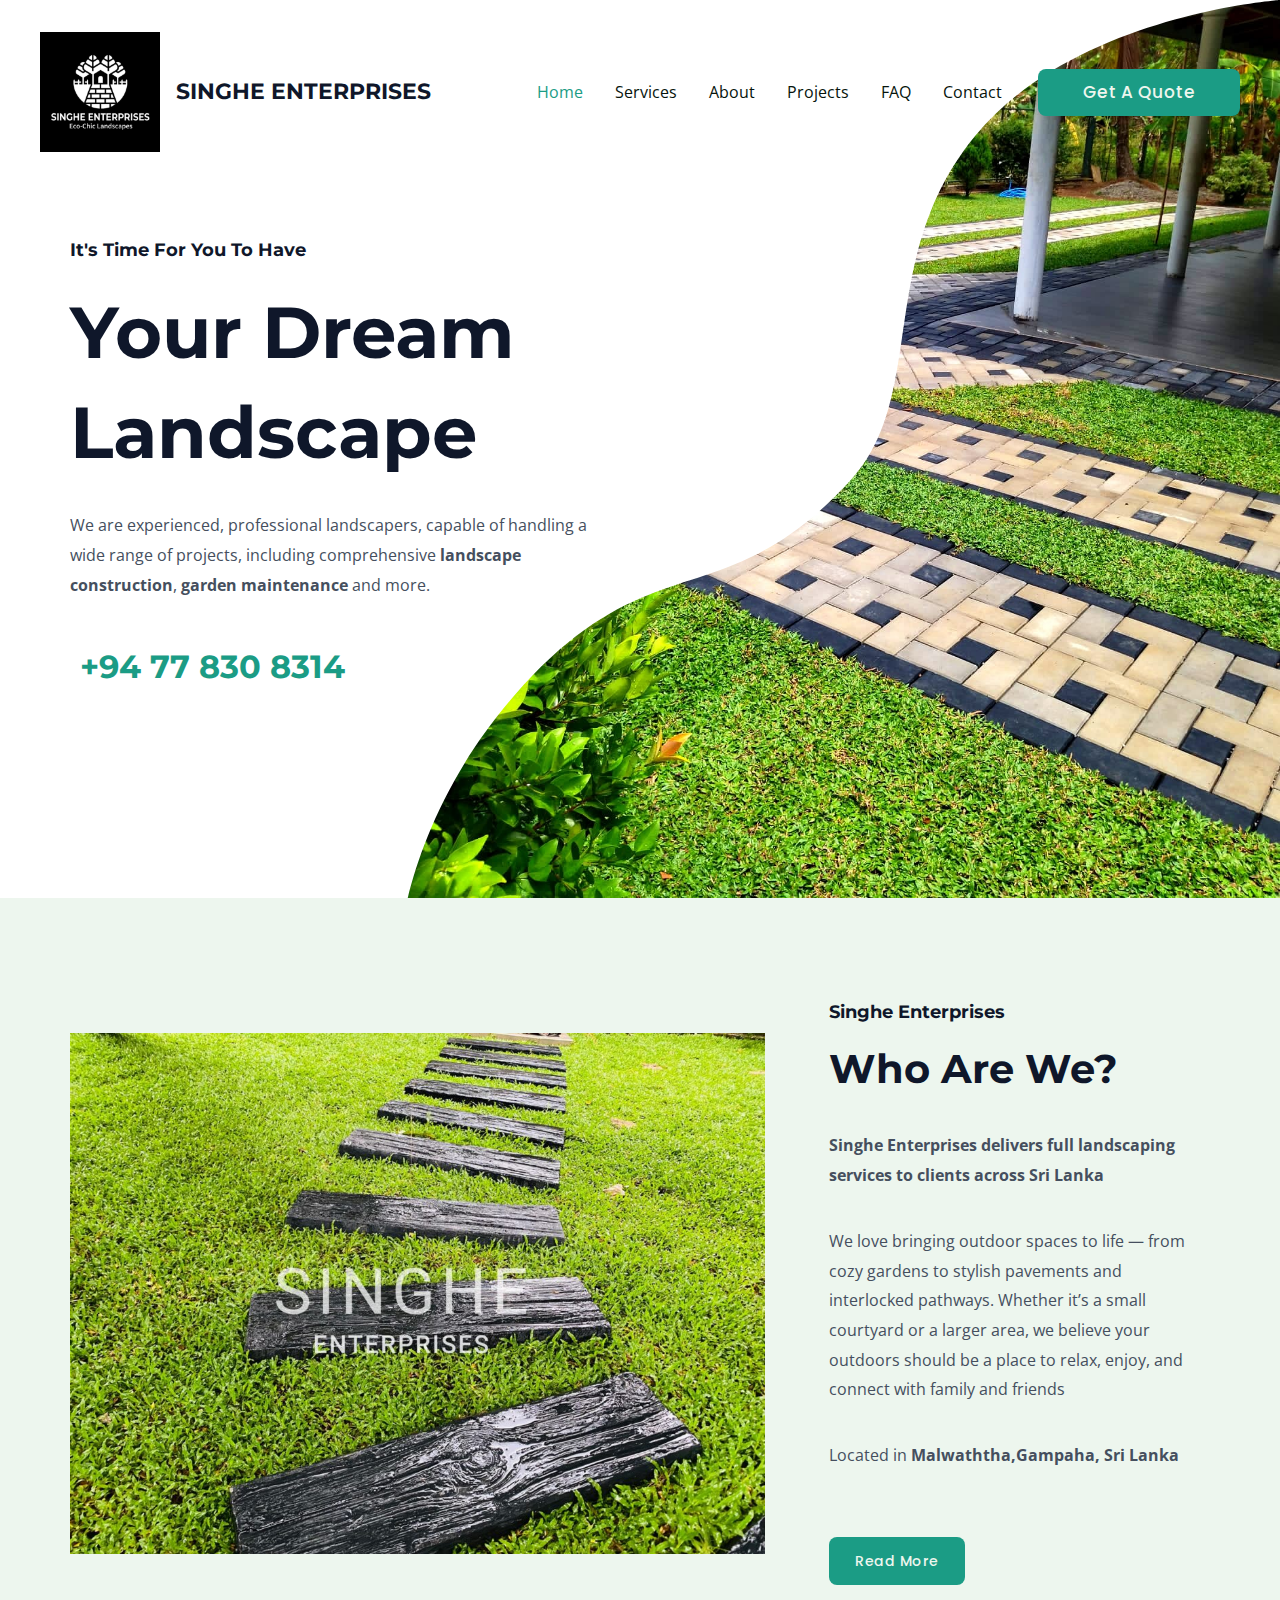
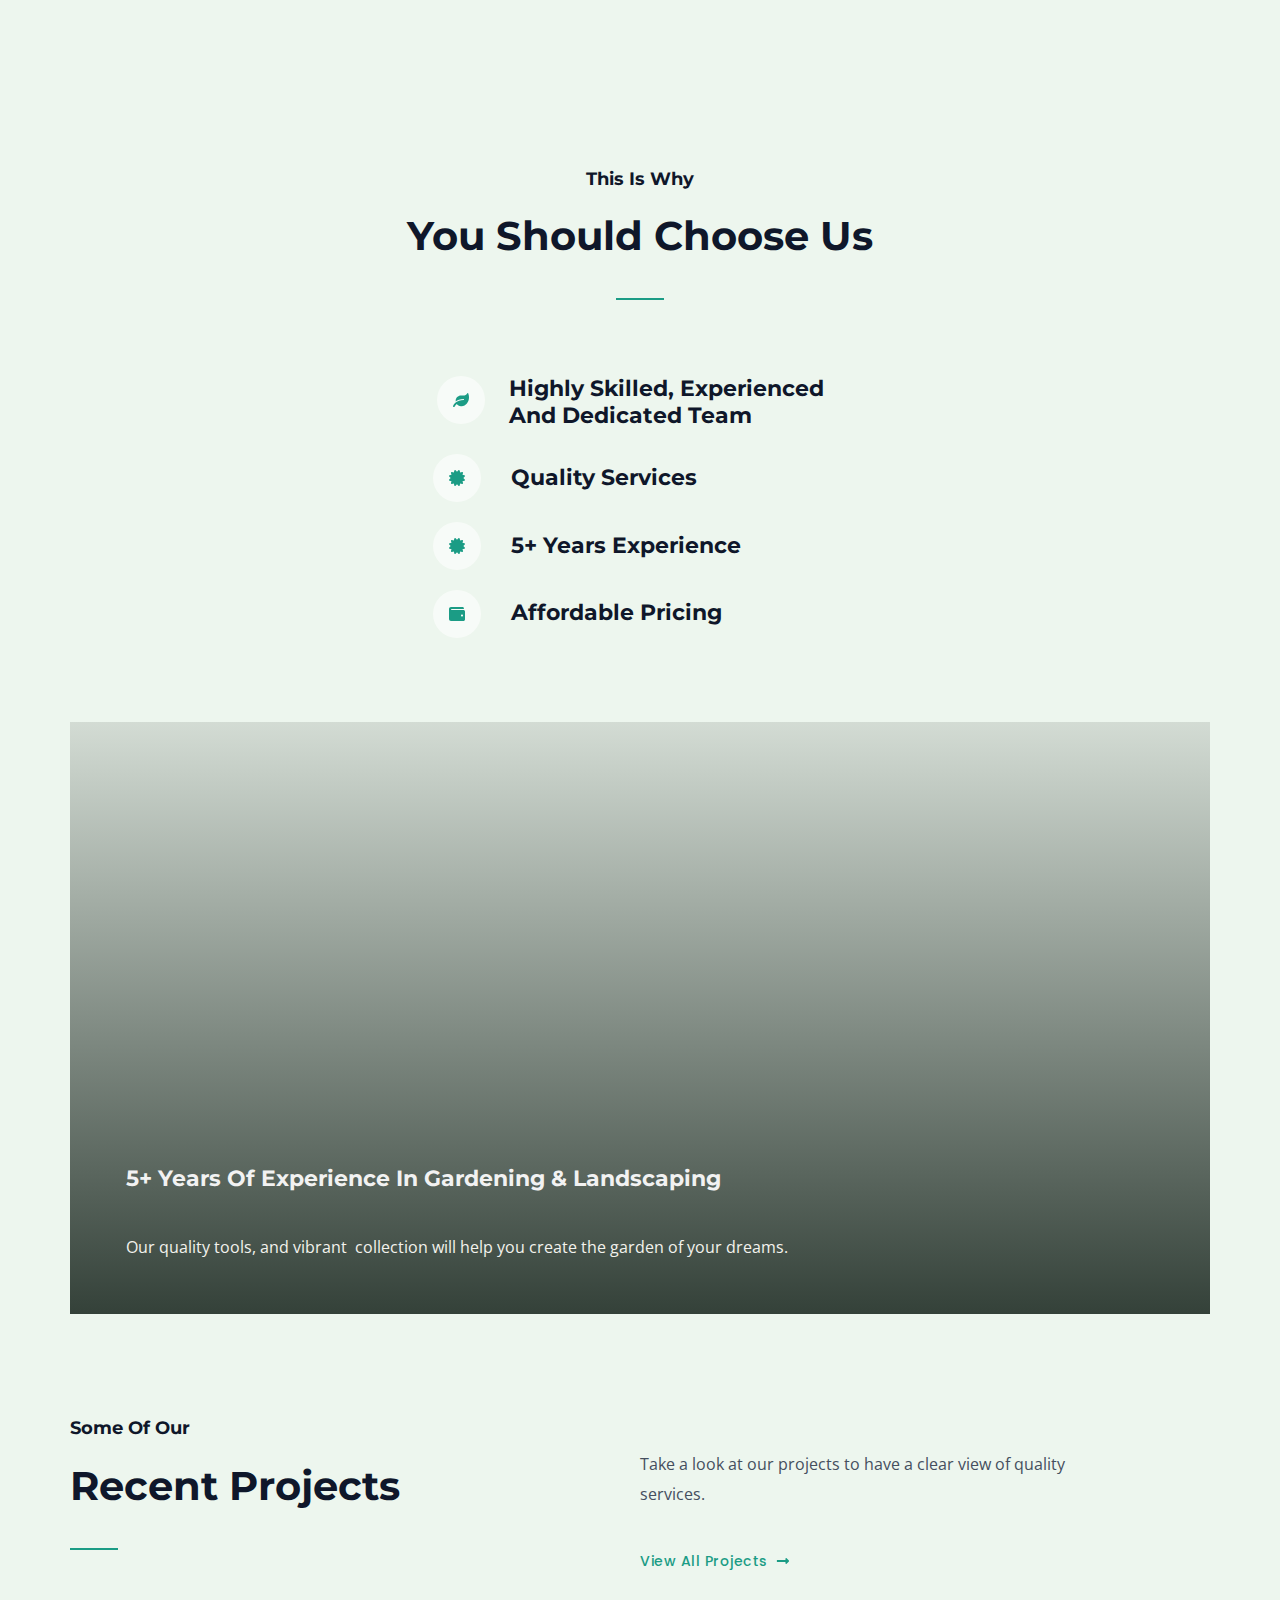
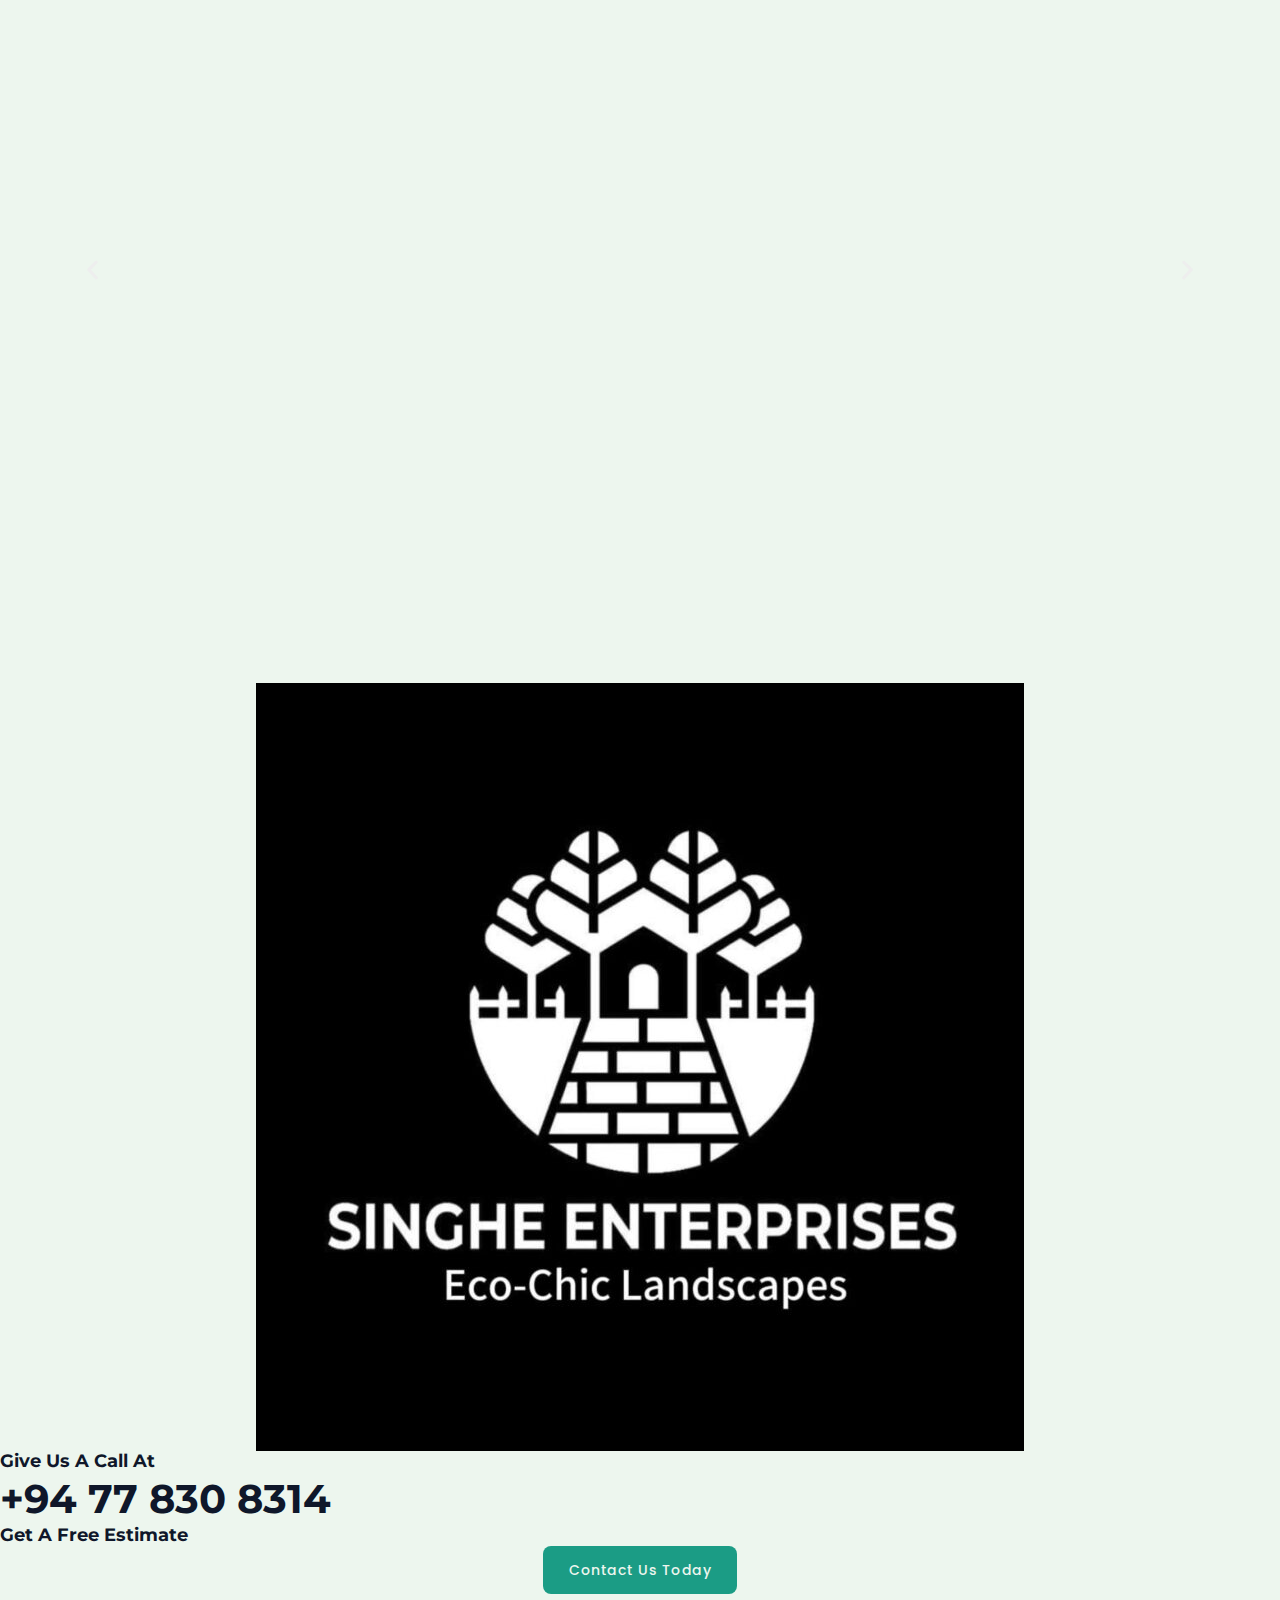
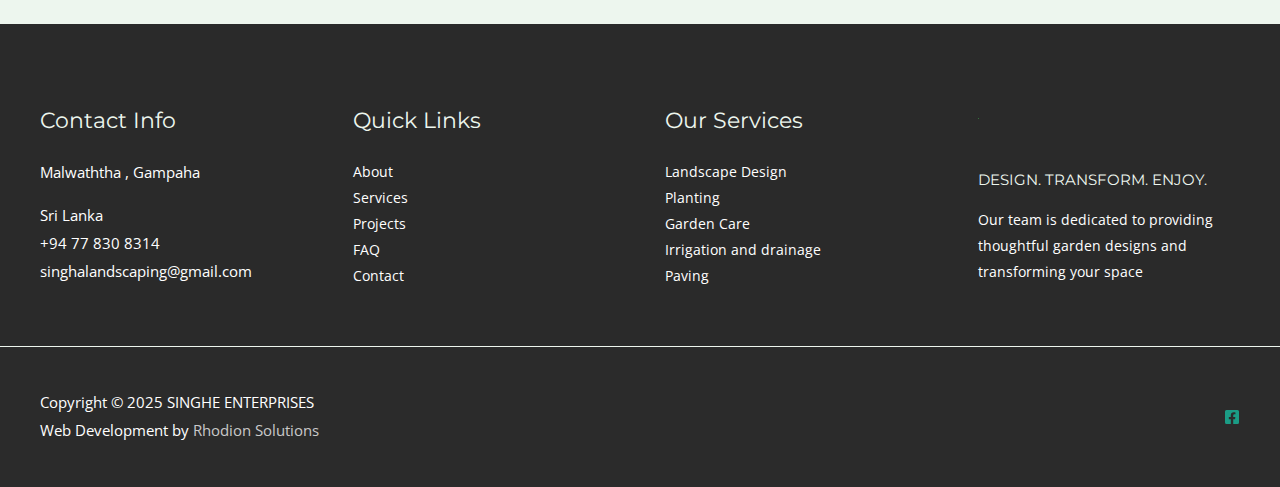
<file: index.html>
<!DOCTYPE html>
<html lang="en-US">
<head>
<meta charset="UTF-8">
<meta name="viewport" content="width=device-width, initial-scale=1">
	<link rel="profile" href="https://gmpg.org/xfn/11"> 
	<title>SINGHE ENTERPRISES</title>
<meta name="robots" content="max-image-preview:large">
	<style>img:is([sizes="auto" i], [sizes^="auto," i]) { contain-intrinsic-size: 3000px 1500px }</style>
	<link rel="dns-prefetch" href="//fonts.googleapis.com">
<link rel="alternate" type="application/rss+xml" title="SINGHE ENTERPRISES &raquo; Feed" href="/feed/">
<link rel="alternate" type="application/rss+xml" title="SINGHE ENTERPRISES &raquo; Comments Feed" href="/comments/feed/">
<script>
window._wpemojiSettings = {"baseUrl":"https:\/\/s.w.org\/images\/core\/emoji\/15.0.3\/72x72\/","ext":".png","svgUrl":"https:\/\/s.w.org\/images\/core\/emoji\/15.0.3\/svg\/","svgExt":".svg","source":{"concatemoji":"\/wp-includes\/js\/wp-emoji-release.min.js?ver=6.7.2"}};
/*! This file is auto-generated */
!function(i,n){var o,s,e;function c(e){try{var t={supportTests:e,timestamp:(new Date).valueOf()};sessionStorage.setItem(o,JSON.stringify(t))}catch(e){}}function p(e,t,n){e.clearRect(0,0,e.canvas.width,e.canvas.height),e.fillText(t,0,0);var t=new Uint32Array(e.getImageData(0,0,e.canvas.width,e.canvas.height).data),r=(e.clearRect(0,0,e.canvas.width,e.canvas.height),e.fillText(n,0,0),new Uint32Array(e.getImageData(0,0,e.canvas.width,e.canvas.height).data));return t.every(function(e,t){return e===r[t]})}function u(e,t,n){switch(t){case"flag":return n(e,"🏳️‍⚧️","🏳️​⚧️")?!1:!n(e,"🇺🇳","🇺​🇳")&&!n(e,"🏴󠁧󠁢󠁥󠁮󠁧󠁿","🏴​󠁧​󠁢​󠁥​󠁮​󠁧​󠁿");case"emoji":return!n(e,"🐦‍⬛","🐦​⬛")}return!1}function f(e,t,n){var r="undefined"!=typeof WorkerGlobalScope&&self instanceof WorkerGlobalScope?new OffscreenCanvas(300,150):i.createElement("canvas"),a=r.getContext("2d",{willReadFrequently:!0}),o=(a.textBaseline="top",a.font="600 32px Arial",{});return e.forEach(function(e){o[e]=t(a,e,n)}),o}function t(e){var t=i.createElement("script");t.src=e,t.defer=!0,i.head.appendChild(t)}"undefined"!=typeof Promise&&(o="wpEmojiSettingsSupports",s=["flag","emoji"],n.supports={everything:!0,everythingExceptFlag:!0},e=new Promise(function(e){i.addEventListener("DOMContentLoaded",e,{once:!0})}),new Promise(function(t){var n=function(){try{var e=JSON.parse(sessionStorage.getItem(o));if("object"==typeof e&&"number"==typeof e.timestamp&&(new Date).valueOf()<e.timestamp+604800&&"object"==typeof e.supportTests)return e.supportTests}catch(e){}return null}();if(!n){if("undefined"!=typeof Worker&&"undefined"!=typeof OffscreenCanvas&&"undefined"!=typeof URL&&URL.createObjectURL&&"undefined"!=typeof Blob)try{var e="postMessage("+f.toString()+"("+[JSON.stringify(s),u.toString(),p.toString()].join(",")+"));",r=new Blob([e],{type:"text/javascript"}),a=new Worker(URL.createObjectURL(r),{name:"wpTestEmojiSupports"});return void(a.onmessage=function(e){c(n=e.data),a.terminate(),t(n)})}catch(e){}c(n=f(s,u,p))}t(n)}).then(function(e){for(var t in e)n.supports[t]=e[t],n.supports.everything=n.supports.everything&&n.supports[t],"flag"!==t&&(n.supports.everythingExceptFlag=n.supports.everythingExceptFlag&&n.supports[t]);n.supports.everythingExceptFlag=n.supports.everythingExceptFlag&&!n.supports.flag,n.DOMReady=!1,n.readyCallback=function(){n.DOMReady=!0}}).then(function(){return e}).then(function(){var e;n.supports.everything||(n.readyCallback(),(e=n.source||{}).concatemoji?t(e.concatemoji):e.wpemoji&&e.twemoji&&(t(e.twemoji),t(e.wpemoji)))}))}((window,document),window._wpemojiSettings);
</script>
<link rel="stylesheet" id="astra-theme-css-css" href="/wp-content/themes/astra/assets/css/minified/main.min.css?ver=4.9.1" media="all">
<style id="astra-theme-css-inline-css">:root{--ast-post-nav-space:0;--ast-container-default-xlg-padding:6.67em;--ast-container-default-lg-padding:5.67em;--ast-container-default-slg-padding:4.34em;--ast-container-default-md-padding:3.34em;--ast-container-default-sm-padding:6.67em;--ast-container-default-xs-padding:2.4em;--ast-container-default-xxs-padding:1.4em;--ast-code-block-background:#EEEEEE;--ast-comment-inputs-background:#FAFAFA;--ast-normal-container-width:1200px;--ast-narrow-container-width:750px;--ast-blog-title-font-weight:normal;--ast-blog-meta-weight:inherit;--ast-global-color-primary:var(--ast-global-color-5);--ast-global-color-secondary:var(--ast-global-color-4);--ast-global-color-alternate-background:var(--ast-global-color-7);--ast-global-color-subtle-background:var(--ast-global-color-6);--ast-bg-style-guide:#F8FAFC;--ast-shadow-style-guide:0px 0px 4px 0 #00000057;--ast-global-dark-bg-style:#fff;--ast-global-dark-lfs:#fbfbfb;--ast-widget-bg-color:#fafafa;--ast-wc-container-head-bg-color:#fbfbfb;--ast-title-layout-bg:#eeeeee;--ast-search-border-color:#e7e7e7;--ast-lifter-hover-bg:#e6e6e6;--ast-gallery-block-color:#000;--srfm-color-input-label:var(--ast-global-color-2);}html{font-size:100%;}a,.page-title{color:var(--ast-global-color-0);}a:hover,a:focus{color:var(--ast-global-color-1);}body,button,input,select,textarea,.ast-button,.ast-custom-button{font-family:'Open Sans',sans-serif;font-weight:400;font-size:16px;font-size:1rem;}blockquote{color:var(--ast-global-color-3);}p,.entry-content p{margin-bottom:1em;}h1,.entry-content h1,h2,.entry-content h2,h3,.entry-content h3,h4,.entry-content h4,h5,.entry-content h5,h6,.entry-content h6,.site-title,.site-title a{font-family:'Montserrat',sans-serif;font-weight:700;line-height:1.1em;text-transform:capitalize;}.ast-site-identity .site-title a{color:var(--ast-global-color-2);}.ast-site-identity .site-description{color:var(--ast-global-color-3);}.site-title{font-size:22px;font-size:1.375rem;display:block;}header .custom-logo-link img{max-width:120px;width:120px;}.astra-logo-svg{width:120px;}.site-header .site-description{font-size:11px;font-size:0.6875rem;display:block;}.entry-title{font-size:30px;font-size:1.875rem;}.archive .ast-article-post .ast-article-inner,.blog .ast-article-post .ast-article-inner,.archive .ast-article-post .ast-article-inner:hover,.blog .ast-article-post .ast-article-inner:hover{overflow:hidden;}h1,.entry-content h1{font-size:72px;font-size:4.5rem;font-family:'Montserrat',sans-serif;line-height:1.4em;text-transform:capitalize;}h2,.entry-content h2{font-size:40px;font-size:2.5rem;font-family:'Montserrat',sans-serif;line-height:1.3em;text-transform:capitalize;}h3,.entry-content h3{font-size:32px;font-size:2rem;font-family:'Montserrat',sans-serif;line-height:1.3em;text-transform:capitalize;}h4,.entry-content h4{font-size:22px;font-size:1.375rem;line-height:1.2em;font-family:'Montserrat',sans-serif;text-transform:capitalize;}h5,.entry-content h5{font-size:18px;font-size:1.125rem;line-height:1.2em;font-family:'Montserrat',sans-serif;text-transform:capitalize;}h6,.entry-content h6{font-size:14px;font-size:0.875rem;line-height:1.25em;font-family:'Montserrat',sans-serif;text-transform:capitalize;}::selection{background-color:var(--ast-global-color-0);color:#ffffff;}body,h1,.entry-title a,.entry-content h1,h2,.entry-content h2,h3,.entry-content h3,h4,.entry-content h4,h5,.entry-content h5,h6,.entry-content h6{color:var(--ast-global-color-3);}.tagcloud a:hover,.tagcloud a:focus,.tagcloud a.current-item{color:#ffffff;border-color:var(--ast-global-color-0);background-color:var(--ast-global-color-0);}input:focus,input[type="text"]:focus,input[type="email"]:focus,input[type="url"]:focus,input[type="password"]:focus,input[type="reset"]:focus,input[type="search"]:focus,textarea:focus{border-color:var(--ast-global-color-0);}input[type="radio"]:checked,input[type=reset],input[type="checkbox"]:checked,input[type="checkbox"]:hover:checked,input[type="checkbox"]:focus:checked,input[type=range]::-webkit-slider-thumb{border-color:var(--ast-global-color-0);background-color:var(--ast-global-color-0);box-shadow:none;}.site-footer a:hover + .post-count,.site-footer a:focus + .post-count{background:var(--ast-global-color-0);border-color:var(--ast-global-color-0);}.single .nav-links .nav-previous,.single .nav-links .nav-next{color:var(--ast-global-color-0);}.entry-meta,.entry-meta *{line-height:1.45;color:var(--ast-global-color-0);}.entry-meta a:not(.ast-button):hover,.entry-meta a:not(.ast-button):hover *,.entry-meta a:not(.ast-button):focus,.entry-meta a:not(.ast-button):focus *,.page-links > .page-link,.page-links .page-link:hover,.post-navigation a:hover{color:var(--ast-global-color-1);}#cat option,.secondary .calendar_wrap thead a,.secondary .calendar_wrap thead a:visited{color:var(--ast-global-color-0);}.secondary .calendar_wrap #today,.ast-progress-val span{background:var(--ast-global-color-0);}.secondary a:hover + .post-count,.secondary a:focus + .post-count{background:var(--ast-global-color-0);border-color:var(--ast-global-color-0);}.calendar_wrap #today > a{color:#ffffff;}.page-links .page-link,.single .post-navigation a{color:var(--ast-global-color-0);}.ast-header-break-point .main-header-bar .ast-button-wrap .menu-toggle{border-radius:100px;}.ast-search-menu-icon .search-form button.search-submit{padding:0 4px;}.ast-search-menu-icon form.search-form{padding-right:0;}.ast-search-menu-icon.slide-search input.search-field{width:0;}.ast-header-search .ast-search-menu-icon.ast-dropdown-active .search-form,.ast-header-search .ast-search-menu-icon.ast-dropdown-active .search-field:focus{transition:all 0.2s;}.search-form input.search-field:focus{outline:none;}.wp-block-latest-posts > li > a{color:var(--ast-global-color-2);}.widget-title,.widget .wp-block-heading{font-size:22px;font-size:1.375rem;color:var(--ast-global-color-3);}.single .ast-author-details .author-title{color:var(--ast-global-color-1);}.ast-search-menu-icon.slide-search a:focus-visible:focus-visible,.astra-search-icon:focus-visible,#close:focus-visible,a:focus-visible,.ast-menu-toggle:focus-visible,.site .skip-link:focus-visible,.wp-block-loginout input:focus-visible,.wp-block-search.wp-block-search__button-inside .wp-block-search__inside-wrapper,.ast-header-navigation-arrow:focus-visible,.woocommerce .wc-proceed-to-checkout > .checkout-button:focus-visible,.woocommerce .woocommerce-MyAccount-navigation ul li a:focus-visible,.ast-orders-table__row .ast-orders-table__cell:focus-visible,.woocommerce .woocommerce-order-details .order-again > .button:focus-visible,.woocommerce .woocommerce-message a.button.wc-forward:focus-visible,.woocommerce #minus_qty:focus-visible,.woocommerce #plus_qty:focus-visible,a#ast-apply-coupon:focus-visible,.woocommerce .woocommerce-info a:focus-visible,.woocommerce .astra-shop-summary-wrap a:focus-visible,.woocommerce a.wc-forward:focus-visible,#ast-apply-coupon:focus-visible,.woocommerce-js .woocommerce-mini-cart-item a.remove:focus-visible,#close:focus-visible,.button.search-submit:focus-visible,#search_submit:focus,.normal-search:focus-visible,.ast-header-account-wrap:focus-visible,.woocommerce .ast-on-card-button.ast-quick-view-trigger:focus{outline-style:dotted;outline-color:inherit;outline-width:thin;}input:focus,input[type="text"]:focus,input[type="email"]:focus,input[type="url"]:focus,input[type="password"]:focus,input[type="reset"]:focus,input[type="search"]:focus,input[type="number"]:focus,textarea:focus,.wp-block-search__input:focus,[data-section="section-header-mobile-trigger"] .ast-button-wrap .ast-mobile-menu-trigger-minimal:focus,.ast-mobile-popup-drawer.active .menu-toggle-close:focus,.woocommerce-ordering select.orderby:focus,#ast-scroll-top:focus,#coupon_code:focus,.woocommerce-page #comment:focus,.woocommerce #reviews #respond input#submit:focus,.woocommerce a.add_to_cart_button:focus,.woocommerce .button.single_add_to_cart_button:focus,.woocommerce .woocommerce-cart-form button:focus,.woocommerce .woocommerce-cart-form__cart-item .quantity .qty:focus,.woocommerce .woocommerce-billing-fields .woocommerce-billing-fields__field-wrapper .woocommerce-input-wrapper > .input-text:focus,.woocommerce #order_comments:focus,.woocommerce #place_order:focus,.woocommerce .woocommerce-address-fields .woocommerce-address-fields__field-wrapper .woocommerce-input-wrapper > .input-text:focus,.woocommerce .woocommerce-MyAccount-content form button:focus,.woocommerce .woocommerce-MyAccount-content .woocommerce-EditAccountForm .woocommerce-form-row .woocommerce-Input.input-text:focus,.woocommerce .ast-woocommerce-container .woocommerce-pagination ul.page-numbers li a:focus,body #content .woocommerce form .form-row .select2-container--default .select2-selection--single:focus,#ast-coupon-code:focus,.woocommerce.woocommerce-js .quantity input[type=number]:focus,.woocommerce-js .woocommerce-mini-cart-item .quantity input[type=number]:focus,.woocommerce p#ast-coupon-trigger:focus{border-style:dotted;border-color:inherit;border-width:thin;}input{outline:none;}.ast-logo-title-inline .site-logo-img{padding-right:1em;}.site-logo-img img{ transition:all 0.2s linear;}body .ast-oembed-container *{position:absolute;top:0;width:100%;height:100%;left:0;}body .wp-block-embed-pocket-casts .ast-oembed-container *{position:unset;}.ast-single-post-featured-section + article {margin-top: 2em;}.site-content .ast-single-post-featured-section img {width: 100%;overflow: hidden;object-fit: cover;}.site > .ast-single-related-posts-container {margin-top: 0;}@media (min-width: 922px) {.ast-desktop .ast-container--narrow {max-width: var(--ast-narrow-container-width);margin: 0 auto;}}.ast-page-builder-template .hentry {margin: 0;}.ast-page-builder-template .site-content > .ast-container {max-width: 100%;padding: 0;}.ast-page-builder-template .site .site-content #primary {padding: 0;margin: 0;}.ast-page-builder-template .no-results {text-align: center;margin: 4em auto;}.ast-page-builder-template .ast-pagination {padding: 2em;}.ast-page-builder-template .entry-header.ast-no-title.ast-no-thumbnail {margin-top: 0;}.ast-page-builder-template .entry-header.ast-header-without-markup {margin-top: 0;margin-bottom: 0;}.ast-page-builder-template .entry-header.ast-no-title.ast-no-meta {margin-bottom: 0;}.ast-page-builder-template.single .post-navigation {padding-bottom: 2em;}.ast-page-builder-template.single-post .site-content > .ast-container {max-width: 100%;}.ast-page-builder-template .entry-header {margin-top: 4em;margin-left: auto;margin-right: auto;padding-left: 20px;padding-right: 20px;}.single.ast-page-builder-template .entry-header {padding-left: 20px;padding-right: 20px;}.ast-page-builder-template .ast-archive-description {margin: 4em auto 0;padding-left: 20px;padding-right: 20px;}.ast-page-builder-template.ast-no-sidebar .entry-content .alignwide {margin-left: 0;margin-right: 0;}@media (max-width:921.9px){#ast-desktop-header{display:none;}}@media (min-width:922px){#ast-mobile-header{display:none;}}.wp-block-buttons.aligncenter{justify-content:center;}.wp-block-buttons .wp-block-button.is-style-outline .wp-block-button__link.wp-element-button,.ast-outline-button,.wp-block-uagb-buttons-child .uagb-buttons-repeater.ast-outline-button{border-color:var(--ast-global-color-0);border-top-width:2px;border-right-width:2px;border-bottom-width:2px;border-left-width:2px;font-family:'Poppins',sans-serif;font-weight:500;font-size:14px;font-size:0.875rem;line-height:1em;border-top-left-radius:8px;border-top-right-radius:8px;border-bottom-right-radius:8px;border-bottom-left-radius:8px;}.wp-block-button.is-style-outline .wp-block-button__link:hover,.wp-block-buttons .wp-block-button.is-style-outline .wp-block-button__link:focus,.wp-block-buttons .wp-block-button.is-style-outline > .wp-block-button__link:not(.has-text-color):hover,.wp-block-buttons .wp-block-button.wp-block-button__link.is-style-outline:not(.has-text-color):hover,.ast-outline-button:hover,.ast-outline-button:focus,.wp-block-uagb-buttons-child .uagb-buttons-repeater.ast-outline-button:hover,.wp-block-uagb-buttons-child .uagb-buttons-repeater.ast-outline-button:focus{background-color:var(--ast-global-color-5);}.wp-block-button .wp-block-button__link.wp-element-button.is-style-outline:not(.has-background),.wp-block-button.is-style-outline>.wp-block-button__link.wp-element-button:not(.has-background),.ast-outline-button{background-color:var(--ast-global-color-0);}.entry-content[data-ast-blocks-layout] > figure{margin-bottom:1em;}@media (max-width:921px){.ast-separate-container #primary,.ast-separate-container #secondary{padding:1.5em 0;}#primary,#secondary{padding:1.5em 0;margin:0;}.ast-left-sidebar #content > .ast-container{display:flex;flex-direction:column-reverse;width:100%;}.ast-separate-container .ast-article-post,.ast-separate-container .ast-article-single{padding:1.5em 2.14em;}.ast-author-box img.avatar{margin:20px 0 0 0;}}@media (min-width:922px){.ast-separate-container.ast-right-sidebar #primary,.ast-separate-container.ast-left-sidebar #primary{border:0;}.search-no-results.ast-separate-container #primary{margin-bottom:4em;}}.elementor-widget-button .elementor-button{border-style:solid;text-decoration:none;border-top-width:0;border-right-width:0;border-left-width:0;border-bottom-width:0;}body .elementor-button.elementor-size-sm,body .elementor-button.elementor-size-xs,body .elementor-button.elementor-size-md,body .elementor-button.elementor-size-lg,body .elementor-button.elementor-size-xl,body .elementor-button{border-top-left-radius:8px;border-top-right-radius:8px;border-bottom-right-radius:8px;border-bottom-left-radius:8px;padding-top:17px;padding-right:26px;padding-bottom:17px;padding-left:26px;}.elementor-widget-button .elementor-button{border-color:var(--ast-global-color-0);background-color:var(--ast-global-color-0);}.elementor-widget-button .elementor-button:hover,.elementor-widget-button .elementor-button:focus{color:var(--ast-global-color-4);background-color:var(--ast-global-color-5);border-color:var(--ast-global-color-5);}.wp-block-button .wp-block-button__link ,.elementor-widget-button .elementor-button,.elementor-widget-button .elementor-button:visited{color:var(--ast-global-color-4);}.elementor-widget-button .elementor-button{font-family:'Poppins',sans-serif;font-weight:500;font-size:14px;font-size:0.875rem;line-height:1em;text-transform:capitalize;letter-spacing:0.5px;}body .elementor-button.elementor-size-sm,body .elementor-button.elementor-size-xs,body .elementor-button.elementor-size-md,body .elementor-button.elementor-size-lg,body .elementor-button.elementor-size-xl,body .elementor-button{font-size:14px;font-size:0.875rem;}.wp-block-button .wp-block-button__link:hover,.wp-block-button .wp-block-button__link:focus{color:var(--ast-global-color-4);background-color:var(--ast-global-color-5);border-color:var(--ast-global-color-5);}.elementor-widget-heading h1.elementor-heading-title{line-height:1.4em;}.elementor-widget-heading h2.elementor-heading-title{line-height:1.3em;}.elementor-widget-heading h3.elementor-heading-title{line-height:1.3em;}.elementor-widget-heading h4.elementor-heading-title{line-height:1.2em;}.elementor-widget-heading h5.elementor-heading-title{line-height:1.2em;}.elementor-widget-heading h6.elementor-heading-title{line-height:1.25em;}.wp-block-button .wp-block-button__link,.wp-block-search .wp-block-search__button,body .wp-block-file .wp-block-file__button{border-color:var(--ast-global-color-0);background-color:var(--ast-global-color-0);color:var(--ast-global-color-4);font-family:'Poppins',sans-serif;font-weight:500;line-height:1em;text-transform:capitalize;letter-spacing:0.5px;font-size:14px;font-size:0.875rem;border-top-left-radius:8px;border-top-right-radius:8px;border-bottom-right-radius:8px;border-bottom-left-radius:8px;padding-top:17px;padding-right:26px;padding-bottom:17px;padding-left:26px;}.menu-toggle,button,.ast-button,.ast-custom-button,.button,input#submit,input[type="button"],input[type="submit"],input[type="reset"],form[CLASS*="wp-block-search__"].wp-block-search .wp-block-search__inside-wrapper .wp-block-search__button,body .wp-block-file .wp-block-file__button,.woocommerce-js a.button,.woocommerce button.button,.woocommerce .woocommerce-message a.button,.woocommerce #respond input#submit.alt,.woocommerce input.button.alt,.woocommerce input.button,.woocommerce input.button:disabled,.woocommerce input.button:disabled[disabled],.woocommerce input.button:disabled:hover,.woocommerce input.button:disabled[disabled]:hover,.woocommerce #respond input#submit,.woocommerce button.button.alt.disabled,.wc-block-grid__products .wc-block-grid__product .wp-block-button__link,.wc-block-grid__product-onsale,[CLASS*="wc-block"] button,.woocommerce-js .astra-cart-drawer .astra-cart-drawer-content .woocommerce-mini-cart__buttons .button:not(.checkout):not(.ast-continue-shopping),.woocommerce-js .astra-cart-drawer .astra-cart-drawer-content .woocommerce-mini-cart__buttons a.checkout,.woocommerce button.button.alt.disabled.wc-variation-selection-needed,[CLASS*="wc-block"] .wc-block-components-button{border-style:solid;border-top-width:0;border-right-width:0;border-left-width:0;border-bottom-width:0;color:var(--ast-global-color-4);border-color:var(--ast-global-color-0);background-color:var(--ast-global-color-0);padding-top:17px;padding-right:26px;padding-bottom:17px;padding-left:26px;font-family:'Poppins',sans-serif;font-weight:500;font-size:14px;font-size:0.875rem;line-height:1em;text-transform:capitalize;letter-spacing:0.5px;border-top-left-radius:8px;border-top-right-radius:8px;border-bottom-right-radius:8px;border-bottom-left-radius:8px;}button:focus,.menu-toggle:hover,button:hover,.ast-button:hover,.ast-custom-button:hover .button:hover,.ast-custom-button:hover ,input[type=reset]:hover,input[type=reset]:focus,input#submit:hover,input#submit:focus,input[type="button"]:hover,input[type="button"]:focus,input[type="submit"]:hover,input[type="submit"]:focus,form[CLASS*="wp-block-search__"].wp-block-search .wp-block-search__inside-wrapper .wp-block-search__button:hover,form[CLASS*="wp-block-search__"].wp-block-search .wp-block-search__inside-wrapper .wp-block-search__button:focus,body .wp-block-file .wp-block-file__button:hover,body .wp-block-file .wp-block-file__button:focus,.woocommerce-js a.button:hover,.woocommerce button.button:hover,.woocommerce .woocommerce-message a.button:hover,.woocommerce #respond input#submit:hover,.woocommerce #respond input#submit.alt:hover,.woocommerce input.button.alt:hover,.woocommerce input.button:hover,.woocommerce button.button.alt.disabled:hover,.wc-block-grid__products .wc-block-grid__product .wp-block-button__link:hover,[CLASS*="wc-block"] button:hover,.woocommerce-js .astra-cart-drawer .astra-cart-drawer-content .woocommerce-mini-cart__buttons .button:not(.checkout):not(.ast-continue-shopping):hover,.woocommerce-js .astra-cart-drawer .astra-cart-drawer-content .woocommerce-mini-cart__buttons a.checkout:hover,.woocommerce button.button.alt.disabled.wc-variation-selection-needed:hover,[CLASS*="wc-block"] .wc-block-components-button:hover,[CLASS*="wc-block"] .wc-block-components-button:focus{color:var(--ast-global-color-4);background-color:var(--ast-global-color-5);border-color:var(--ast-global-color-5);}@media (max-width:921px){.ast-mobile-header-stack .main-header-bar .ast-search-menu-icon{display:inline-block;}.ast-header-break-point.ast-header-custom-item-outside .ast-mobile-header-stack .main-header-bar .ast-search-icon{margin:0;}.ast-comment-avatar-wrap img{max-width:2.5em;}.ast-comment-meta{padding:0 1.8888em 1.3333em;}.ast-separate-container .ast-comment-list li.depth-1{padding:1.5em 2.14em;}.ast-separate-container .comment-respond{padding:2em 2.14em;}}@media (min-width:544px){.ast-container{max-width:100%;}}@media (max-width:544px){.ast-separate-container .ast-article-post,.ast-separate-container .ast-article-single,.ast-separate-container .comments-title,.ast-separate-container .ast-archive-description{padding:1.5em 1em;}.ast-separate-container #content .ast-container{padding-left:0.54em;padding-right:0.54em;}.ast-separate-container .ast-comment-list .bypostauthor{padding:.5em;}.ast-search-menu-icon.ast-dropdown-active .search-field{width:170px;}} #ast-mobile-header .ast-site-header-cart-li a{pointer-events:none;}body,.ast-separate-container{background-color:var(--ast-global-color-4);background-image:none;}@media (max-width:921px){.site-title{font-size:18px;font-size:1.125rem;display:block;}.site-header .site-description{font-size:12px;font-size:0.75rem;display:block;}h1,.entry-content h1{font-size:48px;}h2,.entry-content h2{font-size:32px;}h3,.entry-content h3{font-size:24px;}h4,.entry-content h4{font-size:20px;font-size:1.25rem;}h5,.entry-content h5{font-size:16px;font-size:1rem;}h6,.entry-content h6{font-size:13px;font-size:0.8125rem;}.astra-logo-svg{width:40px;}header .custom-logo-link img,.ast-header-break-point .site-logo-img .custom-mobile-logo-link img{max-width:40px;width:40px;}}@media (max-width:544px){.site-title{font-size:16px;font-size:1rem;display:block;}.site-header .site-description{font-size:11px;font-size:0.6875rem;display:block;}h1,.entry-content h1{font-size:40px;}h2,.entry-content h2{font-size:28px;}h3,.entry-content h3{font-size:24px;}h4,.entry-content h4{font-size:20px;font-size:1.25rem;}h5,.entry-content h5{font-size:16px;font-size:1rem;}h6,.entry-content h6{font-size:13px;font-size:0.8125rem;}header .custom-logo-link img,.ast-header-break-point .site-branding img,.ast-header-break-point .custom-logo-link img{max-width:32px;width:32px;}.astra-logo-svg{width:32px;}.ast-header-break-point .site-logo-img .custom-mobile-logo-link img{max-width:32px;}}@media (max-width:921px){html{font-size:91.2%;}}@media (max-width:544px){html{font-size:91.2%;}}@media (min-width:922px){.ast-container{max-width:1240px;}}@media (min-width:922px){.site-content .ast-container{display:flex;}}@media (max-width:921px){.site-content .ast-container{flex-direction:column;}}@media (min-width:922px){.main-header-menu .sub-menu .menu-item.ast-left-align-sub-menu:hover > .sub-menu,.main-header-menu .sub-menu .menu-item.ast-left-align-sub-menu.focus > .sub-menu{margin-left:-0px;}}.ast-theme-transparent-header [data-section="section-header-mobile-trigger"] .ast-button-wrap .ast-mobile-menu-trigger-outline{background:transparent;}.site .comments-area{padding-bottom:3em;}.wp-block-file {display: flex;align-items: center;flex-wrap: wrap;justify-content: space-between;}.wp-block-pullquote {border: none;}.wp-block-pullquote blockquote::before {content: "\201D";font-family: "Helvetica",sans-serif;display: flex;transform: rotate( 180deg );font-size: 6rem;font-style: normal;line-height: 1;font-weight: bold;align-items: center;justify-content: center;}.has-text-align-right > blockquote::before {justify-content: flex-start;}.has-text-align-left > blockquote::before {justify-content: flex-end;}figure.wp-block-pullquote.is-style-solid-color blockquote {max-width: 100%;text-align: inherit;}:root {--wp--custom--ast-default-block-top-padding: 3em;--wp--custom--ast-default-block-right-padding: 3em;--wp--custom--ast-default-block-bottom-padding: 3em;--wp--custom--ast-default-block-left-padding: 3em;--wp--custom--ast-container-width: 1200px;--wp--custom--ast-content-width-size: 1200px;--wp--custom--ast-wide-width-size: calc(1200px + var(--wp--custom--ast-default-block-left-padding) + var(--wp--custom--ast-default-block-right-padding));}.ast-narrow-container {--wp--custom--ast-content-width-size: 750px;--wp--custom--ast-wide-width-size: 750px;}@media(max-width: 921px) {:root {--wp--custom--ast-default-block-top-padding: 3em;--wp--custom--ast-default-block-right-padding: 2em;--wp--custom--ast-default-block-bottom-padding: 3em;--wp--custom--ast-default-block-left-padding: 2em;}}@media(max-width: 544px) {:root {--wp--custom--ast-default-block-top-padding: 3em;--wp--custom--ast-default-block-right-padding: 1.5em;--wp--custom--ast-default-block-bottom-padding: 3em;--wp--custom--ast-default-block-left-padding: 1.5em;}}.entry-content > .wp-block-group,.entry-content > .wp-block-cover,.entry-content > .wp-block-columns {padding-top: var(--wp--custom--ast-default-block-top-padding);padding-right: var(--wp--custom--ast-default-block-right-padding);padding-bottom: var(--wp--custom--ast-default-block-bottom-padding);padding-left: var(--wp--custom--ast-default-block-left-padding);}.ast-plain-container.ast-no-sidebar .entry-content > .alignfull,.ast-page-builder-template .ast-no-sidebar .entry-content > .alignfull {margin-left: calc( -50vw + 50%);margin-right: calc( -50vw + 50%);max-width: 100vw;width: 100vw;}.ast-plain-container.ast-no-sidebar .entry-content .alignfull .alignfull,.ast-page-builder-template.ast-no-sidebar .entry-content .alignfull .alignfull,.ast-plain-container.ast-no-sidebar .entry-content .alignfull .alignwide,.ast-page-builder-template.ast-no-sidebar .entry-content .alignfull .alignwide,.ast-plain-container.ast-no-sidebar .entry-content .alignwide .alignfull,.ast-page-builder-template.ast-no-sidebar .entry-content .alignwide .alignfull,.ast-plain-container.ast-no-sidebar .entry-content .alignwide .alignwide,.ast-page-builder-template.ast-no-sidebar .entry-content .alignwide .alignwide,.ast-plain-container.ast-no-sidebar .entry-content .wp-block-column .alignfull,.ast-page-builder-template.ast-no-sidebar .entry-content .wp-block-column .alignfull,.ast-plain-container.ast-no-sidebar .entry-content .wp-block-column .alignwide,.ast-page-builder-template.ast-no-sidebar .entry-content .wp-block-column .alignwide {margin-left: auto;margin-right: auto;width: 100%;}[data-ast-blocks-layout] .wp-block-separator:not(.is-style-dots) {height: 0;}[data-ast-blocks-layout] .wp-block-separator {margin: 20px auto;}[data-ast-blocks-layout] .wp-block-separator:not(.is-style-wide):not(.is-style-dots) {max-width: 100px;}[data-ast-blocks-layout] .wp-block-separator.has-background {padding: 0;}.entry-content[data-ast-blocks-layout] > * {max-width: var(--wp--custom--ast-content-width-size);margin-left: auto;margin-right: auto;}.entry-content[data-ast-blocks-layout] > .alignwide {max-width: var(--wp--custom--ast-wide-width-size);}.entry-content[data-ast-blocks-layout] .alignfull {max-width: none;}.entry-content .wp-block-columns {margin-bottom: 0;}blockquote {margin: 1.5em;border-color: rgba(0,0,0,0.05);}.wp-block-quote:not(.has-text-align-right):not(.has-text-align-center) {border-left: 5px solid rgba(0,0,0,0.05);}.has-text-align-right > blockquote,blockquote.has-text-align-right {border-right: 5px solid rgba(0,0,0,0.05);}.has-text-align-left > blockquote,blockquote.has-text-align-left {border-left: 5px solid rgba(0,0,0,0.05);}.wp-block-site-tagline,.wp-block-latest-posts .read-more {margin-top: 15px;}.wp-block-loginout p label {display: block;}.wp-block-loginout p:not(.login-remember):not(.login-submit) input {width: 100%;}.wp-block-loginout input:focus {border-color: transparent;}.wp-block-loginout input:focus {outline: thin dotted;}.entry-content .wp-block-media-text .wp-block-media-text__content {padding: 0 0 0 8%;}.entry-content .wp-block-media-text.has-media-on-the-right .wp-block-media-text__content {padding: 0 8% 0 0;}.entry-content .wp-block-media-text.has-background .wp-block-media-text__content {padding: 8%;}.entry-content .wp-block-cover:not([class*="background-color"]):not(.has-text-color.has-link-color) .wp-block-cover__inner-container,.entry-content .wp-block-cover:not([class*="background-color"]) .wp-block-cover-image-text,.entry-content .wp-block-cover:not([class*="background-color"]) .wp-block-cover-text,.entry-content .wp-block-cover-image:not([class*="background-color"]) .wp-block-cover__inner-container,.entry-content .wp-block-cover-image:not([class*="background-color"]) .wp-block-cover-image-text,.entry-content .wp-block-cover-image:not([class*="background-color"]) .wp-block-cover-text {color: var(--ast-global-color-primary,var(--ast-global-color-5));}.wp-block-loginout .login-remember input {width: 1.1rem;height: 1.1rem;margin: 0 5px 4px 0;vertical-align: middle;}.wp-block-latest-posts > li > *:first-child,.wp-block-latest-posts:not(.is-grid) > li:first-child {margin-top: 0;}.entry-content > .wp-block-buttons,.entry-content > .wp-block-uagb-buttons {margin-bottom: 1.5em;}.wp-block-search__inside-wrapper .wp-block-search__input {padding: 0 10px;color: var(--ast-global-color-3);background: var(--ast-global-color-primary,var(--ast-global-color-5));border-color: var(--ast-border-color);}.wp-block-latest-posts .read-more {margin-bottom: 1.5em;}.wp-block-search__no-button .wp-block-search__inside-wrapper .wp-block-search__input {padding-top: 5px;padding-bottom: 5px;}.wp-block-latest-posts .wp-block-latest-posts__post-date,.wp-block-latest-posts .wp-block-latest-posts__post-author {font-size: 1rem;}.wp-block-latest-posts > li > *,.wp-block-latest-posts:not(.is-grid) > li {margin-top: 12px;margin-bottom: 12px;}.ast-page-builder-template .entry-content[data-ast-blocks-layout] > *,.ast-page-builder-template .entry-content[data-ast-blocks-layout] > .alignfull:not(.wp-block-group):not(.uagb-is-root-container) > * {max-width: none;}.ast-page-builder-template .entry-content[data-ast-blocks-layout] > .alignwide:not(.uagb-is-root-container) > * {max-width: var(--wp--custom--ast-wide-width-size);}.ast-page-builder-template .entry-content[data-ast-blocks-layout] > .inherit-container-width > *,.ast-page-builder-template .entry-content[data-ast-blocks-layout] > *:not(.wp-block-group):not(.uagb-is-root-container) > *,.entry-content[data-ast-blocks-layout] > .wp-block-cover .wp-block-cover__inner-container {max-width: var(--wp--custom--ast-content-width-size) ;margin-left: auto;margin-right: auto;}.entry-content[data-ast-blocks-layout] .wp-block-cover:not(.alignleft):not(.alignright) {width: auto;}@media(max-width: 1200px) {.ast-separate-container .entry-content > .alignfull,.ast-separate-container .entry-content[data-ast-blocks-layout] > .alignwide,.ast-plain-container .entry-content[data-ast-blocks-layout] > .alignwide,.ast-plain-container .entry-content .alignfull {margin-left: calc(-1 * min(var(--ast-container-default-xlg-padding),20px)) ;margin-right: calc(-1 * min(var(--ast-container-default-xlg-padding),20px));}}@media(min-width: 1201px) {.ast-separate-container .entry-content > .alignfull {margin-left: calc(-1 * var(--ast-container-default-xlg-padding) );margin-right: calc(-1 * var(--ast-container-default-xlg-padding) );}.ast-separate-container .entry-content[data-ast-blocks-layout] > .alignwide,.ast-plain-container .entry-content[data-ast-blocks-layout] > .alignwide {margin-left: calc(-1 * var(--wp--custom--ast-default-block-left-padding) );margin-right: calc(-1 * var(--wp--custom--ast-default-block-right-padding) );}}@media(min-width: 921px) {.ast-separate-container .entry-content .wp-block-group.alignwide:not(.inherit-container-width) > :where(:not(.alignleft):not(.alignright)),.ast-plain-container .entry-content .wp-block-group.alignwide:not(.inherit-container-width) > :where(:not(.alignleft):not(.alignright)) {max-width: calc( var(--wp--custom--ast-content-width-size) + 80px );}.ast-plain-container.ast-right-sidebar .entry-content[data-ast-blocks-layout] .alignfull,.ast-plain-container.ast-left-sidebar .entry-content[data-ast-blocks-layout] .alignfull {margin-left: -60px;margin-right: -60px;}}@media(min-width: 544px) {.entry-content > .alignleft {margin-right: 20px;}.entry-content > .alignright {margin-left: 20px;}}@media (max-width:544px){.wp-block-columns .wp-block-column:not(:last-child){margin-bottom:20px;}.wp-block-latest-posts{margin:0;}}@media( max-width: 600px ) {.entry-content .wp-block-media-text .wp-block-media-text__content,.entry-content .wp-block-media-text.has-media-on-the-right .wp-block-media-text__content {padding: 8% 0 0;}.entry-content .wp-block-media-text.has-background .wp-block-media-text__content {padding: 8%;}}.ast-page-builder-template .entry-header {padding-left: 0;}.ast-narrow-container .site-content .wp-block-uagb-image--align-full .wp-block-uagb-image__figure {max-width: 100%;margin-left: auto;margin-right: auto;}:root .has-ast-global-color-0-color{color:var(--ast-global-color-0);}:root .has-ast-global-color-0-background-color{background-color:var(--ast-global-color-0);}:root .wp-block-button .has-ast-global-color-0-color{color:var(--ast-global-color-0);}:root .wp-block-button .has-ast-global-color-0-background-color{background-color:var(--ast-global-color-0);}:root .has-ast-global-color-1-color{color:var(--ast-global-color-1);}:root .has-ast-global-color-1-background-color{background-color:var(--ast-global-color-1);}:root .wp-block-button .has-ast-global-color-1-color{color:var(--ast-global-color-1);}:root .wp-block-button .has-ast-global-color-1-background-color{background-color:var(--ast-global-color-1);}:root .has-ast-global-color-2-color{color:var(--ast-global-color-2);}:root .has-ast-global-color-2-background-color{background-color:var(--ast-global-color-2);}:root .wp-block-button .has-ast-global-color-2-color{color:var(--ast-global-color-2);}:root .wp-block-button .has-ast-global-color-2-background-color{background-color:var(--ast-global-color-2);}:root .has-ast-global-color-3-color{color:var(--ast-global-color-3);}:root .has-ast-global-color-3-background-color{background-color:var(--ast-global-color-3);}:root .wp-block-button .has-ast-global-color-3-color{color:var(--ast-global-color-3);}:root .wp-block-button .has-ast-global-color-3-background-color{background-color:var(--ast-global-color-3);}:root .has-ast-global-color-4-color{color:var(--ast-global-color-4);}:root .has-ast-global-color-4-background-color{background-color:var(--ast-global-color-4);}:root .wp-block-button .has-ast-global-color-4-color{color:var(--ast-global-color-4);}:root .wp-block-button .has-ast-global-color-4-background-color{background-color:var(--ast-global-color-4);}:root .has-ast-global-color-5-color{color:var(--ast-global-color-5);}:root .has-ast-global-color-5-background-color{background-color:var(--ast-global-color-5);}:root .wp-block-button .has-ast-global-color-5-color{color:var(--ast-global-color-5);}:root .wp-block-button .has-ast-global-color-5-background-color{background-color:var(--ast-global-color-5);}:root .has-ast-global-color-6-color{color:var(--ast-global-color-6);}:root .has-ast-global-color-6-background-color{background-color:var(--ast-global-color-6);}:root .wp-block-button .has-ast-global-color-6-color{color:var(--ast-global-color-6);}:root .wp-block-button .has-ast-global-color-6-background-color{background-color:var(--ast-global-color-6);}:root .has-ast-global-color-7-color{color:var(--ast-global-color-7);}:root .has-ast-global-color-7-background-color{background-color:var(--ast-global-color-7);}:root .wp-block-button .has-ast-global-color-7-color{color:var(--ast-global-color-7);}:root .wp-block-button .has-ast-global-color-7-background-color{background-color:var(--ast-global-color-7);}:root .has-ast-global-color-8-color{color:var(--ast-global-color-8);}:root .has-ast-global-color-8-background-color{background-color:var(--ast-global-color-8);}:root .wp-block-button .has-ast-global-color-8-color{color:var(--ast-global-color-8);}:root .wp-block-button .has-ast-global-color-8-background-color{background-color:var(--ast-global-color-8);}:root{--ast-global-color-0:#1B9C85;--ast-global-color-1:#178E79;--ast-global-color-2:#0F172A;--ast-global-color-3:#454F5E;--ast-global-color-4:#EDF6EE;--ast-global-color-5:#FFFFFF;--ast-global-color-6:#D4F3D7;--ast-global-color-7:#06140C;--ast-global-color-8:#222222;}:root {--ast-border-color : #dddddd;}.ast-single-entry-banner {-js-display: flex;display: flex;flex-direction: column;justify-content: center;text-align: center;position: relative;background: var(--ast-title-layout-bg);}.ast-single-entry-banner[data-banner-layout="layout-1"] {max-width: 1200px;background: inherit;padding: 20px 0;}.ast-single-entry-banner[data-banner-width-type="custom"] {margin: 0 auto;width: 100%;}.ast-single-entry-banner + .site-content .entry-header {margin-bottom: 0;}.site .ast-author-avatar {--ast-author-avatar-size: ;}a.ast-underline-text {text-decoration: underline;}.ast-container > .ast-terms-link {position: relative;display: block;}a.ast-button.ast-badge-tax {padding: 4px 8px;border-radius: 3px;font-size: inherit;}header.entry-header .entry-title{font-size:30px;font-size:1.875rem;}header.entry-header > *:not(:last-child){margin-bottom:10px;}.ast-archive-entry-banner {-js-display: flex;display: flex;flex-direction: column;justify-content: center;text-align: center;position: relative;background: var(--ast-title-layout-bg);}.ast-archive-entry-banner[data-banner-width-type="custom"] {margin: 0 auto;width: 100%;}.ast-archive-entry-banner[data-banner-layout="layout-1"] {background: inherit;padding: 20px 0;text-align: left;}body.archive .ast-archive-description{max-width:1200px;width:100%;text-align:left;padding-top:3em;padding-right:3em;padding-bottom:3em;padding-left:3em;}body.archive .ast-archive-description .ast-archive-title,body.archive .ast-archive-description .ast-archive-title *{font-size:40px;font-size:2.5rem;}body.archive .ast-archive-description > *:not(:last-child){margin-bottom:10px;}@media (max-width:921px){body.archive .ast-archive-description{text-align:left;}}@media (max-width:544px){body.archive .ast-archive-description{text-align:left;}}@media (min-width:921px){.ast-theme-transparent-header #masthead{position:absolute;left:0;right:0;}.ast-theme-transparent-header .main-header-bar,.ast-theme-transparent-header.ast-header-break-point .main-header-bar{background:none;}body.elementor-editor-active.ast-theme-transparent-header #masthead,.fl-builder-edit .ast-theme-transparent-header #masthead,body.vc_editor.ast-theme-transparent-header #masthead,body.brz-ed.ast-theme-transparent-header #masthead{z-index:0;}.ast-header-break-point.ast-replace-site-logo-transparent.ast-theme-transparent-header .custom-mobile-logo-link{display:none;}.ast-header-break-point.ast-replace-site-logo-transparent.ast-theme-transparent-header .transparent-custom-logo{display:inline-block;}.ast-theme-transparent-header .ast-above-header,.ast-theme-transparent-header .ast-above-header.ast-above-header-bar{background-image:none;background-color:transparent;}.ast-theme-transparent-header .ast-below-header,.ast-theme-transparent-header .ast-below-header.ast-below-header-bar{background-image:none;background-color:transparent;}}.ast-theme-transparent-header .site-title a,.ast-theme-transparent-header .site-title a:focus,.ast-theme-transparent-header .site-title a:hover,.ast-theme-transparent-header .site-title a:visited{color:var(--ast-global-color-2);}.ast-theme-transparent-header .site-header .site-description{color:var(--ast-global-color-2);}.ast-theme-transparent-header .ast-builder-menu .main-header-menu .menu-item .sub-menu .menu-link,.ast-theme-transparent-header .main-header-menu .menu-item .sub-menu .menu-link{background-color:transparent;}@media (max-width:921px){.ast-theme-transparent-header #masthead{position:absolute;left:0;right:0;}.ast-theme-transparent-header .main-header-bar,.ast-theme-transparent-header.ast-header-break-point .main-header-bar{background:none;}body.elementor-editor-active.ast-theme-transparent-header #masthead,.fl-builder-edit .ast-theme-transparent-header #masthead,body.vc_editor.ast-theme-transparent-header #masthead,body.brz-ed.ast-theme-transparent-header #masthead{z-index:0;}.ast-header-break-point.ast-replace-site-logo-transparent.ast-theme-transparent-header .custom-mobile-logo-link{display:none;}.ast-header-break-point.ast-replace-site-logo-transparent.ast-theme-transparent-header .transparent-custom-logo{display:inline-block;}.ast-theme-transparent-header .ast-above-header,.ast-theme-transparent-header .ast-above-header.ast-above-header-bar{background-image:none;background-color:transparent;}.ast-theme-transparent-header .ast-below-header,.ast-theme-transparent-header .ast-below-header.ast-below-header-bar{background-image:none;background-color:transparent;}}.ast-theme-transparent-header #ast-desktop-header > .ast-main-header-wrap > .main-header-bar,.ast-theme-transparent-header.ast-header-break-point #ast-mobile-header > .ast-main-header-wrap > .main-header-bar{border-bottom-width:0px;border-bottom-style:solid;}.ast-breadcrumbs .trail-browse,.ast-breadcrumbs .trail-items,.ast-breadcrumbs .trail-items li{display:inline-block;margin:0;padding:0;border:none;background:inherit;text-indent:0;text-decoration:none;}.ast-breadcrumbs .trail-browse{font-size:inherit;font-style:inherit;font-weight:inherit;color:inherit;}.ast-breadcrumbs .trail-items{list-style:none;}.trail-items li::after{padding:0 0.3em;content:"\00bb";}.trail-items li:last-of-type::after{display:none;}h1,.entry-content h1,h2,.entry-content h2,h3,.entry-content h3,h4,.entry-content h4,h5,.entry-content h5,h6,.entry-content h6{color:var(--ast-global-color-2);}@media (max-width:921px){.ast-builder-grid-row-container.ast-builder-grid-row-tablet-3-firstrow .ast-builder-grid-row > *:first-child,.ast-builder-grid-row-container.ast-builder-grid-row-tablet-3-lastrow .ast-builder-grid-row > *:last-child{grid-column:1 / -1;}}@media (max-width:544px){.ast-builder-grid-row-container.ast-builder-grid-row-mobile-3-firstrow .ast-builder-grid-row > *:first-child,.ast-builder-grid-row-container.ast-builder-grid-row-mobile-3-lastrow .ast-builder-grid-row > *:last-child{grid-column:1 / -1;}}.ast-builder-layout-element[data-section="title_tagline"]{display:flex;}@media (max-width:921px){.ast-header-break-point .ast-builder-layout-element[data-section="title_tagline"]{display:flex;}}@media (max-width:544px){.ast-header-break-point .ast-builder-layout-element[data-section="title_tagline"]{display:flex;}}[data-section*="section-hb-button-"] .menu-link{display:none;}.ast-header-button-1[data-section*="section-hb-button-"] .ast-builder-button-wrap .ast-custom-button{line-height:1em;}.ast-header-button-1 .ast-custom-button{color:var(--ast-global-color-4);background:var(--ast-global-color-0);}.ast-header-button-1 .ast-custom-button:hover{color:rgba(255,255,255,0.75);background:var(--ast-global-color-0);}@media (max-width:921px){.ast-header-button-1[data-section*="section-hb-button-"] .ast-builder-button-wrap .ast-custom-button{margin-top:10px;margin-bottom:20px;margin-left:20px;margin-right:20px;}}.ast-header-button-1[data-section="section-hb-button-1"]{display:flex;}@media (max-width:921px){.ast-header-break-point .ast-header-button-1[data-section="section-hb-button-1"]{display:none;}}@media (max-width:544px){.ast-header-break-point .ast-header-button-1[data-section="section-hb-button-1"]{display:none;}}.ast-builder-menu-1{font-family:inherit;font-weight:inherit;}.ast-builder-menu-1 .menu-item > .menu-link{color:var(--ast-global-color-7);}.ast-builder-menu-1 .menu-item > .ast-menu-toggle{color:var(--ast-global-color-7);}.ast-builder-menu-1 .menu-item:hover > .menu-link,.ast-builder-menu-1 .inline-on-mobile .menu-item:hover > .ast-menu-toggle{color:var(--ast-global-color-0);}.ast-builder-menu-1 .menu-item:hover > .ast-menu-toggle{color:var(--ast-global-color-0);}.ast-builder-menu-1 .menu-item.current-menu-item > .menu-link,.ast-builder-menu-1 .inline-on-mobile .menu-item.current-menu-item > .ast-menu-toggle,.ast-builder-menu-1 .current-menu-ancestor > .menu-link{color:var(--ast-global-color-0);}.ast-builder-menu-1 .menu-item.current-menu-item > .ast-menu-toggle{color:var(--ast-global-color-0);}.ast-builder-menu-1 .sub-menu,.ast-builder-menu-1 .inline-on-mobile .sub-menu{border-top-width:0px;border-bottom-width:0px;border-right-width:0px;border-left-width:0px;border-color:#eaeaea;border-style:solid;}.ast-builder-menu-1 .sub-menu .sub-menu{top:0px;}.ast-builder-menu-1 .main-header-menu > .menu-item > .sub-menu,.ast-builder-menu-1 .main-header-menu > .menu-item > .astra-full-megamenu-wrapper{margin-top:0px;}.ast-desktop .ast-builder-menu-1 .main-header-menu > .menu-item > .sub-menu:before,.ast-desktop .ast-builder-menu-1 .main-header-menu > .menu-item > .astra-full-megamenu-wrapper:before{height:calc( 0px + 0px + 5px );}.ast-desktop .ast-builder-menu-1 .menu-item .sub-menu .menu-link{border-style:none;}@media (max-width:921px){.ast-header-break-point .ast-builder-menu-1 .menu-item.menu-item-has-children > .ast-menu-toggle{top:0;}.ast-builder-menu-1 .inline-on-mobile .menu-item.menu-item-has-children > .ast-menu-toggle{right:-15px;}.ast-builder-menu-1 .menu-item-has-children > .menu-link:after{content:unset;}.ast-builder-menu-1 .main-header-menu > .menu-item > .sub-menu,.ast-builder-menu-1 .main-header-menu > .menu-item > .astra-full-megamenu-wrapper{margin-top:0;}}@media (max-width:544px){.ast-header-break-point .ast-builder-menu-1 .menu-item.menu-item-has-children > .ast-menu-toggle{top:0;}.ast-builder-menu-1 .main-header-menu > .menu-item > .sub-menu,.ast-builder-menu-1 .main-header-menu > .menu-item > .astra-full-megamenu-wrapper{margin-top:0;}}.ast-builder-menu-1{display:flex;}@media (max-width:921px){.ast-header-break-point .ast-builder-menu-1{display:flex;}}@media (max-width:544px){.ast-header-break-point .ast-builder-menu-1{display:flex;}}.site-below-footer-wrap{padding-top:20px;padding-bottom:20px;}.site-below-footer-wrap[data-section="section-below-footer-builder"]{background-color:#2b2b2b;background-image:none;min-height:100px;border-style:solid;border-width:0px;border-top-width:1px;border-top-color:var(--ast-global-color-4);}.site-below-footer-wrap[data-section="section-below-footer-builder"] .ast-builder-grid-row{max-width:1200px;min-height:100px;margin-left:auto;margin-right:auto;}.site-below-footer-wrap[data-section="section-below-footer-builder"] .ast-builder-grid-row,.site-below-footer-wrap[data-section="section-below-footer-builder"] .site-footer-section{align-items:center;}.site-below-footer-wrap[data-section="section-below-footer-builder"].ast-footer-row-inline .site-footer-section{display:flex;margin-bottom:0;}.ast-builder-grid-row-2-equal .ast-builder-grid-row{grid-template-columns:repeat( 2,1fr );}@media (max-width:921px){.site-below-footer-wrap[data-section="section-below-footer-builder"].ast-footer-row-tablet-inline .site-footer-section{display:flex;margin-bottom:0;}.site-below-footer-wrap[data-section="section-below-footer-builder"].ast-footer-row-tablet-stack .site-footer-section{display:block;margin-bottom:10px;}.ast-builder-grid-row-container.ast-builder-grid-row-tablet-2-equal .ast-builder-grid-row{grid-template-columns:repeat( 2,1fr );}}@media (max-width:544px){.site-below-footer-wrap[data-section="section-below-footer-builder"].ast-footer-row-mobile-inline .site-footer-section{display:flex;margin-bottom:0;}.site-below-footer-wrap[data-section="section-below-footer-builder"].ast-footer-row-mobile-stack .site-footer-section{display:block;margin-bottom:10px;}.ast-builder-grid-row-container.ast-builder-grid-row-mobile-full .ast-builder-grid-row{grid-template-columns:1fr;}}@media (max-width:921px){.site-below-footer-wrap[data-section="section-below-footer-builder"]{padding-top:20px;padding-bottom:20px;padding-left:20px;padding-right:20px;}}.site-below-footer-wrap[data-section="section-below-footer-builder"]{display:grid;}@media (max-width:921px){.ast-header-break-point .site-below-footer-wrap[data-section="section-below-footer-builder"]{display:grid;}}@media (max-width:544px){.ast-header-break-point .site-below-footer-wrap[data-section="section-below-footer-builder"]{display:grid;}}.ast-footer-copyright{text-align:left;}.ast-footer-copyright {color:var(--ast-global-color-5);}@media (max-width:921px){.ast-footer-copyright{text-align:left;}}@media (max-width:544px){.ast-footer-copyright{text-align:center;}}.ast-footer-copyright {font-size:15px;font-size:0.9375rem;}.ast-footer-copyright.ast-builder-layout-element{display:flex;}@media (max-width:921px){.ast-header-break-point .ast-footer-copyright.ast-builder-layout-element{display:flex;}}@media (max-width:544px){.ast-header-break-point .ast-footer-copyright.ast-builder-layout-element{display:flex;}}.ast-social-stack-desktop .ast-builder-social-element,.ast-social-stack-tablet .ast-builder-social-element,.ast-social-stack-mobile .ast-builder-social-element {margin-top: 6px;margin-bottom: 6px;}.social-show-label-true .ast-builder-social-element {width: auto;padding: 0 0.4em;}[data-section^="section-fb-social-icons-"] .footer-social-inner-wrap {text-align: center;}.ast-footer-social-wrap {width: 100%;}.ast-footer-social-wrap .ast-builder-social-element:first-child {margin-left: 0;}.ast-footer-social-wrap .ast-builder-social-element:last-child {margin-right: 0;}.ast-header-social-wrap .ast-builder-social-element:first-child {margin-left: 0;}.ast-header-social-wrap .ast-builder-social-element:last-child {margin-right: 0;}.ast-builder-social-element {line-height: 1;color: var(--ast-global-color-2);background: transparent;vertical-align: middle;transition: all 0.01s;margin-left: 6px;margin-right: 6px;justify-content: center;align-items: center;}.ast-builder-social-element .social-item-label {padding-left: 6px;}.ast-footer-social-1-wrap .ast-builder-social-element,.ast-footer-social-1-wrap .social-show-label-true .ast-builder-social-element{margin-left:10px;margin-right:10px;}.ast-footer-social-1-wrap .ast-builder-social-element svg{width:16px;height:16px;}.ast-footer-social-1-wrap .ast-social-color-type-custom svg{fill:var(--ast-global-color-0);}.ast-footer-social-1-wrap .ast-social-color-type-custom .ast-builder-social-element:hover{color:var(--ast-global-color-5);}.ast-footer-social-1-wrap .ast-social-color-type-custom .ast-builder-social-element:hover svg{fill:var(--ast-global-color-5);}.ast-footer-social-1-wrap .ast-social-color-type-custom .social-item-label{color:var(--ast-global-color-0);}.ast-footer-social-1-wrap .ast-builder-social-element:hover .social-item-label{color:var(--ast-global-color-5);}[data-section="section-fb-social-icons-1"] .footer-social-inner-wrap{text-align:right;}@media (max-width:921px){[data-section="section-fb-social-icons-1"] .footer-social-inner-wrap{text-align:right;}}@media (max-width:544px){[data-section="section-fb-social-icons-1"] .footer-social-inner-wrap{text-align:center;}}.ast-builder-layout-element[data-section="section-fb-social-icons-1"]{display:flex;}@media (max-width:921px){.ast-header-break-point .ast-builder-layout-element[data-section="section-fb-social-icons-1"]{display:flex;}}@media (max-width:544px){.ast-header-break-point .ast-builder-layout-element[data-section="section-fb-social-icons-1"]{display:flex;}}.site-footer{background-color:#222821;background-image:none;}.site-primary-footer-wrap{padding-top:45px;padding-bottom:45px;}.site-primary-footer-wrap[data-section="section-primary-footer-builder"]{background-color:#2a2a2a;background-image:none;}.site-primary-footer-wrap[data-section="section-primary-footer-builder"] .ast-builder-grid-row{max-width:1200px;margin-left:auto;margin-right:auto;}.site-primary-footer-wrap[data-section="section-primary-footer-builder"] .ast-builder-grid-row,.site-primary-footer-wrap[data-section="section-primary-footer-builder"] .site-footer-section{align-items:flex-start;}.site-primary-footer-wrap[data-section="section-primary-footer-builder"].ast-footer-row-inline .site-footer-section{display:flex;margin-bottom:0;}.ast-builder-grid-row-4-equal .ast-builder-grid-row{grid-template-columns:repeat( 4,1fr );}@media (max-width:921px){.site-primary-footer-wrap[data-section="section-primary-footer-builder"].ast-footer-row-tablet-inline .site-footer-section{display:flex;margin-bottom:0;}.site-primary-footer-wrap[data-section="section-primary-footer-builder"].ast-footer-row-tablet-stack .site-footer-section{display:block;margin-bottom:10px;}.ast-builder-grid-row-container.ast-builder-grid-row-tablet-full .ast-builder-grid-row{grid-template-columns:1fr;}}@media (max-width:544px){.site-primary-footer-wrap[data-section="section-primary-footer-builder"].ast-footer-row-mobile-inline .site-footer-section{display:flex;margin-bottom:0;}.site-primary-footer-wrap[data-section="section-primary-footer-builder"].ast-footer-row-mobile-stack .site-footer-section{display:block;margin-bottom:10px;}.ast-builder-grid-row-container.ast-builder-grid-row-mobile-full .ast-builder-grid-row{grid-template-columns:1fr;}}.site-primary-footer-wrap[data-section="section-primary-footer-builder"]{padding-top:80px;}@media (max-width:921px){.site-primary-footer-wrap[data-section="section-primary-footer-builder"]{padding-top:80px;padding-bottom:80px;padding-left:80px;padding-right:80px;}}@media (max-width:544px){.site-primary-footer-wrap[data-section="section-primary-footer-builder"]{padding-top:60px;padding-bottom:30px;padding-left:30px;padding-right:30px;}}.site-primary-footer-wrap[data-section="section-primary-footer-builder"]{display:grid;}@media (max-width:921px){.ast-header-break-point .site-primary-footer-wrap[data-section="section-primary-footer-builder"]{display:grid;}}@media (max-width:544px){.ast-header-break-point .site-primary-footer-wrap[data-section="section-primary-footer-builder"]{display:grid;}}.footer-widget-area[data-section="sidebar-widgets-footer-widget-1"].footer-widget-area-inner{text-align:left;}@media (max-width:921px){.footer-widget-area[data-section="sidebar-widgets-footer-widget-1"].footer-widget-area-inner{text-align:center;}}@media (max-width:544px){.footer-widget-area[data-section="sidebar-widgets-footer-widget-1"].footer-widget-area-inner{text-align:center;}}.footer-widget-area[data-section="sidebar-widgets-footer-widget-2"].footer-widget-area-inner{text-align:left;}@media (max-width:921px){.footer-widget-area[data-section="sidebar-widgets-footer-widget-2"].footer-widget-area-inner{text-align:center;}}@media (max-width:544px){.footer-widget-area[data-section="sidebar-widgets-footer-widget-2"].footer-widget-area-inner{text-align:center;}}.footer-widget-area[data-section="sidebar-widgets-footer-widget-3"].footer-widget-area-inner{text-align:left;}@media (max-width:921px){.footer-widget-area[data-section="sidebar-widgets-footer-widget-3"].footer-widget-area-inner{text-align:center;}}@media (max-width:544px){.footer-widget-area[data-section="sidebar-widgets-footer-widget-3"].footer-widget-area-inner{text-align:center;}}.footer-widget-area[data-section="sidebar-widgets-footer-widget-4"].footer-widget-area-inner{text-align:left;}@media (max-width:921px){.footer-widget-area[data-section="sidebar-widgets-footer-widget-4"].footer-widget-area-inner{text-align:center;}}@media (max-width:544px){.footer-widget-area[data-section="sidebar-widgets-footer-widget-4"].footer-widget-area-inner{text-align:center;}}.footer-widget-area[data-section="sidebar-widgets-footer-widget-1"].footer-widget-area-inner{color:var(--ast-global-color-5);font-size:15px;font-size:0.9375rem;}.footer-widget-area[data-section="sidebar-widgets-footer-widget-1"].footer-widget-area-inner a:hover{color:var(--ast-global-color-5);}.footer-widget-area[data-section="sidebar-widgets-footer-widget-1"] .widget-title,.footer-widget-area[data-section="sidebar-widgets-footer-widget-1"] h1,.footer-widget-area[data-section="sidebar-widgets-footer-widget-1"] .widget-area h1,.footer-widget-area[data-section="sidebar-widgets-footer-widget-1"] h2,.footer-widget-area[data-section="sidebar-widgets-footer-widget-1"] .widget-area h2,.footer-widget-area[data-section="sidebar-widgets-footer-widget-1"] h3,.footer-widget-area[data-section="sidebar-widgets-footer-widget-1"] .widget-area h3,.footer-widget-area[data-section="sidebar-widgets-footer-widget-1"] h4,.footer-widget-area[data-section="sidebar-widgets-footer-widget-1"] .widget-area h4,.footer-widget-area[data-section="sidebar-widgets-footer-widget-1"] h5,.footer-widget-area[data-section="sidebar-widgets-footer-widget-1"] .widget-area h5,.footer-widget-area[data-section="sidebar-widgets-footer-widget-1"] h6,.footer-widget-area[data-section="sidebar-widgets-footer-widget-1"] .widget-area h6{color:var(--ast-global-color-4);}.footer-widget-area[data-section="sidebar-widgets-footer-widget-1"]{display:block;}@media (max-width:921px){.ast-header-break-point .footer-widget-area[data-section="sidebar-widgets-footer-widget-1"]{display:block;}}@media (max-width:544px){.ast-header-break-point .footer-widget-area[data-section="sidebar-widgets-footer-widget-1"]{display:block;}}.footer-widget-area[data-section="sidebar-widgets-footer-widget-2"].footer-widget-area-inner{color:var(--ast-global-color-5);font-size:14px;font-size:0.875rem;}.footer-widget-area[data-section="sidebar-widgets-footer-widget-2"].footer-widget-area-inner a{color:var(--ast-global-color-5);}.footer-widget-area[data-section="sidebar-widgets-footer-widget-2"] .widget-title,.footer-widget-area[data-section="sidebar-widgets-footer-widget-2"] h1,.footer-widget-area[data-section="sidebar-widgets-footer-widget-2"] .widget-area h1,.footer-widget-area[data-section="sidebar-widgets-footer-widget-2"] h2,.footer-widget-area[data-section="sidebar-widgets-footer-widget-2"] .widget-area h2,.footer-widget-area[data-section="sidebar-widgets-footer-widget-2"] h3,.footer-widget-area[data-section="sidebar-widgets-footer-widget-2"] .widget-area h3,.footer-widget-area[data-section="sidebar-widgets-footer-widget-2"] h4,.footer-widget-area[data-section="sidebar-widgets-footer-widget-2"] .widget-area h4,.footer-widget-area[data-section="sidebar-widgets-footer-widget-2"] h5,.footer-widget-area[data-section="sidebar-widgets-footer-widget-2"] .widget-area h5,.footer-widget-area[data-section="sidebar-widgets-footer-widget-2"] h6,.footer-widget-area[data-section="sidebar-widgets-footer-widget-2"] .widget-area h6{color:var(--ast-global-color-4);}.footer-widget-area[data-section="sidebar-widgets-footer-widget-2"]{display:block;}@media (max-width:921px){.ast-header-break-point .footer-widget-area[data-section="sidebar-widgets-footer-widget-2"]{display:block;}}@media (max-width:544px){.ast-header-break-point .footer-widget-area[data-section="sidebar-widgets-footer-widget-2"]{display:block;}}.footer-widget-area[data-section="sidebar-widgets-footer-widget-3"].footer-widget-area-inner{color:var(--ast-global-color-5);font-size:14px;font-size:0.875rem;}.footer-widget-area[data-section="sidebar-widgets-footer-widget-3"].footer-widget-area-inner a{color:var(--ast-global-color-5);}.footer-widget-area[data-section="sidebar-widgets-footer-widget-3"] .widget-title,.footer-widget-area[data-section="sidebar-widgets-footer-widget-3"] h1,.footer-widget-area[data-section="sidebar-widgets-footer-widget-3"] .widget-area h1,.footer-widget-area[data-section="sidebar-widgets-footer-widget-3"] h2,.footer-widget-area[data-section="sidebar-widgets-footer-widget-3"] .widget-area h2,.footer-widget-area[data-section="sidebar-widgets-footer-widget-3"] h3,.footer-widget-area[data-section="sidebar-widgets-footer-widget-3"] .widget-area h3,.footer-widget-area[data-section="sidebar-widgets-footer-widget-3"] h4,.footer-widget-area[data-section="sidebar-widgets-footer-widget-3"] .widget-area h4,.footer-widget-area[data-section="sidebar-widgets-footer-widget-3"] h5,.footer-widget-area[data-section="sidebar-widgets-footer-widget-3"] .widget-area h5,.footer-widget-area[data-section="sidebar-widgets-footer-widget-3"] h6,.footer-widget-area[data-section="sidebar-widgets-footer-widget-3"] .widget-area h6{color:var(--ast-global-color-4);}.footer-widget-area[data-section="sidebar-widgets-footer-widget-3"]{display:block;}@media (max-width:921px){.ast-header-break-point .footer-widget-area[data-section="sidebar-widgets-footer-widget-3"]{display:block;}}@media (max-width:544px){.ast-header-break-point .footer-widget-area[data-section="sidebar-widgets-footer-widget-3"]{display:block;}}.footer-widget-area[data-section="sidebar-widgets-footer-widget-4"].footer-widget-area-inner{color:var(--ast-global-color-5);font-size:14px;font-size:0.875rem;}.footer-widget-area[data-section="sidebar-widgets-footer-widget-4"].footer-widget-area-inner a{color:var(--ast-global-color-5);}.footer-widget-area[data-section="sidebar-widgets-footer-widget-4"] .widget-title,.footer-widget-area[data-section="sidebar-widgets-footer-widget-4"] h1,.footer-widget-area[data-section="sidebar-widgets-footer-widget-4"] .widget-area h1,.footer-widget-area[data-section="sidebar-widgets-footer-widget-4"] h2,.footer-widget-area[data-section="sidebar-widgets-footer-widget-4"] .widget-area h2,.footer-widget-area[data-section="sidebar-widgets-footer-widget-4"] h3,.footer-widget-area[data-section="sidebar-widgets-footer-widget-4"] .widget-area h3,.footer-widget-area[data-section="sidebar-widgets-footer-widget-4"] h4,.footer-widget-area[data-section="sidebar-widgets-footer-widget-4"] .widget-area h4,.footer-widget-area[data-section="sidebar-widgets-footer-widget-4"] h5,.footer-widget-area[data-section="sidebar-widgets-footer-widget-4"] .widget-area h5,.footer-widget-area[data-section="sidebar-widgets-footer-widget-4"] h6,.footer-widget-area[data-section="sidebar-widgets-footer-widget-4"] .widget-area h6{color:var(--ast-global-color-4);font-size:15px;font-size:0.9375rem;}.footer-widget-area[data-section="sidebar-widgets-footer-widget-4"]{display:block;}@media (max-width:921px){.ast-header-break-point .footer-widget-area[data-section="sidebar-widgets-footer-widget-4"]{display:block;}}@media (max-width:544px){.ast-header-break-point .footer-widget-area[data-section="sidebar-widgets-footer-widget-4"]{display:block;}}.elementor-widget-heading .elementor-heading-title{margin:0;}.elementor-page .ast-menu-toggle{color:unset !important;background:unset !important;}.elementor-post.elementor-grid-item.hentry{margin-bottom:0;}.woocommerce div.product .elementor-element.elementor-products-grid .related.products ul.products li.product,.elementor-element .elementor-wc-products .woocommerce[class*='columns-'] ul.products li.product{width:auto;margin:0;float:none;}body .elementor hr{background-color:#ccc;margin:0;}.ast-left-sidebar .elementor-section.elementor-section-stretched,.ast-right-sidebar .elementor-section.elementor-section-stretched{max-width:100%;left:0 !important;}.elementor-posts-container [CLASS*="ast-width-"]{width:100%;}.elementor-template-full-width .ast-container{display:block;}.elementor-screen-only,.screen-reader-text,.screen-reader-text span,.ui-helper-hidden-accessible{top:0 !important;}@media (max-width:544px){.elementor-element .elementor-wc-products .woocommerce[class*="columns-"] ul.products li.product{width:auto;margin:0;}.elementor-element .woocommerce .woocommerce-result-count{float:none;}}.ast-header-button-1 .ast-custom-button{box-shadow:0px 0px 0px 0px rgba(0,0,0,0.1);}.ast-desktop .ast-mega-menu-enabled .ast-builder-menu-1 div:not( .astra-full-megamenu-wrapper) .sub-menu,.ast-builder-menu-1 .inline-on-mobile .sub-menu,.ast-desktop .ast-builder-menu-1 .astra-full-megamenu-wrapper,.ast-desktop .ast-builder-menu-1 .menu-item .sub-menu{box-shadow:0px 4px 10px -2px rgba(0,0,0,0.1);}.ast-desktop .ast-mobile-popup-drawer.active .ast-mobile-popup-inner{max-width:35%;}@media (max-width:921px){.ast-mobile-popup-drawer.active .ast-mobile-popup-inner{max-width:90%;}}@media (max-width:544px){.ast-mobile-popup-drawer.active .ast-mobile-popup-inner{max-width:90%;}}.ast-header-break-point .main-header-bar{border-bottom-width:0px;}@media (min-width:922px){.main-header-bar{border-bottom-width:0px;}}.ast-flex{-webkit-align-content:center;-ms-flex-line-pack:center;align-content:center;-webkit-box-align:center;-webkit-align-items:center;-moz-box-align:center;-ms-flex-align:center;align-items:center;}.main-header-bar{padding:1em 0;}.ast-site-identity{padding:0;}.header-main-layout-1 .ast-flex.main-header-container,.header-main-layout-3 .ast-flex.main-header-container{-webkit-align-content:center;-ms-flex-line-pack:center;align-content:center;-webkit-box-align:center;-webkit-align-items:center;-moz-box-align:center;-ms-flex-align:center;align-items:center;}.header-main-layout-1 .ast-flex.main-header-container,.header-main-layout-3 .ast-flex.main-header-container{-webkit-align-content:center;-ms-flex-line-pack:center;align-content:center;-webkit-box-align:center;-webkit-align-items:center;-moz-box-align:center;-ms-flex-align:center;align-items:center;}.ast-header-break-point .main-navigation ul .menu-item .menu-link .icon-arrow:first-of-type svg{top:.2em;margin-top:0px;margin-left:0px;width:.65em;transform:translate(0,-2px) rotateZ(270deg);}.ast-mobile-popup-content .ast-submenu-expanded > .ast-menu-toggle{transform:rotateX(180deg);overflow-y:auto;}@media (min-width:922px){.ast-builder-menu .main-navigation > ul > li:last-child a{margin-right:0;}}.ast-separate-container .ast-article-inner{background-color:transparent;background-image:none;}.ast-separate-container .ast-article-post{background-color:var(--ast-global-color-5);background-image:none;}@media (max-width:921px){.ast-separate-container .ast-article-post{background-color:var(--ast-global-color-5);background-image:none;}}@media (max-width:544px){.ast-separate-container .ast-article-post{background-color:var(--ast-global-color-5);background-image:none;}}.ast-separate-container .ast-article-single:not(.ast-related-post),.woocommerce.ast-separate-container .ast-woocommerce-container,.ast-separate-container .error-404,.ast-separate-container .no-results,.single.ast-separate-container.ast-author-meta,.ast-separate-container .related-posts-title-wrapper,.ast-separate-container .comments-count-wrapper,.ast-box-layout.ast-plain-container .site-content,.ast-padded-layout.ast-plain-container .site-content,.ast-separate-container .ast-archive-description,.ast-separate-container .comments-area .comment-respond,.ast-separate-container .comments-area .ast-comment-list li,.ast-separate-container .comments-area .comments-title{background-color:var(--ast-global-color-5);background-image:none;}@media (max-width:921px){.ast-separate-container .ast-article-single:not(.ast-related-post),.woocommerce.ast-separate-container .ast-woocommerce-container,.ast-separate-container .error-404,.ast-separate-container .no-results,.single.ast-separate-container.ast-author-meta,.ast-separate-container .related-posts-title-wrapper,.ast-separate-container .comments-count-wrapper,.ast-box-layout.ast-plain-container .site-content,.ast-padded-layout.ast-plain-container .site-content,.ast-separate-container .ast-archive-description{background-color:var(--ast-global-color-5);background-image:none;}}@media (max-width:544px){.ast-separate-container .ast-article-single:not(.ast-related-post),.woocommerce.ast-separate-container .ast-woocommerce-container,.ast-separate-container .error-404,.ast-separate-container .no-results,.single.ast-separate-container.ast-author-meta,.ast-separate-container .related-posts-title-wrapper,.ast-separate-container .comments-count-wrapper,.ast-box-layout.ast-plain-container .site-content,.ast-padded-layout.ast-plain-container .site-content,.ast-separate-container .ast-archive-description{background-color:var(--ast-global-color-5);background-image:none;}}.ast-separate-container.ast-two-container #secondary .widget{background-color:var(--ast-global-color-5);background-image:none;}@media (max-width:921px){.ast-separate-container.ast-two-container #secondary .widget{background-color:var(--ast-global-color-5);background-image:none;}}@media (max-width:544px){.ast-separate-container.ast-two-container #secondary .widget{background-color:var(--ast-global-color-5);background-image:none;}}.ast-mobile-header-content > *,.ast-desktop-header-content > * {padding: 10px 0;height: auto;}.ast-mobile-header-content > *:first-child,.ast-desktop-header-content > *:first-child {padding-top: 10px;}.ast-mobile-header-content > .ast-builder-menu,.ast-desktop-header-content > .ast-builder-menu {padding-top: 0;}.ast-mobile-header-content > *:last-child,.ast-desktop-header-content > *:last-child {padding-bottom: 0;}.ast-mobile-header-content .ast-search-menu-icon.ast-inline-search label,.ast-desktop-header-content .ast-search-menu-icon.ast-inline-search label {width: 100%;}.ast-desktop-header-content .main-header-bar-navigation .ast-submenu-expanded > .ast-menu-toggle::before {transform: rotateX(180deg);}#ast-desktop-header .ast-desktop-header-content,.ast-mobile-header-content .ast-search-icon,.ast-desktop-header-content .ast-search-icon,.ast-mobile-header-wrap .ast-mobile-header-content,.ast-main-header-nav-open.ast-popup-nav-open .ast-mobile-header-wrap .ast-mobile-header-content,.ast-main-header-nav-open.ast-popup-nav-open .ast-desktop-header-content {display: none;}.ast-main-header-nav-open.ast-header-break-point #ast-desktop-header .ast-desktop-header-content,.ast-main-header-nav-open.ast-header-break-point .ast-mobile-header-wrap .ast-mobile-header-content {display: block;}.ast-desktop .ast-desktop-header-content .astra-menu-animation-slide-up > .menu-item > .sub-menu,.ast-desktop .ast-desktop-header-content .astra-menu-animation-slide-up > .menu-item .menu-item > .sub-menu,.ast-desktop .ast-desktop-header-content .astra-menu-animation-slide-down > .menu-item > .sub-menu,.ast-desktop .ast-desktop-header-content .astra-menu-animation-slide-down > .menu-item .menu-item > .sub-menu,.ast-desktop .ast-desktop-header-content .astra-menu-animation-fade > .menu-item > .sub-menu,.ast-desktop .ast-desktop-header-content .astra-menu-animation-fade > .menu-item .menu-item > .sub-menu {opacity: 1;visibility: visible;}.ast-hfb-header.ast-default-menu-enable.ast-header-break-point .ast-mobile-header-wrap .ast-mobile-header-content .main-header-bar-navigation {width: unset;margin: unset;}.ast-mobile-header-content.content-align-flex-end .main-header-bar-navigation .menu-item-has-children > .ast-menu-toggle,.ast-desktop-header-content.content-align-flex-end .main-header-bar-navigation .menu-item-has-children > .ast-menu-toggle {left: calc( 20px - 0.907em);right: auto;}.ast-mobile-header-content .ast-search-menu-icon,.ast-mobile-header-content .ast-search-menu-icon.slide-search,.ast-desktop-header-content .ast-search-menu-icon,.ast-desktop-header-content .ast-search-menu-icon.slide-search {width: 100%;position: relative;display: block;right: auto;transform: none;}.ast-mobile-header-content .ast-search-menu-icon.slide-search .search-form,.ast-mobile-header-content .ast-search-menu-icon .search-form,.ast-desktop-header-content .ast-search-menu-icon.slide-search .search-form,.ast-desktop-header-content .ast-search-menu-icon .search-form {right: 0;visibility: visible;opacity: 1;position: relative;top: auto;transform: none;padding: 0;display: block;overflow: hidden;}.ast-mobile-header-content .ast-search-menu-icon.ast-inline-search .search-field,.ast-mobile-header-content .ast-search-menu-icon .search-field,.ast-desktop-header-content .ast-search-menu-icon.ast-inline-search .search-field,.ast-desktop-header-content .ast-search-menu-icon .search-field {width: 100%;padding-right: 5.5em;}.ast-mobile-header-content .ast-search-menu-icon .search-submit,.ast-desktop-header-content .ast-search-menu-icon .search-submit {display: block;position: absolute;height: 100%;top: 0;right: 0;padding: 0 1em;border-radius: 0;}.ast-hfb-header.ast-default-menu-enable.ast-header-break-point .ast-mobile-header-wrap .ast-mobile-header-content .main-header-bar-navigation ul .sub-menu .menu-link {padding-left: 30px;}.ast-hfb-header.ast-default-menu-enable.ast-header-break-point .ast-mobile-header-wrap .ast-mobile-header-content .main-header-bar-navigation .sub-menu .menu-item .menu-item .menu-link {padding-left: 40px;}.ast-mobile-popup-drawer.active .ast-mobile-popup-inner{background-color:#f9f9f9;;}.ast-mobile-header-wrap .ast-mobile-header-content,.ast-desktop-header-content{background-color:#f9f9f9;;}.ast-mobile-popup-content > *,.ast-mobile-header-content > *,.ast-desktop-popup-content > *,.ast-desktop-header-content > *{padding-top:0px;padding-bottom:0px;}.content-align-flex-start .ast-builder-layout-element{justify-content:flex-start;}.content-align-flex-start .main-header-menu{text-align:left;}.ast-mobile-popup-drawer.active .menu-toggle-close{color:#3a3a3a;}.ast-mobile-header-wrap .ast-primary-header-bar,.ast-primary-header-bar .site-primary-header-wrap{min-height:70px;}.ast-desktop .ast-primary-header-bar .main-header-menu > .menu-item{line-height:70px;}.ast-header-break-point #masthead .ast-mobile-header-wrap .ast-primary-header-bar,.ast-header-break-point #masthead .ast-mobile-header-wrap .ast-below-header-bar,.ast-header-break-point #masthead .ast-mobile-header-wrap .ast-above-header-bar{padding-left:20px;padding-right:20px;}.ast-header-break-point .ast-primary-header-bar{border-bottom-width:0px;border-bottom-style:solid;}@media (min-width:922px){.ast-primary-header-bar{border-bottom-width:0px;border-bottom-style:solid;}}.ast-primary-header-bar{background-color:rgba(255,255,255,0);background-image:none;}.ast-primary-header-bar{display:block;}@media (max-width:921px){.ast-header-break-point .ast-primary-header-bar{display:grid;}}@media (max-width:544px){.ast-header-break-point .ast-primary-header-bar{display:grid;}}[data-section="section-header-mobile-trigger"] .ast-button-wrap .ast-mobile-menu-trigger-outline{background:transparent;color:var(--ast-global-color-0);border-top-width:2px;border-bottom-width:2px;border-right-width:2px;border-left-width:2px;border-style:solid;border-color:var(--ast-global-color-0);border-top-left-radius:100px;border-top-right-radius:100px;border-bottom-right-radius:100px;border-bottom-left-radius:100px;}[data-section="section-header-mobile-trigger"] .ast-button-wrap .mobile-menu-toggle-icon .ast-mobile-svg{width:20px;height:20px;fill:var(--ast-global-color-0);}[data-section="section-header-mobile-trigger"] .ast-button-wrap .mobile-menu-wrap .mobile-menu{color:var(--ast-global-color-0);}.ast-builder-menu-mobile .main-navigation .menu-item.menu-item-has-children > .ast-menu-toggle{top:0;}.ast-builder-menu-mobile .main-navigation .menu-item-has-children > .menu-link:after{content:unset;}.ast-hfb-header .ast-builder-menu-mobile .main-header-menu,.ast-hfb-header .ast-builder-menu-mobile .main-navigation .menu-item .menu-link,.ast-hfb-header .ast-builder-menu-mobile .main-navigation .menu-item .sub-menu .menu-link{border-style:none;}.ast-builder-menu-mobile .main-navigation .menu-item.menu-item-has-children > .ast-menu-toggle{top:0;}@media (max-width:921px){.ast-builder-menu-mobile .main-navigation .menu-item.menu-item-has-children > .ast-menu-toggle{top:0;}.ast-builder-menu-mobile .main-navigation .menu-item-has-children > .menu-link:after{content:unset;}}@media (max-width:544px){.ast-builder-menu-mobile .main-navigation .menu-item.menu-item-has-children > .ast-menu-toggle{top:0;}}.ast-builder-menu-mobile .main-navigation{display:block;}@media (max-width:921px){.ast-header-break-point .ast-builder-menu-mobile .main-navigation{display:block;}}@media (max-width:544px){.ast-header-break-point .ast-builder-menu-mobile .main-navigation{display:block;}}:root{--e-global-color-astglobalcolor0:#1B9C85;--e-global-color-astglobalcolor1:#178E79;--e-global-color-astglobalcolor2:#0F172A;--e-global-color-astglobalcolor3:#454F5E;--e-global-color-astglobalcolor4:#EDF6EE;--e-global-color-astglobalcolor5:#FFFFFF;--e-global-color-astglobalcolor6:#D4F3D7;--e-global-color-astglobalcolor7:#06140C;--e-global-color-astglobalcolor8:#222222;}</style>
<link rel="stylesheet" id="astra-google-fonts-css" href="https://fonts.googleapis.com/css?family=Open+Sans%3A400%7CMontserrat%3A700%2C400%7CPoppins%3A500&#038;display=fallback&#038;ver=4.9.1" media="all">
<style id="wp-emoji-styles-inline-css">img.wp-smiley, img.emoji {
		display: inline !important;
		border: none !important;
		box-shadow: none !important;
		height: 1em !important;
		width: 1em !important;
		margin: 0 0.07em !important;
		vertical-align: -0.1em !important;
		background: none !important;
		padding: 0 !important;
	}</style>
<style id="global-styles-inline-css">:root{--wp--preset--aspect-ratio--square: 1;--wp--preset--aspect-ratio--4-3: 4/3;--wp--preset--aspect-ratio--3-4: 3/4;--wp--preset--aspect-ratio--3-2: 3/2;--wp--preset--aspect-ratio--2-3: 2/3;--wp--preset--aspect-ratio--16-9: 16/9;--wp--preset--aspect-ratio--9-16: 9/16;--wp--preset--color--black: #000000;--wp--preset--color--cyan-bluish-gray: #abb8c3;--wp--preset--color--white: #ffffff;--wp--preset--color--pale-pink: #f78da7;--wp--preset--color--vivid-red: #cf2e2e;--wp--preset--color--luminous-vivid-orange: #ff6900;--wp--preset--color--luminous-vivid-amber: #fcb900;--wp--preset--color--light-green-cyan: #7bdcb5;--wp--preset--color--vivid-green-cyan: #00d084;--wp--preset--color--pale-cyan-blue: #8ed1fc;--wp--preset--color--vivid-cyan-blue: #0693e3;--wp--preset--color--vivid-purple: #9b51e0;--wp--preset--color--ast-global-color-0: var(--ast-global-color-0);--wp--preset--color--ast-global-color-1: var(--ast-global-color-1);--wp--preset--color--ast-global-color-2: var(--ast-global-color-2);--wp--preset--color--ast-global-color-3: var(--ast-global-color-3);--wp--preset--color--ast-global-color-4: var(--ast-global-color-4);--wp--preset--color--ast-global-color-5: var(--ast-global-color-5);--wp--preset--color--ast-global-color-6: var(--ast-global-color-6);--wp--preset--color--ast-global-color-7: var(--ast-global-color-7);--wp--preset--color--ast-global-color-8: var(--ast-global-color-8);--wp--preset--gradient--vivid-cyan-blue-to-vivid-purple: linear-gradient(135deg,rgba(6,147,227,1) 0%,rgb(155,81,224) 100%);--wp--preset--gradient--light-green-cyan-to-vivid-green-cyan: linear-gradient(135deg,rgb(122,220,180) 0%,rgb(0,208,130) 100%);--wp--preset--gradient--luminous-vivid-amber-to-luminous-vivid-orange: linear-gradient(135deg,rgba(252,185,0,1) 0%,rgba(255,105,0,1) 100%);--wp--preset--gradient--luminous-vivid-orange-to-vivid-red: linear-gradient(135deg,rgba(255,105,0,1) 0%,rgb(207,46,46) 100%);--wp--preset--gradient--very-light-gray-to-cyan-bluish-gray: linear-gradient(135deg,rgb(238,238,238) 0%,rgb(169,184,195) 100%);--wp--preset--gradient--cool-to-warm-spectrum: linear-gradient(135deg,rgb(74,234,220) 0%,rgb(151,120,209) 20%,rgb(207,42,186) 40%,rgb(238,44,130) 60%,rgb(251,105,98) 80%,rgb(254,248,76) 100%);--wp--preset--gradient--blush-light-purple: linear-gradient(135deg,rgb(255,206,236) 0%,rgb(152,150,240) 100%);--wp--preset--gradient--blush-bordeaux: linear-gradient(135deg,rgb(254,205,165) 0%,rgb(254,45,45) 50%,rgb(107,0,62) 100%);--wp--preset--gradient--luminous-dusk: linear-gradient(135deg,rgb(255,203,112) 0%,rgb(199,81,192) 50%,rgb(65,88,208) 100%);--wp--preset--gradient--pale-ocean: linear-gradient(135deg,rgb(255,245,203) 0%,rgb(182,227,212) 50%,rgb(51,167,181) 100%);--wp--preset--gradient--electric-grass: linear-gradient(135deg,rgb(202,248,128) 0%,rgb(113,206,126) 100%);--wp--preset--gradient--midnight: linear-gradient(135deg,rgb(2,3,129) 0%,rgb(40,116,252) 100%);--wp--preset--font-size--small: 13px;--wp--preset--font-size--medium: 20px;--wp--preset--font-size--large: 36px;--wp--preset--font-size--x-large: 42px;--wp--preset--spacing--20: 0.44rem;--wp--preset--spacing--30: 0.67rem;--wp--preset--spacing--40: 1rem;--wp--preset--spacing--50: 1.5rem;--wp--preset--spacing--60: 2.25rem;--wp--preset--spacing--70: 3.38rem;--wp--preset--spacing--80: 5.06rem;--wp--preset--shadow--natural: 6px 6px 9px rgba(0, 0, 0, 0.2);--wp--preset--shadow--deep: 12px 12px 50px rgba(0, 0, 0, 0.4);--wp--preset--shadow--sharp: 6px 6px 0px rgba(0, 0, 0, 0.2);--wp--preset--shadow--outlined: 6px 6px 0px -3px rgba(255, 255, 255, 1), 6px 6px rgba(0, 0, 0, 1);--wp--preset--shadow--crisp: 6px 6px 0px rgba(0, 0, 0, 1);}:root { --wp--style--global--content-size: var(--wp--custom--ast-content-width-size);--wp--style--global--wide-size: var(--wp--custom--ast-wide-width-size); }:where(body) { margin: 0; }.wp-site-blocks > .alignleft { float: left; margin-right: 2em; }.wp-site-blocks > .alignright { float: right; margin-left: 2em; }.wp-site-blocks > .aligncenter { justify-content: center; margin-left: auto; margin-right: auto; }:where(.wp-site-blocks) > * { margin-block-start: 24px; margin-block-end: 0; }:where(.wp-site-blocks) > :first-child { margin-block-start: 0; }:where(.wp-site-blocks) > :last-child { margin-block-end: 0; }:root { --wp--style--block-gap: 24px; }:root :where(.is-layout-flow) > :first-child{margin-block-start: 0;}:root :where(.is-layout-flow) > :last-child{margin-block-end: 0;}:root :where(.is-layout-flow) > *{margin-block-start: 24px;margin-block-end: 0;}:root :where(.is-layout-constrained) > :first-child{margin-block-start: 0;}:root :where(.is-layout-constrained) > :last-child{margin-block-end: 0;}:root :where(.is-layout-constrained) > *{margin-block-start: 24px;margin-block-end: 0;}:root :where(.is-layout-flex){gap: 24px;}:root :where(.is-layout-grid){gap: 24px;}.is-layout-flow > .alignleft{float: left;margin-inline-start: 0;margin-inline-end: 2em;}.is-layout-flow > .alignright{float: right;margin-inline-start: 2em;margin-inline-end: 0;}.is-layout-flow > .aligncenter{margin-left: auto !important;margin-right: auto !important;}.is-layout-constrained > .alignleft{float: left;margin-inline-start: 0;margin-inline-end: 2em;}.is-layout-constrained > .alignright{float: right;margin-inline-start: 2em;margin-inline-end: 0;}.is-layout-constrained > .aligncenter{margin-left: auto !important;margin-right: auto !important;}.is-layout-constrained > :where(:not(.alignleft):not(.alignright):not(.alignfull)){max-width: var(--wp--style--global--content-size);margin-left: auto !important;margin-right: auto !important;}.is-layout-constrained > .alignwide{max-width: var(--wp--style--global--wide-size);}body .is-layout-flex{display: flex;}.is-layout-flex{flex-wrap: wrap;align-items: center;}.is-layout-flex > :is(*, div){margin: 0;}body .is-layout-grid{display: grid;}.is-layout-grid > :is(*, div){margin: 0;}body{padding-top: 0px;padding-right: 0px;padding-bottom: 0px;padding-left: 0px;}a:where(:not(.wp-element-button)){text-decoration: none;}:root :where(.wp-element-button, .wp-block-button__link){background-color: #32373c;border-width: 0;color: #fff;font-family: inherit;font-size: inherit;line-height: inherit;padding: calc(0.667em + 2px) calc(1.333em + 2px);text-decoration: none;}.has-black-color{color: var(--wp--preset--color--black) !important;}.has-cyan-bluish-gray-color{color: var(--wp--preset--color--cyan-bluish-gray) !important;}.has-white-color{color: var(--wp--preset--color--white) !important;}.has-pale-pink-color{color: var(--wp--preset--color--pale-pink) !important;}.has-vivid-red-color{color: var(--wp--preset--color--vivid-red) !important;}.has-luminous-vivid-orange-color{color: var(--wp--preset--color--luminous-vivid-orange) !important;}.has-luminous-vivid-amber-color{color: var(--wp--preset--color--luminous-vivid-amber) !important;}.has-light-green-cyan-color{color: var(--wp--preset--color--light-green-cyan) !important;}.has-vivid-green-cyan-color{color: var(--wp--preset--color--vivid-green-cyan) !important;}.has-pale-cyan-blue-color{color: var(--wp--preset--color--pale-cyan-blue) !important;}.has-vivid-cyan-blue-color{color: var(--wp--preset--color--vivid-cyan-blue) !important;}.has-vivid-purple-color{color: var(--wp--preset--color--vivid-purple) !important;}.has-ast-global-color-0-color{color: var(--wp--preset--color--ast-global-color-0) !important;}.has-ast-global-color-1-color{color: var(--wp--preset--color--ast-global-color-1) !important;}.has-ast-global-color-2-color{color: var(--wp--preset--color--ast-global-color-2) !important;}.has-ast-global-color-3-color{color: var(--wp--preset--color--ast-global-color-3) !important;}.has-ast-global-color-4-color{color: var(--wp--preset--color--ast-global-color-4) !important;}.has-ast-global-color-5-color{color: var(--wp--preset--color--ast-global-color-5) !important;}.has-ast-global-color-6-color{color: var(--wp--preset--color--ast-global-color-6) !important;}.has-ast-global-color-7-color{color: var(--wp--preset--color--ast-global-color-7) !important;}.has-ast-global-color-8-color{color: var(--wp--preset--color--ast-global-color-8) !important;}.has-black-background-color{background-color: var(--wp--preset--color--black) !important;}.has-cyan-bluish-gray-background-color{background-color: var(--wp--preset--color--cyan-bluish-gray) !important;}.has-white-background-color{background-color: var(--wp--preset--color--white) !important;}.has-pale-pink-background-color{background-color: var(--wp--preset--color--pale-pink) !important;}.has-vivid-red-background-color{background-color: var(--wp--preset--color--vivid-red) !important;}.has-luminous-vivid-orange-background-color{background-color: var(--wp--preset--color--luminous-vivid-orange) !important;}.has-luminous-vivid-amber-background-color{background-color: var(--wp--preset--color--luminous-vivid-amber) !important;}.has-light-green-cyan-background-color{background-color: var(--wp--preset--color--light-green-cyan) !important;}.has-vivid-green-cyan-background-color{background-color: var(--wp--preset--color--vivid-green-cyan) !important;}.has-pale-cyan-blue-background-color{background-color: var(--wp--preset--color--pale-cyan-blue) !important;}.has-vivid-cyan-blue-background-color{background-color: var(--wp--preset--color--vivid-cyan-blue) !important;}.has-vivid-purple-background-color{background-color: var(--wp--preset--color--vivid-purple) !important;}.has-ast-global-color-0-background-color{background-color: var(--wp--preset--color--ast-global-color-0) !important;}.has-ast-global-color-1-background-color{background-color: var(--wp--preset--color--ast-global-color-1) !important;}.has-ast-global-color-2-background-color{background-color: var(--wp--preset--color--ast-global-color-2) !important;}.has-ast-global-color-3-background-color{background-color: var(--wp--preset--color--ast-global-color-3) !important;}.has-ast-global-color-4-background-color{background-color: var(--wp--preset--color--ast-global-color-4) !important;}.has-ast-global-color-5-background-color{background-color: var(--wp--preset--color--ast-global-color-5) !important;}.has-ast-global-color-6-background-color{background-color: var(--wp--preset--color--ast-global-color-6) !important;}.has-ast-global-color-7-background-color{background-color: var(--wp--preset--color--ast-global-color-7) !important;}.has-ast-global-color-8-background-color{background-color: var(--wp--preset--color--ast-global-color-8) !important;}.has-black-border-color{border-color: var(--wp--preset--color--black) !important;}.has-cyan-bluish-gray-border-color{border-color: var(--wp--preset--color--cyan-bluish-gray) !important;}.has-white-border-color{border-color: var(--wp--preset--color--white) !important;}.has-pale-pink-border-color{border-color: var(--wp--preset--color--pale-pink) !important;}.has-vivid-red-border-color{border-color: var(--wp--preset--color--vivid-red) !important;}.has-luminous-vivid-orange-border-color{border-color: var(--wp--preset--color--luminous-vivid-orange) !important;}.has-luminous-vivid-amber-border-color{border-color: var(--wp--preset--color--luminous-vivid-amber) !important;}.has-light-green-cyan-border-color{border-color: var(--wp--preset--color--light-green-cyan) !important;}.has-vivid-green-cyan-border-color{border-color: var(--wp--preset--color--vivid-green-cyan) !important;}.has-pale-cyan-blue-border-color{border-color: var(--wp--preset--color--pale-cyan-blue) !important;}.has-vivid-cyan-blue-border-color{border-color: var(--wp--preset--color--vivid-cyan-blue) !important;}.has-vivid-purple-border-color{border-color: var(--wp--preset--color--vivid-purple) !important;}.has-ast-global-color-0-border-color{border-color: var(--wp--preset--color--ast-global-color-0) !important;}.has-ast-global-color-1-border-color{border-color: var(--wp--preset--color--ast-global-color-1) !important;}.has-ast-global-color-2-border-color{border-color: var(--wp--preset--color--ast-global-color-2) !important;}.has-ast-global-color-3-border-color{border-color: var(--wp--preset--color--ast-global-color-3) !important;}.has-ast-global-color-4-border-color{border-color: var(--wp--preset--color--ast-global-color-4) !important;}.has-ast-global-color-5-border-color{border-color: var(--wp--preset--color--ast-global-color-5) !important;}.has-ast-global-color-6-border-color{border-color: var(--wp--preset--color--ast-global-color-6) !important;}.has-ast-global-color-7-border-color{border-color: var(--wp--preset--color--ast-global-color-7) !important;}.has-ast-global-color-8-border-color{border-color: var(--wp--preset--color--ast-global-color-8) !important;}.has-vivid-cyan-blue-to-vivid-purple-gradient-background{background: var(--wp--preset--gradient--vivid-cyan-blue-to-vivid-purple) !important;}.has-light-green-cyan-to-vivid-green-cyan-gradient-background{background: var(--wp--preset--gradient--light-green-cyan-to-vivid-green-cyan) !important;}.has-luminous-vivid-amber-to-luminous-vivid-orange-gradient-background{background: var(--wp--preset--gradient--luminous-vivid-amber-to-luminous-vivid-orange) !important;}.has-luminous-vivid-orange-to-vivid-red-gradient-background{background: var(--wp--preset--gradient--luminous-vivid-orange-to-vivid-red) !important;}.has-very-light-gray-to-cyan-bluish-gray-gradient-background{background: var(--wp--preset--gradient--very-light-gray-to-cyan-bluish-gray) !important;}.has-cool-to-warm-spectrum-gradient-background{background: var(--wp--preset--gradient--cool-to-warm-spectrum) !important;}.has-blush-light-purple-gradient-background{background: var(--wp--preset--gradient--blush-light-purple) !important;}.has-blush-bordeaux-gradient-background{background: var(--wp--preset--gradient--blush-bordeaux) !important;}.has-luminous-dusk-gradient-background{background: var(--wp--preset--gradient--luminous-dusk) !important;}.has-pale-ocean-gradient-background{background: var(--wp--preset--gradient--pale-ocean) !important;}.has-electric-grass-gradient-background{background: var(--wp--preset--gradient--electric-grass) !important;}.has-midnight-gradient-background{background: var(--wp--preset--gradient--midnight) !important;}.has-small-font-size{font-size: var(--wp--preset--font-size--small) !important;}.has-medium-font-size{font-size: var(--wp--preset--font-size--medium) !important;}.has-large-font-size{font-size: var(--wp--preset--font-size--large) !important;}.has-x-large-font-size{font-size: var(--wp--preset--font-size--x-large) !important;}
:root :where(.wp-block-pullquote){font-size: 1.5em;line-height: 1.6;}</style>
<link rel="stylesheet" id="astra-addon-css-css" href="/wp-content/uploads/astra-addon/astra-addon-67f093b89c3c35-29328569.css?ver=4.8.11" media="all">
<style id="astra-addon-css-inline-css">@media (min-width:922px){.ast-hide-display-device-desktop{display:none;}[class^="astra-advanced-hook-"] .wp-block-query .wp-block-post-template .wp-block-post{width:100%;}}@media (min-width:545px) and (max-width:921px){.ast-hide-display-device-tablet{display:none;}}@media (max-width:544px){.ast-hide-display-device-mobile{display:none;}}.ast-small-footer{color:rgba(255,255,255,0.75);}.ast-small-footer a{color:rgba(255,255,255,0.75);}.ast-small-footer a:hover{color:#ffffff;}.ast-header-search .ast-search-menu-icon .search-field{border-radius:2px;}.ast-header-search .ast-search-menu-icon .search-submit{border-radius:2px;}.ast-header-search .ast-search-menu-icon .search-form{border-top-width:1px;border-bottom-width:1px;border-left-width:1px;border-right-width:1px;border-color:#ddd;border-radius:2px;}@media (min-width:922px){.ast-container{max-width:1240px;}}@media (min-width:993px){.ast-container{max-width:1240px;}}@media (min-width:1201px){.ast-container{max-width:1240px;}}@media (max-width:921px){.ast-separate-container .ast-article-post,.ast-separate-container .ast-article-single,.ast-separate-container .ast-comment-list li.depth-1,.ast-separate-container .comment-respond .ast-separate-container .ast-related-posts-wrap,.ast-separate-container .ast-woocommerce-container,.single.ast-separate-container .ast-author-details{padding-top:1.5em;padding-bottom:1.5em;}.ast-separate-container .ast-article-post,.ast-separate-container .ast-article-single,.ast-separate-container .comments-count-wrapper,.ast-separate-container .ast-comment-list li.depth-1,.ast-separate-container .comment-respond,.ast-separate-container .related-posts-title-wrapper,.ast-separate-container .related-posts-title-wrapper .single.ast-separate-container .about-author-title-wrapper,.ast-separate-container .ast-related-posts-wrap,.ast-separate-container .ast-woocommerce-container,.single.ast-separate-container .ast-author-details,.ast-separate-container .ast-single-related-posts-container{padding-right:2.14em;padding-left:2.14em;}.ast-narrow-container .ast-article-post,.ast-narrow-container .ast-article-single,.ast-narrow-container .ast-comment-list li.depth-1,.ast-narrow-container .comment-respond,.ast-narrow-container .ast-related-posts-wrap,.ast-narrow-container .ast-woocommerce-container,.ast-narrow-container .ast-single-related-posts-container,.single.ast-narrow-container .ast-author-details{padding-top:1.5em;padding-bottom:1.5em;}.ast-narrow-container .ast-article-post,.ast-narrow-container .ast-article-single,.ast-narrow-container .comments-count-wrapper,.ast-narrow-container .ast-comment-list li.depth-1,.ast-narrow-container .comment-respond,.ast-narrow-container .related-posts-title-wrapper,.ast-narrow-container .related-posts-title-wrapper,.single.ast-narrow-container .about-author-title-wrapper,.ast-narrow-container .ast-related-posts-wrap,.ast-narrow-container .ast-woocommerce-container,.ast-narrow-container .ast-single-related-posts-container,.single.ast-narrow-container .ast-author-details{padding-right:2.14em;padding-left:2.14em;}.ast-separate-container.ast-right-sidebar #primary,.ast-separate-container.ast-left-sidebar #primary,.ast-separate-container #primary,.ast-plain-container #primary,.ast-narrow-container #primary{margin-top:1.5em;margin-bottom:1.5em;}.ast-left-sidebar #primary,.ast-right-sidebar #primary,.ast-separate-container.ast-right-sidebar #primary,.ast-separate-container.ast-left-sidebar #primary,.ast-separate-container #primary,.ast-narrow-container #primary{padding-left:0em;padding-right:0em;}.ast-no-sidebar.ast-separate-container .entry-content .alignfull,.ast-no-sidebar.ast-narrow-container .entry-content .alignfull{margin-right:-2.14em;margin-left:-2.14em;}}@media (max-width:544px){.ast-separate-container .ast-article-post,.ast-separate-container .ast-article-single,.ast-separate-container .ast-comment-list li.depth-1,.ast-separate-container .comment-respond,.ast-separate-container .ast-related-posts-wrap,.ast-separate-container .ast-woocommerce-container,.single.ast-separate-container .ast-author-details{padding-top:1.5em;padding-bottom:1.5em;}.ast-narrow-container .ast-article-post,.ast-narrow-container .ast-article-single,.ast-narrow-container .ast-comment-list li.depth-1,.ast-narrow-container .comment-respond,.ast-narrow-container .ast-related-posts-wrap,.ast-narrow-container .ast-woocommerce-container,.ast-narrow-container .ast-single-related-posts-container,.single.ast-narrow-container .ast-author-details{padding-top:1.5em;padding-bottom:1.5em;}.ast-separate-container .ast-article-post,.ast-separate-container .ast-article-single,.ast-separate-container .comments-count-wrapper,.ast-separate-container .ast-comment-list li.depth-1,.ast-separate-container .comment-respond,.ast-separate-container .related-posts-title-wrapper,.ast-separate-container .related-posts-title-wrapper,.single.ast-separate-container .about-author-title-wrapper,.ast-separate-container .ast-related-posts-wrap,.ast-separate-container .ast-woocommerce-container,.single.ast-separate-container .ast-author-details{padding-right:1em;padding-left:1em;}.ast-narrow-container .ast-article-post,.ast-narrow-container .ast-article-single,.ast-narrow-container .comments-count-wrapper,.ast-narrow-container .ast-comment-list li.depth-1,.ast-narrow-container .comment-respond,.ast-narrow-container .related-posts-title-wrapper,.ast-narrow-container .related-posts-title-wrapper,.single.ast-narrow-container .about-author-title-wrapper,.ast-narrow-container .ast-related-posts-wrap,.ast-narrow-container .ast-woocommerce-container,.ast-narrow-container .ast-single-related-posts-container,.single.ast-narrow-container .ast-author-details{padding-right:1em;padding-left:1em;}.ast-no-sidebar.ast-separate-container .entry-content .alignfull,.ast-no-sidebar.ast-narrow-container .entry-content .alignfull{margin-right:-1em;margin-left:-1em;}}.ast-header-break-point .main-header-bar .main-header-bar-navigation .menu-item-has-children > .ast-menu-toggle{top:0px;right:calc( 20px - 0.907em );}.ast-flyout-menu-enable.ast-header-break-point .main-header-bar .main-header-bar-navigation .main-header-menu > .menu-item-has-children > .ast-menu-toggle{right:calc( 20px - 0.907em );}@media (max-width:544px){.ast-header-break-point .header-main-layout-2 .site-branding,.ast-header-break-point .ast-mobile-header-stack .ast-mobile-menu-buttons{padding-bottom:0px;}}@media (max-width:921px){.ast-separate-container.ast-two-container #secondary .widget,.ast-separate-container #secondary .widget{margin-bottom:1.5em;}}@media (max-width:921px){.ast-separate-container #primary,.ast-narrow-container #primary{padding-top:0px;}}@media (max-width:921px){.ast-separate-container #primary,.ast-narrow-container #primary{padding-bottom:0px;}}.site-header .ast-sticky-shrunk .ast-site-identity,.ast-sticky-shrunk .main-header-menu > .menu-item > .menu-link,.ast-sticky-shrunk li.ast-masthead-custom-menu-items{padding-top:0px;padding-bottom:0px;} .ast-header-break-point .ast-sticky-shrunk.main-navigation .sub-menu .menu-item .menu-link{padding-top:0px;padding-bottom:0px;}.ast-sticky-shrunk .main-header-menu .sub-menu .menu-link{padding-top:0.9em;padding-bottom:0.9em;}.site-header .ast-sticky-shrunk .ast-site-identity,.ast-sticky-shrunk li.ast-masthead-custom-menu-items{padding-top:0.5em;padding-bottom:0.5em;}.ast-sticky-header-shrink .ast-primary-header-bar.ast-header-sticked,.ast-sticky-header-shrink .ast-primary-header-bar.ast-header-sticked .site-primary-header-wrap,.ast-header-sticked .ast-primary-header-bar .site-primary-header-wrap,.ast-sticky-header-shrink .ast-mobile-header-wrap .ast-primary-header-bar.ast-header-sticked,.ast-sticky-header-shrink .ast-mobile-header-wrap .ast-stick-primary-below-wrapper.ast-header-sticked .ast-below-header ,.ast-sticky-header-shrink .ast-stick-primary-below-wrapper.ast-header-sticked .ast-primary-header-bar .site-primary-header-wrap{min-height:60px;}.ast-desktop.ast-sticky-header-shrink .ast-primary-header-bar.ast-header-sticked .main-header-menu > .menu-item{line-height:60px;}.ast-sticky-header-shrink .ast-above-header-bar.ast-header-sticked .site-above-header-wrap,.ast-sticky-header-shrink .ast-above-header-bar.ast-header-sticked .site-above-header-wrap,.ast-header-sticked .ast-above-header-bar .site-above-header-wrap,.ast-header-sticked .ast-above-header-bar,.ast-sticky-header-shrink .ast-mobile-header-wrap .ast-above-header-bar.ast-header-sticked{min-height:40px;}.ast-desktop.ast-sticky-header-shrink .ast-above-header-bar.ast-header-sticked .main-header-menu > .menu-item{line-height:40px;}.ast-sticky-header-shrink .ast-below-header-bar.ast-header-sticked,.ast-sticky-header-shrink .ast-below-header-bar.ast-header-sticked .site-below-header-wrap,.ast-sticky-header-shrink .ast-below-header-bar.ast-header-sticked.site-below-header-wrap,.ast-header-sticked .ast-below-header-bar .site-below-header-wrap,.ast-sticky-header-shrink .ast-mobile-header-wrap .ast-below-header-bar.ast-header-sticked .site-below-header-wrap{min-height:50px;}.ast-desktop.ast-sticky-header-shrink .ast-below-header-bar.ast-header-sticked .main-header-menu > .menu-item{line-height:50px;}.ast-builder-menu-1 .main-header-menu.submenu-with-border .astra-megamenu,.ast-builder-menu-1 .main-header-menu.submenu-with-border .astra-full-megamenu-wrapper{border-top-width:0px;border-bottom-width:0px;border-right-width:0px;border-left-width:0px;border-color:#eaeaea;border-style:solid;}@media (max-width:921px){.ast-header-break-point .ast-builder-menu-1 .main-header-menu .sub-menu > .menu-item > .menu-link{padding-top:0px;padding-bottom:0px;padding-left:30px;padding-right:20px;}.ast-header-break-point .ast-builder-menu-1 .sub-menu .menu-item.menu-item-has-children > .ast-menu-toggle{top:0px;right:calc( 20px - 0.907em );}}@media (max-width:544px){.ast-header-break-point .ast-builder-menu-1 .sub-menu .menu-item.menu-item-has-children > .ast-menu-toggle{top:0px;}}.ast-above-header,.main-header-bar,.ast-below-header {-webkit-transition: all 0.2s linear;transition: all 0.2s linear;}.ast-above-header,.main-header-bar,.ast-below-header {max-width:100%;}[CLASS*="-sticky-header-active"] .ast-header-sticked [data-section="section-header-mobile-trigger"] .ast-button-wrap .mobile-menu-toggle-icon .ast-mobile-svg{fill:var(--ast-global-color-0);}[CLASS*="-sticky-header-active"] .ast-header-sticked [data-section="section-header-mobile-trigger"] .ast-button-wrap .mobile-menu-wrap .mobile-menu{color:var(--ast-global-color-0);}[CLASS*="-sticky-header-active"] .ast-header-sticked [data-section="section-header-mobile-trigger"] .ast-button-wrap .ast-mobile-menu-trigger-outline{background:transparent;color:var(--ast-global-color-0);border-color:var(--ast-global-color-0);}.site-title,.site-title a{font-family:'Montserrat',sans-serif;line-height:1.23em;}#secondary .widget-title,.woocommerce-page #secondary .widget .widget-title{font-family:'Montserrat',sans-serif;line-height:1.23em;}.blog .entry-title,.blog .entry-title a,.archive .entry-title,.archive .entry-title a,.search .entry-title,.search .entry-title a{font-family:'Montserrat',sans-serif;line-height:1.23em;}button,.ast-button,input#submit,input[type="button"],input[type="submit"],input[type="reset"]{font-size:14px;font-size:0.875rem;font-weight:500;font-family:'Poppins',sans-serif;text-transform:capitalize;}.elementor-widget-heading h4.elementor-heading-title{line-height:1.2em;}.elementor-widget-heading h5.elementor-heading-title{line-height:1.2em;}.elementor-widget-heading h6.elementor-heading-title{line-height:1.25em;}.ast-hfb-header.ast-desktop .ast-builder-menu-1 .main-header-menu .menu-item.menu-item-heading > .menu-link{font-weight:700;}.ast-desktop .ast-mm-widget-content .ast-mm-widget-item{padding:0;}.ast-header-break-point .menu-text + .icon-arrow,.ast-desktop .menu-link > .icon-arrow:first-child,.ast-header-break-point .main-header-menu > .menu-item > .menu-link .icon-arrow,.ast-header-break-point .astra-mm-highlight-label + .icon-arrow{display:none;}.ast-primary-sticky-header-active.ast-main-header-nav-open #masthead > #ast-desktop-header ul#ast-desktop-toggle-menu{display:none;}#masthead .site-logo-img .astra-logo-svg,.ast-header-break-point #ast-fixed-header .site-logo-img .custom-logo-link img {max-width:120px;}@media (max-width:921px){#masthead .site-logo-img .astra-logo-svg,.ast-header-break-point #ast-fixed-header .site-logo-img .custom-logo-link img {max-width:40px;}}@media (max-width:543px){#masthead .site-logo-img .astra-logo-svg,.ast-header-break-point #ast-fixed-header .site-logo-img .custom-logo-link img {max-width:32px;}}.ast-sticky-main-shrink .ast-sticky-shrunk .main-header-bar{padding-top:0.5em;padding-bottom:0.5em;}.ast-sticky-main-shrink .ast-sticky-shrunk .main-header-bar .ast-site-identity{padding-top:0;padding-bottom:0;}[CLASS*="-sticky-header-active"] #ast-fixed-header.ast-header-sticked .site-title a,[CLASS*="-sticky-header-active"] .ast-header-sticked .site-title a:focus,[CLASS*="-sticky-header-active"] .ast-header-sticked .site-title a:visited ,[CLASS*="-sticky-header-active"] .ast-header-sticked .site-title a{color:var(--ast-global-color-2);}[CLASS*="-sticky-header-active"] #ast-fixed-header.ast-header-sticked .ast-site-identity .site-description,[CLASS*="-sticky-header-active"] .ast-header-sticked .ast-site-identity .site-description{color:var(--ast-global-color-3);}[CLASS*="-sticky-header-active"].ast-desktop .ast-builder-menu-1 .main-header-menu.ast-mega-menu-enabled .sub-menu .menu-item.menu-item-heading > .menu-link{background:transparent;}[CLASS*="-sticky-header-active"].ast-desktop .ast-builder-menu-1 .main-header-menu.ast-mega-menu-enabled .sub-menu .menu-item.menu-item-heading:hover > .menu-link,[CLASS*="-sticky-header-active"].ast-desktop .ast-builder-menu-1 .main-header-menu.ast-mega-menu-enabled .sub-menu .menu-item.menu-item-heading > .menu-link:hover{background:transparent;}@media (max-width:921px){.ast-primary-sticky-header-active.ast-main-header-nav-open nav{overflow-y:auto;max-height:calc(100vh - 100px);}}[CLASS*="-sticky-header-active"].ast-desktop .ast-builder-menu-2 .main-header-menu.ast-mega-menu-enabled .sub-menu .menu-item.menu-item-heading > .menu-link{background:transparent;}[CLASS*="-sticky-header-active"].ast-desktop .ast-builder-menu-2 .main-header-menu.ast-mega-menu-enabled .sub-menu .menu-item.menu-item-heading:hover > .menu-link,[CLASS*="-sticky-header-active"].ast-desktop .ast-builder-menu-2 .main-header-menu.ast-mega-menu-enabled .sub-menu .menu-item.menu-item-heading > .menu-link:hover{background:transparent;}@media (max-width:921px){.ast-primary-sticky-header-active.ast-main-header-nav-open nav{overflow-y:auto;max-height:calc(100vh - 100px);}}#ast-fixed-header .site-title a,#ast-fixed-header .site-title a:focus,#ast-fixed-header .site-title a:hover,#ast-fixed-header .site-title a:visited{color:#222;}#ast-fixed-header.site-header .site-description{color:var(--ast-global-color-3);}.ast-transparent-header #ast-fixed-header .main-header-bar,.ast-transparent-header.ast-primary-sticky-enabled .ast-main-header-wrap .main-header-bar.ast-header-sticked,.ast-primary-sticky-enabled .ast-main-header-wrap .main-header-bar.ast-header-sticked,.ast-primary-sticky-header-ast-primary-sticky-enabled .ast-main-header-wrap .main-header-bar.ast-header-sticked,#ast-fixed-header .main-header-bar,#ast-fixed-header .ast-masthead-custom-menu-items .ast-inline-search .search-field,#ast-fixed-header .ast-masthead-custom-menu-items .ast-inline-search .search-field:focus{backdrop-filter:blur(10px );-webkit-backdrop-filter:blur(10px );}.ast-footer-copyright a{color:rgba(255,255,255,0.75);}.ast-footer-copyright a:hover{color:#ffffff;}</style>
<link rel="stylesheet" id="elementor-frontend-css" href="/wp-content/plugins/elementor/assets/css/frontend.min.css?ver=3.28.3" media="all">
<link rel="stylesheet" id="elementor-post-320-css" href="/wp-content/uploads/elementor/css/post-320.css?ver=1743822241" media="all">
<link rel="stylesheet" id="font-awesome-5-all-css" href="/wp-content/plugins/elementor/assets/lib/font-awesome/css/all.min.css?ver=3.28.3" media="all">
<link rel="stylesheet" id="font-awesome-4-shim-css" href="/wp-content/plugins/elementor/assets/lib/font-awesome/css/v4-shims.min.css?ver=3.28.3" media="all">
<link rel="stylesheet" id="widget-heading-css" href="/wp-content/plugins/elementor/assets/css/widget-heading.min.css?ver=3.28.3" media="all">
<link rel="stylesheet" id="widget-image-css" href="/wp-content/plugins/elementor/assets/css/widget-image.min.css?ver=3.28.3" media="all">
<link rel="stylesheet" id="widget-divider-css" href="/wp-content/plugins/elementor/assets/css/widget-divider.min.css?ver=3.28.3" media="all">
<link rel="stylesheet" id="widget-icon-box-css" href="/wp-content/plugins/elementor/assets/css/widget-icon-box.min.css?ver=3.28.3" media="all">
<link rel="stylesheet" id="swiper-css" href="/wp-content/plugins/elementor/assets/lib/swiper/v8/css/swiper.min.css?ver=8.4.5" media="all">
<link rel="stylesheet" id="e-swiper-css" href="/wp-content/plugins/elementor/assets/css/conditionals/e-swiper.min.css?ver=3.28.3" media="all">
<link rel="stylesheet" id="widget-image-carousel-css" href="/wp-content/plugins/elementor/assets/css/widget-image-carousel.min.css?ver=3.28.3" media="all">
<link rel="stylesheet" id="elementor-post-6-css" href="/wp-content/uploads/elementor/css/post-6.css?ver=1743824125" media="all">
<link rel="stylesheet" id="elementor-gf-local-roboto-css" href="/wp-content/uploads/elementor/google-fonts/css/roboto.css?ver=1743718464" media="all">
<link rel="stylesheet" id="elementor-gf-local-robotoslab-css" href="/wp-content/uploads/elementor/google-fonts/css/robotoslab.css?ver=1743718502" media="all">
<!--[if IE]>
<script src="/wp-content/themes/astra/assets/js/minified/flexibility.min.js?ver=4.9.1" id="astra-flexibility-js"></script>
<script id="astra-flexibility-js-after">
flexibility(document.documentElement);
</script>
<![endif]-->
<script src="/wp-includes/js/jquery/jquery.min.js?ver=3.7.1" id="jquery-core-js"></script>
<script src="/wp-includes/js/jquery/jquery-migrate.min.js?ver=3.4.1" id="jquery-migrate-js"></script>
<script src="/wp-content/plugins/elementor/assets/lib/font-awesome/js/v4-shims.min.js?ver=3.28.3" id="font-awesome-4-shim-js"></script>
<link rel="https://api.w.org/" href="/wp-json/">
<link rel="alternate" title="JSON" type="application/json" href="/wp-json/wp/v2/pages/6">
<link rel="EditURI" type="application/rsd+xml" title="RSD" href="/xmlrpc.php?rsd">
<meta name="generator" content="WordPress 6.7.2">
<link rel="canonical" href="/">
<link rel="shortlink" href="/">
<link rel="alternate" title="oEmbed (JSON)" type="application/json+oembed" href="/wp-json/oembed/1.0/embed?url=http%3A%2F%2F%2F">
<link rel="alternate" title="oEmbed (XML)" type="text/xml+oembed" href="/wp-json/oembed/1.0/embed?url=http%3A%2F%2F%2F#038;format=xml">
<meta name="generator" content="Elementor 3.28.3; features: e_font_icon_svg, additional_custom_breakpoints, e_local_google_fonts, e_element_cache; settings: css_print_method-external, google_font-enabled, font_display-swap">
<style>.recentcomments a{display:inline !important;padding:0 !important;margin:0 !important;}</style>			<style>.e-con.e-parent:nth-of-type(n+4):not(.e-lazyloaded):not(.e-no-lazyload),
				.e-con.e-parent:nth-of-type(n+4):not(.e-lazyloaded):not(.e-no-lazyload) * {
					background-image: none !important;
				}
				@media screen and (max-height: 1024px) {
					.e-con.e-parent:nth-of-type(n+3):not(.e-lazyloaded):not(.e-no-lazyload),
					.e-con.e-parent:nth-of-type(n+3):not(.e-lazyloaded):not(.e-no-lazyload) * {
						background-image: none !important;
					}
				}
				@media screen and (max-height: 640px) {
					.e-con.e-parent:nth-of-type(n+2):not(.e-lazyloaded):not(.e-no-lazyload),
					.e-con.e-parent:nth-of-type(n+2):not(.e-lazyloaded):not(.e-no-lazyload) * {
						background-image: none !important;
					}
				}</style>
			</head>

<body itemtype="https://schema.org/WebPage" itemscope="itemscope" class="home page-template-default page page-id-6 wp-custom-logo ast-desktop ast-page-builder-template ast-no-sidebar astra-4.9.1 ast-single-post ast-inherit-site-logo-transparent ast-theme-transparent-header ast-hfb-header ast-full-width-layout ast-sticky-main-shrink ast-sticky-header-shrink ast-inherit-site-logo-sticky ast-primary-sticky-enabled elementor-default elementor-kit-320 elementor-page elementor-page-6 astra-addon-4.8.11">

<a class="skip-link screen-reader-text" href="#content" title="Skip to content">
		Skip to content</a>

<div class="hfeed site" id="page">
			<header class="site-header header-main-layout-1 ast-primary-menu-enabled ast-logo-title-inline ast-builder-menu-toggle-icon ast-mobile-header-inline" id="masthead" itemtype="https://schema.org/WPHeader" itemscope="itemscope" itemid="#masthead">
			<div id="ast-desktop-header" data-toggle-type="dropdown">
		<div class="ast-main-header-wrap main-header-bar-wrap ">
		<div class="ast-primary-header-bar ast-primary-header main-header-bar site-header-focus-item" data-section="section-primary-header-builder">
						<div class="site-primary-header-wrap ast-builder-grid-row-container site-header-focus-item ast-container" data-section="section-primary-header-builder">
				<div class="ast-builder-grid-row ast-builder-grid-row-has-sides ast-builder-grid-row-no-center">
											<div class="site-header-primary-section-left site-header-section ast-flex site-header-section-left">
									<div class="ast-builder-layout-element ast-flex site-header-focus-item" data-section="title_tagline">
							<div class="site-branding ast-site-identity" itemtype="https://schema.org/Organization" itemscope="itemscope">
					<span class="site-logo-img"><a href="/" class="custom-logo-link" rel="home" aria-current="page"><img width="120" height="120" src="/wp-content/uploads/2025/04/singhe-logo-120x120.jpg" class="custom-logo" alt="SINGHE ENTERPRISES" decoding="async" srcset="/wp-content/uploads/2025/04/singhe-logo-120x120.jpg 120w, /wp-content/uploads/2025/04/singhe-logo-300x300.jpg 300w, /wp-content/uploads/2025/04/singhe-logo-1024x1024.jpg 1024w, /wp-content/uploads/2025/04/singhe-logo-150x150.jpg 150w, /wp-content/uploads/2025/04/singhe-logo-768x768.jpg 768w, /wp-content/uploads/2025/04/singhe-logo.jpg 1125w" sizes="(max-width: 120px) 100vw, 120px"></a></span><div class="ast-site-title-wrap">
						<span class="site-title" itemprop="name">
				<a href="/" rel="home" itemprop="url">
					SINGHE ENTERPRISES
				</a>
			</span>
						<p class="site-description" itemprop="description">
				
			</p>
				</div>				</div>
			<!-- .site-branding -->
					</div>
								</div>
																								<div class="site-header-primary-section-right site-header-section ast-flex ast-grid-right-section">
										<div class="ast-builder-menu-1 ast-builder-menu ast-flex ast-builder-menu-1-focus-item ast-builder-layout-element site-header-focus-item" data-section="section-hb-menu-1">
			<div class="ast-main-header-bar-alignment"><div class="main-header-bar-navigation"><nav class="site-navigation ast-flex-grow-1 navigation-accessibility site-header-focus-item" id="primary-site-navigation-desktop" aria-label="Site Navigation: Menu" itemtype="https://schema.org/SiteNavigationElement" itemscope="itemscope"><div class="main-navigation ast-inline-flex"><ul id="ast-hf-menu-1" class="main-header-menu ast-menu-shadow ast-nav-menu ast-flex  submenu-with-border stack-on-mobile ast-mega-menu-enabled">
<li id="menu-item-18" class="menu-item menu-item-type-post_type menu-item-object-page menu-item-home current-menu-item page_item page-item-6 current_page_item menu-item-18"><a href="/" class="menu-link"><span class="ast-icon icon-arrow"><svg class="ast-arrow-svg" xmlns="http://www.w3.org/2000/svg" xmlns:xlink="http://www.w3.org/1999/xlink" version="1.1" x="0px" y="0px" width="26px" height="16.043px" viewbox="57 35.171 26 16.043" enable-background="new 57 35.171 26 16.043" xml:space="preserve">
                <path d="M57.5,38.193l12.5,12.5l12.5-12.5l-2.5-2.5l-10,10l-10-10L57.5,38.193z"></path>
                </svg></span><span class="menu-text">Home</span></a></li>
<li id="menu-item-16" class="menu-item menu-item-type-post_type menu-item-object-page menu-item-16"><a href="/services/" class="menu-link"><span class="ast-icon icon-arrow"><svg class="ast-arrow-svg" xmlns="http://www.w3.org/2000/svg" xmlns:xlink="http://www.w3.org/1999/xlink" version="1.1" x="0px" y="0px" width="26px" height="16.043px" viewbox="57 35.171 26 16.043" enable-background="new 57 35.171 26 16.043" xml:space="preserve">
                <path d="M57.5,38.193l12.5,12.5l12.5-12.5l-2.5-2.5l-10,10l-10-10L57.5,38.193z"></path>
                </svg></span><span class="menu-text">Services</span></a></li>
<li id="menu-item-17" class="menu-item menu-item-type-post_type menu-item-object-page menu-item-17"><a href="/about/" class="menu-link"><span class="ast-icon icon-arrow"><svg class="ast-arrow-svg" xmlns="http://www.w3.org/2000/svg" xmlns:xlink="http://www.w3.org/1999/xlink" version="1.1" x="0px" y="0px" width="26px" height="16.043px" viewbox="57 35.171 26 16.043" enable-background="new 57 35.171 26 16.043" xml:space="preserve">
                <path d="M57.5,38.193l12.5,12.5l12.5-12.5l-2.5-2.5l-10,10l-10-10L57.5,38.193z"></path>
                </svg></span><span class="menu-text">About</span></a></li>
<li id="menu-item-15" class="menu-item menu-item-type-post_type menu-item-object-page menu-item-15"><a href="/projects/" class="menu-link"><span class="ast-icon icon-arrow"><svg class="ast-arrow-svg" xmlns="http://www.w3.org/2000/svg" xmlns:xlink="http://www.w3.org/1999/xlink" version="1.1" x="0px" y="0px" width="26px" height="16.043px" viewbox="57 35.171 26 16.043" enable-background="new 57 35.171 26 16.043" xml:space="preserve">
                <path d="M57.5,38.193l12.5,12.5l12.5-12.5l-2.5-2.5l-10,10l-10-10L57.5,38.193z"></path>
                </svg></span><span class="menu-text">Projects</span></a></li>
<li id="menu-item-660" class="menu-item menu-item-type-post_type menu-item-object-page menu-item-660"><a href="/faq/" class="menu-link"><span class="ast-icon icon-arrow"><svg class="ast-arrow-svg" xmlns="http://www.w3.org/2000/svg" xmlns:xlink="http://www.w3.org/1999/xlink" version="1.1" x="0px" y="0px" width="26px" height="16.043px" viewbox="57 35.171 26 16.043" enable-background="new 57 35.171 26 16.043" xml:space="preserve">
                <path d="M57.5,38.193l12.5,12.5l12.5-12.5l-2.5-2.5l-10,10l-10-10L57.5,38.193z"></path>
                </svg></span><span class="menu-text">FAQ</span></a></li>
<li id="menu-item-659" class="menu-item menu-item-type-post_type menu-item-object-page menu-item-659"><a href="/contact/" class="menu-link"><span class="ast-icon icon-arrow"><svg class="ast-arrow-svg" xmlns="http://www.w3.org/2000/svg" xmlns:xlink="http://www.w3.org/1999/xlink" version="1.1" x="0px" y="0px" width="26px" height="16.043px" viewbox="57 35.171 26 16.043" enable-background="new 57 35.171 26 16.043" xml:space="preserve">
                <path d="M57.5,38.193l12.5,12.5l12.5-12.5l-2.5-2.5l-10,10l-10-10L57.5,38.193z"></path>
                </svg></span><span class="menu-text">Contact</span></a></li>
</ul></div></nav></div></div>		</div>
				<div class="ast-builder-layout-element ast-flex site-header-focus-item ast-header-button-1" data-section="section-hb-button-1">
			<div class="ast-builder-button-wrap ast-builder-button-size-md">
<a class="ast-custom-button-link" href="tel:0778308314" target="_self"><div class="ast-custom-button">Get A Quote</div></a><a class="menu-link" href="tel:0778308314" target="_self">Get A Quote</a>
</div>		</div>
									</div>
												</div>
					</div>
								</div>
			</div>
	</div> <!-- Main Header Bar Wrap -->
<div id="ast-mobile-header" class="ast-mobile-header-wrap " data-type="dropdown">
		<div class="ast-main-header-wrap main-header-bar-wrap">
		<div class="ast-primary-header-bar ast-primary-header main-header-bar site-primary-header-wrap site-header-focus-item ast-builder-grid-row-layout-default ast-builder-grid-row-tablet-layout-default ast-builder-grid-row-mobile-layout-default" data-section="section-primary-header-builder">
									<div class="ast-builder-grid-row ast-builder-grid-row-has-sides ast-builder-grid-row-no-center">
													<div class="site-header-primary-section-left site-header-section ast-flex site-header-section-left">
										<div class="ast-builder-layout-element ast-flex site-header-focus-item" data-section="title_tagline">
							<div class="site-branding ast-site-identity" itemtype="https://schema.org/Organization" itemscope="itemscope">
					<span class="site-logo-img"><a href="/" class="custom-logo-link" rel="home" aria-current="page"><img width="120" height="120" src="/wp-content/uploads/2025/04/singhe-logo-120x120.jpg" class="custom-logo" alt="SINGHE ENTERPRISES" decoding="async" srcset="/wp-content/uploads/2025/04/singhe-logo-120x120.jpg 120w, /wp-content/uploads/2025/04/singhe-logo-300x300.jpg 300w, /wp-content/uploads/2025/04/singhe-logo-1024x1024.jpg 1024w, /wp-content/uploads/2025/04/singhe-logo-150x150.jpg 150w, /wp-content/uploads/2025/04/singhe-logo-768x768.jpg 768w, /wp-content/uploads/2025/04/singhe-logo.jpg 1125w" sizes="(max-width: 120px) 100vw, 120px"></a></span><div class="ast-site-title-wrap">
						<span class="site-title" itemprop="name">
				<a href="/" rel="home" itemprop="url">
					SINGHE ENTERPRISES
				</a>
			</span>
						<p class="site-description" itemprop="description">
				
			</p>
				</div>				</div>
			<!-- .site-branding -->
					</div>
									</div>
																									<div class="site-header-primary-section-right site-header-section ast-flex ast-grid-right-section">
										<div class="ast-builder-layout-element ast-flex site-header-focus-item" data-section="section-header-mobile-trigger">
						<div class="ast-button-wrap">
				<button type="button" class="menu-toggle main-header-menu-toggle ast-mobile-menu-trigger-outline" aria-expanded="false">
					<span class="screen-reader-text">Main Menu</span>
					<span class="mobile-menu-toggle-icon">
						<span aria-hidden="true" class="ahfb-svg-iconset ast-inline-flex svg-baseline"><svg class="ast-mobile-svg ast-menu-svg" fill="currentColor" version="1.1" xmlns="http://www.w3.org/2000/svg" width="24" height="24" viewbox="0 0 24 24"><path d="M3 13h18c0.552 0 1-0.448 1-1s-0.448-1-1-1h-18c-0.552 0-1 0.448-1 1s0.448 1 1 1zM3 7h18c0.552 0 1-0.448 1-1s-0.448-1-1-1h-18c-0.552 0-1 0.448-1 1s0.448 1 1 1zM3 19h18c0.552 0 1-0.448 1-1s-0.448-1-1-1h-18c-0.552 0-1 0.448-1 1s0.448 1 1 1z"></path></svg></span><span aria-hidden="true" class="ahfb-svg-iconset ast-inline-flex svg-baseline"><svg class="ast-mobile-svg ast-close-svg" fill="currentColor" version="1.1" xmlns="http://www.w3.org/2000/svg" width="24" height="24" viewbox="0 0 24 24"><path d="M5.293 6.707l5.293 5.293-5.293 5.293c-0.391 0.391-0.391 1.024 0 1.414s1.024 0.391 1.414 0l5.293-5.293 5.293 5.293c0.391 0.391 1.024 0.391 1.414 0s0.391-1.024 0-1.414l-5.293-5.293 5.293-5.293c0.391-0.391 0.391-1.024 0-1.414s-1.024-0.391-1.414 0l-5.293 5.293-5.293-5.293c-0.391-0.391-1.024-0.391-1.414 0s-0.391 1.024 0 1.414z"></path></svg></span>					</span>
									</button>
			</div>
					</div>
									</div>
											</div>
						</div>
	</div>
				<div class="ast-mobile-header-content content-align-flex-start ">
						<div class="ast-builder-menu-mobile ast-builder-menu ast-builder-menu-mobile-focus-item ast-builder-layout-element site-header-focus-item" data-section="section-header-mobile-menu">
			<div class="ast-main-header-bar-alignment"><div class="main-header-bar-navigation"><nav class="site-navigation ast-flex-grow-1 navigation-accessibility" id="ast-mobile-site-navigation" aria-label="Site Navigation" itemtype="https://schema.org/SiteNavigationElement" itemscope="itemscope"><div id="ast-hf-mobile-menu" class="main-navigation"><ul class="main-header-menu ast-nav-menu ast-flex  submenu-with-border astra-menu-animation-fade  stack-on-mobile ast-mega-menu-enabled">
<li class="page_item page-item-658 menu-item"><a href="/about/" class="menu-link">About</a></li>
<li class="page_item page-item-663 menu-item"><a href="/contact/" class="menu-link">Contact</a></li>
<li class="page_item page-item-662 menu-item"><a href="/faq/" class="menu-link">FAQ</a></li>
<li class="page_item page-item-6 current-menu-item menu-item current-menu-item"><a href="/" class="menu-link">Home</a></li>
<li class="page_item page-item-661 menu-item"><a href="/projects/" class="menu-link">Projects</a></li>
<li class="page_item page-item-2 menu-item"><a href="/sample-page/" class="menu-link">Sample Page</a></li>
<li class="page_item page-item-8 menu-item"><a href="/services/" class="menu-link">Services</a></li>
</ul></div></nav></div></div>		</div>
				<div class="ast-builder-layout-element ast-flex site-header-focus-item ast-header-button-1" data-section="section-hb-button-1">
			<div class="ast-builder-button-wrap ast-builder-button-size-md">
<a class="ast-custom-button-link" href="tel:0778308314" target="_self"><div class="ast-custom-button">Get A Quote</div></a><a class="menu-link" href="tel:0778308314" target="_self">Get A Quote</a>
</div>		</div>
					</div>
			</div>
				<header id="ast-fixed-header" class="site-header header-main-layout-1 ast-primary-menu-enabled ast-logo-title-inline ast-builder-menu-toggle-icon ast-mobile-header-inline" style="visibility: hidden;" data-type="fixed-header">

					
					
					<div id="ast-desktop-header" data-toggle-type="dropdown">
		<div class="ast-main-header-wrap main-header-bar-wrap ">
		<div class="ast-primary-header-bar ast-primary-header main-header-bar site-header-focus-item" data-section="section-primary-header-builder">
						<div class="site-primary-header-wrap ast-builder-grid-row-container site-header-focus-item ast-container" data-section="section-primary-header-builder">
				<div class="ast-builder-grid-row ast-builder-grid-row-has-sides ast-builder-grid-row-no-center">
											<div class="site-header-primary-section-left site-header-section ast-flex site-header-section-left">
									<div class="ast-builder-layout-element ast-flex site-header-focus-item" data-section="title_tagline">
							<div class="site-branding ast-site-identity" itemtype="https://schema.org/Organization" itemscope="itemscope">
					<span class="site-logo-img"><a href="/" class="custom-logo-link" rel="home" aria-current="page"><img width="120" height="120" src="/wp-content/uploads/2025/04/singhe-logo-120x120.jpg" class="custom-logo" alt="SINGHE ENTERPRISES" decoding="async" srcset="/wp-content/uploads/2025/04/singhe-logo-120x120.jpg 120w, /wp-content/uploads/2025/04/singhe-logo-300x300.jpg 300w, /wp-content/uploads/2025/04/singhe-logo-1024x1024.jpg 1024w, /wp-content/uploads/2025/04/singhe-logo-150x150.jpg 150w, /wp-content/uploads/2025/04/singhe-logo-768x768.jpg 768w, /wp-content/uploads/2025/04/singhe-logo.jpg 1125w" sizes="(max-width: 120px) 100vw, 120px"></a></span><div class="ast-site-title-wrap">
						<span class="site-title" itemprop="name">
				<a href="/" rel="home" itemprop="url">
					SINGHE ENTERPRISES
				</a>
			</span>
						<p class="site-description" itemprop="description">
				
			</p>
				</div>				</div>
			<!-- .site-branding -->
					</div>
								</div>
																								<div class="site-header-primary-section-right site-header-section ast-flex ast-grid-right-section">
										<div class="ast-builder-menu-1 ast-builder-menu ast-flex ast-builder-menu-1-focus-item ast-builder-layout-element site-header-focus-item" data-section="section-hb-menu-1">
			<div class="ast-main-header-bar-alignment"><div class="main-header-bar-navigation"><nav class="site-navigation ast-flex-grow-1 navigation-accessibility site-header-focus-item" id="primary-site-navigation-desktop-sticky" aria-label="Site Navigation: Menu" itemtype="https://schema.org/SiteNavigationElement" itemscope="itemscope"><div class="main-navigation ast-inline-flex"><ul id="ast-hf-menu-1-sticky" class="main-header-menu ast-menu-shadow ast-nav-menu ast-flex  submenu-with-border stack-on-mobile ast-mega-menu-enabled">
<li class="menu-item menu-item-type-post_type menu-item-object-page menu-item-home current-menu-item page_item page-item-6 current_page_item menu-item-18"><a href="/" class="menu-link"><span class="ast-icon icon-arrow"><svg class="ast-arrow-svg" xmlns="http://www.w3.org/2000/svg" xmlns:xlink="http://www.w3.org/1999/xlink" version="1.1" x="0px" y="0px" width="26px" height="16.043px" viewbox="57 35.171 26 16.043" enable-background="new 57 35.171 26 16.043" xml:space="preserve">
                <path d="M57.5,38.193l12.5,12.5l12.5-12.5l-2.5-2.5l-10,10l-10-10L57.5,38.193z"></path>
                </svg></span><span class="menu-text">Home</span></a></li>
<li class="menu-item menu-item-type-post_type menu-item-object-page menu-item-16"><a href="/services/" class="menu-link"><span class="ast-icon icon-arrow"><svg class="ast-arrow-svg" xmlns="http://www.w3.org/2000/svg" xmlns:xlink="http://www.w3.org/1999/xlink" version="1.1" x="0px" y="0px" width="26px" height="16.043px" viewbox="57 35.171 26 16.043" enable-background="new 57 35.171 26 16.043" xml:space="preserve">
                <path d="M57.5,38.193l12.5,12.5l12.5-12.5l-2.5-2.5l-10,10l-10-10L57.5,38.193z"></path>
                </svg></span><span class="menu-text">Services</span></a></li>
<li class="menu-item menu-item-type-post_type menu-item-object-page menu-item-17"><a href="/about/" class="menu-link"><span class="ast-icon icon-arrow"><svg class="ast-arrow-svg" xmlns="http://www.w3.org/2000/svg" xmlns:xlink="http://www.w3.org/1999/xlink" version="1.1" x="0px" y="0px" width="26px" height="16.043px" viewbox="57 35.171 26 16.043" enable-background="new 57 35.171 26 16.043" xml:space="preserve">
                <path d="M57.5,38.193l12.5,12.5l12.5-12.5l-2.5-2.5l-10,10l-10-10L57.5,38.193z"></path>
                </svg></span><span class="menu-text">About</span></a></li>
<li class="menu-item menu-item-type-post_type menu-item-object-page menu-item-15"><a href="/projects/" class="menu-link"><span class="ast-icon icon-arrow"><svg class="ast-arrow-svg" xmlns="http://www.w3.org/2000/svg" xmlns:xlink="http://www.w3.org/1999/xlink" version="1.1" x="0px" y="0px" width="26px" height="16.043px" viewbox="57 35.171 26 16.043" enable-background="new 57 35.171 26 16.043" xml:space="preserve">
                <path d="M57.5,38.193l12.5,12.5l12.5-12.5l-2.5-2.5l-10,10l-10-10L57.5,38.193z"></path>
                </svg></span><span class="menu-text">Projects</span></a></li>
<li class="menu-item menu-item-type-post_type menu-item-object-page menu-item-660"><a href="/faq/" class="menu-link"><span class="ast-icon icon-arrow"><svg class="ast-arrow-svg" xmlns="http://www.w3.org/2000/svg" xmlns:xlink="http://www.w3.org/1999/xlink" version="1.1" x="0px" y="0px" width="26px" height="16.043px" viewbox="57 35.171 26 16.043" enable-background="new 57 35.171 26 16.043" xml:space="preserve">
                <path d="M57.5,38.193l12.5,12.5l12.5-12.5l-2.5-2.5l-10,10l-10-10L57.5,38.193z"></path>
                </svg></span><span class="menu-text">FAQ</span></a></li>
<li class="menu-item menu-item-type-post_type menu-item-object-page menu-item-659"><a href="/contact/" class="menu-link"><span class="ast-icon icon-arrow"><svg class="ast-arrow-svg" xmlns="http://www.w3.org/2000/svg" xmlns:xlink="http://www.w3.org/1999/xlink" version="1.1" x="0px" y="0px" width="26px" height="16.043px" viewbox="57 35.171 26 16.043" enable-background="new 57 35.171 26 16.043" xml:space="preserve">
                <path d="M57.5,38.193l12.5,12.5l12.5-12.5l-2.5-2.5l-10,10l-10-10L57.5,38.193z"></path>
                </svg></span><span class="menu-text">Contact</span></a></li>
</ul></div></nav></div></div>		</div>
				<div class="ast-builder-layout-element ast-flex site-header-focus-item ast-header-button-1" data-section="section-hb-button-1">
			<div class="ast-builder-button-wrap ast-builder-button-size-md">
<a class="ast-custom-button-link" href="tel:0778308314" target="_self"><div class="ast-custom-button">Get A Quote</div></a><a class="menu-link" href="tel:0778308314" target="_self">Get A Quote</a>
</div>		</div>
									</div>
												</div>
					</div>
								</div>
			</div>
	</div> <!-- Main Header Bar Wrap -->
<div id="ast-mobile-header" class="ast-mobile-header-wrap " data-type="dropdown">
		<div class="ast-main-header-wrap main-header-bar-wrap">
		<div class="ast-primary-header-bar ast-primary-header main-header-bar site-primary-header-wrap site-header-focus-item ast-builder-grid-row-layout-default ast-builder-grid-row-tablet-layout-default ast-builder-grid-row-mobile-layout-default" data-section="section-primary-header-builder">
									<div class="ast-builder-grid-row ast-builder-grid-row-has-sides ast-builder-grid-row-no-center">
													<div class="site-header-primary-section-left site-header-section ast-flex site-header-section-left">
										<div class="ast-builder-layout-element ast-flex site-header-focus-item" data-section="title_tagline">
							<div class="site-branding ast-site-identity" itemtype="https://schema.org/Organization" itemscope="itemscope">
					<span class="site-logo-img"><a href="/" class="custom-logo-link" rel="home" aria-current="page"><img width="120" height="120" src="/wp-content/uploads/2025/04/singhe-logo-120x120.jpg" class="custom-logo" alt="SINGHE ENTERPRISES" decoding="async" srcset="/wp-content/uploads/2025/04/singhe-logo-120x120.jpg 120w, /wp-content/uploads/2025/04/singhe-logo-300x300.jpg 300w, /wp-content/uploads/2025/04/singhe-logo-1024x1024.jpg 1024w, /wp-content/uploads/2025/04/singhe-logo-150x150.jpg 150w, /wp-content/uploads/2025/04/singhe-logo-768x768.jpg 768w, /wp-content/uploads/2025/04/singhe-logo.jpg 1125w" sizes="(max-width: 120px) 100vw, 120px"></a></span><div class="ast-site-title-wrap">
						<span class="site-title" itemprop="name">
				<a href="/" rel="home" itemprop="url">
					SINGHE ENTERPRISES
				</a>
			</span>
						<p class="site-description" itemprop="description">
				
			</p>
				</div>				</div>
			<!-- .site-branding -->
					</div>
									</div>
																									<div class="site-header-primary-section-right site-header-section ast-flex ast-grid-right-section">
										<div class="ast-builder-layout-element ast-flex site-header-focus-item" data-section="section-header-mobile-trigger">
						<div class="ast-button-wrap">
				<button type="button" class="menu-toggle main-header-menu-toggle ast-mobile-menu-trigger-outline" aria-expanded="false">
					<span class="screen-reader-text">Main Menu</span>
					<span class="mobile-menu-toggle-icon">
						<span aria-hidden="true" class="ahfb-svg-iconset ast-inline-flex svg-baseline"><svg class="ast-mobile-svg ast-menu-svg" fill="currentColor" version="1.1" xmlns="http://www.w3.org/2000/svg" width="24" height="24" viewbox="0 0 24 24"><path d="M3 13h18c0.552 0 1-0.448 1-1s-0.448-1-1-1h-18c-0.552 0-1 0.448-1 1s0.448 1 1 1zM3 7h18c0.552 0 1-0.448 1-1s-0.448-1-1-1h-18c-0.552 0-1 0.448-1 1s0.448 1 1 1zM3 19h18c0.552 0 1-0.448 1-1s-0.448-1-1-1h-18c-0.552 0-1 0.448-1 1s0.448 1 1 1z"></path></svg></span><span aria-hidden="true" class="ahfb-svg-iconset ast-inline-flex svg-baseline"><svg class="ast-mobile-svg ast-close-svg" fill="currentColor" version="1.1" xmlns="http://www.w3.org/2000/svg" width="24" height="24" viewbox="0 0 24 24"><path d="M5.293 6.707l5.293 5.293-5.293 5.293c-0.391 0.391-0.391 1.024 0 1.414s1.024 0.391 1.414 0l5.293-5.293 5.293 5.293c0.391 0.391 1.024 0.391 1.414 0s0.391-1.024 0-1.414l-5.293-5.293 5.293-5.293c0.391-0.391 0.391-1.024 0-1.414s-1.024-0.391-1.414 0l-5.293 5.293-5.293-5.293c-0.391-0.391-1.024-0.391-1.414 0s-0.391 1.024 0 1.414z"></path></svg></span>					</span>
									</button>
			</div>
					</div>
									</div>
											</div>
						</div>
	</div>
				<div class="ast-mobile-header-content content-align-flex-start ">
						<div class="ast-builder-menu-mobile ast-builder-menu ast-builder-menu-mobile-focus-item ast-builder-layout-element site-header-focus-item" data-section="section-header-mobile-menu">
			<div class="ast-main-header-bar-alignment"><div class="main-header-bar-navigation"><nav class="site-navigation ast-flex-grow-1 navigation-accessibility" id="ast-mobile-site-navigation" aria-label="Site Navigation" itemtype="https://schema.org/SiteNavigationElement" itemscope="itemscope"><div id="ast-hf-mobile-menu" class="main-navigation"><ul class="main-header-menu ast-nav-menu ast-flex  submenu-with-border astra-menu-animation-fade  stack-on-mobile ast-mega-menu-enabled">
<li class="page_item page-item-658 menu-item"><a href="/about/" class="menu-link">About</a></li>
<li class="page_item page-item-663 menu-item"><a href="/contact/" class="menu-link">Contact</a></li>
<li class="page_item page-item-662 menu-item"><a href="/faq/" class="menu-link">FAQ</a></li>
<li class="page_item page-item-6 current-menu-item menu-item current-menu-item"><a href="/" class="menu-link">Home</a></li>
<li class="page_item page-item-661 menu-item"><a href="/projects/" class="menu-link">Projects</a></li>
<li class="page_item page-item-2 menu-item"><a href="/sample-page/" class="menu-link">Sample Page</a></li>
<li class="page_item page-item-8 menu-item"><a href="/services/" class="menu-link">Services</a></li>
</ul></div></nav></div></div>		</div>
				<div class="ast-builder-layout-element ast-flex site-header-focus-item ast-header-button-1" data-section="section-hb-button-1">
			<div class="ast-builder-button-wrap ast-builder-button-size-md">
<a class="ast-custom-button-link" href="tel:0778308314" target="_self"><div class="ast-custom-button">Get A Quote</div></a><a class="menu-link" href="tel:0778308314" target="_self">Get A Quote</a>
</div>		</div>
					</div>
			</div>

					
					
				</header><!-- #astra-fixed-header -->

						</header><!-- #masthead -->
			<div id="content" class="site-content">
		<div class="ast-container">
		

	<div id="primary" class="content-area primary">

		
					<main id="main" class="site-main">
				<article class="post-6 page type-page status-publish ast-article-single" id="post-6" itemtype="https://schema.org/CreativeWork" itemscope="itemscope">
	
				<header class="entry-header ast-no-title ast-header-without-markup">
							</header> <!-- .entry-header -->
		
<div class="entry-content clear" itemprop="text">

	
			<div data-elementor-type="wp-page" data-elementor-id="6" class="elementor elementor-6" data-elementor-post-type="page">
				<div class="elementor-element elementor-element-440e44c e-flex e-con-boxed e-con e-parent" data-id="440e44c" data-element_type="container" data-settings="{&quot;background_background&quot;:&quot;classic&quot;}">
					<div class="e-con-inner">
		<div class="elementor-element elementor-element-758d5fe e-con-full e-flex e-con e-child" data-id="758d5fe" data-element_type="container">
				<div class="elementor-element elementor-element-fb492f9 elementor-widget elementor-widget-heading" data-id="fb492f9" data-element_type="widget" data-widget_type="heading.default">
				<div class="elementor-widget-container">
					<h5 class="elementor-heading-title elementor-size-default">It's Time for You to Have</h5>				</div>
				</div>
				<div class="elementor-element elementor-element-18d2eb2 elementor-widget elementor-widget-heading" data-id="18d2eb2" data-element_type="widget" data-widget_type="heading.default">
				<div class="elementor-widget-container">
					<h1 class="elementor-heading-title elementor-size-default">Your Dream Landscape </h1>				</div>
				</div>
				<div class="elementor-element elementor-element-919d44e elementor-widget elementor-widget-text-editor" data-id="919d44e" data-element_type="widget" data-widget_type="text-editor.default">
				<div class="elementor-widget-container">
									<p>We are experienced, professional landscapers, capable of handling a wide range of projects, including comprehensive <strong>landscape construction</strong>, <strong>garden maintenance </strong>and more.</p>								</div>
				</div>
		<div class="elementor-element elementor-element-43976ee e-con-full e-flex e-con e-child" data-id="43976ee" data-element_type="container">
				<div class="elementor-element elementor-element-d9c23ca elementor-widget__width-initial elementor-widget elementor-widget-heading" data-id="d9c23ca" data-element_type="widget" data-widget_type="heading.default">
				<div class="elementor-widget-container">
					<h3 class="elementor-heading-title elementor-size-default"><a href="tel:+94778308314">+94 77 830 8314</a></h3>				</div>
				</div>
				</div>
				</div>
					</div>
				</div>
		<div class="elementor-element elementor-element-8da1f47 e-flex e-con-boxed e-con e-parent" data-id="8da1f47" data-element_type="container" data-settings="{&quot;background_background&quot;:&quot;classic&quot;}">
					<div class="e-con-inner">
		<div class="elementor-element elementor-element-f16e8c1 e-con-full e-flex e-con e-child" data-id="f16e8c1" data-element_type="container" data-settings="{&quot;background_background&quot;:&quot;classic&quot;}">
				<div class="elementor-element elementor-element-f7ffe71 elementor-widget elementor-widget-image" data-id="f7ffe71" data-element_type="widget" data-widget_type="image.default">
				<div class="elementor-widget-container">
															<img fetchpriority="high" decoding="async" width="1024" height="768" src="/wp-content/uploads/2025/04/singhe-hero2-1024x768.jpg" class="attachment-large size-large wp-image-1136" alt="" srcset="/wp-content/uploads/2025/04/singhe-hero2-1024x768.jpg 1024w, /wp-content/uploads/2025/04/singhe-hero2-300x225.jpg 300w, /wp-content/uploads/2025/04/singhe-hero2-768x576.jpg 768w, /wp-content/uploads/2025/04/singhe-hero2-1536x1152.jpg 1536w, /wp-content/uploads/2025/04/singhe-hero2.jpg 2048w" sizes="(max-width: 1024px) 100vw, 1024px">															</div>
				</div>
				</div>
		<div class="elementor-element elementor-element-6c812ed e-con-full e-flex e-con e-child" data-id="6c812ed" data-element_type="container" data-settings="{&quot;background_background&quot;:&quot;classic&quot;}">
				<div class="elementor-element elementor-element-474d1fb elementor-widget elementor-widget-heading" data-id="474d1fb" data-element_type="widget" data-widget_type="heading.default">
				<div class="elementor-widget-container">
					<h5 class="elementor-heading-title elementor-size-default">Singhe Enterprises</h5>				</div>
				</div>
				<div class="elementor-element elementor-element-5276bcf elementor-widget elementor-widget-heading" data-id="5276bcf" data-element_type="widget" data-widget_type="heading.default">
				<div class="elementor-widget-container">
					<h2 class="elementor-heading-title elementor-size-default">Who are we?</h2>				</div>
				</div>
				<div class="elementor-element elementor-element-ab13cd7 elementor-widget elementor-widget-text-editor" data-id="ab13cd7" data-element_type="widget" data-widget_type="text-editor.default">
				<div class="elementor-widget-container">
									<p>Singhe Enterprises delivers full landscaping services to clients across Sri Lanka</p>								</div>
				</div>
				<div class="elementor-element elementor-element-229fcdb elementor-widget elementor-widget-text-editor" data-id="229fcdb" data-element_type="widget" data-widget_type="text-editor.default">
				<div class="elementor-widget-container">
									<p>We love bringing outdoor spaces to life — from cozy gardens to stylish pavements and interlocked pathways. Whether it’s a small courtyard or a larger area, we believe your outdoors should be a place to relax, enjoy, and connect with family and friends</p>								</div>
				</div>
				<div class="elementor-element elementor-element-9a9aba3 elementor-widget elementor-widget-text-editor" data-id="9a9aba3" data-element_type="widget" data-widget_type="text-editor.default">
				<div class="elementor-widget-container">
									<p>Located in <strong>Malwaththa,Gampaha, Sri Lanka</strong></p>								</div>
				</div>
				<div class="elementor-element elementor-element-fb3898e elementor-align-left elementor-widget elementor-widget-button" data-id="fb3898e" data-element_type="widget" data-widget_type="button.default">
				<div class="elementor-widget-container">
									<div class="elementor-button-wrapper">
					<a class="elementor-button elementor-button-link elementor-size-sm" href="#">
						<span class="elementor-button-content-wrapper">
									<span class="elementor-button-text">Read More</span>
					</span>
					</a>
				</div>
								</div>
				</div>
				</div>
					</div>
				</div>
		<div class="elementor-element elementor-element-bdb2762 e-flex e-con-boxed e-con e-parent" data-id="bdb2762" data-element_type="container">
					<div class="e-con-inner">
		<div class="elementor-element elementor-element-26b4446 e-con-full e-flex e-con e-child" data-id="26b4446" data-element_type="container">
				<div class="elementor-element elementor-element-c97620a elementor-widget elementor-widget-heading" data-id="c97620a" data-element_type="widget" data-widget_type="heading.default">
				<div class="elementor-widget-container">
					<h5 class="elementor-heading-title elementor-size-default">This Is Why</h5>				</div>
				</div>
				<div class="elementor-element elementor-element-3404a7b elementor-widget elementor-widget-heading" data-id="3404a7b" data-element_type="widget" data-widget_type="heading.default">
				<div class="elementor-widget-container">
					<h2 class="elementor-heading-title elementor-size-default">You Should Choose Us</h2>				</div>
				</div>
				<div class="elementor-element elementor-element-50516f5 elementor-widget-divider--view-line elementor-widget elementor-widget-divider" data-id="50516f5" data-element_type="widget" data-widget_type="divider.default">
				<div class="elementor-widget-container">
							<div class="elementor-divider">
			<span class="elementor-divider-separator">
						</span>
		</div>
						</div>
				</div>
		<div class="elementor-element elementor-element-b0d041a e-flex e-con-boxed e-con e-child" data-id="b0d041a" data-element_type="container">
					<div class="e-con-inner">
		<div class="elementor-element elementor-element-8ca55cd e-flex e-con-boxed e-con e-child" data-id="8ca55cd" data-element_type="container">
					<div class="e-con-inner">
		<div class="elementor-element elementor-element-90220d8 e-con-full e-flex e-con e-child" data-id="90220d8" data-element_type="container">
				<div class="elementor-element elementor-element-c62dcbf elementor-view-stacked elementor-position-left elementor-widget__width-initial elementor-widget-mobile__width-initial elementor-shape-circle elementor-mobile-position-top elementor-vertical-align-top elementor-widget elementor-widget-icon-box" data-id="c62dcbf" data-element_type="widget" data-widget_type="icon-box.default">
				<div class="elementor-widget-container">
							<div class="elementor-icon-box-wrapper">

						<div class="elementor-icon-box-icon">
				<span class="elementor-icon">
				<svg aria-hidden="true" class="e-font-icon-svg e-fas-leaf" viewbox="0 0 576 512" xmlns="http://www.w3.org/2000/svg"><path d="M546.2 9.7c-5.6-12.5-21.6-13-28.3-1.2C486.9 62.4 431.4 96 368 96h-80C182 96 96 182 96 288c0 7 .8 13.7 1.5 20.5C161.3 262.8 253.4 224 384 224c8.8 0 16 7.2 16 16s-7.2 16-16 16C132.6 256 26 410.1 2.4 468c-6.6 16.3 1.2 34.9 17.5 41.6 16.4 6.8 35-1.1 41.8-17.3 1.5-3.6 20.9-47.9 71.9-90.6 32.4 43.9 94 85.8 174.9 77.2C465.5 467.5 576 326.7 576 154.3c0-50.2-10.8-102.2-29.8-144.6z"></path></svg>				</span>
			</div>
			
						<div class="elementor-icon-box-content">

									<h4 class="elementor-icon-box-title">
						<span>
							Highly skilled, experienced and dedicated team						</span>
					</h4>
				
				
			</div>
			
		</div>
						</div>
				</div>
				<div class="elementor-element elementor-element-0e307e1 elementor-view-stacked elementor-position-left elementor-vertical-align-middle elementor-shape-circle elementor-mobile-position-top elementor-widget elementor-widget-icon-box" data-id="0e307e1" data-element_type="widget" data-widget_type="icon-box.default">
				<div class="elementor-widget-container">
							<div class="elementor-icon-box-wrapper">

						<div class="elementor-icon-box-icon">
				<span class="elementor-icon">
				<svg aria-hidden="true" class="e-font-icon-svg e-fas-certificate" viewbox="0 0 512 512" xmlns="http://www.w3.org/2000/svg"><path d="M458.622 255.92l45.985-45.005c13.708-12.977 7.316-36.039-10.664-40.339l-62.65-15.99 17.661-62.015c4.991-17.838-11.829-34.663-29.661-29.671l-61.994 17.667-15.984-62.671C337.085.197 313.765-6.276 300.99 7.228L256 53.57 211.011 7.229c-12.63-13.351-36.047-7.234-40.325 10.668l-15.984 62.671-61.995-17.667C74.87 57.907 58.056 74.738 63.046 92.572l17.661 62.015-62.65 15.99C.069 174.878-6.31 197.944 7.392 210.915l45.985 45.005-45.985 45.004c-13.708 12.977-7.316 36.039 10.664 40.339l62.65 15.99-17.661 62.015c-4.991 17.838 11.829 34.663 29.661 29.671l61.994-17.667 15.984 62.671c4.439 18.575 27.696 24.018 40.325 10.668L256 458.61l44.989 46.001c12.5 13.488 35.987 7.486 40.325-10.668l15.984-62.671 61.994 17.667c17.836 4.994 34.651-11.837 29.661-29.671l-17.661-62.015 62.65-15.99c17.987-4.302 24.366-27.367 10.664-40.339l-45.984-45.004z"></path></svg>				</span>
			</div>
			
						<div class="elementor-icon-box-content">

									<h4 class="elementor-icon-box-title">
						<span>
							Quality Services						</span>
					</h4>
				
				
			</div>
			
		</div>
						</div>
				</div>
				<div class="elementor-element elementor-element-7b2eec4 elementor-view-stacked elementor-position-left elementor-vertical-align-middle elementor-shape-circle elementor-mobile-position-top elementor-widget elementor-widget-icon-box" data-id="7b2eec4" data-element_type="widget" data-widget_type="icon-box.default">
				<div class="elementor-widget-container">
							<div class="elementor-icon-box-wrapper">

						<div class="elementor-icon-box-icon">
				<span class="elementor-icon">
				<svg aria-hidden="true" class="e-font-icon-svg e-fas-certificate" viewbox="0 0 512 512" xmlns="http://www.w3.org/2000/svg"><path d="M458.622 255.92l45.985-45.005c13.708-12.977 7.316-36.039-10.664-40.339l-62.65-15.99 17.661-62.015c4.991-17.838-11.829-34.663-29.661-29.671l-61.994 17.667-15.984-62.671C337.085.197 313.765-6.276 300.99 7.228L256 53.57 211.011 7.229c-12.63-13.351-36.047-7.234-40.325 10.668l-15.984 62.671-61.995-17.667C74.87 57.907 58.056 74.738 63.046 92.572l17.661 62.015-62.65 15.99C.069 174.878-6.31 197.944 7.392 210.915l45.985 45.005-45.985 45.004c-13.708 12.977-7.316 36.039 10.664 40.339l62.65 15.99-17.661 62.015c-4.991 17.838 11.829 34.663 29.661 29.671l61.994-17.667 15.984 62.671c4.439 18.575 27.696 24.018 40.325 10.668L256 458.61l44.989 46.001c12.5 13.488 35.987 7.486 40.325-10.668l15.984-62.671 61.994 17.667c17.836 4.994 34.651-11.837 29.661-29.671l-17.661-62.015 62.65-15.99c17.987-4.302 24.366-27.367 10.664-40.339l-45.984-45.004z"></path></svg>				</span>
			</div>
			
						<div class="elementor-icon-box-content">

									<h4 class="elementor-icon-box-title">
						<span>
							5+ Years Experience						</span>
					</h4>
				
				
			</div>
			
		</div>
						</div>
				</div>
				<div class="elementor-element elementor-element-999b56f elementor-view-stacked elementor-position-left elementor-vertical-align-middle elementor-shape-circle elementor-mobile-position-top elementor-widget elementor-widget-icon-box" data-id="999b56f" data-element_type="widget" data-widget_type="icon-box.default">
				<div class="elementor-widget-container">
							<div class="elementor-icon-box-wrapper">

						<div class="elementor-icon-box-icon">
				<span class="elementor-icon">
				<svg aria-hidden="true" class="e-font-icon-svg e-fas-wallet" viewbox="0 0 512 512" xmlns="http://www.w3.org/2000/svg"><path d="M461.2 128H80c-8.84 0-16-7.16-16-16s7.16-16 16-16h384c8.84 0 16-7.16 16-16 0-26.51-21.49-48-48-48H64C28.65 32 0 60.65 0 96v320c0 35.35 28.65 64 64 64h397.2c28.02 0 50.8-21.53 50.8-48V176c0-26.47-22.78-48-50.8-48zM416 336c-17.67 0-32-14.33-32-32s14.33-32 32-32 32 14.33 32 32-14.33 32-32 32z"></path></svg>				</span>
			</div>
			
						<div class="elementor-icon-box-content">

									<h4 class="elementor-icon-box-title">
						<span>
							Affordable Pricing						</span>
					</h4>
				
				
			</div>
			
		</div>
						</div>
				</div>
				</div>
					</div>
				</div>
					</div>
				</div>
		<div class="elementor-element elementor-element-9cde627 e-con-full e-flex e-con e-child" data-id="9cde627" data-element_type="container">
				</div>
		<div class="elementor-element elementor-element-5329f95 e-con-full e-flex e-con e-child" data-id="5329f95" data-element_type="container" data-settings="{&quot;background_background&quot;:&quot;classic&quot;}">
		<div class="elementor-element elementor-element-9b36395 e-con-full e-flex e-con e-child" data-id="9b36395" data-element_type="container">
				<div class="elementor-element elementor-element-fb52412 elementor-widget elementor-widget-heading" data-id="fb52412" data-element_type="widget" data-widget_type="heading.default">
				<div class="elementor-widget-container">
					<h4 class="elementor-heading-title elementor-size-default">5+ Years of Experience in Gardening &amp; Landscaping</h4>				</div>
				</div>
				<div class="elementor-element elementor-element-0741445 elementor-widget elementor-widget-text-editor" data-id="0741445" data-element_type="widget" data-widget_type="text-editor.default">
				<div class="elementor-widget-container">
									<p>Our quality tools, and vibrant  collection will help you create the garden of your dreams.</p>								</div>
				</div>
				</div>
				</div>
				</div>
					</div>
				</div>
		<div class="elementor-element elementor-element-fac3619 e-flex e-con-boxed e-con e-parent" data-id="fac3619" data-element_type="container" data-settings="{&quot;background_background&quot;:&quot;classic&quot;}">
					<div class="e-con-inner">
		<div class="elementor-element elementor-element-1b5c502 e-con-full e-flex e-con e-child" data-id="1b5c502" data-element_type="container">
		<div class="elementor-element elementor-element-6fb09b1 e-con-full e-flex e-con e-child" data-id="6fb09b1" data-element_type="container">
		<div class="elementor-element elementor-element-26f81aa e-con-full e-flex e-con e-child" data-id="26f81aa" data-element_type="container">
				<div class="elementor-element elementor-element-15efd2b elementor-widget elementor-widget-heading" data-id="15efd2b" data-element_type="widget" data-widget_type="heading.default">
				<div class="elementor-widget-container">
					<h5 class="elementor-heading-title elementor-size-default">Some of Our</h5>				</div>
				</div>
				<div class="elementor-element elementor-element-8456d36 elementor-widget elementor-widget-heading" data-id="8456d36" data-element_type="widget" data-widget_type="heading.default">
				<div class="elementor-widget-container">
					<h2 class="elementor-heading-title elementor-size-default">Recent Projects</h2>				</div>
				</div>
				<div class="elementor-element elementor-element-d507ec8 elementor-widget-divider--view-line elementor-widget elementor-widget-divider" data-id="d507ec8" data-element_type="widget" data-widget_type="divider.default">
				<div class="elementor-widget-container">
							<div class="elementor-divider">
			<span class="elementor-divider-separator">
						</span>
		</div>
						</div>
				</div>
				</div>
		<div class="elementor-element elementor-element-cd46133 e-con-full e-flex e-con e-child" data-id="cd46133" data-element_type="container">
				<div class="elementor-element elementor-element-5551b89 elementor-widget elementor-widget-text-editor" data-id="5551b89" data-element_type="widget" data-widget_type="text-editor.default">
				<div class="elementor-widget-container">
									<p>Take a look at our projects to have a clear view of quality services. </p>								</div>
				</div>
				<div class="elementor-element elementor-element-e7a4f0f elementor-align-left elementor-tablet-align-left elementor-mobile-align-left elementor-widget elementor-widget-button" data-id="e7a4f0f" data-element_type="widget" data-widget_type="button.default">
				<div class="elementor-widget-container">
									<div class="elementor-button-wrapper">
					<a class="elementor-button elementor-button-link elementor-size-sm" href="#">
						<span class="elementor-button-content-wrapper">
						<span class="elementor-button-icon">
				<svg aria-hidden="true" class="e-font-icon-svg e-fas-long-arrow-alt-right" viewbox="0 0 448 512" xmlns="http://www.w3.org/2000/svg"><path d="M313.941 216H12c-6.627 0-12 5.373-12 12v56c0 6.627 5.373 12 12 12h301.941v46.059c0 21.382 25.851 32.09 40.971 16.971l86.059-86.059c9.373-9.373 9.373-24.569 0-33.941l-86.059-86.059c-15.119-15.119-40.971-4.411-40.971 16.971V216z"></path></svg>			</span>
									<span class="elementor-button-text">View all Projects</span>
					</span>
					</a>
				</div>
								</div>
				</div>
				</div>
				</div>
				<div class="elementor-element elementor-element-039abe6 elementor-arrows-position-inside elementor-widget elementor-widget-image-carousel" data-id="039abe6" data-element_type="widget" data-settings="{&quot;slides_to_show&quot;:&quot;3&quot;,&quot;slides_to_scroll&quot;:&quot;1&quot;,&quot;navigation&quot;:&quot;arrows&quot;,&quot;slides_to_show_tablet&quot;:&quot;2&quot;,&quot;slides_to_show_mobile&quot;:&quot;1&quot;,&quot;image_spacing_custom&quot;:{&quot;unit&quot;:&quot;px&quot;,&quot;size&quot;:&quot;32&quot;,&quot;sizes&quot;:[]},&quot;autoplay&quot;:&quot;yes&quot;,&quot;pause_on_hover&quot;:&quot;yes&quot;,&quot;pause_on_interaction&quot;:&quot;yes&quot;,&quot;autoplay_speed&quot;:5000,&quot;infinite&quot;:&quot;yes&quot;,&quot;speed&quot;:500,&quot;image_spacing_custom_tablet&quot;:{&quot;unit&quot;:&quot;px&quot;,&quot;size&quot;:&quot;&quot;,&quot;sizes&quot;:[]}}" data-widget_type="image-carousel.default">
				<div class="elementor-widget-container">
							<div class="elementor-image-carousel-wrapper swiper" role="region" aria-roledescription="carousel" aria-label="Image Carousel" dir="ltr">
			<div class="elementor-image-carousel swiper-wrapper" aria-live="off">
								<div class="swiper-slide" role="group" aria-roledescription="slide" aria-label="1 of 5"><a data-elementor-open-lightbox="yes" data-elementor-lightbox-slideshow="039abe6" data-elementor-lightbox-title="lansdcape 3" data-e-action-hash="#elementor-action%3Aaction%3Dlightbox%26settings%3DeyJpZCI6MTE0NywidXJsIjoiaHR0cDpcL1wvZ2FyZGVuaW5nLmxvY2FsXC93cC1jb250ZW50XC91cGxvYWRzXC8yMDI1XC8wNFwvbGFuc2RjYXBlLTMuanBnIiwic2xpZGVzaG93IjoiMDM5YWJlNiJ9" href="/wp-content/uploads/2025/04/lansdcape-3.jpg"><figure class="swiper-slide-inner"><img decoding="async" class="swiper-slide-image" src="/wp-content/uploads/2025/04/lansdcape-3.jpg" alt="lansdcape 3"></figure></a></div>
<div class="swiper-slide" role="group" aria-roledescription="slide" aria-label="2 of 5"><a data-elementor-open-lightbox="yes" data-elementor-lightbox-slideshow="039abe6" data-elementor-lightbox-title="lansdcape 2" data-e-action-hash="#elementor-action%3Aaction%3Dlightbox%26settings%3DeyJpZCI6MTE0NiwidXJsIjoiaHR0cDpcL1wvZ2FyZGVuaW5nLmxvY2FsXC93cC1jb250ZW50XC91cGxvYWRzXC8yMDI1XC8wNFwvbGFuc2RjYXBlLTIuanBnIiwic2xpZGVzaG93IjoiMDM5YWJlNiJ9" href="/wp-content/uploads/2025/04/lansdcape-2.jpg"><figure class="swiper-slide-inner"><img decoding="async" class="swiper-slide-image" src="/wp-content/uploads/2025/04/lansdcape-2.jpg" alt="lansdcape 2"></figure></a></div>
<div class="swiper-slide" role="group" aria-roledescription="slide" aria-label="3 of 5"><a data-elementor-open-lightbox="yes" data-elementor-lightbox-slideshow="039abe6" data-elementor-lightbox-title="lansdcape 1" data-e-action-hash="#elementor-action%3Aaction%3Dlightbox%26settings%3DeyJpZCI6MTE0NSwidXJsIjoiaHR0cDpcL1wvZ2FyZGVuaW5nLmxvY2FsXC93cC1jb250ZW50XC91cGxvYWRzXC8yMDI1XC8wNFwvbGFuc2RjYXBlLTEuanBnIiwic2xpZGVzaG93IjoiMDM5YWJlNiJ9" href="/wp-content/uploads/2025/04/lansdcape-1.jpg"><figure class="swiper-slide-inner"><img decoding="async" class="swiper-slide-image" src="/wp-content/uploads/2025/04/lansdcape-1.jpg" alt="lansdcape 1"></figure></a></div>
<div class="swiper-slide" role="group" aria-roledescription="slide" aria-label="4 of 5"><a data-elementor-open-lightbox="yes" data-elementor-lightbox-slideshow="039abe6" data-elementor-lightbox-title="lansdcape 4" data-e-action-hash="#elementor-action%3Aaction%3Dlightbox%26settings%3DeyJpZCI6MTE0OCwidXJsIjoiaHR0cDpcL1wvZ2FyZGVuaW5nLmxvY2FsXC93cC1jb250ZW50XC91cGxvYWRzXC8yMDI1XC8wNFwvbGFuc2RjYXBlLTQuanBnIiwic2xpZGVzaG93IjoiMDM5YWJlNiJ9" href="/wp-content/uploads/2025/04/lansdcape-4.jpg"><figure class="swiper-slide-inner"><img decoding="async" class="swiper-slide-image" src="/wp-content/uploads/2025/04/lansdcape-4.jpg" alt="lansdcape 4"></figure></a></div>
<div class="swiper-slide" role="group" aria-roledescription="slide" aria-label="5 of 5"><a data-elementor-open-lightbox="yes" data-elementor-lightbox-slideshow="039abe6" data-elementor-lightbox-title="lansdcape 5" data-e-action-hash="#elementor-action%3Aaction%3Dlightbox%26settings%3DeyJpZCI6MTE0OSwidXJsIjoiaHR0cDpcL1wvZ2FyZGVuaW5nLmxvY2FsXC93cC1jb250ZW50XC91cGxvYWRzXC8yMDI1XC8wNFwvbGFuc2RjYXBlLTUuanBnIiwic2xpZGVzaG93IjoiMDM5YWJlNiJ9" href="/wp-content/uploads/2025/04/lansdcape-5.jpg"><figure class="swiper-slide-inner"><img decoding="async" class="swiper-slide-image" src="/wp-content/uploads/2025/04/lansdcape-5.jpg" alt="lansdcape 5"></figure></a></div>			</div>
												<div class="elementor-swiper-button elementor-swiper-button-prev" role="button" tabindex="0">
						<svg aria-hidden="true" class="e-font-icon-svg e-eicon-chevron-left" viewbox="0 0 1000 1000" xmlns="http://www.w3.org/2000/svg"><path d="M646 125C629 125 613 133 604 142L308 442C296 454 292 471 292 487 292 504 296 521 308 533L604 854C617 867 629 875 646 875 663 875 679 871 692 858 704 846 713 829 713 812 713 796 708 779 692 767L438 487 692 225C700 217 708 204 708 187 708 171 704 154 692 142 675 129 663 125 646 125Z"></path></svg>					</div>
					<div class="elementor-swiper-button elementor-swiper-button-next" role="button" tabindex="0">
						<svg aria-hidden="true" class="e-font-icon-svg e-eicon-chevron-right" viewbox="0 0 1000 1000" xmlns="http://www.w3.org/2000/svg"><path d="M696 533C708 521 713 504 713 487 713 471 708 454 696 446L400 146C388 133 375 125 354 125 338 125 325 129 313 142 300 154 292 171 292 187 292 204 296 221 308 233L563 492 304 771C292 783 288 800 288 817 288 833 296 850 308 863 321 871 338 875 354 875 371 875 388 867 400 854L696 533Z"></path></svg>					</div>
				
									</div>
						</div>
				</div>
				</div>
					</div>
				</div>
		<div class="elementor-element elementor-element-24e6711 e-flex e-con-boxed e-con e-parent" data-id="24e6711" data-element_type="container" data-settings="{&quot;background_background&quot;:&quot;classic&quot;}">
					<div class="e-con-inner">
		<div class="elementor-element elementor-element-250c585 e-con-full e-flex e-con e-child" data-id="250c585" data-element_type="container">
				<div class="elementor-element elementor-element-b60bc76 elementor-widget elementor-widget-image" data-id="b60bc76" data-element_type="widget" data-widget_type="image.default">
				<div class="elementor-widget-container">
															<img decoding="async" width="768" height="768" src="/wp-content/uploads/2025/04/singhe-logo-120x120.jpg" class="attachment-medium_large size-medium_large wp-image-9" alt="" srcset="/wp-content/uploads/2025/04/singhe-logo-768x768.jpg 768w, /wp-content/uploads/2025/04/singhe-logo-300x300.jpg 300w, /wp-content/uploads/2025/04/singhe-logo-1024x1024.jpg 1024w, /wp-content/uploads/2025/04/singhe-logo-150x150.jpg 150w, /wp-content/uploads/2025/04/singhe-logo-120x120.jpg 120w, /wp-content/uploads/2025/04/singhe-logo.jpg 1125w" sizes="(max-width: 768px) 100vw, 768px">															</div>
				</div>
				<div class="elementor-element elementor-element-fd0282d elementor-widget elementor-widget-heading" data-id="fd0282d" data-element_type="widget" data-widget_type="heading.default">
				<div class="elementor-widget-container">
					<h5 class="elementor-heading-title elementor-size-default">Give Us a Call At</h5>				</div>
				</div>
				<div class="elementor-element elementor-element-2d9d08c elementor-widget elementor-widget-heading" data-id="2d9d08c" data-element_type="widget" data-widget_type="heading.default">
				<div class="elementor-widget-container">
					<h2 class="elementor-heading-title elementor-size-default"><a href="tel:+94778308314">+94 77 830 8314</a></h2>				</div>
				</div>
				<div class="elementor-element elementor-element-8794eaa elementor-widget-divider--view-line elementor-widget elementor-widget-divider" data-id="8794eaa" data-element_type="widget" data-widget_type="divider.default">
				<div class="elementor-widget-container">
							<div class="elementor-divider">
			<span class="elementor-divider-separator">
						</span>
		</div>
						</div>
				</div>
				<div class="elementor-element elementor-element-7cba5ba elementor-widget elementor-widget-heading" data-id="7cba5ba" data-element_type="widget" data-widget_type="heading.default">
				<div class="elementor-widget-container">
					<h5 class="elementor-heading-title elementor-size-default">Get a Free Estimate</h5>				</div>
				</div>
				<div class="elementor-element elementor-element-6b25812 elementor-align-center elementor-widget elementor-widget-button" data-id="6b25812" data-element_type="widget" data-widget_type="button.default">
				<div class="elementor-widget-container">
									<div class="elementor-button-wrapper">
					<a class="elementor-button elementor-button-link elementor-size-sm" href="tel:+94778308314">
						<span class="elementor-button-content-wrapper">
									<span class="elementor-button-text">Contact Us Today</span>
					</span>
					</a>
				</div>
								</div>
				</div>
				</div>
					</div>
				</div>
				</div>
		
	
	
</div>
<!-- .entry-content .clear -->

	
	
</article><!-- #post-## -->

			</main><!-- #main -->
			
		
	</div>
<!-- #primary -->


	</div> <!-- ast-container -->
	</div>
<!-- #content -->
<footer class="site-footer" id="colophon" itemtype="https://schema.org/WPFooter" itemscope="itemscope" itemid="#colophon">
			<div class="site-primary-footer-wrap ast-builder-grid-row-container site-footer-focus-item ast-builder-grid-row-4-equal ast-builder-grid-row-tablet-full ast-builder-grid-row-mobile-full ast-footer-row-stack ast-footer-row-tablet-stack ast-footer-row-mobile-stack" data-section="section-primary-footer-builder">
	<div class="ast-builder-grid-row-container-inner">
					<div class="ast-builder-footer-grid-columns site-primary-footer-inner-wrap ast-builder-grid-row">
											<div class="site-footer-primary-section-1 site-footer-section site-footer-section-1">
							<aside class="footer-widget-area widget-area site-footer-focus-item footer-widget-area-inner" data-section="sidebar-widgets-footer-widget-1" aria-label="Footer Widget 1">
			<section id="text-1" class="widget widget_text"><h2 class="widget-title">Contact Info</h2>			<div class="textwidget">
<p>Malwaththa , Gampaha</p>
<p>Sri Lanka<br>
+94 77 830 8314<br>
singhalandscaping@gmail.com</p>
</div>
		</section>		</aside>
						</div>
											<div class="site-footer-primary-section-2 site-footer-section site-footer-section-2">
							<aside class="footer-widget-area widget-area site-footer-focus-item footer-widget-area-inner" data-section="sidebar-widgets-footer-widget-2" aria-label="Footer Widget 2">
			<section id="nav_menu-1" class="widget widget_nav_menu"><h2 class="widget-title">Quick Links</h2>
<nav class="menu-quick-links-container" aria-label="Quick Links"><ul id="menu-quick-links" class="menu">
<li id="menu-item-642" class="menu-item menu-item-type-post_type menu-item-object-page menu-item-642"><a href="/about/" class="menu-link">About</a></li>
<li id="menu-item-643" class="menu-item menu-item-type-post_type menu-item-object-page menu-item-643"><a href="/services/" class="menu-link">Services</a></li>
<li id="menu-item-644" class="menu-item menu-item-type-post_type menu-item-object-page menu-item-644"><a href="/projects/" class="menu-link">Projects</a></li>
<li id="menu-item-645" class="menu-item menu-item-type-post_type menu-item-object-page menu-item-645"><a href="/faq/" class="menu-link">FAQ</a></li>
<li id="menu-item-646" class="menu-item menu-item-type-post_type menu-item-object-page menu-item-646"><a href="/contact/" class="menu-link">Contact</a></li>
</ul></nav></section>		</aside>
						</div>
											<div class="site-footer-primary-section-3 site-footer-section site-footer-section-3">
							<aside class="footer-widget-area widget-area site-footer-focus-item footer-widget-area-inner" data-section="sidebar-widgets-footer-widget-3" aria-label="Footer Widget 3">
			<section id="nav_menu-2" class="widget widget_nav_menu"><h2 class="widget-title">Our Services</h2>
<nav class="menu-our-services-container" aria-label="Our Services"><ul id="menu-our-services" class="menu">
<li id="menu-item-649" class="menu-item menu-item-type-custom menu-item-object-custom menu-item-649"><a href="#" class="menu-link">Landscape Design</a></li>
<li id="menu-item-651" class="menu-item menu-item-type-custom menu-item-object-custom menu-item-651"><a href="#" class="menu-link">Planting</a></li>
<li id="menu-item-650" class="menu-item menu-item-type-custom menu-item-object-custom menu-item-650"><a href="#" class="menu-link">Garden Care</a></li>
<li id="menu-item-652" class="menu-item menu-item-type-custom menu-item-object-custom menu-item-652"><a href="#" class="menu-link">Irrigation and drainage</a></li>
<li id="menu-item-653" class="menu-item menu-item-type-custom menu-item-object-custom menu-item-653"><a href="#" class="menu-link">Paving</a></li>
</ul></nav></section>		</aside>
						</div>
											<div class="site-footer-primary-section-4 site-footer-section site-footer-section-4">
							<aside class="footer-widget-area widget-area site-footer-focus-item footer-widget-area-inner" data-section="sidebar-widgets-footer-widget-4" aria-label="Footer Widget 4">
			<section id="media_image-1" class="widget widget_media_image"><img width="1" height="1" src="/wp-content/uploads/2020/07/garden-maintenance-logo-1.svg" class="image wp-image-555  attachment-75x75 size-75x75" alt="" style="max-width: 100%; height: auto;" decoding="async"></section><section id="text-2" class="widget widget_text"><h2 class="widget-title">DESIGN. TRANSFORM. ENJOY.</h2>			<div class="textwidget">
<p>Our team is dedicated to providing thoughtful garden designs and transforming your space</p>
</div>
		</section>		</aside>
						</div>
										</div>
			</div>

</div>
<div class="site-below-footer-wrap ast-builder-grid-row-container site-footer-focus-item ast-builder-grid-row-2-equal ast-builder-grid-row-tablet-2-equal ast-builder-grid-row-mobile-full ast-footer-row-stack ast-footer-row-tablet-stack ast-footer-row-mobile-stack" data-section="section-below-footer-builder">
	<div class="ast-builder-grid-row-container-inner">
					<div class="ast-builder-footer-grid-columns site-below-footer-inner-wrap ast-builder-grid-row">
											<div class="site-footer-below-section-1 site-footer-section site-footer-section-1">
								<div class="ast-builder-layout-element ast-flex site-footer-focus-item ast-footer-copyright" data-section="section-footer-builder">
				<div class="ast-footer-copyright">
<p>Copyright © 2025 SINGHE ENTERPRISES <br> Web Development by <a href="https://www.rhodion.com" > Rhodion Solutions </a> </p>
</div>			</div>
						</div>
											<div class="site-footer-below-section-2 site-footer-section site-footer-section-2">
								<div class="ast-builder-layout-element ast-flex site-footer-focus-item" data-section="section-fb-social-icons-1">
				<div class="ast-footer-social-1-wrap ast-footer-social-wrap"><div class="footer-social-inner-wrap element-social-inner-wrap social-show-label-false ast-social-color-type-custom ast-social-stack-none ast-social-element-style-filled"><a href="https://www.facebook.com/singhaconcrete" aria-label="Facebook" target="_blank" rel="noopener noreferrer" style="--color: #557dbc; --background-color: transparent;" class="ast-builder-social-element ast-inline-flex ast-facebook footer-social-item"><span aria-hidden="true" class="ahfb-svg-iconset ast-inline-flex svg-baseline"><svg xmlns="http://www.w3.org/2000/svg" viewbox="0 0 448 512"><path d="M400 32H48A48 48 0 0 0 0 80v352a48 48 0 0 0 48 48h137.25V327.69h-63V256h63v-54.64c0-62.15 37-96.48 93.67-96.48 27.14 0 55.52 4.84 55.52 4.84v61h-31.27c-30.81 0-40.42 19.12-40.42 38.73V256h68.78l-11 71.69h-57.78V480H400a48 48 0 0 0 48-48V80a48 48 0 0 0-48-48z"></path></svg></span></a></div></div>			</div>
						</div>
										</div>
			</div>

</div>
	</footer><!-- #colophon -->
	</div>
<!-- #page -->
			<script>const lazyloadRunObserver = () => {
					const lazyloadBackgrounds = document.querySelectorAll( `.e-con.e-parent:not(.e-lazyloaded)` );
					const lazyloadBackgroundObserver = new IntersectionObserver( ( entries ) => {
						entries.forEach( ( entry ) => {
							if ( entry.isIntersecting ) {
								let lazyloadBackground = entry.target;
								if( lazyloadBackground ) {
									lazyloadBackground.classList.add( 'e-lazyloaded' );
								}
								lazyloadBackgroundObserver.unobserve( entry.target );
							}
						});
					}, { rootMargin: '200px 0px 200px 0px' } );
					lazyloadBackgrounds.forEach( ( lazyloadBackground ) => {
						lazyloadBackgroundObserver.observe( lazyloadBackground );
					} );
				};
				const events = [
					'DOMContentLoaded',
					'elementor/lazyload/observe',
				];
				events.forEach( ( event ) => {
					document.addEventListener( event, lazyloadRunObserver );
				} );</script>
			<link rel="stylesheet" id="astra-addon-megamenu-dynamic-css" href="/wp-content/plugins/astra-addon/addons/nav-menu/assets/css/minified/magamenu-frontend.min.css?ver=4.8.11" media="all">
<style id="astra-addon-megamenu-dynamic-inline-css">.ast-desktop .menu-item-18 .astra-mm-icon-label.icon-item-18,  .ast-header-break-point .menu-item-18 .astra-mm-icon-label.icon-item-18{display:inline-block;vertical-align:middle;line-height:0;margin:5px;}.ast-desktop .menu-item-18 .astra-mm-icon-label.icon-item-18 svg,  .ast-header-break-point .menu-item-18 .astra-mm-icon-label.icon-item-18 svg{color:var(--ast-global-color-0);fill:var(--ast-global-color-0);width:20px;height:20px;}.ast-desktop .menu-item-16 .astra-mm-icon-label.icon-item-16,  .ast-header-break-point .menu-item-16 .astra-mm-icon-label.icon-item-16{display:inline-block;vertical-align:middle;line-height:0;margin:5px;}.ast-desktop .menu-item-16 .astra-mm-icon-label.icon-item-16 svg,  .ast-header-break-point .menu-item-16 .astra-mm-icon-label.icon-item-16 svg{color:var(--ast-global-color-0);fill:var(--ast-global-color-0);width:20px;height:20px;}.ast-desktop .menu-item-17 .astra-mm-icon-label.icon-item-17,  .ast-header-break-point .menu-item-17 .astra-mm-icon-label.icon-item-17{display:inline-block;vertical-align:middle;line-height:0;margin:5px;}.ast-desktop .menu-item-17 .astra-mm-icon-label.icon-item-17 svg,  .ast-header-break-point .menu-item-17 .astra-mm-icon-label.icon-item-17 svg{color:var(--ast-global-color-0);fill:var(--ast-global-color-0);width:20px;height:20px;}.ast-desktop .menu-item-15 .astra-mm-icon-label.icon-item-15,  .ast-header-break-point .menu-item-15 .astra-mm-icon-label.icon-item-15{display:inline-block;vertical-align:middle;line-height:0;margin:5px;}.ast-desktop .menu-item-15 .astra-mm-icon-label.icon-item-15 svg,  .ast-header-break-point .menu-item-15 .astra-mm-icon-label.icon-item-15 svg{color:var(--ast-global-color-0);fill:var(--ast-global-color-0);width:20px;height:20px;}.ast-desktop .menu-item-660 .astra-mm-icon-label.icon-item-660,  .ast-header-break-point .menu-item-660 .astra-mm-icon-label.icon-item-660{display:inline-block;vertical-align:middle;line-height:0;margin:5px;}.ast-desktop .menu-item-660 .astra-mm-icon-label.icon-item-660 svg,  .ast-header-break-point .menu-item-660 .astra-mm-icon-label.icon-item-660 svg{color:var(--ast-global-color-0);fill:var(--ast-global-color-0);width:20px;height:20px;}.ast-desktop .menu-item-659 .astra-mm-icon-label.icon-item-659,  .ast-header-break-point .menu-item-659 .astra-mm-icon-label.icon-item-659{display:inline-block;vertical-align:middle;line-height:0;margin:5px;}.ast-desktop .menu-item-659 .astra-mm-icon-label.icon-item-659 svg,  .ast-header-break-point .menu-item-659 .astra-mm-icon-label.icon-item-659 svg{color:var(--ast-global-color-0);fill:var(--ast-global-color-0);width:20px;height:20px;}.ast-desktop .menu-item-18 .astra-mm-icon-label.icon-item-18,  .ast-header-break-point .menu-item-18 .astra-mm-icon-label.icon-item-18{display:inline-block;vertical-align:middle;line-height:0;margin:5px;}.ast-desktop .menu-item-18 .astra-mm-icon-label.icon-item-18 svg,  .ast-header-break-point .menu-item-18 .astra-mm-icon-label.icon-item-18 svg{color:var(--ast-global-color-0);fill:var(--ast-global-color-0);width:20px;height:20px;}.ast-desktop .menu-item-16 .astra-mm-icon-label.icon-item-16,  .ast-header-break-point .menu-item-16 .astra-mm-icon-label.icon-item-16{display:inline-block;vertical-align:middle;line-height:0;margin:5px;}.ast-desktop .menu-item-16 .astra-mm-icon-label.icon-item-16 svg,  .ast-header-break-point .menu-item-16 .astra-mm-icon-label.icon-item-16 svg{color:var(--ast-global-color-0);fill:var(--ast-global-color-0);width:20px;height:20px;}.ast-desktop .menu-item-17 .astra-mm-icon-label.icon-item-17,  .ast-header-break-point .menu-item-17 .astra-mm-icon-label.icon-item-17{display:inline-block;vertical-align:middle;line-height:0;margin:5px;}.ast-desktop .menu-item-17 .astra-mm-icon-label.icon-item-17 svg,  .ast-header-break-point .menu-item-17 .astra-mm-icon-label.icon-item-17 svg{color:var(--ast-global-color-0);fill:var(--ast-global-color-0);width:20px;height:20px;}.ast-desktop .menu-item-15 .astra-mm-icon-label.icon-item-15,  .ast-header-break-point .menu-item-15 .astra-mm-icon-label.icon-item-15{display:inline-block;vertical-align:middle;line-height:0;margin:5px;}.ast-desktop .menu-item-15 .astra-mm-icon-label.icon-item-15 svg,  .ast-header-break-point .menu-item-15 .astra-mm-icon-label.icon-item-15 svg{color:var(--ast-global-color-0);fill:var(--ast-global-color-0);width:20px;height:20px;}.ast-desktop .menu-item-660 .astra-mm-icon-label.icon-item-660,  .ast-header-break-point .menu-item-660 .astra-mm-icon-label.icon-item-660{display:inline-block;vertical-align:middle;line-height:0;margin:5px;}.ast-desktop .menu-item-660 .astra-mm-icon-label.icon-item-660 svg,  .ast-header-break-point .menu-item-660 .astra-mm-icon-label.icon-item-660 svg{color:var(--ast-global-color-0);fill:var(--ast-global-color-0);width:20px;height:20px;}.ast-desktop .menu-item-659 .astra-mm-icon-label.icon-item-659,  .ast-header-break-point .menu-item-659 .astra-mm-icon-label.icon-item-659{display:inline-block;vertical-align:middle;line-height:0;margin:5px;}.ast-desktop .menu-item-659 .astra-mm-icon-label.icon-item-659 svg,  .ast-header-break-point .menu-item-659 .astra-mm-icon-label.icon-item-659 svg{color:var(--ast-global-color-0);fill:var(--ast-global-color-0);width:20px;height:20px;}</style>
<script id="astra-theme-js-js-extra">var astra = {"break_point":"921","isRtl":"","is_scroll_to_id":"","is_scroll_to_top":"","is_header_footer_builder_active":"1","responsive_cart_click":"flyout","palette_key":""};</script>
<script src="/wp-content/themes/astra/assets/js/minified/frontend.min.js?ver=4.9.1" id="astra-theme-js-js"></script>
<script src="/wp-includes/js/dist/dom-ready.min.js?ver=f77871ff7694fffea381" id="wp-dom-ready-js"></script>
<script id="starter-templates-zip-preview-js-extra">var starter_templates_zip_preview = {"AstColorPaletteVarPrefix":"--ast-global-color-","AstEleColorPaletteVarPrefix":["ast-global-color-0","ast-global-color-1","ast-global-color-2","ast-global-color-3","ast-global-color-4","ast-global-color-5","ast-global-color-6","ast-global-color-7","ast-global-color-8"]};</script>
<script src="/wp-content/plugins/astra-sites/inc/lib/onboarding/assets/dist/template-preview/main.js?ver=06758d4d807d9d22c6ea" id="starter-templates-zip-preview-js"></script>
<script id="astra-addon-js-js-extra">
var astraAddon = {"sticky_active":"1","svgIconClose":"<span class=\"ast-icon icon-close\"><svg viewBox=\"0 0 512 512\" aria-hidden=\"true\" role=\"img\" version=\"1.1\" xmlns=\"http:\/\/www.w3.org\/2000\/svg\" xmlns:xlink=\"http:\/\/www.w3.org\/1999\/xlink\" width=\"18px\" height=\"18px\">\n                                <path d=\"M71.029 71.029c9.373-9.372 24.569-9.372 33.942 0L256 222.059l151.029-151.03c9.373-9.372 24.569-9.372 33.942 0 9.372 9.373 9.372 24.569 0 33.942L289.941 256l151.03 151.029c9.372 9.373 9.372 24.569 0 33.942-9.373 9.372-24.569 9.372-33.942 0L256 289.941l-151.029 151.03c-9.373 9.372-24.569 9.372-33.942 0-9.372-9.373-9.372-24.569 0-33.942L222.059 256 71.029 104.971c-9.372-9.373-9.372-24.569 0-33.942z\" \/>\n                            <\/svg><\/span>","hf_account_show_menu_on":"hover","hf_account_action_type":"link","header_main_stick":"1","header_above_stick":"","header_below_stick":"","stick_header_meta":"","header_main_stick_meta":"","header_above_stick_meta":"","header_below_stick_meta":"","sticky_header_on_devices":"both","sticky_header_style":"slide","sticky_hide_on_scroll":"0","break_point":"921","tablet_break_point":"921","mobile_break_point":"544","header_main_shrink":"1","header_logo_width":"","responsive_header_logo_width":{"desktop":"120","tablet":"40","mobile":"32"},"stick_origin_position":"","site_layout":"ast-full-width-layout","site_content_width":"1240","site_layout_padded_width":"1200","site_layout_box_width":"1200","header_builder_active":"1","component_limit":"10","is_header_builder_active":"1"};
</script>
<script src="/wp-content/uploads/astra-addon/astra-addon-67f093b89dc693-02714042.js?ver=4.8.11" id="astra-addon-js-js"></script>
<script src="/wp-content/plugins/astra-addon/assets/js/minified/purify.min.js?ver=4.8.11" id="astra-dom-purify-js"></script>
<script src="/wp-content/plugins/elementor/assets/lib/swiper/v8/swiper.min.js?ver=8.4.5" id="swiper-js"></script>
<script src="/wp-content/plugins/pro-elements/assets/js/webpack-pro.runtime.min.js?ver=3.28.1" id="elementor-pro-webpack-runtime-js"></script>
<script src="/wp-content/plugins/elementor/assets/js/webpack.runtime.min.js?ver=3.28.3" id="elementor-webpack-runtime-js"></script>
<script src="/wp-content/plugins/elementor/assets/js/frontend-modules.min.js?ver=3.28.3" id="elementor-frontend-modules-js"></script>
<script src="/wp-includes/js/dist/hooks.min.js?ver=4d63a3d491d11ffd8ac6" id="wp-hooks-js"></script>
<script src="/wp-includes/js/dist/i18n.min.js?ver=5e580eb46a90c2b997e6" id="wp-i18n-js"></script>
<script id="wp-i18n-js-after">
wp.i18n.setLocaleData( { 'text directionltr': [ 'ltr' ] } );
</script>
<script id="elementor-pro-frontend-js-before">var ElementorProFrontendConfig = {"ajaxurl":"\/wp-admin\/admin-ajax.php","nonce":"627dc2c783","urls":{"assets":"\/wp-content\/plugins\/pro-elements\/assets\/","rest":"\/wp-json\/"},"settings":{"lazy_load_background_images":true},"popup":{"hasPopUps":false},"shareButtonsNetworks":{"facebook":{"title":"Facebook","has_counter":true},"twitter":{"title":"Twitter"},"linkedin":{"title":"LinkedIn","has_counter":true},"pinterest":{"title":"Pinterest","has_counter":true},"reddit":{"title":"Reddit","has_counter":true},"vk":{"title":"VK","has_counter":true},"odnoklassniki":{"title":"OK","has_counter":true},"tumblr":{"title":"Tumblr"},"digg":{"title":"Digg"},"skype":{"title":"Skype"},"stumbleupon":{"title":"StumbleUpon","has_counter":true},"mix":{"title":"Mix"},"telegram":{"title":"Telegram"},"pocket":{"title":"Pocket","has_counter":true},"xing":{"title":"XING","has_counter":true},"whatsapp":{"title":"WhatsApp"},"email":{"title":"Email"},"print":{"title":"Print"},"x-twitter":{"title":"X"},"threads":{"title":"Threads"}},"facebook_sdk":{"lang":"en_US","app_id":""},"lottie":{"defaultAnimationUrl":"\/wp-content\/plugins\/pro-elements\/modules\/lottie\/assets\/animations\/default.json"}};</script>
<script src="/wp-content/plugins/pro-elements/assets/js/frontend.min.js?ver=3.28.1" id="elementor-pro-frontend-js"></script>
<script src="/wp-includes/js/jquery/ui/core.min.js?ver=1.13.3" id="jquery-ui-core-js"></script>
<script id="elementor-frontend-js-before">var elementorFrontendConfig = {"environmentMode":{"edit":false,"wpPreview":false,"isScriptDebug":false},"i18n":{"shareOnFacebook":"Share on Facebook","shareOnTwitter":"Share on Twitter","pinIt":"Pin it","download":"Download","downloadImage":"Download image","fullscreen":"Fullscreen","zoom":"Zoom","share":"Share","playVideo":"Play Video","previous":"Previous","next":"Next","close":"Close","a11yCarouselPrevSlideMessage":"Previous slide","a11yCarouselNextSlideMessage":"Next slide","a11yCarouselFirstSlideMessage":"This is the first slide","a11yCarouselLastSlideMessage":"This is the last slide","a11yCarouselPaginationBulletMessage":"Go to slide"},"is_rtl":false,"breakpoints":{"xs":0,"sm":480,"md":768,"lg":1025,"xl":1440,"xxl":1600},"responsive":{"breakpoints":{"mobile":{"label":"Mobile Portrait","value":767,"default_value":767,"direction":"max","is_enabled":true},"mobile_extra":{"label":"Mobile Landscape","value":880,"default_value":880,"direction":"max","is_enabled":false},"tablet":{"label":"Tablet Portrait","value":1024,"default_value":1024,"direction":"max","is_enabled":true},"tablet_extra":{"label":"Tablet Landscape","value":1200,"default_value":1200,"direction":"max","is_enabled":false},"laptop":{"label":"Laptop","value":1366,"default_value":1366,"direction":"max","is_enabled":false},"widescreen":{"label":"Widescreen","value":2400,"default_value":2400,"direction":"min","is_enabled":false}},"hasCustomBreakpoints":false},"version":"3.28.3","is_static":false,"experimentalFeatures":{"e_font_icon_svg":true,"additional_custom_breakpoints":true,"container":true,"e_local_google_fonts":true,"theme_builder_v2":true,"nested-elements":true,"editor_v2":true,"e_element_cache":true,"home_screen":true,"launchpad-checklist":true},"urls":{"assets":"\/wp-content\/plugins\/elementor\/assets\/","ajaxurl":"\/wp-admin\/admin-ajax.php","uploadUrl":"\/wp-content\/uploads"},"nonces":{"floatingButtonsClickTracking":"dd82c4c2b9"},"swiperClass":"swiper","settings":{"page":[],"editorPreferences":[]},"kit":{"global_image_lightbox":"yes","active_breakpoints":["viewport_mobile","viewport_tablet"],"lightbox_enable_counter":"yes","lightbox_enable_fullscreen":"yes","lightbox_enable_zoom":"yes","lightbox_enable_share":"yes","lightbox_title_src":"title","lightbox_description_src":"description"},"post":{"id":6,"title":"SINGHE%20ENTERPRISES","excerpt":"","featuredImage":false}};</script>
<script src="/wp-content/plugins/elementor/assets/js/frontend.min.js?ver=3.28.3" id="elementor-frontend-js"></script>
<script src="/wp-content/plugins/pro-elements/assets/js/elements-handlers.min.js?ver=3.28.1" id="pro-elements-handlers-js"></script>
			<script>/(trident|msie)/i.test(navigator.userAgent)&&document.getElementById&&window.addEventListener&&window.addEventListener("hashchange",function(){var t,e=location.hash.substring(1);/^[A-z0-9_-]+$/.test(e)&&(t=document.getElementById(e))&&(/^(?:a|select|input|button|textarea)$/i.test(t.tagName)||(t.tabIndex=-1),t.focus())},!1);</script>


<!-- Google tag (gtag.js) -->
<script async src="https://www.googletagmanager.com/gtag/js?id=G-2MDE73SHTB"></script>
<script>
  window.dataLayer = window.dataLayer || [];
  function gtag(){dataLayer.push(arguments);}
  gtag('js', new Date());

  gtag('config', 'G-2MDE73SHTB');
</script>







				</body>
</html>
</file>
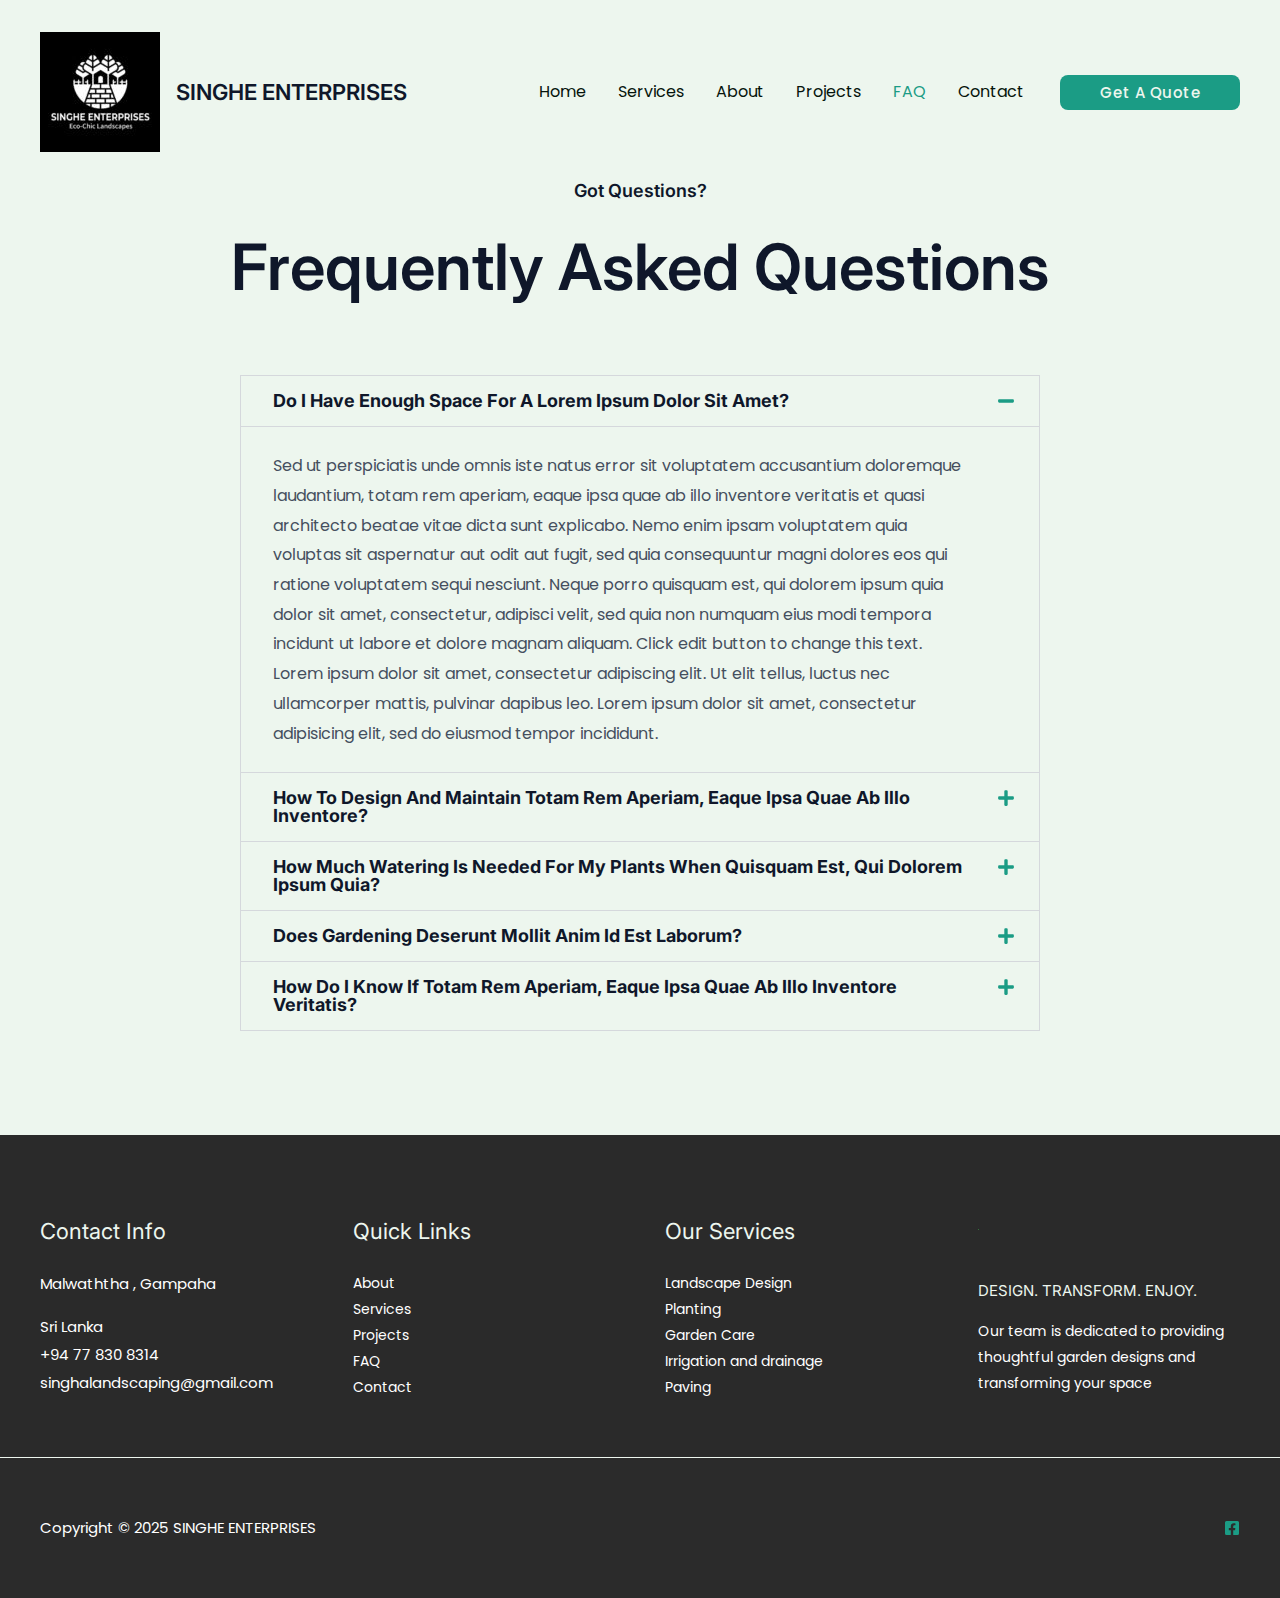
<file: faq/index.html>
<!DOCTYPE html>
<html lang="en-US">
<head>
<meta charset="UTF-8">
<meta name="viewport" content="width=device-width, initial-scale=1">
	<link rel="profile" href="https://gmpg.org/xfn/11"> 
	<title>FAQ &#8211; SINGHE ENTERPRISES</title>
<meta name="robots" content="max-image-preview:large">
	<style>img:is([sizes="auto" i], [sizes^="auto," i]) { contain-intrinsic-size: 3000px 1500px }</style>
	<link rel="dns-prefetch" href="//fonts.googleapis.com">
<link rel="alternate" type="application/rss+xml" title="SINGHE ENTERPRISES &raquo; Feed" href="/feed/">
<link rel="alternate" type="application/rss+xml" title="SINGHE ENTERPRISES &raquo; Comments Feed" href="/comments/feed/">
<script>
window._wpemojiSettings = {"baseUrl":"https:\/\/s.w.org\/images\/core\/emoji\/15.0.3\/72x72\/","ext":".png","svgUrl":"https:\/\/s.w.org\/images\/core\/emoji\/15.0.3\/svg\/","svgExt":".svg","source":{"concatemoji":"\/wp-includes\/js\/wp-emoji-release.min.js?ver=6.7.2"}};
/*! This file is auto-generated */
!function(i,n){var o,s,e;function c(e){try{var t={supportTests:e,timestamp:(new Date).valueOf()};sessionStorage.setItem(o,JSON.stringify(t))}catch(e){}}function p(e,t,n){e.clearRect(0,0,e.canvas.width,e.canvas.height),e.fillText(t,0,0);var t=new Uint32Array(e.getImageData(0,0,e.canvas.width,e.canvas.height).data),r=(e.clearRect(0,0,e.canvas.width,e.canvas.height),e.fillText(n,0,0),new Uint32Array(e.getImageData(0,0,e.canvas.width,e.canvas.height).data));return t.every(function(e,t){return e===r[t]})}function u(e,t,n){switch(t){case"flag":return n(e,"🏳️‍⚧️","🏳️​⚧️")?!1:!n(e,"🇺🇳","🇺​🇳")&&!n(e,"🏴󠁧󠁢󠁥󠁮󠁧󠁿","🏴​󠁧​󠁢​󠁥​󠁮​󠁧​󠁿");case"emoji":return!n(e,"🐦‍⬛","🐦​⬛")}return!1}function f(e,t,n){var r="undefined"!=typeof WorkerGlobalScope&&self instanceof WorkerGlobalScope?new OffscreenCanvas(300,150):i.createElement("canvas"),a=r.getContext("2d",{willReadFrequently:!0}),o=(a.textBaseline="top",a.font="600 32px Arial",{});return e.forEach(function(e){o[e]=t(a,e,n)}),o}function t(e){var t=i.createElement("script");t.src=e,t.defer=!0,i.head.appendChild(t)}"undefined"!=typeof Promise&&(o="wpEmojiSettingsSupports",s=["flag","emoji"],n.supports={everything:!0,everythingExceptFlag:!0},e=new Promise(function(e){i.addEventListener("DOMContentLoaded",e,{once:!0})}),new Promise(function(t){var n=function(){try{var e=JSON.parse(sessionStorage.getItem(o));if("object"==typeof e&&"number"==typeof e.timestamp&&(new Date).valueOf()<e.timestamp+604800&&"object"==typeof e.supportTests)return e.supportTests}catch(e){}return null}();if(!n){if("undefined"!=typeof Worker&&"undefined"!=typeof OffscreenCanvas&&"undefined"!=typeof URL&&URL.createObjectURL&&"undefined"!=typeof Blob)try{var e="postMessage("+f.toString()+"("+[JSON.stringify(s),u.toString(),p.toString()].join(",")+"));",r=new Blob([e],{type:"text/javascript"}),a=new Worker(URL.createObjectURL(r),{name:"wpTestEmojiSupports"});return void(a.onmessage=function(e){c(n=e.data),a.terminate(),t(n)})}catch(e){}c(n=f(s,u,p))}t(n)}).then(function(e){for(var t in e)n.supports[t]=e[t],n.supports.everything=n.supports.everything&&n.supports[t],"flag"!==t&&(n.supports.everythingExceptFlag=n.supports.everythingExceptFlag&&n.supports[t]);n.supports.everythingExceptFlag=n.supports.everythingExceptFlag&&!n.supports.flag,n.DOMReady=!1,n.readyCallback=function(){n.DOMReady=!0}}).then(function(){return e}).then(function(){var e;n.supports.everything||(n.readyCallback(),(e=n.source||{}).concatemoji?t(e.concatemoji):e.wpemoji&&e.twemoji&&(t(e.twemoji),t(e.wpemoji)))}))}((window,document),window._wpemojiSettings);
</script>
<link rel="stylesheet" id="astra-theme-css-css" href="/wp-content/themes/astra/assets/css/minified/main.min.css?ver=4.9.1" media="all">
<style id="astra-theme-css-inline-css">:root{--ast-post-nav-space:0;--ast-container-default-xlg-padding:6.67em;--ast-container-default-lg-padding:5.67em;--ast-container-default-slg-padding:4.34em;--ast-container-default-md-padding:3.34em;--ast-container-default-sm-padding:6.67em;--ast-container-default-xs-padding:2.4em;--ast-container-default-xxs-padding:1.4em;--ast-code-block-background:#EEEEEE;--ast-comment-inputs-background:#FAFAFA;--ast-normal-container-width:1200px;--ast-narrow-container-width:750px;--ast-blog-title-font-weight:normal;--ast-blog-meta-weight:inherit;--ast-global-color-primary:var(--ast-global-color-5);--ast-global-color-secondary:var(--ast-global-color-4);--ast-global-color-alternate-background:var(--ast-global-color-7);--ast-global-color-subtle-background:var(--ast-global-color-6);--ast-bg-style-guide:#F8FAFC;--ast-shadow-style-guide:0px 0px 4px 0 #00000057;--ast-global-dark-bg-style:#fff;--ast-global-dark-lfs:#fbfbfb;--ast-widget-bg-color:#fafafa;--ast-wc-container-head-bg-color:#fbfbfb;--ast-title-layout-bg:#eeeeee;--ast-search-border-color:#e7e7e7;--ast-lifter-hover-bg:#e6e6e6;--ast-gallery-block-color:#000;--srfm-color-input-label:var(--ast-global-color-2);}html{font-size:100%;}a,.page-title{color:var(--ast-global-color-0);}a:hover,a:focus{color:var(--ast-global-color-1);}body,button,input,select,textarea,.ast-button,.ast-custom-button{font-family:'Poppins',sans-serif;font-weight:400;font-size:16px;font-size:1rem;}blockquote{color:var(--ast-global-color-3);}p,.entry-content p{margin-bottom:1em;}h1,.entry-content h1,h2,.entry-content h2,h3,.entry-content h3,h4,.entry-content h4,h5,.entry-content h5,h6,.entry-content h6,.site-title,.site-title a{font-family:'Inter',sans-serif;font-weight:600;line-height:1.1em;text-transform:capitalize;}.ast-site-identity .site-title a{color:var(--ast-global-color-2);}.ast-site-identity .site-description{color:var(--ast-global-color-3);}.site-title{font-size:22px;font-size:1.375rem;display:block;}header .custom-logo-link img{max-width:120px;width:120px;}.astra-logo-svg{width:120px;}.site-header .site-description{font-size:11px;font-size:0.6875rem;display:block;}.entry-title{font-size:30px;font-size:1.875rem;}.archive .ast-article-post .ast-article-inner,.blog .ast-article-post .ast-article-inner,.archive .ast-article-post .ast-article-inner:hover,.blog .ast-article-post .ast-article-inner:hover{overflow:hidden;}h1,.entry-content h1{font-size:64px;font-size:4rem;font-family:'Inter',sans-serif;line-height:1.4em;text-transform:capitalize;}h2,.entry-content h2{font-size:40px;font-size:2.5rem;font-family:'Inter',sans-serif;line-height:1.3em;text-transform:capitalize;}h3,.entry-content h3{font-size:32px;font-size:2rem;font-family:'Inter',sans-serif;line-height:1.3em;text-transform:capitalize;}h4,.entry-content h4{font-size:22px;font-size:1.375rem;line-height:1.2em;font-family:'Inter',sans-serif;text-transform:capitalize;}h5,.entry-content h5{font-size:18px;font-size:1.125rem;line-height:1.2em;font-family:'Inter',sans-serif;text-transform:capitalize;}h6,.entry-content h6{font-size:14px;font-size:0.875rem;line-height:1.25em;font-family:'Inter',sans-serif;text-transform:capitalize;}::selection{background-color:var(--ast-global-color-0);color:#ffffff;}body,h1,.entry-title a,.entry-content h1,h2,.entry-content h2,h3,.entry-content h3,h4,.entry-content h4,h5,.entry-content h5,h6,.entry-content h6{color:var(--ast-global-color-3);}.tagcloud a:hover,.tagcloud a:focus,.tagcloud a.current-item{color:#ffffff;border-color:var(--ast-global-color-0);background-color:var(--ast-global-color-0);}input:focus,input[type="text"]:focus,input[type="email"]:focus,input[type="url"]:focus,input[type="password"]:focus,input[type="reset"]:focus,input[type="search"]:focus,textarea:focus{border-color:var(--ast-global-color-0);}input[type="radio"]:checked,input[type=reset],input[type="checkbox"]:checked,input[type="checkbox"]:hover:checked,input[type="checkbox"]:focus:checked,input[type=range]::-webkit-slider-thumb{border-color:var(--ast-global-color-0);background-color:var(--ast-global-color-0);box-shadow:none;}.site-footer a:hover + .post-count,.site-footer a:focus + .post-count{background:var(--ast-global-color-0);border-color:var(--ast-global-color-0);}.single .nav-links .nav-previous,.single .nav-links .nav-next{color:var(--ast-global-color-0);}.entry-meta,.entry-meta *{line-height:1.45;color:var(--ast-global-color-0);}.entry-meta a:not(.ast-button):hover,.entry-meta a:not(.ast-button):hover *,.entry-meta a:not(.ast-button):focus,.entry-meta a:not(.ast-button):focus *,.page-links > .page-link,.page-links .page-link:hover,.post-navigation a:hover{color:var(--ast-global-color-1);}#cat option,.secondary .calendar_wrap thead a,.secondary .calendar_wrap thead a:visited{color:var(--ast-global-color-0);}.secondary .calendar_wrap #today,.ast-progress-val span{background:var(--ast-global-color-0);}.secondary a:hover + .post-count,.secondary a:focus + .post-count{background:var(--ast-global-color-0);border-color:var(--ast-global-color-0);}.calendar_wrap #today > a{color:#ffffff;}.page-links .page-link,.single .post-navigation a{color:var(--ast-global-color-0);}.ast-header-break-point .main-header-bar .ast-button-wrap .menu-toggle{border-radius:100px;}.ast-search-menu-icon .search-form button.search-submit{padding:0 4px;}.ast-search-menu-icon form.search-form{padding-right:0;}.ast-search-menu-icon.slide-search input.search-field{width:0;}.ast-header-search .ast-search-menu-icon.ast-dropdown-active .search-form,.ast-header-search .ast-search-menu-icon.ast-dropdown-active .search-field:focus{transition:all 0.2s;}.search-form input.search-field:focus{outline:none;}.wp-block-latest-posts > li > a{color:var(--ast-global-color-2);}.widget-title,.widget .wp-block-heading{font-size:22px;font-size:1.375rem;color:var(--ast-global-color-3);}.single .ast-author-details .author-title{color:var(--ast-global-color-1);}.ast-search-menu-icon.slide-search a:focus-visible:focus-visible,.astra-search-icon:focus-visible,#close:focus-visible,a:focus-visible,.ast-menu-toggle:focus-visible,.site .skip-link:focus-visible,.wp-block-loginout input:focus-visible,.wp-block-search.wp-block-search__button-inside .wp-block-search__inside-wrapper,.ast-header-navigation-arrow:focus-visible,.woocommerce .wc-proceed-to-checkout > .checkout-button:focus-visible,.woocommerce .woocommerce-MyAccount-navigation ul li a:focus-visible,.ast-orders-table__row .ast-orders-table__cell:focus-visible,.woocommerce .woocommerce-order-details .order-again > .button:focus-visible,.woocommerce .woocommerce-message a.button.wc-forward:focus-visible,.woocommerce #minus_qty:focus-visible,.woocommerce #plus_qty:focus-visible,a#ast-apply-coupon:focus-visible,.woocommerce .woocommerce-info a:focus-visible,.woocommerce .astra-shop-summary-wrap a:focus-visible,.woocommerce a.wc-forward:focus-visible,#ast-apply-coupon:focus-visible,.woocommerce-js .woocommerce-mini-cart-item a.remove:focus-visible,#close:focus-visible,.button.search-submit:focus-visible,#search_submit:focus,.normal-search:focus-visible,.ast-header-account-wrap:focus-visible,.woocommerce .ast-on-card-button.ast-quick-view-trigger:focus{outline-style:dotted;outline-color:inherit;outline-width:thin;}input:focus,input[type="text"]:focus,input[type="email"]:focus,input[type="url"]:focus,input[type="password"]:focus,input[type="reset"]:focus,input[type="search"]:focus,input[type="number"]:focus,textarea:focus,.wp-block-search__input:focus,[data-section="section-header-mobile-trigger"] .ast-button-wrap .ast-mobile-menu-trigger-minimal:focus,.ast-mobile-popup-drawer.active .menu-toggle-close:focus,.woocommerce-ordering select.orderby:focus,#ast-scroll-top:focus,#coupon_code:focus,.woocommerce-page #comment:focus,.woocommerce #reviews #respond input#submit:focus,.woocommerce a.add_to_cart_button:focus,.woocommerce .button.single_add_to_cart_button:focus,.woocommerce .woocommerce-cart-form button:focus,.woocommerce .woocommerce-cart-form__cart-item .quantity .qty:focus,.woocommerce .woocommerce-billing-fields .woocommerce-billing-fields__field-wrapper .woocommerce-input-wrapper > .input-text:focus,.woocommerce #order_comments:focus,.woocommerce #place_order:focus,.woocommerce .woocommerce-address-fields .woocommerce-address-fields__field-wrapper .woocommerce-input-wrapper > .input-text:focus,.woocommerce .woocommerce-MyAccount-content form button:focus,.woocommerce .woocommerce-MyAccount-content .woocommerce-EditAccountForm .woocommerce-form-row .woocommerce-Input.input-text:focus,.woocommerce .ast-woocommerce-container .woocommerce-pagination ul.page-numbers li a:focus,body #content .woocommerce form .form-row .select2-container--default .select2-selection--single:focus,#ast-coupon-code:focus,.woocommerce.woocommerce-js .quantity input[type=number]:focus,.woocommerce-js .woocommerce-mini-cart-item .quantity input[type=number]:focus,.woocommerce p#ast-coupon-trigger:focus{border-style:dotted;border-color:inherit;border-width:thin;}input{outline:none;}.ast-logo-title-inline .site-logo-img{padding-right:1em;}.site-logo-img img{ transition:all 0.2s linear;}body .ast-oembed-container *{position:absolute;top:0;width:100%;height:100%;left:0;}body .wp-block-embed-pocket-casts .ast-oembed-container *{position:unset;}.ast-single-post-featured-section + article {margin-top: 2em;}.site-content .ast-single-post-featured-section img {width: 100%;overflow: hidden;object-fit: cover;}.site > .ast-single-related-posts-container {margin-top: 0;}@media (min-width: 922px) {.ast-desktop .ast-container--narrow {max-width: var(--ast-narrow-container-width);margin: 0 auto;}}.ast-page-builder-template .hentry {margin: 0;}.ast-page-builder-template .site-content > .ast-container {max-width: 100%;padding: 0;}.ast-page-builder-template .site .site-content #primary {padding: 0;margin: 0;}.ast-page-builder-template .no-results {text-align: center;margin: 4em auto;}.ast-page-builder-template .ast-pagination {padding: 2em;}.ast-page-builder-template .entry-header.ast-no-title.ast-no-thumbnail {margin-top: 0;}.ast-page-builder-template .entry-header.ast-header-without-markup {margin-top: 0;margin-bottom: 0;}.ast-page-builder-template .entry-header.ast-no-title.ast-no-meta {margin-bottom: 0;}.ast-page-builder-template.single .post-navigation {padding-bottom: 2em;}.ast-page-builder-template.single-post .site-content > .ast-container {max-width: 100%;}.ast-page-builder-template .entry-header {margin-top: 4em;margin-left: auto;margin-right: auto;padding-left: 20px;padding-right: 20px;}.single.ast-page-builder-template .entry-header {padding-left: 20px;padding-right: 20px;}.ast-page-builder-template .ast-archive-description {margin: 4em auto 0;padding-left: 20px;padding-right: 20px;}.ast-page-builder-template.ast-no-sidebar .entry-content .alignwide {margin-left: 0;margin-right: 0;}@media (max-width:921.9px){#ast-desktop-header{display:none;}}@media (min-width:922px){#ast-mobile-header{display:none;}}.wp-block-buttons.aligncenter{justify-content:center;}.wp-block-buttons .wp-block-button.is-style-outline .wp-block-button__link.wp-element-button,.ast-outline-button,.wp-block-uagb-buttons-child .uagb-buttons-repeater.ast-outline-button{border-color:var(--ast-global-color-0);border-top-width:2px;border-right-width:2px;border-bottom-width:2px;border-left-width:2px;font-family:'Poppins',sans-serif;font-weight:500;font-size:14px;font-size:0.875rem;line-height:1em;border-top-left-radius:8px;border-top-right-radius:8px;border-bottom-right-radius:8px;border-bottom-left-radius:8px;}.wp-block-button.is-style-outline .wp-block-button__link:hover,.wp-block-buttons .wp-block-button.is-style-outline .wp-block-button__link:focus,.wp-block-buttons .wp-block-button.is-style-outline > .wp-block-button__link:not(.has-text-color):hover,.wp-block-buttons .wp-block-button.wp-block-button__link.is-style-outline:not(.has-text-color):hover,.ast-outline-button:hover,.ast-outline-button:focus,.wp-block-uagb-buttons-child .uagb-buttons-repeater.ast-outline-button:hover,.wp-block-uagb-buttons-child .uagb-buttons-repeater.ast-outline-button:focus{background-color:var(--ast-global-color-5);}.wp-block-button .wp-block-button__link.wp-element-button.is-style-outline:not(.has-background),.wp-block-button.is-style-outline>.wp-block-button__link.wp-element-button:not(.has-background),.ast-outline-button{background-color:var(--ast-global-color-0);}.entry-content[data-ast-blocks-layout] > figure{margin-bottom:1em;}@media (max-width:921px){.ast-separate-container #primary,.ast-separate-container #secondary{padding:1.5em 0;}#primary,#secondary{padding:1.5em 0;margin:0;}.ast-left-sidebar #content > .ast-container{display:flex;flex-direction:column-reverse;width:100%;}.ast-separate-container .ast-article-post,.ast-separate-container .ast-article-single{padding:1.5em 2.14em;}.ast-author-box img.avatar{margin:20px 0 0 0;}}@media (min-width:922px){.ast-separate-container.ast-right-sidebar #primary,.ast-separate-container.ast-left-sidebar #primary{border:0;}.search-no-results.ast-separate-container #primary{margin-bottom:4em;}}.elementor-widget-button .elementor-button{border-style:solid;text-decoration:none;border-top-width:0;border-right-width:0;border-left-width:0;border-bottom-width:0;}body .elementor-button.elementor-size-sm,body .elementor-button.elementor-size-xs,body .elementor-button.elementor-size-md,body .elementor-button.elementor-size-lg,body .elementor-button.elementor-size-xl,body .elementor-button{border-top-left-radius:8px;border-top-right-radius:8px;border-bottom-right-radius:8px;border-bottom-left-radius:8px;padding-top:17px;padding-right:26px;padding-bottom:17px;padding-left:26px;}.elementor-widget-button .elementor-button{border-color:var(--ast-global-color-0);background-color:var(--ast-global-color-0);}.elementor-widget-button .elementor-button:hover,.elementor-widget-button .elementor-button:focus{color:var(--ast-global-color-4);background-color:var(--ast-global-color-5);border-color:var(--ast-global-color-5);}.wp-block-button .wp-block-button__link ,.elementor-widget-button .elementor-button,.elementor-widget-button .elementor-button:visited{color:var(--ast-global-color-4);}.elementor-widget-button .elementor-button{font-family:'Poppins',sans-serif;font-weight:500;font-size:14px;font-size:0.875rem;line-height:1em;text-transform:capitalize;letter-spacing:0.5px;}body .elementor-button.elementor-size-sm,body .elementor-button.elementor-size-xs,body .elementor-button.elementor-size-md,body .elementor-button.elementor-size-lg,body .elementor-button.elementor-size-xl,body .elementor-button{font-size:14px;font-size:0.875rem;}.wp-block-button .wp-block-button__link:hover,.wp-block-button .wp-block-button__link:focus{color:var(--ast-global-color-4);background-color:var(--ast-global-color-5);border-color:var(--ast-global-color-5);}.elementor-widget-heading h1.elementor-heading-title{line-height:1.4em;}.elementor-widget-heading h2.elementor-heading-title{line-height:1.3em;}.elementor-widget-heading h3.elementor-heading-title{line-height:1.3em;}.elementor-widget-heading h4.elementor-heading-title{line-height:1.2em;}.elementor-widget-heading h5.elementor-heading-title{line-height:1.2em;}.elementor-widget-heading h6.elementor-heading-title{line-height:1.25em;}.wp-block-button .wp-block-button__link,.wp-block-search .wp-block-search__button,body .wp-block-file .wp-block-file__button{border-color:var(--ast-global-color-0);background-color:var(--ast-global-color-0);color:var(--ast-global-color-4);font-family:'Poppins',sans-serif;font-weight:500;line-height:1em;text-transform:capitalize;letter-spacing:0.5px;font-size:14px;font-size:0.875rem;border-top-left-radius:8px;border-top-right-radius:8px;border-bottom-right-radius:8px;border-bottom-left-radius:8px;padding-top:17px;padding-right:26px;padding-bottom:17px;padding-left:26px;}.menu-toggle,button,.ast-button,.ast-custom-button,.button,input#submit,input[type="button"],input[type="submit"],input[type="reset"],form[CLASS*="wp-block-search__"].wp-block-search .wp-block-search__inside-wrapper .wp-block-search__button,body .wp-block-file .wp-block-file__button,.woocommerce-js a.button,.woocommerce button.button,.woocommerce .woocommerce-message a.button,.woocommerce #respond input#submit.alt,.woocommerce input.button.alt,.woocommerce input.button,.woocommerce input.button:disabled,.woocommerce input.button:disabled[disabled],.woocommerce input.button:disabled:hover,.woocommerce input.button:disabled[disabled]:hover,.woocommerce #respond input#submit,.woocommerce button.button.alt.disabled,.wc-block-grid__products .wc-block-grid__product .wp-block-button__link,.wc-block-grid__product-onsale,[CLASS*="wc-block"] button,.woocommerce-js .astra-cart-drawer .astra-cart-drawer-content .woocommerce-mini-cart__buttons .button:not(.checkout):not(.ast-continue-shopping),.woocommerce-js .astra-cart-drawer .astra-cart-drawer-content .woocommerce-mini-cart__buttons a.checkout,.woocommerce button.button.alt.disabled.wc-variation-selection-needed,[CLASS*="wc-block"] .wc-block-components-button{border-style:solid;border-top-width:0;border-right-width:0;border-left-width:0;border-bottom-width:0;color:var(--ast-global-color-4);border-color:var(--ast-global-color-0);background-color:var(--ast-global-color-0);padding-top:17px;padding-right:26px;padding-bottom:17px;padding-left:26px;font-family:'Poppins',sans-serif;font-weight:500;font-size:14px;font-size:0.875rem;line-height:1em;text-transform:capitalize;letter-spacing:0.5px;border-top-left-radius:8px;border-top-right-radius:8px;border-bottom-right-radius:8px;border-bottom-left-radius:8px;}button:focus,.menu-toggle:hover,button:hover,.ast-button:hover,.ast-custom-button:hover .button:hover,.ast-custom-button:hover ,input[type=reset]:hover,input[type=reset]:focus,input#submit:hover,input#submit:focus,input[type="button"]:hover,input[type="button"]:focus,input[type="submit"]:hover,input[type="submit"]:focus,form[CLASS*="wp-block-search__"].wp-block-search .wp-block-search__inside-wrapper .wp-block-search__button:hover,form[CLASS*="wp-block-search__"].wp-block-search .wp-block-search__inside-wrapper .wp-block-search__button:focus,body .wp-block-file .wp-block-file__button:hover,body .wp-block-file .wp-block-file__button:focus,.woocommerce-js a.button:hover,.woocommerce button.button:hover,.woocommerce .woocommerce-message a.button:hover,.woocommerce #respond input#submit:hover,.woocommerce #respond input#submit.alt:hover,.woocommerce input.button.alt:hover,.woocommerce input.button:hover,.woocommerce button.button.alt.disabled:hover,.wc-block-grid__products .wc-block-grid__product .wp-block-button__link:hover,[CLASS*="wc-block"] button:hover,.woocommerce-js .astra-cart-drawer .astra-cart-drawer-content .woocommerce-mini-cart__buttons .button:not(.checkout):not(.ast-continue-shopping):hover,.woocommerce-js .astra-cart-drawer .astra-cart-drawer-content .woocommerce-mini-cart__buttons a.checkout:hover,.woocommerce button.button.alt.disabled.wc-variation-selection-needed:hover,[CLASS*="wc-block"] .wc-block-components-button:hover,[CLASS*="wc-block"] .wc-block-components-button:focus{color:var(--ast-global-color-4);background-color:var(--ast-global-color-5);border-color:var(--ast-global-color-5);}@media (max-width:921px){.ast-mobile-header-stack .main-header-bar .ast-search-menu-icon{display:inline-block;}.ast-header-break-point.ast-header-custom-item-outside .ast-mobile-header-stack .main-header-bar .ast-search-icon{margin:0;}.ast-comment-avatar-wrap img{max-width:2.5em;}.ast-comment-meta{padding:0 1.8888em 1.3333em;}.ast-separate-container .ast-comment-list li.depth-1{padding:1.5em 2.14em;}.ast-separate-container .comment-respond{padding:2em 2.14em;}}@media (min-width:544px){.ast-container{max-width:100%;}}@media (max-width:544px){.ast-separate-container .ast-article-post,.ast-separate-container .ast-article-single,.ast-separate-container .comments-title,.ast-separate-container .ast-archive-description{padding:1.5em 1em;}.ast-separate-container #content .ast-container{padding-left:0.54em;padding-right:0.54em;}.ast-separate-container .ast-comment-list .bypostauthor{padding:.5em;}.ast-search-menu-icon.ast-dropdown-active .search-field{width:170px;}} #ast-mobile-header .ast-site-header-cart-li a{pointer-events:none;}body,.ast-separate-container{background-color:var(--ast-global-color-4);background-image:none;}@media (max-width:921px){.site-title{font-size:18px;font-size:1.125rem;display:block;}.site-header .site-description{font-size:12px;font-size:0.75rem;display:block;}h1,.entry-content h1{font-size:48px;}h2,.entry-content h2{font-size:32px;}h3,.entry-content h3{font-size:24px;}h4,.entry-content h4{font-size:20px;font-size:1.25rem;}h5,.entry-content h5{font-size:16px;font-size:1rem;}h6,.entry-content h6{font-size:13px;font-size:0.8125rem;}.astra-logo-svg{width:40px;}header .custom-logo-link img,.ast-header-break-point .site-logo-img .custom-mobile-logo-link img{max-width:40px;width:40px;}}@media (max-width:544px){.site-title{font-size:16px;font-size:1rem;display:block;}.site-header .site-description{font-size:11px;font-size:0.6875rem;display:block;}h1,.entry-content h1{font-size:40px;}h2,.entry-content h2{font-size:28px;}h3,.entry-content h3{font-size:24px;}h4,.entry-content h4{font-size:20px;font-size:1.25rem;}h5,.entry-content h5{font-size:16px;font-size:1rem;}h6,.entry-content h6{font-size:13px;font-size:0.8125rem;}header .custom-logo-link img,.ast-header-break-point .site-branding img,.ast-header-break-point .custom-logo-link img{max-width:32px;width:32px;}.astra-logo-svg{width:32px;}.ast-header-break-point .site-logo-img .custom-mobile-logo-link img{max-width:32px;}}@media (max-width:921px){html{font-size:91.2%;}}@media (max-width:544px){html{font-size:91.2%;}}@media (min-width:922px){.ast-container{max-width:1240px;}}@media (min-width:922px){.site-content .ast-container{display:flex;}}@media (max-width:921px){.site-content .ast-container{flex-direction:column;}}@media (min-width:922px){.main-header-menu .sub-menu .menu-item.ast-left-align-sub-menu:hover > .sub-menu,.main-header-menu .sub-menu .menu-item.ast-left-align-sub-menu.focus > .sub-menu{margin-left:-0px;}}.ast-theme-transparent-header [data-section="section-header-mobile-trigger"] .ast-button-wrap .ast-mobile-menu-trigger-outline{background:transparent;}.site .comments-area{padding-bottom:3em;}.wp-block-file {display: flex;align-items: center;flex-wrap: wrap;justify-content: space-between;}.wp-block-pullquote {border: none;}.wp-block-pullquote blockquote::before {content: "\201D";font-family: "Helvetica",sans-serif;display: flex;transform: rotate( 180deg );font-size: 6rem;font-style: normal;line-height: 1;font-weight: bold;align-items: center;justify-content: center;}.has-text-align-right > blockquote::before {justify-content: flex-start;}.has-text-align-left > blockquote::before {justify-content: flex-end;}figure.wp-block-pullquote.is-style-solid-color blockquote {max-width: 100%;text-align: inherit;}:root {--wp--custom--ast-default-block-top-padding: 3em;--wp--custom--ast-default-block-right-padding: 3em;--wp--custom--ast-default-block-bottom-padding: 3em;--wp--custom--ast-default-block-left-padding: 3em;--wp--custom--ast-container-width: 1200px;--wp--custom--ast-content-width-size: 1200px;--wp--custom--ast-wide-width-size: calc(1200px + var(--wp--custom--ast-default-block-left-padding) + var(--wp--custom--ast-default-block-right-padding));}.ast-narrow-container {--wp--custom--ast-content-width-size: 750px;--wp--custom--ast-wide-width-size: 750px;}@media(max-width: 921px) {:root {--wp--custom--ast-default-block-top-padding: 3em;--wp--custom--ast-default-block-right-padding: 2em;--wp--custom--ast-default-block-bottom-padding: 3em;--wp--custom--ast-default-block-left-padding: 2em;}}@media(max-width: 544px) {:root {--wp--custom--ast-default-block-top-padding: 3em;--wp--custom--ast-default-block-right-padding: 1.5em;--wp--custom--ast-default-block-bottom-padding: 3em;--wp--custom--ast-default-block-left-padding: 1.5em;}}.entry-content > .wp-block-group,.entry-content > .wp-block-cover,.entry-content > .wp-block-columns {padding-top: var(--wp--custom--ast-default-block-top-padding);padding-right: var(--wp--custom--ast-default-block-right-padding);padding-bottom: var(--wp--custom--ast-default-block-bottom-padding);padding-left: var(--wp--custom--ast-default-block-left-padding);}.ast-plain-container.ast-no-sidebar .entry-content > .alignfull,.ast-page-builder-template .ast-no-sidebar .entry-content > .alignfull {margin-left: calc( -50vw + 50%);margin-right: calc( -50vw + 50%);max-width: 100vw;width: 100vw;}.ast-plain-container.ast-no-sidebar .entry-content .alignfull .alignfull,.ast-page-builder-template.ast-no-sidebar .entry-content .alignfull .alignfull,.ast-plain-container.ast-no-sidebar .entry-content .alignfull .alignwide,.ast-page-builder-template.ast-no-sidebar .entry-content .alignfull .alignwide,.ast-plain-container.ast-no-sidebar .entry-content .alignwide .alignfull,.ast-page-builder-template.ast-no-sidebar .entry-content .alignwide .alignfull,.ast-plain-container.ast-no-sidebar .entry-content .alignwide .alignwide,.ast-page-builder-template.ast-no-sidebar .entry-content .alignwide .alignwide,.ast-plain-container.ast-no-sidebar .entry-content .wp-block-column .alignfull,.ast-page-builder-template.ast-no-sidebar .entry-content .wp-block-column .alignfull,.ast-plain-container.ast-no-sidebar .entry-content .wp-block-column .alignwide,.ast-page-builder-template.ast-no-sidebar .entry-content .wp-block-column .alignwide {margin-left: auto;margin-right: auto;width: 100%;}[data-ast-blocks-layout] .wp-block-separator:not(.is-style-dots) {height: 0;}[data-ast-blocks-layout] .wp-block-separator {margin: 20px auto;}[data-ast-blocks-layout] .wp-block-separator:not(.is-style-wide):not(.is-style-dots) {max-width: 100px;}[data-ast-blocks-layout] .wp-block-separator.has-background {padding: 0;}.entry-content[data-ast-blocks-layout] > * {max-width: var(--wp--custom--ast-content-width-size);margin-left: auto;margin-right: auto;}.entry-content[data-ast-blocks-layout] > .alignwide {max-width: var(--wp--custom--ast-wide-width-size);}.entry-content[data-ast-blocks-layout] .alignfull {max-width: none;}.entry-content .wp-block-columns {margin-bottom: 0;}blockquote {margin: 1.5em;border-color: rgba(0,0,0,0.05);}.wp-block-quote:not(.has-text-align-right):not(.has-text-align-center) {border-left: 5px solid rgba(0,0,0,0.05);}.has-text-align-right > blockquote,blockquote.has-text-align-right {border-right: 5px solid rgba(0,0,0,0.05);}.has-text-align-left > blockquote,blockquote.has-text-align-left {border-left: 5px solid rgba(0,0,0,0.05);}.wp-block-site-tagline,.wp-block-latest-posts .read-more {margin-top: 15px;}.wp-block-loginout p label {display: block;}.wp-block-loginout p:not(.login-remember):not(.login-submit) input {width: 100%;}.wp-block-loginout input:focus {border-color: transparent;}.wp-block-loginout input:focus {outline: thin dotted;}.entry-content .wp-block-media-text .wp-block-media-text__content {padding: 0 0 0 8%;}.entry-content .wp-block-media-text.has-media-on-the-right .wp-block-media-text__content {padding: 0 8% 0 0;}.entry-content .wp-block-media-text.has-background .wp-block-media-text__content {padding: 8%;}.entry-content .wp-block-cover:not([class*="background-color"]):not(.has-text-color.has-link-color) .wp-block-cover__inner-container,.entry-content .wp-block-cover:not([class*="background-color"]) .wp-block-cover-image-text,.entry-content .wp-block-cover:not([class*="background-color"]) .wp-block-cover-text,.entry-content .wp-block-cover-image:not([class*="background-color"]) .wp-block-cover__inner-container,.entry-content .wp-block-cover-image:not([class*="background-color"]) .wp-block-cover-image-text,.entry-content .wp-block-cover-image:not([class*="background-color"]) .wp-block-cover-text {color: var(--ast-global-color-primary,var(--ast-global-color-5));}.wp-block-loginout .login-remember input {width: 1.1rem;height: 1.1rem;margin: 0 5px 4px 0;vertical-align: middle;}.wp-block-latest-posts > li > *:first-child,.wp-block-latest-posts:not(.is-grid) > li:first-child {margin-top: 0;}.entry-content > .wp-block-buttons,.entry-content > .wp-block-uagb-buttons {margin-bottom: 1.5em;}.wp-block-search__inside-wrapper .wp-block-search__input {padding: 0 10px;color: var(--ast-global-color-3);background: var(--ast-global-color-primary,var(--ast-global-color-5));border-color: var(--ast-border-color);}.wp-block-latest-posts .read-more {margin-bottom: 1.5em;}.wp-block-search__no-button .wp-block-search__inside-wrapper .wp-block-search__input {padding-top: 5px;padding-bottom: 5px;}.wp-block-latest-posts .wp-block-latest-posts__post-date,.wp-block-latest-posts .wp-block-latest-posts__post-author {font-size: 1rem;}.wp-block-latest-posts > li > *,.wp-block-latest-posts:not(.is-grid) > li {margin-top: 12px;margin-bottom: 12px;}.ast-page-builder-template .entry-content[data-ast-blocks-layout] > *,.ast-page-builder-template .entry-content[data-ast-blocks-layout] > .alignfull:not(.wp-block-group):not(.uagb-is-root-container) > * {max-width: none;}.ast-page-builder-template .entry-content[data-ast-blocks-layout] > .alignwide:not(.uagb-is-root-container) > * {max-width: var(--wp--custom--ast-wide-width-size);}.ast-page-builder-template .entry-content[data-ast-blocks-layout] > .inherit-container-width > *,.ast-page-builder-template .entry-content[data-ast-blocks-layout] > *:not(.wp-block-group):not(.uagb-is-root-container) > *,.entry-content[data-ast-blocks-layout] > .wp-block-cover .wp-block-cover__inner-container {max-width: var(--wp--custom--ast-content-width-size) ;margin-left: auto;margin-right: auto;}.entry-content[data-ast-blocks-layout] .wp-block-cover:not(.alignleft):not(.alignright) {width: auto;}@media(max-width: 1200px) {.ast-separate-container .entry-content > .alignfull,.ast-separate-container .entry-content[data-ast-blocks-layout] > .alignwide,.ast-plain-container .entry-content[data-ast-blocks-layout] > .alignwide,.ast-plain-container .entry-content .alignfull {margin-left: calc(-1 * min(var(--ast-container-default-xlg-padding),20px)) ;margin-right: calc(-1 * min(var(--ast-container-default-xlg-padding),20px));}}@media(min-width: 1201px) {.ast-separate-container .entry-content > .alignfull {margin-left: calc(-1 * var(--ast-container-default-xlg-padding) );margin-right: calc(-1 * var(--ast-container-default-xlg-padding) );}.ast-separate-container .entry-content[data-ast-blocks-layout] > .alignwide,.ast-plain-container .entry-content[data-ast-blocks-layout] > .alignwide {margin-left: calc(-1 * var(--wp--custom--ast-default-block-left-padding) );margin-right: calc(-1 * var(--wp--custom--ast-default-block-right-padding) );}}@media(min-width: 921px) {.ast-separate-container .entry-content .wp-block-group.alignwide:not(.inherit-container-width) > :where(:not(.alignleft):not(.alignright)),.ast-plain-container .entry-content .wp-block-group.alignwide:not(.inherit-container-width) > :where(:not(.alignleft):not(.alignright)) {max-width: calc( var(--wp--custom--ast-content-width-size) + 80px );}.ast-plain-container.ast-right-sidebar .entry-content[data-ast-blocks-layout] .alignfull,.ast-plain-container.ast-left-sidebar .entry-content[data-ast-blocks-layout] .alignfull {margin-left: -60px;margin-right: -60px;}}@media(min-width: 544px) {.entry-content > .alignleft {margin-right: 20px;}.entry-content > .alignright {margin-left: 20px;}}@media (max-width:544px){.wp-block-columns .wp-block-column:not(:last-child){margin-bottom:20px;}.wp-block-latest-posts{margin:0;}}@media( max-width: 600px ) {.entry-content .wp-block-media-text .wp-block-media-text__content,.entry-content .wp-block-media-text.has-media-on-the-right .wp-block-media-text__content {padding: 8% 0 0;}.entry-content .wp-block-media-text.has-background .wp-block-media-text__content {padding: 8%;}}.ast-page-builder-template .entry-header {padding-left: 0;}.ast-narrow-container .site-content .wp-block-uagb-image--align-full .wp-block-uagb-image__figure {max-width: 100%;margin-left: auto;margin-right: auto;}:root .has-ast-global-color-0-color{color:var(--ast-global-color-0);}:root .has-ast-global-color-0-background-color{background-color:var(--ast-global-color-0);}:root .wp-block-button .has-ast-global-color-0-color{color:var(--ast-global-color-0);}:root .wp-block-button .has-ast-global-color-0-background-color{background-color:var(--ast-global-color-0);}:root .has-ast-global-color-1-color{color:var(--ast-global-color-1);}:root .has-ast-global-color-1-background-color{background-color:var(--ast-global-color-1);}:root .wp-block-button .has-ast-global-color-1-color{color:var(--ast-global-color-1);}:root .wp-block-button .has-ast-global-color-1-background-color{background-color:var(--ast-global-color-1);}:root .has-ast-global-color-2-color{color:var(--ast-global-color-2);}:root .has-ast-global-color-2-background-color{background-color:var(--ast-global-color-2);}:root .wp-block-button .has-ast-global-color-2-color{color:var(--ast-global-color-2);}:root .wp-block-button .has-ast-global-color-2-background-color{background-color:var(--ast-global-color-2);}:root .has-ast-global-color-3-color{color:var(--ast-global-color-3);}:root .has-ast-global-color-3-background-color{background-color:var(--ast-global-color-3);}:root .wp-block-button .has-ast-global-color-3-color{color:var(--ast-global-color-3);}:root .wp-block-button .has-ast-global-color-3-background-color{background-color:var(--ast-global-color-3);}:root .has-ast-global-color-4-color{color:var(--ast-global-color-4);}:root .has-ast-global-color-4-background-color{background-color:var(--ast-global-color-4);}:root .wp-block-button .has-ast-global-color-4-color{color:var(--ast-global-color-4);}:root .wp-block-button .has-ast-global-color-4-background-color{background-color:var(--ast-global-color-4);}:root .has-ast-global-color-5-color{color:var(--ast-global-color-5);}:root .has-ast-global-color-5-background-color{background-color:var(--ast-global-color-5);}:root .wp-block-button .has-ast-global-color-5-color{color:var(--ast-global-color-5);}:root .wp-block-button .has-ast-global-color-5-background-color{background-color:var(--ast-global-color-5);}:root .has-ast-global-color-6-color{color:var(--ast-global-color-6);}:root .has-ast-global-color-6-background-color{background-color:var(--ast-global-color-6);}:root .wp-block-button .has-ast-global-color-6-color{color:var(--ast-global-color-6);}:root .wp-block-button .has-ast-global-color-6-background-color{background-color:var(--ast-global-color-6);}:root .has-ast-global-color-7-color{color:var(--ast-global-color-7);}:root .has-ast-global-color-7-background-color{background-color:var(--ast-global-color-7);}:root .wp-block-button .has-ast-global-color-7-color{color:var(--ast-global-color-7);}:root .wp-block-button .has-ast-global-color-7-background-color{background-color:var(--ast-global-color-7);}:root .has-ast-global-color-8-color{color:var(--ast-global-color-8);}:root .has-ast-global-color-8-background-color{background-color:var(--ast-global-color-8);}:root .wp-block-button .has-ast-global-color-8-color{color:var(--ast-global-color-8);}:root .wp-block-button .has-ast-global-color-8-background-color{background-color:var(--ast-global-color-8);}:root{--ast-global-color-0:#1B9C85;--ast-global-color-1:#178E79;--ast-global-color-2:#0F172A;--ast-global-color-3:#454F5E;--ast-global-color-4:#EDF6EE;--ast-global-color-5:#FFFFFF;--ast-global-color-6:#D4F3D7;--ast-global-color-7:#06140C;--ast-global-color-8:#222222;}:root {--ast-border-color : #dddddd;}.ast-single-entry-banner {-js-display: flex;display: flex;flex-direction: column;justify-content: center;text-align: center;position: relative;background: var(--ast-title-layout-bg);}.ast-single-entry-banner[data-banner-layout="layout-1"] {max-width: 1200px;background: inherit;padding: 20px 0;}.ast-single-entry-banner[data-banner-width-type="custom"] {margin: 0 auto;width: 100%;}.ast-single-entry-banner + .site-content .entry-header {margin-bottom: 0;}.site .ast-author-avatar {--ast-author-avatar-size: ;}a.ast-underline-text {text-decoration: underline;}.ast-container > .ast-terms-link {position: relative;display: block;}a.ast-button.ast-badge-tax {padding: 4px 8px;border-radius: 3px;font-size: inherit;}header.entry-header .entry-title{font-size:30px;font-size:1.875rem;}header.entry-header > *:not(:last-child){margin-bottom:10px;}.ast-archive-entry-banner {-js-display: flex;display: flex;flex-direction: column;justify-content: center;text-align: center;position: relative;background: var(--ast-title-layout-bg);}.ast-archive-entry-banner[data-banner-width-type="custom"] {margin: 0 auto;width: 100%;}.ast-archive-entry-banner[data-banner-layout="layout-1"] {background: inherit;padding: 20px 0;text-align: left;}body.archive .ast-archive-description{max-width:1200px;width:100%;text-align:left;padding-top:3em;padding-right:3em;padding-bottom:3em;padding-left:3em;}body.archive .ast-archive-description .ast-archive-title,body.archive .ast-archive-description .ast-archive-title *{font-size:40px;font-size:2.5rem;}body.archive .ast-archive-description > *:not(:last-child){margin-bottom:10px;}@media (max-width:921px){body.archive .ast-archive-description{text-align:left;}}@media (max-width:544px){body.archive .ast-archive-description{text-align:left;}}@media (min-width:921px){.ast-theme-transparent-header #masthead{position:absolute;left:0;right:0;}.ast-theme-transparent-header .main-header-bar,.ast-theme-transparent-header.ast-header-break-point .main-header-bar{background:none;}body.elementor-editor-active.ast-theme-transparent-header #masthead,.fl-builder-edit .ast-theme-transparent-header #masthead,body.vc_editor.ast-theme-transparent-header #masthead,body.brz-ed.ast-theme-transparent-header #masthead{z-index:0;}.ast-header-break-point.ast-replace-site-logo-transparent.ast-theme-transparent-header .custom-mobile-logo-link{display:none;}.ast-header-break-point.ast-replace-site-logo-transparent.ast-theme-transparent-header .transparent-custom-logo{display:inline-block;}.ast-theme-transparent-header .ast-above-header,.ast-theme-transparent-header .ast-above-header.ast-above-header-bar{background-image:none;background-color:transparent;}.ast-theme-transparent-header .ast-below-header,.ast-theme-transparent-header .ast-below-header.ast-below-header-bar{background-image:none;background-color:transparent;}}.ast-theme-transparent-header .site-title a,.ast-theme-transparent-header .site-title a:focus,.ast-theme-transparent-header .site-title a:hover,.ast-theme-transparent-header .site-title a:visited{color:var(--ast-global-color-2);}.ast-theme-transparent-header .site-header .site-description{color:var(--ast-global-color-2);}.ast-theme-transparent-header .ast-builder-menu .main-header-menu .menu-item .sub-menu .menu-link,.ast-theme-transparent-header .main-header-menu .menu-item .sub-menu .menu-link{background-color:transparent;}@media (max-width:921px){.ast-theme-transparent-header #masthead{position:absolute;left:0;right:0;}.ast-theme-transparent-header .main-header-bar,.ast-theme-transparent-header.ast-header-break-point .main-header-bar{background:none;}body.elementor-editor-active.ast-theme-transparent-header #masthead,.fl-builder-edit .ast-theme-transparent-header #masthead,body.vc_editor.ast-theme-transparent-header #masthead,body.brz-ed.ast-theme-transparent-header #masthead{z-index:0;}.ast-header-break-point.ast-replace-site-logo-transparent.ast-theme-transparent-header .custom-mobile-logo-link{display:none;}.ast-header-break-point.ast-replace-site-logo-transparent.ast-theme-transparent-header .transparent-custom-logo{display:inline-block;}.ast-theme-transparent-header .ast-above-header,.ast-theme-transparent-header .ast-above-header.ast-above-header-bar{background-image:none;background-color:transparent;}.ast-theme-transparent-header .ast-below-header,.ast-theme-transparent-header .ast-below-header.ast-below-header-bar{background-image:none;background-color:transparent;}}.ast-theme-transparent-header #ast-desktop-header > .ast-main-header-wrap > .main-header-bar,.ast-theme-transparent-header.ast-header-break-point #ast-mobile-header > .ast-main-header-wrap > .main-header-bar{border-bottom-width:0px;border-bottom-style:solid;}.ast-breadcrumbs .trail-browse,.ast-breadcrumbs .trail-items,.ast-breadcrumbs .trail-items li{display:inline-block;margin:0;padding:0;border:none;background:inherit;text-indent:0;text-decoration:none;}.ast-breadcrumbs .trail-browse{font-size:inherit;font-style:inherit;font-weight:inherit;color:inherit;}.ast-breadcrumbs .trail-items{list-style:none;}.trail-items li::after{padding:0 0.3em;content:"\00bb";}.trail-items li:last-of-type::after{display:none;}h1,.entry-content h1,h2,.entry-content h2,h3,.entry-content h3,h4,.entry-content h4,h5,.entry-content h5,h6,.entry-content h6{color:var(--ast-global-color-2);}@media (max-width:921px){.ast-builder-grid-row-container.ast-builder-grid-row-tablet-3-firstrow .ast-builder-grid-row > *:first-child,.ast-builder-grid-row-container.ast-builder-grid-row-tablet-3-lastrow .ast-builder-grid-row > *:last-child{grid-column:1 / -1;}}@media (max-width:544px){.ast-builder-grid-row-container.ast-builder-grid-row-mobile-3-firstrow .ast-builder-grid-row > *:first-child,.ast-builder-grid-row-container.ast-builder-grid-row-mobile-3-lastrow .ast-builder-grid-row > *:last-child{grid-column:1 / -1;}}.ast-builder-layout-element[data-section="title_tagline"]{display:flex;}@media (max-width:921px){.ast-header-break-point .ast-builder-layout-element[data-section="title_tagline"]{display:flex;}}@media (max-width:544px){.ast-header-break-point .ast-builder-layout-element[data-section="title_tagline"]{display:flex;}}[data-section*="section-hb-button-"] .menu-link{display:none;}.ast-header-button-1[data-section*="section-hb-button-"] .ast-builder-button-wrap .ast-custom-button{line-height:1em;}.ast-header-button-1 .ast-custom-button{color:var(--ast-global-color-4);background:var(--ast-global-color-0);}.ast-header-button-1 .ast-custom-button:hover{color:rgba(255,255,255,0.75);background:var(--ast-global-color-0);}@media (max-width:921px){.ast-header-button-1[data-section*="section-hb-button-"] .ast-builder-button-wrap .ast-custom-button{margin-top:10px;margin-bottom:20px;margin-left:20px;margin-right:20px;}}.ast-header-button-1[data-section="section-hb-button-1"]{display:flex;}@media (max-width:921px){.ast-header-break-point .ast-header-button-1[data-section="section-hb-button-1"]{display:none;}}@media (max-width:544px){.ast-header-break-point .ast-header-button-1[data-section="section-hb-button-1"]{display:none;}}.ast-builder-menu-1{font-family:inherit;font-weight:inherit;}.ast-builder-menu-1 .menu-item > .menu-link{color:var(--ast-global-color-7);}.ast-builder-menu-1 .menu-item > .ast-menu-toggle{color:var(--ast-global-color-7);}.ast-builder-menu-1 .menu-item:hover > .menu-link,.ast-builder-menu-1 .inline-on-mobile .menu-item:hover > .ast-menu-toggle{color:var(--ast-global-color-0);}.ast-builder-menu-1 .menu-item:hover > .ast-menu-toggle{color:var(--ast-global-color-0);}.ast-builder-menu-1 .menu-item.current-menu-item > .menu-link,.ast-builder-menu-1 .inline-on-mobile .menu-item.current-menu-item > .ast-menu-toggle,.ast-builder-menu-1 .current-menu-ancestor > .menu-link{color:var(--ast-global-color-0);}.ast-builder-menu-1 .menu-item.current-menu-item > .ast-menu-toggle{color:var(--ast-global-color-0);}.ast-builder-menu-1 .sub-menu,.ast-builder-menu-1 .inline-on-mobile .sub-menu{border-top-width:0px;border-bottom-width:0px;border-right-width:0px;border-left-width:0px;border-color:#eaeaea;border-style:solid;}.ast-builder-menu-1 .sub-menu .sub-menu{top:0px;}.ast-builder-menu-1 .main-header-menu > .menu-item > .sub-menu,.ast-builder-menu-1 .main-header-menu > .menu-item > .astra-full-megamenu-wrapper{margin-top:0px;}.ast-desktop .ast-builder-menu-1 .main-header-menu > .menu-item > .sub-menu:before,.ast-desktop .ast-builder-menu-1 .main-header-menu > .menu-item > .astra-full-megamenu-wrapper:before{height:calc( 0px + 0px + 5px );}.ast-desktop .ast-builder-menu-1 .menu-item .sub-menu .menu-link{border-style:none;}@media (max-width:921px){.ast-header-break-point .ast-builder-menu-1 .menu-item.menu-item-has-children > .ast-menu-toggle{top:0;}.ast-builder-menu-1 .inline-on-mobile .menu-item.menu-item-has-children > .ast-menu-toggle{right:-15px;}.ast-builder-menu-1 .menu-item-has-children > .menu-link:after{content:unset;}.ast-builder-menu-1 .main-header-menu > .menu-item > .sub-menu,.ast-builder-menu-1 .main-header-menu > .menu-item > .astra-full-megamenu-wrapper{margin-top:0;}}@media (max-width:544px){.ast-header-break-point .ast-builder-menu-1 .menu-item.menu-item-has-children > .ast-menu-toggle{top:0;}.ast-builder-menu-1 .main-header-menu > .menu-item > .sub-menu,.ast-builder-menu-1 .main-header-menu > .menu-item > .astra-full-megamenu-wrapper{margin-top:0;}}.ast-builder-menu-1{display:flex;}@media (max-width:921px){.ast-header-break-point .ast-builder-menu-1{display:flex;}}@media (max-width:544px){.ast-header-break-point .ast-builder-menu-1{display:flex;}}.site-below-footer-wrap{padding-top:20px;padding-bottom:20px;}.site-below-footer-wrap[data-section="section-below-footer-builder"]{background-color:#2b2b2b;background-image:none;min-height:100px;border-style:solid;border-width:0px;border-top-width:1px;border-top-color:var(--ast-global-color-4);}.site-below-footer-wrap[data-section="section-below-footer-builder"] .ast-builder-grid-row{max-width:1200px;min-height:100px;margin-left:auto;margin-right:auto;}.site-below-footer-wrap[data-section="section-below-footer-builder"] .ast-builder-grid-row,.site-below-footer-wrap[data-section="section-below-footer-builder"] .site-footer-section{align-items:center;}.site-below-footer-wrap[data-section="section-below-footer-builder"].ast-footer-row-inline .site-footer-section{display:flex;margin-bottom:0;}.ast-builder-grid-row-2-equal .ast-builder-grid-row{grid-template-columns:repeat( 2,1fr );}@media (max-width:921px){.site-below-footer-wrap[data-section="section-below-footer-builder"].ast-footer-row-tablet-inline .site-footer-section{display:flex;margin-bottom:0;}.site-below-footer-wrap[data-section="section-below-footer-builder"].ast-footer-row-tablet-stack .site-footer-section{display:block;margin-bottom:10px;}.ast-builder-grid-row-container.ast-builder-grid-row-tablet-2-equal .ast-builder-grid-row{grid-template-columns:repeat( 2,1fr );}}@media (max-width:544px){.site-below-footer-wrap[data-section="section-below-footer-builder"].ast-footer-row-mobile-inline .site-footer-section{display:flex;margin-bottom:0;}.site-below-footer-wrap[data-section="section-below-footer-builder"].ast-footer-row-mobile-stack .site-footer-section{display:block;margin-bottom:10px;}.ast-builder-grid-row-container.ast-builder-grid-row-mobile-full .ast-builder-grid-row{grid-template-columns:1fr;}}@media (max-width:921px){.site-below-footer-wrap[data-section="section-below-footer-builder"]{padding-top:20px;padding-bottom:20px;padding-left:20px;padding-right:20px;}}.site-below-footer-wrap[data-section="section-below-footer-builder"]{display:grid;}@media (max-width:921px){.ast-header-break-point .site-below-footer-wrap[data-section="section-below-footer-builder"]{display:grid;}}@media (max-width:544px){.ast-header-break-point .site-below-footer-wrap[data-section="section-below-footer-builder"]{display:grid;}}.ast-footer-copyright{text-align:left;}.ast-footer-copyright {color:var(--ast-global-color-5);}@media (max-width:921px){.ast-footer-copyright{text-align:left;}}@media (max-width:544px){.ast-footer-copyright{text-align:center;}}.ast-footer-copyright {font-size:15px;font-size:0.9375rem;}.ast-footer-copyright.ast-builder-layout-element{display:flex;}@media (max-width:921px){.ast-header-break-point .ast-footer-copyright.ast-builder-layout-element{display:flex;}}@media (max-width:544px){.ast-header-break-point .ast-footer-copyright.ast-builder-layout-element{display:flex;}}.ast-social-stack-desktop .ast-builder-social-element,.ast-social-stack-tablet .ast-builder-social-element,.ast-social-stack-mobile .ast-builder-social-element {margin-top: 6px;margin-bottom: 6px;}.social-show-label-true .ast-builder-social-element {width: auto;padding: 0 0.4em;}[data-section^="section-fb-social-icons-"] .footer-social-inner-wrap {text-align: center;}.ast-footer-social-wrap {width: 100%;}.ast-footer-social-wrap .ast-builder-social-element:first-child {margin-left: 0;}.ast-footer-social-wrap .ast-builder-social-element:last-child {margin-right: 0;}.ast-header-social-wrap .ast-builder-social-element:first-child {margin-left: 0;}.ast-header-social-wrap .ast-builder-social-element:last-child {margin-right: 0;}.ast-builder-social-element {line-height: 1;color: var(--ast-global-color-2);background: transparent;vertical-align: middle;transition: all 0.01s;margin-left: 6px;margin-right: 6px;justify-content: center;align-items: center;}.ast-builder-social-element .social-item-label {padding-left: 6px;}.ast-footer-social-1-wrap .ast-builder-social-element,.ast-footer-social-1-wrap .social-show-label-true .ast-builder-social-element{margin-left:10px;margin-right:10px;}.ast-footer-social-1-wrap .ast-builder-social-element svg{width:16px;height:16px;}.ast-footer-social-1-wrap .ast-social-color-type-custom svg{fill:var(--ast-global-color-0);}.ast-footer-social-1-wrap .ast-social-color-type-custom .ast-builder-social-element:hover{color:var(--ast-global-color-5);}.ast-footer-social-1-wrap .ast-social-color-type-custom .ast-builder-social-element:hover svg{fill:var(--ast-global-color-5);}.ast-footer-social-1-wrap .ast-social-color-type-custom .social-item-label{color:var(--ast-global-color-0);}.ast-footer-social-1-wrap .ast-builder-social-element:hover .social-item-label{color:var(--ast-global-color-5);}[data-section="section-fb-social-icons-1"] .footer-social-inner-wrap{text-align:right;}@media (max-width:921px){[data-section="section-fb-social-icons-1"] .footer-social-inner-wrap{text-align:right;}}@media (max-width:544px){[data-section="section-fb-social-icons-1"] .footer-social-inner-wrap{text-align:center;}}.ast-builder-layout-element[data-section="section-fb-social-icons-1"]{display:flex;}@media (max-width:921px){.ast-header-break-point .ast-builder-layout-element[data-section="section-fb-social-icons-1"]{display:flex;}}@media (max-width:544px){.ast-header-break-point .ast-builder-layout-element[data-section="section-fb-social-icons-1"]{display:flex;}}.site-footer{background-color:#222821;background-image:none;}.site-primary-footer-wrap{padding-top:45px;padding-bottom:45px;}.site-primary-footer-wrap[data-section="section-primary-footer-builder"]{background-color:#2a2a2a;background-image:none;}.site-primary-footer-wrap[data-section="section-primary-footer-builder"] .ast-builder-grid-row{max-width:1200px;margin-left:auto;margin-right:auto;}.site-primary-footer-wrap[data-section="section-primary-footer-builder"] .ast-builder-grid-row,.site-primary-footer-wrap[data-section="section-primary-footer-builder"] .site-footer-section{align-items:flex-start;}.site-primary-footer-wrap[data-section="section-primary-footer-builder"].ast-footer-row-inline .site-footer-section{display:flex;margin-bottom:0;}.ast-builder-grid-row-4-equal .ast-builder-grid-row{grid-template-columns:repeat( 4,1fr );}@media (max-width:921px){.site-primary-footer-wrap[data-section="section-primary-footer-builder"].ast-footer-row-tablet-inline .site-footer-section{display:flex;margin-bottom:0;}.site-primary-footer-wrap[data-section="section-primary-footer-builder"].ast-footer-row-tablet-stack .site-footer-section{display:block;margin-bottom:10px;}.ast-builder-grid-row-container.ast-builder-grid-row-tablet-full .ast-builder-grid-row{grid-template-columns:1fr;}}@media (max-width:544px){.site-primary-footer-wrap[data-section="section-primary-footer-builder"].ast-footer-row-mobile-inline .site-footer-section{display:flex;margin-bottom:0;}.site-primary-footer-wrap[data-section="section-primary-footer-builder"].ast-footer-row-mobile-stack .site-footer-section{display:block;margin-bottom:10px;}.ast-builder-grid-row-container.ast-builder-grid-row-mobile-full .ast-builder-grid-row{grid-template-columns:1fr;}}.site-primary-footer-wrap[data-section="section-primary-footer-builder"]{padding-top:80px;}@media (max-width:921px){.site-primary-footer-wrap[data-section="section-primary-footer-builder"]{padding-top:80px;padding-bottom:80px;padding-left:80px;padding-right:80px;}}@media (max-width:544px){.site-primary-footer-wrap[data-section="section-primary-footer-builder"]{padding-top:60px;padding-bottom:30px;padding-left:30px;padding-right:30px;}}.site-primary-footer-wrap[data-section="section-primary-footer-builder"]{display:grid;}@media (max-width:921px){.ast-header-break-point .site-primary-footer-wrap[data-section="section-primary-footer-builder"]{display:grid;}}@media (max-width:544px){.ast-header-break-point .site-primary-footer-wrap[data-section="section-primary-footer-builder"]{display:grid;}}.footer-widget-area[data-section="sidebar-widgets-footer-widget-1"].footer-widget-area-inner{text-align:left;}@media (max-width:921px){.footer-widget-area[data-section="sidebar-widgets-footer-widget-1"].footer-widget-area-inner{text-align:center;}}@media (max-width:544px){.footer-widget-area[data-section="sidebar-widgets-footer-widget-1"].footer-widget-area-inner{text-align:center;}}.footer-widget-area[data-section="sidebar-widgets-footer-widget-2"].footer-widget-area-inner{text-align:left;}@media (max-width:921px){.footer-widget-area[data-section="sidebar-widgets-footer-widget-2"].footer-widget-area-inner{text-align:center;}}@media (max-width:544px){.footer-widget-area[data-section="sidebar-widgets-footer-widget-2"].footer-widget-area-inner{text-align:center;}}.footer-widget-area[data-section="sidebar-widgets-footer-widget-3"].footer-widget-area-inner{text-align:left;}@media (max-width:921px){.footer-widget-area[data-section="sidebar-widgets-footer-widget-3"].footer-widget-area-inner{text-align:center;}}@media (max-width:544px){.footer-widget-area[data-section="sidebar-widgets-footer-widget-3"].footer-widget-area-inner{text-align:center;}}.footer-widget-area[data-section="sidebar-widgets-footer-widget-4"].footer-widget-area-inner{text-align:left;}@media (max-width:921px){.footer-widget-area[data-section="sidebar-widgets-footer-widget-4"].footer-widget-area-inner{text-align:center;}}@media (max-width:544px){.footer-widget-area[data-section="sidebar-widgets-footer-widget-4"].footer-widget-area-inner{text-align:center;}}.footer-widget-area[data-section="sidebar-widgets-footer-widget-1"].footer-widget-area-inner{color:var(--ast-global-color-5);font-size:15px;font-size:0.9375rem;}.footer-widget-area[data-section="sidebar-widgets-footer-widget-1"].footer-widget-area-inner a:hover{color:var(--ast-global-color-5);}.footer-widget-area[data-section="sidebar-widgets-footer-widget-1"] .widget-title,.footer-widget-area[data-section="sidebar-widgets-footer-widget-1"] h1,.footer-widget-area[data-section="sidebar-widgets-footer-widget-1"] .widget-area h1,.footer-widget-area[data-section="sidebar-widgets-footer-widget-1"] h2,.footer-widget-area[data-section="sidebar-widgets-footer-widget-1"] .widget-area h2,.footer-widget-area[data-section="sidebar-widgets-footer-widget-1"] h3,.footer-widget-area[data-section="sidebar-widgets-footer-widget-1"] .widget-area h3,.footer-widget-area[data-section="sidebar-widgets-footer-widget-1"] h4,.footer-widget-area[data-section="sidebar-widgets-footer-widget-1"] .widget-area h4,.footer-widget-area[data-section="sidebar-widgets-footer-widget-1"] h5,.footer-widget-area[data-section="sidebar-widgets-footer-widget-1"] .widget-area h5,.footer-widget-area[data-section="sidebar-widgets-footer-widget-1"] h6,.footer-widget-area[data-section="sidebar-widgets-footer-widget-1"] .widget-area h6{color:var(--ast-global-color-4);}.footer-widget-area[data-section="sidebar-widgets-footer-widget-1"]{display:block;}@media (max-width:921px){.ast-header-break-point .footer-widget-area[data-section="sidebar-widgets-footer-widget-1"]{display:block;}}@media (max-width:544px){.ast-header-break-point .footer-widget-area[data-section="sidebar-widgets-footer-widget-1"]{display:block;}}.footer-widget-area[data-section="sidebar-widgets-footer-widget-2"].footer-widget-area-inner{color:var(--ast-global-color-5);font-size:14px;font-size:0.875rem;}.footer-widget-area[data-section="sidebar-widgets-footer-widget-2"].footer-widget-area-inner a{color:var(--ast-global-color-5);}.footer-widget-area[data-section="sidebar-widgets-footer-widget-2"] .widget-title,.footer-widget-area[data-section="sidebar-widgets-footer-widget-2"] h1,.footer-widget-area[data-section="sidebar-widgets-footer-widget-2"] .widget-area h1,.footer-widget-area[data-section="sidebar-widgets-footer-widget-2"] h2,.footer-widget-area[data-section="sidebar-widgets-footer-widget-2"] .widget-area h2,.footer-widget-area[data-section="sidebar-widgets-footer-widget-2"] h3,.footer-widget-area[data-section="sidebar-widgets-footer-widget-2"] .widget-area h3,.footer-widget-area[data-section="sidebar-widgets-footer-widget-2"] h4,.footer-widget-area[data-section="sidebar-widgets-footer-widget-2"] .widget-area h4,.footer-widget-area[data-section="sidebar-widgets-footer-widget-2"] h5,.footer-widget-area[data-section="sidebar-widgets-footer-widget-2"] .widget-area h5,.footer-widget-area[data-section="sidebar-widgets-footer-widget-2"] h6,.footer-widget-area[data-section="sidebar-widgets-footer-widget-2"] .widget-area h6{color:var(--ast-global-color-4);}.footer-widget-area[data-section="sidebar-widgets-footer-widget-2"]{display:block;}@media (max-width:921px){.ast-header-break-point .footer-widget-area[data-section="sidebar-widgets-footer-widget-2"]{display:block;}}@media (max-width:544px){.ast-header-break-point .footer-widget-area[data-section="sidebar-widgets-footer-widget-2"]{display:block;}}.footer-widget-area[data-section="sidebar-widgets-footer-widget-3"].footer-widget-area-inner{color:var(--ast-global-color-5);font-size:14px;font-size:0.875rem;}.footer-widget-area[data-section="sidebar-widgets-footer-widget-3"].footer-widget-area-inner a{color:var(--ast-global-color-5);}.footer-widget-area[data-section="sidebar-widgets-footer-widget-3"] .widget-title,.footer-widget-area[data-section="sidebar-widgets-footer-widget-3"] h1,.footer-widget-area[data-section="sidebar-widgets-footer-widget-3"] .widget-area h1,.footer-widget-area[data-section="sidebar-widgets-footer-widget-3"] h2,.footer-widget-area[data-section="sidebar-widgets-footer-widget-3"] .widget-area h2,.footer-widget-area[data-section="sidebar-widgets-footer-widget-3"] h3,.footer-widget-area[data-section="sidebar-widgets-footer-widget-3"] .widget-area h3,.footer-widget-area[data-section="sidebar-widgets-footer-widget-3"] h4,.footer-widget-area[data-section="sidebar-widgets-footer-widget-3"] .widget-area h4,.footer-widget-area[data-section="sidebar-widgets-footer-widget-3"] h5,.footer-widget-area[data-section="sidebar-widgets-footer-widget-3"] .widget-area h5,.footer-widget-area[data-section="sidebar-widgets-footer-widget-3"] h6,.footer-widget-area[data-section="sidebar-widgets-footer-widget-3"] .widget-area h6{color:var(--ast-global-color-4);}.footer-widget-area[data-section="sidebar-widgets-footer-widget-3"]{display:block;}@media (max-width:921px){.ast-header-break-point .footer-widget-area[data-section="sidebar-widgets-footer-widget-3"]{display:block;}}@media (max-width:544px){.ast-header-break-point .footer-widget-area[data-section="sidebar-widgets-footer-widget-3"]{display:block;}}.footer-widget-area[data-section="sidebar-widgets-footer-widget-4"].footer-widget-area-inner{color:var(--ast-global-color-5);font-size:14px;font-size:0.875rem;}.footer-widget-area[data-section="sidebar-widgets-footer-widget-4"].footer-widget-area-inner a{color:var(--ast-global-color-5);}.footer-widget-area[data-section="sidebar-widgets-footer-widget-4"] .widget-title,.footer-widget-area[data-section="sidebar-widgets-footer-widget-4"] h1,.footer-widget-area[data-section="sidebar-widgets-footer-widget-4"] .widget-area h1,.footer-widget-area[data-section="sidebar-widgets-footer-widget-4"] h2,.footer-widget-area[data-section="sidebar-widgets-footer-widget-4"] .widget-area h2,.footer-widget-area[data-section="sidebar-widgets-footer-widget-4"] h3,.footer-widget-area[data-section="sidebar-widgets-footer-widget-4"] .widget-area h3,.footer-widget-area[data-section="sidebar-widgets-footer-widget-4"] h4,.footer-widget-area[data-section="sidebar-widgets-footer-widget-4"] .widget-area h4,.footer-widget-area[data-section="sidebar-widgets-footer-widget-4"] h5,.footer-widget-area[data-section="sidebar-widgets-footer-widget-4"] .widget-area h5,.footer-widget-area[data-section="sidebar-widgets-footer-widget-4"] h6,.footer-widget-area[data-section="sidebar-widgets-footer-widget-4"] .widget-area h6{color:var(--ast-global-color-4);font-size:15px;font-size:0.9375rem;}.footer-widget-area[data-section="sidebar-widgets-footer-widget-4"]{display:block;}@media (max-width:921px){.ast-header-break-point .footer-widget-area[data-section="sidebar-widgets-footer-widget-4"]{display:block;}}@media (max-width:544px){.ast-header-break-point .footer-widget-area[data-section="sidebar-widgets-footer-widget-4"]{display:block;}}.elementor-widget-heading .elementor-heading-title{margin:0;}.elementor-page .ast-menu-toggle{color:unset !important;background:unset !important;}.elementor-post.elementor-grid-item.hentry{margin-bottom:0;}.woocommerce div.product .elementor-element.elementor-products-grid .related.products ul.products li.product,.elementor-element .elementor-wc-products .woocommerce[class*='columns-'] ul.products li.product{width:auto;margin:0;float:none;}body .elementor hr{background-color:#ccc;margin:0;}.ast-left-sidebar .elementor-section.elementor-section-stretched,.ast-right-sidebar .elementor-section.elementor-section-stretched{max-width:100%;left:0 !important;}.elementor-posts-container [CLASS*="ast-width-"]{width:100%;}.elementor-template-full-width .ast-container{display:block;}.elementor-screen-only,.screen-reader-text,.screen-reader-text span,.ui-helper-hidden-accessible{top:0 !important;}@media (max-width:544px){.elementor-element .elementor-wc-products .woocommerce[class*="columns-"] ul.products li.product{width:auto;margin:0;}.elementor-element .woocommerce .woocommerce-result-count{float:none;}}.ast-header-button-1 .ast-custom-button{box-shadow:0px 0px 0px 0px rgba(0,0,0,0.1);}.ast-desktop .ast-mega-menu-enabled .ast-builder-menu-1 div:not( .astra-full-megamenu-wrapper) .sub-menu,.ast-builder-menu-1 .inline-on-mobile .sub-menu,.ast-desktop .ast-builder-menu-1 .astra-full-megamenu-wrapper,.ast-desktop .ast-builder-menu-1 .menu-item .sub-menu{box-shadow:0px 4px 10px -2px rgba(0,0,0,0.1);}.ast-desktop .ast-mobile-popup-drawer.active .ast-mobile-popup-inner{max-width:35%;}@media (max-width:921px){.ast-mobile-popup-drawer.active .ast-mobile-popup-inner{max-width:90%;}}@media (max-width:544px){.ast-mobile-popup-drawer.active .ast-mobile-popup-inner{max-width:90%;}}.ast-header-break-point .main-header-bar{border-bottom-width:0px;}@media (min-width:922px){.main-header-bar{border-bottom-width:0px;}}.ast-flex{-webkit-align-content:center;-ms-flex-line-pack:center;align-content:center;-webkit-box-align:center;-webkit-align-items:center;-moz-box-align:center;-ms-flex-align:center;align-items:center;}.main-header-bar{padding:1em 0;}.ast-site-identity{padding:0;}.header-main-layout-1 .ast-flex.main-header-container,.header-main-layout-3 .ast-flex.main-header-container{-webkit-align-content:center;-ms-flex-line-pack:center;align-content:center;-webkit-box-align:center;-webkit-align-items:center;-moz-box-align:center;-ms-flex-align:center;align-items:center;}.header-main-layout-1 .ast-flex.main-header-container,.header-main-layout-3 .ast-flex.main-header-container{-webkit-align-content:center;-ms-flex-line-pack:center;align-content:center;-webkit-box-align:center;-webkit-align-items:center;-moz-box-align:center;-ms-flex-align:center;align-items:center;}.ast-header-break-point .main-navigation ul .menu-item .menu-link .icon-arrow:first-of-type svg{top:.2em;margin-top:0px;margin-left:0px;width:.65em;transform:translate(0,-2px) rotateZ(270deg);}.ast-mobile-popup-content .ast-submenu-expanded > .ast-menu-toggle{transform:rotateX(180deg);overflow-y:auto;}@media (min-width:922px){.ast-builder-menu .main-navigation > ul > li:last-child a{margin-right:0;}}.ast-separate-container .ast-article-inner{background-color:transparent;background-image:none;}.ast-separate-container .ast-article-post{background-color:var(--ast-global-color-5);background-image:none;}@media (max-width:921px){.ast-separate-container .ast-article-post{background-color:var(--ast-global-color-5);background-image:none;}}@media (max-width:544px){.ast-separate-container .ast-article-post{background-color:var(--ast-global-color-5);background-image:none;}}.ast-separate-container .ast-article-single:not(.ast-related-post),.woocommerce.ast-separate-container .ast-woocommerce-container,.ast-separate-container .error-404,.ast-separate-container .no-results,.single.ast-separate-container.ast-author-meta,.ast-separate-container .related-posts-title-wrapper,.ast-separate-container .comments-count-wrapper,.ast-box-layout.ast-plain-container .site-content,.ast-padded-layout.ast-plain-container .site-content,.ast-separate-container .ast-archive-description,.ast-separate-container .comments-area .comment-respond,.ast-separate-container .comments-area .ast-comment-list li,.ast-separate-container .comments-area .comments-title{background-color:var(--ast-global-color-5);background-image:none;}@media (max-width:921px){.ast-separate-container .ast-article-single:not(.ast-related-post),.woocommerce.ast-separate-container .ast-woocommerce-container,.ast-separate-container .error-404,.ast-separate-container .no-results,.single.ast-separate-container.ast-author-meta,.ast-separate-container .related-posts-title-wrapper,.ast-separate-container .comments-count-wrapper,.ast-box-layout.ast-plain-container .site-content,.ast-padded-layout.ast-plain-container .site-content,.ast-separate-container .ast-archive-description{background-color:var(--ast-global-color-5);background-image:none;}}@media (max-width:544px){.ast-separate-container .ast-article-single:not(.ast-related-post),.woocommerce.ast-separate-container .ast-woocommerce-container,.ast-separate-container .error-404,.ast-separate-container .no-results,.single.ast-separate-container.ast-author-meta,.ast-separate-container .related-posts-title-wrapper,.ast-separate-container .comments-count-wrapper,.ast-box-layout.ast-plain-container .site-content,.ast-padded-layout.ast-plain-container .site-content,.ast-separate-container .ast-archive-description{background-color:var(--ast-global-color-5);background-image:none;}}.ast-separate-container.ast-two-container #secondary .widget{background-color:var(--ast-global-color-5);background-image:none;}@media (max-width:921px){.ast-separate-container.ast-two-container #secondary .widget{background-color:var(--ast-global-color-5);background-image:none;}}@media (max-width:544px){.ast-separate-container.ast-two-container #secondary .widget{background-color:var(--ast-global-color-5);background-image:none;}}.ast-mobile-header-content > *,.ast-desktop-header-content > * {padding: 10px 0;height: auto;}.ast-mobile-header-content > *:first-child,.ast-desktop-header-content > *:first-child {padding-top: 10px;}.ast-mobile-header-content > .ast-builder-menu,.ast-desktop-header-content > .ast-builder-menu {padding-top: 0;}.ast-mobile-header-content > *:last-child,.ast-desktop-header-content > *:last-child {padding-bottom: 0;}.ast-mobile-header-content .ast-search-menu-icon.ast-inline-search label,.ast-desktop-header-content .ast-search-menu-icon.ast-inline-search label {width: 100%;}.ast-desktop-header-content .main-header-bar-navigation .ast-submenu-expanded > .ast-menu-toggle::before {transform: rotateX(180deg);}#ast-desktop-header .ast-desktop-header-content,.ast-mobile-header-content .ast-search-icon,.ast-desktop-header-content .ast-search-icon,.ast-mobile-header-wrap .ast-mobile-header-content,.ast-main-header-nav-open.ast-popup-nav-open .ast-mobile-header-wrap .ast-mobile-header-content,.ast-main-header-nav-open.ast-popup-nav-open .ast-desktop-header-content {display: none;}.ast-main-header-nav-open.ast-header-break-point #ast-desktop-header .ast-desktop-header-content,.ast-main-header-nav-open.ast-header-break-point .ast-mobile-header-wrap .ast-mobile-header-content {display: block;}.ast-desktop .ast-desktop-header-content .astra-menu-animation-slide-up > .menu-item > .sub-menu,.ast-desktop .ast-desktop-header-content .astra-menu-animation-slide-up > .menu-item .menu-item > .sub-menu,.ast-desktop .ast-desktop-header-content .astra-menu-animation-slide-down > .menu-item > .sub-menu,.ast-desktop .ast-desktop-header-content .astra-menu-animation-slide-down > .menu-item .menu-item > .sub-menu,.ast-desktop .ast-desktop-header-content .astra-menu-animation-fade > .menu-item > .sub-menu,.ast-desktop .ast-desktop-header-content .astra-menu-animation-fade > .menu-item .menu-item > .sub-menu {opacity: 1;visibility: visible;}.ast-hfb-header.ast-default-menu-enable.ast-header-break-point .ast-mobile-header-wrap .ast-mobile-header-content .main-header-bar-navigation {width: unset;margin: unset;}.ast-mobile-header-content.content-align-flex-end .main-header-bar-navigation .menu-item-has-children > .ast-menu-toggle,.ast-desktop-header-content.content-align-flex-end .main-header-bar-navigation .menu-item-has-children > .ast-menu-toggle {left: calc( 20px - 0.907em);right: auto;}.ast-mobile-header-content .ast-search-menu-icon,.ast-mobile-header-content .ast-search-menu-icon.slide-search,.ast-desktop-header-content .ast-search-menu-icon,.ast-desktop-header-content .ast-search-menu-icon.slide-search {width: 100%;position: relative;display: block;right: auto;transform: none;}.ast-mobile-header-content .ast-search-menu-icon.slide-search .search-form,.ast-mobile-header-content .ast-search-menu-icon .search-form,.ast-desktop-header-content .ast-search-menu-icon.slide-search .search-form,.ast-desktop-header-content .ast-search-menu-icon .search-form {right: 0;visibility: visible;opacity: 1;position: relative;top: auto;transform: none;padding: 0;display: block;overflow: hidden;}.ast-mobile-header-content .ast-search-menu-icon.ast-inline-search .search-field,.ast-mobile-header-content .ast-search-menu-icon .search-field,.ast-desktop-header-content .ast-search-menu-icon.ast-inline-search .search-field,.ast-desktop-header-content .ast-search-menu-icon .search-field {width: 100%;padding-right: 5.5em;}.ast-mobile-header-content .ast-search-menu-icon .search-submit,.ast-desktop-header-content .ast-search-menu-icon .search-submit {display: block;position: absolute;height: 100%;top: 0;right: 0;padding: 0 1em;border-radius: 0;}.ast-hfb-header.ast-default-menu-enable.ast-header-break-point .ast-mobile-header-wrap .ast-mobile-header-content .main-header-bar-navigation ul .sub-menu .menu-link {padding-left: 30px;}.ast-hfb-header.ast-default-menu-enable.ast-header-break-point .ast-mobile-header-wrap .ast-mobile-header-content .main-header-bar-navigation .sub-menu .menu-item .menu-item .menu-link {padding-left: 40px;}.ast-mobile-popup-drawer.active .ast-mobile-popup-inner{background-color:#f9f9f9;;}.ast-mobile-header-wrap .ast-mobile-header-content,.ast-desktop-header-content{background-color:#f9f9f9;;}.ast-mobile-popup-content > *,.ast-mobile-header-content > *,.ast-desktop-popup-content > *,.ast-desktop-header-content > *{padding-top:0px;padding-bottom:0px;}.content-align-flex-start .ast-builder-layout-element{justify-content:flex-start;}.content-align-flex-start .main-header-menu{text-align:left;}.ast-mobile-popup-drawer.active .menu-toggle-close{color:#3a3a3a;}.ast-mobile-header-wrap .ast-primary-header-bar,.ast-primary-header-bar .site-primary-header-wrap{min-height:70px;}.ast-desktop .ast-primary-header-bar .main-header-menu > .menu-item{line-height:70px;}.ast-header-break-point #masthead .ast-mobile-header-wrap .ast-primary-header-bar,.ast-header-break-point #masthead .ast-mobile-header-wrap .ast-below-header-bar,.ast-header-break-point #masthead .ast-mobile-header-wrap .ast-above-header-bar{padding-left:20px;padding-right:20px;}.ast-header-break-point .ast-primary-header-bar{border-bottom-width:0px;border-bottom-style:solid;}@media (min-width:922px){.ast-primary-header-bar{border-bottom-width:0px;border-bottom-style:solid;}}.ast-primary-header-bar{background-color:#ffffff;background-image:none;}.ast-primary-header-bar{display:block;}@media (max-width:921px){.ast-header-break-point .ast-primary-header-bar{display:grid;}}@media (max-width:544px){.ast-header-break-point .ast-primary-header-bar{display:grid;}}[data-section="section-header-mobile-trigger"] .ast-button-wrap .ast-mobile-menu-trigger-outline{background:transparent;color:var(--ast-global-color-0);border-top-width:2px;border-bottom-width:2px;border-right-width:2px;border-left-width:2px;border-style:solid;border-color:var(--ast-global-color-0);border-top-left-radius:100px;border-top-right-radius:100px;border-bottom-right-radius:100px;border-bottom-left-radius:100px;}[data-section="section-header-mobile-trigger"] .ast-button-wrap .mobile-menu-toggle-icon .ast-mobile-svg{width:20px;height:20px;fill:var(--ast-global-color-0);}[data-section="section-header-mobile-trigger"] .ast-button-wrap .mobile-menu-wrap .mobile-menu{color:var(--ast-global-color-0);}:root{--e-global-color-astglobalcolor0:#1B9C85;--e-global-color-astglobalcolor1:#178E79;--e-global-color-astglobalcolor2:#0F172A;--e-global-color-astglobalcolor3:#454F5E;--e-global-color-astglobalcolor4:#EDF6EE;--e-global-color-astglobalcolor5:#FFFFFF;--e-global-color-astglobalcolor6:#D4F3D7;--e-global-color-astglobalcolor7:#06140C;--e-global-color-astglobalcolor8:#222222;}</style>
<link rel="stylesheet" id="astra-google-fonts-css" href="https://fonts.googleapis.com/css?family=Poppins%3A400%2C%2C500%7CInter%3A600&#038;display=fallback&#038;ver=4.9.1" media="all">
<style id="wp-emoji-styles-inline-css">img.wp-smiley, img.emoji {
		display: inline !important;
		border: none !important;
		box-shadow: none !important;
		height: 1em !important;
		width: 1em !important;
		margin: 0 0.07em !important;
		vertical-align: -0.1em !important;
		background: none !important;
		padding: 0 !important;
	}</style>
<style id="global-styles-inline-css">:root{--wp--preset--aspect-ratio--square: 1;--wp--preset--aspect-ratio--4-3: 4/3;--wp--preset--aspect-ratio--3-4: 3/4;--wp--preset--aspect-ratio--3-2: 3/2;--wp--preset--aspect-ratio--2-3: 2/3;--wp--preset--aspect-ratio--16-9: 16/9;--wp--preset--aspect-ratio--9-16: 9/16;--wp--preset--color--black: #000000;--wp--preset--color--cyan-bluish-gray: #abb8c3;--wp--preset--color--white: #ffffff;--wp--preset--color--pale-pink: #f78da7;--wp--preset--color--vivid-red: #cf2e2e;--wp--preset--color--luminous-vivid-orange: #ff6900;--wp--preset--color--luminous-vivid-amber: #fcb900;--wp--preset--color--light-green-cyan: #7bdcb5;--wp--preset--color--vivid-green-cyan: #00d084;--wp--preset--color--pale-cyan-blue: #8ed1fc;--wp--preset--color--vivid-cyan-blue: #0693e3;--wp--preset--color--vivid-purple: #9b51e0;--wp--preset--color--ast-global-color-0: var(--ast-global-color-0);--wp--preset--color--ast-global-color-1: var(--ast-global-color-1);--wp--preset--color--ast-global-color-2: var(--ast-global-color-2);--wp--preset--color--ast-global-color-3: var(--ast-global-color-3);--wp--preset--color--ast-global-color-4: var(--ast-global-color-4);--wp--preset--color--ast-global-color-5: var(--ast-global-color-5);--wp--preset--color--ast-global-color-6: var(--ast-global-color-6);--wp--preset--color--ast-global-color-7: var(--ast-global-color-7);--wp--preset--color--ast-global-color-8: var(--ast-global-color-8);--wp--preset--gradient--vivid-cyan-blue-to-vivid-purple: linear-gradient(135deg,rgba(6,147,227,1) 0%,rgb(155,81,224) 100%);--wp--preset--gradient--light-green-cyan-to-vivid-green-cyan: linear-gradient(135deg,rgb(122,220,180) 0%,rgb(0,208,130) 100%);--wp--preset--gradient--luminous-vivid-amber-to-luminous-vivid-orange: linear-gradient(135deg,rgba(252,185,0,1) 0%,rgba(255,105,0,1) 100%);--wp--preset--gradient--luminous-vivid-orange-to-vivid-red: linear-gradient(135deg,rgba(255,105,0,1) 0%,rgb(207,46,46) 100%);--wp--preset--gradient--very-light-gray-to-cyan-bluish-gray: linear-gradient(135deg,rgb(238,238,238) 0%,rgb(169,184,195) 100%);--wp--preset--gradient--cool-to-warm-spectrum: linear-gradient(135deg,rgb(74,234,220) 0%,rgb(151,120,209) 20%,rgb(207,42,186) 40%,rgb(238,44,130) 60%,rgb(251,105,98) 80%,rgb(254,248,76) 100%);--wp--preset--gradient--blush-light-purple: linear-gradient(135deg,rgb(255,206,236) 0%,rgb(152,150,240) 100%);--wp--preset--gradient--blush-bordeaux: linear-gradient(135deg,rgb(254,205,165) 0%,rgb(254,45,45) 50%,rgb(107,0,62) 100%);--wp--preset--gradient--luminous-dusk: linear-gradient(135deg,rgb(255,203,112) 0%,rgb(199,81,192) 50%,rgb(65,88,208) 100%);--wp--preset--gradient--pale-ocean: linear-gradient(135deg,rgb(255,245,203) 0%,rgb(182,227,212) 50%,rgb(51,167,181) 100%);--wp--preset--gradient--electric-grass: linear-gradient(135deg,rgb(202,248,128) 0%,rgb(113,206,126) 100%);--wp--preset--gradient--midnight: linear-gradient(135deg,rgb(2,3,129) 0%,rgb(40,116,252) 100%);--wp--preset--font-size--small: 13px;--wp--preset--font-size--medium: 20px;--wp--preset--font-size--large: 36px;--wp--preset--font-size--x-large: 42px;--wp--preset--spacing--20: 0.44rem;--wp--preset--spacing--30: 0.67rem;--wp--preset--spacing--40: 1rem;--wp--preset--spacing--50: 1.5rem;--wp--preset--spacing--60: 2.25rem;--wp--preset--spacing--70: 3.38rem;--wp--preset--spacing--80: 5.06rem;--wp--preset--shadow--natural: 6px 6px 9px rgba(0, 0, 0, 0.2);--wp--preset--shadow--deep: 12px 12px 50px rgba(0, 0, 0, 0.4);--wp--preset--shadow--sharp: 6px 6px 0px rgba(0, 0, 0, 0.2);--wp--preset--shadow--outlined: 6px 6px 0px -3px rgba(255, 255, 255, 1), 6px 6px rgba(0, 0, 0, 1);--wp--preset--shadow--crisp: 6px 6px 0px rgba(0, 0, 0, 1);}:root { --wp--style--global--content-size: var(--wp--custom--ast-content-width-size);--wp--style--global--wide-size: var(--wp--custom--ast-wide-width-size); }:where(body) { margin: 0; }.wp-site-blocks > .alignleft { float: left; margin-right: 2em; }.wp-site-blocks > .alignright { float: right; margin-left: 2em; }.wp-site-blocks > .aligncenter { justify-content: center; margin-left: auto; margin-right: auto; }:where(.wp-site-blocks) > * { margin-block-start: 24px; margin-block-end: 0; }:where(.wp-site-blocks) > :first-child { margin-block-start: 0; }:where(.wp-site-blocks) > :last-child { margin-block-end: 0; }:root { --wp--style--block-gap: 24px; }:root :where(.is-layout-flow) > :first-child{margin-block-start: 0;}:root :where(.is-layout-flow) > :last-child{margin-block-end: 0;}:root :where(.is-layout-flow) > *{margin-block-start: 24px;margin-block-end: 0;}:root :where(.is-layout-constrained) > :first-child{margin-block-start: 0;}:root :where(.is-layout-constrained) > :last-child{margin-block-end: 0;}:root :where(.is-layout-constrained) > *{margin-block-start: 24px;margin-block-end: 0;}:root :where(.is-layout-flex){gap: 24px;}:root :where(.is-layout-grid){gap: 24px;}.is-layout-flow > .alignleft{float: left;margin-inline-start: 0;margin-inline-end: 2em;}.is-layout-flow > .alignright{float: right;margin-inline-start: 2em;margin-inline-end: 0;}.is-layout-flow > .aligncenter{margin-left: auto !important;margin-right: auto !important;}.is-layout-constrained > .alignleft{float: left;margin-inline-start: 0;margin-inline-end: 2em;}.is-layout-constrained > .alignright{float: right;margin-inline-start: 2em;margin-inline-end: 0;}.is-layout-constrained > .aligncenter{margin-left: auto !important;margin-right: auto !important;}.is-layout-constrained > :where(:not(.alignleft):not(.alignright):not(.alignfull)){max-width: var(--wp--style--global--content-size);margin-left: auto !important;margin-right: auto !important;}.is-layout-constrained > .alignwide{max-width: var(--wp--style--global--wide-size);}body .is-layout-flex{display: flex;}.is-layout-flex{flex-wrap: wrap;align-items: center;}.is-layout-flex > :is(*, div){margin: 0;}body .is-layout-grid{display: grid;}.is-layout-grid > :is(*, div){margin: 0;}body{padding-top: 0px;padding-right: 0px;padding-bottom: 0px;padding-left: 0px;}a:where(:not(.wp-element-button)){text-decoration: none;}:root :where(.wp-element-button, .wp-block-button__link){background-color: #32373c;border-width: 0;color: #fff;font-family: inherit;font-size: inherit;line-height: inherit;padding: calc(0.667em + 2px) calc(1.333em + 2px);text-decoration: none;}.has-black-color{color: var(--wp--preset--color--black) !important;}.has-cyan-bluish-gray-color{color: var(--wp--preset--color--cyan-bluish-gray) !important;}.has-white-color{color: var(--wp--preset--color--white) !important;}.has-pale-pink-color{color: var(--wp--preset--color--pale-pink) !important;}.has-vivid-red-color{color: var(--wp--preset--color--vivid-red) !important;}.has-luminous-vivid-orange-color{color: var(--wp--preset--color--luminous-vivid-orange) !important;}.has-luminous-vivid-amber-color{color: var(--wp--preset--color--luminous-vivid-amber) !important;}.has-light-green-cyan-color{color: var(--wp--preset--color--light-green-cyan) !important;}.has-vivid-green-cyan-color{color: var(--wp--preset--color--vivid-green-cyan) !important;}.has-pale-cyan-blue-color{color: var(--wp--preset--color--pale-cyan-blue) !important;}.has-vivid-cyan-blue-color{color: var(--wp--preset--color--vivid-cyan-blue) !important;}.has-vivid-purple-color{color: var(--wp--preset--color--vivid-purple) !important;}.has-ast-global-color-0-color{color: var(--wp--preset--color--ast-global-color-0) !important;}.has-ast-global-color-1-color{color: var(--wp--preset--color--ast-global-color-1) !important;}.has-ast-global-color-2-color{color: var(--wp--preset--color--ast-global-color-2) !important;}.has-ast-global-color-3-color{color: var(--wp--preset--color--ast-global-color-3) !important;}.has-ast-global-color-4-color{color: var(--wp--preset--color--ast-global-color-4) !important;}.has-ast-global-color-5-color{color: var(--wp--preset--color--ast-global-color-5) !important;}.has-ast-global-color-6-color{color: var(--wp--preset--color--ast-global-color-6) !important;}.has-ast-global-color-7-color{color: var(--wp--preset--color--ast-global-color-7) !important;}.has-ast-global-color-8-color{color: var(--wp--preset--color--ast-global-color-8) !important;}.has-black-background-color{background-color: var(--wp--preset--color--black) !important;}.has-cyan-bluish-gray-background-color{background-color: var(--wp--preset--color--cyan-bluish-gray) !important;}.has-white-background-color{background-color: var(--wp--preset--color--white) !important;}.has-pale-pink-background-color{background-color: var(--wp--preset--color--pale-pink) !important;}.has-vivid-red-background-color{background-color: var(--wp--preset--color--vivid-red) !important;}.has-luminous-vivid-orange-background-color{background-color: var(--wp--preset--color--luminous-vivid-orange) !important;}.has-luminous-vivid-amber-background-color{background-color: var(--wp--preset--color--luminous-vivid-amber) !important;}.has-light-green-cyan-background-color{background-color: var(--wp--preset--color--light-green-cyan) !important;}.has-vivid-green-cyan-background-color{background-color: var(--wp--preset--color--vivid-green-cyan) !important;}.has-pale-cyan-blue-background-color{background-color: var(--wp--preset--color--pale-cyan-blue) !important;}.has-vivid-cyan-blue-background-color{background-color: var(--wp--preset--color--vivid-cyan-blue) !important;}.has-vivid-purple-background-color{background-color: var(--wp--preset--color--vivid-purple) !important;}.has-ast-global-color-0-background-color{background-color: var(--wp--preset--color--ast-global-color-0) !important;}.has-ast-global-color-1-background-color{background-color: var(--wp--preset--color--ast-global-color-1) !important;}.has-ast-global-color-2-background-color{background-color: var(--wp--preset--color--ast-global-color-2) !important;}.has-ast-global-color-3-background-color{background-color: var(--wp--preset--color--ast-global-color-3) !important;}.has-ast-global-color-4-background-color{background-color: var(--wp--preset--color--ast-global-color-4) !important;}.has-ast-global-color-5-background-color{background-color: var(--wp--preset--color--ast-global-color-5) !important;}.has-ast-global-color-6-background-color{background-color: var(--wp--preset--color--ast-global-color-6) !important;}.has-ast-global-color-7-background-color{background-color: var(--wp--preset--color--ast-global-color-7) !important;}.has-ast-global-color-8-background-color{background-color: var(--wp--preset--color--ast-global-color-8) !important;}.has-black-border-color{border-color: var(--wp--preset--color--black) !important;}.has-cyan-bluish-gray-border-color{border-color: var(--wp--preset--color--cyan-bluish-gray) !important;}.has-white-border-color{border-color: var(--wp--preset--color--white) !important;}.has-pale-pink-border-color{border-color: var(--wp--preset--color--pale-pink) !important;}.has-vivid-red-border-color{border-color: var(--wp--preset--color--vivid-red) !important;}.has-luminous-vivid-orange-border-color{border-color: var(--wp--preset--color--luminous-vivid-orange) !important;}.has-luminous-vivid-amber-border-color{border-color: var(--wp--preset--color--luminous-vivid-amber) !important;}.has-light-green-cyan-border-color{border-color: var(--wp--preset--color--light-green-cyan) !important;}.has-vivid-green-cyan-border-color{border-color: var(--wp--preset--color--vivid-green-cyan) !important;}.has-pale-cyan-blue-border-color{border-color: var(--wp--preset--color--pale-cyan-blue) !important;}.has-vivid-cyan-blue-border-color{border-color: var(--wp--preset--color--vivid-cyan-blue) !important;}.has-vivid-purple-border-color{border-color: var(--wp--preset--color--vivid-purple) !important;}.has-ast-global-color-0-border-color{border-color: var(--wp--preset--color--ast-global-color-0) !important;}.has-ast-global-color-1-border-color{border-color: var(--wp--preset--color--ast-global-color-1) !important;}.has-ast-global-color-2-border-color{border-color: var(--wp--preset--color--ast-global-color-2) !important;}.has-ast-global-color-3-border-color{border-color: var(--wp--preset--color--ast-global-color-3) !important;}.has-ast-global-color-4-border-color{border-color: var(--wp--preset--color--ast-global-color-4) !important;}.has-ast-global-color-5-border-color{border-color: var(--wp--preset--color--ast-global-color-5) !important;}.has-ast-global-color-6-border-color{border-color: var(--wp--preset--color--ast-global-color-6) !important;}.has-ast-global-color-7-border-color{border-color: var(--wp--preset--color--ast-global-color-7) !important;}.has-ast-global-color-8-border-color{border-color: var(--wp--preset--color--ast-global-color-8) !important;}.has-vivid-cyan-blue-to-vivid-purple-gradient-background{background: var(--wp--preset--gradient--vivid-cyan-blue-to-vivid-purple) !important;}.has-light-green-cyan-to-vivid-green-cyan-gradient-background{background: var(--wp--preset--gradient--light-green-cyan-to-vivid-green-cyan) !important;}.has-luminous-vivid-amber-to-luminous-vivid-orange-gradient-background{background: var(--wp--preset--gradient--luminous-vivid-amber-to-luminous-vivid-orange) !important;}.has-luminous-vivid-orange-to-vivid-red-gradient-background{background: var(--wp--preset--gradient--luminous-vivid-orange-to-vivid-red) !important;}.has-very-light-gray-to-cyan-bluish-gray-gradient-background{background: var(--wp--preset--gradient--very-light-gray-to-cyan-bluish-gray) !important;}.has-cool-to-warm-spectrum-gradient-background{background: var(--wp--preset--gradient--cool-to-warm-spectrum) !important;}.has-blush-light-purple-gradient-background{background: var(--wp--preset--gradient--blush-light-purple) !important;}.has-blush-bordeaux-gradient-background{background: var(--wp--preset--gradient--blush-bordeaux) !important;}.has-luminous-dusk-gradient-background{background: var(--wp--preset--gradient--luminous-dusk) !important;}.has-pale-ocean-gradient-background{background: var(--wp--preset--gradient--pale-ocean) !important;}.has-electric-grass-gradient-background{background: var(--wp--preset--gradient--electric-grass) !important;}.has-midnight-gradient-background{background: var(--wp--preset--gradient--midnight) !important;}.has-small-font-size{font-size: var(--wp--preset--font-size--small) !important;}.has-medium-font-size{font-size: var(--wp--preset--font-size--medium) !important;}.has-large-font-size{font-size: var(--wp--preset--font-size--large) !important;}.has-x-large-font-size{font-size: var(--wp--preset--font-size--x-large) !important;}
:root :where(.wp-block-pullquote){font-size: 1.5em;line-height: 1.6;}</style>
<link rel="stylesheet" id="astra-addon-css-css" href="/wp-content/uploads/astra-addon/astra-addon-67ef1b8e9f0c49-65883425.css?ver=4.8.11" media="all">
<style id="astra-addon-css-inline-css">@media (min-width:922px){.ast-hide-display-device-desktop{display:none;}[class^="astra-advanced-hook-"] .wp-block-query .wp-block-post-template .wp-block-post{width:100%;}}@media (min-width:545px) and (max-width:921px){.ast-hide-display-device-tablet{display:none;}}@media (max-width:544px){.ast-hide-display-device-mobile{display:none;}}.ast-small-footer{color:rgba(255,255,255,0.75);}.ast-small-footer a{color:rgba(255,255,255,0.75);}.ast-small-footer a:hover{color:#ffffff;}.ast-header-search .ast-search-menu-icon .search-field{border-radius:2px;}.ast-header-search .ast-search-menu-icon .search-submit{border-radius:2px;}.ast-header-search .ast-search-menu-icon .search-form{border-top-width:1px;border-bottom-width:1px;border-left-width:1px;border-right-width:1px;border-color:#ddd;border-radius:2px;}.ast-footer-copyright a{color:rgba(255,255,255,0.75);}.ast-footer-copyright a:hover{color:#ffffff;}</style>
<link rel="stylesheet" id="elementor-frontend-css" href="/wp-content/plugins/elementor/assets/css/frontend.min.css?ver=3.28.3" media="all">
<link rel="stylesheet" id="elementor-post-320-css" href="/wp-content/uploads/elementor/css/post-320.css?ver=1743774193" media="all">
<link rel="stylesheet" id="font-awesome-5-all-css" href="/wp-content/plugins/elementor/assets/lib/font-awesome/css/all.min.css?ver=3.28.3" media="all">
<link rel="stylesheet" id="font-awesome-4-shim-css" href="/wp-content/plugins/elementor/assets/lib/font-awesome/css/v4-shims.min.css?ver=3.28.3" media="all">
<link rel="stylesheet" id="widget-heading-css" href="/wp-content/plugins/elementor/assets/css/widget-heading.min.css?ver=3.28.3" media="all">
<link rel="stylesheet" id="widget-accordion-css" href="/wp-content/plugins/elementor/assets/css/widget-accordion.min.css?ver=3.28.3" media="all">
<link rel="stylesheet" id="elementor-post-662-css" href="/wp-content/uploads/elementor/css/post-662.css?ver=1743775912" media="all">
<link rel="stylesheet" id="elementor-gf-local-roboto-css" href="/wp-content/uploads/elementor/google-fonts/css/roboto.css?ver=1743718464" media="all">
<link rel="stylesheet" id="elementor-gf-local-robotoslab-css" href="/wp-content/uploads/elementor/google-fonts/css/robotoslab.css?ver=1743718502" media="all">
<!--[if IE]>
<script src="/wp-content/themes/astra/assets/js/minified/flexibility.min.js?ver=4.9.1" id="astra-flexibility-js"></script>
<script id="astra-flexibility-js-after">
flexibility(document.documentElement);
</script>
<![endif]-->
<script src="/wp-includes/js/jquery/jquery.min.js?ver=3.7.1" id="jquery-core-js"></script>
<script src="/wp-includes/js/jquery/jquery-migrate.min.js?ver=3.4.1" id="jquery-migrate-js"></script>
<script src="/wp-content/plugins/elementor/assets/lib/font-awesome/js/v4-shims.min.js?ver=3.28.3" id="font-awesome-4-shim-js"></script>
<link rel="https://api.w.org/" href="/wp-json/">
<link rel="alternate" title="JSON" type="application/json" href="/wp-json/wp/v2/pages/662">
<link rel="EditURI" type="application/rsd+xml" title="RSD" href="/xmlrpc.php?rsd">
<meta name="generator" content="WordPress 6.7.2">
<link rel="canonical" href="/faq/">
<link rel="shortlink" href="/?p=662">
<link rel="alternate" title="oEmbed (JSON)" type="application/json+oembed" href="/wp-json/oembed/1.0/embed?url=http%3A%2F%2F%2Ffaq%2F">
<link rel="alternate" title="oEmbed (XML)" type="text/xml+oembed" href="/wp-json/oembed/1.0/embed?url=http%3A%2F%2F%2Ffaq%2F#038;format=xml">
<meta name="generator" content="Elementor 3.28.3; features: e_font_icon_svg, additional_custom_breakpoints, e_local_google_fonts, e_element_cache; settings: css_print_method-external, google_font-enabled, font_display-swap">
<style>.recentcomments a{display:inline !important;padding:0 !important;margin:0 !important;}</style>			<style>.e-con.e-parent:nth-of-type(n+4):not(.e-lazyloaded):not(.e-no-lazyload),
				.e-con.e-parent:nth-of-type(n+4):not(.e-lazyloaded):not(.e-no-lazyload) * {
					background-image: none !important;
				}
				@media screen and (max-height: 1024px) {
					.e-con.e-parent:nth-of-type(n+3):not(.e-lazyloaded):not(.e-no-lazyload),
					.e-con.e-parent:nth-of-type(n+3):not(.e-lazyloaded):not(.e-no-lazyload) * {
						background-image: none !important;
					}
				}
				@media screen and (max-height: 640px) {
					.e-con.e-parent:nth-of-type(n+2):not(.e-lazyloaded):not(.e-no-lazyload),
					.e-con.e-parent:nth-of-type(n+2):not(.e-lazyloaded):not(.e-no-lazyload) * {
						background-image: none !important;
					}
				}</style>
			</head>

<body itemtype="https://schema.org/WebPage" itemscope="itemscope" class="page-template-default page page-id-662 wp-custom-logo ast-desktop ast-page-builder-template ast-no-sidebar astra-4.9.1 ast-single-post ast-inherit-site-logo-transparent ast-theme-transparent-header ast-hfb-header elementor-default elementor-kit-320 elementor-page elementor-page-662 astra-addon-4.8.11">

<a class="skip-link screen-reader-text" href="#content" title="Skip to content">
		Skip to content</a>

<div class="hfeed site" id="page">
			<header class="site-header header-main-layout-1 ast-primary-menu-enabled ast-logo-title-inline ast-builder-menu-toggle-icon ast-mobile-header-inline" id="masthead" itemtype="https://schema.org/WPHeader" itemscope="itemscope" itemid="#masthead">
			<div id="ast-desktop-header" data-toggle-type="dropdown">
		<div class="ast-main-header-wrap main-header-bar-wrap ">
		<div class="ast-primary-header-bar ast-primary-header main-header-bar site-header-focus-item" data-section="section-primary-header-builder">
						<div class="site-primary-header-wrap ast-builder-grid-row-container site-header-focus-item ast-container" data-section="section-primary-header-builder">
				<div class="ast-builder-grid-row ast-builder-grid-row-has-sides ast-builder-grid-row-no-center">
											<div class="site-header-primary-section-left site-header-section ast-flex site-header-section-left">
									<div class="ast-builder-layout-element ast-flex site-header-focus-item" data-section="title_tagline">
							<div class="site-branding ast-site-identity" itemtype="https://schema.org/Organization" itemscope="itemscope">
					<span class="site-logo-img"><a href="/" class="custom-logo-link" rel="home"><img width="120" height="120" src="/wp-content/uploads/2025/04/singhe-logo-120x120.jpg" class="custom-logo" alt="SINGHE ENTERPRISES" decoding="async" srcset="/wp-content/uploads/2025/04/singhe-logo-120x120.jpg 120w, /wp-content/uploads/2025/04/singhe-logo-300x300.jpg 300w, /wp-content/uploads/2025/04/singhe-logo-1024x1024.jpg 1024w, /wp-content/uploads/2025/04/singhe-logo-150x150.jpg 150w, /wp-content/uploads/2025/04/singhe-logo-768x768.jpg 768w, /wp-content/uploads/2025/04/singhe-logo.jpg 1125w" sizes="(max-width: 120px) 100vw, 120px"></a></span><div class="ast-site-title-wrap">
						<span class="site-title" itemprop="name">
				<a href="/" rel="home" itemprop="url">
					SINGHE ENTERPRISES
				</a>
			</span>
						<p class="site-description" itemprop="description">
				
			</p>
				</div>				</div>
			<!-- .site-branding -->
					</div>
								</div>
																								<div class="site-header-primary-section-right site-header-section ast-flex ast-grid-right-section">
										<div class="ast-builder-menu-1 ast-builder-menu ast-flex ast-builder-menu-1-focus-item ast-builder-layout-element site-header-focus-item" data-section="section-hb-menu-1">
			<div class="ast-main-header-bar-alignment"><div class="main-header-bar-navigation"><nav class="site-navigation ast-flex-grow-1 navigation-accessibility site-header-focus-item" id="primary-site-navigation-desktop" aria-label="Site Navigation: Menu" itemtype="https://schema.org/SiteNavigationElement" itemscope="itemscope"><div class="main-navigation ast-inline-flex"><ul id="ast-hf-menu-1" class="main-header-menu ast-menu-shadow ast-nav-menu ast-flex  submenu-with-border stack-on-mobile">
<li id="menu-item-18" class="menu-item menu-item-type-post_type menu-item-object-page menu-item-home menu-item-18"><a href="/" class="menu-link">Home</a></li>
<li id="menu-item-16" class="menu-item menu-item-type-post_type menu-item-object-page menu-item-16"><a href="/services/" class="menu-link">Services</a></li>
<li id="menu-item-17" class="menu-item menu-item-type-post_type menu-item-object-page menu-item-17"><a href="/about/" class="menu-link">About</a></li>
<li id="menu-item-15" class="menu-item menu-item-type-post_type menu-item-object-page menu-item-15"><a href="/projects/" class="menu-link">Projects</a></li>
<li id="menu-item-660" class="menu-item menu-item-type-post_type menu-item-object-page current-menu-item page_item page-item-662 current_page_item menu-item-660"><a href="/faq/" aria-current="page" class="menu-link">FAQ</a></li>
<li id="menu-item-659" class="menu-item menu-item-type-post_type menu-item-object-page menu-item-659"><a href="/contact/" class="menu-link">Contact</a></li>
</ul></div></nav></div></div>		</div>
				<div class="ast-builder-layout-element ast-flex site-header-focus-item ast-header-button-1" data-section="section-hb-button-1">
			<div class="ast-builder-button-wrap ast-builder-button-size-sm">
<a class="ast-custom-button-link" href="#" target="_self"><div class="ast-custom-button">Get A Quote</div></a><a class="menu-link" href="#" target="_self">Get A Quote</a>
</div>		</div>
									</div>
												</div>
					</div>
								</div>
			</div>
	</div> <!-- Main Header Bar Wrap -->
<div id="ast-mobile-header" class="ast-mobile-header-wrap " data-type="dropdown">
		<div class="ast-main-header-wrap main-header-bar-wrap">
		<div class="ast-primary-header-bar ast-primary-header main-header-bar site-primary-header-wrap site-header-focus-item ast-builder-grid-row-layout-default ast-builder-grid-row-tablet-layout-default ast-builder-grid-row-mobile-layout-default" data-section="section-primary-header-builder">
									<div class="ast-builder-grid-row ast-builder-grid-row-has-sides ast-builder-grid-row-no-center">
													<div class="site-header-primary-section-left site-header-section ast-flex site-header-section-left">
										<div class="ast-builder-layout-element ast-flex site-header-focus-item" data-section="title_tagline">
							<div class="site-branding ast-site-identity" itemtype="https://schema.org/Organization" itemscope="itemscope">
					<span class="site-logo-img"><a href="/" class="custom-logo-link" rel="home"><img width="120" height="120" src="/wp-content/uploads/2025/04/singhe-logo-120x120.jpg" class="custom-logo" alt="SINGHE ENTERPRISES" decoding="async" srcset="/wp-content/uploads/2025/04/singhe-logo-120x120.jpg 120w, /wp-content/uploads/2025/04/singhe-logo-300x300.jpg 300w, /wp-content/uploads/2025/04/singhe-logo-1024x1024.jpg 1024w, /wp-content/uploads/2025/04/singhe-logo-150x150.jpg 150w, /wp-content/uploads/2025/04/singhe-logo-768x768.jpg 768w, /wp-content/uploads/2025/04/singhe-logo.jpg 1125w" sizes="(max-width: 120px) 100vw, 120px"></a></span><div class="ast-site-title-wrap">
						<span class="site-title" itemprop="name">
				<a href="/" rel="home" itemprop="url">
					SINGHE ENTERPRISES
				</a>
			</span>
						<p class="site-description" itemprop="description">
				
			</p>
				</div>				</div>
			<!-- .site-branding -->
					</div>
									</div>
																									<div class="site-header-primary-section-right site-header-section ast-flex ast-grid-right-section">
										<div class="ast-builder-layout-element ast-flex site-header-focus-item" data-section="section-header-mobile-trigger">
						<div class="ast-button-wrap">
				<button type="button" class="menu-toggle main-header-menu-toggle ast-mobile-menu-trigger-outline" aria-expanded="false">
					<span class="screen-reader-text">Main Menu</span>
					<span class="mobile-menu-toggle-icon">
						<span aria-hidden="true" class="ahfb-svg-iconset ast-inline-flex svg-baseline"><svg class="ast-mobile-svg ast-menu-svg" fill="currentColor" version="1.1" xmlns="http://www.w3.org/2000/svg" width="24" height="24" viewbox="0 0 24 24"><path d="M3 13h18c0.552 0 1-0.448 1-1s-0.448-1-1-1h-18c-0.552 0-1 0.448-1 1s0.448 1 1 1zM3 7h18c0.552 0 1-0.448 1-1s-0.448-1-1-1h-18c-0.552 0-1 0.448-1 1s0.448 1 1 1zM3 19h18c0.552 0 1-0.448 1-1s-0.448-1-1-1h-18c-0.552 0-1 0.448-1 1s0.448 1 1 1z"></path></svg></span><span aria-hidden="true" class="ahfb-svg-iconset ast-inline-flex svg-baseline"><svg class="ast-mobile-svg ast-close-svg" fill="currentColor" version="1.1" xmlns="http://www.w3.org/2000/svg" width="24" height="24" viewbox="0 0 24 24"><path d="M5.293 6.707l5.293 5.293-5.293 5.293c-0.391 0.391-0.391 1.024 0 1.414s1.024 0.391 1.414 0l5.293-5.293 5.293 5.293c0.391 0.391 1.024 0.391 1.414 0s0.391-1.024 0-1.414l-5.293-5.293 5.293-5.293c0.391-0.391 0.391-1.024 0-1.414s-1.024-0.391-1.414 0l-5.293 5.293-5.293-5.293c-0.391-0.391-1.024-0.391-1.414 0s-0.391 1.024 0 1.414z"></path></svg></span>					</span>
									</button>
			</div>
					</div>
									</div>
											</div>
						</div>
	</div>
				<div class="ast-mobile-header-content content-align-flex-start ">
						<div class="ast-builder-menu-1 ast-builder-menu ast-flex ast-builder-menu-1-focus-item ast-builder-layout-element site-header-focus-item" data-section="section-hb-menu-1">
			<div class="ast-main-header-bar-alignment"><div class="main-header-bar-navigation"><nav class="site-navigation ast-flex-grow-1 navigation-accessibility site-header-focus-item" id="primary-site-navigation-mobile" aria-label="Site Navigation: Menu" itemtype="https://schema.org/SiteNavigationElement" itemscope="itemscope"><div class="main-navigation ast-inline-flex"><ul id="ast-hf-menu-1" class="main-header-menu ast-menu-shadow ast-nav-menu ast-flex  submenu-with-border stack-on-mobile">
<li class="menu-item menu-item-type-post_type menu-item-object-page menu-item-home menu-item-18"><a href="/" class="menu-link">Home</a></li>
<li class="menu-item menu-item-type-post_type menu-item-object-page menu-item-16"><a href="/services/" class="menu-link">Services</a></li>
<li class="menu-item menu-item-type-post_type menu-item-object-page menu-item-17"><a href="/about/" class="menu-link">About</a></li>
<li class="menu-item menu-item-type-post_type menu-item-object-page menu-item-15"><a href="/projects/" class="menu-link">Projects</a></li>
<li class="menu-item menu-item-type-post_type menu-item-object-page current-menu-item page_item page-item-662 current_page_item menu-item-660"><a href="/faq/" aria-current="page" class="menu-link">FAQ</a></li>
<li class="menu-item menu-item-type-post_type menu-item-object-page menu-item-659"><a href="/contact/" class="menu-link">Contact</a></li>
</ul></div></nav></div></div>		</div>
				<div class="ast-builder-layout-element ast-flex site-header-focus-item ast-header-button-1" data-section="section-hb-button-1">
			<div class="ast-builder-button-wrap ast-builder-button-size-sm">
<a class="ast-custom-button-link" href="#" target="_self"><div class="ast-custom-button">Get A Quote</div></a><a class="menu-link" href="#" target="_self">Get A Quote</a>
</div>		</div>
					</div>
			</div>
		</header><!-- #masthead -->
			<div id="content" class="site-content">
		<div class="ast-container">
		

	<div id="primary" class="content-area primary">

		
					<main id="main" class="site-main">
				<article class="post-662 page type-page status-publish ast-article-single" id="post-662" itemtype="https://schema.org/CreativeWork" itemscope="itemscope">
	
				<header class="entry-header ast-no-title ast-header-without-markup">
							</header> <!-- .entry-header -->
		
<div class="entry-content clear" itemprop="text">

	
			<div data-elementor-type="wp-post" data-elementor-id="662" class="elementor elementor-662" data-elementor-post-type="page">
				<div class="elementor-element elementor-element-bf11002 e-flex e-con-boxed e-con e-parent" data-id="bf11002" data-element_type="container" data-settings="{&quot;background_background&quot;:&quot;classic&quot;}">
					<div class="e-con-inner">
		<div class="elementor-element elementor-element-b9102d8 e-con-full e-flex e-con e-child" data-id="b9102d8" data-element_type="container">
				<div class="elementor-element elementor-element-f5c4e7e elementor-widget elementor-widget-heading" data-id="f5c4e7e" data-element_type="widget" data-widget_type="heading.default">
				<div class="elementor-widget-container">
					<h5 class="elementor-heading-title elementor-size-default">Got Questions?</h5>				</div>
				</div>
				<div class="elementor-element elementor-element-07a93a9 elementor-widget elementor-widget-heading" data-id="07a93a9" data-element_type="widget" data-widget_type="heading.default">
				<div class="elementor-widget-container">
					<h1 class="elementor-heading-title elementor-size-default">Frequently Asked Questions</h1>				</div>
				</div>
				</div>
					</div>
				</div>
		<div class="elementor-element elementor-element-45f65bb e-flex e-con-boxed e-con e-parent" data-id="45f65bb" data-element_type="container" data-settings="{&quot;background_background&quot;:&quot;classic&quot;}">
					<div class="e-con-inner">
		<div class="elementor-element elementor-element-958f5cb e-con-full e-flex e-con e-child" data-id="958f5cb" data-element_type="container" data-settings="{&quot;background_background&quot;:&quot;classic&quot;}">
				<div class="elementor-element elementor-element-cf5f703 elementor-widget elementor-widget-accordion" data-id="cf5f703" data-element_type="widget" data-widget_type="accordion.default">
				<div class="elementor-widget-container">
							<div class="elementor-accordion">
							<div class="elementor-accordion-item">
					<h5 id="elementor-tab-title-2171" class="elementor-tab-title" data-tab="1" role="button" aria-controls="elementor-tab-content-2171" aria-expanded="false">
													<span class="elementor-accordion-icon elementor-accordion-icon-right" aria-hidden="true">
															<span class="elementor-accordion-icon-closed"><svg class="e-font-icon-svg e-fas-plus" viewbox="0 0 448 512" xmlns="http://www.w3.org/2000/svg"><path d="M416 208H272V64c0-17.67-14.33-32-32-32h-32c-17.67 0-32 14.33-32 32v144H32c-17.67 0-32 14.33-32 32v32c0 17.67 14.33 32 32 32h144v144c0 17.67 14.33 32 32 32h32c17.67 0 32-14.33 32-32V304h144c17.67 0 32-14.33 32-32v-32c0-17.67-14.33-32-32-32z"></path></svg></span>
								<span class="elementor-accordion-icon-opened"><svg class="e-font-icon-svg e-fas-minus" viewbox="0 0 448 512" xmlns="http://www.w3.org/2000/svg"><path d="M416 208H32c-17.67 0-32 14.33-32 32v32c0 17.67 14.33 32 32 32h384c17.67 0 32-14.33 32-32v-32c0-17.67-14.33-32-32-32z"></path></svg></span>
														</span>
												<a class="elementor-accordion-title" tabindex="0">Do I have enough space for a lorem ipsum dolor sit amet?</a>
					</h5>
					<div id="elementor-tab-content-2171" class="elementor-tab-content elementor-clearfix" data-tab="1" role="region" aria-labelledby="elementor-tab-title-2171">Sed ut perspiciatis unde omnis iste natus error sit voluptatem accusantium doloremque laudantium, totam rem aperiam, eaque ipsa quae ab illo inventore veritatis et quasi architecto beatae vitae dicta sunt explicabo. Nemo enim ipsam voluptatem quia voluptas sit aspernatur aut odit aut fugit, sed quia consequuntur magni dolores eos qui ratione voluptatem sequi nesciunt.

Neque porro quisquam est, qui dolorem ipsum quia dolor sit amet, consectetur, adipisci velit, sed quia non numquam eius modi tempora incidunt ut labore et dolore magnam aliquam.

Click edit button to change this text. Lorem ipsum dolor sit amet, consectetur adipiscing elit. Ut elit tellus, luctus nec ullamcorper mattis, pulvinar dapibus leo. Lorem ipsum dolor sit amet, consectetur adipisicing elit, sed do eiusmod tempor incididunt.</div>
				</div>
							<div class="elementor-accordion-item">
					<h5 id="elementor-tab-title-2172" class="elementor-tab-title" data-tab="2" role="button" aria-controls="elementor-tab-content-2172" aria-expanded="false">
													<span class="elementor-accordion-icon elementor-accordion-icon-right" aria-hidden="true">
															<span class="elementor-accordion-icon-closed"><svg class="e-font-icon-svg e-fas-plus" viewbox="0 0 448 512" xmlns="http://www.w3.org/2000/svg"><path d="M416 208H272V64c0-17.67-14.33-32-32-32h-32c-17.67 0-32 14.33-32 32v144H32c-17.67 0-32 14.33-32 32v32c0 17.67 14.33 32 32 32h144v144c0 17.67 14.33 32 32 32h32c17.67 0 32-14.33 32-32V304h144c17.67 0 32-14.33 32-32v-32c0-17.67-14.33-32-32-32z"></path></svg></span>
								<span class="elementor-accordion-icon-opened"><svg class="e-font-icon-svg e-fas-minus" viewbox="0 0 448 512" xmlns="http://www.w3.org/2000/svg"><path d="M416 208H32c-17.67 0-32 14.33-32 32v32c0 17.67 14.33 32 32 32h384c17.67 0 32-14.33 32-32v-32c0-17.67-14.33-32-32-32z"></path></svg></span>
														</span>
												<a class="elementor-accordion-title" tabindex="0">How to design and maintain totam rem aperiam, eaque ipsa quae ab illo inventore?</a>
					</h5>
					<div id="elementor-tab-content-2172" class="elementor-tab-content elementor-clearfix" data-tab="2" role="region" aria-labelledby="elementor-tab-title-2172">Sed ut perspiciatis unde omnis iste natus error sit voluptatem accusantium doloremque laudantium, totam rem aperiam, eaque ipsa quae ab illo inventore veritatis et quasi architecto beatae vitae dicta sunt explicabo. Nemo enim ipsam voluptatem quia voluptas sit aspernatur aut odit aut fugit, sed quia consequuntur magni dolores eos qui ratione voluptatem sequi nesciunt.

Neque porro quisquam est, qui dolorem ipsum quia dolor sit amet, consectetur, adipisci velit, sed quia non numquam eius modi tempora incidunt ut labore et dolore magnam aliquam.</div>
				</div>
							<div class="elementor-accordion-item">
					<h5 id="elementor-tab-title-2173" class="elementor-tab-title" data-tab="3" role="button" aria-controls="elementor-tab-content-2173" aria-expanded="false">
													<span class="elementor-accordion-icon elementor-accordion-icon-right" aria-hidden="true">
															<span class="elementor-accordion-icon-closed"><svg class="e-font-icon-svg e-fas-plus" viewbox="0 0 448 512" xmlns="http://www.w3.org/2000/svg"><path d="M416 208H272V64c0-17.67-14.33-32-32-32h-32c-17.67 0-32 14.33-32 32v144H32c-17.67 0-32 14.33-32 32v32c0 17.67 14.33 32 32 32h144v144c0 17.67 14.33 32 32 32h32c17.67 0 32-14.33 32-32V304h144c17.67 0 32-14.33 32-32v-32c0-17.67-14.33-32-32-32z"></path></svg></span>
								<span class="elementor-accordion-icon-opened"><svg class="e-font-icon-svg e-fas-minus" viewbox="0 0 448 512" xmlns="http://www.w3.org/2000/svg"><path d="M416 208H32c-17.67 0-32 14.33-32 32v32c0 17.67 14.33 32 32 32h384c17.67 0 32-14.33 32-32v-32c0-17.67-14.33-32-32-32z"></path></svg></span>
														</span>
												<a class="elementor-accordion-title" tabindex="0">How much watering is needed for my plants when quisquam est, qui dolorem ipsum quia?</a>
					</h5>
					<div id="elementor-tab-content-2173" class="elementor-tab-content elementor-clearfix" data-tab="3" role="region" aria-labelledby="elementor-tab-title-2173">
<p>Sed ut perspiciatis unde omnis iste natus error sit voluptatem accusantium doloremque laudantium, totam rem aperiam, eaque ipsa quae ab illo inventore veritatis et quasi architecto beatae vitae dicta sunt explicabo. Nemo enim ipsam voluptatem quia voluptas sit aspernatur aut odit aut fugit, sed quia consequuntur magni dolores eos qui ratione voluptatem sequi nesciunt.</p>
<p>Neque porro quisquam est, qui dolorem ipsum quia dolor sit amet, consectetur, adipisci velit, sed quia non numquam eius modi tempora incidunt ut labore et dolore magnam aliquam.</p>
</div>
				</div>
							<div class="elementor-accordion-item">
					<h5 id="elementor-tab-title-2174" class="elementor-tab-title" data-tab="4" role="button" aria-controls="elementor-tab-content-2174" aria-expanded="false">
													<span class="elementor-accordion-icon elementor-accordion-icon-right" aria-hidden="true">
															<span class="elementor-accordion-icon-closed"><svg class="e-font-icon-svg e-fas-plus" viewbox="0 0 448 512" xmlns="http://www.w3.org/2000/svg"><path d="M416 208H272V64c0-17.67-14.33-32-32-32h-32c-17.67 0-32 14.33-32 32v144H32c-17.67 0-32 14.33-32 32v32c0 17.67 14.33 32 32 32h144v144c0 17.67 14.33 32 32 32h32c17.67 0 32-14.33 32-32V304h144c17.67 0 32-14.33 32-32v-32c0-17.67-14.33-32-32-32z"></path></svg></span>
								<span class="elementor-accordion-icon-opened"><svg class="e-font-icon-svg e-fas-minus" viewbox="0 0 448 512" xmlns="http://www.w3.org/2000/svg"><path d="M416 208H32c-17.67 0-32 14.33-32 32v32c0 17.67 14.33 32 32 32h384c17.67 0 32-14.33 32-32v-32c0-17.67-14.33-32-32-32z"></path></svg></span>
														</span>
												<a class="elementor-accordion-title" tabindex="0">Does gardening deserunt mollit anim id est laborum?</a>
					</h5>
					<div id="elementor-tab-content-2174" class="elementor-tab-content elementor-clearfix" data-tab="4" role="region" aria-labelledby="elementor-tab-title-2174">
<p>Sed ut perspiciatis unde omnis iste natus error sit voluptatem accusantium doloremque laudantium, totam rem aperiam, eaque ipsa quae ab illo inventore veritatis et quasi architecto beatae vitae dicta sunt explicabo. Nemo enim ipsam voluptatem quia voluptas sit aspernatur aut odit aut fugit, sed quia consequuntur magni dolores eos qui ratione voluptatem sequi nesciunt.</p>
<p>Neque porro quisquam est, qui dolorem ipsum quia dolor sit amet, consectetur, adipisci velit, sed quia non numquam eius modi tempora incidunt ut labore et dolore magnam aliquam.</p>
</div>
				</div>
							<div class="elementor-accordion-item">
					<h5 id="elementor-tab-title-2175" class="elementor-tab-title" data-tab="5" role="button" aria-controls="elementor-tab-content-2175" aria-expanded="false">
													<span class="elementor-accordion-icon elementor-accordion-icon-right" aria-hidden="true">
															<span class="elementor-accordion-icon-closed"><svg class="e-font-icon-svg e-fas-plus" viewbox="0 0 448 512" xmlns="http://www.w3.org/2000/svg"><path d="M416 208H272V64c0-17.67-14.33-32-32-32h-32c-17.67 0-32 14.33-32 32v144H32c-17.67 0-32 14.33-32 32v32c0 17.67 14.33 32 32 32h144v144c0 17.67 14.33 32 32 32h32c17.67 0 32-14.33 32-32V304h144c17.67 0 32-14.33 32-32v-32c0-17.67-14.33-32-32-32z"></path></svg></span>
								<span class="elementor-accordion-icon-opened"><svg class="e-font-icon-svg e-fas-minus" viewbox="0 0 448 512" xmlns="http://www.w3.org/2000/svg"><path d="M416 208H32c-17.67 0-32 14.33-32 32v32c0 17.67 14.33 32 32 32h384c17.67 0 32-14.33 32-32v-32c0-17.67-14.33-32-32-32z"></path></svg></span>
														</span>
												<a class="elementor-accordion-title" tabindex="0">How do I know if totam rem aperiam, eaque ipsa quae ab illo inventore veritatis?</a>
					</h5>
					<div id="elementor-tab-content-2175" class="elementor-tab-content elementor-clearfix" data-tab="5" role="region" aria-labelledby="elementor-tab-title-2175">
<p>Sed ut perspiciatis unde omnis iste natus error sit voluptatem accusantium doloremque laudantium, totam rem aperiam, eaque ipsa quae ab illo inventore veritatis et quasi architecto beatae vitae dicta sunt explicabo. Nemo enim ipsam voluptatem quia voluptas sit aspernatur aut odit aut fugit, sed quia consequuntur magni dolores eos qui ratione voluptatem sequi nesciunt.</p>
<p>Neque porro quisquam est, qui dolorem ipsum quia dolor sit amet, consectetur, adipisci velit, sed quia non numquam eius modi tempora incidunt ut labore et dolore magnam aliquam.</p>
</div>
				</div>
								</div>
						</div>
				</div>
				</div>
					</div>
				</div>
				</div>
		
	
	
</div>
<!-- .entry-content .clear -->

	
	
</article><!-- #post-## -->

			</main><!-- #main -->
			
		
	</div>
<!-- #primary -->


	</div> <!-- ast-container -->
	</div>
<!-- #content -->
<footer class="site-footer" id="colophon" itemtype="https://schema.org/WPFooter" itemscope="itemscope" itemid="#colophon">
			<div class="site-primary-footer-wrap ast-builder-grid-row-container site-footer-focus-item ast-builder-grid-row-4-equal ast-builder-grid-row-tablet-full ast-builder-grid-row-mobile-full ast-footer-row-stack ast-footer-row-tablet-stack ast-footer-row-mobile-stack" data-section="section-primary-footer-builder">
	<div class="ast-builder-grid-row-container-inner">
					<div class="ast-builder-footer-grid-columns site-primary-footer-inner-wrap ast-builder-grid-row">
											<div class="site-footer-primary-section-1 site-footer-section site-footer-section-1">
							<aside class="footer-widget-area widget-area site-footer-focus-item footer-widget-area-inner" data-section="sidebar-widgets-footer-widget-1" aria-label="Footer Widget 1">
			<section id="text-1" class="widget widget_text"><h2 class="widget-title">Contact Info</h2>			<div class="textwidget">
<p>Malwaththa , Gampaha</p>
<p>Sri Lanka<br>
+94 77 830 8314<br>
singhalandscaping@gmail.com</p>
</div>
		</section>		</aside>
						</div>
											<div class="site-footer-primary-section-2 site-footer-section site-footer-section-2">
							<aside class="footer-widget-area widget-area site-footer-focus-item footer-widget-area-inner" data-section="sidebar-widgets-footer-widget-2" aria-label="Footer Widget 2">
			<section id="nav_menu-1" class="widget widget_nav_menu"><h2 class="widget-title">Quick Links</h2>
<nav class="menu-quick-links-container" aria-label="Quick Links"><ul id="menu-quick-links" class="menu">
<li id="menu-item-642" class="menu-item menu-item-type-post_type menu-item-object-page menu-item-642"><a href="/about/" class="menu-link">About</a></li>
<li id="menu-item-643" class="menu-item menu-item-type-post_type menu-item-object-page menu-item-643"><a href="/services/" class="menu-link">Services</a></li>
<li id="menu-item-644" class="menu-item menu-item-type-post_type menu-item-object-page menu-item-644"><a href="/projects/" class="menu-link">Projects</a></li>
<li id="menu-item-645" class="menu-item menu-item-type-post_type menu-item-object-page current-menu-item page_item page-item-662 current_page_item menu-item-645"><a href="/faq/" aria-current="page" class="menu-link">FAQ</a></li>
<li id="menu-item-646" class="menu-item menu-item-type-post_type menu-item-object-page menu-item-646"><a href="/contact/" class="menu-link">Contact</a></li>
</ul></nav></section>		</aside>
						</div>
											<div class="site-footer-primary-section-3 site-footer-section site-footer-section-3">
							<aside class="footer-widget-area widget-area site-footer-focus-item footer-widget-area-inner" data-section="sidebar-widgets-footer-widget-3" aria-label="Footer Widget 3">
			<section id="nav_menu-2" class="widget widget_nav_menu"><h2 class="widget-title">Our Services</h2>
<nav class="menu-our-services-container" aria-label="Our Services"><ul id="menu-our-services" class="menu">
<li id="menu-item-649" class="menu-item menu-item-type-custom menu-item-object-custom menu-item-649"><a href="#" class="menu-link">Landscape Design</a></li>
<li id="menu-item-651" class="menu-item menu-item-type-custom menu-item-object-custom menu-item-651"><a href="#" class="menu-link">Planting</a></li>
<li id="menu-item-650" class="menu-item menu-item-type-custom menu-item-object-custom menu-item-650"><a href="#" class="menu-link">Garden Care</a></li>
<li id="menu-item-652" class="menu-item menu-item-type-custom menu-item-object-custom menu-item-652"><a href="#" class="menu-link">Irrigation and drainage</a></li>
<li id="menu-item-653" class="menu-item menu-item-type-custom menu-item-object-custom menu-item-653"><a href="#" class="menu-link">Paving</a></li>
</ul></nav></section>		</aside>
						</div>
											<div class="site-footer-primary-section-4 site-footer-section site-footer-section-4">
							<aside class="footer-widget-area widget-area site-footer-focus-item footer-widget-area-inner" data-section="sidebar-widgets-footer-widget-4" aria-label="Footer Widget 4">
			<section id="media_image-1" class="widget widget_media_image"><img width="1" height="1" src="/wp-content/uploads/2020/07/garden-maintenance-logo-1.svg" class="image wp-image-555  attachment-75x75 size-75x75" alt="" style="max-width: 100%; height: auto;" decoding="async"></section><section id="text-2" class="widget widget_text"><h2 class="widget-title">DESIGN. TRANSFORM. ENJOY.</h2>			<div class="textwidget">
<p>Our team is dedicated to providing thoughtful garden designs and transforming your space</p>
</div>
		</section>		</aside>
						</div>
										</div>
			</div>

</div>
<div class="site-below-footer-wrap ast-builder-grid-row-container site-footer-focus-item ast-builder-grid-row-2-equal ast-builder-grid-row-tablet-2-equal ast-builder-grid-row-mobile-full ast-footer-row-stack ast-footer-row-tablet-stack ast-footer-row-mobile-stack" data-section="section-below-footer-builder">
	<div class="ast-builder-grid-row-container-inner">
					<div class="ast-builder-footer-grid-columns site-below-footer-inner-wrap ast-builder-grid-row">
											<div class="site-footer-below-section-1 site-footer-section site-footer-section-1">
								<div class="ast-builder-layout-element ast-flex site-footer-focus-item ast-footer-copyright" data-section="section-footer-builder">
				<div class="ast-footer-copyright">
<p>Copyright © 2025 SINGHE ENTERPRISES</p>
</div>			</div>
						</div>
											<div class="site-footer-below-section-2 site-footer-section site-footer-section-2">
								<div class="ast-builder-layout-element ast-flex site-footer-focus-item" data-section="section-fb-social-icons-1">
				<div class="ast-footer-social-1-wrap ast-footer-social-wrap"><div class="footer-social-inner-wrap element-social-inner-wrap social-show-label-false ast-social-color-type-custom ast-social-stack-none ast-social-element-style-filled"><a href="https://www.facebook.com/singhaconcrete" aria-label="Facebook" target="_blank" rel="noopener noreferrer" style="--color: #557dbc; --background-color: transparent;" class="ast-builder-social-element ast-inline-flex ast-facebook footer-social-item"><span aria-hidden="true" class="ahfb-svg-iconset ast-inline-flex svg-baseline"><svg xmlns="http://www.w3.org/2000/svg" viewbox="0 0 448 512"><path d="M400 32H48A48 48 0 0 0 0 80v352a48 48 0 0 0 48 48h137.25V327.69h-63V256h63v-54.64c0-62.15 37-96.48 93.67-96.48 27.14 0 55.52 4.84 55.52 4.84v61h-31.27c-30.81 0-40.42 19.12-40.42 38.73V256h68.78l-11 71.69h-57.78V480H400a48 48 0 0 0 48-48V80a48 48 0 0 0-48-48z"></path></svg></span></a></div></div>			</div>
						</div>
										</div>
			</div>

</div>
	</footer><!-- #colophon -->
	</div>
<!-- #page -->
			<script>const lazyloadRunObserver = () => {
					const lazyloadBackgrounds = document.querySelectorAll( `.e-con.e-parent:not(.e-lazyloaded)` );
					const lazyloadBackgroundObserver = new IntersectionObserver( ( entries ) => {
						entries.forEach( ( entry ) => {
							if ( entry.isIntersecting ) {
								let lazyloadBackground = entry.target;
								if( lazyloadBackground ) {
									lazyloadBackground.classList.add( 'e-lazyloaded' );
								}
								lazyloadBackgroundObserver.unobserve( entry.target );
							}
						});
					}, { rootMargin: '200px 0px 200px 0px' } );
					lazyloadBackgrounds.forEach( ( lazyloadBackground ) => {
						lazyloadBackgroundObserver.observe( lazyloadBackground );
					} );
				};
				const events = [
					'DOMContentLoaded',
					'elementor/lazyload/observe',
				];
				events.forEach( ( event ) => {
					document.addEventListener( event, lazyloadRunObserver );
				} );</script>
			<script id="astra-theme-js-js-extra">var astra = {"break_point":"921","isRtl":"","is_scroll_to_id":"","is_scroll_to_top":"","is_header_footer_builder_active":"1","responsive_cart_click":"flyout","palette_key":""};</script>
<script src="/wp-content/themes/astra/assets/js/minified/frontend.min.js?ver=4.9.1" id="astra-theme-js-js"></script>
<script src="/wp-includes/js/dist/dom-ready.min.js?ver=f77871ff7694fffea381" id="wp-dom-ready-js"></script>
<script id="starter-templates-zip-preview-js-extra">var starter_templates_zip_preview = {"AstColorPaletteVarPrefix":"--ast-global-color-","AstEleColorPaletteVarPrefix":["ast-global-color-0","ast-global-color-1","ast-global-color-2","ast-global-color-3","ast-global-color-4","ast-global-color-5","ast-global-color-6","ast-global-color-7","ast-global-color-8"]};</script>
<script src="/wp-content/plugins/astra-sites/inc/lib/onboarding/assets/dist/template-preview/main.js?ver=06758d4d807d9d22c6ea" id="starter-templates-zip-preview-js"></script>
<script id="astra-addon-js-js-extra">
var astraAddon = {"sticky_active":"","svgIconClose":"<span class=\"ast-icon icon-close\"><svg viewBox=\"0 0 512 512\" aria-hidden=\"true\" role=\"img\" version=\"1.1\" xmlns=\"http:\/\/www.w3.org\/2000\/svg\" xmlns:xlink=\"http:\/\/www.w3.org\/1999\/xlink\" width=\"18px\" height=\"18px\">\n                                <path d=\"M71.029 71.029c9.373-9.372 24.569-9.372 33.942 0L256 222.059l151.029-151.03c9.373-9.372 24.569-9.372 33.942 0 9.372 9.373 9.372 24.569 0 33.942L289.941 256l151.03 151.029c9.372 9.373 9.372 24.569 0 33.942-9.373 9.372-24.569 9.372-33.942 0L256 289.941l-151.029 151.03c-9.373 9.372-24.569 9.372-33.942 0-9.372-9.373-9.372-24.569 0-33.942L222.059 256 71.029 104.971c-9.372-9.373-9.372-24.569 0-33.942z\" \/>\n                            <\/svg><\/span>","hf_account_show_menu_on":"hover","hf_account_action_type":"link","is_header_builder_active":"1"};
</script>
<script src="/wp-content/uploads/astra-addon/astra-addon-67ef1b8ea0ad18-91910066.js?ver=4.8.11" id="astra-addon-js-js"></script>
<script src="/wp-content/plugins/astra-addon/assets/js/minified/purify.min.js?ver=4.8.11" id="astra-dom-purify-js"></script>
<script src="/wp-content/plugins/pro-elements/assets/js/webpack-pro.runtime.min.js?ver=3.28.1" id="elementor-pro-webpack-runtime-js"></script>
<script src="/wp-content/plugins/elementor/assets/js/webpack.runtime.min.js?ver=3.28.3" id="elementor-webpack-runtime-js"></script>
<script src="/wp-content/plugins/elementor/assets/js/frontend-modules.min.js?ver=3.28.3" id="elementor-frontend-modules-js"></script>
<script src="/wp-includes/js/dist/hooks.min.js?ver=4d63a3d491d11ffd8ac6" id="wp-hooks-js"></script>
<script src="/wp-includes/js/dist/i18n.min.js?ver=5e580eb46a90c2b997e6" id="wp-i18n-js"></script>
<script id="wp-i18n-js-after">
wp.i18n.setLocaleData( { 'text directionltr': [ 'ltr' ] } );
</script>
<script id="elementor-pro-frontend-js-before">var ElementorProFrontendConfig = {"ajaxurl":"\/wp-admin\/admin-ajax.php","nonce":"abff8ecae6","urls":{"assets":"\/wp-content\/plugins\/pro-elements\/assets\/","rest":"\/wp-json\/"},"settings":{"lazy_load_background_images":true},"popup":{"hasPopUps":false},"shareButtonsNetworks":{"facebook":{"title":"Facebook","has_counter":true},"twitter":{"title":"Twitter"},"linkedin":{"title":"LinkedIn","has_counter":true},"pinterest":{"title":"Pinterest","has_counter":true},"reddit":{"title":"Reddit","has_counter":true},"vk":{"title":"VK","has_counter":true},"odnoklassniki":{"title":"OK","has_counter":true},"tumblr":{"title":"Tumblr"},"digg":{"title":"Digg"},"skype":{"title":"Skype"},"stumbleupon":{"title":"StumbleUpon","has_counter":true},"mix":{"title":"Mix"},"telegram":{"title":"Telegram"},"pocket":{"title":"Pocket","has_counter":true},"xing":{"title":"XING","has_counter":true},"whatsapp":{"title":"WhatsApp"},"email":{"title":"Email"},"print":{"title":"Print"},"x-twitter":{"title":"X"},"threads":{"title":"Threads"}},"facebook_sdk":{"lang":"en_US","app_id":""},"lottie":{"defaultAnimationUrl":"\/wp-content\/plugins\/pro-elements\/modules\/lottie\/assets\/animations\/default.json"}};</script>
<script src="/wp-content/plugins/pro-elements/assets/js/frontend.min.js?ver=3.28.1" id="elementor-pro-frontend-js"></script>
<script src="/wp-includes/js/jquery/ui/core.min.js?ver=1.13.3" id="jquery-ui-core-js"></script>
<script id="elementor-frontend-js-before">var elementorFrontendConfig = {"environmentMode":{"edit":false,"wpPreview":false,"isScriptDebug":false},"i18n":{"shareOnFacebook":"Share on Facebook","shareOnTwitter":"Share on Twitter","pinIt":"Pin it","download":"Download","downloadImage":"Download image","fullscreen":"Fullscreen","zoom":"Zoom","share":"Share","playVideo":"Play Video","previous":"Previous","next":"Next","close":"Close","a11yCarouselPrevSlideMessage":"Previous slide","a11yCarouselNextSlideMessage":"Next slide","a11yCarouselFirstSlideMessage":"This is the first slide","a11yCarouselLastSlideMessage":"This is the last slide","a11yCarouselPaginationBulletMessage":"Go to slide"},"is_rtl":false,"breakpoints":{"xs":0,"sm":480,"md":768,"lg":1025,"xl":1440,"xxl":1600},"responsive":{"breakpoints":{"mobile":{"label":"Mobile Portrait","value":767,"default_value":767,"direction":"max","is_enabled":true},"mobile_extra":{"label":"Mobile Landscape","value":880,"default_value":880,"direction":"max","is_enabled":false},"tablet":{"label":"Tablet Portrait","value":1024,"default_value":1024,"direction":"max","is_enabled":true},"tablet_extra":{"label":"Tablet Landscape","value":1200,"default_value":1200,"direction":"max","is_enabled":false},"laptop":{"label":"Laptop","value":1366,"default_value":1366,"direction":"max","is_enabled":false},"widescreen":{"label":"Widescreen","value":2400,"default_value":2400,"direction":"min","is_enabled":false}},"hasCustomBreakpoints":false},"version":"3.28.3","is_static":false,"experimentalFeatures":{"e_font_icon_svg":true,"additional_custom_breakpoints":true,"container":true,"e_local_google_fonts":true,"theme_builder_v2":true,"nested-elements":true,"editor_v2":true,"e_element_cache":true,"home_screen":true,"launchpad-checklist":true},"urls":{"assets":"\/wp-content\/plugins\/elementor\/assets\/","ajaxurl":"\/wp-admin\/admin-ajax.php","uploadUrl":"\/wp-content\/uploads"},"nonces":{"floatingButtonsClickTracking":"8fc3e21b50"},"swiperClass":"swiper","settings":{"page":[],"editorPreferences":[]},"kit":{"global_image_lightbox":"yes","active_breakpoints":["viewport_mobile","viewport_tablet"],"lightbox_enable_counter":"yes","lightbox_enable_fullscreen":"yes","lightbox_enable_zoom":"yes","lightbox_enable_share":"yes","lightbox_title_src":"title","lightbox_description_src":"description"},"post":{"id":662,"title":"FAQ%20%E2%80%93%20SINGHE%20ENTERPRISES","excerpt":"","featuredImage":false}};</script>
<script src="/wp-content/plugins/elementor/assets/js/frontend.min.js?ver=3.28.3" id="elementor-frontend-js"></script>
<script src="/wp-content/plugins/pro-elements/assets/js/elements-handlers.min.js?ver=3.28.1" id="pro-elements-handlers-js"></script>
			<script>/(trident|msie)/i.test(navigator.userAgent)&&document.getElementById&&window.addEventListener&&window.addEventListener("hashchange",function(){var t,e=location.hash.substring(1);/^[A-z0-9_-]+$/.test(e)&&(t=document.getElementById(e))&&(/^(?:a|select|input|button|textarea)$/i.test(t.tagName)||(t.tabIndex=-1),t.focus())},!1);</script>
				</body>
</html>
</file>
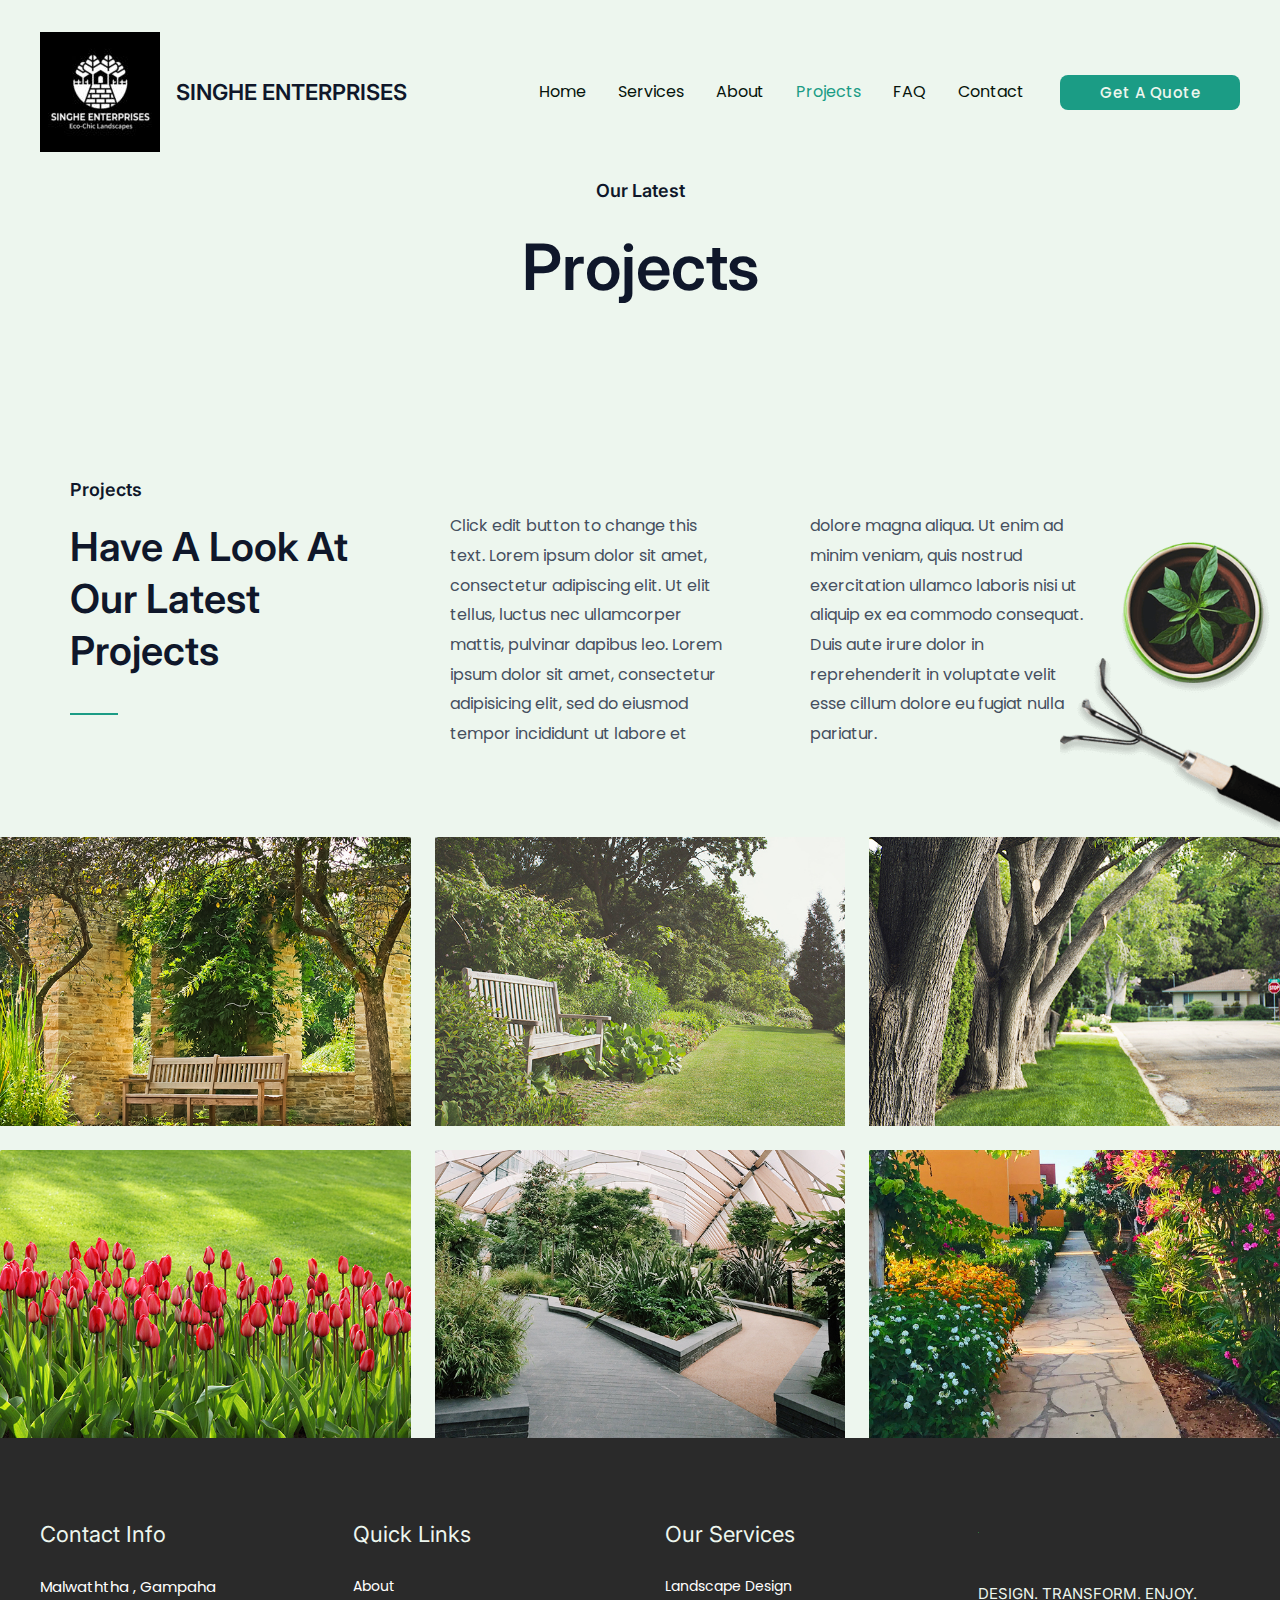
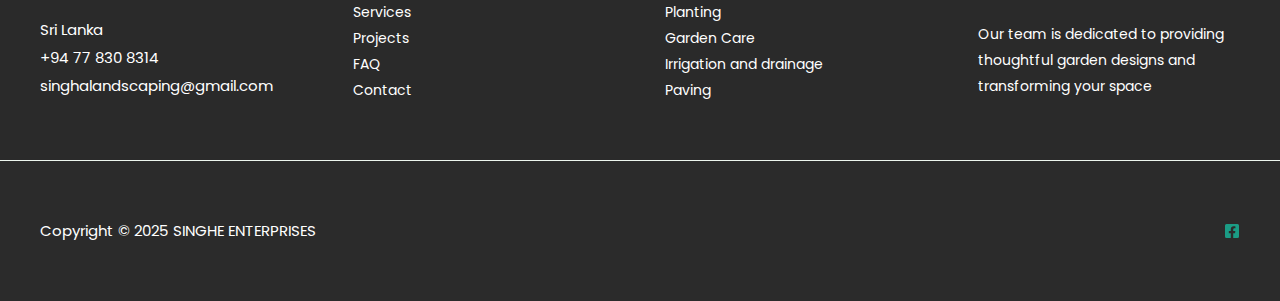
<file: projects/index.html>
<!DOCTYPE html>
<html lang="en-US">
<head>
<meta charset="UTF-8">
<meta name="viewport" content="width=device-width, initial-scale=1">
	<link rel="profile" href="https://gmpg.org/xfn/11"> 
	<title>Projects &#8211; SINGHE ENTERPRISES</title>
<meta name="robots" content="max-image-preview:large">
	<style>img:is([sizes="auto" i], [sizes^="auto," i]) { contain-intrinsic-size: 3000px 1500px }</style>
	<link rel="dns-prefetch" href="//fonts.googleapis.com">
<link rel="alternate" type="application/rss+xml" title="SINGHE ENTERPRISES &raquo; Feed" href="/feed/">
<link rel="alternate" type="application/rss+xml" title="SINGHE ENTERPRISES &raquo; Comments Feed" href="/comments/feed/">
<script>
window._wpemojiSettings = {"baseUrl":"https:\/\/s.w.org\/images\/core\/emoji\/15.0.3\/72x72\/","ext":".png","svgUrl":"https:\/\/s.w.org\/images\/core\/emoji\/15.0.3\/svg\/","svgExt":".svg","source":{"concatemoji":"\/wp-includes\/js\/wp-emoji-release.min.js?ver=6.7.2"}};
/*! This file is auto-generated */
!function(i,n){var o,s,e;function c(e){try{var t={supportTests:e,timestamp:(new Date).valueOf()};sessionStorage.setItem(o,JSON.stringify(t))}catch(e){}}function p(e,t,n){e.clearRect(0,0,e.canvas.width,e.canvas.height),e.fillText(t,0,0);var t=new Uint32Array(e.getImageData(0,0,e.canvas.width,e.canvas.height).data),r=(e.clearRect(0,0,e.canvas.width,e.canvas.height),e.fillText(n,0,0),new Uint32Array(e.getImageData(0,0,e.canvas.width,e.canvas.height).data));return t.every(function(e,t){return e===r[t]})}function u(e,t,n){switch(t){case"flag":return n(e,"🏳️‍⚧️","🏳️​⚧️")?!1:!n(e,"🇺🇳","🇺​🇳")&&!n(e,"🏴󠁧󠁢󠁥󠁮󠁧󠁿","🏴​󠁧​󠁢​󠁥​󠁮​󠁧​󠁿");case"emoji":return!n(e,"🐦‍⬛","🐦​⬛")}return!1}function f(e,t,n){var r="undefined"!=typeof WorkerGlobalScope&&self instanceof WorkerGlobalScope?new OffscreenCanvas(300,150):i.createElement("canvas"),a=r.getContext("2d",{willReadFrequently:!0}),o=(a.textBaseline="top",a.font="600 32px Arial",{});return e.forEach(function(e){o[e]=t(a,e,n)}),o}function t(e){var t=i.createElement("script");t.src=e,t.defer=!0,i.head.appendChild(t)}"undefined"!=typeof Promise&&(o="wpEmojiSettingsSupports",s=["flag","emoji"],n.supports={everything:!0,everythingExceptFlag:!0},e=new Promise(function(e){i.addEventListener("DOMContentLoaded",e,{once:!0})}),new Promise(function(t){var n=function(){try{var e=JSON.parse(sessionStorage.getItem(o));if("object"==typeof e&&"number"==typeof e.timestamp&&(new Date).valueOf()<e.timestamp+604800&&"object"==typeof e.supportTests)return e.supportTests}catch(e){}return null}();if(!n){if("undefined"!=typeof Worker&&"undefined"!=typeof OffscreenCanvas&&"undefined"!=typeof URL&&URL.createObjectURL&&"undefined"!=typeof Blob)try{var e="postMessage("+f.toString()+"("+[JSON.stringify(s),u.toString(),p.toString()].join(",")+"));",r=new Blob([e],{type:"text/javascript"}),a=new Worker(URL.createObjectURL(r),{name:"wpTestEmojiSupports"});return void(a.onmessage=function(e){c(n=e.data),a.terminate(),t(n)})}catch(e){}c(n=f(s,u,p))}t(n)}).then(function(e){for(var t in e)n.supports[t]=e[t],n.supports.everything=n.supports.everything&&n.supports[t],"flag"!==t&&(n.supports.everythingExceptFlag=n.supports.everythingExceptFlag&&n.supports[t]);n.supports.everythingExceptFlag=n.supports.everythingExceptFlag&&!n.supports.flag,n.DOMReady=!1,n.readyCallback=function(){n.DOMReady=!0}}).then(function(){return e}).then(function(){var e;n.supports.everything||(n.readyCallback(),(e=n.source||{}).concatemoji?t(e.concatemoji):e.wpemoji&&e.twemoji&&(t(e.twemoji),t(e.wpemoji)))}))}((window,document),window._wpemojiSettings);
</script>
<link rel="stylesheet" id="astra-theme-css-css" href="/wp-content/themes/astra/assets/css/minified/main.min.css?ver=4.9.1" media="all">
<style id="astra-theme-css-inline-css">:root{--ast-post-nav-space:0;--ast-container-default-xlg-padding:6.67em;--ast-container-default-lg-padding:5.67em;--ast-container-default-slg-padding:4.34em;--ast-container-default-md-padding:3.34em;--ast-container-default-sm-padding:6.67em;--ast-container-default-xs-padding:2.4em;--ast-container-default-xxs-padding:1.4em;--ast-code-block-background:#EEEEEE;--ast-comment-inputs-background:#FAFAFA;--ast-normal-container-width:1200px;--ast-narrow-container-width:750px;--ast-blog-title-font-weight:normal;--ast-blog-meta-weight:inherit;--ast-global-color-primary:var(--ast-global-color-5);--ast-global-color-secondary:var(--ast-global-color-4);--ast-global-color-alternate-background:var(--ast-global-color-7);--ast-global-color-subtle-background:var(--ast-global-color-6);--ast-bg-style-guide:#F8FAFC;--ast-shadow-style-guide:0px 0px 4px 0 #00000057;--ast-global-dark-bg-style:#fff;--ast-global-dark-lfs:#fbfbfb;--ast-widget-bg-color:#fafafa;--ast-wc-container-head-bg-color:#fbfbfb;--ast-title-layout-bg:#eeeeee;--ast-search-border-color:#e7e7e7;--ast-lifter-hover-bg:#e6e6e6;--ast-gallery-block-color:#000;--srfm-color-input-label:var(--ast-global-color-2);}html{font-size:100%;}a,.page-title{color:var(--ast-global-color-0);}a:hover,a:focus{color:var(--ast-global-color-1);}body,button,input,select,textarea,.ast-button,.ast-custom-button{font-family:'Poppins',sans-serif;font-weight:400;font-size:16px;font-size:1rem;}blockquote{color:var(--ast-global-color-3);}p,.entry-content p{margin-bottom:1em;}h1,.entry-content h1,h2,.entry-content h2,h3,.entry-content h3,h4,.entry-content h4,h5,.entry-content h5,h6,.entry-content h6,.site-title,.site-title a{font-family:'Inter',sans-serif;font-weight:600;line-height:1.1em;text-transform:capitalize;}.ast-site-identity .site-title a{color:var(--ast-global-color-2);}.ast-site-identity .site-description{color:var(--ast-global-color-3);}.site-title{font-size:22px;font-size:1.375rem;display:block;}header .custom-logo-link img{max-width:120px;width:120px;}.astra-logo-svg{width:120px;}.site-header .site-description{font-size:11px;font-size:0.6875rem;display:block;}.entry-title{font-size:30px;font-size:1.875rem;}.archive .ast-article-post .ast-article-inner,.blog .ast-article-post .ast-article-inner,.archive .ast-article-post .ast-article-inner:hover,.blog .ast-article-post .ast-article-inner:hover{overflow:hidden;}h1,.entry-content h1{font-size:64px;font-size:4rem;font-family:'Inter',sans-serif;line-height:1.4em;text-transform:capitalize;}h2,.entry-content h2{font-size:40px;font-size:2.5rem;font-family:'Inter',sans-serif;line-height:1.3em;text-transform:capitalize;}h3,.entry-content h3{font-size:32px;font-size:2rem;font-family:'Inter',sans-serif;line-height:1.3em;text-transform:capitalize;}h4,.entry-content h4{font-size:22px;font-size:1.375rem;line-height:1.2em;font-family:'Inter',sans-serif;text-transform:capitalize;}h5,.entry-content h5{font-size:18px;font-size:1.125rem;line-height:1.2em;font-family:'Inter',sans-serif;text-transform:capitalize;}h6,.entry-content h6{font-size:14px;font-size:0.875rem;line-height:1.25em;font-family:'Inter',sans-serif;text-transform:capitalize;}::selection{background-color:var(--ast-global-color-0);color:#ffffff;}body,h1,.entry-title a,.entry-content h1,h2,.entry-content h2,h3,.entry-content h3,h4,.entry-content h4,h5,.entry-content h5,h6,.entry-content h6{color:var(--ast-global-color-3);}.tagcloud a:hover,.tagcloud a:focus,.tagcloud a.current-item{color:#ffffff;border-color:var(--ast-global-color-0);background-color:var(--ast-global-color-0);}input:focus,input[type="text"]:focus,input[type="email"]:focus,input[type="url"]:focus,input[type="password"]:focus,input[type="reset"]:focus,input[type="search"]:focus,textarea:focus{border-color:var(--ast-global-color-0);}input[type="radio"]:checked,input[type=reset],input[type="checkbox"]:checked,input[type="checkbox"]:hover:checked,input[type="checkbox"]:focus:checked,input[type=range]::-webkit-slider-thumb{border-color:var(--ast-global-color-0);background-color:var(--ast-global-color-0);box-shadow:none;}.site-footer a:hover + .post-count,.site-footer a:focus + .post-count{background:var(--ast-global-color-0);border-color:var(--ast-global-color-0);}.single .nav-links .nav-previous,.single .nav-links .nav-next{color:var(--ast-global-color-0);}.entry-meta,.entry-meta *{line-height:1.45;color:var(--ast-global-color-0);}.entry-meta a:not(.ast-button):hover,.entry-meta a:not(.ast-button):hover *,.entry-meta a:not(.ast-button):focus,.entry-meta a:not(.ast-button):focus *,.page-links > .page-link,.page-links .page-link:hover,.post-navigation a:hover{color:var(--ast-global-color-1);}#cat option,.secondary .calendar_wrap thead a,.secondary .calendar_wrap thead a:visited{color:var(--ast-global-color-0);}.secondary .calendar_wrap #today,.ast-progress-val span{background:var(--ast-global-color-0);}.secondary a:hover + .post-count,.secondary a:focus + .post-count{background:var(--ast-global-color-0);border-color:var(--ast-global-color-0);}.calendar_wrap #today > a{color:#ffffff;}.page-links .page-link,.single .post-navigation a{color:var(--ast-global-color-0);}.ast-header-break-point .main-header-bar .ast-button-wrap .menu-toggle{border-radius:100px;}.ast-search-menu-icon .search-form button.search-submit{padding:0 4px;}.ast-search-menu-icon form.search-form{padding-right:0;}.ast-search-menu-icon.slide-search input.search-field{width:0;}.ast-header-search .ast-search-menu-icon.ast-dropdown-active .search-form,.ast-header-search .ast-search-menu-icon.ast-dropdown-active .search-field:focus{transition:all 0.2s;}.search-form input.search-field:focus{outline:none;}.wp-block-latest-posts > li > a{color:var(--ast-global-color-2);}.widget-title,.widget .wp-block-heading{font-size:22px;font-size:1.375rem;color:var(--ast-global-color-3);}.single .ast-author-details .author-title{color:var(--ast-global-color-1);}.ast-search-menu-icon.slide-search a:focus-visible:focus-visible,.astra-search-icon:focus-visible,#close:focus-visible,a:focus-visible,.ast-menu-toggle:focus-visible,.site .skip-link:focus-visible,.wp-block-loginout input:focus-visible,.wp-block-search.wp-block-search__button-inside .wp-block-search__inside-wrapper,.ast-header-navigation-arrow:focus-visible,.woocommerce .wc-proceed-to-checkout > .checkout-button:focus-visible,.woocommerce .woocommerce-MyAccount-navigation ul li a:focus-visible,.ast-orders-table__row .ast-orders-table__cell:focus-visible,.woocommerce .woocommerce-order-details .order-again > .button:focus-visible,.woocommerce .woocommerce-message a.button.wc-forward:focus-visible,.woocommerce #minus_qty:focus-visible,.woocommerce #plus_qty:focus-visible,a#ast-apply-coupon:focus-visible,.woocommerce .woocommerce-info a:focus-visible,.woocommerce .astra-shop-summary-wrap a:focus-visible,.woocommerce a.wc-forward:focus-visible,#ast-apply-coupon:focus-visible,.woocommerce-js .woocommerce-mini-cart-item a.remove:focus-visible,#close:focus-visible,.button.search-submit:focus-visible,#search_submit:focus,.normal-search:focus-visible,.ast-header-account-wrap:focus-visible,.woocommerce .ast-on-card-button.ast-quick-view-trigger:focus{outline-style:dotted;outline-color:inherit;outline-width:thin;}input:focus,input[type="text"]:focus,input[type="email"]:focus,input[type="url"]:focus,input[type="password"]:focus,input[type="reset"]:focus,input[type="search"]:focus,input[type="number"]:focus,textarea:focus,.wp-block-search__input:focus,[data-section="section-header-mobile-trigger"] .ast-button-wrap .ast-mobile-menu-trigger-minimal:focus,.ast-mobile-popup-drawer.active .menu-toggle-close:focus,.woocommerce-ordering select.orderby:focus,#ast-scroll-top:focus,#coupon_code:focus,.woocommerce-page #comment:focus,.woocommerce #reviews #respond input#submit:focus,.woocommerce a.add_to_cart_button:focus,.woocommerce .button.single_add_to_cart_button:focus,.woocommerce .woocommerce-cart-form button:focus,.woocommerce .woocommerce-cart-form__cart-item .quantity .qty:focus,.woocommerce .woocommerce-billing-fields .woocommerce-billing-fields__field-wrapper .woocommerce-input-wrapper > .input-text:focus,.woocommerce #order_comments:focus,.woocommerce #place_order:focus,.woocommerce .woocommerce-address-fields .woocommerce-address-fields__field-wrapper .woocommerce-input-wrapper > .input-text:focus,.woocommerce .woocommerce-MyAccount-content form button:focus,.woocommerce .woocommerce-MyAccount-content .woocommerce-EditAccountForm .woocommerce-form-row .woocommerce-Input.input-text:focus,.woocommerce .ast-woocommerce-container .woocommerce-pagination ul.page-numbers li a:focus,body #content .woocommerce form .form-row .select2-container--default .select2-selection--single:focus,#ast-coupon-code:focus,.woocommerce.woocommerce-js .quantity input[type=number]:focus,.woocommerce-js .woocommerce-mini-cart-item .quantity input[type=number]:focus,.woocommerce p#ast-coupon-trigger:focus{border-style:dotted;border-color:inherit;border-width:thin;}input{outline:none;}.ast-logo-title-inline .site-logo-img{padding-right:1em;}.site-logo-img img{ transition:all 0.2s linear;}body .ast-oembed-container *{position:absolute;top:0;width:100%;height:100%;left:0;}body .wp-block-embed-pocket-casts .ast-oembed-container *{position:unset;}.ast-single-post-featured-section + article {margin-top: 2em;}.site-content .ast-single-post-featured-section img {width: 100%;overflow: hidden;object-fit: cover;}.site > .ast-single-related-posts-container {margin-top: 0;}@media (min-width: 922px) {.ast-desktop .ast-container--narrow {max-width: var(--ast-narrow-container-width);margin: 0 auto;}}.ast-page-builder-template .hentry {margin: 0;}.ast-page-builder-template .site-content > .ast-container {max-width: 100%;padding: 0;}.ast-page-builder-template .site .site-content #primary {padding: 0;margin: 0;}.ast-page-builder-template .no-results {text-align: center;margin: 4em auto;}.ast-page-builder-template .ast-pagination {padding: 2em;}.ast-page-builder-template .entry-header.ast-no-title.ast-no-thumbnail {margin-top: 0;}.ast-page-builder-template .entry-header.ast-header-without-markup {margin-top: 0;margin-bottom: 0;}.ast-page-builder-template .entry-header.ast-no-title.ast-no-meta {margin-bottom: 0;}.ast-page-builder-template.single .post-navigation {padding-bottom: 2em;}.ast-page-builder-template.single-post .site-content > .ast-container {max-width: 100%;}.ast-page-builder-template .entry-header {margin-top: 4em;margin-left: auto;margin-right: auto;padding-left: 20px;padding-right: 20px;}.single.ast-page-builder-template .entry-header {padding-left: 20px;padding-right: 20px;}.ast-page-builder-template .ast-archive-description {margin: 4em auto 0;padding-left: 20px;padding-right: 20px;}.ast-page-builder-template.ast-no-sidebar .entry-content .alignwide {margin-left: 0;margin-right: 0;}@media (max-width:921.9px){#ast-desktop-header{display:none;}}@media (min-width:922px){#ast-mobile-header{display:none;}}.wp-block-buttons.aligncenter{justify-content:center;}.wp-block-buttons .wp-block-button.is-style-outline .wp-block-button__link.wp-element-button,.ast-outline-button,.wp-block-uagb-buttons-child .uagb-buttons-repeater.ast-outline-button{border-color:var(--ast-global-color-0);border-top-width:2px;border-right-width:2px;border-bottom-width:2px;border-left-width:2px;font-family:'Poppins',sans-serif;font-weight:500;font-size:14px;font-size:0.875rem;line-height:1em;border-top-left-radius:8px;border-top-right-radius:8px;border-bottom-right-radius:8px;border-bottom-left-radius:8px;}.wp-block-button.is-style-outline .wp-block-button__link:hover,.wp-block-buttons .wp-block-button.is-style-outline .wp-block-button__link:focus,.wp-block-buttons .wp-block-button.is-style-outline > .wp-block-button__link:not(.has-text-color):hover,.wp-block-buttons .wp-block-button.wp-block-button__link.is-style-outline:not(.has-text-color):hover,.ast-outline-button:hover,.ast-outline-button:focus,.wp-block-uagb-buttons-child .uagb-buttons-repeater.ast-outline-button:hover,.wp-block-uagb-buttons-child .uagb-buttons-repeater.ast-outline-button:focus{background-color:var(--ast-global-color-5);}.wp-block-button .wp-block-button__link.wp-element-button.is-style-outline:not(.has-background),.wp-block-button.is-style-outline>.wp-block-button__link.wp-element-button:not(.has-background),.ast-outline-button{background-color:var(--ast-global-color-0);}.entry-content[data-ast-blocks-layout] > figure{margin-bottom:1em;}@media (max-width:921px){.ast-separate-container #primary,.ast-separate-container #secondary{padding:1.5em 0;}#primary,#secondary{padding:1.5em 0;margin:0;}.ast-left-sidebar #content > .ast-container{display:flex;flex-direction:column-reverse;width:100%;}.ast-separate-container .ast-article-post,.ast-separate-container .ast-article-single{padding:1.5em 2.14em;}.ast-author-box img.avatar{margin:20px 0 0 0;}}@media (min-width:922px){.ast-separate-container.ast-right-sidebar #primary,.ast-separate-container.ast-left-sidebar #primary{border:0;}.search-no-results.ast-separate-container #primary{margin-bottom:4em;}}.elementor-widget-button .elementor-button{border-style:solid;text-decoration:none;border-top-width:0;border-right-width:0;border-left-width:0;border-bottom-width:0;}body .elementor-button.elementor-size-sm,body .elementor-button.elementor-size-xs,body .elementor-button.elementor-size-md,body .elementor-button.elementor-size-lg,body .elementor-button.elementor-size-xl,body .elementor-button{border-top-left-radius:8px;border-top-right-radius:8px;border-bottom-right-radius:8px;border-bottom-left-radius:8px;padding-top:17px;padding-right:26px;padding-bottom:17px;padding-left:26px;}.elementor-widget-button .elementor-button{border-color:var(--ast-global-color-0);background-color:var(--ast-global-color-0);}.elementor-widget-button .elementor-button:hover,.elementor-widget-button .elementor-button:focus{color:var(--ast-global-color-4);background-color:var(--ast-global-color-5);border-color:var(--ast-global-color-5);}.wp-block-button .wp-block-button__link ,.elementor-widget-button .elementor-button,.elementor-widget-button .elementor-button:visited{color:var(--ast-global-color-4);}.elementor-widget-button .elementor-button{font-family:'Poppins',sans-serif;font-weight:500;font-size:14px;font-size:0.875rem;line-height:1em;text-transform:capitalize;letter-spacing:0.5px;}body .elementor-button.elementor-size-sm,body .elementor-button.elementor-size-xs,body .elementor-button.elementor-size-md,body .elementor-button.elementor-size-lg,body .elementor-button.elementor-size-xl,body .elementor-button{font-size:14px;font-size:0.875rem;}.wp-block-button .wp-block-button__link:hover,.wp-block-button .wp-block-button__link:focus{color:var(--ast-global-color-4);background-color:var(--ast-global-color-5);border-color:var(--ast-global-color-5);}.elementor-widget-heading h1.elementor-heading-title{line-height:1.4em;}.elementor-widget-heading h2.elementor-heading-title{line-height:1.3em;}.elementor-widget-heading h3.elementor-heading-title{line-height:1.3em;}.elementor-widget-heading h4.elementor-heading-title{line-height:1.2em;}.elementor-widget-heading h5.elementor-heading-title{line-height:1.2em;}.elementor-widget-heading h6.elementor-heading-title{line-height:1.25em;}.wp-block-button .wp-block-button__link,.wp-block-search .wp-block-search__button,body .wp-block-file .wp-block-file__button{border-color:var(--ast-global-color-0);background-color:var(--ast-global-color-0);color:var(--ast-global-color-4);font-family:'Poppins',sans-serif;font-weight:500;line-height:1em;text-transform:capitalize;letter-spacing:0.5px;font-size:14px;font-size:0.875rem;border-top-left-radius:8px;border-top-right-radius:8px;border-bottom-right-radius:8px;border-bottom-left-radius:8px;padding-top:17px;padding-right:26px;padding-bottom:17px;padding-left:26px;}.menu-toggle,button,.ast-button,.ast-custom-button,.button,input#submit,input[type="button"],input[type="submit"],input[type="reset"],form[CLASS*="wp-block-search__"].wp-block-search .wp-block-search__inside-wrapper .wp-block-search__button,body .wp-block-file .wp-block-file__button,.woocommerce-js a.button,.woocommerce button.button,.woocommerce .woocommerce-message a.button,.woocommerce #respond input#submit.alt,.woocommerce input.button.alt,.woocommerce input.button,.woocommerce input.button:disabled,.woocommerce input.button:disabled[disabled],.woocommerce input.button:disabled:hover,.woocommerce input.button:disabled[disabled]:hover,.woocommerce #respond input#submit,.woocommerce button.button.alt.disabled,.wc-block-grid__products .wc-block-grid__product .wp-block-button__link,.wc-block-grid__product-onsale,[CLASS*="wc-block"] button,.woocommerce-js .astra-cart-drawer .astra-cart-drawer-content .woocommerce-mini-cart__buttons .button:not(.checkout):not(.ast-continue-shopping),.woocommerce-js .astra-cart-drawer .astra-cart-drawer-content .woocommerce-mini-cart__buttons a.checkout,.woocommerce button.button.alt.disabled.wc-variation-selection-needed,[CLASS*="wc-block"] .wc-block-components-button{border-style:solid;border-top-width:0;border-right-width:0;border-left-width:0;border-bottom-width:0;color:var(--ast-global-color-4);border-color:var(--ast-global-color-0);background-color:var(--ast-global-color-0);padding-top:17px;padding-right:26px;padding-bottom:17px;padding-left:26px;font-family:'Poppins',sans-serif;font-weight:500;font-size:14px;font-size:0.875rem;line-height:1em;text-transform:capitalize;letter-spacing:0.5px;border-top-left-radius:8px;border-top-right-radius:8px;border-bottom-right-radius:8px;border-bottom-left-radius:8px;}button:focus,.menu-toggle:hover,button:hover,.ast-button:hover,.ast-custom-button:hover .button:hover,.ast-custom-button:hover ,input[type=reset]:hover,input[type=reset]:focus,input#submit:hover,input#submit:focus,input[type="button"]:hover,input[type="button"]:focus,input[type="submit"]:hover,input[type="submit"]:focus,form[CLASS*="wp-block-search__"].wp-block-search .wp-block-search__inside-wrapper .wp-block-search__button:hover,form[CLASS*="wp-block-search__"].wp-block-search .wp-block-search__inside-wrapper .wp-block-search__button:focus,body .wp-block-file .wp-block-file__button:hover,body .wp-block-file .wp-block-file__button:focus,.woocommerce-js a.button:hover,.woocommerce button.button:hover,.woocommerce .woocommerce-message a.button:hover,.woocommerce #respond input#submit:hover,.woocommerce #respond input#submit.alt:hover,.woocommerce input.button.alt:hover,.woocommerce input.button:hover,.woocommerce button.button.alt.disabled:hover,.wc-block-grid__products .wc-block-grid__product .wp-block-button__link:hover,[CLASS*="wc-block"] button:hover,.woocommerce-js .astra-cart-drawer .astra-cart-drawer-content .woocommerce-mini-cart__buttons .button:not(.checkout):not(.ast-continue-shopping):hover,.woocommerce-js .astra-cart-drawer .astra-cart-drawer-content .woocommerce-mini-cart__buttons a.checkout:hover,.woocommerce button.button.alt.disabled.wc-variation-selection-needed:hover,[CLASS*="wc-block"] .wc-block-components-button:hover,[CLASS*="wc-block"] .wc-block-components-button:focus{color:var(--ast-global-color-4);background-color:var(--ast-global-color-5);border-color:var(--ast-global-color-5);}@media (max-width:921px){.ast-mobile-header-stack .main-header-bar .ast-search-menu-icon{display:inline-block;}.ast-header-break-point.ast-header-custom-item-outside .ast-mobile-header-stack .main-header-bar .ast-search-icon{margin:0;}.ast-comment-avatar-wrap img{max-width:2.5em;}.ast-comment-meta{padding:0 1.8888em 1.3333em;}.ast-separate-container .ast-comment-list li.depth-1{padding:1.5em 2.14em;}.ast-separate-container .comment-respond{padding:2em 2.14em;}}@media (min-width:544px){.ast-container{max-width:100%;}}@media (max-width:544px){.ast-separate-container .ast-article-post,.ast-separate-container .ast-article-single,.ast-separate-container .comments-title,.ast-separate-container .ast-archive-description{padding:1.5em 1em;}.ast-separate-container #content .ast-container{padding-left:0.54em;padding-right:0.54em;}.ast-separate-container .ast-comment-list .bypostauthor{padding:.5em;}.ast-search-menu-icon.ast-dropdown-active .search-field{width:170px;}} #ast-mobile-header .ast-site-header-cart-li a{pointer-events:none;}body,.ast-separate-container{background-color:var(--ast-global-color-4);background-image:none;}@media (max-width:921px){.site-title{font-size:18px;font-size:1.125rem;display:block;}.site-header .site-description{font-size:12px;font-size:0.75rem;display:block;}h1,.entry-content h1{font-size:48px;}h2,.entry-content h2{font-size:32px;}h3,.entry-content h3{font-size:24px;}h4,.entry-content h4{font-size:20px;font-size:1.25rem;}h5,.entry-content h5{font-size:16px;font-size:1rem;}h6,.entry-content h6{font-size:13px;font-size:0.8125rem;}.astra-logo-svg{width:40px;}header .custom-logo-link img,.ast-header-break-point .site-logo-img .custom-mobile-logo-link img{max-width:40px;width:40px;}}@media (max-width:544px){.site-title{font-size:16px;font-size:1rem;display:block;}.site-header .site-description{font-size:11px;font-size:0.6875rem;display:block;}h1,.entry-content h1{font-size:40px;}h2,.entry-content h2{font-size:28px;}h3,.entry-content h3{font-size:24px;}h4,.entry-content h4{font-size:20px;font-size:1.25rem;}h5,.entry-content h5{font-size:16px;font-size:1rem;}h6,.entry-content h6{font-size:13px;font-size:0.8125rem;}header .custom-logo-link img,.ast-header-break-point .site-branding img,.ast-header-break-point .custom-logo-link img{max-width:32px;width:32px;}.astra-logo-svg{width:32px;}.ast-header-break-point .site-logo-img .custom-mobile-logo-link img{max-width:32px;}}@media (max-width:921px){html{font-size:91.2%;}}@media (max-width:544px){html{font-size:91.2%;}}@media (min-width:922px){.ast-container{max-width:1240px;}}@media (min-width:922px){.site-content .ast-container{display:flex;}}@media (max-width:921px){.site-content .ast-container{flex-direction:column;}}@media (min-width:922px){.main-header-menu .sub-menu .menu-item.ast-left-align-sub-menu:hover > .sub-menu,.main-header-menu .sub-menu .menu-item.ast-left-align-sub-menu.focus > .sub-menu{margin-left:-0px;}}.ast-theme-transparent-header [data-section="section-header-mobile-trigger"] .ast-button-wrap .ast-mobile-menu-trigger-outline{background:transparent;}.site .comments-area{padding-bottom:3em;}.wp-block-file {display: flex;align-items: center;flex-wrap: wrap;justify-content: space-between;}.wp-block-pullquote {border: none;}.wp-block-pullquote blockquote::before {content: "\201D";font-family: "Helvetica",sans-serif;display: flex;transform: rotate( 180deg );font-size: 6rem;font-style: normal;line-height: 1;font-weight: bold;align-items: center;justify-content: center;}.has-text-align-right > blockquote::before {justify-content: flex-start;}.has-text-align-left > blockquote::before {justify-content: flex-end;}figure.wp-block-pullquote.is-style-solid-color blockquote {max-width: 100%;text-align: inherit;}:root {--wp--custom--ast-default-block-top-padding: 3em;--wp--custom--ast-default-block-right-padding: 3em;--wp--custom--ast-default-block-bottom-padding: 3em;--wp--custom--ast-default-block-left-padding: 3em;--wp--custom--ast-container-width: 1200px;--wp--custom--ast-content-width-size: 1200px;--wp--custom--ast-wide-width-size: calc(1200px + var(--wp--custom--ast-default-block-left-padding) + var(--wp--custom--ast-default-block-right-padding));}.ast-narrow-container {--wp--custom--ast-content-width-size: 750px;--wp--custom--ast-wide-width-size: 750px;}@media(max-width: 921px) {:root {--wp--custom--ast-default-block-top-padding: 3em;--wp--custom--ast-default-block-right-padding: 2em;--wp--custom--ast-default-block-bottom-padding: 3em;--wp--custom--ast-default-block-left-padding: 2em;}}@media(max-width: 544px) {:root {--wp--custom--ast-default-block-top-padding: 3em;--wp--custom--ast-default-block-right-padding: 1.5em;--wp--custom--ast-default-block-bottom-padding: 3em;--wp--custom--ast-default-block-left-padding: 1.5em;}}.entry-content > .wp-block-group,.entry-content > .wp-block-cover,.entry-content > .wp-block-columns {padding-top: var(--wp--custom--ast-default-block-top-padding);padding-right: var(--wp--custom--ast-default-block-right-padding);padding-bottom: var(--wp--custom--ast-default-block-bottom-padding);padding-left: var(--wp--custom--ast-default-block-left-padding);}.ast-plain-container.ast-no-sidebar .entry-content > .alignfull,.ast-page-builder-template .ast-no-sidebar .entry-content > .alignfull {margin-left: calc( -50vw + 50%);margin-right: calc( -50vw + 50%);max-width: 100vw;width: 100vw;}.ast-plain-container.ast-no-sidebar .entry-content .alignfull .alignfull,.ast-page-builder-template.ast-no-sidebar .entry-content .alignfull .alignfull,.ast-plain-container.ast-no-sidebar .entry-content .alignfull .alignwide,.ast-page-builder-template.ast-no-sidebar .entry-content .alignfull .alignwide,.ast-plain-container.ast-no-sidebar .entry-content .alignwide .alignfull,.ast-page-builder-template.ast-no-sidebar .entry-content .alignwide .alignfull,.ast-plain-container.ast-no-sidebar .entry-content .alignwide .alignwide,.ast-page-builder-template.ast-no-sidebar .entry-content .alignwide .alignwide,.ast-plain-container.ast-no-sidebar .entry-content .wp-block-column .alignfull,.ast-page-builder-template.ast-no-sidebar .entry-content .wp-block-column .alignfull,.ast-plain-container.ast-no-sidebar .entry-content .wp-block-column .alignwide,.ast-page-builder-template.ast-no-sidebar .entry-content .wp-block-column .alignwide {margin-left: auto;margin-right: auto;width: 100%;}[data-ast-blocks-layout] .wp-block-separator:not(.is-style-dots) {height: 0;}[data-ast-blocks-layout] .wp-block-separator {margin: 20px auto;}[data-ast-blocks-layout] .wp-block-separator:not(.is-style-wide):not(.is-style-dots) {max-width: 100px;}[data-ast-blocks-layout] .wp-block-separator.has-background {padding: 0;}.entry-content[data-ast-blocks-layout] > * {max-width: var(--wp--custom--ast-content-width-size);margin-left: auto;margin-right: auto;}.entry-content[data-ast-blocks-layout] > .alignwide {max-width: var(--wp--custom--ast-wide-width-size);}.entry-content[data-ast-blocks-layout] .alignfull {max-width: none;}.entry-content .wp-block-columns {margin-bottom: 0;}blockquote {margin: 1.5em;border-color: rgba(0,0,0,0.05);}.wp-block-quote:not(.has-text-align-right):not(.has-text-align-center) {border-left: 5px solid rgba(0,0,0,0.05);}.has-text-align-right > blockquote,blockquote.has-text-align-right {border-right: 5px solid rgba(0,0,0,0.05);}.has-text-align-left > blockquote,blockquote.has-text-align-left {border-left: 5px solid rgba(0,0,0,0.05);}.wp-block-site-tagline,.wp-block-latest-posts .read-more {margin-top: 15px;}.wp-block-loginout p label {display: block;}.wp-block-loginout p:not(.login-remember):not(.login-submit) input {width: 100%;}.wp-block-loginout input:focus {border-color: transparent;}.wp-block-loginout input:focus {outline: thin dotted;}.entry-content .wp-block-media-text .wp-block-media-text__content {padding: 0 0 0 8%;}.entry-content .wp-block-media-text.has-media-on-the-right .wp-block-media-text__content {padding: 0 8% 0 0;}.entry-content .wp-block-media-text.has-background .wp-block-media-text__content {padding: 8%;}.entry-content .wp-block-cover:not([class*="background-color"]):not(.has-text-color.has-link-color) .wp-block-cover__inner-container,.entry-content .wp-block-cover:not([class*="background-color"]) .wp-block-cover-image-text,.entry-content .wp-block-cover:not([class*="background-color"]) .wp-block-cover-text,.entry-content .wp-block-cover-image:not([class*="background-color"]) .wp-block-cover__inner-container,.entry-content .wp-block-cover-image:not([class*="background-color"]) .wp-block-cover-image-text,.entry-content .wp-block-cover-image:not([class*="background-color"]) .wp-block-cover-text {color: var(--ast-global-color-primary,var(--ast-global-color-5));}.wp-block-loginout .login-remember input {width: 1.1rem;height: 1.1rem;margin: 0 5px 4px 0;vertical-align: middle;}.wp-block-latest-posts > li > *:first-child,.wp-block-latest-posts:not(.is-grid) > li:first-child {margin-top: 0;}.entry-content > .wp-block-buttons,.entry-content > .wp-block-uagb-buttons {margin-bottom: 1.5em;}.wp-block-search__inside-wrapper .wp-block-search__input {padding: 0 10px;color: var(--ast-global-color-3);background: var(--ast-global-color-primary,var(--ast-global-color-5));border-color: var(--ast-border-color);}.wp-block-latest-posts .read-more {margin-bottom: 1.5em;}.wp-block-search__no-button .wp-block-search__inside-wrapper .wp-block-search__input {padding-top: 5px;padding-bottom: 5px;}.wp-block-latest-posts .wp-block-latest-posts__post-date,.wp-block-latest-posts .wp-block-latest-posts__post-author {font-size: 1rem;}.wp-block-latest-posts > li > *,.wp-block-latest-posts:not(.is-grid) > li {margin-top: 12px;margin-bottom: 12px;}.ast-page-builder-template .entry-content[data-ast-blocks-layout] > *,.ast-page-builder-template .entry-content[data-ast-blocks-layout] > .alignfull:not(.wp-block-group):not(.uagb-is-root-container) > * {max-width: none;}.ast-page-builder-template .entry-content[data-ast-blocks-layout] > .alignwide:not(.uagb-is-root-container) > * {max-width: var(--wp--custom--ast-wide-width-size);}.ast-page-builder-template .entry-content[data-ast-blocks-layout] > .inherit-container-width > *,.ast-page-builder-template .entry-content[data-ast-blocks-layout] > *:not(.wp-block-group):not(.uagb-is-root-container) > *,.entry-content[data-ast-blocks-layout] > .wp-block-cover .wp-block-cover__inner-container {max-width: var(--wp--custom--ast-content-width-size) ;margin-left: auto;margin-right: auto;}.entry-content[data-ast-blocks-layout] .wp-block-cover:not(.alignleft):not(.alignright) {width: auto;}@media(max-width: 1200px) {.ast-separate-container .entry-content > .alignfull,.ast-separate-container .entry-content[data-ast-blocks-layout] > .alignwide,.ast-plain-container .entry-content[data-ast-blocks-layout] > .alignwide,.ast-plain-container .entry-content .alignfull {margin-left: calc(-1 * min(var(--ast-container-default-xlg-padding),20px)) ;margin-right: calc(-1 * min(var(--ast-container-default-xlg-padding),20px));}}@media(min-width: 1201px) {.ast-separate-container .entry-content > .alignfull {margin-left: calc(-1 * var(--ast-container-default-xlg-padding) );margin-right: calc(-1 * var(--ast-container-default-xlg-padding) );}.ast-separate-container .entry-content[data-ast-blocks-layout] > .alignwide,.ast-plain-container .entry-content[data-ast-blocks-layout] > .alignwide {margin-left: calc(-1 * var(--wp--custom--ast-default-block-left-padding) );margin-right: calc(-1 * var(--wp--custom--ast-default-block-right-padding) );}}@media(min-width: 921px) {.ast-separate-container .entry-content .wp-block-group.alignwide:not(.inherit-container-width) > :where(:not(.alignleft):not(.alignright)),.ast-plain-container .entry-content .wp-block-group.alignwide:not(.inherit-container-width) > :where(:not(.alignleft):not(.alignright)) {max-width: calc( var(--wp--custom--ast-content-width-size) + 80px );}.ast-plain-container.ast-right-sidebar .entry-content[data-ast-blocks-layout] .alignfull,.ast-plain-container.ast-left-sidebar .entry-content[data-ast-blocks-layout] .alignfull {margin-left: -60px;margin-right: -60px;}}@media(min-width: 544px) {.entry-content > .alignleft {margin-right: 20px;}.entry-content > .alignright {margin-left: 20px;}}@media (max-width:544px){.wp-block-columns .wp-block-column:not(:last-child){margin-bottom:20px;}.wp-block-latest-posts{margin:0;}}@media( max-width: 600px ) {.entry-content .wp-block-media-text .wp-block-media-text__content,.entry-content .wp-block-media-text.has-media-on-the-right .wp-block-media-text__content {padding: 8% 0 0;}.entry-content .wp-block-media-text.has-background .wp-block-media-text__content {padding: 8%;}}.ast-page-builder-template .entry-header {padding-left: 0;}.ast-narrow-container .site-content .wp-block-uagb-image--align-full .wp-block-uagb-image__figure {max-width: 100%;margin-left: auto;margin-right: auto;}:root .has-ast-global-color-0-color{color:var(--ast-global-color-0);}:root .has-ast-global-color-0-background-color{background-color:var(--ast-global-color-0);}:root .wp-block-button .has-ast-global-color-0-color{color:var(--ast-global-color-0);}:root .wp-block-button .has-ast-global-color-0-background-color{background-color:var(--ast-global-color-0);}:root .has-ast-global-color-1-color{color:var(--ast-global-color-1);}:root .has-ast-global-color-1-background-color{background-color:var(--ast-global-color-1);}:root .wp-block-button .has-ast-global-color-1-color{color:var(--ast-global-color-1);}:root .wp-block-button .has-ast-global-color-1-background-color{background-color:var(--ast-global-color-1);}:root .has-ast-global-color-2-color{color:var(--ast-global-color-2);}:root .has-ast-global-color-2-background-color{background-color:var(--ast-global-color-2);}:root .wp-block-button .has-ast-global-color-2-color{color:var(--ast-global-color-2);}:root .wp-block-button .has-ast-global-color-2-background-color{background-color:var(--ast-global-color-2);}:root .has-ast-global-color-3-color{color:var(--ast-global-color-3);}:root .has-ast-global-color-3-background-color{background-color:var(--ast-global-color-3);}:root .wp-block-button .has-ast-global-color-3-color{color:var(--ast-global-color-3);}:root .wp-block-button .has-ast-global-color-3-background-color{background-color:var(--ast-global-color-3);}:root .has-ast-global-color-4-color{color:var(--ast-global-color-4);}:root .has-ast-global-color-4-background-color{background-color:var(--ast-global-color-4);}:root .wp-block-button .has-ast-global-color-4-color{color:var(--ast-global-color-4);}:root .wp-block-button .has-ast-global-color-4-background-color{background-color:var(--ast-global-color-4);}:root .has-ast-global-color-5-color{color:var(--ast-global-color-5);}:root .has-ast-global-color-5-background-color{background-color:var(--ast-global-color-5);}:root .wp-block-button .has-ast-global-color-5-color{color:var(--ast-global-color-5);}:root .wp-block-button .has-ast-global-color-5-background-color{background-color:var(--ast-global-color-5);}:root .has-ast-global-color-6-color{color:var(--ast-global-color-6);}:root .has-ast-global-color-6-background-color{background-color:var(--ast-global-color-6);}:root .wp-block-button .has-ast-global-color-6-color{color:var(--ast-global-color-6);}:root .wp-block-button .has-ast-global-color-6-background-color{background-color:var(--ast-global-color-6);}:root .has-ast-global-color-7-color{color:var(--ast-global-color-7);}:root .has-ast-global-color-7-background-color{background-color:var(--ast-global-color-7);}:root .wp-block-button .has-ast-global-color-7-color{color:var(--ast-global-color-7);}:root .wp-block-button .has-ast-global-color-7-background-color{background-color:var(--ast-global-color-7);}:root .has-ast-global-color-8-color{color:var(--ast-global-color-8);}:root .has-ast-global-color-8-background-color{background-color:var(--ast-global-color-8);}:root .wp-block-button .has-ast-global-color-8-color{color:var(--ast-global-color-8);}:root .wp-block-button .has-ast-global-color-8-background-color{background-color:var(--ast-global-color-8);}:root{--ast-global-color-0:#1B9C85;--ast-global-color-1:#178E79;--ast-global-color-2:#0F172A;--ast-global-color-3:#454F5E;--ast-global-color-4:#EDF6EE;--ast-global-color-5:#FFFFFF;--ast-global-color-6:#D4F3D7;--ast-global-color-7:#06140C;--ast-global-color-8:#222222;}:root {--ast-border-color : #dddddd;}.ast-single-entry-banner {-js-display: flex;display: flex;flex-direction: column;justify-content: center;text-align: center;position: relative;background: var(--ast-title-layout-bg);}.ast-single-entry-banner[data-banner-layout="layout-1"] {max-width: 1200px;background: inherit;padding: 20px 0;}.ast-single-entry-banner[data-banner-width-type="custom"] {margin: 0 auto;width: 100%;}.ast-single-entry-banner + .site-content .entry-header {margin-bottom: 0;}.site .ast-author-avatar {--ast-author-avatar-size: ;}a.ast-underline-text {text-decoration: underline;}.ast-container > .ast-terms-link {position: relative;display: block;}a.ast-button.ast-badge-tax {padding: 4px 8px;border-radius: 3px;font-size: inherit;}header.entry-header .entry-title{font-size:30px;font-size:1.875rem;}header.entry-header > *:not(:last-child){margin-bottom:10px;}.ast-archive-entry-banner {-js-display: flex;display: flex;flex-direction: column;justify-content: center;text-align: center;position: relative;background: var(--ast-title-layout-bg);}.ast-archive-entry-banner[data-banner-width-type="custom"] {margin: 0 auto;width: 100%;}.ast-archive-entry-banner[data-banner-layout="layout-1"] {background: inherit;padding: 20px 0;text-align: left;}body.archive .ast-archive-description{max-width:1200px;width:100%;text-align:left;padding-top:3em;padding-right:3em;padding-bottom:3em;padding-left:3em;}body.archive .ast-archive-description .ast-archive-title,body.archive .ast-archive-description .ast-archive-title *{font-size:40px;font-size:2.5rem;}body.archive .ast-archive-description > *:not(:last-child){margin-bottom:10px;}@media (max-width:921px){body.archive .ast-archive-description{text-align:left;}}@media (max-width:544px){body.archive .ast-archive-description{text-align:left;}}@media (min-width:921px){.ast-theme-transparent-header #masthead{position:absolute;left:0;right:0;}.ast-theme-transparent-header .main-header-bar,.ast-theme-transparent-header.ast-header-break-point .main-header-bar{background:none;}body.elementor-editor-active.ast-theme-transparent-header #masthead,.fl-builder-edit .ast-theme-transparent-header #masthead,body.vc_editor.ast-theme-transparent-header #masthead,body.brz-ed.ast-theme-transparent-header #masthead{z-index:0;}.ast-header-break-point.ast-replace-site-logo-transparent.ast-theme-transparent-header .custom-mobile-logo-link{display:none;}.ast-header-break-point.ast-replace-site-logo-transparent.ast-theme-transparent-header .transparent-custom-logo{display:inline-block;}.ast-theme-transparent-header .ast-above-header,.ast-theme-transparent-header .ast-above-header.ast-above-header-bar{background-image:none;background-color:transparent;}.ast-theme-transparent-header .ast-below-header,.ast-theme-transparent-header .ast-below-header.ast-below-header-bar{background-image:none;background-color:transparent;}}.ast-theme-transparent-header .site-title a,.ast-theme-transparent-header .site-title a:focus,.ast-theme-transparent-header .site-title a:hover,.ast-theme-transparent-header .site-title a:visited{color:var(--ast-global-color-2);}.ast-theme-transparent-header .site-header .site-description{color:var(--ast-global-color-2);}.ast-theme-transparent-header .ast-builder-menu .main-header-menu .menu-item .sub-menu .menu-link,.ast-theme-transparent-header .main-header-menu .menu-item .sub-menu .menu-link{background-color:transparent;}@media (max-width:921px){.ast-theme-transparent-header #masthead{position:absolute;left:0;right:0;}.ast-theme-transparent-header .main-header-bar,.ast-theme-transparent-header.ast-header-break-point .main-header-bar{background:none;}body.elementor-editor-active.ast-theme-transparent-header #masthead,.fl-builder-edit .ast-theme-transparent-header #masthead,body.vc_editor.ast-theme-transparent-header #masthead,body.brz-ed.ast-theme-transparent-header #masthead{z-index:0;}.ast-header-break-point.ast-replace-site-logo-transparent.ast-theme-transparent-header .custom-mobile-logo-link{display:none;}.ast-header-break-point.ast-replace-site-logo-transparent.ast-theme-transparent-header .transparent-custom-logo{display:inline-block;}.ast-theme-transparent-header .ast-above-header,.ast-theme-transparent-header .ast-above-header.ast-above-header-bar{background-image:none;background-color:transparent;}.ast-theme-transparent-header .ast-below-header,.ast-theme-transparent-header .ast-below-header.ast-below-header-bar{background-image:none;background-color:transparent;}}.ast-theme-transparent-header #ast-desktop-header > .ast-main-header-wrap > .main-header-bar,.ast-theme-transparent-header.ast-header-break-point #ast-mobile-header > .ast-main-header-wrap > .main-header-bar{border-bottom-width:0px;border-bottom-style:solid;}.ast-breadcrumbs .trail-browse,.ast-breadcrumbs .trail-items,.ast-breadcrumbs .trail-items li{display:inline-block;margin:0;padding:0;border:none;background:inherit;text-indent:0;text-decoration:none;}.ast-breadcrumbs .trail-browse{font-size:inherit;font-style:inherit;font-weight:inherit;color:inherit;}.ast-breadcrumbs .trail-items{list-style:none;}.trail-items li::after{padding:0 0.3em;content:"\00bb";}.trail-items li:last-of-type::after{display:none;}h1,.entry-content h1,h2,.entry-content h2,h3,.entry-content h3,h4,.entry-content h4,h5,.entry-content h5,h6,.entry-content h6{color:var(--ast-global-color-2);}@media (max-width:921px){.ast-builder-grid-row-container.ast-builder-grid-row-tablet-3-firstrow .ast-builder-grid-row > *:first-child,.ast-builder-grid-row-container.ast-builder-grid-row-tablet-3-lastrow .ast-builder-grid-row > *:last-child{grid-column:1 / -1;}}@media (max-width:544px){.ast-builder-grid-row-container.ast-builder-grid-row-mobile-3-firstrow .ast-builder-grid-row > *:first-child,.ast-builder-grid-row-container.ast-builder-grid-row-mobile-3-lastrow .ast-builder-grid-row > *:last-child{grid-column:1 / -1;}}.ast-builder-layout-element[data-section="title_tagline"]{display:flex;}@media (max-width:921px){.ast-header-break-point .ast-builder-layout-element[data-section="title_tagline"]{display:flex;}}@media (max-width:544px){.ast-header-break-point .ast-builder-layout-element[data-section="title_tagline"]{display:flex;}}[data-section*="section-hb-button-"] .menu-link{display:none;}.ast-header-button-1[data-section*="section-hb-button-"] .ast-builder-button-wrap .ast-custom-button{line-height:1em;}.ast-header-button-1 .ast-custom-button{color:var(--ast-global-color-4);background:var(--ast-global-color-0);}.ast-header-button-1 .ast-custom-button:hover{color:rgba(255,255,255,0.75);background:var(--ast-global-color-0);}@media (max-width:921px){.ast-header-button-1[data-section*="section-hb-button-"] .ast-builder-button-wrap .ast-custom-button{margin-top:10px;margin-bottom:20px;margin-left:20px;margin-right:20px;}}.ast-header-button-1[data-section="section-hb-button-1"]{display:flex;}@media (max-width:921px){.ast-header-break-point .ast-header-button-1[data-section="section-hb-button-1"]{display:none;}}@media (max-width:544px){.ast-header-break-point .ast-header-button-1[data-section="section-hb-button-1"]{display:none;}}.ast-builder-menu-1{font-family:inherit;font-weight:inherit;}.ast-builder-menu-1 .menu-item > .menu-link{color:var(--ast-global-color-7);}.ast-builder-menu-1 .menu-item > .ast-menu-toggle{color:var(--ast-global-color-7);}.ast-builder-menu-1 .menu-item:hover > .menu-link,.ast-builder-menu-1 .inline-on-mobile .menu-item:hover > .ast-menu-toggle{color:var(--ast-global-color-0);}.ast-builder-menu-1 .menu-item:hover > .ast-menu-toggle{color:var(--ast-global-color-0);}.ast-builder-menu-1 .menu-item.current-menu-item > .menu-link,.ast-builder-menu-1 .inline-on-mobile .menu-item.current-menu-item > .ast-menu-toggle,.ast-builder-menu-1 .current-menu-ancestor > .menu-link{color:var(--ast-global-color-0);}.ast-builder-menu-1 .menu-item.current-menu-item > .ast-menu-toggle{color:var(--ast-global-color-0);}.ast-builder-menu-1 .sub-menu,.ast-builder-menu-1 .inline-on-mobile .sub-menu{border-top-width:0px;border-bottom-width:0px;border-right-width:0px;border-left-width:0px;border-color:#eaeaea;border-style:solid;}.ast-builder-menu-1 .sub-menu .sub-menu{top:0px;}.ast-builder-menu-1 .main-header-menu > .menu-item > .sub-menu,.ast-builder-menu-1 .main-header-menu > .menu-item > .astra-full-megamenu-wrapper{margin-top:0px;}.ast-desktop .ast-builder-menu-1 .main-header-menu > .menu-item > .sub-menu:before,.ast-desktop .ast-builder-menu-1 .main-header-menu > .menu-item > .astra-full-megamenu-wrapper:before{height:calc( 0px + 0px + 5px );}.ast-desktop .ast-builder-menu-1 .menu-item .sub-menu .menu-link{border-style:none;}@media (max-width:921px){.ast-header-break-point .ast-builder-menu-1 .menu-item.menu-item-has-children > .ast-menu-toggle{top:0;}.ast-builder-menu-1 .inline-on-mobile .menu-item.menu-item-has-children > .ast-menu-toggle{right:-15px;}.ast-builder-menu-1 .menu-item-has-children > .menu-link:after{content:unset;}.ast-builder-menu-1 .main-header-menu > .menu-item > .sub-menu,.ast-builder-menu-1 .main-header-menu > .menu-item > .astra-full-megamenu-wrapper{margin-top:0;}}@media (max-width:544px){.ast-header-break-point .ast-builder-menu-1 .menu-item.menu-item-has-children > .ast-menu-toggle{top:0;}.ast-builder-menu-1 .main-header-menu > .menu-item > .sub-menu,.ast-builder-menu-1 .main-header-menu > .menu-item > .astra-full-megamenu-wrapper{margin-top:0;}}.ast-builder-menu-1{display:flex;}@media (max-width:921px){.ast-header-break-point .ast-builder-menu-1{display:flex;}}@media (max-width:544px){.ast-header-break-point .ast-builder-menu-1{display:flex;}}.site-below-footer-wrap{padding-top:20px;padding-bottom:20px;}.site-below-footer-wrap[data-section="section-below-footer-builder"]{background-color:#2b2b2b;background-image:none;min-height:100px;border-style:solid;border-width:0px;border-top-width:1px;border-top-color:var(--ast-global-color-4);}.site-below-footer-wrap[data-section="section-below-footer-builder"] .ast-builder-grid-row{max-width:1200px;min-height:100px;margin-left:auto;margin-right:auto;}.site-below-footer-wrap[data-section="section-below-footer-builder"] .ast-builder-grid-row,.site-below-footer-wrap[data-section="section-below-footer-builder"] .site-footer-section{align-items:center;}.site-below-footer-wrap[data-section="section-below-footer-builder"].ast-footer-row-inline .site-footer-section{display:flex;margin-bottom:0;}.ast-builder-grid-row-2-equal .ast-builder-grid-row{grid-template-columns:repeat( 2,1fr );}@media (max-width:921px){.site-below-footer-wrap[data-section="section-below-footer-builder"].ast-footer-row-tablet-inline .site-footer-section{display:flex;margin-bottom:0;}.site-below-footer-wrap[data-section="section-below-footer-builder"].ast-footer-row-tablet-stack .site-footer-section{display:block;margin-bottom:10px;}.ast-builder-grid-row-container.ast-builder-grid-row-tablet-2-equal .ast-builder-grid-row{grid-template-columns:repeat( 2,1fr );}}@media (max-width:544px){.site-below-footer-wrap[data-section="section-below-footer-builder"].ast-footer-row-mobile-inline .site-footer-section{display:flex;margin-bottom:0;}.site-below-footer-wrap[data-section="section-below-footer-builder"].ast-footer-row-mobile-stack .site-footer-section{display:block;margin-bottom:10px;}.ast-builder-grid-row-container.ast-builder-grid-row-mobile-full .ast-builder-grid-row{grid-template-columns:1fr;}}@media (max-width:921px){.site-below-footer-wrap[data-section="section-below-footer-builder"]{padding-top:20px;padding-bottom:20px;padding-left:20px;padding-right:20px;}}.site-below-footer-wrap[data-section="section-below-footer-builder"]{display:grid;}@media (max-width:921px){.ast-header-break-point .site-below-footer-wrap[data-section="section-below-footer-builder"]{display:grid;}}@media (max-width:544px){.ast-header-break-point .site-below-footer-wrap[data-section="section-below-footer-builder"]{display:grid;}}.ast-footer-copyright{text-align:left;}.ast-footer-copyright {color:var(--ast-global-color-5);}@media (max-width:921px){.ast-footer-copyright{text-align:left;}}@media (max-width:544px){.ast-footer-copyright{text-align:center;}}.ast-footer-copyright {font-size:15px;font-size:0.9375rem;}.ast-footer-copyright.ast-builder-layout-element{display:flex;}@media (max-width:921px){.ast-header-break-point .ast-footer-copyright.ast-builder-layout-element{display:flex;}}@media (max-width:544px){.ast-header-break-point .ast-footer-copyright.ast-builder-layout-element{display:flex;}}.ast-social-stack-desktop .ast-builder-social-element,.ast-social-stack-tablet .ast-builder-social-element,.ast-social-stack-mobile .ast-builder-social-element {margin-top: 6px;margin-bottom: 6px;}.social-show-label-true .ast-builder-social-element {width: auto;padding: 0 0.4em;}[data-section^="section-fb-social-icons-"] .footer-social-inner-wrap {text-align: center;}.ast-footer-social-wrap {width: 100%;}.ast-footer-social-wrap .ast-builder-social-element:first-child {margin-left: 0;}.ast-footer-social-wrap .ast-builder-social-element:last-child {margin-right: 0;}.ast-header-social-wrap .ast-builder-social-element:first-child {margin-left: 0;}.ast-header-social-wrap .ast-builder-social-element:last-child {margin-right: 0;}.ast-builder-social-element {line-height: 1;color: var(--ast-global-color-2);background: transparent;vertical-align: middle;transition: all 0.01s;margin-left: 6px;margin-right: 6px;justify-content: center;align-items: center;}.ast-builder-social-element .social-item-label {padding-left: 6px;}.ast-footer-social-1-wrap .ast-builder-social-element,.ast-footer-social-1-wrap .social-show-label-true .ast-builder-social-element{margin-left:10px;margin-right:10px;}.ast-footer-social-1-wrap .ast-builder-social-element svg{width:16px;height:16px;}.ast-footer-social-1-wrap .ast-social-color-type-custom svg{fill:var(--ast-global-color-0);}.ast-footer-social-1-wrap .ast-social-color-type-custom .ast-builder-social-element:hover{color:var(--ast-global-color-5);}.ast-footer-social-1-wrap .ast-social-color-type-custom .ast-builder-social-element:hover svg{fill:var(--ast-global-color-5);}.ast-footer-social-1-wrap .ast-social-color-type-custom .social-item-label{color:var(--ast-global-color-0);}.ast-footer-social-1-wrap .ast-builder-social-element:hover .social-item-label{color:var(--ast-global-color-5);}[data-section="section-fb-social-icons-1"] .footer-social-inner-wrap{text-align:right;}@media (max-width:921px){[data-section="section-fb-social-icons-1"] .footer-social-inner-wrap{text-align:right;}}@media (max-width:544px){[data-section="section-fb-social-icons-1"] .footer-social-inner-wrap{text-align:center;}}.ast-builder-layout-element[data-section="section-fb-social-icons-1"]{display:flex;}@media (max-width:921px){.ast-header-break-point .ast-builder-layout-element[data-section="section-fb-social-icons-1"]{display:flex;}}@media (max-width:544px){.ast-header-break-point .ast-builder-layout-element[data-section="section-fb-social-icons-1"]{display:flex;}}.site-footer{background-color:#222821;background-image:none;}.site-primary-footer-wrap{padding-top:45px;padding-bottom:45px;}.site-primary-footer-wrap[data-section="section-primary-footer-builder"]{background-color:#2a2a2a;background-image:none;}.site-primary-footer-wrap[data-section="section-primary-footer-builder"] .ast-builder-grid-row{max-width:1200px;margin-left:auto;margin-right:auto;}.site-primary-footer-wrap[data-section="section-primary-footer-builder"] .ast-builder-grid-row,.site-primary-footer-wrap[data-section="section-primary-footer-builder"] .site-footer-section{align-items:flex-start;}.site-primary-footer-wrap[data-section="section-primary-footer-builder"].ast-footer-row-inline .site-footer-section{display:flex;margin-bottom:0;}.ast-builder-grid-row-4-equal .ast-builder-grid-row{grid-template-columns:repeat( 4,1fr );}@media (max-width:921px){.site-primary-footer-wrap[data-section="section-primary-footer-builder"].ast-footer-row-tablet-inline .site-footer-section{display:flex;margin-bottom:0;}.site-primary-footer-wrap[data-section="section-primary-footer-builder"].ast-footer-row-tablet-stack .site-footer-section{display:block;margin-bottom:10px;}.ast-builder-grid-row-container.ast-builder-grid-row-tablet-full .ast-builder-grid-row{grid-template-columns:1fr;}}@media (max-width:544px){.site-primary-footer-wrap[data-section="section-primary-footer-builder"].ast-footer-row-mobile-inline .site-footer-section{display:flex;margin-bottom:0;}.site-primary-footer-wrap[data-section="section-primary-footer-builder"].ast-footer-row-mobile-stack .site-footer-section{display:block;margin-bottom:10px;}.ast-builder-grid-row-container.ast-builder-grid-row-mobile-full .ast-builder-grid-row{grid-template-columns:1fr;}}.site-primary-footer-wrap[data-section="section-primary-footer-builder"]{padding-top:80px;}@media (max-width:921px){.site-primary-footer-wrap[data-section="section-primary-footer-builder"]{padding-top:80px;padding-bottom:80px;padding-left:80px;padding-right:80px;}}@media (max-width:544px){.site-primary-footer-wrap[data-section="section-primary-footer-builder"]{padding-top:60px;padding-bottom:30px;padding-left:30px;padding-right:30px;}}.site-primary-footer-wrap[data-section="section-primary-footer-builder"]{display:grid;}@media (max-width:921px){.ast-header-break-point .site-primary-footer-wrap[data-section="section-primary-footer-builder"]{display:grid;}}@media (max-width:544px){.ast-header-break-point .site-primary-footer-wrap[data-section="section-primary-footer-builder"]{display:grid;}}.footer-widget-area[data-section="sidebar-widgets-footer-widget-1"].footer-widget-area-inner{text-align:left;}@media (max-width:921px){.footer-widget-area[data-section="sidebar-widgets-footer-widget-1"].footer-widget-area-inner{text-align:center;}}@media (max-width:544px){.footer-widget-area[data-section="sidebar-widgets-footer-widget-1"].footer-widget-area-inner{text-align:center;}}.footer-widget-area[data-section="sidebar-widgets-footer-widget-2"].footer-widget-area-inner{text-align:left;}@media (max-width:921px){.footer-widget-area[data-section="sidebar-widgets-footer-widget-2"].footer-widget-area-inner{text-align:center;}}@media (max-width:544px){.footer-widget-area[data-section="sidebar-widgets-footer-widget-2"].footer-widget-area-inner{text-align:center;}}.footer-widget-area[data-section="sidebar-widgets-footer-widget-3"].footer-widget-area-inner{text-align:left;}@media (max-width:921px){.footer-widget-area[data-section="sidebar-widgets-footer-widget-3"].footer-widget-area-inner{text-align:center;}}@media (max-width:544px){.footer-widget-area[data-section="sidebar-widgets-footer-widget-3"].footer-widget-area-inner{text-align:center;}}.footer-widget-area[data-section="sidebar-widgets-footer-widget-4"].footer-widget-area-inner{text-align:left;}@media (max-width:921px){.footer-widget-area[data-section="sidebar-widgets-footer-widget-4"].footer-widget-area-inner{text-align:center;}}@media (max-width:544px){.footer-widget-area[data-section="sidebar-widgets-footer-widget-4"].footer-widget-area-inner{text-align:center;}}.footer-widget-area[data-section="sidebar-widgets-footer-widget-1"].footer-widget-area-inner{color:var(--ast-global-color-5);font-size:15px;font-size:0.9375rem;}.footer-widget-area[data-section="sidebar-widgets-footer-widget-1"].footer-widget-area-inner a:hover{color:var(--ast-global-color-5);}.footer-widget-area[data-section="sidebar-widgets-footer-widget-1"] .widget-title,.footer-widget-area[data-section="sidebar-widgets-footer-widget-1"] h1,.footer-widget-area[data-section="sidebar-widgets-footer-widget-1"] .widget-area h1,.footer-widget-area[data-section="sidebar-widgets-footer-widget-1"] h2,.footer-widget-area[data-section="sidebar-widgets-footer-widget-1"] .widget-area h2,.footer-widget-area[data-section="sidebar-widgets-footer-widget-1"] h3,.footer-widget-area[data-section="sidebar-widgets-footer-widget-1"] .widget-area h3,.footer-widget-area[data-section="sidebar-widgets-footer-widget-1"] h4,.footer-widget-area[data-section="sidebar-widgets-footer-widget-1"] .widget-area h4,.footer-widget-area[data-section="sidebar-widgets-footer-widget-1"] h5,.footer-widget-area[data-section="sidebar-widgets-footer-widget-1"] .widget-area h5,.footer-widget-area[data-section="sidebar-widgets-footer-widget-1"] h6,.footer-widget-area[data-section="sidebar-widgets-footer-widget-1"] .widget-area h6{color:var(--ast-global-color-4);}.footer-widget-area[data-section="sidebar-widgets-footer-widget-1"]{display:block;}@media (max-width:921px){.ast-header-break-point .footer-widget-area[data-section="sidebar-widgets-footer-widget-1"]{display:block;}}@media (max-width:544px){.ast-header-break-point .footer-widget-area[data-section="sidebar-widgets-footer-widget-1"]{display:block;}}.footer-widget-area[data-section="sidebar-widgets-footer-widget-2"].footer-widget-area-inner{color:var(--ast-global-color-5);font-size:14px;font-size:0.875rem;}.footer-widget-area[data-section="sidebar-widgets-footer-widget-2"].footer-widget-area-inner a{color:var(--ast-global-color-5);}.footer-widget-area[data-section="sidebar-widgets-footer-widget-2"] .widget-title,.footer-widget-area[data-section="sidebar-widgets-footer-widget-2"] h1,.footer-widget-area[data-section="sidebar-widgets-footer-widget-2"] .widget-area h1,.footer-widget-area[data-section="sidebar-widgets-footer-widget-2"] h2,.footer-widget-area[data-section="sidebar-widgets-footer-widget-2"] .widget-area h2,.footer-widget-area[data-section="sidebar-widgets-footer-widget-2"] h3,.footer-widget-area[data-section="sidebar-widgets-footer-widget-2"] .widget-area h3,.footer-widget-area[data-section="sidebar-widgets-footer-widget-2"] h4,.footer-widget-area[data-section="sidebar-widgets-footer-widget-2"] .widget-area h4,.footer-widget-area[data-section="sidebar-widgets-footer-widget-2"] h5,.footer-widget-area[data-section="sidebar-widgets-footer-widget-2"] .widget-area h5,.footer-widget-area[data-section="sidebar-widgets-footer-widget-2"] h6,.footer-widget-area[data-section="sidebar-widgets-footer-widget-2"] .widget-area h6{color:var(--ast-global-color-4);}.footer-widget-area[data-section="sidebar-widgets-footer-widget-2"]{display:block;}@media (max-width:921px){.ast-header-break-point .footer-widget-area[data-section="sidebar-widgets-footer-widget-2"]{display:block;}}@media (max-width:544px){.ast-header-break-point .footer-widget-area[data-section="sidebar-widgets-footer-widget-2"]{display:block;}}.footer-widget-area[data-section="sidebar-widgets-footer-widget-3"].footer-widget-area-inner{color:var(--ast-global-color-5);font-size:14px;font-size:0.875rem;}.footer-widget-area[data-section="sidebar-widgets-footer-widget-3"].footer-widget-area-inner a{color:var(--ast-global-color-5);}.footer-widget-area[data-section="sidebar-widgets-footer-widget-3"] .widget-title,.footer-widget-area[data-section="sidebar-widgets-footer-widget-3"] h1,.footer-widget-area[data-section="sidebar-widgets-footer-widget-3"] .widget-area h1,.footer-widget-area[data-section="sidebar-widgets-footer-widget-3"] h2,.footer-widget-area[data-section="sidebar-widgets-footer-widget-3"] .widget-area h2,.footer-widget-area[data-section="sidebar-widgets-footer-widget-3"] h3,.footer-widget-area[data-section="sidebar-widgets-footer-widget-3"] .widget-area h3,.footer-widget-area[data-section="sidebar-widgets-footer-widget-3"] h4,.footer-widget-area[data-section="sidebar-widgets-footer-widget-3"] .widget-area h4,.footer-widget-area[data-section="sidebar-widgets-footer-widget-3"] h5,.footer-widget-area[data-section="sidebar-widgets-footer-widget-3"] .widget-area h5,.footer-widget-area[data-section="sidebar-widgets-footer-widget-3"] h6,.footer-widget-area[data-section="sidebar-widgets-footer-widget-3"] .widget-area h6{color:var(--ast-global-color-4);}.footer-widget-area[data-section="sidebar-widgets-footer-widget-3"]{display:block;}@media (max-width:921px){.ast-header-break-point .footer-widget-area[data-section="sidebar-widgets-footer-widget-3"]{display:block;}}@media (max-width:544px){.ast-header-break-point .footer-widget-area[data-section="sidebar-widgets-footer-widget-3"]{display:block;}}.footer-widget-area[data-section="sidebar-widgets-footer-widget-4"].footer-widget-area-inner{color:var(--ast-global-color-5);font-size:14px;font-size:0.875rem;}.footer-widget-area[data-section="sidebar-widgets-footer-widget-4"].footer-widget-area-inner a{color:var(--ast-global-color-5);}.footer-widget-area[data-section="sidebar-widgets-footer-widget-4"] .widget-title,.footer-widget-area[data-section="sidebar-widgets-footer-widget-4"] h1,.footer-widget-area[data-section="sidebar-widgets-footer-widget-4"] .widget-area h1,.footer-widget-area[data-section="sidebar-widgets-footer-widget-4"] h2,.footer-widget-area[data-section="sidebar-widgets-footer-widget-4"] .widget-area h2,.footer-widget-area[data-section="sidebar-widgets-footer-widget-4"] h3,.footer-widget-area[data-section="sidebar-widgets-footer-widget-4"] .widget-area h3,.footer-widget-area[data-section="sidebar-widgets-footer-widget-4"] h4,.footer-widget-area[data-section="sidebar-widgets-footer-widget-4"] .widget-area h4,.footer-widget-area[data-section="sidebar-widgets-footer-widget-4"] h5,.footer-widget-area[data-section="sidebar-widgets-footer-widget-4"] .widget-area h5,.footer-widget-area[data-section="sidebar-widgets-footer-widget-4"] h6,.footer-widget-area[data-section="sidebar-widgets-footer-widget-4"] .widget-area h6{color:var(--ast-global-color-4);font-size:15px;font-size:0.9375rem;}.footer-widget-area[data-section="sidebar-widgets-footer-widget-4"]{display:block;}@media (max-width:921px){.ast-header-break-point .footer-widget-area[data-section="sidebar-widgets-footer-widget-4"]{display:block;}}@media (max-width:544px){.ast-header-break-point .footer-widget-area[data-section="sidebar-widgets-footer-widget-4"]{display:block;}}.elementor-widget-heading .elementor-heading-title{margin:0;}.elementor-page .ast-menu-toggle{color:unset !important;background:unset !important;}.elementor-post.elementor-grid-item.hentry{margin-bottom:0;}.woocommerce div.product .elementor-element.elementor-products-grid .related.products ul.products li.product,.elementor-element .elementor-wc-products .woocommerce[class*='columns-'] ul.products li.product{width:auto;margin:0;float:none;}body .elementor hr{background-color:#ccc;margin:0;}.ast-left-sidebar .elementor-section.elementor-section-stretched,.ast-right-sidebar .elementor-section.elementor-section-stretched{max-width:100%;left:0 !important;}.elementor-posts-container [CLASS*="ast-width-"]{width:100%;}.elementor-template-full-width .ast-container{display:block;}.elementor-screen-only,.screen-reader-text,.screen-reader-text span,.ui-helper-hidden-accessible{top:0 !important;}@media (max-width:544px){.elementor-element .elementor-wc-products .woocommerce[class*="columns-"] ul.products li.product{width:auto;margin:0;}.elementor-element .woocommerce .woocommerce-result-count{float:none;}}.ast-header-button-1 .ast-custom-button{box-shadow:0px 0px 0px 0px rgba(0,0,0,0.1);}.ast-desktop .ast-mega-menu-enabled .ast-builder-menu-1 div:not( .astra-full-megamenu-wrapper) .sub-menu,.ast-builder-menu-1 .inline-on-mobile .sub-menu,.ast-desktop .ast-builder-menu-1 .astra-full-megamenu-wrapper,.ast-desktop .ast-builder-menu-1 .menu-item .sub-menu{box-shadow:0px 4px 10px -2px rgba(0,0,0,0.1);}.ast-desktop .ast-mobile-popup-drawer.active .ast-mobile-popup-inner{max-width:35%;}@media (max-width:921px){.ast-mobile-popup-drawer.active .ast-mobile-popup-inner{max-width:90%;}}@media (max-width:544px){.ast-mobile-popup-drawer.active .ast-mobile-popup-inner{max-width:90%;}}.ast-header-break-point .main-header-bar{border-bottom-width:0px;}@media (min-width:922px){.main-header-bar{border-bottom-width:0px;}}.ast-flex{-webkit-align-content:center;-ms-flex-line-pack:center;align-content:center;-webkit-box-align:center;-webkit-align-items:center;-moz-box-align:center;-ms-flex-align:center;align-items:center;}.main-header-bar{padding:1em 0;}.ast-site-identity{padding:0;}.header-main-layout-1 .ast-flex.main-header-container,.header-main-layout-3 .ast-flex.main-header-container{-webkit-align-content:center;-ms-flex-line-pack:center;align-content:center;-webkit-box-align:center;-webkit-align-items:center;-moz-box-align:center;-ms-flex-align:center;align-items:center;}.header-main-layout-1 .ast-flex.main-header-container,.header-main-layout-3 .ast-flex.main-header-container{-webkit-align-content:center;-ms-flex-line-pack:center;align-content:center;-webkit-box-align:center;-webkit-align-items:center;-moz-box-align:center;-ms-flex-align:center;align-items:center;}.ast-header-break-point .main-navigation ul .menu-item .menu-link .icon-arrow:first-of-type svg{top:.2em;margin-top:0px;margin-left:0px;width:.65em;transform:translate(0,-2px) rotateZ(270deg);}.ast-mobile-popup-content .ast-submenu-expanded > .ast-menu-toggle{transform:rotateX(180deg);overflow-y:auto;}@media (min-width:922px){.ast-builder-menu .main-navigation > ul > li:last-child a{margin-right:0;}}.ast-separate-container .ast-article-inner{background-color:transparent;background-image:none;}.ast-separate-container .ast-article-post{background-color:var(--ast-global-color-5);background-image:none;}@media (max-width:921px){.ast-separate-container .ast-article-post{background-color:var(--ast-global-color-5);background-image:none;}}@media (max-width:544px){.ast-separate-container .ast-article-post{background-color:var(--ast-global-color-5);background-image:none;}}.ast-separate-container .ast-article-single:not(.ast-related-post),.woocommerce.ast-separate-container .ast-woocommerce-container,.ast-separate-container .error-404,.ast-separate-container .no-results,.single.ast-separate-container.ast-author-meta,.ast-separate-container .related-posts-title-wrapper,.ast-separate-container .comments-count-wrapper,.ast-box-layout.ast-plain-container .site-content,.ast-padded-layout.ast-plain-container .site-content,.ast-separate-container .ast-archive-description,.ast-separate-container .comments-area .comment-respond,.ast-separate-container .comments-area .ast-comment-list li,.ast-separate-container .comments-area .comments-title{background-color:var(--ast-global-color-5);background-image:none;}@media (max-width:921px){.ast-separate-container .ast-article-single:not(.ast-related-post),.woocommerce.ast-separate-container .ast-woocommerce-container,.ast-separate-container .error-404,.ast-separate-container .no-results,.single.ast-separate-container.ast-author-meta,.ast-separate-container .related-posts-title-wrapper,.ast-separate-container .comments-count-wrapper,.ast-box-layout.ast-plain-container .site-content,.ast-padded-layout.ast-plain-container .site-content,.ast-separate-container .ast-archive-description{background-color:var(--ast-global-color-5);background-image:none;}}@media (max-width:544px){.ast-separate-container .ast-article-single:not(.ast-related-post),.woocommerce.ast-separate-container .ast-woocommerce-container,.ast-separate-container .error-404,.ast-separate-container .no-results,.single.ast-separate-container.ast-author-meta,.ast-separate-container .related-posts-title-wrapper,.ast-separate-container .comments-count-wrapper,.ast-box-layout.ast-plain-container .site-content,.ast-padded-layout.ast-plain-container .site-content,.ast-separate-container .ast-archive-description{background-color:var(--ast-global-color-5);background-image:none;}}.ast-separate-container.ast-two-container #secondary .widget{background-color:var(--ast-global-color-5);background-image:none;}@media (max-width:921px){.ast-separate-container.ast-two-container #secondary .widget{background-color:var(--ast-global-color-5);background-image:none;}}@media (max-width:544px){.ast-separate-container.ast-two-container #secondary .widget{background-color:var(--ast-global-color-5);background-image:none;}}.ast-mobile-header-content > *,.ast-desktop-header-content > * {padding: 10px 0;height: auto;}.ast-mobile-header-content > *:first-child,.ast-desktop-header-content > *:first-child {padding-top: 10px;}.ast-mobile-header-content > .ast-builder-menu,.ast-desktop-header-content > .ast-builder-menu {padding-top: 0;}.ast-mobile-header-content > *:last-child,.ast-desktop-header-content > *:last-child {padding-bottom: 0;}.ast-mobile-header-content .ast-search-menu-icon.ast-inline-search label,.ast-desktop-header-content .ast-search-menu-icon.ast-inline-search label {width: 100%;}.ast-desktop-header-content .main-header-bar-navigation .ast-submenu-expanded > .ast-menu-toggle::before {transform: rotateX(180deg);}#ast-desktop-header .ast-desktop-header-content,.ast-mobile-header-content .ast-search-icon,.ast-desktop-header-content .ast-search-icon,.ast-mobile-header-wrap .ast-mobile-header-content,.ast-main-header-nav-open.ast-popup-nav-open .ast-mobile-header-wrap .ast-mobile-header-content,.ast-main-header-nav-open.ast-popup-nav-open .ast-desktop-header-content {display: none;}.ast-main-header-nav-open.ast-header-break-point #ast-desktop-header .ast-desktop-header-content,.ast-main-header-nav-open.ast-header-break-point .ast-mobile-header-wrap .ast-mobile-header-content {display: block;}.ast-desktop .ast-desktop-header-content .astra-menu-animation-slide-up > .menu-item > .sub-menu,.ast-desktop .ast-desktop-header-content .astra-menu-animation-slide-up > .menu-item .menu-item > .sub-menu,.ast-desktop .ast-desktop-header-content .astra-menu-animation-slide-down > .menu-item > .sub-menu,.ast-desktop .ast-desktop-header-content .astra-menu-animation-slide-down > .menu-item .menu-item > .sub-menu,.ast-desktop .ast-desktop-header-content .astra-menu-animation-fade > .menu-item > .sub-menu,.ast-desktop .ast-desktop-header-content .astra-menu-animation-fade > .menu-item .menu-item > .sub-menu {opacity: 1;visibility: visible;}.ast-hfb-header.ast-default-menu-enable.ast-header-break-point .ast-mobile-header-wrap .ast-mobile-header-content .main-header-bar-navigation {width: unset;margin: unset;}.ast-mobile-header-content.content-align-flex-end .main-header-bar-navigation .menu-item-has-children > .ast-menu-toggle,.ast-desktop-header-content.content-align-flex-end .main-header-bar-navigation .menu-item-has-children > .ast-menu-toggle {left: calc( 20px - 0.907em);right: auto;}.ast-mobile-header-content .ast-search-menu-icon,.ast-mobile-header-content .ast-search-menu-icon.slide-search,.ast-desktop-header-content .ast-search-menu-icon,.ast-desktop-header-content .ast-search-menu-icon.slide-search {width: 100%;position: relative;display: block;right: auto;transform: none;}.ast-mobile-header-content .ast-search-menu-icon.slide-search .search-form,.ast-mobile-header-content .ast-search-menu-icon .search-form,.ast-desktop-header-content .ast-search-menu-icon.slide-search .search-form,.ast-desktop-header-content .ast-search-menu-icon .search-form {right: 0;visibility: visible;opacity: 1;position: relative;top: auto;transform: none;padding: 0;display: block;overflow: hidden;}.ast-mobile-header-content .ast-search-menu-icon.ast-inline-search .search-field,.ast-mobile-header-content .ast-search-menu-icon .search-field,.ast-desktop-header-content .ast-search-menu-icon.ast-inline-search .search-field,.ast-desktop-header-content .ast-search-menu-icon .search-field {width: 100%;padding-right: 5.5em;}.ast-mobile-header-content .ast-search-menu-icon .search-submit,.ast-desktop-header-content .ast-search-menu-icon .search-submit {display: block;position: absolute;height: 100%;top: 0;right: 0;padding: 0 1em;border-radius: 0;}.ast-hfb-header.ast-default-menu-enable.ast-header-break-point .ast-mobile-header-wrap .ast-mobile-header-content .main-header-bar-navigation ul .sub-menu .menu-link {padding-left: 30px;}.ast-hfb-header.ast-default-menu-enable.ast-header-break-point .ast-mobile-header-wrap .ast-mobile-header-content .main-header-bar-navigation .sub-menu .menu-item .menu-item .menu-link {padding-left: 40px;}.ast-mobile-popup-drawer.active .ast-mobile-popup-inner{background-color:#f9f9f9;;}.ast-mobile-header-wrap .ast-mobile-header-content,.ast-desktop-header-content{background-color:#f9f9f9;;}.ast-mobile-popup-content > *,.ast-mobile-header-content > *,.ast-desktop-popup-content > *,.ast-desktop-header-content > *{padding-top:0px;padding-bottom:0px;}.content-align-flex-start .ast-builder-layout-element{justify-content:flex-start;}.content-align-flex-start .main-header-menu{text-align:left;}.ast-mobile-popup-drawer.active .menu-toggle-close{color:#3a3a3a;}.ast-mobile-header-wrap .ast-primary-header-bar,.ast-primary-header-bar .site-primary-header-wrap{min-height:70px;}.ast-desktop .ast-primary-header-bar .main-header-menu > .menu-item{line-height:70px;}.ast-header-break-point #masthead .ast-mobile-header-wrap .ast-primary-header-bar,.ast-header-break-point #masthead .ast-mobile-header-wrap .ast-below-header-bar,.ast-header-break-point #masthead .ast-mobile-header-wrap .ast-above-header-bar{padding-left:20px;padding-right:20px;}.ast-header-break-point .ast-primary-header-bar{border-bottom-width:0px;border-bottom-style:solid;}@media (min-width:922px){.ast-primary-header-bar{border-bottom-width:0px;border-bottom-style:solid;}}.ast-primary-header-bar{background-color:#ffffff;background-image:none;}.ast-primary-header-bar{display:block;}@media (max-width:921px){.ast-header-break-point .ast-primary-header-bar{display:grid;}}@media (max-width:544px){.ast-header-break-point .ast-primary-header-bar{display:grid;}}[data-section="section-header-mobile-trigger"] .ast-button-wrap .ast-mobile-menu-trigger-outline{background:transparent;color:var(--ast-global-color-0);border-top-width:2px;border-bottom-width:2px;border-right-width:2px;border-left-width:2px;border-style:solid;border-color:var(--ast-global-color-0);border-top-left-radius:100px;border-top-right-radius:100px;border-bottom-right-radius:100px;border-bottom-left-radius:100px;}[data-section="section-header-mobile-trigger"] .ast-button-wrap .mobile-menu-toggle-icon .ast-mobile-svg{width:20px;height:20px;fill:var(--ast-global-color-0);}[data-section="section-header-mobile-trigger"] .ast-button-wrap .mobile-menu-wrap .mobile-menu{color:var(--ast-global-color-0);}:root{--e-global-color-astglobalcolor0:#1B9C85;--e-global-color-astglobalcolor1:#178E79;--e-global-color-astglobalcolor2:#0F172A;--e-global-color-astglobalcolor3:#454F5E;--e-global-color-astglobalcolor4:#EDF6EE;--e-global-color-astglobalcolor5:#FFFFFF;--e-global-color-astglobalcolor6:#D4F3D7;--e-global-color-astglobalcolor7:#06140C;--e-global-color-astglobalcolor8:#222222;}</style>
<link rel="stylesheet" id="astra-google-fonts-css" href="https://fonts.googleapis.com/css?family=Poppins%3A400%2C%2C500%7CInter%3A600&#038;display=fallback&#038;ver=4.9.1" media="all">
<style id="wp-emoji-styles-inline-css">img.wp-smiley, img.emoji {
		display: inline !important;
		border: none !important;
		box-shadow: none !important;
		height: 1em !important;
		width: 1em !important;
		margin: 0 0.07em !important;
		vertical-align: -0.1em !important;
		background: none !important;
		padding: 0 !important;
	}</style>
<style id="global-styles-inline-css">:root{--wp--preset--aspect-ratio--square: 1;--wp--preset--aspect-ratio--4-3: 4/3;--wp--preset--aspect-ratio--3-4: 3/4;--wp--preset--aspect-ratio--3-2: 3/2;--wp--preset--aspect-ratio--2-3: 2/3;--wp--preset--aspect-ratio--16-9: 16/9;--wp--preset--aspect-ratio--9-16: 9/16;--wp--preset--color--black: #000000;--wp--preset--color--cyan-bluish-gray: #abb8c3;--wp--preset--color--white: #ffffff;--wp--preset--color--pale-pink: #f78da7;--wp--preset--color--vivid-red: #cf2e2e;--wp--preset--color--luminous-vivid-orange: #ff6900;--wp--preset--color--luminous-vivid-amber: #fcb900;--wp--preset--color--light-green-cyan: #7bdcb5;--wp--preset--color--vivid-green-cyan: #00d084;--wp--preset--color--pale-cyan-blue: #8ed1fc;--wp--preset--color--vivid-cyan-blue: #0693e3;--wp--preset--color--vivid-purple: #9b51e0;--wp--preset--color--ast-global-color-0: var(--ast-global-color-0);--wp--preset--color--ast-global-color-1: var(--ast-global-color-1);--wp--preset--color--ast-global-color-2: var(--ast-global-color-2);--wp--preset--color--ast-global-color-3: var(--ast-global-color-3);--wp--preset--color--ast-global-color-4: var(--ast-global-color-4);--wp--preset--color--ast-global-color-5: var(--ast-global-color-5);--wp--preset--color--ast-global-color-6: var(--ast-global-color-6);--wp--preset--color--ast-global-color-7: var(--ast-global-color-7);--wp--preset--color--ast-global-color-8: var(--ast-global-color-8);--wp--preset--gradient--vivid-cyan-blue-to-vivid-purple: linear-gradient(135deg,rgba(6,147,227,1) 0%,rgb(155,81,224) 100%);--wp--preset--gradient--light-green-cyan-to-vivid-green-cyan: linear-gradient(135deg,rgb(122,220,180) 0%,rgb(0,208,130) 100%);--wp--preset--gradient--luminous-vivid-amber-to-luminous-vivid-orange: linear-gradient(135deg,rgba(252,185,0,1) 0%,rgba(255,105,0,1) 100%);--wp--preset--gradient--luminous-vivid-orange-to-vivid-red: linear-gradient(135deg,rgba(255,105,0,1) 0%,rgb(207,46,46) 100%);--wp--preset--gradient--very-light-gray-to-cyan-bluish-gray: linear-gradient(135deg,rgb(238,238,238) 0%,rgb(169,184,195) 100%);--wp--preset--gradient--cool-to-warm-spectrum: linear-gradient(135deg,rgb(74,234,220) 0%,rgb(151,120,209) 20%,rgb(207,42,186) 40%,rgb(238,44,130) 60%,rgb(251,105,98) 80%,rgb(254,248,76) 100%);--wp--preset--gradient--blush-light-purple: linear-gradient(135deg,rgb(255,206,236) 0%,rgb(152,150,240) 100%);--wp--preset--gradient--blush-bordeaux: linear-gradient(135deg,rgb(254,205,165) 0%,rgb(254,45,45) 50%,rgb(107,0,62) 100%);--wp--preset--gradient--luminous-dusk: linear-gradient(135deg,rgb(255,203,112) 0%,rgb(199,81,192) 50%,rgb(65,88,208) 100%);--wp--preset--gradient--pale-ocean: linear-gradient(135deg,rgb(255,245,203) 0%,rgb(182,227,212) 50%,rgb(51,167,181) 100%);--wp--preset--gradient--electric-grass: linear-gradient(135deg,rgb(202,248,128) 0%,rgb(113,206,126) 100%);--wp--preset--gradient--midnight: linear-gradient(135deg,rgb(2,3,129) 0%,rgb(40,116,252) 100%);--wp--preset--font-size--small: 13px;--wp--preset--font-size--medium: 20px;--wp--preset--font-size--large: 36px;--wp--preset--font-size--x-large: 42px;--wp--preset--spacing--20: 0.44rem;--wp--preset--spacing--30: 0.67rem;--wp--preset--spacing--40: 1rem;--wp--preset--spacing--50: 1.5rem;--wp--preset--spacing--60: 2.25rem;--wp--preset--spacing--70: 3.38rem;--wp--preset--spacing--80: 5.06rem;--wp--preset--shadow--natural: 6px 6px 9px rgba(0, 0, 0, 0.2);--wp--preset--shadow--deep: 12px 12px 50px rgba(0, 0, 0, 0.4);--wp--preset--shadow--sharp: 6px 6px 0px rgba(0, 0, 0, 0.2);--wp--preset--shadow--outlined: 6px 6px 0px -3px rgba(255, 255, 255, 1), 6px 6px rgba(0, 0, 0, 1);--wp--preset--shadow--crisp: 6px 6px 0px rgba(0, 0, 0, 1);}:root { --wp--style--global--content-size: var(--wp--custom--ast-content-width-size);--wp--style--global--wide-size: var(--wp--custom--ast-wide-width-size); }:where(body) { margin: 0; }.wp-site-blocks > .alignleft { float: left; margin-right: 2em; }.wp-site-blocks > .alignright { float: right; margin-left: 2em; }.wp-site-blocks > .aligncenter { justify-content: center; margin-left: auto; margin-right: auto; }:where(.wp-site-blocks) > * { margin-block-start: 24px; margin-block-end: 0; }:where(.wp-site-blocks) > :first-child { margin-block-start: 0; }:where(.wp-site-blocks) > :last-child { margin-block-end: 0; }:root { --wp--style--block-gap: 24px; }:root :where(.is-layout-flow) > :first-child{margin-block-start: 0;}:root :where(.is-layout-flow) > :last-child{margin-block-end: 0;}:root :where(.is-layout-flow) > *{margin-block-start: 24px;margin-block-end: 0;}:root :where(.is-layout-constrained) > :first-child{margin-block-start: 0;}:root :where(.is-layout-constrained) > :last-child{margin-block-end: 0;}:root :where(.is-layout-constrained) > *{margin-block-start: 24px;margin-block-end: 0;}:root :where(.is-layout-flex){gap: 24px;}:root :where(.is-layout-grid){gap: 24px;}.is-layout-flow > .alignleft{float: left;margin-inline-start: 0;margin-inline-end: 2em;}.is-layout-flow > .alignright{float: right;margin-inline-start: 2em;margin-inline-end: 0;}.is-layout-flow > .aligncenter{margin-left: auto !important;margin-right: auto !important;}.is-layout-constrained > .alignleft{float: left;margin-inline-start: 0;margin-inline-end: 2em;}.is-layout-constrained > .alignright{float: right;margin-inline-start: 2em;margin-inline-end: 0;}.is-layout-constrained > .aligncenter{margin-left: auto !important;margin-right: auto !important;}.is-layout-constrained > :where(:not(.alignleft):not(.alignright):not(.alignfull)){max-width: var(--wp--style--global--content-size);margin-left: auto !important;margin-right: auto !important;}.is-layout-constrained > .alignwide{max-width: var(--wp--style--global--wide-size);}body .is-layout-flex{display: flex;}.is-layout-flex{flex-wrap: wrap;align-items: center;}.is-layout-flex > :is(*, div){margin: 0;}body .is-layout-grid{display: grid;}.is-layout-grid > :is(*, div){margin: 0;}body{padding-top: 0px;padding-right: 0px;padding-bottom: 0px;padding-left: 0px;}a:where(:not(.wp-element-button)){text-decoration: none;}:root :where(.wp-element-button, .wp-block-button__link){background-color: #32373c;border-width: 0;color: #fff;font-family: inherit;font-size: inherit;line-height: inherit;padding: calc(0.667em + 2px) calc(1.333em + 2px);text-decoration: none;}.has-black-color{color: var(--wp--preset--color--black) !important;}.has-cyan-bluish-gray-color{color: var(--wp--preset--color--cyan-bluish-gray) !important;}.has-white-color{color: var(--wp--preset--color--white) !important;}.has-pale-pink-color{color: var(--wp--preset--color--pale-pink) !important;}.has-vivid-red-color{color: var(--wp--preset--color--vivid-red) !important;}.has-luminous-vivid-orange-color{color: var(--wp--preset--color--luminous-vivid-orange) !important;}.has-luminous-vivid-amber-color{color: var(--wp--preset--color--luminous-vivid-amber) !important;}.has-light-green-cyan-color{color: var(--wp--preset--color--light-green-cyan) !important;}.has-vivid-green-cyan-color{color: var(--wp--preset--color--vivid-green-cyan) !important;}.has-pale-cyan-blue-color{color: var(--wp--preset--color--pale-cyan-blue) !important;}.has-vivid-cyan-blue-color{color: var(--wp--preset--color--vivid-cyan-blue) !important;}.has-vivid-purple-color{color: var(--wp--preset--color--vivid-purple) !important;}.has-ast-global-color-0-color{color: var(--wp--preset--color--ast-global-color-0) !important;}.has-ast-global-color-1-color{color: var(--wp--preset--color--ast-global-color-1) !important;}.has-ast-global-color-2-color{color: var(--wp--preset--color--ast-global-color-2) !important;}.has-ast-global-color-3-color{color: var(--wp--preset--color--ast-global-color-3) !important;}.has-ast-global-color-4-color{color: var(--wp--preset--color--ast-global-color-4) !important;}.has-ast-global-color-5-color{color: var(--wp--preset--color--ast-global-color-5) !important;}.has-ast-global-color-6-color{color: var(--wp--preset--color--ast-global-color-6) !important;}.has-ast-global-color-7-color{color: var(--wp--preset--color--ast-global-color-7) !important;}.has-ast-global-color-8-color{color: var(--wp--preset--color--ast-global-color-8) !important;}.has-black-background-color{background-color: var(--wp--preset--color--black) !important;}.has-cyan-bluish-gray-background-color{background-color: var(--wp--preset--color--cyan-bluish-gray) !important;}.has-white-background-color{background-color: var(--wp--preset--color--white) !important;}.has-pale-pink-background-color{background-color: var(--wp--preset--color--pale-pink) !important;}.has-vivid-red-background-color{background-color: var(--wp--preset--color--vivid-red) !important;}.has-luminous-vivid-orange-background-color{background-color: var(--wp--preset--color--luminous-vivid-orange) !important;}.has-luminous-vivid-amber-background-color{background-color: var(--wp--preset--color--luminous-vivid-amber) !important;}.has-light-green-cyan-background-color{background-color: var(--wp--preset--color--light-green-cyan) !important;}.has-vivid-green-cyan-background-color{background-color: var(--wp--preset--color--vivid-green-cyan) !important;}.has-pale-cyan-blue-background-color{background-color: var(--wp--preset--color--pale-cyan-blue) !important;}.has-vivid-cyan-blue-background-color{background-color: var(--wp--preset--color--vivid-cyan-blue) !important;}.has-vivid-purple-background-color{background-color: var(--wp--preset--color--vivid-purple) !important;}.has-ast-global-color-0-background-color{background-color: var(--wp--preset--color--ast-global-color-0) !important;}.has-ast-global-color-1-background-color{background-color: var(--wp--preset--color--ast-global-color-1) !important;}.has-ast-global-color-2-background-color{background-color: var(--wp--preset--color--ast-global-color-2) !important;}.has-ast-global-color-3-background-color{background-color: var(--wp--preset--color--ast-global-color-3) !important;}.has-ast-global-color-4-background-color{background-color: var(--wp--preset--color--ast-global-color-4) !important;}.has-ast-global-color-5-background-color{background-color: var(--wp--preset--color--ast-global-color-5) !important;}.has-ast-global-color-6-background-color{background-color: var(--wp--preset--color--ast-global-color-6) !important;}.has-ast-global-color-7-background-color{background-color: var(--wp--preset--color--ast-global-color-7) !important;}.has-ast-global-color-8-background-color{background-color: var(--wp--preset--color--ast-global-color-8) !important;}.has-black-border-color{border-color: var(--wp--preset--color--black) !important;}.has-cyan-bluish-gray-border-color{border-color: var(--wp--preset--color--cyan-bluish-gray) !important;}.has-white-border-color{border-color: var(--wp--preset--color--white) !important;}.has-pale-pink-border-color{border-color: var(--wp--preset--color--pale-pink) !important;}.has-vivid-red-border-color{border-color: var(--wp--preset--color--vivid-red) !important;}.has-luminous-vivid-orange-border-color{border-color: var(--wp--preset--color--luminous-vivid-orange) !important;}.has-luminous-vivid-amber-border-color{border-color: var(--wp--preset--color--luminous-vivid-amber) !important;}.has-light-green-cyan-border-color{border-color: var(--wp--preset--color--light-green-cyan) !important;}.has-vivid-green-cyan-border-color{border-color: var(--wp--preset--color--vivid-green-cyan) !important;}.has-pale-cyan-blue-border-color{border-color: var(--wp--preset--color--pale-cyan-blue) !important;}.has-vivid-cyan-blue-border-color{border-color: var(--wp--preset--color--vivid-cyan-blue) !important;}.has-vivid-purple-border-color{border-color: var(--wp--preset--color--vivid-purple) !important;}.has-ast-global-color-0-border-color{border-color: var(--wp--preset--color--ast-global-color-0) !important;}.has-ast-global-color-1-border-color{border-color: var(--wp--preset--color--ast-global-color-1) !important;}.has-ast-global-color-2-border-color{border-color: var(--wp--preset--color--ast-global-color-2) !important;}.has-ast-global-color-3-border-color{border-color: var(--wp--preset--color--ast-global-color-3) !important;}.has-ast-global-color-4-border-color{border-color: var(--wp--preset--color--ast-global-color-4) !important;}.has-ast-global-color-5-border-color{border-color: var(--wp--preset--color--ast-global-color-5) !important;}.has-ast-global-color-6-border-color{border-color: var(--wp--preset--color--ast-global-color-6) !important;}.has-ast-global-color-7-border-color{border-color: var(--wp--preset--color--ast-global-color-7) !important;}.has-ast-global-color-8-border-color{border-color: var(--wp--preset--color--ast-global-color-8) !important;}.has-vivid-cyan-blue-to-vivid-purple-gradient-background{background: var(--wp--preset--gradient--vivid-cyan-blue-to-vivid-purple) !important;}.has-light-green-cyan-to-vivid-green-cyan-gradient-background{background: var(--wp--preset--gradient--light-green-cyan-to-vivid-green-cyan) !important;}.has-luminous-vivid-amber-to-luminous-vivid-orange-gradient-background{background: var(--wp--preset--gradient--luminous-vivid-amber-to-luminous-vivid-orange) !important;}.has-luminous-vivid-orange-to-vivid-red-gradient-background{background: var(--wp--preset--gradient--luminous-vivid-orange-to-vivid-red) !important;}.has-very-light-gray-to-cyan-bluish-gray-gradient-background{background: var(--wp--preset--gradient--very-light-gray-to-cyan-bluish-gray) !important;}.has-cool-to-warm-spectrum-gradient-background{background: var(--wp--preset--gradient--cool-to-warm-spectrum) !important;}.has-blush-light-purple-gradient-background{background: var(--wp--preset--gradient--blush-light-purple) !important;}.has-blush-bordeaux-gradient-background{background: var(--wp--preset--gradient--blush-bordeaux) !important;}.has-luminous-dusk-gradient-background{background: var(--wp--preset--gradient--luminous-dusk) !important;}.has-pale-ocean-gradient-background{background: var(--wp--preset--gradient--pale-ocean) !important;}.has-electric-grass-gradient-background{background: var(--wp--preset--gradient--electric-grass) !important;}.has-midnight-gradient-background{background: var(--wp--preset--gradient--midnight) !important;}.has-small-font-size{font-size: var(--wp--preset--font-size--small) !important;}.has-medium-font-size{font-size: var(--wp--preset--font-size--medium) !important;}.has-large-font-size{font-size: var(--wp--preset--font-size--large) !important;}.has-x-large-font-size{font-size: var(--wp--preset--font-size--x-large) !important;}
:root :where(.wp-block-pullquote){font-size: 1.5em;line-height: 1.6;}</style>
<link rel="stylesheet" id="astra-addon-css-css" href="/wp-content/uploads/astra-addon/astra-addon-67ef1b8e9f0c49-65883425.css?ver=4.8.11" media="all">
<style id="astra-addon-css-inline-css">@media (min-width:922px){.ast-hide-display-device-desktop{display:none;}[class^="astra-advanced-hook-"] .wp-block-query .wp-block-post-template .wp-block-post{width:100%;}}@media (min-width:545px) and (max-width:921px){.ast-hide-display-device-tablet{display:none;}}@media (max-width:544px){.ast-hide-display-device-mobile{display:none;}}.ast-small-footer{color:rgba(255,255,255,0.75);}.ast-small-footer a{color:rgba(255,255,255,0.75);}.ast-small-footer a:hover{color:#ffffff;}.ast-header-search .ast-search-menu-icon .search-field{border-radius:2px;}.ast-header-search .ast-search-menu-icon .search-submit{border-radius:2px;}.ast-header-search .ast-search-menu-icon .search-form{border-top-width:1px;border-bottom-width:1px;border-left-width:1px;border-right-width:1px;border-color:#ddd;border-radius:2px;}.ast-footer-copyright a{color:rgba(255,255,255,0.75);}.ast-footer-copyright a:hover{color:#ffffff;}</style>
<link rel="stylesheet" id="elementor-frontend-css" href="/wp-content/plugins/elementor/assets/css/frontend.min.css?ver=3.28.3" media="all">
<link rel="stylesheet" id="elementor-post-320-css" href="/wp-content/uploads/elementor/css/post-320.css?ver=1743774193" media="all">
<link rel="stylesheet" id="font-awesome-5-all-css" href="/wp-content/plugins/elementor/assets/lib/font-awesome/css/all.min.css?ver=3.28.3" media="all">
<link rel="stylesheet" id="font-awesome-4-shim-css" href="/wp-content/plugins/elementor/assets/lib/font-awesome/css/v4-shims.min.css?ver=3.28.3" media="all">
<link rel="stylesheet" id="widget-heading-css" href="/wp-content/plugins/elementor/assets/css/widget-heading.min.css?ver=3.28.3" media="all">
<link rel="stylesheet" id="widget-divider-css" href="/wp-content/plugins/elementor/assets/css/widget-divider.min.css?ver=3.28.3" media="all">
<link rel="stylesheet" id="swiper-css" href="/wp-content/plugins/elementor/assets/lib/swiper/v8/css/swiper.min.css?ver=8.4.5" media="all">
<link rel="stylesheet" id="e-swiper-css" href="/wp-content/plugins/elementor/assets/css/conditionals/e-swiper.min.css?ver=3.28.3" media="all">
<link rel="stylesheet" id="widget-image-gallery-css" href="/wp-content/plugins/elementor/assets/css/widget-image-gallery.min.css?ver=3.28.3" media="all">
<link rel="stylesheet" id="elementor-post-661-css" href="/wp-content/uploads/elementor/css/post-661.css?ver=1743775910" media="all">
<link rel="stylesheet" id="elementor-gf-local-roboto-css" href="/wp-content/uploads/elementor/google-fonts/css/roboto.css?ver=1743718464" media="all">
<link rel="stylesheet" id="elementor-gf-local-robotoslab-css" href="/wp-content/uploads/elementor/google-fonts/css/robotoslab.css?ver=1743718502" media="all">
<!--[if IE]>
<script src="/wp-content/themes/astra/assets/js/minified/flexibility.min.js?ver=4.9.1" id="astra-flexibility-js"></script>
<script id="astra-flexibility-js-after">
flexibility(document.documentElement);
</script>
<![endif]-->
<script src="/wp-includes/js/jquery/jquery.min.js?ver=3.7.1" id="jquery-core-js"></script>
<script src="/wp-includes/js/jquery/jquery-migrate.min.js?ver=3.4.1" id="jquery-migrate-js"></script>
<script src="/wp-content/plugins/elementor/assets/lib/font-awesome/js/v4-shims.min.js?ver=3.28.3" id="font-awesome-4-shim-js"></script>
<link rel="https://api.w.org/" href="/wp-json/">
<link rel="alternate" title="JSON" type="application/json" href="/wp-json/wp/v2/pages/661">
<link rel="EditURI" type="application/rsd+xml" title="RSD" href="/xmlrpc.php?rsd">
<meta name="generator" content="WordPress 6.7.2">
<link rel="canonical" href="/projects/">
<link rel="shortlink" href="/?p=661">
<link rel="alternate" title="oEmbed (JSON)" type="application/json+oembed" href="/wp-json/oembed/1.0/embed?url=http%3A%2F%2F%2Fprojects%2F">
<link rel="alternate" title="oEmbed (XML)" type="text/xml+oembed" href="/wp-json/oembed/1.0/embed?url=http%3A%2F%2F%2Fprojects%2F#038;format=xml">
<meta name="generator" content="Elementor 3.28.3; features: e_font_icon_svg, additional_custom_breakpoints, e_local_google_fonts, e_element_cache; settings: css_print_method-external, google_font-enabled, font_display-swap">
<style>.recentcomments a{display:inline !important;padding:0 !important;margin:0 !important;}</style>			<style>.e-con.e-parent:nth-of-type(n+4):not(.e-lazyloaded):not(.e-no-lazyload),
				.e-con.e-parent:nth-of-type(n+4):not(.e-lazyloaded):not(.e-no-lazyload) * {
					background-image: none !important;
				}
				@media screen and (max-height: 1024px) {
					.e-con.e-parent:nth-of-type(n+3):not(.e-lazyloaded):not(.e-no-lazyload),
					.e-con.e-parent:nth-of-type(n+3):not(.e-lazyloaded):not(.e-no-lazyload) * {
						background-image: none !important;
					}
				}
				@media screen and (max-height: 640px) {
					.e-con.e-parent:nth-of-type(n+2):not(.e-lazyloaded):not(.e-no-lazyload),
					.e-con.e-parent:nth-of-type(n+2):not(.e-lazyloaded):not(.e-no-lazyload) * {
						background-image: none !important;
					}
				}</style>
			</head>

<body itemtype="https://schema.org/WebPage" itemscope="itemscope" class="page-template-default page page-id-661 wp-custom-logo ast-desktop ast-page-builder-template ast-no-sidebar astra-4.9.1 ast-single-post ast-inherit-site-logo-transparent ast-theme-transparent-header ast-hfb-header elementor-default elementor-kit-320 elementor-page elementor-page-661 astra-addon-4.8.11">

<a class="skip-link screen-reader-text" href="#content" title="Skip to content">
		Skip to content</a>

<div class="hfeed site" id="page">
			<header class="site-header header-main-layout-1 ast-primary-menu-enabled ast-logo-title-inline ast-builder-menu-toggle-icon ast-mobile-header-inline" id="masthead" itemtype="https://schema.org/WPHeader" itemscope="itemscope" itemid="#masthead">
			<div id="ast-desktop-header" data-toggle-type="dropdown">
		<div class="ast-main-header-wrap main-header-bar-wrap ">
		<div class="ast-primary-header-bar ast-primary-header main-header-bar site-header-focus-item" data-section="section-primary-header-builder">
						<div class="site-primary-header-wrap ast-builder-grid-row-container site-header-focus-item ast-container" data-section="section-primary-header-builder">
				<div class="ast-builder-grid-row ast-builder-grid-row-has-sides ast-builder-grid-row-no-center">
											<div class="site-header-primary-section-left site-header-section ast-flex site-header-section-left">
									<div class="ast-builder-layout-element ast-flex site-header-focus-item" data-section="title_tagline">
							<div class="site-branding ast-site-identity" itemtype="https://schema.org/Organization" itemscope="itemscope">
					<span class="site-logo-img"><a href="/" class="custom-logo-link" rel="home"><img width="120" height="120" src="/wp-content/uploads/2025/04/singhe-logo-120x120.jpg" class="custom-logo" alt="SINGHE ENTERPRISES" decoding="async" srcset="/wp-content/uploads/2025/04/singhe-logo-120x120.jpg 120w, /wp-content/uploads/2025/04/singhe-logo-300x300.jpg 300w, /wp-content/uploads/2025/04/singhe-logo-1024x1024.jpg 1024w, /wp-content/uploads/2025/04/singhe-logo-150x150.jpg 150w, /wp-content/uploads/2025/04/singhe-logo-768x768.jpg 768w, /wp-content/uploads/2025/04/singhe-logo.jpg 1125w" sizes="(max-width: 120px) 100vw, 120px"></a></span><div class="ast-site-title-wrap">
						<span class="site-title" itemprop="name">
				<a href="/" rel="home" itemprop="url">
					SINGHE ENTERPRISES
				</a>
			</span>
						<p class="site-description" itemprop="description">
				
			</p>
				</div>				</div>
			<!-- .site-branding -->
					</div>
								</div>
																								<div class="site-header-primary-section-right site-header-section ast-flex ast-grid-right-section">
										<div class="ast-builder-menu-1 ast-builder-menu ast-flex ast-builder-menu-1-focus-item ast-builder-layout-element site-header-focus-item" data-section="section-hb-menu-1">
			<div class="ast-main-header-bar-alignment"><div class="main-header-bar-navigation"><nav class="site-navigation ast-flex-grow-1 navigation-accessibility site-header-focus-item" id="primary-site-navigation-desktop" aria-label="Site Navigation: Menu" itemtype="https://schema.org/SiteNavigationElement" itemscope="itemscope"><div class="main-navigation ast-inline-flex"><ul id="ast-hf-menu-1" class="main-header-menu ast-menu-shadow ast-nav-menu ast-flex  submenu-with-border stack-on-mobile">
<li id="menu-item-18" class="menu-item menu-item-type-post_type menu-item-object-page menu-item-home menu-item-18"><a href="/" class="menu-link">Home</a></li>
<li id="menu-item-16" class="menu-item menu-item-type-post_type menu-item-object-page menu-item-16"><a href="/services/" class="menu-link">Services</a></li>
<li id="menu-item-17" class="menu-item menu-item-type-post_type menu-item-object-page menu-item-17"><a href="/about/" class="menu-link">About</a></li>
<li id="menu-item-15" class="menu-item menu-item-type-post_type menu-item-object-page current-menu-item page_item page-item-661 current_page_item menu-item-15"><a href="/projects/" aria-current="page" class="menu-link">Projects</a></li>
<li id="menu-item-660" class="menu-item menu-item-type-post_type menu-item-object-page menu-item-660"><a href="/faq/" class="menu-link">FAQ</a></li>
<li id="menu-item-659" class="menu-item menu-item-type-post_type menu-item-object-page menu-item-659"><a href="/contact/" class="menu-link">Contact</a></li>
</ul></div></nav></div></div>		</div>
				<div class="ast-builder-layout-element ast-flex site-header-focus-item ast-header-button-1" data-section="section-hb-button-1">
			<div class="ast-builder-button-wrap ast-builder-button-size-sm">
<a class="ast-custom-button-link" href="#" target="_self"><div class="ast-custom-button">Get A Quote</div></a><a class="menu-link" href="#" target="_self">Get A Quote</a>
</div>		</div>
									</div>
												</div>
					</div>
								</div>
			</div>
	</div> <!-- Main Header Bar Wrap -->
<div id="ast-mobile-header" class="ast-mobile-header-wrap " data-type="dropdown">
		<div class="ast-main-header-wrap main-header-bar-wrap">
		<div class="ast-primary-header-bar ast-primary-header main-header-bar site-primary-header-wrap site-header-focus-item ast-builder-grid-row-layout-default ast-builder-grid-row-tablet-layout-default ast-builder-grid-row-mobile-layout-default" data-section="section-primary-header-builder">
									<div class="ast-builder-grid-row ast-builder-grid-row-has-sides ast-builder-grid-row-no-center">
													<div class="site-header-primary-section-left site-header-section ast-flex site-header-section-left">
										<div class="ast-builder-layout-element ast-flex site-header-focus-item" data-section="title_tagline">
							<div class="site-branding ast-site-identity" itemtype="https://schema.org/Organization" itemscope="itemscope">
					<span class="site-logo-img"><a href="/" class="custom-logo-link" rel="home"><img width="120" height="120" src="/wp-content/uploads/2025/04/singhe-logo-120x120.jpg" class="custom-logo" alt="SINGHE ENTERPRISES" decoding="async" srcset="/wp-content/uploads/2025/04/singhe-logo-120x120.jpg 120w, /wp-content/uploads/2025/04/singhe-logo-300x300.jpg 300w, /wp-content/uploads/2025/04/singhe-logo-1024x1024.jpg 1024w, /wp-content/uploads/2025/04/singhe-logo-150x150.jpg 150w, /wp-content/uploads/2025/04/singhe-logo-768x768.jpg 768w, /wp-content/uploads/2025/04/singhe-logo.jpg 1125w" sizes="(max-width: 120px) 100vw, 120px"></a></span><div class="ast-site-title-wrap">
						<span class="site-title" itemprop="name">
				<a href="/" rel="home" itemprop="url">
					SINGHE ENTERPRISES
				</a>
			</span>
						<p class="site-description" itemprop="description">
				
			</p>
				</div>				</div>
			<!-- .site-branding -->
					</div>
									</div>
																									<div class="site-header-primary-section-right site-header-section ast-flex ast-grid-right-section">
										<div class="ast-builder-layout-element ast-flex site-header-focus-item" data-section="section-header-mobile-trigger">
						<div class="ast-button-wrap">
				<button type="button" class="menu-toggle main-header-menu-toggle ast-mobile-menu-trigger-outline" aria-expanded="false">
					<span class="screen-reader-text">Main Menu</span>
					<span class="mobile-menu-toggle-icon">
						<span aria-hidden="true" class="ahfb-svg-iconset ast-inline-flex svg-baseline"><svg class="ast-mobile-svg ast-menu-svg" fill="currentColor" version="1.1" xmlns="http://www.w3.org/2000/svg" width="24" height="24" viewbox="0 0 24 24"><path d="M3 13h18c0.552 0 1-0.448 1-1s-0.448-1-1-1h-18c-0.552 0-1 0.448-1 1s0.448 1 1 1zM3 7h18c0.552 0 1-0.448 1-1s-0.448-1-1-1h-18c-0.552 0-1 0.448-1 1s0.448 1 1 1zM3 19h18c0.552 0 1-0.448 1-1s-0.448-1-1-1h-18c-0.552 0-1 0.448-1 1s0.448 1 1 1z"></path></svg></span><span aria-hidden="true" class="ahfb-svg-iconset ast-inline-flex svg-baseline"><svg class="ast-mobile-svg ast-close-svg" fill="currentColor" version="1.1" xmlns="http://www.w3.org/2000/svg" width="24" height="24" viewbox="0 0 24 24"><path d="M5.293 6.707l5.293 5.293-5.293 5.293c-0.391 0.391-0.391 1.024 0 1.414s1.024 0.391 1.414 0l5.293-5.293 5.293 5.293c0.391 0.391 1.024 0.391 1.414 0s0.391-1.024 0-1.414l-5.293-5.293 5.293-5.293c0.391-0.391 0.391-1.024 0-1.414s-1.024-0.391-1.414 0l-5.293 5.293-5.293-5.293c-0.391-0.391-1.024-0.391-1.414 0s-0.391 1.024 0 1.414z"></path></svg></span>					</span>
									</button>
			</div>
					</div>
									</div>
											</div>
						</div>
	</div>
				<div class="ast-mobile-header-content content-align-flex-start ">
						<div class="ast-builder-menu-1 ast-builder-menu ast-flex ast-builder-menu-1-focus-item ast-builder-layout-element site-header-focus-item" data-section="section-hb-menu-1">
			<div class="ast-main-header-bar-alignment"><div class="main-header-bar-navigation"><nav class="site-navigation ast-flex-grow-1 navigation-accessibility site-header-focus-item" id="primary-site-navigation-mobile" aria-label="Site Navigation: Menu" itemtype="https://schema.org/SiteNavigationElement" itemscope="itemscope"><div class="main-navigation ast-inline-flex"><ul id="ast-hf-menu-1" class="main-header-menu ast-menu-shadow ast-nav-menu ast-flex  submenu-with-border stack-on-mobile">
<li class="menu-item menu-item-type-post_type menu-item-object-page menu-item-home menu-item-18"><a href="/" class="menu-link">Home</a></li>
<li class="menu-item menu-item-type-post_type menu-item-object-page menu-item-16"><a href="/services/" class="menu-link">Services</a></li>
<li class="menu-item menu-item-type-post_type menu-item-object-page menu-item-17"><a href="/about/" class="menu-link">About</a></li>
<li class="menu-item menu-item-type-post_type menu-item-object-page current-menu-item page_item page-item-661 current_page_item menu-item-15"><a href="/projects/" aria-current="page" class="menu-link">Projects</a></li>
<li class="menu-item menu-item-type-post_type menu-item-object-page menu-item-660"><a href="/faq/" class="menu-link">FAQ</a></li>
<li class="menu-item menu-item-type-post_type menu-item-object-page menu-item-659"><a href="/contact/" class="menu-link">Contact</a></li>
</ul></div></nav></div></div>		</div>
				<div class="ast-builder-layout-element ast-flex site-header-focus-item ast-header-button-1" data-section="section-hb-button-1">
			<div class="ast-builder-button-wrap ast-builder-button-size-sm">
<a class="ast-custom-button-link" href="#" target="_self"><div class="ast-custom-button">Get A Quote</div></a><a class="menu-link" href="#" target="_self">Get A Quote</a>
</div>		</div>
					</div>
			</div>
		</header><!-- #masthead -->
			<div id="content" class="site-content">
		<div class="ast-container">
		

	<div id="primary" class="content-area primary">

		
					<main id="main" class="site-main">
				<article class="post-661 page type-page status-publish ast-article-single" id="post-661" itemtype="https://schema.org/CreativeWork" itemscope="itemscope">
	
				<header class="entry-header ast-no-title ast-header-without-markup">
							</header> <!-- .entry-header -->
		
<div class="entry-content clear" itemprop="text">

	
			<div data-elementor-type="wp-post" data-elementor-id="661" class="elementor elementor-661" data-elementor-post-type="page">
				<div class="elementor-element elementor-element-eaaf00e e-flex e-con-boxed e-con e-parent" data-id="eaaf00e" data-element_type="container" data-settings="{&quot;background_background&quot;:&quot;classic&quot;}">
					<div class="e-con-inner">
		<div class="elementor-element elementor-element-4546c4d e-con-full e-flex e-con e-child" data-id="4546c4d" data-element_type="container">
				<div class="elementor-element elementor-element-67b8119 elementor-widget elementor-widget-heading" data-id="67b8119" data-element_type="widget" data-widget_type="heading.default">
				<div class="elementor-widget-container">
					<h5 class="elementor-heading-title elementor-size-default">Our Latest</h5>				</div>
				</div>
				<div class="elementor-element elementor-element-66f1108 elementor-widget elementor-widget-heading" data-id="66f1108" data-element_type="widget" data-widget_type="heading.default">
				<div class="elementor-widget-container">
					<h1 class="elementor-heading-title elementor-size-default">Projects</h1>				</div>
				</div>
				</div>
					</div>
				</div>
		<div class="elementor-element elementor-element-288c1a8 e-flex e-con-boxed e-con e-parent" data-id="288c1a8" data-element_type="container" data-settings="{&quot;background_background&quot;:&quot;classic&quot;}">
					<div class="e-con-inner">
		<div class="elementor-element elementor-element-bdbda61 e-con-full e-flex e-con e-child" data-id="bdbda61" data-element_type="container">
				<div class="elementor-element elementor-element-7f4abdd elementor-widget elementor-widget-heading" data-id="7f4abdd" data-element_type="widget" data-widget_type="heading.default">
				<div class="elementor-widget-container">
					<h5 class="elementor-heading-title elementor-size-default">Projects</h5>				</div>
				</div>
				<div class="elementor-element elementor-element-213affc elementor-widget elementor-widget-heading" data-id="213affc" data-element_type="widget" data-widget_type="heading.default">
				<div class="elementor-widget-container">
					<h2 class="elementor-heading-title elementor-size-default">Have a Look at Our Latest Projects</h2>				</div>
				</div>
				<div class="elementor-element elementor-element-1bbc748 elementor-widget-divider--view-line elementor-widget elementor-widget-divider" data-id="1bbc748" data-element_type="widget" data-widget_type="divider.default">
				<div class="elementor-widget-container">
							<div class="elementor-divider">
			<span class="elementor-divider-separator">
						</span>
		</div>
						</div>
				</div>
				</div>
		<div class="elementor-element elementor-element-20b7863 e-con-full e-flex e-con e-child" data-id="20b7863" data-element_type="container">
				<div class="elementor-element elementor-element-4ff4dae elementor-widget elementor-widget-text-editor" data-id="4ff4dae" data-element_type="widget" data-widget_type="text-editor.default">
				<div class="elementor-widget-container">
									<p>Click edit button to change this text. Lorem ipsum dolor sit amet, consectetur adipiscing elit. Ut elit tellus, luctus nec ullamcorper mattis, pulvinar dapibus leo. Lorem ipsum dolor sit amet, consectetur adipisicing elit, sed do eiusmod tempor incididunt ut labore et dolore magna aliqua. Ut enim ad minim veniam, quis nostrud exercitation ullamco laboris nisi ut aliquip ex ea commodo consequat. Duis aute irure dolor in reprehenderit in voluptate velit esse cillum dolore eu fugiat nulla pariatur.</p>								</div>
				</div>
				</div>
					</div>
				</div>
		<div class="elementor-element elementor-element-72f40ae e-con-full e-flex e-con e-parent" data-id="72f40ae" data-element_type="container">
		<div class="elementor-element elementor-element-e99d950 e-con-full e-flex e-con e-child" data-id="e99d950" data-element_type="container">
				<div class="elementor-element elementor-element-426345b gallery-spacing-custom elementor-widget elementor-widget-image-gallery" data-id="426345b" data-element_type="widget" data-widget_type="image-gallery.default">
				<div class="elementor-widget-container">
							<div class="elementor-image-gallery">
			<div id="gallery-1" class="gallery galleryid-661 gallery-columns-3 gallery-size-full">
<figure class="gallery-item">
			<div class="gallery-icon landscape">
				<a data-elementor-open-lightbox="yes" data-elementor-lightbox-slideshow="426345b" data-elementor-lightbox-title="projects-09.jpg" data-e-action-hash="#elementor-action%3Aaction%3Dlightbox%26settings%3DeyJpZCI6NTQxLCJ1cmwiOiJodHRwOlwvXC9nYXJkZW5pbmcubG9jYWxcL3dwLWNvbnRlbnRcL3VwbG9hZHNcLzIwMjBcLzA3XC9wcm9qZWN0cy0wOS5qcGciLCJzbGlkZXNob3ciOiI0MjYzNDViIn0%3D" href="/wp-content/uploads/2020/07/projects-09.jpg"><img fetchpriority="high" decoding="async" width="640" height="450" src="/wp-content/uploads/2020/07/projects-09.jpg" class="attachment-full size-full" alt="" srcset="/wp-content/uploads/2020/07/projects-09.jpg 640w, /wp-content/uploads/2020/07/projects-09-300x211.jpg 300w" sizes="(max-width: 640px) 100vw, 640px"></a>
			</div></figure><figure class="gallery-item">
			<div class="gallery-icon landscape">
				<a data-elementor-open-lightbox="yes" data-elementor-lightbox-slideshow="426345b" data-elementor-lightbox-title="projects-06.jpg" data-e-action-hash="#elementor-action%3Aaction%3Dlightbox%26settings%3DeyJpZCI6NTQzLCJ1cmwiOiJodHRwOlwvXC9nYXJkZW5pbmcubG9jYWxcL3dwLWNvbnRlbnRcL3VwbG9hZHNcLzIwMjBcLzA3XC9wcm9qZWN0cy0wNi5qcGciLCJzbGlkZXNob3ciOiI0MjYzNDViIn0%3D" href="/wp-content/uploads/2020/07/projects-06.jpg"><img decoding="async" width="640" height="450" src="/wp-content/uploads/2020/07/projects-06.jpg" class="attachment-full size-full" alt="" srcset="/wp-content/uploads/2020/07/projects-06.jpg 640w, /wp-content/uploads/2020/07/projects-06-300x211.jpg 300w" sizes="(max-width: 640px) 100vw, 640px"></a>
			</div></figure><figure class="gallery-item">
			<div class="gallery-icon landscape">
				<a data-elementor-open-lightbox="yes" data-elementor-lightbox-slideshow="426345b" data-elementor-lightbox-title="projects-07.jpg" data-e-action-hash="#elementor-action%3Aaction%3Dlightbox%26settings%3DeyJpZCI6NTQ0LCJ1cmwiOiJodHRwOlwvXC9nYXJkZW5pbmcubG9jYWxcL3dwLWNvbnRlbnRcL3VwbG9hZHNcLzIwMjBcLzA3XC9wcm9qZWN0cy0wNy5qcGciLCJzbGlkZXNob3ciOiI0MjYzNDViIn0%3D" href="/wp-content/uploads/2020/07/projects-07.jpg"><img loading="lazy" decoding="async" width="640" height="450" src="/wp-content/uploads/2020/07/projects-07.jpg" class="attachment-full size-full" alt="" srcset="/wp-content/uploads/2020/07/projects-07.jpg 640w, /wp-content/uploads/2020/07/projects-07-300x211.jpg 300w" sizes="(max-width: 640px) 100vw, 640px"></a>
			</div></figure><figure class="gallery-item">
			<div class="gallery-icon landscape">
				<a data-elementor-open-lightbox="yes" data-elementor-lightbox-slideshow="426345b" data-elementor-lightbox-title="projects-08.jpg" data-e-action-hash="#elementor-action%3Aaction%3Dlightbox%26settings%3DeyJpZCI6NTQ1LCJ1cmwiOiJodHRwOlwvXC9nYXJkZW5pbmcubG9jYWxcL3dwLWNvbnRlbnRcL3VwbG9hZHNcLzIwMjBcLzA3XC9wcm9qZWN0cy0wOC5qcGciLCJzbGlkZXNob3ciOiI0MjYzNDViIn0%3D" href="/wp-content/uploads/2020/07/projects-08.jpg"><img loading="lazy" decoding="async" width="640" height="450" src="/wp-content/uploads/2020/07/projects-08.jpg" class="attachment-full size-full" alt="" srcset="/wp-content/uploads/2020/07/projects-08.jpg 640w, /wp-content/uploads/2020/07/projects-08-300x211.jpg 300w" sizes="(max-width: 640px) 100vw, 640px"></a>
			</div></figure><figure class="gallery-item">
			<div class="gallery-icon landscape">
				<a data-elementor-open-lightbox="yes" data-elementor-lightbox-slideshow="426345b" data-elementor-lightbox-title="projects-11.jpg" data-e-action-hash="#elementor-action%3Aaction%3Dlightbox%26settings%3DeyJpZCI6NTQ2LCJ1cmwiOiJodHRwOlwvXC9nYXJkZW5pbmcubG9jYWxcL3dwLWNvbnRlbnRcL3VwbG9hZHNcLzIwMjBcLzA3XC9wcm9qZWN0cy0xMS5qcGciLCJzbGlkZXNob3ciOiI0MjYzNDViIn0%3D" href="/wp-content/uploads/2020/07/projects-11.jpg"><img loading="lazy" decoding="async" width="640" height="450" src="/wp-content/uploads/2020/07/projects-11.jpg" class="attachment-full size-full" alt="" srcset="/wp-content/uploads/2020/07/projects-11.jpg 640w, /wp-content/uploads/2020/07/projects-11-300x211.jpg 300w" sizes="(max-width: 640px) 100vw, 640px"></a>
			</div></figure><figure class="gallery-item">
			<div class="gallery-icon landscape">
				<a data-elementor-open-lightbox="yes" data-elementor-lightbox-slideshow="426345b" data-elementor-lightbox-title="back-garden" data-e-action-hash="#elementor-action%3Aaction%3Dlightbox%26settings%3DeyJpZCI6NjU3LCJ1cmwiOiJodHRwOlwvXC9nYXJkZW5pbmcubG9jYWxcL3dwLWNvbnRlbnRcL3VwbG9hZHNcLzIwMjFcLzAzXC9iYWNrLWdhcmRlbi5qcGciLCJzbGlkZXNob3ciOiI0MjYzNDViIn0%3D" href="/wp-content/uploads/2021/03/back-garden.jpg"><img loading="lazy" decoding="async" width="640" height="450" src="/wp-content/uploads/2021/03/back-garden.jpg" class="attachment-full size-full" alt="" srcset="/wp-content/uploads/2021/03/back-garden.jpg 640w, /wp-content/uploads/2021/03/back-garden-300x211.jpg 300w" sizes="(max-width: 640px) 100vw, 640px"></a>
			</div></figure>
		</div>
		</div>
						</div>
				</div>
				</div>
				</div>
				</div>
		
	
	
</div>
<!-- .entry-content .clear -->

	
	
</article><!-- #post-## -->

			</main><!-- #main -->
			
		
	</div>
<!-- #primary -->


	</div> <!-- ast-container -->
	</div>
<!-- #content -->
<footer class="site-footer" id="colophon" itemtype="https://schema.org/WPFooter" itemscope="itemscope" itemid="#colophon">
			<div class="site-primary-footer-wrap ast-builder-grid-row-container site-footer-focus-item ast-builder-grid-row-4-equal ast-builder-grid-row-tablet-full ast-builder-grid-row-mobile-full ast-footer-row-stack ast-footer-row-tablet-stack ast-footer-row-mobile-stack" data-section="section-primary-footer-builder">
	<div class="ast-builder-grid-row-container-inner">
					<div class="ast-builder-footer-grid-columns site-primary-footer-inner-wrap ast-builder-grid-row">
											<div class="site-footer-primary-section-1 site-footer-section site-footer-section-1">
							<aside class="footer-widget-area widget-area site-footer-focus-item footer-widget-area-inner" data-section="sidebar-widgets-footer-widget-1" aria-label="Footer Widget 1">
			<section id="text-1" class="widget widget_text"><h2 class="widget-title">Contact Info</h2>			<div class="textwidget">
<p>Malwaththa , Gampaha</p>
<p>Sri Lanka<br>
+94 77 830 8314<br>
singhalandscaping@gmail.com</p>
</div>
		</section>		</aside>
						</div>
											<div class="site-footer-primary-section-2 site-footer-section site-footer-section-2">
							<aside class="footer-widget-area widget-area site-footer-focus-item footer-widget-area-inner" data-section="sidebar-widgets-footer-widget-2" aria-label="Footer Widget 2">
			<section id="nav_menu-1" class="widget widget_nav_menu"><h2 class="widget-title">Quick Links</h2>
<nav class="menu-quick-links-container" aria-label="Quick Links"><ul id="menu-quick-links" class="menu">
<li id="menu-item-642" class="menu-item menu-item-type-post_type menu-item-object-page menu-item-642"><a href="/about/" class="menu-link">About</a></li>
<li id="menu-item-643" class="menu-item menu-item-type-post_type menu-item-object-page menu-item-643"><a href="/services/" class="menu-link">Services</a></li>
<li id="menu-item-644" class="menu-item menu-item-type-post_type menu-item-object-page current-menu-item page_item page-item-661 current_page_item menu-item-644"><a href="/projects/" aria-current="page" class="menu-link">Projects</a></li>
<li id="menu-item-645" class="menu-item menu-item-type-post_type menu-item-object-page menu-item-645"><a href="/faq/" class="menu-link">FAQ</a></li>
<li id="menu-item-646" class="menu-item menu-item-type-post_type menu-item-object-page menu-item-646"><a href="/contact/" class="menu-link">Contact</a></li>
</ul></nav></section>		</aside>
						</div>
											<div class="site-footer-primary-section-3 site-footer-section site-footer-section-3">
							<aside class="footer-widget-area widget-area site-footer-focus-item footer-widget-area-inner" data-section="sidebar-widgets-footer-widget-3" aria-label="Footer Widget 3">
			<section id="nav_menu-2" class="widget widget_nav_menu"><h2 class="widget-title">Our Services</h2>
<nav class="menu-our-services-container" aria-label="Our Services"><ul id="menu-our-services" class="menu">
<li id="menu-item-649" class="menu-item menu-item-type-custom menu-item-object-custom menu-item-649"><a href="#" class="menu-link">Landscape Design</a></li>
<li id="menu-item-651" class="menu-item menu-item-type-custom menu-item-object-custom menu-item-651"><a href="#" class="menu-link">Planting</a></li>
<li id="menu-item-650" class="menu-item menu-item-type-custom menu-item-object-custom menu-item-650"><a href="#" class="menu-link">Garden Care</a></li>
<li id="menu-item-652" class="menu-item menu-item-type-custom menu-item-object-custom menu-item-652"><a href="#" class="menu-link">Irrigation and drainage</a></li>
<li id="menu-item-653" class="menu-item menu-item-type-custom menu-item-object-custom menu-item-653"><a href="#" class="menu-link">Paving</a></li>
</ul></nav></section>		</aside>
						</div>
											<div class="site-footer-primary-section-4 site-footer-section site-footer-section-4">
							<aside class="footer-widget-area widget-area site-footer-focus-item footer-widget-area-inner" data-section="sidebar-widgets-footer-widget-4" aria-label="Footer Widget 4">
			<section id="media_image-1" class="widget widget_media_image"><img width="1" height="1" src="/wp-content/uploads/2020/07/garden-maintenance-logo-1.svg" class="image wp-image-555  attachment-75x75 size-75x75" alt="" style="max-width: 100%; height: auto;" decoding="async"></section><section id="text-2" class="widget widget_text"><h2 class="widget-title">DESIGN. TRANSFORM. ENJOY.</h2>			<div class="textwidget">
<p>Our team is dedicated to providing thoughtful garden designs and transforming your space</p>
</div>
		</section>		</aside>
						</div>
										</div>
			</div>

</div>
<div class="site-below-footer-wrap ast-builder-grid-row-container site-footer-focus-item ast-builder-grid-row-2-equal ast-builder-grid-row-tablet-2-equal ast-builder-grid-row-mobile-full ast-footer-row-stack ast-footer-row-tablet-stack ast-footer-row-mobile-stack" data-section="section-below-footer-builder">
	<div class="ast-builder-grid-row-container-inner">
					<div class="ast-builder-footer-grid-columns site-below-footer-inner-wrap ast-builder-grid-row">
											<div class="site-footer-below-section-1 site-footer-section site-footer-section-1">
								<div class="ast-builder-layout-element ast-flex site-footer-focus-item ast-footer-copyright" data-section="section-footer-builder">
				<div class="ast-footer-copyright">
<p>Copyright © 2025 SINGHE ENTERPRISES</p>
</div>			</div>
						</div>
											<div class="site-footer-below-section-2 site-footer-section site-footer-section-2">
								<div class="ast-builder-layout-element ast-flex site-footer-focus-item" data-section="section-fb-social-icons-1">
				<div class="ast-footer-social-1-wrap ast-footer-social-wrap"><div class="footer-social-inner-wrap element-social-inner-wrap social-show-label-false ast-social-color-type-custom ast-social-stack-none ast-social-element-style-filled"><a href="https://www.facebook.com/singhaconcrete" aria-label="Facebook" target="_blank" rel="noopener noreferrer" style="--color: #557dbc; --background-color: transparent;" class="ast-builder-social-element ast-inline-flex ast-facebook footer-social-item"><span aria-hidden="true" class="ahfb-svg-iconset ast-inline-flex svg-baseline"><svg xmlns="http://www.w3.org/2000/svg" viewbox="0 0 448 512"><path d="M400 32H48A48 48 0 0 0 0 80v352a48 48 0 0 0 48 48h137.25V327.69h-63V256h63v-54.64c0-62.15 37-96.48 93.67-96.48 27.14 0 55.52 4.84 55.52 4.84v61h-31.27c-30.81 0-40.42 19.12-40.42 38.73V256h68.78l-11 71.69h-57.78V480H400a48 48 0 0 0 48-48V80a48 48 0 0 0-48-48z"></path></svg></span></a></div></div>			</div>
						</div>
										</div>
			</div>

</div>
	</footer><!-- #colophon -->
	</div>
<!-- #page -->
			<script>const lazyloadRunObserver = () => {
					const lazyloadBackgrounds = document.querySelectorAll( `.e-con.e-parent:not(.e-lazyloaded)` );
					const lazyloadBackgroundObserver = new IntersectionObserver( ( entries ) => {
						entries.forEach( ( entry ) => {
							if ( entry.isIntersecting ) {
								let lazyloadBackground = entry.target;
								if( lazyloadBackground ) {
									lazyloadBackground.classList.add( 'e-lazyloaded' );
								}
								lazyloadBackgroundObserver.unobserve( entry.target );
							}
						});
					}, { rootMargin: '200px 0px 200px 0px' } );
					lazyloadBackgrounds.forEach( ( lazyloadBackground ) => {
						lazyloadBackgroundObserver.observe( lazyloadBackground );
					} );
				};
				const events = [
					'DOMContentLoaded',
					'elementor/lazyload/observe',
				];
				events.forEach( ( event ) => {
					document.addEventListener( event, lazyloadRunObserver );
				} );</script>
			<link rel="stylesheet" id="astra-galleries-css-css" href="/wp-content/themes/astra/assets/css/minified/galleries.min.css?ver=4.9.1" media="all">
<script id="astra-theme-js-js-extra">var astra = {"break_point":"921","isRtl":"","is_scroll_to_id":"","is_scroll_to_top":"","is_header_footer_builder_active":"1","responsive_cart_click":"flyout","palette_key":""};</script>
<script src="/wp-content/themes/astra/assets/js/minified/frontend.min.js?ver=4.9.1" id="astra-theme-js-js"></script>
<script src="/wp-includes/js/dist/dom-ready.min.js?ver=f77871ff7694fffea381" id="wp-dom-ready-js"></script>
<script id="starter-templates-zip-preview-js-extra">var starter_templates_zip_preview = {"AstColorPaletteVarPrefix":"--ast-global-color-","AstEleColorPaletteVarPrefix":["ast-global-color-0","ast-global-color-1","ast-global-color-2","ast-global-color-3","ast-global-color-4","ast-global-color-5","ast-global-color-6","ast-global-color-7","ast-global-color-8"]};</script>
<script src="/wp-content/plugins/astra-sites/inc/lib/onboarding/assets/dist/template-preview/main.js?ver=06758d4d807d9d22c6ea" id="starter-templates-zip-preview-js"></script>
<script id="astra-addon-js-js-extra">
var astraAddon = {"sticky_active":"","svgIconClose":"<span class=\"ast-icon icon-close\"><svg viewBox=\"0 0 512 512\" aria-hidden=\"true\" role=\"img\" version=\"1.1\" xmlns=\"http:\/\/www.w3.org\/2000\/svg\" xmlns:xlink=\"http:\/\/www.w3.org\/1999\/xlink\" width=\"18px\" height=\"18px\">\n                                <path d=\"M71.029 71.029c9.373-9.372 24.569-9.372 33.942 0L256 222.059l151.029-151.03c9.373-9.372 24.569-9.372 33.942 0 9.372 9.373 9.372 24.569 0 33.942L289.941 256l151.03 151.029c9.372 9.373 9.372 24.569 0 33.942-9.373 9.372-24.569 9.372-33.942 0L256 289.941l-151.029 151.03c-9.373 9.372-24.569 9.372-33.942 0-9.372-9.373-9.372-24.569 0-33.942L222.059 256 71.029 104.971c-9.372-9.373-9.372-24.569 0-33.942z\" \/>\n                            <\/svg><\/span>","hf_account_show_menu_on":"hover","hf_account_action_type":"link","is_header_builder_active":"1"};
</script>
<script src="/wp-content/uploads/astra-addon/astra-addon-67ef1b8ea0ad18-91910066.js?ver=4.8.11" id="astra-addon-js-js"></script>
<script src="/wp-content/plugins/astra-addon/assets/js/minified/purify.min.js?ver=4.8.11" id="astra-dom-purify-js"></script>
<script src="/wp-content/plugins/elementor/assets/lib/swiper/v8/swiper.min.js?ver=8.4.5" id="swiper-js"></script>
<script src="/wp-content/plugins/pro-elements/assets/js/webpack-pro.runtime.min.js?ver=3.28.1" id="elementor-pro-webpack-runtime-js"></script>
<script src="/wp-content/plugins/elementor/assets/js/webpack.runtime.min.js?ver=3.28.3" id="elementor-webpack-runtime-js"></script>
<script src="/wp-content/plugins/elementor/assets/js/frontend-modules.min.js?ver=3.28.3" id="elementor-frontend-modules-js"></script>
<script src="/wp-includes/js/dist/hooks.min.js?ver=4d63a3d491d11ffd8ac6" id="wp-hooks-js"></script>
<script src="/wp-includes/js/dist/i18n.min.js?ver=5e580eb46a90c2b997e6" id="wp-i18n-js"></script>
<script id="wp-i18n-js-after">
wp.i18n.setLocaleData( { 'text directionltr': [ 'ltr' ] } );
</script>
<script id="elementor-pro-frontend-js-before">var ElementorProFrontendConfig = {"ajaxurl":"\/wp-admin\/admin-ajax.php","nonce":"abff8ecae6","urls":{"assets":"\/wp-content\/plugins\/pro-elements\/assets\/","rest":"\/wp-json\/"},"settings":{"lazy_load_background_images":true},"popup":{"hasPopUps":false},"shareButtonsNetworks":{"facebook":{"title":"Facebook","has_counter":true},"twitter":{"title":"Twitter"},"linkedin":{"title":"LinkedIn","has_counter":true},"pinterest":{"title":"Pinterest","has_counter":true},"reddit":{"title":"Reddit","has_counter":true},"vk":{"title":"VK","has_counter":true},"odnoklassniki":{"title":"OK","has_counter":true},"tumblr":{"title":"Tumblr"},"digg":{"title":"Digg"},"skype":{"title":"Skype"},"stumbleupon":{"title":"StumbleUpon","has_counter":true},"mix":{"title":"Mix"},"telegram":{"title":"Telegram"},"pocket":{"title":"Pocket","has_counter":true},"xing":{"title":"XING","has_counter":true},"whatsapp":{"title":"WhatsApp"},"email":{"title":"Email"},"print":{"title":"Print"},"x-twitter":{"title":"X"},"threads":{"title":"Threads"}},"facebook_sdk":{"lang":"en_US","app_id":""},"lottie":{"defaultAnimationUrl":"\/wp-content\/plugins\/pro-elements\/modules\/lottie\/assets\/animations\/default.json"}};</script>
<script src="/wp-content/plugins/pro-elements/assets/js/frontend.min.js?ver=3.28.1" id="elementor-pro-frontend-js"></script>
<script src="/wp-includes/js/jquery/ui/core.min.js?ver=1.13.3" id="jquery-ui-core-js"></script>
<script id="elementor-frontend-js-before">var elementorFrontendConfig = {"environmentMode":{"edit":false,"wpPreview":false,"isScriptDebug":false},"i18n":{"shareOnFacebook":"Share on Facebook","shareOnTwitter":"Share on Twitter","pinIt":"Pin it","download":"Download","downloadImage":"Download image","fullscreen":"Fullscreen","zoom":"Zoom","share":"Share","playVideo":"Play Video","previous":"Previous","next":"Next","close":"Close","a11yCarouselPrevSlideMessage":"Previous slide","a11yCarouselNextSlideMessage":"Next slide","a11yCarouselFirstSlideMessage":"This is the first slide","a11yCarouselLastSlideMessage":"This is the last slide","a11yCarouselPaginationBulletMessage":"Go to slide"},"is_rtl":false,"breakpoints":{"xs":0,"sm":480,"md":768,"lg":1025,"xl":1440,"xxl":1600},"responsive":{"breakpoints":{"mobile":{"label":"Mobile Portrait","value":767,"default_value":767,"direction":"max","is_enabled":true},"mobile_extra":{"label":"Mobile Landscape","value":880,"default_value":880,"direction":"max","is_enabled":false},"tablet":{"label":"Tablet Portrait","value":1024,"default_value":1024,"direction":"max","is_enabled":true},"tablet_extra":{"label":"Tablet Landscape","value":1200,"default_value":1200,"direction":"max","is_enabled":false},"laptop":{"label":"Laptop","value":1366,"default_value":1366,"direction":"max","is_enabled":false},"widescreen":{"label":"Widescreen","value":2400,"default_value":2400,"direction":"min","is_enabled":false}},"hasCustomBreakpoints":false},"version":"3.28.3","is_static":false,"experimentalFeatures":{"e_font_icon_svg":true,"additional_custom_breakpoints":true,"container":true,"e_local_google_fonts":true,"theme_builder_v2":true,"nested-elements":true,"editor_v2":true,"e_element_cache":true,"home_screen":true,"launchpad-checklist":true},"urls":{"assets":"\/wp-content\/plugins\/elementor\/assets\/","ajaxurl":"\/wp-admin\/admin-ajax.php","uploadUrl":"\/wp-content\/uploads"},"nonces":{"floatingButtonsClickTracking":"8fc3e21b50"},"swiperClass":"swiper","settings":{"page":[],"editorPreferences":[]},"kit":{"global_image_lightbox":"yes","active_breakpoints":["viewport_mobile","viewport_tablet"],"lightbox_enable_counter":"yes","lightbox_enable_fullscreen":"yes","lightbox_enable_zoom":"yes","lightbox_enable_share":"yes","lightbox_title_src":"title","lightbox_description_src":"description"},"post":{"id":661,"title":"Projects%20%E2%80%93%20SINGHE%20ENTERPRISES","excerpt":"","featuredImage":false}};</script>
<script src="/wp-content/plugins/elementor/assets/js/frontend.min.js?ver=3.28.3" id="elementor-frontend-js"></script>
<script src="/wp-content/plugins/pro-elements/assets/js/elements-handlers.min.js?ver=3.28.1" id="pro-elements-handlers-js"></script>
			<script>/(trident|msie)/i.test(navigator.userAgent)&&document.getElementById&&window.addEventListener&&window.addEventListener("hashchange",function(){var t,e=location.hash.substring(1);/^[A-z0-9_-]+$/.test(e)&&(t=document.getElementById(e))&&(/^(?:a|select|input|button|textarea)$/i.test(t.tagName)||(t.tabIndex=-1),t.focus())},!1);</script>
				</body>
</html>
</file>
<file: wp-content/uploads/astra-addon/astra-addon-67f093b89c3c35-29328569.css>
.ast-hb-account-login-wrapper .ast-hb-account-login{position:fixed;left:50%;top:50%;padding:35px;max-height:550px;width:340px;margin:0 0 0 -170px;background-color:#f1f1f1;z-index:1000011;box-shadow:0 3px 6px rgba(0,0,0,.3)}.ast-hb-account-login-wrapper .ast-hb-account-login-bg{position:fixed;top:0;bottom:0;left:0;right:0;background:#000;opacity:.7;z-index:1000010;transition:all .3s}.ast-hb-account-login-wrapper .ast-hb-login-header .ast-hb-login-close{background:0 0;border:0;font-size:24px;line-height:1;padding:.4em;color:inherit;-js-display:flex;display:flex;box-shadow:none}.ast-hb-account-login-wrapper #loginform input[type=password],.ast-hb-account-login-wrapper #loginform input[type=text]{width:100%;max-width:100%;margin-top:10px;border:1px solid;background-color:transparent;vertical-align:middle}.ast-hb-account-login-form-footer a.ast-header-account-footer-link:not(:last-child) span:after{content:"|";margin:0 .4em}.ast-header-account-link.ast-account-action-link,.ast-header-account-link.ast-account-action-login,.ast-header-account-link.ast-account-action-login.customize-unpreviewable,.ast-header-break-point .ast-header-account-link{cursor:pointer;pointer-events:all}.ast-header-account{-js-display:flex;display:flex}.ast-hb-account-login-wrapper{visibility:hidden}.ast-hb-account-login-wrapper .ast-hb-login-header{-js-display:flex;position:absolute;right:0;top:0;display:flex;justify-content:flex-end;min-height:calc(1.2em + 24px)}.ast-hb-account-login-wrapper .ast-hb-account-login{transform:scale(.7);opacity:0;transition:all .3s;overflow:auto}.ast-hb-account-login-wrapper.show{visibility:visible}.ast-hb-account-login-wrapper.show .ast-hb-account-login{transform:scale(1) translateY(-50%);opacity:1}.ast-hb-login-body{height:100%;position:relative;line-height:1.5}.ast-hf-account-menu-wrap.ast-main-header-bar-alignment{position:relative}.main-header-bar .main-header-bar-navigation .ast-account-nav-menu{line-height:1.45}.ast-account-nav-menu{width:240px;background:#fff;left:-999em;position:absolute;top:0;z-index:99999;list-style:none;margin:0;padding-left:0;border:0;box-shadow:0 4px 10px -2px rgba(0,0,0,.1)}.ast-account-nav-menu .sub-menu{right:auto;top:0;margin-left:0}.ast-account-nav-menu .menu-item.focus>.sub-menu,.ast-account-nav-menu .menu-item:hover>.sub-menu{left:100%}.ast-account-nav-menu .ast-left-align-sub-menu.menu-item.focus>.sub-menu,.ast-account-nav-menu .ast-left-align-sub-menu.menu-item:hover>.sub-menu{left:-100%}.ast-account-nav-menu .menu-item .menu-link{padding:.9em 1em}.ast-account-nav-menu .menu-item{border-style:none}.ast-account-nav-menu .menu-item.menu-item-has-children>.menu-link:after{position:absolute;right:1em;top:50%;transform:translate(0,-50%) rotate(270deg)}.ast-above-header-bar .main-header-menu.ast-account-nav-menu>.menu-item,.ast-below-header-bar .main-header-menu.ast-account-nav-menu>.menu-item,.ast-primary-header-bar .main-header-menu.ast-account-nav-menu>.menu-item{height:auto;line-height:unset;bottom:-5px}.ast-header-account-wrap .woocommerce-MyAccount-navigation-link.is-active a{background:unset}.ast-header-account-wrap .menu-item:last-child>.menu-link{border-style:none}.ast-divider-wrapper{border:0}.ast-mobile-popup-content .ast-header-divider-element{justify-content:center}.ast-header-divider-element{position:relative}.ast-fb-divider-layout-vertical{position:relative}.ast-hb-divider-layout-vertical.ast-header-divider-element{height:100%}.ast-mobile-header-content .ast-builder-layout-element:not(.ast-builder-menu):not(.ast-header-divider-element),.ast-mobile-popup-content .ast-builder-layout-element:not(.ast-builder-menu):not(.ast-header-divider-element){padding:15px 20px}.footer-widget-area .ast-footer-divider-element{position:relative;align-items:center}.footer-widget-area .ast-divider-wrapper{display:inline-block}.ast-builder-footer-grid-columns .ast-fb-divider-layout-horizontal{-js-display:inline-flex;display:inline-flex;vertical-align:middle}[data-section*=section-fb-button-] .ast-builder-button-size-xs .ast-custom-button,[data-section*=section-hb-button-] .ast-builder-button-size-xs .ast-custom-button{font-size:13px;padding:8px 20px}[data-section*=section-fb-button-] .ast-builder-button-size-sm .ast-custom-button,[data-section*=section-hb-button-] .ast-builder-button-size-sm .ast-custom-button{font-size:15px;padding:10px 40px}[data-section*=section-fb-button-] .ast-builder-button-size-md .ast-custom-button,[data-section*=section-hb-button-] .ast-builder-button-size-md .ast-custom-button{font-size:17px;padding:15px 45px}[data-section*=section-fb-button-] .ast-builder-button-size-lg .ast-custom-button,[data-section*=section-hb-button-] .ast-builder-button-size-lg .ast-custom-button{font-size:19px;padding:20px 50px}[data-section*=section-fb-button-] .ast-builder-button-size-xl .ast-custom-button,[data-section*=section-hb-button-] .ast-builder-button-size-xl .ast-custom-button{font-size:21px;padding:25px 55px}.ast-fb-divider-layout-vertical{-js-display:flex;display:flex}.site-footer-section{position:relative}.ast-builder-language-switcher .ast-builder-language-switcher-menu{list-style:none;margin:0;padding:0;line-height:normal;-webkit-tap-highlight-color:transparent}.ast-builder-language-switcher-layout-vertical .ast-builder-language-switcher{display:block}.ast-builder-language-switcher-layout-vertical .ast-builder-language-switcher-menu{display:block}.ast-builder-language-switcher-layout-horizontal .ast-builder-language-switcher{-js-display:flex;display:flex}.ast-builder-language-switcher-layout-horizontal .ast-builder-language-switcher-menu{-js-display:flex;display:flex;flex-wrap:wrap}.ast-builder-language-switcher a{-js-display:flex;display:flex;align-items:center}.ast-lswitcher-item-footer,.ast-lswitcher-item-header{-js-display:inline-flex;display:inline-flex}span.ast-lswitcher-item-footer:last-child,span.ast-lswitcher-item-header:last-child{margin-right:0}.ast-header-sticky-active{position:fixed!important;right:0;left:0;margin:0 auto;z-index:99}.ast-footer-sticky-active .ast-custom-footer{position:fixed!important;right:0;left:0;bottom:0;margin:0 auto;z-index:99}.ast-custom-header{position:relative;z-index:99}.ast-custom-header.ast-header-sticky-active .fl-row-content-wrap{transition:padding .3s linear}.ast-custom-header.ast-header-sticky-active .fl-module-content{transition:all .3s linear}.ast-custom-header.ast-header-sticky-active .elementor-section-wrap{transition:padding .3s linear}.ast-custom-header.ast-header-sticky-active .elementor-row>.elementor-column>.elementor-element-populated{transition:all .3s linear}.ast-shrink-custom-header .ast-custom-header.ast-sticky-shrunk .fl-row-content-wrap{transition:padding .3s linear;padding-top:5px;padding-bottom:5px;box-sizing:border-box}.ast-shrink-custom-header .ast-custom-header.ast-sticky-shrunk .fl-module-content{margin-top:5px;margin-bottom:5px;transition:all .3s linear}.ast-shrink-custom-header .ast-custom-header.ast-sticky-shrunk .fl-module-content.fl-node-content img{max-height:50px;width:auto}.ast-shrink-custom-header .ast-custom-header.ast-sticky-shrunk .elementor-section-wrap{transition:padding .3s linear;box-sizing:border-box}.ast-shrink-custom-header .ast-custom-header.ast-sticky-shrunk .elementor-section-wrap img{max-height:50px;width:auto}.ast-shrink-custom-header .ast-custom-header.ast-sticky-shrunk .elementor-row>.elementor-column>.elementor-element-populated{max-height:60px;transition:all .3s linear}.ast-custom-header.ast-header-sticky-active{top:0;width:100%;transition:ease-out}.single-advanced-hook .ast-no-title,.single-advanced-hook .hentry{margin:0}.js_active .ast-plain-container.single-advanced-hook .entry-header{margin:0}.summary.entry-summary+[CLASS*=astra-advanced-hook]{clear:both}.single-astra-advanced-hook .wp-block-buttons,.single-astra-advanced-hook .wp-block-uagb-buttons{margin-bottom:1.5em}.single-astra-advanced-hook .ast-container{flex-wrap:wrap}.single-astra-advanced-hook .ast-container>*{width:100%}body.ast-padded-layout::after,body.ast-padded-layout::before{background:inherit;content:"";display:block;height:0;left:0;position:fixed;width:100%;z-index:999}body.ast-padded-layout::after{bottom:0}body.ast-padded-layout{background-attachment:fixed}body.ast-padded-layout::before{top:0}@media (min-width:44.375em){body.ast-padded-layout.admin-bar::before{top:46px}}@media (min-width:48.9375em){body.ast-padded-layout.admin-bar::before{top:32px}}.elementor-page.ast-box-layout #page,.elementor-page.ast-padded-layout #page{overflow:hidden}.siteorigin-panels.ast-box-layout #page,.siteorigin-panels.ast-padded-layout #page{overflow:hidden}.ast-separate-container.ast-box-layout #content .ast-container{padding-left:0;padding-right:0}@media (max-width:768px){.ast-separate-container.ast-box-layout #content .ast-container{padding-left:20px;padding-right:20px}}@media (max-width:544px){.ast-separate-container.ast-box-layout #content .ast-container{padding-left:.54em;padding-right:.54em}}.js_active .ast-box-layout #page,.js_active .ast-padded-layout #page{overflow:hidden}.js_active .ast-box-layout.ast-page-builder-template .vc_row[data-vc-full-width],.js_active .ast-padded-layout.ast-page-builder-template .vc_row[data-vc-full-width]{max-width:100%;left:0!important}.ast-sticky-active{position:fixed!important;right:0;left:0;margin:0 auto}.ast-nav-up{transform:translateY(-100%)}.site-header .sticky-custom-logo{display:none}.ast-primary-sticky-header-active li.ast-masthead-custom-menu-items a,.ast-primary-sticky-header-active li.ast-masthead-custom-menu-items a:focus,.ast-primary-sticky-header-active li.ast-masthead-custom-menu-items a:hover{background:0 0}.ast-fullscreen-active .ast-above-header,.ast-offcanvas-active .ast-above-header{z-index:4}.ast-fullscreen-active .ast-above-header.ast-sticky-active,.ast-offcanvas-active .ast-above-header.ast-sticky-active{z-index:0}#ast-fixed-header{position:fixed;visibility:hidden;top:0;left:0;width:100%}#ast-fixed-header .main-header-bar{box-shadow:0 1px 2px rgba(0,0,0,.2)}#ast-fixed-header.ast-header-slide{transform:translateY(-100%);transition:transform .3s linear,top .3s linear,visibility .3s linear}#ast-fixed-header.ast-header-fade{opacity:0;transition:opacity .3s linear}.main-header-bar.ast-sticky-active{box-shadow:0 2px 10px 0 rgba(36,50,66,.075)}.ast-sticky-custom-logo .ast-header-sticked .custom-logo-link,.ast-sticky-custom-logo .ast-header-sticked .custom-mobile-logo-link{display:none}.ast-sticky-custom-logo .ast-header-sticked .sticky-custom-logo{display:inline-block}.ast-sticky-custom-logo.ast-primary-sticky-header-active.ast-header-break-point.ast-replace-site-logo-transparent.ast-theme-transparent-header .transparent-custom-logo{display:none}.ast-header-stick-fade-active .ast-sticky-custom-logo.ast-primary-sticky-header-active.ast-header-break-point.ast-replace-site-logo-transparent.ast-theme-transparent-header .transparent-custom-logo,.ast-header-stick-scroll-active .ast-sticky-custom-logo.ast-primary-sticky-header-active.ast-header-break-point.ast-replace-site-logo-transparent.ast-theme-transparent-header .transparent-custom-logo,.ast-header-stick-slide-active .ast-sticky-custom-logo.ast-primary-sticky-header-active.ast-header-break-point.ast-replace-site-logo-transparent.ast-theme-transparent-header .transparent-custom-logo{display:inline-block}.ast-sticky-main-shrink .ast-sticky-shrunk .main-header-bar,.ast-sticky-main-shrink .ast-sticky-shrunk.main-header-bar{line-height:55px}.ast-sticky-main-shrink .ast-sticky-shrunk .main-header-bar .ast-site-identity,.ast-sticky-main-shrink .ast-sticky-shrunk.main-header-bar .ast-site-identity{padding-top:.5em;padding-bottom:.5em}.ast-sticky-main-shrink .ast-sticky-shrunk .site-navigation{line-height:3}.ast-sticky-main-shrink .ast-sticky-shrunk .site-logo-img img{max-height:55px!important;width:auto}.ast-sticky-main-shrink.ast-header-break-point .ast-sticky-shrunk .main-header-bar,.ast-sticky-main-shrink.ast-header-break-point .ast-sticky-shrunk.main-header-bar{padding-bottom:0}.ast-sticky-main-shrink.ast-header-break-point .ast-sticky-shrunk .ast-mobile-menu-buttons{line-height:0;padding-bottom:.5em}.ast-sticky-main-shrink.ast-header-break-point .ast-sticky-shrunk .site-branding{padding-bottom:.5em}.ast-sticky-above-shrink .ast-sticky-shrunk .ast-above-header-bar .ast-site-identity,.ast-sticky-above-shrink .ast-sticky-shrunk.ast-above-header-bar .ast-site-identity{padding-top:.5em;padding-bottom:.5em}.ast-sticky-above-shrink .ast-sticky-shrunk .site-navigation{line-height:3}.ast-sticky-above-shrink .ast-sticky-shrunk .site-logo-img img{max-height:55px;width:auto}.ast-sticky-above-shrink.ast-header-break-point .ast-sticky-shrunk .ast-above-header-bar,.ast-sticky-above-shrink.ast-header-break-point .ast-sticky-shrunk.ast-above-header-bar{padding-bottom:0}.ast-sticky-above-shrink.ast-header-break-point .ast-sticky-shrunk .ast-mobile-menu-buttons{line-height:0;padding-bottom:.5em}.ast-sticky-above-shrink.ast-header-break-point .ast-sticky-shrunk .site-branding{padding-bottom:.5em}.ast-sticky-below-shrink .ast-sticky-shrunk .ast-below-header-bar .ast-site-identity,.ast-sticky-below-shrink .ast-sticky-shrunk.ast-below-header-bar .ast-site-identity{padding-top:.5em;padding-bottom:.5em}.ast-sticky-below-shrink .ast-sticky-shrunk .site-navigation{line-height:3}.ast-sticky-below-shrink .ast-sticky-shrunk .site-logo-img img{max-height:55px;width:auto}.ast-sticky-below-shrink.ast-header-break-point .ast-sticky-shrunk .ast-below-header-bar,.ast-sticky-below-shrink.ast-header-break-point .ast-sticky-shrunk.ast-below-header-bar{padding-bottom:0}.ast-sticky-below-shrink.ast-header-break-point .ast-sticky-shrunk .ast-mobile-menu-buttons{line-height:0;padding-bottom:.5em}.ast-sticky-below-shrink.ast-header-break-point .ast-sticky-shrunk .site-branding{padding-bottom:.5em}.ast-header-break-point .ast-sticky-active .sticky-custom-logo img{display:block}.ast-header-break-point .ast-has-mobile-header-logo .ast-header-sticked .sticky-custom-logo img{display:block}.ast-header-break-point .ast-has-mobile-header-logo .ast-header-sticked .ast-mobile-header-logo{display:none}.ast-header-break-point .ast-header-sticked .sticky-custom-logo img{display:block}.ast-header-break-point.ast-inherit-site-logo-sticky .ast-has-mobile-header-logo .ast-header-sticked .custom-logo-link img{display:none}.ast-header-break-point.ast-inherit-site-logo-sticky .ast-has-mobile-header-logo .ast-header-sticked .custom-mobile-logo-link img{display:inline-block}.above-header-toggle-on .main-header-bar{z-index:1}.ast-main-header-nav-open.ast-hfb-header #ast-fixed-header .ast-mobile-header-wrap .ast-mobile-header-content{display:none}.ast-main-header-nav-open.ast-hfb-header #ast-fixed-header .ast-desktop-header-content{display:none}.ast-main-header-nav-open.ast-hfb-header .ast-mobile-header-wrap .ast-mobile-header-content{display:block}.ast-main-header-nav-open.ast-hfb-header .ast-desktop-header-content{display:block}.ast-header-stick-fade-active .ast-main-header-nav-open.ast-hfb-header #ast-fixed-header .ast-mobile-header-wrap .ast-mobile-header-content,.ast-header-stick-scroll-active .ast-main-header-nav-open.ast-hfb-header #ast-fixed-header .ast-mobile-header-wrap .ast-mobile-header-content,.ast-header-stick-slide-active .ast-main-header-nav-open.ast-hfb-header #ast-fixed-header .ast-mobile-header-wrap .ast-mobile-header-content{display:block}.ast-header-stick-fade-active .ast-main-header-nav-open.ast-hfb-header #ast-fixed-header .ast-desktop-header-content,.ast-header-stick-scroll-active .ast-main-header-nav-open.ast-hfb-header #ast-fixed-header .ast-desktop-header-content,.ast-header-stick-slide-active .ast-main-header-nav-open.ast-hfb-header #ast-fixed-header .ast-desktop-header-content{display:block}.ast-header-stick-fade-active .ast-main-header-nav-open.ast-hfb-header #masthead>.ast-mobile-header-wrap .ast-mobile-header-content,.ast-header-stick-scroll-active .ast-main-header-nav-open.ast-hfb-header #masthead>.ast-mobile-header-wrap .ast-mobile-header-content,.ast-header-stick-slide-active .ast-main-header-nav-open.ast-hfb-header #masthead>.ast-mobile-header-wrap .ast-mobile-header-content{display:none}.ast-header-stick-fade-active .ast-main-header-nav-open.ast-hfb-header #masthead>.ast-desktop-header-content,.ast-header-stick-scroll-active .ast-main-header-nav-open.ast-hfb-header #masthead>.ast-desktop-header-content,.ast-header-stick-slide-active .ast-main-header-nav-open.ast-hfb-header #masthead>.ast-desktop-header-content{display:none}.ast-header-stick-fade-active.ast-off-canvas-active .ast-main-header-nav-open.ast-hfb-header #ast-fixed-header .ast-mobile-header-wrap .ast-mobile-header-content,.ast-header-stick-scroll-active.ast-off-canvas-active .ast-main-header-nav-open.ast-hfb-header #ast-fixed-header .ast-mobile-header-wrap .ast-mobile-header-content,.ast-header-stick-slide-active.ast-off-canvas-active .ast-main-header-nav-open.ast-hfb-header #ast-fixed-header .ast-mobile-header-wrap .ast-mobile-header-content{display:none}.ast-header-stick-fade-active.ast-off-canvas-active .ast-main-header-nav-open.ast-hfb-header #ast-fixed-header .ast-desktop-header-content,.ast-header-stick-scroll-active.ast-off-canvas-active .ast-main-header-nav-open.ast-hfb-header #ast-fixed-header .ast-desktop-header-content,.ast-header-stick-slide-active.ast-off-canvas-active .ast-main-header-nav-open.ast-hfb-header #ast-fixed-header .ast-desktop-header-content{display:none}.ast-above-sticky-header-active.ast-main-header-nav-open.ast-hfb-header #masthead>#ast-desktop-header .ast-desktop-header-content,.ast-above-sticky-header-active.ast-main-header-nav-open.ast-hfb-header #masthead>.ast-mobile-header-wrap .ast-mobile-header-content,.ast-above-sticky-header-active.ast-main-header-nav-open.astra-hfb-header #masthead>#ast-desktop-header .ast-desktop-header-content,.ast-above-sticky-header-active.ast-main-header-nav-open.astra-hfb-header #masthead>.ast-mobile-header-wrap .ast-mobile-header-content,.ast-below-sticky-header-active.ast-main-header-nav-open.ast-hfb-header #masthead>#ast-desktop-header .ast-desktop-header-content,.ast-below-sticky-header-active.ast-main-header-nav-open.ast-hfb-header #masthead>.ast-mobile-header-wrap .ast-mobile-header-content,.ast-below-sticky-header-active.ast-main-header-nav-open.astra-hfb-header #masthead>#ast-desktop-header .ast-desktop-header-content,.ast-below-sticky-header-active.ast-main-header-nav-open.astra-hfb-header #masthead>.ast-mobile-header-wrap .ast-mobile-header-content,.ast-primary-sticky-header-active.ast-main-header-nav-open.ast-hfb-header #masthead>#ast-desktop-header .ast-desktop-header-content,.ast-primary-sticky-header-active.ast-main-header-nav-open.ast-hfb-header #masthead>.ast-mobile-header-wrap .ast-mobile-header-content,.ast-primary-sticky-header-active.ast-main-header-nav-open.astra-hfb-header #masthead>#ast-desktop-header .ast-desktop-header-content,.ast-primary-sticky-header-active.ast-main-header-nav-open.astra-hfb-header #masthead>.ast-mobile-header-wrap .ast-mobile-header-content{position:fixed}.site-above-header-wrap,.site-below-header-wrap,.site-primary-header-wrap{transition:all .2s linear}.ast-header-stick-slide-active .ast-flyout-menu-enable.ast-header-break-point #masthead>.main-header-bar-navigation{display:none!important}.ast-header-stick-fade-active .ast-flyout-menu-enable.ast-header-break-point #masthead>.main-header-bar-navigation{display:none!important}.ast-flyout-menu-overlay .ast-stick-primary-below-wrapper.ast-sticky-active{z-index:5}.ast-fullscreen-menu-overlay #ast-fixed-header{z-index:9}.ast-flyout-menu-enable.ast-primary-sticky-enabled .ast-stick-primary-below-wrapper,.ast-flyout-menu-enable.ast-primary-sticky-enabled .main-header-bar{overflow-y:unset!important}#ast-mobile-header .content-align-flex-start{max-height:60vh;overflow:auto}.astra-full-megamenu-wrapper{z-index:99999}.ast-desktop .ast-mega-menu-enabled .astra-megamenu-li .astra-megamenu.sub-menu>.menu-item{display:none}.ast-desktop .ast-mega-menu-enabled .astra-megamenu-li.ast-mm-has-desc>.menu-link{vertical-align:middle;text-align:center}.ast-desktop .ast-mega-menu-enabled .astra-megamenu-li .menu-item:hover>.menu-link{background-color:transparent}.ast-desktop .ast-mega-menu-enabled .astra-megamenu-li .astra-megamenu{opacity:0;visibility:hidden}.ast-desktop .ast-mega-menu-enabled .astra-megamenu-li .astra-megamenu-focus .menu-item>.menu-link{background-color:transparent}.ast-desktop .ast-mega-menu-enabled .astra-megamenu-li .astra-megamenu.astra-megamenu-focus{opacity:1;visibility:visible;-js-display:flex;display:flex;padding:15px}.ast-desktop .ast-mega-menu-enabled .astra-megamenu-li .astra-megamenu.astra-megamenu-focus.sub-menu>.menu-item{padding-left:15px;padding-right:15px;display:block;flex:1;opacity:1}.ast-desktop .ast-mega-menu-enabled .astra-megamenu-li .astra-megamenu.astra-megamenu-focus.sub-menu>.menu-item:first-child{padding-left:0}.ast-desktop .ast-mega-menu-enabled .astra-megamenu-li .astra-megamenu.astra-megamenu-focus.sub-menu>.menu-item:last-child{padding-right:0}.ast-desktop .ast-mega-menu-enabled .astra-megamenu-li .astra-megamenu.astra-megamenu-focus.sub-menu.col-2 .menu-item{width:50%}.ast-desktop .ast-mega-menu-enabled .astra-megamenu-li .astra-megamenu.astra-megamenu-focus.sub-menu.col-3 .menu-item{width:33.33%}.ast-desktop .ast-mega-menu-enabled .astra-megamenu-li .astra-megamenu.astra-megamenu-focus.sub-menu.col-4 .menu-item{width:25%}.ast-desktop .ast-mega-menu-enabled .astra-megamenu-li .astra-megamenu.astra-megamenu-focus.sub-menu .menu-item:last-child{border-right:none}.ast-desktop .ast-mega-menu-enabled .astra-megamenu-li .astra-megamenu.astra-megamenu-focus .sub-menu{background-color:transparent;display:block;opacity:1;visibility:visible;transform:none}.ast-desktop .ast-mega-menu-enabled .astra-megamenu-li .astra-megamenu.astra-megamenu-focus .astra-nested-sub-menu .menu-item .menu-link{padding-left:24px}.ast-desktop .ast-mega-menu-enabled .astra-megamenu-li .astra-megamenu.astra-megamenu-focus .astra-nested-sub-menu .astra-nested-sub-menu .menu-item .menu-link{padding-left:48px}.ast-desktop .ast-mega-menu-enabled .astra-megamenu-li .astra-megamenu.astra-megamenu-focus.sub-menu .sub-menu{border:none}.ast-desktop .ast-mega-menu-enabled .astra-megamenu-li .astra-megamenu.astra-megamenu-focus.sub-menu>.menu-item .sub-menu{position:static;width:100%;margin:auto}.ast-desktop .ast-mega-menu-enabled .astra-megamenu-li .astra-megamenu.astra-megamenu-focus.sub-menu>.menu-item .sub-menu .menu-item{width:100%}.ast-desktop .ast-mega-menu-enabled .astra-megamenu-li .astra-megamenu.astra-megamenu-focus>.menu-item{padding-left:15px;padding-right:15px}.ast-desktop .ast-mega-menu-enabled .astra-megamenu-li .astra-megamenu.astra-megamenu-focus>.menu-item:first-child{padding-left:0}.ast-desktop .ast-mega-menu-enabled .astra-megamenu-li .astra-megamenu.astra-megamenu-focus>.menu-item:last-child{padding-right:0}.ast-desktop .ast-mega-menu-enabled .astra-megamenu-li .astra-megamenu .ast-header-navigation-arrow{display:none}.ast-desktop .ast-mega-menu-enabled .astra-megamenu-li .astra-full-megamenu-wrapper.astra-megamenu-wrapper-focus{opacity:1;visibility:visible}.ast-desktop .ast-mega-menu-enabled .astra-megamenu-li .astra-full-megamenu-wrapper.astra-megamenu-wrapper-focus .astra-megamenu.astra-megamenu-focus{-js-display:flex;display:flex}.ast-desktop .ast-mega-menu-enabled .astra-megamenu-li .astra-full-megamenu-wrapper .astra-mega-menu-width-full-stretched{width:100%}.ast-desktop .ast-mega-menu-enabled .astra-megamenu-li .astra-full-megamenu-wrapper .astra-mega-menu-width-full-stretched .ast-mm-template-content{padding:0}.ast-desktop .ast-mega-menu-enabled .menu-item-has-children.astra-megamenu-li.menu-item .astra-megamenu.sub-menu .menu-item>.menu-link::after{content:''}.ast-desktop .ast-mega-menu-enabled .menu-item-has-children.astra-megamenu-li.menu-item .astra-megamenu.sub-menu .menu-item>.menu-link .ast-icon.icon-arrow{display:none}.ast-desktop .ast-mega-menu-enabled .astra-megamenu-li .sub-menu .menu-link,.ast-desktop .ast-mega-menu-enabled.submenu-with-border .astra-megamenu-li .sub-menu .menu-link{border:none}.ast-desktop .ast-mega-menu-enabled .astra-megamenu-li:hover .astra-megamenu{opacity:1;visibility:visible;-js-display:flex;display:flex;padding:15px}.ast-desktop .ast-mega-menu-enabled .astra-megamenu-li:hover .astra-megamenu>.menu-item{padding-left:15px;padding-right:15px}.ast-desktop .ast-mega-menu-enabled .astra-megamenu-li:hover .astra-megamenu>.menu-item:first-child{padding-left:0}.ast-desktop .ast-mega-menu-enabled .astra-megamenu-li:hover .astra-megamenu>.menu-item:last-child{padding-right:0}.ast-desktop .ast-mega-menu-enabled .astra-megamenu-li:hover .astra-megamenu>.menu-item{padding-left:15px;padding-right:15px}.ast-desktop .ast-mega-menu-enabled .astra-megamenu-li:hover .astra-megamenu>.menu-item:first-child{padding-left:0}.ast-desktop .ast-mega-menu-enabled .astra-megamenu-li:hover .astra-megamenu>.menu-item:last-child{padding-right:0}.ast-desktop .ast-mega-menu-enabled .astra-megamenu-li:hover .astra-megamenu.col-2 .menu-item{width:50%}.ast-desktop .ast-mega-menu-enabled .astra-megamenu-li:hover .astra-megamenu.col-3 .menu-item{width:33.33%}.ast-desktop .ast-mega-menu-enabled .astra-megamenu-li:hover .astra-megamenu.col-4 .menu-item{width:25%}.ast-desktop .ast-mega-menu-enabled .astra-megamenu-li:hover .astra-megamenu>.menu-item{display:block;flex:1;opacity:1}.ast-desktop .ast-mega-menu-enabled .astra-megamenu-li:hover .astra-megamenu .sub-menu{background-color:transparent;display:block;opacity:1;visibility:visible;transform:none}.ast-desktop .ast-mega-menu-enabled .astra-megamenu-li:hover .astra-megamenu .astra-nested-sub-menu .menu-item .menu-link{padding-left:24px}.ast-desktop .ast-mega-menu-enabled .astra-megamenu-li:hover .astra-megamenu .astra-nested-sub-menu .astra-nested-sub-menu .menu-item .menu-link{padding-left:48px}.ast-desktop .ast-mega-menu-enabled .astra-megamenu-li:hover .astra-megamenu.sub-menu .sub-menu{border:none}.ast-desktop .ast-mega-menu-enabled .astra-megamenu-li:hover .astra-megamenu.sub-menu>.menu-item .sub-menu{position:static;width:100%;margin:auto}.ast-desktop .ast-mega-menu-enabled .astra-megamenu-li:hover .astra-megamenu.sub-menu>.menu-item .sub-menu .menu-item{width:100%}.ast-desktop .ast-mega-menu-enabled .astra-megamenu-li:hover .astra-megamenu.sub-menu .menu-item:last-child{border-right:none}.ast-desktop .ast-mega-menu-enabled .astra-megamenu-li:hover .astra-full-megamenu-wrapper{opacity:1;visibility:visible}.ast-desktop .ast-mega-menu-enabled .astra-megamenu-li:hover .astra-full-megamenu-wrapper .astra-megamenu{-js-display:flex;display:flex}.ast-desktop .ast-mega-menu-enabled :not(.menu-container-width-mega).astra-megamenu-li:hover .astra-megamenu .sub-menu .menu-item{width:100%}.ast-desktop .ast-mega-menu-enabled :not(.menu-container-width-mega).astra-megamenu-li:hover .astra-megamenu.sub-menu .menu-item .sub-menu{min-width:100%}.ast-desktop .ast-mega-menu-enabled :not(.menu-container-width-mega).astra-megamenu-li .astra-megamenu.astra-megamenu-focus .sub-menu .menu-item{width:100%}.ast-desktop .ast-mega-menu-enabled :not(.menu-container-width-mega).astra-megamenu-li .astra-megamenu.astra-megamenu-focus.sub-menu .menu-item .sub-menu{min-width:100%}.ast-desktop .ast-mega-menu-enabled .astra-full-megamenu-wrapper{background:#fff;position:absolute;opacity:0;visibility:hidden;top:100%}.ast-desktop .ast-mega-menu-enabled .astra-full-megamenu-wrapper .astra-megamenu.sub-menu{display:none;position:relative;left:0;top:0;margin:0 auto;padding-left:0;padding-right:0;border-width:0}.ast-desktop .ast-mega-menu-enabled .astra-full-megamenu-wrapper .astra-mega-menu-width-full-stretched.sub-menu{padding:15px}.ast-desktop .ast-mega-menu-enabled .ast-hide-menu-item+.ast-mm-custom-content{margin-top:.9em}.ast-desktop .ast-mega-menu-enabled .menu-item-heading:not(.menu-item-has-children)>a{margin-bottom:.9em}.ast-desktop .ast-above-header-menu .astra-megamenu-li .sub-menu .menu-item.current-menu-ancestor>.menu-link,.ast-desktop .ast-below-header-menu .astra-megamenu-li .sub-menu .menu-item.current-menu-ancestor>.menu-link,.ast-desktop .main-header-menu .astra-megamenu-li .sub-menu .menu-item.current-menu-ancestor>.menu-link{background-color:transparent;color:inherit}.ast-desktop .ast-above-header-menu .astra-megamenu-li .sub-menu .menu-item-heading .menu-text,.ast-desktop .ast-below-header-menu .astra-megamenu-li .sub-menu .menu-item-heading .menu-text,.ast-desktop .main-header-menu .astra-megamenu-li .sub-menu .menu-item-heading .menu-text{vertical-align:text-top}.ast-desktop .ast-mm-custom-text-content,.ast-desktop .ast-mm-template-content{padding:0 1em}.ast-desktop .ast-mm-custom-text-content{margin-bottom:.9em}.ast-desktop .ast-below-header .ast-mm-custom-text-content,.ast-desktop .ast-below-header .ast-mm-template-content{padding:.9em 1em}.ast-desktop .submenu-with-border .astra-full-megamenu-wrapper{border-width:1px;border-style:solid}.ast-desktop .ast-mm-widget-content a{display:initial}.ast-desktop .ast-mm-widget-content .ast-mm-widget-item{padding:1.5em;margin-bottom:.9em}.ast-desktop .ast-mm-widget-content .ast-search-submit{display:none}.ast-desktop .submenu-with-border .astra-megamenu{border-width:1px}.ast-menu-description{line-height:1.6;display:block;font-size:.8em;padding:2px 0}.site-header a .ast-menu-description,.site-header a .sub-arrow{transition:none}.site-header .menu-text{transition:none}.ast-header-break-point .ast-menu-description{line-height:inherit}.astra-mm-highlight-label{font-size:.7em;margin-left:5px;line-height:normal;padding:3px 6px;border-radius:2px}.ast-desktop .ast-hide-menu-item{display:none}.ast-desktop .ast-mega-menu-enabled .ast-hide-menu-item{display:none}.ast-desktop .ast-mega-menu-enabled.ast-above-header-menu>.menu-item-has-children>.menu-link::after,.ast-desktop .ast-mega-menu-enabled.ast-below-header-menu>.menu-item-has-children>.menu-link::after,.ast-desktop .ast-mega-menu-enabled.main-header-menu>.menu-item-has-children>.menu-link::after{content:'';margin:0}.ast-desktop .ast-mega-menu-enabled.ast-above-header-menu .sub-menu .menu-item.menu-item-has-children>.menu-link .sub-arrow:after,.ast-desktop .ast-mega-menu-enabled.ast-below-header-menu .sub-menu .menu-item.menu-item-has-children>.menu-link .sub-arrow:after,.ast-desktop .ast-mega-menu-enabled.main-header-menu .sub-menu .menu-item.menu-item-has-children>.menu-link .sub-arrow:after{transform:rotate(-90deg)}.ast-desktop .ast-mega-menu-enabled.ast-above-header-menu .sub-menu .menu-item.menu-item-has-children>.menu-link .sub-arrow,.ast-desktop .ast-mega-menu-enabled.ast-below-header-menu .sub-menu .menu-item.menu-item-has-children>.menu-link .sub-arrow,.ast-desktop .ast-mega-menu-enabled.main-header-menu .sub-menu .menu-item.menu-item-has-children>.menu-link .sub-arrow{position:absolute;right:5%;top:50%;transform:translateY(-50%)}.ast-desktop .ast-mega-menu-enabled.ast-above-header-menu .ast-masthead-custom-menu-items a:focus,.ast-desktop .ast-mega-menu-enabled.ast-above-header-menu .ast-masthead-custom-menu-items a:hover,.ast-desktop .ast-mega-menu-enabled.ast-below-header-menu .ast-masthead-custom-menu-items a:focus,.ast-desktop .ast-mega-menu-enabled.ast-below-header-menu .ast-masthead-custom-menu-items a:hover,.ast-desktop .ast-mega-menu-enabled.main-header-menu .ast-masthead-custom-menu-items a:focus,.ast-desktop .ast-mega-menu-enabled.main-header-menu .ast-masthead-custom-menu-items a:hover{background:0 0}.ast-builder-menu-mobile .ast-mega-menu-enabled.main-header-menu .menu-item-has-children.astra-megamenu-li>.menu-link .sub-arrow:after,.ast-builder-menu-mobile .ast-mega-menu-enabled.main-header-menu .menu-item-has-children>.menu-link .sub-arrow:after,.ast-header-break-point .ast-mega-menu-enabled.main-header-menu .menu-item-has-children.astra-megamenu-li>.menu-link .sub-arrow:after,.ast-header-break-point .ast-mega-menu-enabled.main-header-menu .menu-item-has-children>.menu-link .sub-arrow:after{display:none}.ast-disable-link{cursor:default}.ast-desktop .ast-mega-menu-enabled.ast-above-header-menu .sub-menu .menu-item.menu-item-heading:focus>.menu-link,.ast-desktop .ast-mega-menu-enabled.ast-above-header-menu .sub-menu .menu-item.menu-item-heading:hover>.menu-link,.ast-desktop .ast-mega-menu-enabled.ast-above-header-menu .sub-menu .menu-item.menu-item-heading>.menu-link:hover{background:0 0}.ast-desktop .ast-mega-menu-enabled.ast-below-header-menu .sub-menu .menu-item.menu-item-heading:focus>.menu-link,.ast-desktop .ast-mega-menu-enabled.ast-below-header-menu .sub-menu .menu-item.menu-item-heading:hover>.menu-link,.ast-desktop .ast-mega-menu-enabled.ast-below-header-menu .sub-menu .menu-item.menu-item-heading>.menu-link:hover{background:0 0}.ast-desktop .ast-mega-menu-enabled.main-header-menu .sub-menu .menu-item.menu-item-heading>.menu-link{background:0 0}.ast-desktop .ast-above-header-menu .astra-mega-menu-width-full,.ast-desktop .ast-above-header-menu .astra-mega-menu-width-full-stretched,.ast-desktop .ast-below-header-menu .astra-mega-menu-width-full,.ast-desktop .ast-below-header-menu .astra-mega-menu-width-full-stretched,.ast-desktop .astra-mega-menu-width-full,.ast-desktop .astra-mega-menu-width-full-stretched{background:0 0}.ast-desktop .main-header-menu>.menu-item .astra-full-megamenu-wrapper:before{position:absolute;content:'';top:0;left:0;width:100%;transform:translateY(-100%)}.ast-desktop .main-header-menu.ast-menu-shadow .astra-full-megamenu-wrapper .sub-menu{box-shadow:none}.ast-desktop .main-header-menu.ast-menu-shadow .astra-megamenu .sub-menu{box-shadow:none}.ast-desktop .main-header-menu.ast-menu-shadow .astra-full-megamenu-wrapper{box-shadow:0 4px 10px -2px rgba(0,0,0,.1)}.ast-header-break-point .ast-above-header .sub-menu .menu-item .ast-hide-menu-item,.ast-header-break-point .ast-below-header .sub-menu .menu-item .ast-hide-menu-item,.ast-header-break-point .main-navigation .sub-menu .menu-item .ast-hide-menu-item{display:none}.ast-header-break-point .ast-above-header .sub-menu .menu-item .ast-hide-menu-item+.ast-menu-toggle,.ast-header-break-point .ast-below-header .sub-menu .menu-item .ast-hide-menu-item+.ast-menu-toggle,.ast-header-break-point .main-navigation .sub-menu .menu-item .ast-hide-menu-item+.ast-menu-toggle{display:none}.ast-header-break-point .ast-above-header .sub-menu .menu-item .ast-hide-menu-item+.ast-menu-toggle+.sub-menu,.ast-header-break-point .ast-below-header .sub-menu .menu-item .ast-hide-menu-item+.ast-menu-toggle+.sub-menu,.ast-header-break-point .main-navigation .sub-menu .menu-item .ast-hide-menu-item+.ast-menu-toggle+.sub-menu{display:block!important}.ast-header-break-point .ast-above-header .sub-menu .menu-item .ast-hide-menu-item+.ast-menu-toggle+.ast-mm-custom-content+.sub-menu,.ast-header-break-point .ast-below-header .sub-menu .menu-item .ast-hide-menu-item+.ast-menu-toggle+.ast-mm-custom-content+.sub-menu,.ast-header-break-point .main-navigation .sub-menu .menu-item .ast-hide-menu-item+.ast-menu-toggle+.ast-mm-custom-content+.sub-menu{display:block!important}.ast-hidden{display:none!important}.rtl.ast-desktop .ast-mega-menu-enabled .astra-megamenu-li:hover .astra-full-megamenu-wrapper .astra-megamenu{right:0}.main-header-bar-wrap .ast-search-box.header-cover{z-index:7}.ast-below-header-wrap .ast-search-box.header-cover #close,.ast-below-header-wrap .ast-search-box.header-cover .search-field{font-size:1.8em}.ast-below-header-wrap .ast-search-box.header-cover .search-submit{font-size:1.5em}.ast-search-box.full-screen,.ast-search-box.header-cover{display:none;opacity:0;transition:opacity .3s ease-in-out,display .3s ease-in-out;width:100%;height:100%}.ast-search-box.full-screen .search-field,.ast-search-box.header-cover .search-field{background:0 0;border:0;color:#fafafa;box-shadow:none;text-align:left;padding:0}.ast-search-box.full-screen .search-submit,.ast-search-box.header-cover .search-submit{background:var(--ast-fs-search-submit-background,0 0);padding:0;border-radius:50%;box-shadow:none;color:var(--ast-fs-search-text-color,#9e9e9e);transition:all .7s ease-In;outline:0;border:0;vertical-align:middle}.ast-search-box.full-screen .ast-search-wrapper,.ast-search-box.header-cover .ast-search-wrapper{position:absolute;width:100%;left:50%;top:50%;transform:translate(-50%,-50%)}.ast-search-box.full-screen .ast-search-wrapper .search-form,.ast-search-box.header-cover .ast-search-wrapper .search-form{line-height:normal}.ast-search-box.full-screen #close,.ast-search-box.header-cover #close{color:#fafafa;transform:rotate(0);font-size:2em;cursor:pointer;z-index:9;font-weight:400}.ast-search-box.full-screen .search-field::-webkit-input-placeholder,.ast-search-box.header-cover .search-field::-webkit-input-placeholder{color:#fafafa}.ast-search-box.full-screen .search-field:-moz-placeholder,.ast-search-box.header-cover .search-field:-moz-placeholder{color:#fafafa}.ast-search-box.full-screen .search-field::-moz-placeholder,.ast-search-box.header-cover .search-field::-moz-placeholder{color:#fafafa}.ast-search-box.full-screen .search-field:-ms-input-placeholder,.ast-search-box.header-cover .search-field:-ms-input-placeholder{color:#fafafa}.ast-search-box.header-cover{position:absolute;background:rgba(25,25,25,.96);top:0;z-index:10}.ast-search-box.header-cover .search-field{font-size:2em;line-height:2;width:100%}.ast-search-box.header-cover .ast-container{position:relative}.ast-search-box.header-cover .close,.ast-search-box.header-cover .search-submit,.ast-search-box.header-cover .search-text-wrap{display:inline-block}.ast-search-box.header-cover .search-text-wrap{width:calc(100% - 2.5em);vertical-align:middle}.ast-search-box.header-cover .search-submit{font-size:1.7em;margin-right:2em}.ast-search-box.header-cover #close{vertical-align:middle;backface-visibility:hidden}.ast-search-box.full-screen{position:fixed;background:rgba(25,25,25,.96);top:0;left:0;z-index:999}.ast-search-box.full-screen .ast-search-wrapper .large-search-text{text-align:center;color:#e2e2e2;font-size:1.5em;font-weight:400;transition-delay:50ms;transition:all .3s ease-in-out}.ast-search-box.full-screen .ast-search-wrapper fieldset{border:0;padding:2.5em 0 1em;border-bottom:2px solid var(--ast-border-color)}.ast-search-box.full-screen .ast-search-wrapper .search-field{font-size:2em;padding-left:20px;line-height:1.7;width:92%;vertical-align:middle}.ast-search-box.full-screen .ast-search-wrapper .search-form{width:70%;margin:20px auto}.ast-search-box.full-screen .ast-search-wrapper .search-submit{font-size:var(--ast-fs-search-font-size, 1.7em)}.ast-search-box.full-screen #close{position:absolute;color:#fafafa;right:1em;line-height:1;cursor:pointer;z-index:9;font-weight:400;font-size:2em;top:1.5em;backface-visibility:hidden}.ast-search-box.full-screen ::-webkit-input-placeholder{opacity:0}.ast-search-box.full-screen ::-moz-placeholder{opacity:0}.ast-search-box.full-screen :-ms-input-placeholder{opacity:0}.ast-search-box.full-screen :-moz-placeholder{opacity:0}@media (max-width:420px){.ast-search-box.full-screen ::-webkit-input-placeholder{opacity:1}.ast-search-box.full-screen ::-moz-placeholder{opacity:1}.ast-search-box.full-screen :-ms-input-placeholder{opacity:1}.ast-search-box.full-screen :-moz-placeholder{opacity:1}}.ast-hfb-header .ast-search-box.full-screen.full-screen ::-webkit-input-placeholder{opacity:.5}.ast-hfb-header .ast-search-box.full-screen.full-screen ::-moz-placeholder{opacity:.5}.ast-hfb-header .ast-search-box.full-screen.full-screen :-ms-input-placeholder{opacity:.5}.ast-hfb-header .ast-search-box.full-screen.full-screen :-moz-placeholder{opacity:.5}.site-header .ast-inline-search.ast-search-menu-icon .search-form{padding-left:0;padding-right:0}.site-header .ast-inline-search.ast-search-menu-icon .search-field{padding-left:1em;padding-right:2em}.ast-inline-search.ast-search-menu-icon{position:relative;transform:none;left:0;right:0}.ast-inline-search.ast-search-menu-icon .search-submit{display:block;background:0 0;border:none;position:absolute;height:100%;right:.25em;padding:0;top:0;font-size:1.3em;color:#757575}.ast-header-break-point .ast-inline-search.ast-search-menu-icon .search-form{padding:0}.ast-header-break-point .site-header .ast-inline-search.ast-search-menu-icon .search-field{padding-right:2em}.ast-header-break-point .ast-search-box.full-screen .ast-search-wrapper .search-field{width:80%}.ast-header-custom-item-inside.ast-desktop .main-header-menu .ast-search-menu-icon.full-screen,.ast-header-custom-item-inside.ast-desktop .main-header-menu .ast-search-menu-icon.header-cover{display:none}.ast-header-break-point .ast-swap-above-header-sections .ast-above-header-section-1 .ast-search-menu-icon .search-form{right:-1em;left:auto;padding-left:0;padding-right:3em}.ast-header-break-point .ast-swap-above-header-sections .ast-above-header-section-1 .search-field{padding-right:0;padding-left:1em}.ast-header-break-point .ast-swap-above-header-sections .ast-above-header-section-2 .ast-search-menu-icon .search-form{left:-1em;right:auto;padding-right:0;padding-left:3em}.ast-header-break-point .ast-swap-above-header-sections .ast-above-header-section-2 .search-field{padding-left:0;padding-right:1em}.ast-header-break-point .ast-above-header .ast-above-header-section-1 .ast-inline-search.ast-search-menu-icon .search-field{padding-right:0}.ast-header-break-point .ast-swap-above-header-sections.ast-mobile-header-stack .ast-above-header .ast-above-header-section-2 .ast-search-menu-icon .search-form{padding-left:0;left:auto;padding-right:2em}.ast-header-break-point .ast-swap-above-header-sections.ast-mobile-header-stack .ast-above-header .ast-above-header-section-2 .ast-search-menu-icon.slide-search .search-form{left:-1em;padding-left:2em}.ast-header-break-point .ast-swap-above-header-sections.ast-mobile-header-stack .ast-above-header .ast-above-header-section-1 .search-field{padding-right:0}.ast-header-break-point .ast-swap-above-header-sections.ast-mobile-header-stack .ast-above-header .search-field{padding-right:0;padding-left:1em}.ast-header-break-point .ast-above-header-mobile-stack .ast-above-header .ast-above-header-section-1 .ast-search-menu-icon.ast-inline-search .search-form{right:auto;padding-right:2em}.ast-header-break-point .ast-swap-below-header-sections .ast-below-header .below-header-section-2 .ast-search-menu-icon.ast-inline-search .search-form{left:0;padding-left:0;padding-right:2em}.ast-header-break-point .ast-swap-below-header-sections .below-header-section-1 .ast-search-menu-icon .search-form{right:-1em;left:auto;padding-left:0;padding-right:3em}.ast-header-break-point .ast-swap-below-header-sections .below-header-section-1 .search-field{padding-right:0;padding-left:1em}.ast-header-break-point .ast-swap-below-header-sections .below-header-section-2 .ast-search-menu-icon .search-form{left:-1em;right:auto;padding-right:0;padding-left:3em}.ast-header-break-point .ast-swap-below-header-sections .below-header-section-2 .search-field{padding-left:0;padding-right:1em}.ast-header-break-point .ast-below-header .below-header-section-1 .ast-inline-search.ast-search-menu-icon .search-field{padding-right:0}.ast-header-break-point .ast-swap-below-header-sections.site-header .ast-below-header .ast-inline-search.ast-search-menu-icon .search-field{padding-left:1em;padding-right:0}.ast-header-break-point .ast-swap-below-header-sections .ast-below-header .below-header-section-2 .ast-search-menu-icon .search-form{left:-1em;padding-left:3em;padding-right:1em}.ast-below-header-mobile-stack .ast-below-header .below-header-section-1 .ast-search-menu-icon.ast-inline-search .search-form{right:auto;padding-right:2em}.iphone.full-screen,.ipod.full-screen{position:fixed!important}@media (max-width:992px){.ast-above-header-mobile-stack .ast-above-header-section-1 .ast-search-menu-icon.ast-inline-search .search-form{left:auto}.ast-below-header-mobile-stack .below-header-section-1 .ast-search-menu-icon.ast-inline-search .search-form{left:auto}}@media (max-width:544px){.ast-search-box.full-screen .ast-search-wrapper .large-search-text{display:none}.ast-search-box.full-screen .ast-search-wrapper .search-field,.ast-search-box.full-screen .ast-search-wrapper .search-submit{font-size:1.6em}}
</file>
<file: wp-content/uploads/elementor/css/post-320.css>
.elementor-kit-320{--e-global-color-primary:#6EC1E4;--e-global-color-secondary:#54595F;--e-global-color-text:#7A7A7A;--e-global-color-accent:#61CE70;--e-global-color-16e82e00:#8DC100;--e-global-color-390b7349:#FFFFFF;--e-global-color-75959feb:#FFFFFF;--e-global-color-731cdfdb:#FFFFFF;--e-global-color-74a45aaa:#FF4102;--e-global-color-51e4d8ed:#FFFFFF;--e-global-color-60f09c11:#000000;--e-global-color-120f00c7:#FFFFFF;--e-global-typography-primary-font-family:"Roboto";--e-global-typography-primary-font-weight:600;--e-global-typography-secondary-font-family:"Roboto Slab";--e-global-typography-secondary-font-weight:400;--e-global-typography-text-font-family:"Roboto";--e-global-typography-text-font-weight:400;--e-global-typography-accent-font-family:"Roboto";--e-global-typography-accent-font-weight:500;}.elementor-kit-320 e-page-transition{background-color:#FFBC7D;}.elementor-section.elementor-section-boxed > .elementor-container{max-width:1140px;}.e-con{--container-max-width:1140px;}.elementor-widget:not(:last-child){margin-block-end:20px;}.elementor-element{--widgets-spacing:20px 20px;--widgets-spacing-row:20px;--widgets-spacing-column:20px;}{}h1.entry-title{display:var(--page-title-display);}@media(max-width:1024px){.elementor-section.elementor-section-boxed > .elementor-container{max-width:1024px;}.e-con{--container-max-width:1024px;}}@media(max-width:767px){.elementor-section.elementor-section-boxed > .elementor-container{max-width:767px;}.e-con{--container-max-width:767px;}}
</file>
<file: wp-content/uploads/elementor/css/post-6.css>
.elementor-6 .elementor-element.elementor-element-440e44c{--display:flex;--flex-direction:row;--container-widget-width:calc( ( 1 - var( --container-widget-flex-grow ) ) * 100% );--container-widget-height:100%;--container-widget-flex-grow:1;--container-widget-align-self:stretch;--flex-wrap-mobile:wrap;--align-items:stretch;--gap:0px 0px;--row-gap:0px;--column-gap:0px;--overlay-opacity:1;--padding-top:240px;--padding-bottom:200px;--padding-left:0px;--padding-right:0px;}.elementor-6 .elementor-element.elementor-element-440e44c:not(.elementor-motion-effects-element-type-background), .elementor-6 .elementor-element.elementor-element-440e44c > .elementor-motion-effects-container > .elementor-motion-effects-layer{background-image:url("/wp-content/uploads/2025/04/project-05.jpg");background-position:center right;background-repeat:no-repeat;background-size:contain;}.elementor-6 .elementor-element.elementor-element-440e44c::before, .elementor-6 .elementor-element.elementor-element-440e44c > .elementor-background-video-container::before, .elementor-6 .elementor-element.elementor-element-440e44c > .e-con-inner > .elementor-background-video-container::before, .elementor-6 .elementor-element.elementor-element-440e44c > .elementor-background-slideshow::before, .elementor-6 .elementor-element.elementor-element-440e44c > .e-con-inner > .elementor-background-slideshow::before, .elementor-6 .elementor-element.elementor-element-440e44c > .elementor-motion-effects-container > .elementor-motion-effects-layer::before{background-image:url("/wp-content/uploads/2020/07/white-shape-hero-1.svg");--background-overlay:'';background-position:top right;background-repeat:no-repeat;background-size:cover;}.elementor-6 .elementor-element.elementor-element-758d5fe{--display:flex;--margin-top:0%;--margin-bottom:0%;--margin-left:0%;--margin-right:50%;--padding-top:0px;--padding-bottom:0px;--padding-left:0px;--padding-right:0px;}.elementor-6 .elementor-element.elementor-element-18d2eb2 > .elementor-widget-container{margin:0px 0px 8px 0px;}.elementor-6 .elementor-element.elementor-element-919d44e > .elementor-widget-container{margin:0px 40px 0px 0px;}.elementor-6 .elementor-element.elementor-element-d9c23ca{width:var( --container-widget-width, 59% );max-width:59%;--container-widget-width:59%;--container-widget-flex-grow:0;text-align:left;}.elementor-6 .elementor-element.elementor-element-d9c23ca > .elementor-widget-container{background-color:var( --e-global-color-astglobalcolor5 );border-radius:10px 10px 10px 10px;}.elementor-6 .elementor-element.elementor-element-d9c23ca .elementor-heading-title{color:#1B9C85;}.elementor-6 .elementor-element.elementor-element-8da1f47{--display:flex;--flex-direction:row;--container-widget-width:calc( ( 1 - var( --container-widget-flex-grow ) ) * 100% );--container-widget-height:100%;--container-widget-flex-grow:1;--container-widget-align-self:stretch;--flex-wrap-mobile:wrap;--align-items:center;--gap:0px 0px;--row-gap:0px;--column-gap:0px;--margin-top:0px;--margin-bottom:0px;--margin-left:0px;--margin-right:0px;--padding-top:104px;--padding-bottom:104px;--padding-left:0px;--padding-right:0px;}.elementor-6 .elementor-element.elementor-element-f16e8c1{--display:flex;--margin-top:0px;--margin-bottom:0px;--margin-left:0px;--margin-right:64px;--padding-top:0px;--padding-bottom:0px;--padding-left:0px;--padding-right:0px;}.elementor-6 .elementor-element.elementor-element-f7ffe71 > .elementor-widget-container{margin:0px 0px 0px 0px;padding:0px 0px 0px 0px;}.elementor-6 .elementor-element.elementor-element-6c812ed{--display:flex;--margin-top:0px;--margin-bottom:0px;--margin-left:0px;--margin-right:0px;--padding-top:0px;--padding-bottom:0px;--padding-left:0px;--padding-right:0px;}.elementor-6 .elementor-element.elementor-element-474d1fb{text-align:left;}.elementor-6 .elementor-element.elementor-element-5276bcf > .elementor-widget-container{margin:0px 0px 16px 0px;}.elementor-6 .elementor-element.elementor-element-5276bcf{text-align:left;}.elementor-6 .elementor-element.elementor-element-ab13cd7{font-weight:bold;}.elementor-6 .elementor-element.elementor-element-229fcdb > .elementor-widget-container{margin:0px 0px 0px 0px;}.elementor-6 .elementor-element.elementor-element-fb3898e > .elementor-widget-container{margin:30px 0px 0px 0px;}.elementor-6 .elementor-element.elementor-element-bdb2762{--display:flex;--flex-direction:row;--container-widget-width:calc( ( 1 - var( --container-widget-flex-grow ) ) * 100% );--container-widget-height:100%;--container-widget-flex-grow:1;--container-widget-align-self:stretch;--flex-wrap-mobile:wrap;--align-items:stretch;--gap:0px 0px;--row-gap:0px;--column-gap:0px;--padding-top:80px;--padding-bottom:0px;--padding-left:0px;--padding-right:0px;}.elementor-6 .elementor-element.elementor-element-26b4446{--display:flex;--gap:0px 0px;--row-gap:0px;--column-gap:0px;--padding-top:0px;--padding-bottom:0px;--padding-left:0px;--padding-right:0px;}.elementor-6 .elementor-element.elementor-element-c97620a > .elementor-widget-container{padding:0px 0px 20px 0px;}.elementor-6 .elementor-element.elementor-element-c97620a{text-align:center;}.elementor-6 .elementor-element.elementor-element-3404a7b > .elementor-widget-container{padding:0px 0px 20px 0px;}.elementor-6 .elementor-element.elementor-element-3404a7b{text-align:center;}.elementor-6 .elementor-element.elementor-element-50516f5{--divider-border-style:solid;--divider-color:var( --e-global-color-astglobalcolor0 );--divider-border-width:2px;}.elementor-6 .elementor-element.elementor-element-50516f5 > .elementor-widget-container{margin:16px 0px 0px 0px;padding:0px 0px 20px 0px;}.elementor-6 .elementor-element.elementor-element-50516f5 .elementor-divider-separator{width:48px;margin:0 auto;margin-center:0;}.elementor-6 .elementor-element.elementor-element-50516f5 .elementor-divider{text-align:center;}.elementor-6 .elementor-element.elementor-element-b0d041a{--display:flex;--flex-direction:row;--container-widget-width:calc( ( 1 - var( --container-widget-flex-grow ) ) * 100% );--container-widget-height:100%;--container-widget-flex-grow:1;--container-widget-align-self:stretch;--flex-wrap-mobile:wrap;--align-items:stretch;--gap:0px 0px;--row-gap:0px;--column-gap:0px;--margin-top:56px;--margin-bottom:64px;--margin-left:0px;--margin-right:0px;--padding-top:0px;--padding-bottom:0px;--padding-left:0px;--padding-right:0px;}.elementor-6 .elementor-element.elementor-element-8ca55cd{--display:flex;--justify-content:flex-start;--align-items:center;--container-widget-width:calc( ( 1 - var( --container-widget-flex-grow ) ) * 100% );--margin-top:0px;--margin-bottom:0px;--margin-left:0px;--margin-right:24px;--padding-top:0px;--padding-bottom:0px;--padding-left:0px;--padding-right:0px;}.elementor-6 .elementor-element.elementor-element-8ca55cd.e-con{--flex-grow:0;--flex-shrink:0;}.elementor-6 .elementor-element.elementor-element-90220d8{--display:flex;--margin-top:0px;--margin-bottom:0px;--margin-left:0px;--margin-right:0px;--padding-top:0px;--padding-bottom:0px;--padding-left:0px;--padding-right:0px;}.elementor-6 .elementor-element.elementor-element-90220d8.e-con{--flex-grow:0;--flex-shrink:0;}.elementor-6 .elementor-element.elementor-element-c62dcbf{width:var( --container-widget-width, 97.772% );max-width:97.772%;--container-widget-width:97.772%;--container-widget-flex-grow:0;--icon-box-icon-margin:24px;}.elementor-6 .elementor-element.elementor-element-c62dcbf.elementor-element{--align-self:center;--flex-grow:0;--flex-shrink:0;}.elementor-6 .elementor-element.elementor-element-c62dcbf .elementor-icon-box-title{margin-bottom:5px;}.elementor-6 .elementor-element.elementor-element-c62dcbf.elementor-view-stacked .elementor-icon{background-color:#FFFFFF91;fill:var( --e-global-color-astglobalcolor0 );color:var( --e-global-color-astglobalcolor0 );}.elementor-6 .elementor-element.elementor-element-c62dcbf.elementor-view-framed .elementor-icon, .elementor-6 .elementor-element.elementor-element-c62dcbf.elementor-view-default .elementor-icon{fill:#FFFFFF91;color:#FFFFFF91;border-color:#FFFFFF91;}.elementor-6 .elementor-element.elementor-element-c62dcbf.elementor-view-framed .elementor-icon{background-color:var( --e-global-color-astglobalcolor0 );}.elementor-6 .elementor-element.elementor-element-c62dcbf .elementor-icon{font-size:16px;padding:16px;}.elementor-6 .elementor-element.elementor-element-0e307e1 .elementor-icon-box-wrapper{text-align:left;}.elementor-6 .elementor-element.elementor-element-0e307e1{--icon-box-icon-margin:30px;}.elementor-6 .elementor-element.elementor-element-0e307e1 .elementor-icon-box-title{margin-bottom:0px;}.elementor-6 .elementor-element.elementor-element-0e307e1.elementor-view-stacked .elementor-icon{background-color:#FFFFFF91;fill:var( --e-global-color-astglobalcolor0 );color:var( --e-global-color-astglobalcolor0 );}.elementor-6 .elementor-element.elementor-element-0e307e1.elementor-view-framed .elementor-icon, .elementor-6 .elementor-element.elementor-element-0e307e1.elementor-view-default .elementor-icon{fill:#FFFFFF91;color:#FFFFFF91;border-color:#FFFFFF91;}.elementor-6 .elementor-element.elementor-element-0e307e1.elementor-view-framed .elementor-icon{background-color:var( --e-global-color-astglobalcolor0 );}.elementor-6 .elementor-element.elementor-element-0e307e1 .elementor-icon{font-size:16px;padding:16px;}.elementor-6 .elementor-element.elementor-element-7b2eec4 .elementor-icon-box-wrapper{text-align:left;}.elementor-6 .elementor-element.elementor-element-7b2eec4{--icon-box-icon-margin:30px;}.elementor-6 .elementor-element.elementor-element-7b2eec4 .elementor-icon-box-title{margin-bottom:0px;}.elementor-6 .elementor-element.elementor-element-7b2eec4.elementor-view-stacked .elementor-icon{background-color:#FFFFFF91;fill:var( --e-global-color-astglobalcolor0 );color:var( --e-global-color-astglobalcolor0 );}.elementor-6 .elementor-element.elementor-element-7b2eec4.elementor-view-framed .elementor-icon, .elementor-6 .elementor-element.elementor-element-7b2eec4.elementor-view-default .elementor-icon{fill:#FFFFFF91;color:#FFFFFF91;border-color:#FFFFFF91;}.elementor-6 .elementor-element.elementor-element-7b2eec4.elementor-view-framed .elementor-icon{background-color:var( --e-global-color-astglobalcolor0 );}.elementor-6 .elementor-element.elementor-element-7b2eec4 .elementor-icon{font-size:16px;padding:16px;}.elementor-6 .elementor-element.elementor-element-999b56f{--icon-box-icon-margin:30px;}.elementor-6 .elementor-element.elementor-element-999b56f .elementor-icon-box-title{margin-bottom:2px;}.elementor-6 .elementor-element.elementor-element-999b56f.elementor-view-stacked .elementor-icon{background-color:#FFFFFF91;fill:var( --e-global-color-astglobalcolor0 );color:var( --e-global-color-astglobalcolor0 );}.elementor-6 .elementor-element.elementor-element-999b56f.elementor-view-framed .elementor-icon, .elementor-6 .elementor-element.elementor-element-999b56f.elementor-view-default .elementor-icon{fill:#FFFFFF91;color:#FFFFFF91;border-color:#FFFFFF91;}.elementor-6 .elementor-element.elementor-element-999b56f.elementor-view-framed .elementor-icon{background-color:var( --e-global-color-astglobalcolor0 );}.elementor-6 .elementor-element.elementor-element-999b56f .elementor-icon{font-size:16px;padding:16px;}.elementor-6 .elementor-element.elementor-element-9cde627{--display:flex;}.elementor-6 .elementor-element.elementor-element-5329f95{--display:flex;--flex-direction:row;--container-widget-width:initial;--container-widget-height:100%;--container-widget-flex-grow:1;--container-widget-align-self:stretch;--flex-wrap-mobile:wrap;--gap:0px 0px;--row-gap:0px;--column-gap:0px;--overlay-opacity:0.8;--padding-top:56px;--padding-bottom:56px;--padding-left:56px;--padding-right:56px;}.elementor-6 .elementor-element.elementor-element-5329f95:not(.elementor-motion-effects-element-type-background), .elementor-6 .elementor-element.elementor-element-5329f95 > .elementor-motion-effects-container > .elementor-motion-effects-layer{background-image:url("/wp-content/uploads/2025/04/water-singhe.jpg");background-position:center center;background-repeat:no-repeat;background-size:cover;}.elementor-6 .elementor-element.elementor-element-5329f95::before, .elementor-6 .elementor-element.elementor-element-5329f95 > .elementor-background-video-container::before, .elementor-6 .elementor-element.elementor-element-5329f95 > .e-con-inner > .elementor-background-video-container::before, .elementor-6 .elementor-element.elementor-element-5329f95 > .elementor-background-slideshow::before, .elementor-6 .elementor-element.elementor-element-5329f95 > .e-con-inner > .elementor-background-slideshow::before, .elementor-6 .elementor-element.elementor-element-5329f95 > .elementor-motion-effects-container > .elementor-motion-effects-layer::before{background-color:transparent;--background-overlay:'';background-image:linear-gradient(180deg, rgba(34, 40, 33, 0.16) 0%, var( --e-global-color-astglobalcolor7 ) 100%);}.elementor-6 .elementor-element.elementor-element-9b36395{--display:flex;--min-height:480px;--justify-content:flex-end;--align-items:flex-start;--container-widget-width:calc( ( 1 - var( --container-widget-flex-grow ) ) * 100% );--margin-top:0%;--margin-bottom:0%;--margin-left:0%;--margin-right:40%;--padding-top:0px;--padding-bottom:0px;--padding-left:0px;--padding-right:0px;}.elementor-6 .elementor-element.elementor-element-9b36395.e-con{--flex-grow:0;--flex-shrink:0;}.elementor-6 .elementor-element.elementor-element-fb52412 .elementor-heading-title{color:#f2f2f2;}.elementor-6 .elementor-element.elementor-element-0741445 > .elementor-widget-container{margin:20px 40px -20px 0px;}.elementor-6 .elementor-element.elementor-element-0741445{color:#f3f2ed;}.elementor-6 .elementor-element.elementor-element-fac3619{--display:flex;--flex-direction:row;--container-widget-width:calc( ( 1 - var( --container-widget-flex-grow ) ) * 100% );--container-widget-height:100%;--container-widget-flex-grow:1;--container-widget-align-self:stretch;--flex-wrap-mobile:wrap;--align-items:stretch;--gap:0px 0px;--row-gap:0px;--column-gap:0px;--padding-top:104px;--padding-bottom:144px;--padding-left:0px;--padding-right:0px;}.elementor-6 .elementor-element.elementor-element-1b5c502{--display:flex;--gap:0px 0px;--row-gap:0px;--column-gap:0px;--padding-top:0px;--padding-bottom:0px;--padding-left:0px;--padding-right:0px;}.elementor-6 .elementor-element.elementor-element-6fb09b1{--display:flex;--flex-direction:row;--container-widget-width:calc( ( 1 - var( --container-widget-flex-grow ) ) * 100% );--container-widget-height:100%;--container-widget-flex-grow:1;--container-widget-align-self:stretch;--flex-wrap-mobile:wrap;--align-items:stretch;--gap:0px 0px;--row-gap:0px;--column-gap:0px;--margin-top:0px;--margin-bottom:56px;--margin-left:0px;--margin-right:0px;--padding-top:0px;--padding-bottom:0px;--padding-left:0px;--padding-right:0px;}.elementor-6 .elementor-element.elementor-element-26f81aa{--display:flex;--padding-top:0px;--padding-bottom:0px;--padding-left:0px;--padding-right:0px;}.elementor-6 .elementor-element.elementor-element-d507ec8{--divider-border-style:solid;--divider-color:var( --e-global-color-astglobalcolor0 );--divider-border-width:2px;}.elementor-6 .elementor-element.elementor-element-d507ec8 > .elementor-widget-container{margin:16px 0px 0px 0px;}.elementor-6 .elementor-element.elementor-element-d507ec8 .elementor-divider-separator{width:48px;}.elementor-6 .elementor-element.elementor-element-cd46133{--display:flex;--justify-content:flex-end;--margin-top:32px;--margin-bottom:0px;--margin-left:0px;--margin-right:0px;--padding-top:0px;--padding-bottom:0px;--padding-left:0px;--padding-right:80px;}.elementor-6 .elementor-element.elementor-element-5551b89 > .elementor-widget-container{margin:0px 0px 0px 0px;}.elementor-6 .elementor-element.elementor-element-e7a4f0f .elementor-button{background-color:rgba(2, 1, 1, 0);fill:var( --e-global-color-astglobalcolor0 );color:var( --e-global-color-astglobalcolor0 );padding:0px 0px 0px 0px;}.elementor-6 .elementor-element.elementor-element-e7a4f0f > .elementor-widget-container{margin:0px 0px 0px 0px;padding:0px 0px 0px 0px;}.elementor-6 .elementor-element.elementor-element-e7a4f0f .elementor-button-content-wrapper{flex-direction:row-reverse;}.elementor-6 .elementor-element.elementor-element-e7a4f0f .elementor-button .elementor-button-content-wrapper{gap:8px;}.elementor-6 .elementor-element.elementor-element-e7a4f0f .elementor-button:hover, .elementor-6 .elementor-element.elementor-element-e7a4f0f .elementor-button:focus{color:var( --e-global-color-astglobalcolor7 );}.elementor-6 .elementor-element.elementor-element-e7a4f0f .elementor-button:hover svg, .elementor-6 .elementor-element.elementor-element-e7a4f0f .elementor-button:focus svg{fill:var( --e-global-color-astglobalcolor7 );}.elementor-6 .elementor-element.elementor-element-039abe6{--e-image-carousel-slides-to-show:3;}.elementor-6 .elementor-element.elementor-element-039abe6 > .elementor-widget-container{padding:0px 0px 0px 0px;}.elementor-6 .elementor-element.elementor-element-039abe6 .swiper-wrapper{display:flex;align-items:center;}@media(min-width:768px){.elementor-6 .elementor-element.elementor-element-f16e8c1{--width:64.6%;}.elementor-6 .elementor-element.elementor-element-6c812ed{--width:35.4%;}.elementor-6 .elementor-element.elementor-element-90220d8{--width:36.378%;}.elementor-6 .elementor-element.elementor-element-9b36395{--width:100.564%;}.elementor-6 .elementor-element.elementor-element-26f81aa{--width:50%;}.elementor-6 .elementor-element.elementor-element-cd46133{--width:50%;}}@media(max-width:1024px){.elementor-6 .elementor-element.elementor-element-440e44c::before, .elementor-6 .elementor-element.elementor-element-440e44c > .elementor-background-video-container::before, .elementor-6 .elementor-element.elementor-element-440e44c > .e-con-inner > .elementor-background-video-container::before, .elementor-6 .elementor-element.elementor-element-440e44c > .elementor-background-slideshow::before, .elementor-6 .elementor-element.elementor-element-440e44c > .e-con-inner > .elementor-background-slideshow::before, .elementor-6 .elementor-element.elementor-element-440e44c > .elementor-motion-effects-container > .elementor-motion-effects-layer::before{background-size:125% auto;}.elementor-6 .elementor-element.elementor-element-440e44c{--padding-top:120px;--padding-bottom:80px;--padding-left:40px;--padding-right:40px;}.elementor-6 .elementor-element.elementor-element-758d5fe{--min-height:0px;--margin-top:0%;--margin-bottom:0%;--margin-left:0%;--margin-right:40%;}.elementor-6 .elementor-element.elementor-element-919d44e > .elementor-widget-container{margin:0px 40px 0px 0px;padding:0px 0px 0px 0px;}.elementor-6 .elementor-element.elementor-element-8da1f47{--flex-wrap:wrap;--padding-top:80px;--padding-bottom:80px;--padding-left:40px;--padding-right:40px;}.elementor-6 .elementor-element.elementor-element-f16e8c1{--margin-top:0px;--margin-bottom:0px;--margin-left:0px;--margin-right:0px;}.elementor-6 .elementor-element.elementor-element-6c812ed{--margin-top:40px;--margin-bottom:0px;--margin-left:0px;--margin-right:80px;}.elementor-6 .elementor-element.elementor-element-bdb2762{--padding-top:64px;--padding-bottom:0px;--padding-left:40px;--padding-right:40px;}.elementor-6 .elementor-element.elementor-element-c97620a{text-align:left;}.elementor-6 .elementor-element.elementor-element-3404a7b{text-align:left;}.elementor-6 .elementor-element.elementor-element-50516f5 .elementor-divider{text-align:left;}.elementor-6 .elementor-element.elementor-element-50516f5 .elementor-divider-separator{margin:0 auto;margin-left:0;}.elementor-6 .elementor-element.elementor-element-9b36395{--min-height:300px;--margin-top:0px;--margin-bottom:0px;--margin-left:0px;--margin-right:0px;--padding-top:0px;--padding-bottom:0px;--padding-left:0px;--padding-right:0px;}.elementor-6 .elementor-element.elementor-element-fac3619{--padding-top:80px;--padding-bottom:120px;--padding-left:40px;--padding-right:40px;}.elementor-6 .elementor-element.elementor-element-cd46133{--margin-top:0px;--margin-bottom:0px;--margin-left:0px;--margin-right:0px;--padding-top:0px;--padding-bottom:0px;--padding-left:16px;--padding-right:0px;}.elementor-6 .elementor-element.elementor-element-5551b89 > .elementor-widget-container{margin:0px 40px 0px 0px;}.elementor-6 .elementor-element.elementor-element-039abe6{--e-image-carousel-slides-to-show:2;}.elementor-6 .elementor-element.elementor-element-039abe6 > .elementor-widget-container{padding:0px 0px 0px 0px;}}@media(max-width:767px){.elementor-6 .elementor-element.elementor-element-440e44c:not(.elementor-motion-effects-element-type-background), .elementor-6 .elementor-element.elementor-element-440e44c > .elementor-motion-effects-container > .elementor-motion-effects-layer{background-size:cover;}.elementor-6 .elementor-element.elementor-element-440e44c::before, .elementor-6 .elementor-element.elementor-element-440e44c > .elementor-background-video-container::before, .elementor-6 .elementor-element.elementor-element-440e44c > .e-con-inner > .elementor-background-video-container::before, .elementor-6 .elementor-element.elementor-element-440e44c > .elementor-background-slideshow::before, .elementor-6 .elementor-element.elementor-element-440e44c > .e-con-inner > .elementor-background-slideshow::before, .elementor-6 .elementor-element.elementor-element-440e44c > .elementor-motion-effects-container > .elementor-motion-effects-layer::before{background-position:-325px 0px;background-size:cover;}.elementor-6 .elementor-element.elementor-element-440e44c{--padding-top:120px;--padding-bottom:400px;--padding-left:25px;--padding-right:25px;}.elementor-6 .elementor-element.elementor-element-758d5fe{--margin-top:0px;--margin-bottom:0px;--margin-left:0px;--margin-right:0px;}.elementor-6 .elementor-element.elementor-element-919d44e > .elementor-widget-container{margin:0px 0px 0px 0px;}.elementor-6 .elementor-element.elementor-element-d9c23ca > .elementor-widget-container{padding:5px 5px 5px 5px;}.elementor-6 .elementor-element.elementor-element-d9c23ca{--container-widget-width:235px;--container-widget-flex-grow:0;width:var( --container-widget-width, 235px );max-width:235px;}.elementor-6 .elementor-element.elementor-element-8da1f47{--content-width:500px;--min-height:0px;--flex-direction:column-reverse;--container-widget-width:100%;--container-widget-height:initial;--container-widget-flex-grow:0;--container-widget-align-self:initial;--flex-wrap-mobile:wrap;--padding-top:64px;--padding-bottom:64px;--padding-left:24px;--padding-right:24px;}.elementor-6 .elementor-element.elementor-element-f16e8c1{--margin-top:0px;--margin-bottom:0px;--margin-left:0px;--margin-right:0px;}.elementor-6 .elementor-element.elementor-element-6c812ed{--margin-top:0px;--margin-bottom:40px;--margin-left:0px;--margin-right:0px;--padding-top:0px;--padding-bottom:0px;--padding-left:0px;--padding-right:24px;}.elementor-6 .elementor-element.elementor-element-5276bcf > .elementor-widget-container{margin:0px 0px 8px 0px;}.elementor-6 .elementor-element.elementor-element-bdb2762{--padding-top:40px;--padding-bottom:64px;--padding-left:24px;--padding-right:24px;}.elementor-6 .elementor-element.elementor-element-c97620a{text-align:center;}.elementor-6 .elementor-element.elementor-element-3404a7b > .elementor-widget-container{margin:0px 16px 0px 16px;}.elementor-6 .elementor-element.elementor-element-3404a7b{text-align:center;}.elementor-6 .elementor-element.elementor-element-50516f5 .elementor-divider{text-align:center;}.elementor-6 .elementor-element.elementor-element-50516f5 .elementor-divider-separator{margin:0 auto;margin-center:0;}.elementor-6 .elementor-element.elementor-element-b0d041a{--margin-top:024px;--margin-bottom:40px;--margin-left:0px;--margin-right:0px;}.elementor-6 .elementor-element.elementor-element-b0d041a.e-con{--align-self:center;--flex-grow:1;--flex-shrink:0;}.elementor-6 .elementor-element.elementor-element-8ca55cd{--margin-top:0px;--margin-bottom:40px;--margin-left:16px;--margin-right:16px;}.elementor-6 .elementor-element.elementor-element-90220d8{--width:265.8px;--margin-top:0px;--margin-bottom:0px;--margin-left:0px;--margin-right:0px;}.elementor-6 .elementor-element.elementor-element-90220d8.e-con{--align-self:center;}.elementor-6 .elementor-element.elementor-element-c62dcbf{width:var( --container-widget-width, 214.9px );max-width:214.9px;--container-widget-width:214.9px;--container-widget-flex-grow:0;}.elementor-6 .elementor-element.elementor-element-0e307e1.elementor-element{--align-self:center;}.elementor-6 .elementor-element.elementor-element-0e307e1 .elementor-icon-box-wrapper{text-align:center;}.elementor-6 .elementor-element.elementor-element-7b2eec4.elementor-element{--align-self:center;}.elementor-6 .elementor-element.elementor-element-7b2eec4 .elementor-icon-box-wrapper{text-align:center;}.elementor-6 .elementor-element.elementor-element-5329f95{--padding-top:24px;--padding-bottom:40px;--padding-left:24px;--padding-right:24px;}.elementor-6 .elementor-element.elementor-element-9b36395{--margin-top:0px;--margin-bottom:0px;--margin-left:0px;--margin-right:0px;}.elementor-6 .elementor-element.elementor-element-fb52412 > .elementor-widget-container{margin:0px 0px 0px 0px;padding:0px 0px 0px 0px;}.elementor-6 .elementor-element.elementor-element-0741445 > .elementor-widget-container{margin:0px 0px 0px 0px;}.elementor-6 .elementor-element.elementor-element-fac3619{--padding-top:40px;--padding-bottom:120px;--padding-left:24px;--padding-right:24px;}.elementor-6 .elementor-element.elementor-element-26f81aa{--margin-top:0px;--margin-bottom:24px;--margin-left:0px;--margin-right:0px;}.elementor-6 .elementor-element.elementor-element-cd46133{--margin-top:0px;--margin-bottom:0px;--margin-left:0px;--margin-right:0px;--padding-top:0px;--padding-bottom:0px;--padding-left:0px;--padding-right:0px;}.elementor-6 .elementor-element.elementor-element-5551b89 > .elementor-widget-container{margin:0px 0px 0px 0px;}.elementor-6 .elementor-element.elementor-element-039abe6{--e-image-carousel-slides-to-show:1;}}@media(max-width:1024px) and (min-width:768px){.elementor-6 .elementor-element.elementor-element-758d5fe{--width:500px;}.elementor-6 .elementor-element.elementor-element-f16e8c1{--width:100%;}.elementor-6 .elementor-element.elementor-element-6c812ed{--width:100%;}}
</file>
<file: wp-content/uploads/elementor/google-fonts/css/roboto.css>
/* cyrillic-ext */
@font-face {
  font-family: 'Roboto';
  font-style: italic;
  font-weight: 100;
  font-stretch: 100%;
  font-display: swap;
  src: url(/wp-content/uploads/elementor/google-fonts/fonts/roboto-kfo5cnqeu92fr1mu53zec9_vu3r1gihoszmkc3kawzu.woff2) format('woff2');
  unicode-range: U+0460-052F, U+1C80-1C8A, U+20B4, U+2DE0-2DFF, U+A640-A69F, U+FE2E-FE2F;
}
/* cyrillic */
@font-face {
  font-family: 'Roboto';
  font-style: italic;
  font-weight: 100;
  font-stretch: 100%;
  font-display: swap;
  src: url(/wp-content/uploads/elementor/google-fonts/fonts/roboto-kfo5cnqeu92fr1mu53zec9_vu3r1gihoszmkankawzu.woff2) format('woff2');
  unicode-range: U+0301, U+0400-045F, U+0490-0491, U+04B0-04B1, U+2116;
}
/* greek-ext */
@font-face {
  font-family: 'Roboto';
  font-style: italic;
  font-weight: 100;
  font-stretch: 100%;
  font-display: swap;
  src: url(/wp-content/uploads/elementor/google-fonts/fonts/roboto-kfo5cnqeu92fr1mu53zec9_vu3r1gihoszmkcnkawzu.woff2) format('woff2');
  unicode-range: U+1F00-1FFF;
}
/* greek */
@font-face {
  font-family: 'Roboto';
  font-style: italic;
  font-weight: 100;
  font-stretch: 100%;
  font-display: swap;
  src: url(/wp-content/uploads/elementor/google-fonts/fonts/roboto-kfo5cnqeu92fr1mu53zec9_vu3r1gihoszmkbxkawzu.woff2) format('woff2');
  unicode-range: U+0370-0377, U+037A-037F, U+0384-038A, U+038C, U+038E-03A1, U+03A3-03FF;
}
/* math */
@font-face {
  font-family: 'Roboto';
  font-style: italic;
  font-weight: 100;
  font-stretch: 100%;
  font-display: swap;
  src: url(/wp-content/uploads/elementor/google-fonts/fonts/roboto-kfo5cnqeu92fr1mu53zec9_vu3r1gihoszmkenkawzu.woff2) format('woff2');
  unicode-range: U+0302-0303, U+0305, U+0307-0308, U+0310, U+0312, U+0315, U+031A, U+0326-0327, U+032C, U+032F-0330, U+0332-0333, U+0338, U+033A, U+0346, U+034D, U+0391-03A1, U+03A3-03A9, U+03B1-03C9, U+03D1, U+03D5-03D6, U+03F0-03F1, U+03F4-03F5, U+2016-2017, U+2034-2038, U+203C, U+2040, U+2043, U+2047, U+2050, U+2057, U+205F, U+2070-2071, U+2074-208E, U+2090-209C, U+20D0-20DC, U+20E1, U+20E5-20EF, U+2100-2112, U+2114-2115, U+2117-2121, U+2123-214F, U+2190, U+2192, U+2194-21AE, U+21B0-21E5, U+21F1-21F2, U+21F4-2211, U+2213-2214, U+2216-22FF, U+2308-230B, U+2310, U+2319, U+231C-2321, U+2336-237A, U+237C, U+2395, U+239B-23B7, U+23D0, U+23DC-23E1, U+2474-2475, U+25AF, U+25B3, U+25B7, U+25BD, U+25C1, U+25CA, U+25CC, U+25FB, U+266D-266F, U+27C0-27FF, U+2900-2AFF, U+2B0E-2B11, U+2B30-2B4C, U+2BFE, U+3030, U+FF5B, U+FF5D, U+1D400-1D7FF, U+1EE00-1EEFF;
}
/* symbols */
@font-face {
  font-family: 'Roboto';
  font-style: italic;
  font-weight: 100;
  font-stretch: 100%;
  font-display: swap;
  src: url(/wp-content/uploads/elementor/google-fonts/fonts/roboto-kfo5cnqeu92fr1mu53zec9_vu3r1gihoszmkahkawzu.woff2) format('woff2');
  unicode-range: U+0001-000C, U+000E-001F, U+007F-009F, U+20DD-20E0, U+20E2-20E4, U+2150-218F, U+2190, U+2192, U+2194-2199, U+21AF, U+21E6-21F0, U+21F3, U+2218-2219, U+2299, U+22C4-22C6, U+2300-243F, U+2440-244A, U+2460-24FF, U+25A0-27BF, U+2800-28FF, U+2921-2922, U+2981, U+29BF, U+29EB, U+2B00-2BFF, U+4DC0-4DFF, U+FFF9-FFFB, U+10140-1018E, U+10190-1019C, U+101A0, U+101D0-101FD, U+102E0-102FB, U+10E60-10E7E, U+1D2C0-1D2D3, U+1D2E0-1D37F, U+1F000-1F0FF, U+1F100-1F1AD, U+1F1E6-1F1FF, U+1F30D-1F30F, U+1F315, U+1F31C, U+1F31E, U+1F320-1F32C, U+1F336, U+1F378, U+1F37D, U+1F382, U+1F393-1F39F, U+1F3A7-1F3A8, U+1F3AC-1F3AF, U+1F3C2, U+1F3C4-1F3C6, U+1F3CA-1F3CE, U+1F3D4-1F3E0, U+1F3ED, U+1F3F1-1F3F3, U+1F3F5-1F3F7, U+1F408, U+1F415, U+1F41F, U+1F426, U+1F43F, U+1F441-1F442, U+1F444, U+1F446-1F449, U+1F44C-1F44E, U+1F453, U+1F46A, U+1F47D, U+1F4A3, U+1F4B0, U+1F4B3, U+1F4B9, U+1F4BB, U+1F4BF, U+1F4C8-1F4CB, U+1F4D6, U+1F4DA, U+1F4DF, U+1F4E3-1F4E6, U+1F4EA-1F4ED, U+1F4F7, U+1F4F9-1F4FB, U+1F4FD-1F4FE, U+1F503, U+1F507-1F50B, U+1F50D, U+1F512-1F513, U+1F53E-1F54A, U+1F54F-1F5FA, U+1F610, U+1F650-1F67F, U+1F687, U+1F68D, U+1F691, U+1F694, U+1F698, U+1F6AD, U+1F6B2, U+1F6B9-1F6BA, U+1F6BC, U+1F6C6-1F6CF, U+1F6D3-1F6D7, U+1F6E0-1F6EA, U+1F6F0-1F6F3, U+1F6F7-1F6FC, U+1F700-1F7FF, U+1F800-1F80B, U+1F810-1F847, U+1F850-1F859, U+1F860-1F887, U+1F890-1F8AD, U+1F8B0-1F8BB, U+1F8C0-1F8C1, U+1F900-1F90B, U+1F93B, U+1F946, U+1F984, U+1F996, U+1F9E9, U+1FA00-1FA6F, U+1FA70-1FA7C, U+1FA80-1FA89, U+1FA8F-1FAC6, U+1FACE-1FADC, U+1FADF-1FAE9, U+1FAF0-1FAF8, U+1FB00-1FBFF;
}
/* vietnamese */
@font-face {
  font-family: 'Roboto';
  font-style: italic;
  font-weight: 100;
  font-stretch: 100%;
  font-display: swap;
  src: url(/wp-content/uploads/elementor/google-fonts/fonts/roboto-kfo5cnqeu92fr1mu53zec9_vu3r1gihoszmkcxkawzu.woff2) format('woff2');
  unicode-range: U+0102-0103, U+0110-0111, U+0128-0129, U+0168-0169, U+01A0-01A1, U+01AF-01B0, U+0300-0301, U+0303-0304, U+0308-0309, U+0323, U+0329, U+1EA0-1EF9, U+20AB;
}
/* latin-ext */
@font-face {
  font-family: 'Roboto';
  font-style: italic;
  font-weight: 100;
  font-stretch: 100%;
  font-display: swap;
  src: url(/wp-content/uploads/elementor/google-fonts/fonts/roboto-kfo5cnqeu92fr1mu53zec9_vu3r1gihoszmkchkawzu.woff2) format('woff2');
  unicode-range: U+0100-02BA, U+02BD-02C5, U+02C7-02CC, U+02CE-02D7, U+02DD-02FF, U+0304, U+0308, U+0329, U+1D00-1DBF, U+1E00-1E9F, U+1EF2-1EFF, U+2020, U+20A0-20AB, U+20AD-20C0, U+2113, U+2C60-2C7F, U+A720-A7FF;
}
/* latin */
@font-face {
  font-family: 'Roboto';
  font-style: italic;
  font-weight: 100;
  font-stretch: 100%;
  font-display: swap;
  src: url(/wp-content/uploads/elementor/google-fonts/fonts/roboto-kfo5cnqeu92fr1mu53zec9_vu3r1gihoszmkbnka.woff2) format('woff2');
  unicode-range: U+0000-00FF, U+0131, U+0152-0153, U+02BB-02BC, U+02C6, U+02DA, U+02DC, U+0304, U+0308, U+0329, U+2000-206F, U+20AC, U+2122, U+2191, U+2193, U+2212, U+2215, U+FEFF, U+FFFD;
}
/* cyrillic-ext */
@font-face {
  font-family: 'Roboto';
  font-style: italic;
  font-weight: 200;
  font-stretch: 100%;
  font-display: swap;
  src: url(/wp-content/uploads/elementor/google-fonts/fonts/roboto-kfo5cnqeu92fr1mu53zec9_vu3r1gihoszmkc3kawzu.woff2) format('woff2');
  unicode-range: U+0460-052F, U+1C80-1C8A, U+20B4, U+2DE0-2DFF, U+A640-A69F, U+FE2E-FE2F;
}
/* cyrillic */
@font-face {
  font-family: 'Roboto';
  font-style: italic;
  font-weight: 200;
  font-stretch: 100%;
  font-display: swap;
  src: url(/wp-content/uploads/elementor/google-fonts/fonts/roboto-kfo5cnqeu92fr1mu53zec9_vu3r1gihoszmkankawzu.woff2) format('woff2');
  unicode-range: U+0301, U+0400-045F, U+0490-0491, U+04B0-04B1, U+2116;
}
/* greek-ext */
@font-face {
  font-family: 'Roboto';
  font-style: italic;
  font-weight: 200;
  font-stretch: 100%;
  font-display: swap;
  src: url(/wp-content/uploads/elementor/google-fonts/fonts/roboto-kfo5cnqeu92fr1mu53zec9_vu3r1gihoszmkcnkawzu.woff2) format('woff2');
  unicode-range: U+1F00-1FFF;
}
/* greek */
@font-face {
  font-family: 'Roboto';
  font-style: italic;
  font-weight: 200;
  font-stretch: 100%;
  font-display: swap;
  src: url(/wp-content/uploads/elementor/google-fonts/fonts/roboto-kfo5cnqeu92fr1mu53zec9_vu3r1gihoszmkbxkawzu.woff2) format('woff2');
  unicode-range: U+0370-0377, U+037A-037F, U+0384-038A, U+038C, U+038E-03A1, U+03A3-03FF;
}
/* math */
@font-face {
  font-family: 'Roboto';
  font-style: italic;
  font-weight: 200;
  font-stretch: 100%;
  font-display: swap;
  src: url(/wp-content/uploads/elementor/google-fonts/fonts/roboto-kfo5cnqeu92fr1mu53zec9_vu3r1gihoszmkenkawzu.woff2) format('woff2');
  unicode-range: U+0302-0303, U+0305, U+0307-0308, U+0310, U+0312, U+0315, U+031A, U+0326-0327, U+032C, U+032F-0330, U+0332-0333, U+0338, U+033A, U+0346, U+034D, U+0391-03A1, U+03A3-03A9, U+03B1-03C9, U+03D1, U+03D5-03D6, U+03F0-03F1, U+03F4-03F5, U+2016-2017, U+2034-2038, U+203C, U+2040, U+2043, U+2047, U+2050, U+2057, U+205F, U+2070-2071, U+2074-208E, U+2090-209C, U+20D0-20DC, U+20E1, U+20E5-20EF, U+2100-2112, U+2114-2115, U+2117-2121, U+2123-214F, U+2190, U+2192, U+2194-21AE, U+21B0-21E5, U+21F1-21F2, U+21F4-2211, U+2213-2214, U+2216-22FF, U+2308-230B, U+2310, U+2319, U+231C-2321, U+2336-237A, U+237C, U+2395, U+239B-23B7, U+23D0, U+23DC-23E1, U+2474-2475, U+25AF, U+25B3, U+25B7, U+25BD, U+25C1, U+25CA, U+25CC, U+25FB, U+266D-266F, U+27C0-27FF, U+2900-2AFF, U+2B0E-2B11, U+2B30-2B4C, U+2BFE, U+3030, U+FF5B, U+FF5D, U+1D400-1D7FF, U+1EE00-1EEFF;
}
/* symbols */
@font-face {
  font-family: 'Roboto';
  font-style: italic;
  font-weight: 200;
  font-stretch: 100%;
  font-display: swap;
  src: url(/wp-content/uploads/elementor/google-fonts/fonts/roboto-kfo5cnqeu92fr1mu53zec9_vu3r1gihoszmkahkawzu.woff2) format('woff2');
  unicode-range: U+0001-000C, U+000E-001F, U+007F-009F, U+20DD-20E0, U+20E2-20E4, U+2150-218F, U+2190, U+2192, U+2194-2199, U+21AF, U+21E6-21F0, U+21F3, U+2218-2219, U+2299, U+22C4-22C6, U+2300-243F, U+2440-244A, U+2460-24FF, U+25A0-27BF, U+2800-28FF, U+2921-2922, U+2981, U+29BF, U+29EB, U+2B00-2BFF, U+4DC0-4DFF, U+FFF9-FFFB, U+10140-1018E, U+10190-1019C, U+101A0, U+101D0-101FD, U+102E0-102FB, U+10E60-10E7E, U+1D2C0-1D2D3, U+1D2E0-1D37F, U+1F000-1F0FF, U+1F100-1F1AD, U+1F1E6-1F1FF, U+1F30D-1F30F, U+1F315, U+1F31C, U+1F31E, U+1F320-1F32C, U+1F336, U+1F378, U+1F37D, U+1F382, U+1F393-1F39F, U+1F3A7-1F3A8, U+1F3AC-1F3AF, U+1F3C2, U+1F3C4-1F3C6, U+1F3CA-1F3CE, U+1F3D4-1F3E0, U+1F3ED, U+1F3F1-1F3F3, U+1F3F5-1F3F7, U+1F408, U+1F415, U+1F41F, U+1F426, U+1F43F, U+1F441-1F442, U+1F444, U+1F446-1F449, U+1F44C-1F44E, U+1F453, U+1F46A, U+1F47D, U+1F4A3, U+1F4B0, U+1F4B3, U+1F4B9, U+1F4BB, U+1F4BF, U+1F4C8-1F4CB, U+1F4D6, U+1F4DA, U+1F4DF, U+1F4E3-1F4E6, U+1F4EA-1F4ED, U+1F4F7, U+1F4F9-1F4FB, U+1F4FD-1F4FE, U+1F503, U+1F507-1F50B, U+1F50D, U+1F512-1F513, U+1F53E-1F54A, U+1F54F-1F5FA, U+1F610, U+1F650-1F67F, U+1F687, U+1F68D, U+1F691, U+1F694, U+1F698, U+1F6AD, U+1F6B2, U+1F6B9-1F6BA, U+1F6BC, U+1F6C6-1F6CF, U+1F6D3-1F6D7, U+1F6E0-1F6EA, U+1F6F0-1F6F3, U+1F6F7-1F6FC, U+1F700-1F7FF, U+1F800-1F80B, U+1F810-1F847, U+1F850-1F859, U+1F860-1F887, U+1F890-1F8AD, U+1F8B0-1F8BB, U+1F8C0-1F8C1, U+1F900-1F90B, U+1F93B, U+1F946, U+1F984, U+1F996, U+1F9E9, U+1FA00-1FA6F, U+1FA70-1FA7C, U+1FA80-1FA89, U+1FA8F-1FAC6, U+1FACE-1FADC, U+1FADF-1FAE9, U+1FAF0-1FAF8, U+1FB00-1FBFF;
}
/* vietnamese */
@font-face {
  font-family: 'Roboto';
  font-style: italic;
  font-weight: 200;
  font-stretch: 100%;
  font-display: swap;
  src: url(/wp-content/uploads/elementor/google-fonts/fonts/roboto-kfo5cnqeu92fr1mu53zec9_vu3r1gihoszmkcxkawzu.woff2) format('woff2');
  unicode-range: U+0102-0103, U+0110-0111, U+0128-0129, U+0168-0169, U+01A0-01A1, U+01AF-01B0, U+0300-0301, U+0303-0304, U+0308-0309, U+0323, U+0329, U+1EA0-1EF9, U+20AB;
}
/* latin-ext */
@font-face {
  font-family: 'Roboto';
  font-style: italic;
  font-weight: 200;
  font-stretch: 100%;
  font-display: swap;
  src: url(/wp-content/uploads/elementor/google-fonts/fonts/roboto-kfo5cnqeu92fr1mu53zec9_vu3r1gihoszmkchkawzu.woff2) format('woff2');
  unicode-range: U+0100-02BA, U+02BD-02C5, U+02C7-02CC, U+02CE-02D7, U+02DD-02FF, U+0304, U+0308, U+0329, U+1D00-1DBF, U+1E00-1E9F, U+1EF2-1EFF, U+2020, U+20A0-20AB, U+20AD-20C0, U+2113, U+2C60-2C7F, U+A720-A7FF;
}
/* latin */
@font-face {
  font-family: 'Roboto';
  font-style: italic;
  font-weight: 200;
  font-stretch: 100%;
  font-display: swap;
  src: url(/wp-content/uploads/elementor/google-fonts/fonts/roboto-kfo5cnqeu92fr1mu53zec9_vu3r1gihoszmkbnka.woff2) format('woff2');
  unicode-range: U+0000-00FF, U+0131, U+0152-0153, U+02BB-02BC, U+02C6, U+02DA, U+02DC, U+0304, U+0308, U+0329, U+2000-206F, U+20AC, U+2122, U+2191, U+2193, U+2212, U+2215, U+FEFF, U+FFFD;
}
/* cyrillic-ext */
@font-face {
  font-family: 'Roboto';
  font-style: italic;
  font-weight: 300;
  font-stretch: 100%;
  font-display: swap;
  src: url(/wp-content/uploads/elementor/google-fonts/fonts/roboto-kfo5cnqeu92fr1mu53zec9_vu3r1gihoszmkc3kawzu.woff2) format('woff2');
  unicode-range: U+0460-052F, U+1C80-1C8A, U+20B4, U+2DE0-2DFF, U+A640-A69F, U+FE2E-FE2F;
}
/* cyrillic */
@font-face {
  font-family: 'Roboto';
  font-style: italic;
  font-weight: 300;
  font-stretch: 100%;
  font-display: swap;
  src: url(/wp-content/uploads/elementor/google-fonts/fonts/roboto-kfo5cnqeu92fr1mu53zec9_vu3r1gihoszmkankawzu.woff2) format('woff2');
  unicode-range: U+0301, U+0400-045F, U+0490-0491, U+04B0-04B1, U+2116;
}
/* greek-ext */
@font-face {
  font-family: 'Roboto';
  font-style: italic;
  font-weight: 300;
  font-stretch: 100%;
  font-display: swap;
  src: url(/wp-content/uploads/elementor/google-fonts/fonts/roboto-kfo5cnqeu92fr1mu53zec9_vu3r1gihoszmkcnkawzu.woff2) format('woff2');
  unicode-range: U+1F00-1FFF;
}
/* greek */
@font-face {
  font-family: 'Roboto';
  font-style: italic;
  font-weight: 300;
  font-stretch: 100%;
  font-display: swap;
  src: url(/wp-content/uploads/elementor/google-fonts/fonts/roboto-kfo5cnqeu92fr1mu53zec9_vu3r1gihoszmkbxkawzu.woff2) format('woff2');
  unicode-range: U+0370-0377, U+037A-037F, U+0384-038A, U+038C, U+038E-03A1, U+03A3-03FF;
}
/* math */
@font-face {
  font-family: 'Roboto';
  font-style: italic;
  font-weight: 300;
  font-stretch: 100%;
  font-display: swap;
  src: url(/wp-content/uploads/elementor/google-fonts/fonts/roboto-kfo5cnqeu92fr1mu53zec9_vu3r1gihoszmkenkawzu.woff2) format('woff2');
  unicode-range: U+0302-0303, U+0305, U+0307-0308, U+0310, U+0312, U+0315, U+031A, U+0326-0327, U+032C, U+032F-0330, U+0332-0333, U+0338, U+033A, U+0346, U+034D, U+0391-03A1, U+03A3-03A9, U+03B1-03C9, U+03D1, U+03D5-03D6, U+03F0-03F1, U+03F4-03F5, U+2016-2017, U+2034-2038, U+203C, U+2040, U+2043, U+2047, U+2050, U+2057, U+205F, U+2070-2071, U+2074-208E, U+2090-209C, U+20D0-20DC, U+20E1, U+20E5-20EF, U+2100-2112, U+2114-2115, U+2117-2121, U+2123-214F, U+2190, U+2192, U+2194-21AE, U+21B0-21E5, U+21F1-21F2, U+21F4-2211, U+2213-2214, U+2216-22FF, U+2308-230B, U+2310, U+2319, U+231C-2321, U+2336-237A, U+237C, U+2395, U+239B-23B7, U+23D0, U+23DC-23E1, U+2474-2475, U+25AF, U+25B3, U+25B7, U+25BD, U+25C1, U+25CA, U+25CC, U+25FB, U+266D-266F, U+27C0-27FF, U+2900-2AFF, U+2B0E-2B11, U+2B30-2B4C, U+2BFE, U+3030, U+FF5B, U+FF5D, U+1D400-1D7FF, U+1EE00-1EEFF;
}
/* symbols */
@font-face {
  font-family: 'Roboto';
  font-style: italic;
  font-weight: 300;
  font-stretch: 100%;
  font-display: swap;
  src: url(/wp-content/uploads/elementor/google-fonts/fonts/roboto-kfo5cnqeu92fr1mu53zec9_vu3r1gihoszmkahkawzu.woff2) format('woff2');
  unicode-range: U+0001-000C, U+000E-001F, U+007F-009F, U+20DD-20E0, U+20E2-20E4, U+2150-218F, U+2190, U+2192, U+2194-2199, U+21AF, U+21E6-21F0, U+21F3, U+2218-2219, U+2299, U+22C4-22C6, U+2300-243F, U+2440-244A, U+2460-24FF, U+25A0-27BF, U+2800-28FF, U+2921-2922, U+2981, U+29BF, U+29EB, U+2B00-2BFF, U+4DC0-4DFF, U+FFF9-FFFB, U+10140-1018E, U+10190-1019C, U+101A0, U+101D0-101FD, U+102E0-102FB, U+10E60-10E7E, U+1D2C0-1D2D3, U+1D2E0-1D37F, U+1F000-1F0FF, U+1F100-1F1AD, U+1F1E6-1F1FF, U+1F30D-1F30F, U+1F315, U+1F31C, U+1F31E, U+1F320-1F32C, U+1F336, U+1F378, U+1F37D, U+1F382, U+1F393-1F39F, U+1F3A7-1F3A8, U+1F3AC-1F3AF, U+1F3C2, U+1F3C4-1F3C6, U+1F3CA-1F3CE, U+1F3D4-1F3E0, U+1F3ED, U+1F3F1-1F3F3, U+1F3F5-1F3F7, U+1F408, U+1F415, U+1F41F, U+1F426, U+1F43F, U+1F441-1F442, U+1F444, U+1F446-1F449, U+1F44C-1F44E, U+1F453, U+1F46A, U+1F47D, U+1F4A3, U+1F4B0, U+1F4B3, U+1F4B9, U+1F4BB, U+1F4BF, U+1F4C8-1F4CB, U+1F4D6, U+1F4DA, U+1F4DF, U+1F4E3-1F4E6, U+1F4EA-1F4ED, U+1F4F7, U+1F4F9-1F4FB, U+1F4FD-1F4FE, U+1F503, U+1F507-1F50B, U+1F50D, U+1F512-1F513, U+1F53E-1F54A, U+1F54F-1F5FA, U+1F610, U+1F650-1F67F, U+1F687, U+1F68D, U+1F691, U+1F694, U+1F698, U+1F6AD, U+1F6B2, U+1F6B9-1F6BA, U+1F6BC, U+1F6C6-1F6CF, U+1F6D3-1F6D7, U+1F6E0-1F6EA, U+1F6F0-1F6F3, U+1F6F7-1F6FC, U+1F700-1F7FF, U+1F800-1F80B, U+1F810-1F847, U+1F850-1F859, U+1F860-1F887, U+1F890-1F8AD, U+1F8B0-1F8BB, U+1F8C0-1F8C1, U+1F900-1F90B, U+1F93B, U+1F946, U+1F984, U+1F996, U+1F9E9, U+1FA00-1FA6F, U+1FA70-1FA7C, U+1FA80-1FA89, U+1FA8F-1FAC6, U+1FACE-1FADC, U+1FADF-1FAE9, U+1FAF0-1FAF8, U+1FB00-1FBFF;
}
/* vietnamese */
@font-face {
  font-family: 'Roboto';
  font-style: italic;
  font-weight: 300;
  font-stretch: 100%;
  font-display: swap;
  src: url(/wp-content/uploads/elementor/google-fonts/fonts/roboto-kfo5cnqeu92fr1mu53zec9_vu3r1gihoszmkcxkawzu.woff2) format('woff2');
  unicode-range: U+0102-0103, U+0110-0111, U+0128-0129, U+0168-0169, U+01A0-01A1, U+01AF-01B0, U+0300-0301, U+0303-0304, U+0308-0309, U+0323, U+0329, U+1EA0-1EF9, U+20AB;
}
/* latin-ext */
@font-face {
  font-family: 'Roboto';
  font-style: italic;
  font-weight: 300;
  font-stretch: 100%;
  font-display: swap;
  src: url(/wp-content/uploads/elementor/google-fonts/fonts/roboto-kfo5cnqeu92fr1mu53zec9_vu3r1gihoszmkchkawzu.woff2) format('woff2');
  unicode-range: U+0100-02BA, U+02BD-02C5, U+02C7-02CC, U+02CE-02D7, U+02DD-02FF, U+0304, U+0308, U+0329, U+1D00-1DBF, U+1E00-1E9F, U+1EF2-1EFF, U+2020, U+20A0-20AB, U+20AD-20C0, U+2113, U+2C60-2C7F, U+A720-A7FF;
}
/* latin */
@font-face {
  font-family: 'Roboto';
  font-style: italic;
  font-weight: 300;
  font-stretch: 100%;
  font-display: swap;
  src: url(/wp-content/uploads/elementor/google-fonts/fonts/roboto-kfo5cnqeu92fr1mu53zec9_vu3r1gihoszmkbnka.woff2) format('woff2');
  unicode-range: U+0000-00FF, U+0131, U+0152-0153, U+02BB-02BC, U+02C6, U+02DA, U+02DC, U+0304, U+0308, U+0329, U+2000-206F, U+20AC, U+2122, U+2191, U+2193, U+2212, U+2215, U+FEFF, U+FFFD;
}
/* cyrillic-ext */
@font-face {
  font-family: 'Roboto';
  font-style: italic;
  font-weight: 400;
  font-stretch: 100%;
  font-display: swap;
  src: url(/wp-content/uploads/elementor/google-fonts/fonts/roboto-kfo5cnqeu92fr1mu53zec9_vu3r1gihoszmkc3kawzu.woff2) format('woff2');
  unicode-range: U+0460-052F, U+1C80-1C8A, U+20B4, U+2DE0-2DFF, U+A640-A69F, U+FE2E-FE2F;
}
/* cyrillic */
@font-face {
  font-family: 'Roboto';
  font-style: italic;
  font-weight: 400;
  font-stretch: 100%;
  font-display: swap;
  src: url(/wp-content/uploads/elementor/google-fonts/fonts/roboto-kfo5cnqeu92fr1mu53zec9_vu3r1gihoszmkankawzu.woff2) format('woff2');
  unicode-range: U+0301, U+0400-045F, U+0490-0491, U+04B0-04B1, U+2116;
}
/* greek-ext */
@font-face {
  font-family: 'Roboto';
  font-style: italic;
  font-weight: 400;
  font-stretch: 100%;
  font-display: swap;
  src: url(/wp-content/uploads/elementor/google-fonts/fonts/roboto-kfo5cnqeu92fr1mu53zec9_vu3r1gihoszmkcnkawzu.woff2) format('woff2');
  unicode-range: U+1F00-1FFF;
}
/* greek */
@font-face {
  font-family: 'Roboto';
  font-style: italic;
  font-weight: 400;
  font-stretch: 100%;
  font-display: swap;
  src: url(/wp-content/uploads/elementor/google-fonts/fonts/roboto-kfo5cnqeu92fr1mu53zec9_vu3r1gihoszmkbxkawzu.woff2) format('woff2');
  unicode-range: U+0370-0377, U+037A-037F, U+0384-038A, U+038C, U+038E-03A1, U+03A3-03FF;
}
/* math */
@font-face {
  font-family: 'Roboto';
  font-style: italic;
  font-weight: 400;
  font-stretch: 100%;
  font-display: swap;
  src: url(/wp-content/uploads/elementor/google-fonts/fonts/roboto-kfo5cnqeu92fr1mu53zec9_vu3r1gihoszmkenkawzu.woff2) format('woff2');
  unicode-range: U+0302-0303, U+0305, U+0307-0308, U+0310, U+0312, U+0315, U+031A, U+0326-0327, U+032C, U+032F-0330, U+0332-0333, U+0338, U+033A, U+0346, U+034D, U+0391-03A1, U+03A3-03A9, U+03B1-03C9, U+03D1, U+03D5-03D6, U+03F0-03F1, U+03F4-03F5, U+2016-2017, U+2034-2038, U+203C, U+2040, U+2043, U+2047, U+2050, U+2057, U+205F, U+2070-2071, U+2074-208E, U+2090-209C, U+20D0-20DC, U+20E1, U+20E5-20EF, U+2100-2112, U+2114-2115, U+2117-2121, U+2123-214F, U+2190, U+2192, U+2194-21AE, U+21B0-21E5, U+21F1-21F2, U+21F4-2211, U+2213-2214, U+2216-22FF, U+2308-230B, U+2310, U+2319, U+231C-2321, U+2336-237A, U+237C, U+2395, U+239B-23B7, U+23D0, U+23DC-23E1, U+2474-2475, U+25AF, U+25B3, U+25B7, U+25BD, U+25C1, U+25CA, U+25CC, U+25FB, U+266D-266F, U+27C0-27FF, U+2900-2AFF, U+2B0E-2B11, U+2B30-2B4C, U+2BFE, U+3030, U+FF5B, U+FF5D, U+1D400-1D7FF, U+1EE00-1EEFF;
}
/* symbols */
@font-face {
  font-family: 'Roboto';
  font-style: italic;
  font-weight: 400;
  font-stretch: 100%;
  font-display: swap;
  src: url(/wp-content/uploads/elementor/google-fonts/fonts/roboto-kfo5cnqeu92fr1mu53zec9_vu3r1gihoszmkahkawzu.woff2) format('woff2');
  unicode-range: U+0001-000C, U+000E-001F, U+007F-009F, U+20DD-20E0, U+20E2-20E4, U+2150-218F, U+2190, U+2192, U+2194-2199, U+21AF, U+21E6-21F0, U+21F3, U+2218-2219, U+2299, U+22C4-22C6, U+2300-243F, U+2440-244A, U+2460-24FF, U+25A0-27BF, U+2800-28FF, U+2921-2922, U+2981, U+29BF, U+29EB, U+2B00-2BFF, U+4DC0-4DFF, U+FFF9-FFFB, U+10140-1018E, U+10190-1019C, U+101A0, U+101D0-101FD, U+102E0-102FB, U+10E60-10E7E, U+1D2C0-1D2D3, U+1D2E0-1D37F, U+1F000-1F0FF, U+1F100-1F1AD, U+1F1E6-1F1FF, U+1F30D-1F30F, U+1F315, U+1F31C, U+1F31E, U+1F320-1F32C, U+1F336, U+1F378, U+1F37D, U+1F382, U+1F393-1F39F, U+1F3A7-1F3A8, U+1F3AC-1F3AF, U+1F3C2, U+1F3C4-1F3C6, U+1F3CA-1F3CE, U+1F3D4-1F3E0, U+1F3ED, U+1F3F1-1F3F3, U+1F3F5-1F3F7, U+1F408, U+1F415, U+1F41F, U+1F426, U+1F43F, U+1F441-1F442, U+1F444, U+1F446-1F449, U+1F44C-1F44E, U+1F453, U+1F46A, U+1F47D, U+1F4A3, U+1F4B0, U+1F4B3, U+1F4B9, U+1F4BB, U+1F4BF, U+1F4C8-1F4CB, U+1F4D6, U+1F4DA, U+1F4DF, U+1F4E3-1F4E6, U+1F4EA-1F4ED, U+1F4F7, U+1F4F9-1F4FB, U+1F4FD-1F4FE, U+1F503, U+1F507-1F50B, U+1F50D, U+1F512-1F513, U+1F53E-1F54A, U+1F54F-1F5FA, U+1F610, U+1F650-1F67F, U+1F687, U+1F68D, U+1F691, U+1F694, U+1F698, U+1F6AD, U+1F6B2, U+1F6B9-1F6BA, U+1F6BC, U+1F6C6-1F6CF, U+1F6D3-1F6D7, U+1F6E0-1F6EA, U+1F6F0-1F6F3, U+1F6F7-1F6FC, U+1F700-1F7FF, U+1F800-1F80B, U+1F810-1F847, U+1F850-1F859, U+1F860-1F887, U+1F890-1F8AD, U+1F8B0-1F8BB, U+1F8C0-1F8C1, U+1F900-1F90B, U+1F93B, U+1F946, U+1F984, U+1F996, U+1F9E9, U+1FA00-1FA6F, U+1FA70-1FA7C, U+1FA80-1FA89, U+1FA8F-1FAC6, U+1FACE-1FADC, U+1FADF-1FAE9, U+1FAF0-1FAF8, U+1FB00-1FBFF;
}
/* vietnamese */
@font-face {
  font-family: 'Roboto';
  font-style: italic;
  font-weight: 400;
  font-stretch: 100%;
  font-display: swap;
  src: url(/wp-content/uploads/elementor/google-fonts/fonts/roboto-kfo5cnqeu92fr1mu53zec9_vu3r1gihoszmkcxkawzu.woff2) format('woff2');
  unicode-range: U+0102-0103, U+0110-0111, U+0128-0129, U+0168-0169, U+01A0-01A1, U+01AF-01B0, U+0300-0301, U+0303-0304, U+0308-0309, U+0323, U+0329, U+1EA0-1EF9, U+20AB;
}
/* latin-ext */
@font-face {
  font-family: 'Roboto';
  font-style: italic;
  font-weight: 400;
  font-stretch: 100%;
  font-display: swap;
  src: url(/wp-content/uploads/elementor/google-fonts/fonts/roboto-kfo5cnqeu92fr1mu53zec9_vu3r1gihoszmkchkawzu.woff2) format('woff2');
  unicode-range: U+0100-02BA, U+02BD-02C5, U+02C7-02CC, U+02CE-02D7, U+02DD-02FF, U+0304, U+0308, U+0329, U+1D00-1DBF, U+1E00-1E9F, U+1EF2-1EFF, U+2020, U+20A0-20AB, U+20AD-20C0, U+2113, U+2C60-2C7F, U+A720-A7FF;
}
/* latin */
@font-face {
  font-family: 'Roboto';
  font-style: italic;
  font-weight: 400;
  font-stretch: 100%;
  font-display: swap;
  src: url(/wp-content/uploads/elementor/google-fonts/fonts/roboto-kfo5cnqeu92fr1mu53zec9_vu3r1gihoszmkbnka.woff2) format('woff2');
  unicode-range: U+0000-00FF, U+0131, U+0152-0153, U+02BB-02BC, U+02C6, U+02DA, U+02DC, U+0304, U+0308, U+0329, U+2000-206F, U+20AC, U+2122, U+2191, U+2193, U+2212, U+2215, U+FEFF, U+FFFD;
}
/* cyrillic-ext */
@font-face {
  font-family: 'Roboto';
  font-style: italic;
  font-weight: 500;
  font-stretch: 100%;
  font-display: swap;
  src: url(/wp-content/uploads/elementor/google-fonts/fonts/roboto-kfo5cnqeu92fr1mu53zec9_vu3r1gihoszmkc3kawzu.woff2) format('woff2');
  unicode-range: U+0460-052F, U+1C80-1C8A, U+20B4, U+2DE0-2DFF, U+A640-A69F, U+FE2E-FE2F;
}
/* cyrillic */
@font-face {
  font-family: 'Roboto';
  font-style: italic;
  font-weight: 500;
  font-stretch: 100%;
  font-display: swap;
  src: url(/wp-content/uploads/elementor/google-fonts/fonts/roboto-kfo5cnqeu92fr1mu53zec9_vu3r1gihoszmkankawzu.woff2) format('woff2');
  unicode-range: U+0301, U+0400-045F, U+0490-0491, U+04B0-04B1, U+2116;
}
/* greek-ext */
@font-face {
  font-family: 'Roboto';
  font-style: italic;
  font-weight: 500;
  font-stretch: 100%;
  font-display: swap;
  src: url(/wp-content/uploads/elementor/google-fonts/fonts/roboto-kfo5cnqeu92fr1mu53zec9_vu3r1gihoszmkcnkawzu.woff2) format('woff2');
  unicode-range: U+1F00-1FFF;
}
/* greek */
@font-face {
  font-family: 'Roboto';
  font-style: italic;
  font-weight: 500;
  font-stretch: 100%;
  font-display: swap;
  src: url(/wp-content/uploads/elementor/google-fonts/fonts/roboto-kfo5cnqeu92fr1mu53zec9_vu3r1gihoszmkbxkawzu.woff2) format('woff2');
  unicode-range: U+0370-0377, U+037A-037F, U+0384-038A, U+038C, U+038E-03A1, U+03A3-03FF;
}
/* math */
@font-face {
  font-family: 'Roboto';
  font-style: italic;
  font-weight: 500;
  font-stretch: 100%;
  font-display: swap;
  src: url(/wp-content/uploads/elementor/google-fonts/fonts/roboto-kfo5cnqeu92fr1mu53zec9_vu3r1gihoszmkenkawzu.woff2) format('woff2');
  unicode-range: U+0302-0303, U+0305, U+0307-0308, U+0310, U+0312, U+0315, U+031A, U+0326-0327, U+032C, U+032F-0330, U+0332-0333, U+0338, U+033A, U+0346, U+034D, U+0391-03A1, U+03A3-03A9, U+03B1-03C9, U+03D1, U+03D5-03D6, U+03F0-03F1, U+03F4-03F5, U+2016-2017, U+2034-2038, U+203C, U+2040, U+2043, U+2047, U+2050, U+2057, U+205F, U+2070-2071, U+2074-208E, U+2090-209C, U+20D0-20DC, U+20E1, U+20E5-20EF, U+2100-2112, U+2114-2115, U+2117-2121, U+2123-214F, U+2190, U+2192, U+2194-21AE, U+21B0-21E5, U+21F1-21F2, U+21F4-2211, U+2213-2214, U+2216-22FF, U+2308-230B, U+2310, U+2319, U+231C-2321, U+2336-237A, U+237C, U+2395, U+239B-23B7, U+23D0, U+23DC-23E1, U+2474-2475, U+25AF, U+25B3, U+25B7, U+25BD, U+25C1, U+25CA, U+25CC, U+25FB, U+266D-266F, U+27C0-27FF, U+2900-2AFF, U+2B0E-2B11, U+2B30-2B4C, U+2BFE, U+3030, U+FF5B, U+FF5D, U+1D400-1D7FF, U+1EE00-1EEFF;
}
/* symbols */
@font-face {
  font-family: 'Roboto';
  font-style: italic;
  font-weight: 500;
  font-stretch: 100%;
  font-display: swap;
  src: url(/wp-content/uploads/elementor/google-fonts/fonts/roboto-kfo5cnqeu92fr1mu53zec9_vu3r1gihoszmkahkawzu.woff2) format('woff2');
  unicode-range: U+0001-000C, U+000E-001F, U+007F-009F, U+20DD-20E0, U+20E2-20E4, U+2150-218F, U+2190, U+2192, U+2194-2199, U+21AF, U+21E6-21F0, U+21F3, U+2218-2219, U+2299, U+22C4-22C6, U+2300-243F, U+2440-244A, U+2460-24FF, U+25A0-27BF, U+2800-28FF, U+2921-2922, U+2981, U+29BF, U+29EB, U+2B00-2BFF, U+4DC0-4DFF, U+FFF9-FFFB, U+10140-1018E, U+10190-1019C, U+101A0, U+101D0-101FD, U+102E0-102FB, U+10E60-10E7E, U+1D2C0-1D2D3, U+1D2E0-1D37F, U+1F000-1F0FF, U+1F100-1F1AD, U+1F1E6-1F1FF, U+1F30D-1F30F, U+1F315, U+1F31C, U+1F31E, U+1F320-1F32C, U+1F336, U+1F378, U+1F37D, U+1F382, U+1F393-1F39F, U+1F3A7-1F3A8, U+1F3AC-1F3AF, U+1F3C2, U+1F3C4-1F3C6, U+1F3CA-1F3CE, U+1F3D4-1F3E0, U+1F3ED, U+1F3F1-1F3F3, U+1F3F5-1F3F7, U+1F408, U+1F415, U+1F41F, U+1F426, U+1F43F, U+1F441-1F442, U+1F444, U+1F446-1F449, U+1F44C-1F44E, U+1F453, U+1F46A, U+1F47D, U+1F4A3, U+1F4B0, U+1F4B3, U+1F4B9, U+1F4BB, U+1F4BF, U+1F4C8-1F4CB, U+1F4D6, U+1F4DA, U+1F4DF, U+1F4E3-1F4E6, U+1F4EA-1F4ED, U+1F4F7, U+1F4F9-1F4FB, U+1F4FD-1F4FE, U+1F503, U+1F507-1F50B, U+1F50D, U+1F512-1F513, U+1F53E-1F54A, U+1F54F-1F5FA, U+1F610, U+1F650-1F67F, U+1F687, U+1F68D, U+1F691, U+1F694, U+1F698, U+1F6AD, U+1F6B2, U+1F6B9-1F6BA, U+1F6BC, U+1F6C6-1F6CF, U+1F6D3-1F6D7, U+1F6E0-1F6EA, U+1F6F0-1F6F3, U+1F6F7-1F6FC, U+1F700-1F7FF, U+1F800-1F80B, U+1F810-1F847, U+1F850-1F859, U+1F860-1F887, U+1F890-1F8AD, U+1F8B0-1F8BB, U+1F8C0-1F8C1, U+1F900-1F90B, U+1F93B, U+1F946, U+1F984, U+1F996, U+1F9E9, U+1FA00-1FA6F, U+1FA70-1FA7C, U+1FA80-1FA89, U+1FA8F-1FAC6, U+1FACE-1FADC, U+1FADF-1FAE9, U+1FAF0-1FAF8, U+1FB00-1FBFF;
}
/* vietnamese */
@font-face {
  font-family: 'Roboto';
  font-style: italic;
  font-weight: 500;
  font-stretch: 100%;
  font-display: swap;
  src: url(/wp-content/uploads/elementor/google-fonts/fonts/roboto-kfo5cnqeu92fr1mu53zec9_vu3r1gihoszmkcxkawzu.woff2) format('woff2');
  unicode-range: U+0102-0103, U+0110-0111, U+0128-0129, U+0168-0169, U+01A0-01A1, U+01AF-01B0, U+0300-0301, U+0303-0304, U+0308-0309, U+0323, U+0329, U+1EA0-1EF9, U+20AB;
}
/* latin-ext */
@font-face {
  font-family: 'Roboto';
  font-style: italic;
  font-weight: 500;
  font-stretch: 100%;
  font-display: swap;
  src: url(/wp-content/uploads/elementor/google-fonts/fonts/roboto-kfo5cnqeu92fr1mu53zec9_vu3r1gihoszmkchkawzu.woff2) format('woff2');
  unicode-range: U+0100-02BA, U+02BD-02C5, U+02C7-02CC, U+02CE-02D7, U+02DD-02FF, U+0304, U+0308, U+0329, U+1D00-1DBF, U+1E00-1E9F, U+1EF2-1EFF, U+2020, U+20A0-20AB, U+20AD-20C0, U+2113, U+2C60-2C7F, U+A720-A7FF;
}
/* latin */
@font-face {
  font-family: 'Roboto';
  font-style: italic;
  font-weight: 500;
  font-stretch: 100%;
  font-display: swap;
  src: url(/wp-content/uploads/elementor/google-fonts/fonts/roboto-kfo5cnqeu92fr1mu53zec9_vu3r1gihoszmkbnka.woff2) format('woff2');
  unicode-range: U+0000-00FF, U+0131, U+0152-0153, U+02BB-02BC, U+02C6, U+02DA, U+02DC, U+0304, U+0308, U+0329, U+2000-206F, U+20AC, U+2122, U+2191, U+2193, U+2212, U+2215, U+FEFF, U+FFFD;
}
/* cyrillic-ext */
@font-face {
  font-family: 'Roboto';
  font-style: italic;
  font-weight: 600;
  font-stretch: 100%;
  font-display: swap;
  src: url(/wp-content/uploads/elementor/google-fonts/fonts/roboto-kfo5cnqeu92fr1mu53zec9_vu3r1gihoszmkc3kawzu.woff2) format('woff2');
  unicode-range: U+0460-052F, U+1C80-1C8A, U+20B4, U+2DE0-2DFF, U+A640-A69F, U+FE2E-FE2F;
}
/* cyrillic */
@font-face {
  font-family: 'Roboto';
  font-style: italic;
  font-weight: 600;
  font-stretch: 100%;
  font-display: swap;
  src: url(/wp-content/uploads/elementor/google-fonts/fonts/roboto-kfo5cnqeu92fr1mu53zec9_vu3r1gihoszmkankawzu.woff2) format('woff2');
  unicode-range: U+0301, U+0400-045F, U+0490-0491, U+04B0-04B1, U+2116;
}
/* greek-ext */
@font-face {
  font-family: 'Roboto';
  font-style: italic;
  font-weight: 600;
  font-stretch: 100%;
  font-display: swap;
  src: url(/wp-content/uploads/elementor/google-fonts/fonts/roboto-kfo5cnqeu92fr1mu53zec9_vu3r1gihoszmkcnkawzu.woff2) format('woff2');
  unicode-range: U+1F00-1FFF;
}
/* greek */
@font-face {
  font-family: 'Roboto';
  font-style: italic;
  font-weight: 600;
  font-stretch: 100%;
  font-display: swap;
  src: url(/wp-content/uploads/elementor/google-fonts/fonts/roboto-kfo5cnqeu92fr1mu53zec9_vu3r1gihoszmkbxkawzu.woff2) format('woff2');
  unicode-range: U+0370-0377, U+037A-037F, U+0384-038A, U+038C, U+038E-03A1, U+03A3-03FF;
}
/* math */
@font-face {
  font-family: 'Roboto';
  font-style: italic;
  font-weight: 600;
  font-stretch: 100%;
  font-display: swap;
  src: url(/wp-content/uploads/elementor/google-fonts/fonts/roboto-kfo5cnqeu92fr1mu53zec9_vu3r1gihoszmkenkawzu.woff2) format('woff2');
  unicode-range: U+0302-0303, U+0305, U+0307-0308, U+0310, U+0312, U+0315, U+031A, U+0326-0327, U+032C, U+032F-0330, U+0332-0333, U+0338, U+033A, U+0346, U+034D, U+0391-03A1, U+03A3-03A9, U+03B1-03C9, U+03D1, U+03D5-03D6, U+03F0-03F1, U+03F4-03F5, U+2016-2017, U+2034-2038, U+203C, U+2040, U+2043, U+2047, U+2050, U+2057, U+205F, U+2070-2071, U+2074-208E, U+2090-209C, U+20D0-20DC, U+20E1, U+20E5-20EF, U+2100-2112, U+2114-2115, U+2117-2121, U+2123-214F, U+2190, U+2192, U+2194-21AE, U+21B0-21E5, U+21F1-21F2, U+21F4-2211, U+2213-2214, U+2216-22FF, U+2308-230B, U+2310, U+2319, U+231C-2321, U+2336-237A, U+237C, U+2395, U+239B-23B7, U+23D0, U+23DC-23E1, U+2474-2475, U+25AF, U+25B3, U+25B7, U+25BD, U+25C1, U+25CA, U+25CC, U+25FB, U+266D-266F, U+27C0-27FF, U+2900-2AFF, U+2B0E-2B11, U+2B30-2B4C, U+2BFE, U+3030, U+FF5B, U+FF5D, U+1D400-1D7FF, U+1EE00-1EEFF;
}
/* symbols */
@font-face {
  font-family: 'Roboto';
  font-style: italic;
  font-weight: 600;
  font-stretch: 100%;
  font-display: swap;
  src: url(/wp-content/uploads/elementor/google-fonts/fonts/roboto-kfo5cnqeu92fr1mu53zec9_vu3r1gihoszmkahkawzu.woff2) format('woff2');
  unicode-range: U+0001-000C, U+000E-001F, U+007F-009F, U+20DD-20E0, U+20E2-20E4, U+2150-218F, U+2190, U+2192, U+2194-2199, U+21AF, U+21E6-21F0, U+21F3, U+2218-2219, U+2299, U+22C4-22C6, U+2300-243F, U+2440-244A, U+2460-24FF, U+25A0-27BF, U+2800-28FF, U+2921-2922, U+2981, U+29BF, U+29EB, U+2B00-2BFF, U+4DC0-4DFF, U+FFF9-FFFB, U+10140-1018E, U+10190-1019C, U+101A0, U+101D0-101FD, U+102E0-102FB, U+10E60-10E7E, U+1D2C0-1D2D3, U+1D2E0-1D37F, U+1F000-1F0FF, U+1F100-1F1AD, U+1F1E6-1F1FF, U+1F30D-1F30F, U+1F315, U+1F31C, U+1F31E, U+1F320-1F32C, U+1F336, U+1F378, U+1F37D, U+1F382, U+1F393-1F39F, U+1F3A7-1F3A8, U+1F3AC-1F3AF, U+1F3C2, U+1F3C4-1F3C6, U+1F3CA-1F3CE, U+1F3D4-1F3E0, U+1F3ED, U+1F3F1-1F3F3, U+1F3F5-1F3F7, U+1F408, U+1F415, U+1F41F, U+1F426, U+1F43F, U+1F441-1F442, U+1F444, U+1F446-1F449, U+1F44C-1F44E, U+1F453, U+1F46A, U+1F47D, U+1F4A3, U+1F4B0, U+1F4B3, U+1F4B9, U+1F4BB, U+1F4BF, U+1F4C8-1F4CB, U+1F4D6, U+1F4DA, U+1F4DF, U+1F4E3-1F4E6, U+1F4EA-1F4ED, U+1F4F7, U+1F4F9-1F4FB, U+1F4FD-1F4FE, U+1F503, U+1F507-1F50B, U+1F50D, U+1F512-1F513, U+1F53E-1F54A, U+1F54F-1F5FA, U+1F610, U+1F650-1F67F, U+1F687, U+1F68D, U+1F691, U+1F694, U+1F698, U+1F6AD, U+1F6B2, U+1F6B9-1F6BA, U+1F6BC, U+1F6C6-1F6CF, U+1F6D3-1F6D7, U+1F6E0-1F6EA, U+1F6F0-1F6F3, U+1F6F7-1F6FC, U+1F700-1F7FF, U+1F800-1F80B, U+1F810-1F847, U+1F850-1F859, U+1F860-1F887, U+1F890-1F8AD, U+1F8B0-1F8BB, U+1F8C0-1F8C1, U+1F900-1F90B, U+1F93B, U+1F946, U+1F984, U+1F996, U+1F9E9, U+1FA00-1FA6F, U+1FA70-1FA7C, U+1FA80-1FA89, U+1FA8F-1FAC6, U+1FACE-1FADC, U+1FADF-1FAE9, U+1FAF0-1FAF8, U+1FB00-1FBFF;
}
/* vietnamese */
@font-face {
  font-family: 'Roboto';
  font-style: italic;
  font-weight: 600;
  font-stretch: 100%;
  font-display: swap;
  src: url(/wp-content/uploads/elementor/google-fonts/fonts/roboto-kfo5cnqeu92fr1mu53zec9_vu3r1gihoszmkcxkawzu.woff2) format('woff2');
  unicode-range: U+0102-0103, U+0110-0111, U+0128-0129, U+0168-0169, U+01A0-01A1, U+01AF-01B0, U+0300-0301, U+0303-0304, U+0308-0309, U+0323, U+0329, U+1EA0-1EF9, U+20AB;
}
/* latin-ext */
@font-face {
  font-family: 'Roboto';
  font-style: italic;
  font-weight: 600;
  font-stretch: 100%;
  font-display: swap;
  src: url(/wp-content/uploads/elementor/google-fonts/fonts/roboto-kfo5cnqeu92fr1mu53zec9_vu3r1gihoszmkchkawzu.woff2) format('woff2');
  unicode-range: U+0100-02BA, U+02BD-02C5, U+02C7-02CC, U+02CE-02D7, U+02DD-02FF, U+0304, U+0308, U+0329, U+1D00-1DBF, U+1E00-1E9F, U+1EF2-1EFF, U+2020, U+20A0-20AB, U+20AD-20C0, U+2113, U+2C60-2C7F, U+A720-A7FF;
}
/* latin */
@font-face {
  font-family: 'Roboto';
  font-style: italic;
  font-weight: 600;
  font-stretch: 100%;
  font-display: swap;
  src: url(/wp-content/uploads/elementor/google-fonts/fonts/roboto-kfo5cnqeu92fr1mu53zec9_vu3r1gihoszmkbnka.woff2) format('woff2');
  unicode-range: U+0000-00FF, U+0131, U+0152-0153, U+02BB-02BC, U+02C6, U+02DA, U+02DC, U+0304, U+0308, U+0329, U+2000-206F, U+20AC, U+2122, U+2191, U+2193, U+2212, U+2215, U+FEFF, U+FFFD;
}
/* cyrillic-ext */
@font-face {
  font-family: 'Roboto';
  font-style: italic;
  font-weight: 700;
  font-stretch: 100%;
  font-display: swap;
  src: url(/wp-content/uploads/elementor/google-fonts/fonts/roboto-kfo5cnqeu92fr1mu53zec9_vu3r1gihoszmkc3kawzu.woff2) format('woff2');
  unicode-range: U+0460-052F, U+1C80-1C8A, U+20B4, U+2DE0-2DFF, U+A640-A69F, U+FE2E-FE2F;
}
/* cyrillic */
@font-face {
  font-family: 'Roboto';
  font-style: italic;
  font-weight: 700;
  font-stretch: 100%;
  font-display: swap;
  src: url(/wp-content/uploads/elementor/google-fonts/fonts/roboto-kfo5cnqeu92fr1mu53zec9_vu3r1gihoszmkankawzu.woff2) format('woff2');
  unicode-range: U+0301, U+0400-045F, U+0490-0491, U+04B0-04B1, U+2116;
}
/* greek-ext */
@font-face {
  font-family: 'Roboto';
  font-style: italic;
  font-weight: 700;
  font-stretch: 100%;
  font-display: swap;
  src: url(/wp-content/uploads/elementor/google-fonts/fonts/roboto-kfo5cnqeu92fr1mu53zec9_vu3r1gihoszmkcnkawzu.woff2) format('woff2');
  unicode-range: U+1F00-1FFF;
}
/* greek */
@font-face {
  font-family: 'Roboto';
  font-style: italic;
  font-weight: 700;
  font-stretch: 100%;
  font-display: swap;
  src: url(/wp-content/uploads/elementor/google-fonts/fonts/roboto-kfo5cnqeu92fr1mu53zec9_vu3r1gihoszmkbxkawzu.woff2) format('woff2');
  unicode-range: U+0370-0377, U+037A-037F, U+0384-038A, U+038C, U+038E-03A1, U+03A3-03FF;
}
/* math */
@font-face {
  font-family: 'Roboto';
  font-style: italic;
  font-weight: 700;
  font-stretch: 100%;
  font-display: swap;
  src: url(/wp-content/uploads/elementor/google-fonts/fonts/roboto-kfo5cnqeu92fr1mu53zec9_vu3r1gihoszmkenkawzu.woff2) format('woff2');
  unicode-range: U+0302-0303, U+0305, U+0307-0308, U+0310, U+0312, U+0315, U+031A, U+0326-0327, U+032C, U+032F-0330, U+0332-0333, U+0338, U+033A, U+0346, U+034D, U+0391-03A1, U+03A3-03A9, U+03B1-03C9, U+03D1, U+03D5-03D6, U+03F0-03F1, U+03F4-03F5, U+2016-2017, U+2034-2038, U+203C, U+2040, U+2043, U+2047, U+2050, U+2057, U+205F, U+2070-2071, U+2074-208E, U+2090-209C, U+20D0-20DC, U+20E1, U+20E5-20EF, U+2100-2112, U+2114-2115, U+2117-2121, U+2123-214F, U+2190, U+2192, U+2194-21AE, U+21B0-21E5, U+21F1-21F2, U+21F4-2211, U+2213-2214, U+2216-22FF, U+2308-230B, U+2310, U+2319, U+231C-2321, U+2336-237A, U+237C, U+2395, U+239B-23B7, U+23D0, U+23DC-23E1, U+2474-2475, U+25AF, U+25B3, U+25B7, U+25BD, U+25C1, U+25CA, U+25CC, U+25FB, U+266D-266F, U+27C0-27FF, U+2900-2AFF, U+2B0E-2B11, U+2B30-2B4C, U+2BFE, U+3030, U+FF5B, U+FF5D, U+1D400-1D7FF, U+1EE00-1EEFF;
}
/* symbols */
@font-face {
  font-family: 'Roboto';
  font-style: italic;
  font-weight: 700;
  font-stretch: 100%;
  font-display: swap;
  src: url(/wp-content/uploads/elementor/google-fonts/fonts/roboto-kfo5cnqeu92fr1mu53zec9_vu3r1gihoszmkahkawzu.woff2) format('woff2');
  unicode-range: U+0001-000C, U+000E-001F, U+007F-009F, U+20DD-20E0, U+20E2-20E4, U+2150-218F, U+2190, U+2192, U+2194-2199, U+21AF, U+21E6-21F0, U+21F3, U+2218-2219, U+2299, U+22C4-22C6, U+2300-243F, U+2440-244A, U+2460-24FF, U+25A0-27BF, U+2800-28FF, U+2921-2922, U+2981, U+29BF, U+29EB, U+2B00-2BFF, U+4DC0-4DFF, U+FFF9-FFFB, U+10140-1018E, U+10190-1019C, U+101A0, U+101D0-101FD, U+102E0-102FB, U+10E60-10E7E, U+1D2C0-1D2D3, U+1D2E0-1D37F, U+1F000-1F0FF, U+1F100-1F1AD, U+1F1E6-1F1FF, U+1F30D-1F30F, U+1F315, U+1F31C, U+1F31E, U+1F320-1F32C, U+1F336, U+1F378, U+1F37D, U+1F382, U+1F393-1F39F, U+1F3A7-1F3A8, U+1F3AC-1F3AF, U+1F3C2, U+1F3C4-1F3C6, U+1F3CA-1F3CE, U+1F3D4-1F3E0, U+1F3ED, U+1F3F1-1F3F3, U+1F3F5-1F3F7, U+1F408, U+1F415, U+1F41F, U+1F426, U+1F43F, U+1F441-1F442, U+1F444, U+1F446-1F449, U+1F44C-1F44E, U+1F453, U+1F46A, U+1F47D, U+1F4A3, U+1F4B0, U+1F4B3, U+1F4B9, U+1F4BB, U+1F4BF, U+1F4C8-1F4CB, U+1F4D6, U+1F4DA, U+1F4DF, U+1F4E3-1F4E6, U+1F4EA-1F4ED, U+1F4F7, U+1F4F9-1F4FB, U+1F4FD-1F4FE, U+1F503, U+1F507-1F50B, U+1F50D, U+1F512-1F513, U+1F53E-1F54A, U+1F54F-1F5FA, U+1F610, U+1F650-1F67F, U+1F687, U+1F68D, U+1F691, U+1F694, U+1F698, U+1F6AD, U+1F6B2, U+1F6B9-1F6BA, U+1F6BC, U+1F6C6-1F6CF, U+1F6D3-1F6D7, U+1F6E0-1F6EA, U+1F6F0-1F6F3, U+1F6F7-1F6FC, U+1F700-1F7FF, U+1F800-1F80B, U+1F810-1F847, U+1F850-1F859, U+1F860-1F887, U+1F890-1F8AD, U+1F8B0-1F8BB, U+1F8C0-1F8C1, U+1F900-1F90B, U+1F93B, U+1F946, U+1F984, U+1F996, U+1F9E9, U+1FA00-1FA6F, U+1FA70-1FA7C, U+1FA80-1FA89, U+1FA8F-1FAC6, U+1FACE-1FADC, U+1FADF-1FAE9, U+1FAF0-1FAF8, U+1FB00-1FBFF;
}
/* vietnamese */
@font-face {
  font-family: 'Roboto';
  font-style: italic;
  font-weight: 700;
  font-stretch: 100%;
  font-display: swap;
  src: url(/wp-content/uploads/elementor/google-fonts/fonts/roboto-kfo5cnqeu92fr1mu53zec9_vu3r1gihoszmkcxkawzu.woff2) format('woff2');
  unicode-range: U+0102-0103, U+0110-0111, U+0128-0129, U+0168-0169, U+01A0-01A1, U+01AF-01B0, U+0300-0301, U+0303-0304, U+0308-0309, U+0323, U+0329, U+1EA0-1EF9, U+20AB;
}
/* latin-ext */
@font-face {
  font-family: 'Roboto';
  font-style: italic;
  font-weight: 700;
  font-stretch: 100%;
  font-display: swap;
  src: url(/wp-content/uploads/elementor/google-fonts/fonts/roboto-kfo5cnqeu92fr1mu53zec9_vu3r1gihoszmkchkawzu.woff2) format('woff2');
  unicode-range: U+0100-02BA, U+02BD-02C5, U+02C7-02CC, U+02CE-02D7, U+02DD-02FF, U+0304, U+0308, U+0329, U+1D00-1DBF, U+1E00-1E9F, U+1EF2-1EFF, U+2020, U+20A0-20AB, U+20AD-20C0, U+2113, U+2C60-2C7F, U+A720-A7FF;
}
/* latin */
@font-face {
  font-family: 'Roboto';
  font-style: italic;
  font-weight: 700;
  font-stretch: 100%;
  font-display: swap;
  src: url(/wp-content/uploads/elementor/google-fonts/fonts/roboto-kfo5cnqeu92fr1mu53zec9_vu3r1gihoszmkbnka.woff2) format('woff2');
  unicode-range: U+0000-00FF, U+0131, U+0152-0153, U+02BB-02BC, U+02C6, U+02DA, U+02DC, U+0304, U+0308, U+0329, U+2000-206F, U+20AC, U+2122, U+2191, U+2193, U+2212, U+2215, U+FEFF, U+FFFD;
}
/* cyrillic-ext */
@font-face {
  font-family: 'Roboto';
  font-style: italic;
  font-weight: 800;
  font-stretch: 100%;
  font-display: swap;
  src: url(/wp-content/uploads/elementor/google-fonts/fonts/roboto-kfo5cnqeu92fr1mu53zec9_vu3r1gihoszmkc3kawzu.woff2) format('woff2');
  unicode-range: U+0460-052F, U+1C80-1C8A, U+20B4, U+2DE0-2DFF, U+A640-A69F, U+FE2E-FE2F;
}
/* cyrillic */
@font-face {
  font-family: 'Roboto';
  font-style: italic;
  font-weight: 800;
  font-stretch: 100%;
  font-display: swap;
  src: url(/wp-content/uploads/elementor/google-fonts/fonts/roboto-kfo5cnqeu92fr1mu53zec9_vu3r1gihoszmkankawzu.woff2) format('woff2');
  unicode-range: U+0301, U+0400-045F, U+0490-0491, U+04B0-04B1, U+2116;
}
/* greek-ext */
@font-face {
  font-family: 'Roboto';
  font-style: italic;
  font-weight: 800;
  font-stretch: 100%;
  font-display: swap;
  src: url(/wp-content/uploads/elementor/google-fonts/fonts/roboto-kfo5cnqeu92fr1mu53zec9_vu3r1gihoszmkcnkawzu.woff2) format('woff2');
  unicode-range: U+1F00-1FFF;
}
/* greek */
@font-face {
  font-family: 'Roboto';
  font-style: italic;
  font-weight: 800;
  font-stretch: 100%;
  font-display: swap;
  src: url(/wp-content/uploads/elementor/google-fonts/fonts/roboto-kfo5cnqeu92fr1mu53zec9_vu3r1gihoszmkbxkawzu.woff2) format('woff2');
  unicode-range: U+0370-0377, U+037A-037F, U+0384-038A, U+038C, U+038E-03A1, U+03A3-03FF;
}
/* math */
@font-face {
  font-family: 'Roboto';
  font-style: italic;
  font-weight: 800;
  font-stretch: 100%;
  font-display: swap;
  src: url(/wp-content/uploads/elementor/google-fonts/fonts/roboto-kfo5cnqeu92fr1mu53zec9_vu3r1gihoszmkenkawzu.woff2) format('woff2');
  unicode-range: U+0302-0303, U+0305, U+0307-0308, U+0310, U+0312, U+0315, U+031A, U+0326-0327, U+032C, U+032F-0330, U+0332-0333, U+0338, U+033A, U+0346, U+034D, U+0391-03A1, U+03A3-03A9, U+03B1-03C9, U+03D1, U+03D5-03D6, U+03F0-03F1, U+03F4-03F5, U+2016-2017, U+2034-2038, U+203C, U+2040, U+2043, U+2047, U+2050, U+2057, U+205F, U+2070-2071, U+2074-208E, U+2090-209C, U+20D0-20DC, U+20E1, U+20E5-20EF, U+2100-2112, U+2114-2115, U+2117-2121, U+2123-214F, U+2190, U+2192, U+2194-21AE, U+21B0-21E5, U+21F1-21F2, U+21F4-2211, U+2213-2214, U+2216-22FF, U+2308-230B, U+2310, U+2319, U+231C-2321, U+2336-237A, U+237C, U+2395, U+239B-23B7, U+23D0, U+23DC-23E1, U+2474-2475, U+25AF, U+25B3, U+25B7, U+25BD, U+25C1, U+25CA, U+25CC, U+25FB, U+266D-266F, U+27C0-27FF, U+2900-2AFF, U+2B0E-2B11, U+2B30-2B4C, U+2BFE, U+3030, U+FF5B, U+FF5D, U+1D400-1D7FF, U+1EE00-1EEFF;
}
/* symbols */
@font-face {
  font-family: 'Roboto';
  font-style: italic;
  font-weight: 800;
  font-stretch: 100%;
  font-display: swap;
  src: url(/wp-content/uploads/elementor/google-fonts/fonts/roboto-kfo5cnqeu92fr1mu53zec9_vu3r1gihoszmkahkawzu.woff2) format('woff2');
  unicode-range: U+0001-000C, U+000E-001F, U+007F-009F, U+20DD-20E0, U+20E2-20E4, U+2150-218F, U+2190, U+2192, U+2194-2199, U+21AF, U+21E6-21F0, U+21F3, U+2218-2219, U+2299, U+22C4-22C6, U+2300-243F, U+2440-244A, U+2460-24FF, U+25A0-27BF, U+2800-28FF, U+2921-2922, U+2981, U+29BF, U+29EB, U+2B00-2BFF, U+4DC0-4DFF, U+FFF9-FFFB, U+10140-1018E, U+10190-1019C, U+101A0, U+101D0-101FD, U+102E0-102FB, U+10E60-10E7E, U+1D2C0-1D2D3, U+1D2E0-1D37F, U+1F000-1F0FF, U+1F100-1F1AD, U+1F1E6-1F1FF, U+1F30D-1F30F, U+1F315, U+1F31C, U+1F31E, U+1F320-1F32C, U+1F336, U+1F378, U+1F37D, U+1F382, U+1F393-1F39F, U+1F3A7-1F3A8, U+1F3AC-1F3AF, U+1F3C2, U+1F3C4-1F3C6, U+1F3CA-1F3CE, U+1F3D4-1F3E0, U+1F3ED, U+1F3F1-1F3F3, U+1F3F5-1F3F7, U+1F408, U+1F415, U+1F41F, U+1F426, U+1F43F, U+1F441-1F442, U+1F444, U+1F446-1F449, U+1F44C-1F44E, U+1F453, U+1F46A, U+1F47D, U+1F4A3, U+1F4B0, U+1F4B3, U+1F4B9, U+1F4BB, U+1F4BF, U+1F4C8-1F4CB, U+1F4D6, U+1F4DA, U+1F4DF, U+1F4E3-1F4E6, U+1F4EA-1F4ED, U+1F4F7, U+1F4F9-1F4FB, U+1F4FD-1F4FE, U+1F503, U+1F507-1F50B, U+1F50D, U+1F512-1F513, U+1F53E-1F54A, U+1F54F-1F5FA, U+1F610, U+1F650-1F67F, U+1F687, U+1F68D, U+1F691, U+1F694, U+1F698, U+1F6AD, U+1F6B2, U+1F6B9-1F6BA, U+1F6BC, U+1F6C6-1F6CF, U+1F6D3-1F6D7, U+1F6E0-1F6EA, U+1F6F0-1F6F3, U+1F6F7-1F6FC, U+1F700-1F7FF, U+1F800-1F80B, U+1F810-1F847, U+1F850-1F859, U+1F860-1F887, U+1F890-1F8AD, U+1F8B0-1F8BB, U+1F8C0-1F8C1, U+1F900-1F90B, U+1F93B, U+1F946, U+1F984, U+1F996, U+1F9E9, U+1FA00-1FA6F, U+1FA70-1FA7C, U+1FA80-1FA89, U+1FA8F-1FAC6, U+1FACE-1FADC, U+1FADF-1FAE9, U+1FAF0-1FAF8, U+1FB00-1FBFF;
}
/* vietnamese */
@font-face {
  font-family: 'Roboto';
  font-style: italic;
  font-weight: 800;
  font-stretch: 100%;
  font-display: swap;
  src: url(/wp-content/uploads/elementor/google-fonts/fonts/roboto-kfo5cnqeu92fr1mu53zec9_vu3r1gihoszmkcxkawzu.woff2) format('woff2');
  unicode-range: U+0102-0103, U+0110-0111, U+0128-0129, U+0168-0169, U+01A0-01A1, U+01AF-01B0, U+0300-0301, U+0303-0304, U+0308-0309, U+0323, U+0329, U+1EA0-1EF9, U+20AB;
}
/* latin-ext */
@font-face {
  font-family: 'Roboto';
  font-style: italic;
  font-weight: 800;
  font-stretch: 100%;
  font-display: swap;
  src: url(/wp-content/uploads/elementor/google-fonts/fonts/roboto-kfo5cnqeu92fr1mu53zec9_vu3r1gihoszmkchkawzu.woff2) format('woff2');
  unicode-range: U+0100-02BA, U+02BD-02C5, U+02C7-02CC, U+02CE-02D7, U+02DD-02FF, U+0304, U+0308, U+0329, U+1D00-1DBF, U+1E00-1E9F, U+1EF2-1EFF, U+2020, U+20A0-20AB, U+20AD-20C0, U+2113, U+2C60-2C7F, U+A720-A7FF;
}
/* latin */
@font-face {
  font-family: 'Roboto';
  font-style: italic;
  font-weight: 800;
  font-stretch: 100%;
  font-display: swap;
  src: url(/wp-content/uploads/elementor/google-fonts/fonts/roboto-kfo5cnqeu92fr1mu53zec9_vu3r1gihoszmkbnka.woff2) format('woff2');
  unicode-range: U+0000-00FF, U+0131, U+0152-0153, U+02BB-02BC, U+02C6, U+02DA, U+02DC, U+0304, U+0308, U+0329, U+2000-206F, U+20AC, U+2122, U+2191, U+2193, U+2212, U+2215, U+FEFF, U+FFFD;
}
/* cyrillic-ext */
@font-face {
  font-family: 'Roboto';
  font-style: italic;
  font-weight: 900;
  font-stretch: 100%;
  font-display: swap;
  src: url(/wp-content/uploads/elementor/google-fonts/fonts/roboto-kfo5cnqeu92fr1mu53zec9_vu3r1gihoszmkc3kawzu.woff2) format('woff2');
  unicode-range: U+0460-052F, U+1C80-1C8A, U+20B4, U+2DE0-2DFF, U+A640-A69F, U+FE2E-FE2F;
}
/* cyrillic */
@font-face {
  font-family: 'Roboto';
  font-style: italic;
  font-weight: 900;
  font-stretch: 100%;
  font-display: swap;
  src: url(/wp-content/uploads/elementor/google-fonts/fonts/roboto-kfo5cnqeu92fr1mu53zec9_vu3r1gihoszmkankawzu.woff2) format('woff2');
  unicode-range: U+0301, U+0400-045F, U+0490-0491, U+04B0-04B1, U+2116;
}
/* greek-ext */
@font-face {
  font-family: 'Roboto';
  font-style: italic;
  font-weight: 900;
  font-stretch: 100%;
  font-display: swap;
  src: url(/wp-content/uploads/elementor/google-fonts/fonts/roboto-kfo5cnqeu92fr1mu53zec9_vu3r1gihoszmkcnkawzu.woff2) format('woff2');
  unicode-range: U+1F00-1FFF;
}
/* greek */
@font-face {
  font-family: 'Roboto';
  font-style: italic;
  font-weight: 900;
  font-stretch: 100%;
  font-display: swap;
  src: url(/wp-content/uploads/elementor/google-fonts/fonts/roboto-kfo5cnqeu92fr1mu53zec9_vu3r1gihoszmkbxkawzu.woff2) format('woff2');
  unicode-range: U+0370-0377, U+037A-037F, U+0384-038A, U+038C, U+038E-03A1, U+03A3-03FF;
}
/* math */
@font-face {
  font-family: 'Roboto';
  font-style: italic;
  font-weight: 900;
  font-stretch: 100%;
  font-display: swap;
  src: url(/wp-content/uploads/elementor/google-fonts/fonts/roboto-kfo5cnqeu92fr1mu53zec9_vu3r1gihoszmkenkawzu.woff2) format('woff2');
  unicode-range: U+0302-0303, U+0305, U+0307-0308, U+0310, U+0312, U+0315, U+031A, U+0326-0327, U+032C, U+032F-0330, U+0332-0333, U+0338, U+033A, U+0346, U+034D, U+0391-03A1, U+03A3-03A9, U+03B1-03C9, U+03D1, U+03D5-03D6, U+03F0-03F1, U+03F4-03F5, U+2016-2017, U+2034-2038, U+203C, U+2040, U+2043, U+2047, U+2050, U+2057, U+205F, U+2070-2071, U+2074-208E, U+2090-209C, U+20D0-20DC, U+20E1, U+20E5-20EF, U+2100-2112, U+2114-2115, U+2117-2121, U+2123-214F, U+2190, U+2192, U+2194-21AE, U+21B0-21E5, U+21F1-21F2, U+21F4-2211, U+2213-2214, U+2216-22FF, U+2308-230B, U+2310, U+2319, U+231C-2321, U+2336-237A, U+237C, U+2395, U+239B-23B7, U+23D0, U+23DC-23E1, U+2474-2475, U+25AF, U+25B3, U+25B7, U+25BD, U+25C1, U+25CA, U+25CC, U+25FB, U+266D-266F, U+27C0-27FF, U+2900-2AFF, U+2B0E-2B11, U+2B30-2B4C, U+2BFE, U+3030, U+FF5B, U+FF5D, U+1D400-1D7FF, U+1EE00-1EEFF;
}
/* symbols */
@font-face {
  font-family: 'Roboto';
  font-style: italic;
  font-weight: 900;
  font-stretch: 100%;
  font-display: swap;
  src: url(/wp-content/uploads/elementor/google-fonts/fonts/roboto-kfo5cnqeu92fr1mu53zec9_vu3r1gihoszmkahkawzu.woff2) format('woff2');
  unicode-range: U+0001-000C, U+000E-001F, U+007F-009F, U+20DD-20E0, U+20E2-20E4, U+2150-218F, U+2190, U+2192, U+2194-2199, U+21AF, U+21E6-21F0, U+21F3, U+2218-2219, U+2299, U+22C4-22C6, U+2300-243F, U+2440-244A, U+2460-24FF, U+25A0-27BF, U+2800-28FF, U+2921-2922, U+2981, U+29BF, U+29EB, U+2B00-2BFF, U+4DC0-4DFF, U+FFF9-FFFB, U+10140-1018E, U+10190-1019C, U+101A0, U+101D0-101FD, U+102E0-102FB, U+10E60-10E7E, U+1D2C0-1D2D3, U+1D2E0-1D37F, U+1F000-1F0FF, U+1F100-1F1AD, U+1F1E6-1F1FF, U+1F30D-1F30F, U+1F315, U+1F31C, U+1F31E, U+1F320-1F32C, U+1F336, U+1F378, U+1F37D, U+1F382, U+1F393-1F39F, U+1F3A7-1F3A8, U+1F3AC-1F3AF, U+1F3C2, U+1F3C4-1F3C6, U+1F3CA-1F3CE, U+1F3D4-1F3E0, U+1F3ED, U+1F3F1-1F3F3, U+1F3F5-1F3F7, U+1F408, U+1F415, U+1F41F, U+1F426, U+1F43F, U+1F441-1F442, U+1F444, U+1F446-1F449, U+1F44C-1F44E, U+1F453, U+1F46A, U+1F47D, U+1F4A3, U+1F4B0, U+1F4B3, U+1F4B9, U+1F4BB, U+1F4BF, U+1F4C8-1F4CB, U+1F4D6, U+1F4DA, U+1F4DF, U+1F4E3-1F4E6, U+1F4EA-1F4ED, U+1F4F7, U+1F4F9-1F4FB, U+1F4FD-1F4FE, U+1F503, U+1F507-1F50B, U+1F50D, U+1F512-1F513, U+1F53E-1F54A, U+1F54F-1F5FA, U+1F610, U+1F650-1F67F, U+1F687, U+1F68D, U+1F691, U+1F694, U+1F698, U+1F6AD, U+1F6B2, U+1F6B9-1F6BA, U+1F6BC, U+1F6C6-1F6CF, U+1F6D3-1F6D7, U+1F6E0-1F6EA, U+1F6F0-1F6F3, U+1F6F7-1F6FC, U+1F700-1F7FF, U+1F800-1F80B, U+1F810-1F847, U+1F850-1F859, U+1F860-1F887, U+1F890-1F8AD, U+1F8B0-1F8BB, U+1F8C0-1F8C1, U+1F900-1F90B, U+1F93B, U+1F946, U+1F984, U+1F996, U+1F9E9, U+1FA00-1FA6F, U+1FA70-1FA7C, U+1FA80-1FA89, U+1FA8F-1FAC6, U+1FACE-1FADC, U+1FADF-1FAE9, U+1FAF0-1FAF8, U+1FB00-1FBFF;
}
/* vietnamese */
@font-face {
  font-family: 'Roboto';
  font-style: italic;
  font-weight: 900;
  font-stretch: 100%;
  font-display: swap;
  src: url(/wp-content/uploads/elementor/google-fonts/fonts/roboto-kfo5cnqeu92fr1mu53zec9_vu3r1gihoszmkcxkawzu.woff2) format('woff2');
  unicode-range: U+0102-0103, U+0110-0111, U+0128-0129, U+0168-0169, U+01A0-01A1, U+01AF-01B0, U+0300-0301, U+0303-0304, U+0308-0309, U+0323, U+0329, U+1EA0-1EF9, U+20AB;
}
/* latin-ext */
@font-face {
  font-family: 'Roboto';
  font-style: italic;
  font-weight: 900;
  font-stretch: 100%;
  font-display: swap;
  src: url(/wp-content/uploads/elementor/google-fonts/fonts/roboto-kfo5cnqeu92fr1mu53zec9_vu3r1gihoszmkchkawzu.woff2) format('woff2');
  unicode-range: U+0100-02BA, U+02BD-02C5, U+02C7-02CC, U+02CE-02D7, U+02DD-02FF, U+0304, U+0308, U+0329, U+1D00-1DBF, U+1E00-1E9F, U+1EF2-1EFF, U+2020, U+20A0-20AB, U+20AD-20C0, U+2113, U+2C60-2C7F, U+A720-A7FF;
}
/* latin */
@font-face {
  font-family: 'Roboto';
  font-style: italic;
  font-weight: 900;
  font-stretch: 100%;
  font-display: swap;
  src: url(/wp-content/uploads/elementor/google-fonts/fonts/roboto-kfo5cnqeu92fr1mu53zec9_vu3r1gihoszmkbnka.woff2) format('woff2');
  unicode-range: U+0000-00FF, U+0131, U+0152-0153, U+02BB-02BC, U+02C6, U+02DA, U+02DC, U+0304, U+0308, U+0329, U+2000-206F, U+20AC, U+2122, U+2191, U+2193, U+2212, U+2215, U+FEFF, U+FFFD;
}
/* cyrillic-ext */
@font-face {
  font-family: 'Roboto';
  font-style: normal;
  font-weight: 100;
  font-stretch: 100%;
  font-display: swap;
  src: url(/wp-content/uploads/elementor/google-fonts/fonts/roboto-kfo7cnqeu92fr1me7ksn66agldtyluama3gubgee.woff2) format('woff2');
  unicode-range: U+0460-052F, U+1C80-1C8A, U+20B4, U+2DE0-2DFF, U+A640-A69F, U+FE2E-FE2F;
}
/* cyrillic */
@font-face {
  font-family: 'Roboto';
  font-style: normal;
  font-weight: 100;
  font-stretch: 100%;
  font-display: swap;
  src: url(/wp-content/uploads/elementor/google-fonts/fonts/roboto-kfo7cnqeu92fr1me7ksn66agldtyluama3iubgee.woff2) format('woff2');
  unicode-range: U+0301, U+0400-045F, U+0490-0491, U+04B0-04B1, U+2116;
}
/* greek-ext */
@font-face {
  font-family: 'Roboto';
  font-style: normal;
  font-weight: 100;
  font-stretch: 100%;
  font-display: swap;
  src: url(/wp-content/uploads/elementor/google-fonts/fonts/roboto-kfo7cnqeu92fr1me7ksn66agldtyluama3cubgee.woff2) format('woff2');
  unicode-range: U+1F00-1FFF;
}
/* greek */
@font-face {
  font-family: 'Roboto';
  font-style: normal;
  font-weight: 100;
  font-stretch: 100%;
  font-display: swap;
  src: url(/wp-content/uploads/elementor/google-fonts/fonts/roboto-kfo7cnqeu92fr1me7ksn66agldtyluama3-ubgee.woff2) format('woff2');
  unicode-range: U+0370-0377, U+037A-037F, U+0384-038A, U+038C, U+038E-03A1, U+03A3-03FF;
}
/* math */
@font-face {
  font-family: 'Roboto';
  font-style: normal;
  font-weight: 100;
  font-stretch: 100%;
  font-display: swap;
  src: url(/wp-content/uploads/elementor/google-fonts/fonts/roboto-kfo7cnqeu92fr1me7ksn66agldtyluamawcubgee.woff2) format('woff2');
  unicode-range: U+0302-0303, U+0305, U+0307-0308, U+0310, U+0312, U+0315, U+031A, U+0326-0327, U+032C, U+032F-0330, U+0332-0333, U+0338, U+033A, U+0346, U+034D, U+0391-03A1, U+03A3-03A9, U+03B1-03C9, U+03D1, U+03D5-03D6, U+03F0-03F1, U+03F4-03F5, U+2016-2017, U+2034-2038, U+203C, U+2040, U+2043, U+2047, U+2050, U+2057, U+205F, U+2070-2071, U+2074-208E, U+2090-209C, U+20D0-20DC, U+20E1, U+20E5-20EF, U+2100-2112, U+2114-2115, U+2117-2121, U+2123-214F, U+2190, U+2192, U+2194-21AE, U+21B0-21E5, U+21F1-21F2, U+21F4-2211, U+2213-2214, U+2216-22FF, U+2308-230B, U+2310, U+2319, U+231C-2321, U+2336-237A, U+237C, U+2395, U+239B-23B7, U+23D0, U+23DC-23E1, U+2474-2475, U+25AF, U+25B3, U+25B7, U+25BD, U+25C1, U+25CA, U+25CC, U+25FB, U+266D-266F, U+27C0-27FF, U+2900-2AFF, U+2B0E-2B11, U+2B30-2B4C, U+2BFE, U+3030, U+FF5B, U+FF5D, U+1D400-1D7FF, U+1EE00-1EEFF;
}
/* symbols */
@font-face {
  font-family: 'Roboto';
  font-style: normal;
  font-weight: 100;
  font-stretch: 100%;
  font-display: swap;
  src: url(/wp-content/uploads/elementor/google-fonts/fonts/roboto-kfo7cnqeu92fr1me7ksn66agldtyluamaxkubgee.woff2) format('woff2');
  unicode-range: U+0001-000C, U+000E-001F, U+007F-009F, U+20DD-20E0, U+20E2-20E4, U+2150-218F, U+2190, U+2192, U+2194-2199, U+21AF, U+21E6-21F0, U+21F3, U+2218-2219, U+2299, U+22C4-22C6, U+2300-243F, U+2440-244A, U+2460-24FF, U+25A0-27BF, U+2800-28FF, U+2921-2922, U+2981, U+29BF, U+29EB, U+2B00-2BFF, U+4DC0-4DFF, U+FFF9-FFFB, U+10140-1018E, U+10190-1019C, U+101A0, U+101D0-101FD, U+102E0-102FB, U+10E60-10E7E, U+1D2C0-1D2D3, U+1D2E0-1D37F, U+1F000-1F0FF, U+1F100-1F1AD, U+1F1E6-1F1FF, U+1F30D-1F30F, U+1F315, U+1F31C, U+1F31E, U+1F320-1F32C, U+1F336, U+1F378, U+1F37D, U+1F382, U+1F393-1F39F, U+1F3A7-1F3A8, U+1F3AC-1F3AF, U+1F3C2, U+1F3C4-1F3C6, U+1F3CA-1F3CE, U+1F3D4-1F3E0, U+1F3ED, U+1F3F1-1F3F3, U+1F3F5-1F3F7, U+1F408, U+1F415, U+1F41F, U+1F426, U+1F43F, U+1F441-1F442, U+1F444, U+1F446-1F449, U+1F44C-1F44E, U+1F453, U+1F46A, U+1F47D, U+1F4A3, U+1F4B0, U+1F4B3, U+1F4B9, U+1F4BB, U+1F4BF, U+1F4C8-1F4CB, U+1F4D6, U+1F4DA, U+1F4DF, U+1F4E3-1F4E6, U+1F4EA-1F4ED, U+1F4F7, U+1F4F9-1F4FB, U+1F4FD-1F4FE, U+1F503, U+1F507-1F50B, U+1F50D, U+1F512-1F513, U+1F53E-1F54A, U+1F54F-1F5FA, U+1F610, U+1F650-1F67F, U+1F687, U+1F68D, U+1F691, U+1F694, U+1F698, U+1F6AD, U+1F6B2, U+1F6B9-1F6BA, U+1F6BC, U+1F6C6-1F6CF, U+1F6D3-1F6D7, U+1F6E0-1F6EA, U+1F6F0-1F6F3, U+1F6F7-1F6FC, U+1F700-1F7FF, U+1F800-1F80B, U+1F810-1F847, U+1F850-1F859, U+1F860-1F887, U+1F890-1F8AD, U+1F8B0-1F8BB, U+1F8C0-1F8C1, U+1F900-1F90B, U+1F93B, U+1F946, U+1F984, U+1F996, U+1F9E9, U+1FA00-1FA6F, U+1FA70-1FA7C, U+1FA80-1FA89, U+1FA8F-1FAC6, U+1FACE-1FADC, U+1FADF-1FAE9, U+1FAF0-1FAF8, U+1FB00-1FBFF;
}
/* vietnamese */
@font-face {
  font-family: 'Roboto';
  font-style: normal;
  font-weight: 100;
  font-stretch: 100%;
  font-display: swap;
  src: url(/wp-content/uploads/elementor/google-fonts/fonts/roboto-kfo7cnqeu92fr1me7ksn66agldtyluama3oubgee.woff2) format('woff2');
  unicode-range: U+0102-0103, U+0110-0111, U+0128-0129, U+0168-0169, U+01A0-01A1, U+01AF-01B0, U+0300-0301, U+0303-0304, U+0308-0309, U+0323, U+0329, U+1EA0-1EF9, U+20AB;
}
/* latin-ext */
@font-face {
  font-family: 'Roboto';
  font-style: normal;
  font-weight: 100;
  font-stretch: 100%;
  font-display: swap;
  src: url(/wp-content/uploads/elementor/google-fonts/fonts/roboto-kfo7cnqeu92fr1me7ksn66agldtyluama3kubgee.woff2) format('woff2');
  unicode-range: U+0100-02BA, U+02BD-02C5, U+02C7-02CC, U+02CE-02D7, U+02DD-02FF, U+0304, U+0308, U+0329, U+1D00-1DBF, U+1E00-1E9F, U+1EF2-1EFF, U+2020, U+20A0-20AB, U+20AD-20C0, U+2113, U+2C60-2C7F, U+A720-A7FF;
}
/* latin */
@font-face {
  font-family: 'Roboto';
  font-style: normal;
  font-weight: 100;
  font-stretch: 100%;
  font-display: swap;
  src: url(/wp-content/uploads/elementor/google-fonts/fonts/roboto-kfo7cnqeu92fr1me7ksn66agldtyluama3yuba.woff2) format('woff2');
  unicode-range: U+0000-00FF, U+0131, U+0152-0153, U+02BB-02BC, U+02C6, U+02DA, U+02DC, U+0304, U+0308, U+0329, U+2000-206F, U+20AC, U+2122, U+2191, U+2193, U+2212, U+2215, U+FEFF, U+FFFD;
}
/* cyrillic-ext */
@font-face {
  font-family: 'Roboto';
  font-style: normal;
  font-weight: 200;
  font-stretch: 100%;
  font-display: swap;
  src: url(/wp-content/uploads/elementor/google-fonts/fonts/roboto-kfo7cnqeu92fr1me7ksn66agldtyluama3gubgee.woff2) format('woff2');
  unicode-range: U+0460-052F, U+1C80-1C8A, U+20B4, U+2DE0-2DFF, U+A640-A69F, U+FE2E-FE2F;
}
/* cyrillic */
@font-face {
  font-family: 'Roboto';
  font-style: normal;
  font-weight: 200;
  font-stretch: 100%;
  font-display: swap;
  src: url(/wp-content/uploads/elementor/google-fonts/fonts/roboto-kfo7cnqeu92fr1me7ksn66agldtyluama3iubgee.woff2) format('woff2');
  unicode-range: U+0301, U+0400-045F, U+0490-0491, U+04B0-04B1, U+2116;
}
/* greek-ext */
@font-face {
  font-family: 'Roboto';
  font-style: normal;
  font-weight: 200;
  font-stretch: 100%;
  font-display: swap;
  src: url(/wp-content/uploads/elementor/google-fonts/fonts/roboto-kfo7cnqeu92fr1me7ksn66agldtyluama3cubgee.woff2) format('woff2');
  unicode-range: U+1F00-1FFF;
}
/* greek */
@font-face {
  font-family: 'Roboto';
  font-style: normal;
  font-weight: 200;
  font-stretch: 100%;
  font-display: swap;
  src: url(/wp-content/uploads/elementor/google-fonts/fonts/roboto-kfo7cnqeu92fr1me7ksn66agldtyluama3-ubgee.woff2) format('woff2');
  unicode-range: U+0370-0377, U+037A-037F, U+0384-038A, U+038C, U+038E-03A1, U+03A3-03FF;
}
/* math */
@font-face {
  font-family: 'Roboto';
  font-style: normal;
  font-weight: 200;
  font-stretch: 100%;
  font-display: swap;
  src: url(/wp-content/uploads/elementor/google-fonts/fonts/roboto-kfo7cnqeu92fr1me7ksn66agldtyluamawcubgee.woff2) format('woff2');
  unicode-range: U+0302-0303, U+0305, U+0307-0308, U+0310, U+0312, U+0315, U+031A, U+0326-0327, U+032C, U+032F-0330, U+0332-0333, U+0338, U+033A, U+0346, U+034D, U+0391-03A1, U+03A3-03A9, U+03B1-03C9, U+03D1, U+03D5-03D6, U+03F0-03F1, U+03F4-03F5, U+2016-2017, U+2034-2038, U+203C, U+2040, U+2043, U+2047, U+2050, U+2057, U+205F, U+2070-2071, U+2074-208E, U+2090-209C, U+20D0-20DC, U+20E1, U+20E5-20EF, U+2100-2112, U+2114-2115, U+2117-2121, U+2123-214F, U+2190, U+2192, U+2194-21AE, U+21B0-21E5, U+21F1-21F2, U+21F4-2211, U+2213-2214, U+2216-22FF, U+2308-230B, U+2310, U+2319, U+231C-2321, U+2336-237A, U+237C, U+2395, U+239B-23B7, U+23D0, U+23DC-23E1, U+2474-2475, U+25AF, U+25B3, U+25B7, U+25BD, U+25C1, U+25CA, U+25CC, U+25FB, U+266D-266F, U+27C0-27FF, U+2900-2AFF, U+2B0E-2B11, U+2B30-2B4C, U+2BFE, U+3030, U+FF5B, U+FF5D, U+1D400-1D7FF, U+1EE00-1EEFF;
}
/* symbols */
@font-face {
  font-family: 'Roboto';
  font-style: normal;
  font-weight: 200;
  font-stretch: 100%;
  font-display: swap;
  src: url(/wp-content/uploads/elementor/google-fonts/fonts/roboto-kfo7cnqeu92fr1me7ksn66agldtyluamaxkubgee.woff2) format('woff2');
  unicode-range: U+0001-000C, U+000E-001F, U+007F-009F, U+20DD-20E0, U+20E2-20E4, U+2150-218F, U+2190, U+2192, U+2194-2199, U+21AF, U+21E6-21F0, U+21F3, U+2218-2219, U+2299, U+22C4-22C6, U+2300-243F, U+2440-244A, U+2460-24FF, U+25A0-27BF, U+2800-28FF, U+2921-2922, U+2981, U+29BF, U+29EB, U+2B00-2BFF, U+4DC0-4DFF, U+FFF9-FFFB, U+10140-1018E, U+10190-1019C, U+101A0, U+101D0-101FD, U+102E0-102FB, U+10E60-10E7E, U+1D2C0-1D2D3, U+1D2E0-1D37F, U+1F000-1F0FF, U+1F100-1F1AD, U+1F1E6-1F1FF, U+1F30D-1F30F, U+1F315, U+1F31C, U+1F31E, U+1F320-1F32C, U+1F336, U+1F378, U+1F37D, U+1F382, U+1F393-1F39F, U+1F3A7-1F3A8, U+1F3AC-1F3AF, U+1F3C2, U+1F3C4-1F3C6, U+1F3CA-1F3CE, U+1F3D4-1F3E0, U+1F3ED, U+1F3F1-1F3F3, U+1F3F5-1F3F7, U+1F408, U+1F415, U+1F41F, U+1F426, U+1F43F, U+1F441-1F442, U+1F444, U+1F446-1F449, U+1F44C-1F44E, U+1F453, U+1F46A, U+1F47D, U+1F4A3, U+1F4B0, U+1F4B3, U+1F4B9, U+1F4BB, U+1F4BF, U+1F4C8-1F4CB, U+1F4D6, U+1F4DA, U+1F4DF, U+1F4E3-1F4E6, U+1F4EA-1F4ED, U+1F4F7, U+1F4F9-1F4FB, U+1F4FD-1F4FE, U+1F503, U+1F507-1F50B, U+1F50D, U+1F512-1F513, U+1F53E-1F54A, U+1F54F-1F5FA, U+1F610, U+1F650-1F67F, U+1F687, U+1F68D, U+1F691, U+1F694, U+1F698, U+1F6AD, U+1F6B2, U+1F6B9-1F6BA, U+1F6BC, U+1F6C6-1F6CF, U+1F6D3-1F6D7, U+1F6E0-1F6EA, U+1F6F0-1F6F3, U+1F6F7-1F6FC, U+1F700-1F7FF, U+1F800-1F80B, U+1F810-1F847, U+1F850-1F859, U+1F860-1F887, U+1F890-1F8AD, U+1F8B0-1F8BB, U+1F8C0-1F8C1, U+1F900-1F90B, U+1F93B, U+1F946, U+1F984, U+1F996, U+1F9E9, U+1FA00-1FA6F, U+1FA70-1FA7C, U+1FA80-1FA89, U+1FA8F-1FAC6, U+1FACE-1FADC, U+1FADF-1FAE9, U+1FAF0-1FAF8, U+1FB00-1FBFF;
}
/* vietnamese */
@font-face {
  font-family: 'Roboto';
  font-style: normal;
  font-weight: 200;
  font-stretch: 100%;
  font-display: swap;
  src: url(/wp-content/uploads/elementor/google-fonts/fonts/roboto-kfo7cnqeu92fr1me7ksn66agldtyluama3oubgee.woff2) format('woff2');
  unicode-range: U+0102-0103, U+0110-0111, U+0128-0129, U+0168-0169, U+01A0-01A1, U+01AF-01B0, U+0300-0301, U+0303-0304, U+0308-0309, U+0323, U+0329, U+1EA0-1EF9, U+20AB;
}
/* latin-ext */
@font-face {
  font-family: 'Roboto';
  font-style: normal;
  font-weight: 200;
  font-stretch: 100%;
  font-display: swap;
  src: url(/wp-content/uploads/elementor/google-fonts/fonts/roboto-kfo7cnqeu92fr1me7ksn66agldtyluama3kubgee.woff2) format('woff2');
  unicode-range: U+0100-02BA, U+02BD-02C5, U+02C7-02CC, U+02CE-02D7, U+02DD-02FF, U+0304, U+0308, U+0329, U+1D00-1DBF, U+1E00-1E9F, U+1EF2-1EFF, U+2020, U+20A0-20AB, U+20AD-20C0, U+2113, U+2C60-2C7F, U+A720-A7FF;
}
/* latin */
@font-face {
  font-family: 'Roboto';
  font-style: normal;
  font-weight: 200;
  font-stretch: 100%;
  font-display: swap;
  src: url(/wp-content/uploads/elementor/google-fonts/fonts/roboto-kfo7cnqeu92fr1me7ksn66agldtyluama3yuba.woff2) format('woff2');
  unicode-range: U+0000-00FF, U+0131, U+0152-0153, U+02BB-02BC, U+02C6, U+02DA, U+02DC, U+0304, U+0308, U+0329, U+2000-206F, U+20AC, U+2122, U+2191, U+2193, U+2212, U+2215, U+FEFF, U+FFFD;
}
/* cyrillic-ext */
@font-face {
  font-family: 'Roboto';
  font-style: normal;
  font-weight: 300;
  font-stretch: 100%;
  font-display: swap;
  src: url(/wp-content/uploads/elementor/google-fonts/fonts/roboto-kfo7cnqeu92fr1me7ksn66agldtyluama3gubgee.woff2) format('woff2');
  unicode-range: U+0460-052F, U+1C80-1C8A, U+20B4, U+2DE0-2DFF, U+A640-A69F, U+FE2E-FE2F;
}
/* cyrillic */
@font-face {
  font-family: 'Roboto';
  font-style: normal;
  font-weight: 300;
  font-stretch: 100%;
  font-display: swap;
  src: url(/wp-content/uploads/elementor/google-fonts/fonts/roboto-kfo7cnqeu92fr1me7ksn66agldtyluama3iubgee.woff2) format('woff2');
  unicode-range: U+0301, U+0400-045F, U+0490-0491, U+04B0-04B1, U+2116;
}
/* greek-ext */
@font-face {
  font-family: 'Roboto';
  font-style: normal;
  font-weight: 300;
  font-stretch: 100%;
  font-display: swap;
  src: url(/wp-content/uploads/elementor/google-fonts/fonts/roboto-kfo7cnqeu92fr1me7ksn66agldtyluama3cubgee.woff2) format('woff2');
  unicode-range: U+1F00-1FFF;
}
/* greek */
@font-face {
  font-family: 'Roboto';
  font-style: normal;
  font-weight: 300;
  font-stretch: 100%;
  font-display: swap;
  src: url(/wp-content/uploads/elementor/google-fonts/fonts/roboto-kfo7cnqeu92fr1me7ksn66agldtyluama3-ubgee.woff2) format('woff2');
  unicode-range: U+0370-0377, U+037A-037F, U+0384-038A, U+038C, U+038E-03A1, U+03A3-03FF;
}
/* math */
@font-face {
  font-family: 'Roboto';
  font-style: normal;
  font-weight: 300;
  font-stretch: 100%;
  font-display: swap;
  src: url(/wp-content/uploads/elementor/google-fonts/fonts/roboto-kfo7cnqeu92fr1me7ksn66agldtyluamawcubgee.woff2) format('woff2');
  unicode-range: U+0302-0303, U+0305, U+0307-0308, U+0310, U+0312, U+0315, U+031A, U+0326-0327, U+032C, U+032F-0330, U+0332-0333, U+0338, U+033A, U+0346, U+034D, U+0391-03A1, U+03A3-03A9, U+03B1-03C9, U+03D1, U+03D5-03D6, U+03F0-03F1, U+03F4-03F5, U+2016-2017, U+2034-2038, U+203C, U+2040, U+2043, U+2047, U+2050, U+2057, U+205F, U+2070-2071, U+2074-208E, U+2090-209C, U+20D0-20DC, U+20E1, U+20E5-20EF, U+2100-2112, U+2114-2115, U+2117-2121, U+2123-214F, U+2190, U+2192, U+2194-21AE, U+21B0-21E5, U+21F1-21F2, U+21F4-2211, U+2213-2214, U+2216-22FF, U+2308-230B, U+2310, U+2319, U+231C-2321, U+2336-237A, U+237C, U+2395, U+239B-23B7, U+23D0, U+23DC-23E1, U+2474-2475, U+25AF, U+25B3, U+25B7, U+25BD, U+25C1, U+25CA, U+25CC, U+25FB, U+266D-266F, U+27C0-27FF, U+2900-2AFF, U+2B0E-2B11, U+2B30-2B4C, U+2BFE, U+3030, U+FF5B, U+FF5D, U+1D400-1D7FF, U+1EE00-1EEFF;
}
/* symbols */
@font-face {
  font-family: 'Roboto';
  font-style: normal;
  font-weight: 300;
  font-stretch: 100%;
  font-display: swap;
  src: url(/wp-content/uploads/elementor/google-fonts/fonts/roboto-kfo7cnqeu92fr1me7ksn66agldtyluamaxkubgee.woff2) format('woff2');
  unicode-range: U+0001-000C, U+000E-001F, U+007F-009F, U+20DD-20E0, U+20E2-20E4, U+2150-218F, U+2190, U+2192, U+2194-2199, U+21AF, U+21E6-21F0, U+21F3, U+2218-2219, U+2299, U+22C4-22C6, U+2300-243F, U+2440-244A, U+2460-24FF, U+25A0-27BF, U+2800-28FF, U+2921-2922, U+2981, U+29BF, U+29EB, U+2B00-2BFF, U+4DC0-4DFF, U+FFF9-FFFB, U+10140-1018E, U+10190-1019C, U+101A0, U+101D0-101FD, U+102E0-102FB, U+10E60-10E7E, U+1D2C0-1D2D3, U+1D2E0-1D37F, U+1F000-1F0FF, U+1F100-1F1AD, U+1F1E6-1F1FF, U+1F30D-1F30F, U+1F315, U+1F31C, U+1F31E, U+1F320-1F32C, U+1F336, U+1F378, U+1F37D, U+1F382, U+1F393-1F39F, U+1F3A7-1F3A8, U+1F3AC-1F3AF, U+1F3C2, U+1F3C4-1F3C6, U+1F3CA-1F3CE, U+1F3D4-1F3E0, U+1F3ED, U+1F3F1-1F3F3, U+1F3F5-1F3F7, U+1F408, U+1F415, U+1F41F, U+1F426, U+1F43F, U+1F441-1F442, U+1F444, U+1F446-1F449, U+1F44C-1F44E, U+1F453, U+1F46A, U+1F47D, U+1F4A3, U+1F4B0, U+1F4B3, U+1F4B9, U+1F4BB, U+1F4BF, U+1F4C8-1F4CB, U+1F4D6, U+1F4DA, U+1F4DF, U+1F4E3-1F4E6, U+1F4EA-1F4ED, U+1F4F7, U+1F4F9-1F4FB, U+1F4FD-1F4FE, U+1F503, U+1F507-1F50B, U+1F50D, U+1F512-1F513, U+1F53E-1F54A, U+1F54F-1F5FA, U+1F610, U+1F650-1F67F, U+1F687, U+1F68D, U+1F691, U+1F694, U+1F698, U+1F6AD, U+1F6B2, U+1F6B9-1F6BA, U+1F6BC, U+1F6C6-1F6CF, U+1F6D3-1F6D7, U+1F6E0-1F6EA, U+1F6F0-1F6F3, U+1F6F7-1F6FC, U+1F700-1F7FF, U+1F800-1F80B, U+1F810-1F847, U+1F850-1F859, U+1F860-1F887, U+1F890-1F8AD, U+1F8B0-1F8BB, U+1F8C0-1F8C1, U+1F900-1F90B, U+1F93B, U+1F946, U+1F984, U+1F996, U+1F9E9, U+1FA00-1FA6F, U+1FA70-1FA7C, U+1FA80-1FA89, U+1FA8F-1FAC6, U+1FACE-1FADC, U+1FADF-1FAE9, U+1FAF0-1FAF8, U+1FB00-1FBFF;
}
/* vietnamese */
@font-face {
  font-family: 'Roboto';
  font-style: normal;
  font-weight: 300;
  font-stretch: 100%;
  font-display: swap;
  src: url(/wp-content/uploads/elementor/google-fonts/fonts/roboto-kfo7cnqeu92fr1me7ksn66agldtyluama3oubgee.woff2) format('woff2');
  unicode-range: U+0102-0103, U+0110-0111, U+0128-0129, U+0168-0169, U+01A0-01A1, U+01AF-01B0, U+0300-0301, U+0303-0304, U+0308-0309, U+0323, U+0329, U+1EA0-1EF9, U+20AB;
}
/* latin-ext */
@font-face {
  font-family: 'Roboto';
  font-style: normal;
  font-weight: 300;
  font-stretch: 100%;
  font-display: swap;
  src: url(/wp-content/uploads/elementor/google-fonts/fonts/roboto-kfo7cnqeu92fr1me7ksn66agldtyluama3kubgee.woff2) format('woff2');
  unicode-range: U+0100-02BA, U+02BD-02C5, U+02C7-02CC, U+02CE-02D7, U+02DD-02FF, U+0304, U+0308, U+0329, U+1D00-1DBF, U+1E00-1E9F, U+1EF2-1EFF, U+2020, U+20A0-20AB, U+20AD-20C0, U+2113, U+2C60-2C7F, U+A720-A7FF;
}
/* latin */
@font-face {
  font-family: 'Roboto';
  font-style: normal;
  font-weight: 300;
  font-stretch: 100%;
  font-display: swap;
  src: url(/wp-content/uploads/elementor/google-fonts/fonts/roboto-kfo7cnqeu92fr1me7ksn66agldtyluama3yuba.woff2) format('woff2');
  unicode-range: U+0000-00FF, U+0131, U+0152-0153, U+02BB-02BC, U+02C6, U+02DA, U+02DC, U+0304, U+0308, U+0329, U+2000-206F, U+20AC, U+2122, U+2191, U+2193, U+2212, U+2215, U+FEFF, U+FFFD;
}
/* cyrillic-ext */
@font-face {
  font-family: 'Roboto';
  font-style: normal;
  font-weight: 400;
  font-stretch: 100%;
  font-display: swap;
  src: url(/wp-content/uploads/elementor/google-fonts/fonts/roboto-kfo7cnqeu92fr1me7ksn66agldtyluama3gubgee.woff2) format('woff2');
  unicode-range: U+0460-052F, U+1C80-1C8A, U+20B4, U+2DE0-2DFF, U+A640-A69F, U+FE2E-FE2F;
}
/* cyrillic */
@font-face {
  font-family: 'Roboto';
  font-style: normal;
  font-weight: 400;
  font-stretch: 100%;
  font-display: swap;
  src: url(/wp-content/uploads/elementor/google-fonts/fonts/roboto-kfo7cnqeu92fr1me7ksn66agldtyluama3iubgee.woff2) format('woff2');
  unicode-range: U+0301, U+0400-045F, U+0490-0491, U+04B0-04B1, U+2116;
}
/* greek-ext */
@font-face {
  font-family: 'Roboto';
  font-style: normal;
  font-weight: 400;
  font-stretch: 100%;
  font-display: swap;
  src: url(/wp-content/uploads/elementor/google-fonts/fonts/roboto-kfo7cnqeu92fr1me7ksn66agldtyluama3cubgee.woff2) format('woff2');
  unicode-range: U+1F00-1FFF;
}
/* greek */
@font-face {
  font-family: 'Roboto';
  font-style: normal;
  font-weight: 400;
  font-stretch: 100%;
  font-display: swap;
  src: url(/wp-content/uploads/elementor/google-fonts/fonts/roboto-kfo7cnqeu92fr1me7ksn66agldtyluama3-ubgee.woff2) format('woff2');
  unicode-range: U+0370-0377, U+037A-037F, U+0384-038A, U+038C, U+038E-03A1, U+03A3-03FF;
}
/* math */
@font-face {
  font-family: 'Roboto';
  font-style: normal;
  font-weight: 400;
  font-stretch: 100%;
  font-display: swap;
  src: url(/wp-content/uploads/elementor/google-fonts/fonts/roboto-kfo7cnqeu92fr1me7ksn66agldtyluamawcubgee.woff2) format('woff2');
  unicode-range: U+0302-0303, U+0305, U+0307-0308, U+0310, U+0312, U+0315, U+031A, U+0326-0327, U+032C, U+032F-0330, U+0332-0333, U+0338, U+033A, U+0346, U+034D, U+0391-03A1, U+03A3-03A9, U+03B1-03C9, U+03D1, U+03D5-03D6, U+03F0-03F1, U+03F4-03F5, U+2016-2017, U+2034-2038, U+203C, U+2040, U+2043, U+2047, U+2050, U+2057, U+205F, U+2070-2071, U+2074-208E, U+2090-209C, U+20D0-20DC, U+20E1, U+20E5-20EF, U+2100-2112, U+2114-2115, U+2117-2121, U+2123-214F, U+2190, U+2192, U+2194-21AE, U+21B0-21E5, U+21F1-21F2, U+21F4-2211, U+2213-2214, U+2216-22FF, U+2308-230B, U+2310, U+2319, U+231C-2321, U+2336-237A, U+237C, U+2395, U+239B-23B7, U+23D0, U+23DC-23E1, U+2474-2475, U+25AF, U+25B3, U+25B7, U+25BD, U+25C1, U+25CA, U+25CC, U+25FB, U+266D-266F, U+27C0-27FF, U+2900-2AFF, U+2B0E-2B11, U+2B30-2B4C, U+2BFE, U+3030, U+FF5B, U+FF5D, U+1D400-1D7FF, U+1EE00-1EEFF;
}
/* symbols */
@font-face {
  font-family: 'Roboto';
  font-style: normal;
  font-weight: 400;
  font-stretch: 100%;
  font-display: swap;
  src: url(/wp-content/uploads/elementor/google-fonts/fonts/roboto-kfo7cnqeu92fr1me7ksn66agldtyluamaxkubgee.woff2) format('woff2');
  unicode-range: U+0001-000C, U+000E-001F, U+007F-009F, U+20DD-20E0, U+20E2-20E4, U+2150-218F, U+2190, U+2192, U+2194-2199, U+21AF, U+21E6-21F0, U+21F3, U+2218-2219, U+2299, U+22C4-22C6, U+2300-243F, U+2440-244A, U+2460-24FF, U+25A0-27BF, U+2800-28FF, U+2921-2922, U+2981, U+29BF, U+29EB, U+2B00-2BFF, U+4DC0-4DFF, U+FFF9-FFFB, U+10140-1018E, U+10190-1019C, U+101A0, U+101D0-101FD, U+102E0-102FB, U+10E60-10E7E, U+1D2C0-1D2D3, U+1D2E0-1D37F, U+1F000-1F0FF, U+1F100-1F1AD, U+1F1E6-1F1FF, U+1F30D-1F30F, U+1F315, U+1F31C, U+1F31E, U+1F320-1F32C, U+1F336, U+1F378, U+1F37D, U+1F382, U+1F393-1F39F, U+1F3A7-1F3A8, U+1F3AC-1F3AF, U+1F3C2, U+1F3C4-1F3C6, U+1F3CA-1F3CE, U+1F3D4-1F3E0, U+1F3ED, U+1F3F1-1F3F3, U+1F3F5-1F3F7, U+1F408, U+1F415, U+1F41F, U+1F426, U+1F43F, U+1F441-1F442, U+1F444, U+1F446-1F449, U+1F44C-1F44E, U+1F453, U+1F46A, U+1F47D, U+1F4A3, U+1F4B0, U+1F4B3, U+1F4B9, U+1F4BB, U+1F4BF, U+1F4C8-1F4CB, U+1F4D6, U+1F4DA, U+1F4DF, U+1F4E3-1F4E6, U+1F4EA-1F4ED, U+1F4F7, U+1F4F9-1F4FB, U+1F4FD-1F4FE, U+1F503, U+1F507-1F50B, U+1F50D, U+1F512-1F513, U+1F53E-1F54A, U+1F54F-1F5FA, U+1F610, U+1F650-1F67F, U+1F687, U+1F68D, U+1F691, U+1F694, U+1F698, U+1F6AD, U+1F6B2, U+1F6B9-1F6BA, U+1F6BC, U+1F6C6-1F6CF, U+1F6D3-1F6D7, U+1F6E0-1F6EA, U+1F6F0-1F6F3, U+1F6F7-1F6FC, U+1F700-1F7FF, U+1F800-1F80B, U+1F810-1F847, U+1F850-1F859, U+1F860-1F887, U+1F890-1F8AD, U+1F8B0-1F8BB, U+1F8C0-1F8C1, U+1F900-1F90B, U+1F93B, U+1F946, U+1F984, U+1F996, U+1F9E9, U+1FA00-1FA6F, U+1FA70-1FA7C, U+1FA80-1FA89, U+1FA8F-1FAC6, U+1FACE-1FADC, U+1FADF-1FAE9, U+1FAF0-1FAF8, U+1FB00-1FBFF;
}
/* vietnamese */
@font-face {
  font-family: 'Roboto';
  font-style: normal;
  font-weight: 400;
  font-stretch: 100%;
  font-display: swap;
  src: url(/wp-content/uploads/elementor/google-fonts/fonts/roboto-kfo7cnqeu92fr1me7ksn66agldtyluama3oubgee.woff2) format('woff2');
  unicode-range: U+0102-0103, U+0110-0111, U+0128-0129, U+0168-0169, U+01A0-01A1, U+01AF-01B0, U+0300-0301, U+0303-0304, U+0308-0309, U+0323, U+0329, U+1EA0-1EF9, U+20AB;
}
/* latin-ext */
@font-face {
  font-family: 'Roboto';
  font-style: normal;
  font-weight: 400;
  font-stretch: 100%;
  font-display: swap;
  src: url(/wp-content/uploads/elementor/google-fonts/fonts/roboto-kfo7cnqeu92fr1me7ksn66agldtyluama3kubgee.woff2) format('woff2');
  unicode-range: U+0100-02BA, U+02BD-02C5, U+02C7-02CC, U+02CE-02D7, U+02DD-02FF, U+0304, U+0308, U+0329, U+1D00-1DBF, U+1E00-1E9F, U+1EF2-1EFF, U+2020, U+20A0-20AB, U+20AD-20C0, U+2113, U+2C60-2C7F, U+A720-A7FF;
}
/* latin */
@font-face {
  font-family: 'Roboto';
  font-style: normal;
  font-weight: 400;
  font-stretch: 100%;
  font-display: swap;
  src: url(/wp-content/uploads/elementor/google-fonts/fonts/roboto-kfo7cnqeu92fr1me7ksn66agldtyluama3yuba.woff2) format('woff2');
  unicode-range: U+0000-00FF, U+0131, U+0152-0153, U+02BB-02BC, U+02C6, U+02DA, U+02DC, U+0304, U+0308, U+0329, U+2000-206F, U+20AC, U+2122, U+2191, U+2193, U+2212, U+2215, U+FEFF, U+FFFD;
}
/* cyrillic-ext */
@font-face {
  font-family: 'Roboto';
  font-style: normal;
  font-weight: 500;
  font-stretch: 100%;
  font-display: swap;
  src: url(/wp-content/uploads/elementor/google-fonts/fonts/roboto-kfo7cnqeu92fr1me7ksn66agldtyluama3gubgee.woff2) format('woff2');
  unicode-range: U+0460-052F, U+1C80-1C8A, U+20B4, U+2DE0-2DFF, U+A640-A69F, U+FE2E-FE2F;
}
/* cyrillic */
@font-face {
  font-family: 'Roboto';
  font-style: normal;
  font-weight: 500;
  font-stretch: 100%;
  font-display: swap;
  src: url(/wp-content/uploads/elementor/google-fonts/fonts/roboto-kfo7cnqeu92fr1me7ksn66agldtyluama3iubgee.woff2) format('woff2');
  unicode-range: U+0301, U+0400-045F, U+0490-0491, U+04B0-04B1, U+2116;
}
/* greek-ext */
@font-face {
  font-family: 'Roboto';
  font-style: normal;
  font-weight: 500;
  font-stretch: 100%;
  font-display: swap;
  src: url(/wp-content/uploads/elementor/google-fonts/fonts/roboto-kfo7cnqeu92fr1me7ksn66agldtyluama3cubgee.woff2) format('woff2');
  unicode-range: U+1F00-1FFF;
}
/* greek */
@font-face {
  font-family: 'Roboto';
  font-style: normal;
  font-weight: 500;
  font-stretch: 100%;
  font-display: swap;
  src: url(/wp-content/uploads/elementor/google-fonts/fonts/roboto-kfo7cnqeu92fr1me7ksn66agldtyluama3-ubgee.woff2) format('woff2');
  unicode-range: U+0370-0377, U+037A-037F, U+0384-038A, U+038C, U+038E-03A1, U+03A3-03FF;
}
/* math */
@font-face {
  font-family: 'Roboto';
  font-style: normal;
  font-weight: 500;
  font-stretch: 100%;
  font-display: swap;
  src: url(/wp-content/uploads/elementor/google-fonts/fonts/roboto-kfo7cnqeu92fr1me7ksn66agldtyluamawcubgee.woff2) format('woff2');
  unicode-range: U+0302-0303, U+0305, U+0307-0308, U+0310, U+0312, U+0315, U+031A, U+0326-0327, U+032C, U+032F-0330, U+0332-0333, U+0338, U+033A, U+0346, U+034D, U+0391-03A1, U+03A3-03A9, U+03B1-03C9, U+03D1, U+03D5-03D6, U+03F0-03F1, U+03F4-03F5, U+2016-2017, U+2034-2038, U+203C, U+2040, U+2043, U+2047, U+2050, U+2057, U+205F, U+2070-2071, U+2074-208E, U+2090-209C, U+20D0-20DC, U+20E1, U+20E5-20EF, U+2100-2112, U+2114-2115, U+2117-2121, U+2123-214F, U+2190, U+2192, U+2194-21AE, U+21B0-21E5, U+21F1-21F2, U+21F4-2211, U+2213-2214, U+2216-22FF, U+2308-230B, U+2310, U+2319, U+231C-2321, U+2336-237A, U+237C, U+2395, U+239B-23B7, U+23D0, U+23DC-23E1, U+2474-2475, U+25AF, U+25B3, U+25B7, U+25BD, U+25C1, U+25CA, U+25CC, U+25FB, U+266D-266F, U+27C0-27FF, U+2900-2AFF, U+2B0E-2B11, U+2B30-2B4C, U+2BFE, U+3030, U+FF5B, U+FF5D, U+1D400-1D7FF, U+1EE00-1EEFF;
}
/* symbols */
@font-face {
  font-family: 'Roboto';
  font-style: normal;
  font-weight: 500;
  font-stretch: 100%;
  font-display: swap;
  src: url(/wp-content/uploads/elementor/google-fonts/fonts/roboto-kfo7cnqeu92fr1me7ksn66agldtyluamaxkubgee.woff2) format('woff2');
  unicode-range: U+0001-000C, U+000E-001F, U+007F-009F, U+20DD-20E0, U+20E2-20E4, U+2150-218F, U+2190, U+2192, U+2194-2199, U+21AF, U+21E6-21F0, U+21F3, U+2218-2219, U+2299, U+22C4-22C6, U+2300-243F, U+2440-244A, U+2460-24FF, U+25A0-27BF, U+2800-28FF, U+2921-2922, U+2981, U+29BF, U+29EB, U+2B00-2BFF, U+4DC0-4DFF, U+FFF9-FFFB, U+10140-1018E, U+10190-1019C, U+101A0, U+101D0-101FD, U+102E0-102FB, U+10E60-10E7E, U+1D2C0-1D2D3, U+1D2E0-1D37F, U+1F000-1F0FF, U+1F100-1F1AD, U+1F1E6-1F1FF, U+1F30D-1F30F, U+1F315, U+1F31C, U+1F31E, U+1F320-1F32C, U+1F336, U+1F378, U+1F37D, U+1F382, U+1F393-1F39F, U+1F3A7-1F3A8, U+1F3AC-1F3AF, U+1F3C2, U+1F3C4-1F3C6, U+1F3CA-1F3CE, U+1F3D4-1F3E0, U+1F3ED, U+1F3F1-1F3F3, U+1F3F5-1F3F7, U+1F408, U+1F415, U+1F41F, U+1F426, U+1F43F, U+1F441-1F442, U+1F444, U+1F446-1F449, U+1F44C-1F44E, U+1F453, U+1F46A, U+1F47D, U+1F4A3, U+1F4B0, U+1F4B3, U+1F4B9, U+1F4BB, U+1F4BF, U+1F4C8-1F4CB, U+1F4D6, U+1F4DA, U+1F4DF, U+1F4E3-1F4E6, U+1F4EA-1F4ED, U+1F4F7, U+1F4F9-1F4FB, U+1F4FD-1F4FE, U+1F503, U+1F507-1F50B, U+1F50D, U+1F512-1F513, U+1F53E-1F54A, U+1F54F-1F5FA, U+1F610, U+1F650-1F67F, U+1F687, U+1F68D, U+1F691, U+1F694, U+1F698, U+1F6AD, U+1F6B2, U+1F6B9-1F6BA, U+1F6BC, U+1F6C6-1F6CF, U+1F6D3-1F6D7, U+1F6E0-1F6EA, U+1F6F0-1F6F3, U+1F6F7-1F6FC, U+1F700-1F7FF, U+1F800-1F80B, U+1F810-1F847, U+1F850-1F859, U+1F860-1F887, U+1F890-1F8AD, U+1F8B0-1F8BB, U+1F8C0-1F8C1, U+1F900-1F90B, U+1F93B, U+1F946, U+1F984, U+1F996, U+1F9E9, U+1FA00-1FA6F, U+1FA70-1FA7C, U+1FA80-1FA89, U+1FA8F-1FAC6, U+1FACE-1FADC, U+1FADF-1FAE9, U+1FAF0-1FAF8, U+1FB00-1FBFF;
}
/* vietnamese */
@font-face {
  font-family: 'Roboto';
  font-style: normal;
  font-weight: 500;
  font-stretch: 100%;
  font-display: swap;
  src: url(/wp-content/uploads/elementor/google-fonts/fonts/roboto-kfo7cnqeu92fr1me7ksn66agldtyluama3oubgee.woff2) format('woff2');
  unicode-range: U+0102-0103, U+0110-0111, U+0128-0129, U+0168-0169, U+01A0-01A1, U+01AF-01B0, U+0300-0301, U+0303-0304, U+0308-0309, U+0323, U+0329, U+1EA0-1EF9, U+20AB;
}
/* latin-ext */
@font-face {
  font-family: 'Roboto';
  font-style: normal;
  font-weight: 500;
  font-stretch: 100%;
  font-display: swap;
  src: url(/wp-content/uploads/elementor/google-fonts/fonts/roboto-kfo7cnqeu92fr1me7ksn66agldtyluama3kubgee.woff2) format('woff2');
  unicode-range: U+0100-02BA, U+02BD-02C5, U+02C7-02CC, U+02CE-02D7, U+02DD-02FF, U+0304, U+0308, U+0329, U+1D00-1DBF, U+1E00-1E9F, U+1EF2-1EFF, U+2020, U+20A0-20AB, U+20AD-20C0, U+2113, U+2C60-2C7F, U+A720-A7FF;
}
/* latin */
@font-face {
  font-family: 'Roboto';
  font-style: normal;
  font-weight: 500;
  font-stretch: 100%;
  font-display: swap;
  src: url(/wp-content/uploads/elementor/google-fonts/fonts/roboto-kfo7cnqeu92fr1me7ksn66agldtyluama3yuba.woff2) format('woff2');
  unicode-range: U+0000-00FF, U+0131, U+0152-0153, U+02BB-02BC, U+02C6, U+02DA, U+02DC, U+0304, U+0308, U+0329, U+2000-206F, U+20AC, U+2122, U+2191, U+2193, U+2212, U+2215, U+FEFF, U+FFFD;
}
/* cyrillic-ext */
@font-face {
  font-family: 'Roboto';
  font-style: normal;
  font-weight: 600;
  font-stretch: 100%;
  font-display: swap;
  src: url(/wp-content/uploads/elementor/google-fonts/fonts/roboto-kfo7cnqeu92fr1me7ksn66agldtyluama3gubgee.woff2) format('woff2');
  unicode-range: U+0460-052F, U+1C80-1C8A, U+20B4, U+2DE0-2DFF, U+A640-A69F, U+FE2E-FE2F;
}
/* cyrillic */
@font-face {
  font-family: 'Roboto';
  font-style: normal;
  font-weight: 600;
  font-stretch: 100%;
  font-display: swap;
  src: url(/wp-content/uploads/elementor/google-fonts/fonts/roboto-kfo7cnqeu92fr1me7ksn66agldtyluama3iubgee.woff2) format('woff2');
  unicode-range: U+0301, U+0400-045F, U+0490-0491, U+04B0-04B1, U+2116;
}
/* greek-ext */
@font-face {
  font-family: 'Roboto';
  font-style: normal;
  font-weight: 600;
  font-stretch: 100%;
  font-display: swap;
  src: url(/wp-content/uploads/elementor/google-fonts/fonts/roboto-kfo7cnqeu92fr1me7ksn66agldtyluama3cubgee.woff2) format('woff2');
  unicode-range: U+1F00-1FFF;
}
/* greek */
@font-face {
  font-family: 'Roboto';
  font-style: normal;
  font-weight: 600;
  font-stretch: 100%;
  font-display: swap;
  src: url(/wp-content/uploads/elementor/google-fonts/fonts/roboto-kfo7cnqeu92fr1me7ksn66agldtyluama3-ubgee.woff2) format('woff2');
  unicode-range: U+0370-0377, U+037A-037F, U+0384-038A, U+038C, U+038E-03A1, U+03A3-03FF;
}
/* math */
@font-face {
  font-family: 'Roboto';
  font-style: normal;
  font-weight: 600;
  font-stretch: 100%;
  font-display: swap;
  src: url(/wp-content/uploads/elementor/google-fonts/fonts/roboto-kfo7cnqeu92fr1me7ksn66agldtyluamawcubgee.woff2) format('woff2');
  unicode-range: U+0302-0303, U+0305, U+0307-0308, U+0310, U+0312, U+0315, U+031A, U+0326-0327, U+032C, U+032F-0330, U+0332-0333, U+0338, U+033A, U+0346, U+034D, U+0391-03A1, U+03A3-03A9, U+03B1-03C9, U+03D1, U+03D5-03D6, U+03F0-03F1, U+03F4-03F5, U+2016-2017, U+2034-2038, U+203C, U+2040, U+2043, U+2047, U+2050, U+2057, U+205F, U+2070-2071, U+2074-208E, U+2090-209C, U+20D0-20DC, U+20E1, U+20E5-20EF, U+2100-2112, U+2114-2115, U+2117-2121, U+2123-214F, U+2190, U+2192, U+2194-21AE, U+21B0-21E5, U+21F1-21F2, U+21F4-2211, U+2213-2214, U+2216-22FF, U+2308-230B, U+2310, U+2319, U+231C-2321, U+2336-237A, U+237C, U+2395, U+239B-23B7, U+23D0, U+23DC-23E1, U+2474-2475, U+25AF, U+25B3, U+25B7, U+25BD, U+25C1, U+25CA, U+25CC, U+25FB, U+266D-266F, U+27C0-27FF, U+2900-2AFF, U+2B0E-2B11, U+2B30-2B4C, U+2BFE, U+3030, U+FF5B, U+FF5D, U+1D400-1D7FF, U+1EE00-1EEFF;
}
/* symbols */
@font-face {
  font-family: 'Roboto';
  font-style: normal;
  font-weight: 600;
  font-stretch: 100%;
  font-display: swap;
  src: url(/wp-content/uploads/elementor/google-fonts/fonts/roboto-kfo7cnqeu92fr1me7ksn66agldtyluamaxkubgee.woff2) format('woff2');
  unicode-range: U+0001-000C, U+000E-001F, U+007F-009F, U+20DD-20E0, U+20E2-20E4, U+2150-218F, U+2190, U+2192, U+2194-2199, U+21AF, U+21E6-21F0, U+21F3, U+2218-2219, U+2299, U+22C4-22C6, U+2300-243F, U+2440-244A, U+2460-24FF, U+25A0-27BF, U+2800-28FF, U+2921-2922, U+2981, U+29BF, U+29EB, U+2B00-2BFF, U+4DC0-4DFF, U+FFF9-FFFB, U+10140-1018E, U+10190-1019C, U+101A0, U+101D0-101FD, U+102E0-102FB, U+10E60-10E7E, U+1D2C0-1D2D3, U+1D2E0-1D37F, U+1F000-1F0FF, U+1F100-1F1AD, U+1F1E6-1F1FF, U+1F30D-1F30F, U+1F315, U+1F31C, U+1F31E, U+1F320-1F32C, U+1F336, U+1F378, U+1F37D, U+1F382, U+1F393-1F39F, U+1F3A7-1F3A8, U+1F3AC-1F3AF, U+1F3C2, U+1F3C4-1F3C6, U+1F3CA-1F3CE, U+1F3D4-1F3E0, U+1F3ED, U+1F3F1-1F3F3, U+1F3F5-1F3F7, U+1F408, U+1F415, U+1F41F, U+1F426, U+1F43F, U+1F441-1F442, U+1F444, U+1F446-1F449, U+1F44C-1F44E, U+1F453, U+1F46A, U+1F47D, U+1F4A3, U+1F4B0, U+1F4B3, U+1F4B9, U+1F4BB, U+1F4BF, U+1F4C8-1F4CB, U+1F4D6, U+1F4DA, U+1F4DF, U+1F4E3-1F4E6, U+1F4EA-1F4ED, U+1F4F7, U+1F4F9-1F4FB, U+1F4FD-1F4FE, U+1F503, U+1F507-1F50B, U+1F50D, U+1F512-1F513, U+1F53E-1F54A, U+1F54F-1F5FA, U+1F610, U+1F650-1F67F, U+1F687, U+1F68D, U+1F691, U+1F694, U+1F698, U+1F6AD, U+1F6B2, U+1F6B9-1F6BA, U+1F6BC, U+1F6C6-1F6CF, U+1F6D3-1F6D7, U+1F6E0-1F6EA, U+1F6F0-1F6F3, U+1F6F7-1F6FC, U+1F700-1F7FF, U+1F800-1F80B, U+1F810-1F847, U+1F850-1F859, U+1F860-1F887, U+1F890-1F8AD, U+1F8B0-1F8BB, U+1F8C0-1F8C1, U+1F900-1F90B, U+1F93B, U+1F946, U+1F984, U+1F996, U+1F9E9, U+1FA00-1FA6F, U+1FA70-1FA7C, U+1FA80-1FA89, U+1FA8F-1FAC6, U+1FACE-1FADC, U+1FADF-1FAE9, U+1FAF0-1FAF8, U+1FB00-1FBFF;
}
/* vietnamese */
@font-face {
  font-family: 'Roboto';
  font-style: normal;
  font-weight: 600;
  font-stretch: 100%;
  font-display: swap;
  src: url(/wp-content/uploads/elementor/google-fonts/fonts/roboto-kfo7cnqeu92fr1me7ksn66agldtyluama3oubgee.woff2) format('woff2');
  unicode-range: U+0102-0103, U+0110-0111, U+0128-0129, U+0168-0169, U+01A0-01A1, U+01AF-01B0, U+0300-0301, U+0303-0304, U+0308-0309, U+0323, U+0329, U+1EA0-1EF9, U+20AB;
}
/* latin-ext */
@font-face {
  font-family: 'Roboto';
  font-style: normal;
  font-weight: 600;
  font-stretch: 100%;
  font-display: swap;
  src: url(/wp-content/uploads/elementor/google-fonts/fonts/roboto-kfo7cnqeu92fr1me7ksn66agldtyluama3kubgee.woff2) format('woff2');
  unicode-range: U+0100-02BA, U+02BD-02C5, U+02C7-02CC, U+02CE-02D7, U+02DD-02FF, U+0304, U+0308, U+0329, U+1D00-1DBF, U+1E00-1E9F, U+1EF2-1EFF, U+2020, U+20A0-20AB, U+20AD-20C0, U+2113, U+2C60-2C7F, U+A720-A7FF;
}
/* latin */
@font-face {
  font-family: 'Roboto';
  font-style: normal;
  font-weight: 600;
  font-stretch: 100%;
  font-display: swap;
  src: url(/wp-content/uploads/elementor/google-fonts/fonts/roboto-kfo7cnqeu92fr1me7ksn66agldtyluama3yuba.woff2) format('woff2');
  unicode-range: U+0000-00FF, U+0131, U+0152-0153, U+02BB-02BC, U+02C6, U+02DA, U+02DC, U+0304, U+0308, U+0329, U+2000-206F, U+20AC, U+2122, U+2191, U+2193, U+2212, U+2215, U+FEFF, U+FFFD;
}
/* cyrillic-ext */
@font-face {
  font-family: 'Roboto';
  font-style: normal;
  font-weight: 700;
  font-stretch: 100%;
  font-display: swap;
  src: url(/wp-content/uploads/elementor/google-fonts/fonts/roboto-kfo7cnqeu92fr1me7ksn66agldtyluama3gubgee.woff2) format('woff2');
  unicode-range: U+0460-052F, U+1C80-1C8A, U+20B4, U+2DE0-2DFF, U+A640-A69F, U+FE2E-FE2F;
}
/* cyrillic */
@font-face {
  font-family: 'Roboto';
  font-style: normal;
  font-weight: 700;
  font-stretch: 100%;
  font-display: swap;
  src: url(/wp-content/uploads/elementor/google-fonts/fonts/roboto-kfo7cnqeu92fr1me7ksn66agldtyluama3iubgee.woff2) format('woff2');
  unicode-range: U+0301, U+0400-045F, U+0490-0491, U+04B0-04B1, U+2116;
}
/* greek-ext */
@font-face {
  font-family: 'Roboto';
  font-style: normal;
  font-weight: 700;
  font-stretch: 100%;
  font-display: swap;
  src: url(/wp-content/uploads/elementor/google-fonts/fonts/roboto-kfo7cnqeu92fr1me7ksn66agldtyluama3cubgee.woff2) format('woff2');
  unicode-range: U+1F00-1FFF;
}
/* greek */
@font-face {
  font-family: 'Roboto';
  font-style: normal;
  font-weight: 700;
  font-stretch: 100%;
  font-display: swap;
  src: url(/wp-content/uploads/elementor/google-fonts/fonts/roboto-kfo7cnqeu92fr1me7ksn66agldtyluama3-ubgee.woff2) format('woff2');
  unicode-range: U+0370-0377, U+037A-037F, U+0384-038A, U+038C, U+038E-03A1, U+03A3-03FF;
}
/* math */
@font-face {
  font-family: 'Roboto';
  font-style: normal;
  font-weight: 700;
  font-stretch: 100%;
  font-display: swap;
  src: url(/wp-content/uploads/elementor/google-fonts/fonts/roboto-kfo7cnqeu92fr1me7ksn66agldtyluamawcubgee.woff2) format('woff2');
  unicode-range: U+0302-0303, U+0305, U+0307-0308, U+0310, U+0312, U+0315, U+031A, U+0326-0327, U+032C, U+032F-0330, U+0332-0333, U+0338, U+033A, U+0346, U+034D, U+0391-03A1, U+03A3-03A9, U+03B1-03C9, U+03D1, U+03D5-03D6, U+03F0-03F1, U+03F4-03F5, U+2016-2017, U+2034-2038, U+203C, U+2040, U+2043, U+2047, U+2050, U+2057, U+205F, U+2070-2071, U+2074-208E, U+2090-209C, U+20D0-20DC, U+20E1, U+20E5-20EF, U+2100-2112, U+2114-2115, U+2117-2121, U+2123-214F, U+2190, U+2192, U+2194-21AE, U+21B0-21E5, U+21F1-21F2, U+21F4-2211, U+2213-2214, U+2216-22FF, U+2308-230B, U+2310, U+2319, U+231C-2321, U+2336-237A, U+237C, U+2395, U+239B-23B7, U+23D0, U+23DC-23E1, U+2474-2475, U+25AF, U+25B3, U+25B7, U+25BD, U+25C1, U+25CA, U+25CC, U+25FB, U+266D-266F, U+27C0-27FF, U+2900-2AFF, U+2B0E-2B11, U+2B30-2B4C, U+2BFE, U+3030, U+FF5B, U+FF5D, U+1D400-1D7FF, U+1EE00-1EEFF;
}
/* symbols */
@font-face {
  font-family: 'Roboto';
  font-style: normal;
  font-weight: 700;
  font-stretch: 100%;
  font-display: swap;
  src: url(/wp-content/uploads/elementor/google-fonts/fonts/roboto-kfo7cnqeu92fr1me7ksn66agldtyluamaxkubgee.woff2) format('woff2');
  unicode-range: U+0001-000C, U+000E-001F, U+007F-009F, U+20DD-20E0, U+20E2-20E4, U+2150-218F, U+2190, U+2192, U+2194-2199, U+21AF, U+21E6-21F0, U+21F3, U+2218-2219, U+2299, U+22C4-22C6, U+2300-243F, U+2440-244A, U+2460-24FF, U+25A0-27BF, U+2800-28FF, U+2921-2922, U+2981, U+29BF, U+29EB, U+2B00-2BFF, U+4DC0-4DFF, U+FFF9-FFFB, U+10140-1018E, U+10190-1019C, U+101A0, U+101D0-101FD, U+102E0-102FB, U+10E60-10E7E, U+1D2C0-1D2D3, U+1D2E0-1D37F, U+1F000-1F0FF, U+1F100-1F1AD, U+1F1E6-1F1FF, U+1F30D-1F30F, U+1F315, U+1F31C, U+1F31E, U+1F320-1F32C, U+1F336, U+1F378, U+1F37D, U+1F382, U+1F393-1F39F, U+1F3A7-1F3A8, U+1F3AC-1F3AF, U+1F3C2, U+1F3C4-1F3C6, U+1F3CA-1F3CE, U+1F3D4-1F3E0, U+1F3ED, U+1F3F1-1F3F3, U+1F3F5-1F3F7, U+1F408, U+1F415, U+1F41F, U+1F426, U+1F43F, U+1F441-1F442, U+1F444, U+1F446-1F449, U+1F44C-1F44E, U+1F453, U+1F46A, U+1F47D, U+1F4A3, U+1F4B0, U+1F4B3, U+1F4B9, U+1F4BB, U+1F4BF, U+1F4C8-1F4CB, U+1F4D6, U+1F4DA, U+1F4DF, U+1F4E3-1F4E6, U+1F4EA-1F4ED, U+1F4F7, U+1F4F9-1F4FB, U+1F4FD-1F4FE, U+1F503, U+1F507-1F50B, U+1F50D, U+1F512-1F513, U+1F53E-1F54A, U+1F54F-1F5FA, U+1F610, U+1F650-1F67F, U+1F687, U+1F68D, U+1F691, U+1F694, U+1F698, U+1F6AD, U+1F6B2, U+1F6B9-1F6BA, U+1F6BC, U+1F6C6-1F6CF, U+1F6D3-1F6D7, U+1F6E0-1F6EA, U+1F6F0-1F6F3, U+1F6F7-1F6FC, U+1F700-1F7FF, U+1F800-1F80B, U+1F810-1F847, U+1F850-1F859, U+1F860-1F887, U+1F890-1F8AD, U+1F8B0-1F8BB, U+1F8C0-1F8C1, U+1F900-1F90B, U+1F93B, U+1F946, U+1F984, U+1F996, U+1F9E9, U+1FA00-1FA6F, U+1FA70-1FA7C, U+1FA80-1FA89, U+1FA8F-1FAC6, U+1FACE-1FADC, U+1FADF-1FAE9, U+1FAF0-1FAF8, U+1FB00-1FBFF;
}
/* vietnamese */
@font-face {
  font-family: 'Roboto';
  font-style: normal;
  font-weight: 700;
  font-stretch: 100%;
  font-display: swap;
  src: url(/wp-content/uploads/elementor/google-fonts/fonts/roboto-kfo7cnqeu92fr1me7ksn66agldtyluama3oubgee.woff2) format('woff2');
  unicode-range: U+0102-0103, U+0110-0111, U+0128-0129, U+0168-0169, U+01A0-01A1, U+01AF-01B0, U+0300-0301, U+0303-0304, U+0308-0309, U+0323, U+0329, U+1EA0-1EF9, U+20AB;
}
/* latin-ext */
@font-face {
  font-family: 'Roboto';
  font-style: normal;
  font-weight: 700;
  font-stretch: 100%;
  font-display: swap;
  src: url(/wp-content/uploads/elementor/google-fonts/fonts/roboto-kfo7cnqeu92fr1me7ksn66agldtyluama3kubgee.woff2) format('woff2');
  unicode-range: U+0100-02BA, U+02BD-02C5, U+02C7-02CC, U+02CE-02D7, U+02DD-02FF, U+0304, U+0308, U+0329, U+1D00-1DBF, U+1E00-1E9F, U+1EF2-1EFF, U+2020, U+20A0-20AB, U+20AD-20C0, U+2113, U+2C60-2C7F, U+A720-A7FF;
}
/* latin */
@font-face {
  font-family: 'Roboto';
  font-style: normal;
  font-weight: 700;
  font-stretch: 100%;
  font-display: swap;
  src: url(/wp-content/uploads/elementor/google-fonts/fonts/roboto-kfo7cnqeu92fr1me7ksn66agldtyluama3yuba.woff2) format('woff2');
  unicode-range: U+0000-00FF, U+0131, U+0152-0153, U+02BB-02BC, U+02C6, U+02DA, U+02DC, U+0304, U+0308, U+0329, U+2000-206F, U+20AC, U+2122, U+2191, U+2193, U+2212, U+2215, U+FEFF, U+FFFD;
}
/* cyrillic-ext */
@font-face {
  font-family: 'Roboto';
  font-style: normal;
  font-weight: 800;
  font-stretch: 100%;
  font-display: swap;
  src: url(/wp-content/uploads/elementor/google-fonts/fonts/roboto-kfo7cnqeu92fr1me7ksn66agldtyluama3gubgee.woff2) format('woff2');
  unicode-range: U+0460-052F, U+1C80-1C8A, U+20B4, U+2DE0-2DFF, U+A640-A69F, U+FE2E-FE2F;
}
/* cyrillic */
@font-face {
  font-family: 'Roboto';
  font-style: normal;
  font-weight: 800;
  font-stretch: 100%;
  font-display: swap;
  src: url(/wp-content/uploads/elementor/google-fonts/fonts/roboto-kfo7cnqeu92fr1me7ksn66agldtyluama3iubgee.woff2) format('woff2');
  unicode-range: U+0301, U+0400-045F, U+0490-0491, U+04B0-04B1, U+2116;
}
/* greek-ext */
@font-face {
  font-family: 'Roboto';
  font-style: normal;
  font-weight: 800;
  font-stretch: 100%;
  font-display: swap;
  src: url(/wp-content/uploads/elementor/google-fonts/fonts/roboto-kfo7cnqeu92fr1me7ksn66agldtyluama3cubgee.woff2) format('woff2');
  unicode-range: U+1F00-1FFF;
}
/* greek */
@font-face {
  font-family: 'Roboto';
  font-style: normal;
  font-weight: 800;
  font-stretch: 100%;
  font-display: swap;
  src: url(/wp-content/uploads/elementor/google-fonts/fonts/roboto-kfo7cnqeu92fr1me7ksn66agldtyluama3-ubgee.woff2) format('woff2');
  unicode-range: U+0370-0377, U+037A-037F, U+0384-038A, U+038C, U+038E-03A1, U+03A3-03FF;
}
/* math */
@font-face {
  font-family: 'Roboto';
  font-style: normal;
  font-weight: 800;
  font-stretch: 100%;
  font-display: swap;
  src: url(/wp-content/uploads/elementor/google-fonts/fonts/roboto-kfo7cnqeu92fr1me7ksn66agldtyluamawcubgee.woff2) format('woff2');
  unicode-range: U+0302-0303, U+0305, U+0307-0308, U+0310, U+0312, U+0315, U+031A, U+0326-0327, U+032C, U+032F-0330, U+0332-0333, U+0338, U+033A, U+0346, U+034D, U+0391-03A1, U+03A3-03A9, U+03B1-03C9, U+03D1, U+03D5-03D6, U+03F0-03F1, U+03F4-03F5, U+2016-2017, U+2034-2038, U+203C, U+2040, U+2043, U+2047, U+2050, U+2057, U+205F, U+2070-2071, U+2074-208E, U+2090-209C, U+20D0-20DC, U+20E1, U+20E5-20EF, U+2100-2112, U+2114-2115, U+2117-2121, U+2123-214F, U+2190, U+2192, U+2194-21AE, U+21B0-21E5, U+21F1-21F2, U+21F4-2211, U+2213-2214, U+2216-22FF, U+2308-230B, U+2310, U+2319, U+231C-2321, U+2336-237A, U+237C, U+2395, U+239B-23B7, U+23D0, U+23DC-23E1, U+2474-2475, U+25AF, U+25B3, U+25B7, U+25BD, U+25C1, U+25CA, U+25CC, U+25FB, U+266D-266F, U+27C0-27FF, U+2900-2AFF, U+2B0E-2B11, U+2B30-2B4C, U+2BFE, U+3030, U+FF5B, U+FF5D, U+1D400-1D7FF, U+1EE00-1EEFF;
}
/* symbols */
@font-face {
  font-family: 'Roboto';
  font-style: normal;
  font-weight: 800;
  font-stretch: 100%;
  font-display: swap;
  src: url(/wp-content/uploads/elementor/google-fonts/fonts/roboto-kfo7cnqeu92fr1me7ksn66agldtyluamaxkubgee.woff2) format('woff2');
  unicode-range: U+0001-000C, U+000E-001F, U+007F-009F, U+20DD-20E0, U+20E2-20E4, U+2150-218F, U+2190, U+2192, U+2194-2199, U+21AF, U+21E6-21F0, U+21F3, U+2218-2219, U+2299, U+22C4-22C6, U+2300-243F, U+2440-244A, U+2460-24FF, U+25A0-27BF, U+2800-28FF, U+2921-2922, U+2981, U+29BF, U+29EB, U+2B00-2BFF, U+4DC0-4DFF, U+FFF9-FFFB, U+10140-1018E, U+10190-1019C, U+101A0, U+101D0-101FD, U+102E0-102FB, U+10E60-10E7E, U+1D2C0-1D2D3, U+1D2E0-1D37F, U+1F000-1F0FF, U+1F100-1F1AD, U+1F1E6-1F1FF, U+1F30D-1F30F, U+1F315, U+1F31C, U+1F31E, U+1F320-1F32C, U+1F336, U+1F378, U+1F37D, U+1F382, U+1F393-1F39F, U+1F3A7-1F3A8, U+1F3AC-1F3AF, U+1F3C2, U+1F3C4-1F3C6, U+1F3CA-1F3CE, U+1F3D4-1F3E0, U+1F3ED, U+1F3F1-1F3F3, U+1F3F5-1F3F7, U+1F408, U+1F415, U+1F41F, U+1F426, U+1F43F, U+1F441-1F442, U+1F444, U+1F446-1F449, U+1F44C-1F44E, U+1F453, U+1F46A, U+1F47D, U+1F4A3, U+1F4B0, U+1F4B3, U+1F4B9, U+1F4BB, U+1F4BF, U+1F4C8-1F4CB, U+1F4D6, U+1F4DA, U+1F4DF, U+1F4E3-1F4E6, U+1F4EA-1F4ED, U+1F4F7, U+1F4F9-1F4FB, U+1F4FD-1F4FE, U+1F503, U+1F507-1F50B, U+1F50D, U+1F512-1F513, U+1F53E-1F54A, U+1F54F-1F5FA, U+1F610, U+1F650-1F67F, U+1F687, U+1F68D, U+1F691, U+1F694, U+1F698, U+1F6AD, U+1F6B2, U+1F6B9-1F6BA, U+1F6BC, U+1F6C6-1F6CF, U+1F6D3-1F6D7, U+1F6E0-1F6EA, U+1F6F0-1F6F3, U+1F6F7-1F6FC, U+1F700-1F7FF, U+1F800-1F80B, U+1F810-1F847, U+1F850-1F859, U+1F860-1F887, U+1F890-1F8AD, U+1F8B0-1F8BB, U+1F8C0-1F8C1, U+1F900-1F90B, U+1F93B, U+1F946, U+1F984, U+1F996, U+1F9E9, U+1FA00-1FA6F, U+1FA70-1FA7C, U+1FA80-1FA89, U+1FA8F-1FAC6, U+1FACE-1FADC, U+1FADF-1FAE9, U+1FAF0-1FAF8, U+1FB00-1FBFF;
}
/* vietnamese */
@font-face {
  font-family: 'Roboto';
  font-style: normal;
  font-weight: 800;
  font-stretch: 100%;
  font-display: swap;
  src: url(/wp-content/uploads/elementor/google-fonts/fonts/roboto-kfo7cnqeu92fr1me7ksn66agldtyluama3oubgee.woff2) format('woff2');
  unicode-range: U+0102-0103, U+0110-0111, U+0128-0129, U+0168-0169, U+01A0-01A1, U+01AF-01B0, U+0300-0301, U+0303-0304, U+0308-0309, U+0323, U+0329, U+1EA0-1EF9, U+20AB;
}
/* latin-ext */
@font-face {
  font-family: 'Roboto';
  font-style: normal;
  font-weight: 800;
  font-stretch: 100%;
  font-display: swap;
  src: url(/wp-content/uploads/elementor/google-fonts/fonts/roboto-kfo7cnqeu92fr1me7ksn66agldtyluama3kubgee.woff2) format('woff2');
  unicode-range: U+0100-02BA, U+02BD-02C5, U+02C7-02CC, U+02CE-02D7, U+02DD-02FF, U+0304, U+0308, U+0329, U+1D00-1DBF, U+1E00-1E9F, U+1EF2-1EFF, U+2020, U+20A0-20AB, U+20AD-20C0, U+2113, U+2C60-2C7F, U+A720-A7FF;
}
/* latin */
@font-face {
  font-family: 'Roboto';
  font-style: normal;
  font-weight: 800;
  font-stretch: 100%;
  font-display: swap;
  src: url(/wp-content/uploads/elementor/google-fonts/fonts/roboto-kfo7cnqeu92fr1me7ksn66agldtyluama3yuba.woff2) format('woff2');
  unicode-range: U+0000-00FF, U+0131, U+0152-0153, U+02BB-02BC, U+02C6, U+02DA, U+02DC, U+0304, U+0308, U+0329, U+2000-206F, U+20AC, U+2122, U+2191, U+2193, U+2212, U+2215, U+FEFF, U+FFFD;
}
/* cyrillic-ext */
@font-face {
  font-family: 'Roboto';
  font-style: normal;
  font-weight: 900;
  font-stretch: 100%;
  font-display: swap;
  src: url(/wp-content/uploads/elementor/google-fonts/fonts/roboto-kfo7cnqeu92fr1me7ksn66agldtyluama3gubgee.woff2) format('woff2');
  unicode-range: U+0460-052F, U+1C80-1C8A, U+20B4, U+2DE0-2DFF, U+A640-A69F, U+FE2E-FE2F;
}
/* cyrillic */
@font-face {
  font-family: 'Roboto';
  font-style: normal;
  font-weight: 900;
  font-stretch: 100%;
  font-display: swap;
  src: url(/wp-content/uploads/elementor/google-fonts/fonts/roboto-kfo7cnqeu92fr1me7ksn66agldtyluama3iubgee.woff2) format('woff2');
  unicode-range: U+0301, U+0400-045F, U+0490-0491, U+04B0-04B1, U+2116;
}
/* greek-ext */
@font-face {
  font-family: 'Roboto';
  font-style: normal;
  font-weight: 900;
  font-stretch: 100%;
  font-display: swap;
  src: url(/wp-content/uploads/elementor/google-fonts/fonts/roboto-kfo7cnqeu92fr1me7ksn66agldtyluama3cubgee.woff2) format('woff2');
  unicode-range: U+1F00-1FFF;
}
/* greek */
@font-face {
  font-family: 'Roboto';
  font-style: normal;
  font-weight: 900;
  font-stretch: 100%;
  font-display: swap;
  src: url(/wp-content/uploads/elementor/google-fonts/fonts/roboto-kfo7cnqeu92fr1me7ksn66agldtyluama3-ubgee.woff2) format('woff2');
  unicode-range: U+0370-0377, U+037A-037F, U+0384-038A, U+038C, U+038E-03A1, U+03A3-03FF;
}
/* math */
@font-face {
  font-family: 'Roboto';
  font-style: normal;
  font-weight: 900;
  font-stretch: 100%;
  font-display: swap;
  src: url(/wp-content/uploads/elementor/google-fonts/fonts/roboto-kfo7cnqeu92fr1me7ksn66agldtyluamawcubgee.woff2) format('woff2');
  unicode-range: U+0302-0303, U+0305, U+0307-0308, U+0310, U+0312, U+0315, U+031A, U+0326-0327, U+032C, U+032F-0330, U+0332-0333, U+0338, U+033A, U+0346, U+034D, U+0391-03A1, U+03A3-03A9, U+03B1-03C9, U+03D1, U+03D5-03D6, U+03F0-03F1, U+03F4-03F5, U+2016-2017, U+2034-2038, U+203C, U+2040, U+2043, U+2047, U+2050, U+2057, U+205F, U+2070-2071, U+2074-208E, U+2090-209C, U+20D0-20DC, U+20E1, U+20E5-20EF, U+2100-2112, U+2114-2115, U+2117-2121, U+2123-214F, U+2190, U+2192, U+2194-21AE, U+21B0-21E5, U+21F1-21F2, U+21F4-2211, U+2213-2214, U+2216-22FF, U+2308-230B, U+2310, U+2319, U+231C-2321, U+2336-237A, U+237C, U+2395, U+239B-23B7, U+23D0, U+23DC-23E1, U+2474-2475, U+25AF, U+25B3, U+25B7, U+25BD, U+25C1, U+25CA, U+25CC, U+25FB, U+266D-266F, U+27C0-27FF, U+2900-2AFF, U+2B0E-2B11, U+2B30-2B4C, U+2BFE, U+3030, U+FF5B, U+FF5D, U+1D400-1D7FF, U+1EE00-1EEFF;
}
/* symbols */
@font-face {
  font-family: 'Roboto';
  font-style: normal;
  font-weight: 900;
  font-stretch: 100%;
  font-display: swap;
  src: url(/wp-content/uploads/elementor/google-fonts/fonts/roboto-kfo7cnqeu92fr1me7ksn66agldtyluamaxkubgee.woff2) format('woff2');
  unicode-range: U+0001-000C, U+000E-001F, U+007F-009F, U+20DD-20E0, U+20E2-20E4, U+2150-218F, U+2190, U+2192, U+2194-2199, U+21AF, U+21E6-21F0, U+21F3, U+2218-2219, U+2299, U+22C4-22C6, U+2300-243F, U+2440-244A, U+2460-24FF, U+25A0-27BF, U+2800-28FF, U+2921-2922, U+2981, U+29BF, U+29EB, U+2B00-2BFF, U+4DC0-4DFF, U+FFF9-FFFB, U+10140-1018E, U+10190-1019C, U+101A0, U+101D0-101FD, U+102E0-102FB, U+10E60-10E7E, U+1D2C0-1D2D3, U+1D2E0-1D37F, U+1F000-1F0FF, U+1F100-1F1AD, U+1F1E6-1F1FF, U+1F30D-1F30F, U+1F315, U+1F31C, U+1F31E, U+1F320-1F32C, U+1F336, U+1F378, U+1F37D, U+1F382, U+1F393-1F39F, U+1F3A7-1F3A8, U+1F3AC-1F3AF, U+1F3C2, U+1F3C4-1F3C6, U+1F3CA-1F3CE, U+1F3D4-1F3E0, U+1F3ED, U+1F3F1-1F3F3, U+1F3F5-1F3F7, U+1F408, U+1F415, U+1F41F, U+1F426, U+1F43F, U+1F441-1F442, U+1F444, U+1F446-1F449, U+1F44C-1F44E, U+1F453, U+1F46A, U+1F47D, U+1F4A3, U+1F4B0, U+1F4B3, U+1F4B9, U+1F4BB, U+1F4BF, U+1F4C8-1F4CB, U+1F4D6, U+1F4DA, U+1F4DF, U+1F4E3-1F4E6, U+1F4EA-1F4ED, U+1F4F7, U+1F4F9-1F4FB, U+1F4FD-1F4FE, U+1F503, U+1F507-1F50B, U+1F50D, U+1F512-1F513, U+1F53E-1F54A, U+1F54F-1F5FA, U+1F610, U+1F650-1F67F, U+1F687, U+1F68D, U+1F691, U+1F694, U+1F698, U+1F6AD, U+1F6B2, U+1F6B9-1F6BA, U+1F6BC, U+1F6C6-1F6CF, U+1F6D3-1F6D7, U+1F6E0-1F6EA, U+1F6F0-1F6F3, U+1F6F7-1F6FC, U+1F700-1F7FF, U+1F800-1F80B, U+1F810-1F847, U+1F850-1F859, U+1F860-1F887, U+1F890-1F8AD, U+1F8B0-1F8BB, U+1F8C0-1F8C1, U+1F900-1F90B, U+1F93B, U+1F946, U+1F984, U+1F996, U+1F9E9, U+1FA00-1FA6F, U+1FA70-1FA7C, U+1FA80-1FA89, U+1FA8F-1FAC6, U+1FACE-1FADC, U+1FADF-1FAE9, U+1FAF0-1FAF8, U+1FB00-1FBFF;
}
/* vietnamese */
@font-face {
  font-family: 'Roboto';
  font-style: normal;
  font-weight: 900;
  font-stretch: 100%;
  font-display: swap;
  src: url(/wp-content/uploads/elementor/google-fonts/fonts/roboto-kfo7cnqeu92fr1me7ksn66agldtyluama3oubgee.woff2) format('woff2');
  unicode-range: U+0102-0103, U+0110-0111, U+0128-0129, U+0168-0169, U+01A0-01A1, U+01AF-01B0, U+0300-0301, U+0303-0304, U+0308-0309, U+0323, U+0329, U+1EA0-1EF9, U+20AB;
}
/* latin-ext */
@font-face {
  font-family: 'Roboto';
  font-style: normal;
  font-weight: 900;
  font-stretch: 100%;
  font-display: swap;
  src: url(/wp-content/uploads/elementor/google-fonts/fonts/roboto-kfo7cnqeu92fr1me7ksn66agldtyluama3kubgee.woff2) format('woff2');
  unicode-range: U+0100-02BA, U+02BD-02C5, U+02C7-02CC, U+02CE-02D7, U+02DD-02FF, U+0304, U+0308, U+0329, U+1D00-1DBF, U+1E00-1E9F, U+1EF2-1EFF, U+2020, U+20A0-20AB, U+20AD-20C0, U+2113, U+2C60-2C7F, U+A720-A7FF;
}
/* latin */
@font-face {
  font-family: 'Roboto';
  font-style: normal;
  font-weight: 900;
  font-stretch: 100%;
  font-display: swap;
  src: url(/wp-content/uploads/elementor/google-fonts/fonts/roboto-kfo7cnqeu92fr1me7ksn66agldtyluama3yuba.woff2) format('woff2');
  unicode-range: U+0000-00FF, U+0131, U+0152-0153, U+02BB-02BC, U+02C6, U+02DA, U+02DC, U+0304, U+0308, U+0329, U+2000-206F, U+20AC, U+2122, U+2191, U+2193, U+2212, U+2215, U+FEFF, U+FFFD;
}
</file>
<file: wp-content/uploads/elementor/google-fonts/css/robotoslab.css>
/* cyrillic-ext */
@font-face {
  font-family: 'Roboto Slab';
  font-style: normal;
  font-weight: 100;
  font-display: swap;
  src: url(/wp-content/uploads/elementor/google-fonts/fonts/robotoslab-bngmuxzytxpivibgjjsb6ufa5qw54a.woff2) format('woff2');
  unicode-range: U+0460-052F, U+1C80-1C8A, U+20B4, U+2DE0-2DFF, U+A640-A69F, U+FE2E-FE2F;
}
/* cyrillic */
@font-face {
  font-family: 'Roboto Slab';
  font-style: normal;
  font-weight: 100;
  font-display: swap;
  src: url(/wp-content/uploads/elementor/google-fonts/fonts/robotoslab-bngmuxzytxpivibgjjsb6ufj5qw54a.woff2) format('woff2');
  unicode-range: U+0301, U+0400-045F, U+0490-0491, U+04B0-04B1, U+2116;
}
/* greek-ext */
@font-face {
  font-family: 'Roboto Slab';
  font-style: normal;
  font-weight: 100;
  font-display: swap;
  src: url(/wp-content/uploads/elementor/google-fonts/fonts/robotoslab-bngmuxzytxpivibgjjsb6ufb5qw54a.woff2) format('woff2');
  unicode-range: U+1F00-1FFF;
}
/* greek */
@font-face {
  font-family: 'Roboto Slab';
  font-style: normal;
  font-weight: 100;
  font-display: swap;
  src: url(/wp-content/uploads/elementor/google-fonts/fonts/robotoslab-bngmuxzytxpivibgjjsb6ufo5qw54a.woff2) format('woff2');
  unicode-range: U+0370-0377, U+037A-037F, U+0384-038A, U+038C, U+038E-03A1, U+03A3-03FF;
}
/* vietnamese */
@font-face {
  font-family: 'Roboto Slab';
  font-style: normal;
  font-weight: 100;
  font-display: swap;
  src: url(/wp-content/uploads/elementor/google-fonts/fonts/robotoslab-bngmuxzytxpivibgjjsb6ufc5qw54a.woff2) format('woff2');
  unicode-range: U+0102-0103, U+0110-0111, U+0128-0129, U+0168-0169, U+01A0-01A1, U+01AF-01B0, U+0300-0301, U+0303-0304, U+0308-0309, U+0323, U+0329, U+1EA0-1EF9, U+20AB;
}
/* latin-ext */
@font-face {
  font-family: 'Roboto Slab';
  font-style: normal;
  font-weight: 100;
  font-display: swap;
  src: url(/wp-content/uploads/elementor/google-fonts/fonts/robotoslab-bngmuxzytxpivibgjjsb6ufd5qw54a.woff2) format('woff2');
  unicode-range: U+0100-02BA, U+02BD-02C5, U+02C7-02CC, U+02CE-02D7, U+02DD-02FF, U+0304, U+0308, U+0329, U+1D00-1DBF, U+1E00-1E9F, U+1EF2-1EFF, U+2020, U+20A0-20AB, U+20AD-20C0, U+2113, U+2C60-2C7F, U+A720-A7FF;
}
/* latin */
@font-face {
  font-family: 'Roboto Slab';
  font-style: normal;
  font-weight: 100;
  font-display: swap;
  src: url(/wp-content/uploads/elementor/google-fonts/fonts/robotoslab-bngmuxzytxpivibgjjsb6ufn5qu.woff2) format('woff2');
  unicode-range: U+0000-00FF, U+0131, U+0152-0153, U+02BB-02BC, U+02C6, U+02DA, U+02DC, U+0304, U+0308, U+0329, U+2000-206F, U+20AC, U+2122, U+2191, U+2193, U+2212, U+2215, U+FEFF, U+FFFD;
}
/* cyrillic-ext */
@font-face {
  font-family: 'Roboto Slab';
  font-style: normal;
  font-weight: 200;
  font-display: swap;
  src: url(/wp-content/uploads/elementor/google-fonts/fonts/robotoslab-bngmuxzytxpivibgjjsb6ufa5qw54a.woff2) format('woff2');
  unicode-range: U+0460-052F, U+1C80-1C8A, U+20B4, U+2DE0-2DFF, U+A640-A69F, U+FE2E-FE2F;
}
/* cyrillic */
@font-face {
  font-family: 'Roboto Slab';
  font-style: normal;
  font-weight: 200;
  font-display: swap;
  src: url(/wp-content/uploads/elementor/google-fonts/fonts/robotoslab-bngmuxzytxpivibgjjsb6ufj5qw54a.woff2) format('woff2');
  unicode-range: U+0301, U+0400-045F, U+0490-0491, U+04B0-04B1, U+2116;
}
/* greek-ext */
@font-face {
  font-family: 'Roboto Slab';
  font-style: normal;
  font-weight: 200;
  font-display: swap;
  src: url(/wp-content/uploads/elementor/google-fonts/fonts/robotoslab-bngmuxzytxpivibgjjsb6ufb5qw54a.woff2) format('woff2');
  unicode-range: U+1F00-1FFF;
}
/* greek */
@font-face {
  font-family: 'Roboto Slab';
  font-style: normal;
  font-weight: 200;
  font-display: swap;
  src: url(/wp-content/uploads/elementor/google-fonts/fonts/robotoslab-bngmuxzytxpivibgjjsb6ufo5qw54a.woff2) format('woff2');
  unicode-range: U+0370-0377, U+037A-037F, U+0384-038A, U+038C, U+038E-03A1, U+03A3-03FF;
}
/* vietnamese */
@font-face {
  font-family: 'Roboto Slab';
  font-style: normal;
  font-weight: 200;
  font-display: swap;
  src: url(/wp-content/uploads/elementor/google-fonts/fonts/robotoslab-bngmuxzytxpivibgjjsb6ufc5qw54a.woff2) format('woff2');
  unicode-range: U+0102-0103, U+0110-0111, U+0128-0129, U+0168-0169, U+01A0-01A1, U+01AF-01B0, U+0300-0301, U+0303-0304, U+0308-0309, U+0323, U+0329, U+1EA0-1EF9, U+20AB;
}
/* latin-ext */
@font-face {
  font-family: 'Roboto Slab';
  font-style: normal;
  font-weight: 200;
  font-display: swap;
  src: url(/wp-content/uploads/elementor/google-fonts/fonts/robotoslab-bngmuxzytxpivibgjjsb6ufd5qw54a.woff2) format('woff2');
  unicode-range: U+0100-02BA, U+02BD-02C5, U+02C7-02CC, U+02CE-02D7, U+02DD-02FF, U+0304, U+0308, U+0329, U+1D00-1DBF, U+1E00-1E9F, U+1EF2-1EFF, U+2020, U+20A0-20AB, U+20AD-20C0, U+2113, U+2C60-2C7F, U+A720-A7FF;
}
/* latin */
@font-face {
  font-family: 'Roboto Slab';
  font-style: normal;
  font-weight: 200;
  font-display: swap;
  src: url(/wp-content/uploads/elementor/google-fonts/fonts/robotoslab-bngmuxzytxpivibgjjsb6ufn5qu.woff2) format('woff2');
  unicode-range: U+0000-00FF, U+0131, U+0152-0153, U+02BB-02BC, U+02C6, U+02DA, U+02DC, U+0304, U+0308, U+0329, U+2000-206F, U+20AC, U+2122, U+2191, U+2193, U+2212, U+2215, U+FEFF, U+FFFD;
}
/* cyrillic-ext */
@font-face {
  font-family: 'Roboto Slab';
  font-style: normal;
  font-weight: 300;
  font-display: swap;
  src: url(/wp-content/uploads/elementor/google-fonts/fonts/robotoslab-bngmuxzytxpivibgjjsb6ufa5qw54a.woff2) format('woff2');
  unicode-range: U+0460-052F, U+1C80-1C8A, U+20B4, U+2DE0-2DFF, U+A640-A69F, U+FE2E-FE2F;
}
/* cyrillic */
@font-face {
  font-family: 'Roboto Slab';
  font-style: normal;
  font-weight: 300;
  font-display: swap;
  src: url(/wp-content/uploads/elementor/google-fonts/fonts/robotoslab-bngmuxzytxpivibgjjsb6ufj5qw54a.woff2) format('woff2');
  unicode-range: U+0301, U+0400-045F, U+0490-0491, U+04B0-04B1, U+2116;
}
/* greek-ext */
@font-face {
  font-family: 'Roboto Slab';
  font-style: normal;
  font-weight: 300;
  font-display: swap;
  src: url(/wp-content/uploads/elementor/google-fonts/fonts/robotoslab-bngmuxzytxpivibgjjsb6ufb5qw54a.woff2) format('woff2');
  unicode-range: U+1F00-1FFF;
}
/* greek */
@font-face {
  font-family: 'Roboto Slab';
  font-style: normal;
  font-weight: 300;
  font-display: swap;
  src: url(/wp-content/uploads/elementor/google-fonts/fonts/robotoslab-bngmuxzytxpivibgjjsb6ufo5qw54a.woff2) format('woff2');
  unicode-range: U+0370-0377, U+037A-037F, U+0384-038A, U+038C, U+038E-03A1, U+03A3-03FF;
}
/* vietnamese */
@font-face {
  font-family: 'Roboto Slab';
  font-style: normal;
  font-weight: 300;
  font-display: swap;
  src: url(/wp-content/uploads/elementor/google-fonts/fonts/robotoslab-bngmuxzytxpivibgjjsb6ufc5qw54a.woff2) format('woff2');
  unicode-range: U+0102-0103, U+0110-0111, U+0128-0129, U+0168-0169, U+01A0-01A1, U+01AF-01B0, U+0300-0301, U+0303-0304, U+0308-0309, U+0323, U+0329, U+1EA0-1EF9, U+20AB;
}
/* latin-ext */
@font-face {
  font-family: 'Roboto Slab';
  font-style: normal;
  font-weight: 300;
  font-display: swap;
  src: url(/wp-content/uploads/elementor/google-fonts/fonts/robotoslab-bngmuxzytxpivibgjjsb6ufd5qw54a.woff2) format('woff2');
  unicode-range: U+0100-02BA, U+02BD-02C5, U+02C7-02CC, U+02CE-02D7, U+02DD-02FF, U+0304, U+0308, U+0329, U+1D00-1DBF, U+1E00-1E9F, U+1EF2-1EFF, U+2020, U+20A0-20AB, U+20AD-20C0, U+2113, U+2C60-2C7F, U+A720-A7FF;
}
/* latin */
@font-face {
  font-family: 'Roboto Slab';
  font-style: normal;
  font-weight: 300;
  font-display: swap;
  src: url(/wp-content/uploads/elementor/google-fonts/fonts/robotoslab-bngmuxzytxpivibgjjsb6ufn5qu.woff2) format('woff2');
  unicode-range: U+0000-00FF, U+0131, U+0152-0153, U+02BB-02BC, U+02C6, U+02DA, U+02DC, U+0304, U+0308, U+0329, U+2000-206F, U+20AC, U+2122, U+2191, U+2193, U+2212, U+2215, U+FEFF, U+FFFD;
}
/* cyrillic-ext */
@font-face {
  font-family: 'Roboto Slab';
  font-style: normal;
  font-weight: 400;
  font-display: swap;
  src: url(/wp-content/uploads/elementor/google-fonts/fonts/robotoslab-bngmuxzytxpivibgjjsb6ufa5qw54a.woff2) format('woff2');
  unicode-range: U+0460-052F, U+1C80-1C8A, U+20B4, U+2DE0-2DFF, U+A640-A69F, U+FE2E-FE2F;
}
/* cyrillic */
@font-face {
  font-family: 'Roboto Slab';
  font-style: normal;
  font-weight: 400;
  font-display: swap;
  src: url(/wp-content/uploads/elementor/google-fonts/fonts/robotoslab-bngmuxzytxpivibgjjsb6ufj5qw54a.woff2) format('woff2');
  unicode-range: U+0301, U+0400-045F, U+0490-0491, U+04B0-04B1, U+2116;
}
/* greek-ext */
@font-face {
  font-family: 'Roboto Slab';
  font-style: normal;
  font-weight: 400;
  font-display: swap;
  src: url(/wp-content/uploads/elementor/google-fonts/fonts/robotoslab-bngmuxzytxpivibgjjsb6ufb5qw54a.woff2) format('woff2');
  unicode-range: U+1F00-1FFF;
}
/* greek */
@font-face {
  font-family: 'Roboto Slab';
  font-style: normal;
  font-weight: 400;
  font-display: swap;
  src: url(/wp-content/uploads/elementor/google-fonts/fonts/robotoslab-bngmuxzytxpivibgjjsb6ufo5qw54a.woff2) format('woff2');
  unicode-range: U+0370-0377, U+037A-037F, U+0384-038A, U+038C, U+038E-03A1, U+03A3-03FF;
}
/* vietnamese */
@font-face {
  font-family: 'Roboto Slab';
  font-style: normal;
  font-weight: 400;
  font-display: swap;
  src: url(/wp-content/uploads/elementor/google-fonts/fonts/robotoslab-bngmuxzytxpivibgjjsb6ufc5qw54a.woff2) format('woff2');
  unicode-range: U+0102-0103, U+0110-0111, U+0128-0129, U+0168-0169, U+01A0-01A1, U+01AF-01B0, U+0300-0301, U+0303-0304, U+0308-0309, U+0323, U+0329, U+1EA0-1EF9, U+20AB;
}
/* latin-ext */
@font-face {
  font-family: 'Roboto Slab';
  font-style: normal;
  font-weight: 400;
  font-display: swap;
  src: url(/wp-content/uploads/elementor/google-fonts/fonts/robotoslab-bngmuxzytxpivibgjjsb6ufd5qw54a.woff2) format('woff2');
  unicode-range: U+0100-02BA, U+02BD-02C5, U+02C7-02CC, U+02CE-02D7, U+02DD-02FF, U+0304, U+0308, U+0329, U+1D00-1DBF, U+1E00-1E9F, U+1EF2-1EFF, U+2020, U+20A0-20AB, U+20AD-20C0, U+2113, U+2C60-2C7F, U+A720-A7FF;
}
/* latin */
@font-face {
  font-family: 'Roboto Slab';
  font-style: normal;
  font-weight: 400;
  font-display: swap;
  src: url(/wp-content/uploads/elementor/google-fonts/fonts/robotoslab-bngmuxzytxpivibgjjsb6ufn5qu.woff2) format('woff2');
  unicode-range: U+0000-00FF, U+0131, U+0152-0153, U+02BB-02BC, U+02C6, U+02DA, U+02DC, U+0304, U+0308, U+0329, U+2000-206F, U+20AC, U+2122, U+2191, U+2193, U+2212, U+2215, U+FEFF, U+FFFD;
}
/* cyrillic-ext */
@font-face {
  font-family: 'Roboto Slab';
  font-style: normal;
  font-weight: 500;
  font-display: swap;
  src: url(/wp-content/uploads/elementor/google-fonts/fonts/robotoslab-bngmuxzytxpivibgjjsb6ufa5qw54a.woff2) format('woff2');
  unicode-range: U+0460-052F, U+1C80-1C8A, U+20B4, U+2DE0-2DFF, U+A640-A69F, U+FE2E-FE2F;
}
/* cyrillic */
@font-face {
  font-family: 'Roboto Slab';
  font-style: normal;
  font-weight: 500;
  font-display: swap;
  src: url(/wp-content/uploads/elementor/google-fonts/fonts/robotoslab-bngmuxzytxpivibgjjsb6ufj5qw54a.woff2) format('woff2');
  unicode-range: U+0301, U+0400-045F, U+0490-0491, U+04B0-04B1, U+2116;
}
/* greek-ext */
@font-face {
  font-family: 'Roboto Slab';
  font-style: normal;
  font-weight: 500;
  font-display: swap;
  src: url(/wp-content/uploads/elementor/google-fonts/fonts/robotoslab-bngmuxzytxpivibgjjsb6ufb5qw54a.woff2) format('woff2');
  unicode-range: U+1F00-1FFF;
}
/* greek */
@font-face {
  font-family: 'Roboto Slab';
  font-style: normal;
  font-weight: 500;
  font-display: swap;
  src: url(/wp-content/uploads/elementor/google-fonts/fonts/robotoslab-bngmuxzytxpivibgjjsb6ufo5qw54a.woff2) format('woff2');
  unicode-range: U+0370-0377, U+037A-037F, U+0384-038A, U+038C, U+038E-03A1, U+03A3-03FF;
}
/* vietnamese */
@font-face {
  font-family: 'Roboto Slab';
  font-style: normal;
  font-weight: 500;
  font-display: swap;
  src: url(/wp-content/uploads/elementor/google-fonts/fonts/robotoslab-bngmuxzytxpivibgjjsb6ufc5qw54a.woff2) format('woff2');
  unicode-range: U+0102-0103, U+0110-0111, U+0128-0129, U+0168-0169, U+01A0-01A1, U+01AF-01B0, U+0300-0301, U+0303-0304, U+0308-0309, U+0323, U+0329, U+1EA0-1EF9, U+20AB;
}
/* latin-ext */
@font-face {
  font-family: 'Roboto Slab';
  font-style: normal;
  font-weight: 500;
  font-display: swap;
  src: url(/wp-content/uploads/elementor/google-fonts/fonts/robotoslab-bngmuxzytxpivibgjjsb6ufd5qw54a.woff2) format('woff2');
  unicode-range: U+0100-02BA, U+02BD-02C5, U+02C7-02CC, U+02CE-02D7, U+02DD-02FF, U+0304, U+0308, U+0329, U+1D00-1DBF, U+1E00-1E9F, U+1EF2-1EFF, U+2020, U+20A0-20AB, U+20AD-20C0, U+2113, U+2C60-2C7F, U+A720-A7FF;
}
/* latin */
@font-face {
  font-family: 'Roboto Slab';
  font-style: normal;
  font-weight: 500;
  font-display: swap;
  src: url(/wp-content/uploads/elementor/google-fonts/fonts/robotoslab-bngmuxzytxpivibgjjsb6ufn5qu.woff2) format('woff2');
  unicode-range: U+0000-00FF, U+0131, U+0152-0153, U+02BB-02BC, U+02C6, U+02DA, U+02DC, U+0304, U+0308, U+0329, U+2000-206F, U+20AC, U+2122, U+2191, U+2193, U+2212, U+2215, U+FEFF, U+FFFD;
}
/* cyrillic-ext */
@font-face {
  font-family: 'Roboto Slab';
  font-style: normal;
  font-weight: 600;
  font-display: swap;
  src: url(/wp-content/uploads/elementor/google-fonts/fonts/robotoslab-bngmuxzytxpivibgjjsb6ufa5qw54a.woff2) format('woff2');
  unicode-range: U+0460-052F, U+1C80-1C8A, U+20B4, U+2DE0-2DFF, U+A640-A69F, U+FE2E-FE2F;
}
/* cyrillic */
@font-face {
  font-family: 'Roboto Slab';
  font-style: normal;
  font-weight: 600;
  font-display: swap;
  src: url(/wp-content/uploads/elementor/google-fonts/fonts/robotoslab-bngmuxzytxpivibgjjsb6ufj5qw54a.woff2) format('woff2');
  unicode-range: U+0301, U+0400-045F, U+0490-0491, U+04B0-04B1, U+2116;
}
/* greek-ext */
@font-face {
  font-family: 'Roboto Slab';
  font-style: normal;
  font-weight: 600;
  font-display: swap;
  src: url(/wp-content/uploads/elementor/google-fonts/fonts/robotoslab-bngmuxzytxpivibgjjsb6ufb5qw54a.woff2) format('woff2');
  unicode-range: U+1F00-1FFF;
}
/* greek */
@font-face {
  font-family: 'Roboto Slab';
  font-style: normal;
  font-weight: 600;
  font-display: swap;
  src: url(/wp-content/uploads/elementor/google-fonts/fonts/robotoslab-bngmuxzytxpivibgjjsb6ufo5qw54a.woff2) format('woff2');
  unicode-range: U+0370-0377, U+037A-037F, U+0384-038A, U+038C, U+038E-03A1, U+03A3-03FF;
}
/* vietnamese */
@font-face {
  font-family: 'Roboto Slab';
  font-style: normal;
  font-weight: 600;
  font-display: swap;
  src: url(/wp-content/uploads/elementor/google-fonts/fonts/robotoslab-bngmuxzytxpivibgjjsb6ufc5qw54a.woff2) format('woff2');
  unicode-range: U+0102-0103, U+0110-0111, U+0128-0129, U+0168-0169, U+01A0-01A1, U+01AF-01B0, U+0300-0301, U+0303-0304, U+0308-0309, U+0323, U+0329, U+1EA0-1EF9, U+20AB;
}
/* latin-ext */
@font-face {
  font-family: 'Roboto Slab';
  font-style: normal;
  font-weight: 600;
  font-display: swap;
  src: url(/wp-content/uploads/elementor/google-fonts/fonts/robotoslab-bngmuxzytxpivibgjjsb6ufd5qw54a.woff2) format('woff2');
  unicode-range: U+0100-02BA, U+02BD-02C5, U+02C7-02CC, U+02CE-02D7, U+02DD-02FF, U+0304, U+0308, U+0329, U+1D00-1DBF, U+1E00-1E9F, U+1EF2-1EFF, U+2020, U+20A0-20AB, U+20AD-20C0, U+2113, U+2C60-2C7F, U+A720-A7FF;
}
/* latin */
@font-face {
  font-family: 'Roboto Slab';
  font-style: normal;
  font-weight: 600;
  font-display: swap;
  src: url(/wp-content/uploads/elementor/google-fonts/fonts/robotoslab-bngmuxzytxpivibgjjsb6ufn5qu.woff2) format('woff2');
  unicode-range: U+0000-00FF, U+0131, U+0152-0153, U+02BB-02BC, U+02C6, U+02DA, U+02DC, U+0304, U+0308, U+0329, U+2000-206F, U+20AC, U+2122, U+2191, U+2193, U+2212, U+2215, U+FEFF, U+FFFD;
}
/* cyrillic-ext */
@font-face {
  font-family: 'Roboto Slab';
  font-style: normal;
  font-weight: 700;
  font-display: swap;
  src: url(/wp-content/uploads/elementor/google-fonts/fonts/robotoslab-bngmuxzytxpivibgjjsb6ufa5qw54a.woff2) format('woff2');
  unicode-range: U+0460-052F, U+1C80-1C8A, U+20B4, U+2DE0-2DFF, U+A640-A69F, U+FE2E-FE2F;
}
/* cyrillic */
@font-face {
  font-family: 'Roboto Slab';
  font-style: normal;
  font-weight: 700;
  font-display: swap;
  src: url(/wp-content/uploads/elementor/google-fonts/fonts/robotoslab-bngmuxzytxpivibgjjsb6ufj5qw54a.woff2) format('woff2');
  unicode-range: U+0301, U+0400-045F, U+0490-0491, U+04B0-04B1, U+2116;
}
/* greek-ext */
@font-face {
  font-family: 'Roboto Slab';
  font-style: normal;
  font-weight: 700;
  font-display: swap;
  src: url(/wp-content/uploads/elementor/google-fonts/fonts/robotoslab-bngmuxzytxpivibgjjsb6ufb5qw54a.woff2) format('woff2');
  unicode-range: U+1F00-1FFF;
}
/* greek */
@font-face {
  font-family: 'Roboto Slab';
  font-style: normal;
  font-weight: 700;
  font-display: swap;
  src: url(/wp-content/uploads/elementor/google-fonts/fonts/robotoslab-bngmuxzytxpivibgjjsb6ufo5qw54a.woff2) format('woff2');
  unicode-range: U+0370-0377, U+037A-037F, U+0384-038A, U+038C, U+038E-03A1, U+03A3-03FF;
}
/* vietnamese */
@font-face {
  font-family: 'Roboto Slab';
  font-style: normal;
  font-weight: 700;
  font-display: swap;
  src: url(/wp-content/uploads/elementor/google-fonts/fonts/robotoslab-bngmuxzytxpivibgjjsb6ufc5qw54a.woff2) format('woff2');
  unicode-range: U+0102-0103, U+0110-0111, U+0128-0129, U+0168-0169, U+01A0-01A1, U+01AF-01B0, U+0300-0301, U+0303-0304, U+0308-0309, U+0323, U+0329, U+1EA0-1EF9, U+20AB;
}
/* latin-ext */
@font-face {
  font-family: 'Roboto Slab';
  font-style: normal;
  font-weight: 700;
  font-display: swap;
  src: url(/wp-content/uploads/elementor/google-fonts/fonts/robotoslab-bngmuxzytxpivibgjjsb6ufd5qw54a.woff2) format('woff2');
  unicode-range: U+0100-02BA, U+02BD-02C5, U+02C7-02CC, U+02CE-02D7, U+02DD-02FF, U+0304, U+0308, U+0329, U+1D00-1DBF, U+1E00-1E9F, U+1EF2-1EFF, U+2020, U+20A0-20AB, U+20AD-20C0, U+2113, U+2C60-2C7F, U+A720-A7FF;
}
/* latin */
@font-face {
  font-family: 'Roboto Slab';
  font-style: normal;
  font-weight: 700;
  font-display: swap;
  src: url(/wp-content/uploads/elementor/google-fonts/fonts/robotoslab-bngmuxzytxpivibgjjsb6ufn5qu.woff2) format('woff2');
  unicode-range: U+0000-00FF, U+0131, U+0152-0153, U+02BB-02BC, U+02C6, U+02DA, U+02DC, U+0304, U+0308, U+0329, U+2000-206F, U+20AC, U+2122, U+2191, U+2193, U+2212, U+2215, U+FEFF, U+FFFD;
}
/* cyrillic-ext */
@font-face {
  font-family: 'Roboto Slab';
  font-style: normal;
  font-weight: 800;
  font-display: swap;
  src: url(/wp-content/uploads/elementor/google-fonts/fonts/robotoslab-bngmuxzytxpivibgjjsb6ufa5qw54a.woff2) format('woff2');
  unicode-range: U+0460-052F, U+1C80-1C8A, U+20B4, U+2DE0-2DFF, U+A640-A69F, U+FE2E-FE2F;
}
/* cyrillic */
@font-face {
  font-family: 'Roboto Slab';
  font-style: normal;
  font-weight: 800;
  font-display: swap;
  src: url(/wp-content/uploads/elementor/google-fonts/fonts/robotoslab-bngmuxzytxpivibgjjsb6ufj5qw54a.woff2) format('woff2');
  unicode-range: U+0301, U+0400-045F, U+0490-0491, U+04B0-04B1, U+2116;
}
/* greek-ext */
@font-face {
  font-family: 'Roboto Slab';
  font-style: normal;
  font-weight: 800;
  font-display: swap;
  src: url(/wp-content/uploads/elementor/google-fonts/fonts/robotoslab-bngmuxzytxpivibgjjsb6ufb5qw54a.woff2) format('woff2');
  unicode-range: U+1F00-1FFF;
}
/* greek */
@font-face {
  font-family: 'Roboto Slab';
  font-style: normal;
  font-weight: 800;
  font-display: swap;
  src: url(/wp-content/uploads/elementor/google-fonts/fonts/robotoslab-bngmuxzytxpivibgjjsb6ufo5qw54a.woff2) format('woff2');
  unicode-range: U+0370-0377, U+037A-037F, U+0384-038A, U+038C, U+038E-03A1, U+03A3-03FF;
}
/* vietnamese */
@font-face {
  font-family: 'Roboto Slab';
  font-style: normal;
  font-weight: 800;
  font-display: swap;
  src: url(/wp-content/uploads/elementor/google-fonts/fonts/robotoslab-bngmuxzytxpivibgjjsb6ufc5qw54a.woff2) format('woff2');
  unicode-range: U+0102-0103, U+0110-0111, U+0128-0129, U+0168-0169, U+01A0-01A1, U+01AF-01B0, U+0300-0301, U+0303-0304, U+0308-0309, U+0323, U+0329, U+1EA0-1EF9, U+20AB;
}
/* latin-ext */
@font-face {
  font-family: 'Roboto Slab';
  font-style: normal;
  font-weight: 800;
  font-display: swap;
  src: url(/wp-content/uploads/elementor/google-fonts/fonts/robotoslab-bngmuxzytxpivibgjjsb6ufd5qw54a.woff2) format('woff2');
  unicode-range: U+0100-02BA, U+02BD-02C5, U+02C7-02CC, U+02CE-02D7, U+02DD-02FF, U+0304, U+0308, U+0329, U+1D00-1DBF, U+1E00-1E9F, U+1EF2-1EFF, U+2020, U+20A0-20AB, U+20AD-20C0, U+2113, U+2C60-2C7F, U+A720-A7FF;
}
/* latin */
@font-face {
  font-family: 'Roboto Slab';
  font-style: normal;
  font-weight: 800;
  font-display: swap;
  src: url(/wp-content/uploads/elementor/google-fonts/fonts/robotoslab-bngmuxzytxpivibgjjsb6ufn5qu.woff2) format('woff2');
  unicode-range: U+0000-00FF, U+0131, U+0152-0153, U+02BB-02BC, U+02C6, U+02DA, U+02DC, U+0304, U+0308, U+0329, U+2000-206F, U+20AC, U+2122, U+2191, U+2193, U+2212, U+2215, U+FEFF, U+FFFD;
}
/* cyrillic-ext */
@font-face {
  font-family: 'Roboto Slab';
  font-style: normal;
  font-weight: 900;
  font-display: swap;
  src: url(/wp-content/uploads/elementor/google-fonts/fonts/robotoslab-bngmuxzytxpivibgjjsb6ufa5qw54a.woff2) format('woff2');
  unicode-range: U+0460-052F, U+1C80-1C8A, U+20B4, U+2DE0-2DFF, U+A640-A69F, U+FE2E-FE2F;
}
/* cyrillic */
@font-face {
  font-family: 'Roboto Slab';
  font-style: normal;
  font-weight: 900;
  font-display: swap;
  src: url(/wp-content/uploads/elementor/google-fonts/fonts/robotoslab-bngmuxzytxpivibgjjsb6ufj5qw54a.woff2) format('woff2');
  unicode-range: U+0301, U+0400-045F, U+0490-0491, U+04B0-04B1, U+2116;
}
/* greek-ext */
@font-face {
  font-family: 'Roboto Slab';
  font-style: normal;
  font-weight: 900;
  font-display: swap;
  src: url(/wp-content/uploads/elementor/google-fonts/fonts/robotoslab-bngmuxzytxpivibgjjsb6ufb5qw54a.woff2) format('woff2');
  unicode-range: U+1F00-1FFF;
}
/* greek */
@font-face {
  font-family: 'Roboto Slab';
  font-style: normal;
  font-weight: 900;
  font-display: swap;
  src: url(/wp-content/uploads/elementor/google-fonts/fonts/robotoslab-bngmuxzytxpivibgjjsb6ufo5qw54a.woff2) format('woff2');
  unicode-range: U+0370-0377, U+037A-037F, U+0384-038A, U+038C, U+038E-03A1, U+03A3-03FF;
}
/* vietnamese */
@font-face {
  font-family: 'Roboto Slab';
  font-style: normal;
  font-weight: 900;
  font-display: swap;
  src: url(/wp-content/uploads/elementor/google-fonts/fonts/robotoslab-bngmuxzytxpivibgjjsb6ufc5qw54a.woff2) format('woff2');
  unicode-range: U+0102-0103, U+0110-0111, U+0128-0129, U+0168-0169, U+01A0-01A1, U+01AF-01B0, U+0300-0301, U+0303-0304, U+0308-0309, U+0323, U+0329, U+1EA0-1EF9, U+20AB;
}
/* latin-ext */
@font-face {
  font-family: 'Roboto Slab';
  font-style: normal;
  font-weight: 900;
  font-display: swap;
  src: url(/wp-content/uploads/elementor/google-fonts/fonts/robotoslab-bngmuxzytxpivibgjjsb6ufd5qw54a.woff2) format('woff2');
  unicode-range: U+0100-02BA, U+02BD-02C5, U+02C7-02CC, U+02CE-02D7, U+02DD-02FF, U+0304, U+0308, U+0329, U+1D00-1DBF, U+1E00-1E9F, U+1EF2-1EFF, U+2020, U+20A0-20AB, U+20AD-20C0, U+2113, U+2C60-2C7F, U+A720-A7FF;
}
/* latin */
@font-face {
  font-family: 'Roboto Slab';
  font-style: normal;
  font-weight: 900;
  font-display: swap;
  src: url(/wp-content/uploads/elementor/google-fonts/fonts/robotoslab-bngmuxzytxpivibgjjsb6ufn5qu.woff2) format('woff2');
  unicode-range: U+0000-00FF, U+0131, U+0152-0153, U+02BB-02BC, U+02C6, U+02DA, U+02DC, U+0304, U+0308, U+0329, U+2000-206F, U+20AC, U+2122, U+2191, U+2193, U+2212, U+2215, U+FEFF, U+FFFD;
}
</file>
<file: wp-content/uploads/astra-addon/astra-addon-67ef1b8e9f0c49-65883425.css>
.ast-hb-account-login-wrapper .ast-hb-account-login{position:fixed;left:50%;top:50%;padding:35px;max-height:550px;width:340px;margin:0 0 0 -170px;background-color:#f1f1f1;z-index:1000011;box-shadow:0 3px 6px rgba(0,0,0,.3)}.ast-hb-account-login-wrapper .ast-hb-account-login-bg{position:fixed;top:0;bottom:0;left:0;right:0;background:#000;opacity:.7;z-index:1000010;transition:all .3s}.ast-hb-account-login-wrapper .ast-hb-login-header .ast-hb-login-close{background:0 0;border:0;font-size:24px;line-height:1;padding:.4em;color:inherit;-js-display:flex;display:flex;box-shadow:none}.ast-hb-account-login-wrapper #loginform input[type=password],.ast-hb-account-login-wrapper #loginform input[type=text]{width:100%;max-width:100%;margin-top:10px;border:1px solid;background-color:transparent;vertical-align:middle}.ast-hb-account-login-form-footer a.ast-header-account-footer-link:not(:last-child) span:after{content:"|";margin:0 .4em}.ast-header-account-link.ast-account-action-link,.ast-header-account-link.ast-account-action-login,.ast-header-account-link.ast-account-action-login.customize-unpreviewable,.ast-header-break-point .ast-header-account-link{cursor:pointer;pointer-events:all}.ast-header-account{-js-display:flex;display:flex}.ast-hb-account-login-wrapper{visibility:hidden}.ast-hb-account-login-wrapper .ast-hb-login-header{-js-display:flex;position:absolute;right:0;top:0;display:flex;justify-content:flex-end;min-height:calc(1.2em + 24px)}.ast-hb-account-login-wrapper .ast-hb-account-login{transform:scale(.7);opacity:0;transition:all .3s;overflow:auto}.ast-hb-account-login-wrapper.show{visibility:visible}.ast-hb-account-login-wrapper.show .ast-hb-account-login{transform:scale(1) translateY(-50%);opacity:1}.ast-hb-login-body{height:100%;position:relative;line-height:1.5}.ast-hf-account-menu-wrap.ast-main-header-bar-alignment{position:relative}.main-header-bar .main-header-bar-navigation .ast-account-nav-menu{line-height:1.45}.ast-account-nav-menu{width:240px;background:#fff;left:-999em;position:absolute;top:0;z-index:99999;list-style:none;margin:0;padding-left:0;border:0;box-shadow:0 4px 10px -2px rgba(0,0,0,.1)}.ast-account-nav-menu .sub-menu{right:auto;top:0;margin-left:0}.ast-account-nav-menu .menu-item.focus>.sub-menu,.ast-account-nav-menu .menu-item:hover>.sub-menu{left:100%}.ast-account-nav-menu .ast-left-align-sub-menu.menu-item.focus>.sub-menu,.ast-account-nav-menu .ast-left-align-sub-menu.menu-item:hover>.sub-menu{left:-100%}.ast-account-nav-menu .menu-item .menu-link{padding:.9em 1em}.ast-account-nav-menu .menu-item{border-style:none}.ast-account-nav-menu .menu-item.menu-item-has-children>.menu-link:after{position:absolute;right:1em;top:50%;transform:translate(0,-50%) rotate(270deg)}.ast-above-header-bar .main-header-menu.ast-account-nav-menu>.menu-item,.ast-below-header-bar .main-header-menu.ast-account-nav-menu>.menu-item,.ast-primary-header-bar .main-header-menu.ast-account-nav-menu>.menu-item{height:auto;line-height:unset;bottom:-5px}.ast-header-account-wrap .woocommerce-MyAccount-navigation-link.is-active a{background:unset}.ast-header-account-wrap .menu-item:last-child>.menu-link{border-style:none}.ast-divider-wrapper{border:0}.ast-mobile-popup-content .ast-header-divider-element{justify-content:center}.ast-header-divider-element{position:relative}.ast-fb-divider-layout-vertical{position:relative}.ast-hb-divider-layout-vertical.ast-header-divider-element{height:100%}.ast-mobile-header-content .ast-builder-layout-element:not(.ast-builder-menu):not(.ast-header-divider-element),.ast-mobile-popup-content .ast-builder-layout-element:not(.ast-builder-menu):not(.ast-header-divider-element){padding:15px 20px}.footer-widget-area .ast-footer-divider-element{position:relative;align-items:center}.footer-widget-area .ast-divider-wrapper{display:inline-block}.ast-builder-footer-grid-columns .ast-fb-divider-layout-horizontal{-js-display:inline-flex;display:inline-flex;vertical-align:middle}[data-section*=section-fb-button-] .ast-builder-button-size-xs .ast-custom-button,[data-section*=section-hb-button-] .ast-builder-button-size-xs .ast-custom-button{font-size:13px;padding:8px 20px}[data-section*=section-fb-button-] .ast-builder-button-size-sm .ast-custom-button,[data-section*=section-hb-button-] .ast-builder-button-size-sm .ast-custom-button{font-size:15px;padding:10px 40px}[data-section*=section-fb-button-] .ast-builder-button-size-md .ast-custom-button,[data-section*=section-hb-button-] .ast-builder-button-size-md .ast-custom-button{font-size:17px;padding:15px 45px}[data-section*=section-fb-button-] .ast-builder-button-size-lg .ast-custom-button,[data-section*=section-hb-button-] .ast-builder-button-size-lg .ast-custom-button{font-size:19px;padding:20px 50px}[data-section*=section-fb-button-] .ast-builder-button-size-xl .ast-custom-button,[data-section*=section-hb-button-] .ast-builder-button-size-xl .ast-custom-button{font-size:21px;padding:25px 55px}.ast-fb-divider-layout-vertical{-js-display:flex;display:flex}.site-footer-section{position:relative}.ast-builder-language-switcher .ast-builder-language-switcher-menu{list-style:none;margin:0;padding:0;line-height:normal;-webkit-tap-highlight-color:transparent}.ast-builder-language-switcher-layout-vertical .ast-builder-language-switcher{display:block}.ast-builder-language-switcher-layout-vertical .ast-builder-language-switcher-menu{display:block}.ast-builder-language-switcher-layout-horizontal .ast-builder-language-switcher{-js-display:flex;display:flex}.ast-builder-language-switcher-layout-horizontal .ast-builder-language-switcher-menu{-js-display:flex;display:flex;flex-wrap:wrap}.ast-builder-language-switcher a{-js-display:flex;display:flex;align-items:center}.ast-lswitcher-item-footer,.ast-lswitcher-item-header{-js-display:inline-flex;display:inline-flex}span.ast-lswitcher-item-footer:last-child,span.ast-lswitcher-item-header:last-child{margin-right:0}.ast-header-sticky-active{position:fixed!important;right:0;left:0;margin:0 auto;z-index:99}.ast-footer-sticky-active .ast-custom-footer{position:fixed!important;right:0;left:0;bottom:0;margin:0 auto;z-index:99}.ast-custom-header{position:relative;z-index:99}.ast-custom-header.ast-header-sticky-active .fl-row-content-wrap{transition:padding .3s linear}.ast-custom-header.ast-header-sticky-active .fl-module-content{transition:all .3s linear}.ast-custom-header.ast-header-sticky-active .elementor-section-wrap{transition:padding .3s linear}.ast-custom-header.ast-header-sticky-active .elementor-row>.elementor-column>.elementor-element-populated{transition:all .3s linear}.ast-shrink-custom-header .ast-custom-header.ast-sticky-shrunk .fl-row-content-wrap{transition:padding .3s linear;padding-top:5px;padding-bottom:5px;box-sizing:border-box}.ast-shrink-custom-header .ast-custom-header.ast-sticky-shrunk .fl-module-content{margin-top:5px;margin-bottom:5px;transition:all .3s linear}.ast-shrink-custom-header .ast-custom-header.ast-sticky-shrunk .fl-module-content.fl-node-content img{max-height:50px;width:auto}.ast-shrink-custom-header .ast-custom-header.ast-sticky-shrunk .elementor-section-wrap{transition:padding .3s linear;box-sizing:border-box}.ast-shrink-custom-header .ast-custom-header.ast-sticky-shrunk .elementor-section-wrap img{max-height:50px;width:auto}.ast-shrink-custom-header .ast-custom-header.ast-sticky-shrunk .elementor-row>.elementor-column>.elementor-element-populated{max-height:60px;transition:all .3s linear}.ast-custom-header.ast-header-sticky-active{top:0;width:100%;transition:ease-out}.single-advanced-hook .ast-no-title,.single-advanced-hook .hentry{margin:0}.js_active .ast-plain-container.single-advanced-hook .entry-header{margin:0}.summary.entry-summary+[CLASS*=astra-advanced-hook]{clear:both}.single-astra-advanced-hook .wp-block-buttons,.single-astra-advanced-hook .wp-block-uagb-buttons{margin-bottom:1.5em}.single-astra-advanced-hook .ast-container{flex-wrap:wrap}.single-astra-advanced-hook .ast-container>*{width:100%}.main-header-bar-wrap .ast-search-box.header-cover{z-index:7}.ast-below-header-wrap .ast-search-box.header-cover #close,.ast-below-header-wrap .ast-search-box.header-cover .search-field{font-size:1.8em}.ast-below-header-wrap .ast-search-box.header-cover .search-submit{font-size:1.5em}.ast-search-box.full-screen,.ast-search-box.header-cover{display:none;opacity:0;transition:opacity .3s ease-in-out,display .3s ease-in-out;width:100%;height:100%}.ast-search-box.full-screen .search-field,.ast-search-box.header-cover .search-field{background:0 0;border:0;color:#fafafa;box-shadow:none;text-align:left;padding:0}.ast-search-box.full-screen .search-submit,.ast-search-box.header-cover .search-submit{background:var(--ast-fs-search-submit-background,0 0);padding:0;border-radius:50%;box-shadow:none;color:var(--ast-fs-search-text-color,#9e9e9e);transition:all .7s ease-In;outline:0;border:0;vertical-align:middle}.ast-search-box.full-screen .ast-search-wrapper,.ast-search-box.header-cover .ast-search-wrapper{position:absolute;width:100%;left:50%;top:50%;transform:translate(-50%,-50%)}.ast-search-box.full-screen .ast-search-wrapper .search-form,.ast-search-box.header-cover .ast-search-wrapper .search-form{line-height:normal}.ast-search-box.full-screen #close,.ast-search-box.header-cover #close{color:#fafafa;transform:rotate(0);font-size:2em;cursor:pointer;z-index:9;font-weight:400}.ast-search-box.full-screen .search-field::-webkit-input-placeholder,.ast-search-box.header-cover .search-field::-webkit-input-placeholder{color:#fafafa}.ast-search-box.full-screen .search-field:-moz-placeholder,.ast-search-box.header-cover .search-field:-moz-placeholder{color:#fafafa}.ast-search-box.full-screen .search-field::-moz-placeholder,.ast-search-box.header-cover .search-field::-moz-placeholder{color:#fafafa}.ast-search-box.full-screen .search-field:-ms-input-placeholder,.ast-search-box.header-cover .search-field:-ms-input-placeholder{color:#fafafa}.ast-search-box.header-cover{position:absolute;background:rgba(25,25,25,.96);top:0;z-index:10}.ast-search-box.header-cover .search-field{font-size:2em;line-height:2;width:100%}.ast-search-box.header-cover .ast-container{position:relative}.ast-search-box.header-cover .close,.ast-search-box.header-cover .search-submit,.ast-search-box.header-cover .search-text-wrap{display:inline-block}.ast-search-box.header-cover .search-text-wrap{width:calc(100% - 2.5em);vertical-align:middle}.ast-search-box.header-cover .search-submit{font-size:1.7em;margin-right:2em}.ast-search-box.header-cover #close{vertical-align:middle;backface-visibility:hidden}.ast-search-box.full-screen{position:fixed;background:rgba(25,25,25,.96);top:0;left:0;z-index:999}.ast-search-box.full-screen .ast-search-wrapper .large-search-text{text-align:center;color:#e2e2e2;font-size:1.5em;font-weight:400;transition-delay:50ms;transition:all .3s ease-in-out}.ast-search-box.full-screen .ast-search-wrapper fieldset{border:0;padding:2.5em 0 1em;border-bottom:2px solid var(--ast-border-color)}.ast-search-box.full-screen .ast-search-wrapper .search-field{font-size:2em;padding-left:20px;line-height:1.7;width:92%;vertical-align:middle}.ast-search-box.full-screen .ast-search-wrapper .search-form{width:70%;margin:20px auto}.ast-search-box.full-screen .ast-search-wrapper .search-submit{font-size:var(--ast-fs-search-font-size, 1.7em)}.ast-search-box.full-screen #close{position:absolute;color:#fafafa;right:1em;line-height:1;cursor:pointer;z-index:9;font-weight:400;font-size:2em;top:1.5em;backface-visibility:hidden}.ast-search-box.full-screen ::-webkit-input-placeholder{opacity:0}.ast-search-box.full-screen ::-moz-placeholder{opacity:0}.ast-search-box.full-screen :-ms-input-placeholder{opacity:0}.ast-search-box.full-screen :-moz-placeholder{opacity:0}@media (max-width:420px){.ast-search-box.full-screen ::-webkit-input-placeholder{opacity:1}.ast-search-box.full-screen ::-moz-placeholder{opacity:1}.ast-search-box.full-screen :-ms-input-placeholder{opacity:1}.ast-search-box.full-screen :-moz-placeholder{opacity:1}}.ast-hfb-header .ast-search-box.full-screen.full-screen ::-webkit-input-placeholder{opacity:.5}.ast-hfb-header .ast-search-box.full-screen.full-screen ::-moz-placeholder{opacity:.5}.ast-hfb-header .ast-search-box.full-screen.full-screen :-ms-input-placeholder{opacity:.5}.ast-hfb-header .ast-search-box.full-screen.full-screen :-moz-placeholder{opacity:.5}.site-header .ast-inline-search.ast-search-menu-icon .search-form{padding-left:0;padding-right:0}.site-header .ast-inline-search.ast-search-menu-icon .search-field{padding-left:1em;padding-right:2em}.ast-inline-search.ast-search-menu-icon{position:relative;transform:none;left:0;right:0}.ast-inline-search.ast-search-menu-icon .search-submit{display:block;background:0 0;border:none;position:absolute;height:100%;right:.25em;padding:0;top:0;font-size:1.3em;color:#757575}.ast-header-break-point .ast-inline-search.ast-search-menu-icon .search-form{padding:0}.ast-header-break-point .site-header .ast-inline-search.ast-search-menu-icon .search-field{padding-right:2em}.ast-header-break-point .ast-search-box.full-screen .ast-search-wrapper .search-field{width:80%}.ast-header-custom-item-inside.ast-desktop .main-header-menu .ast-search-menu-icon.full-screen,.ast-header-custom-item-inside.ast-desktop .main-header-menu .ast-search-menu-icon.header-cover{display:none}.ast-header-break-point .ast-swap-above-header-sections .ast-above-header-section-1 .ast-search-menu-icon .search-form{right:-1em;left:auto;padding-left:0;padding-right:3em}.ast-header-break-point .ast-swap-above-header-sections .ast-above-header-section-1 .search-field{padding-right:0;padding-left:1em}.ast-header-break-point .ast-swap-above-header-sections .ast-above-header-section-2 .ast-search-menu-icon .search-form{left:-1em;right:auto;padding-right:0;padding-left:3em}.ast-header-break-point .ast-swap-above-header-sections .ast-above-header-section-2 .search-field{padding-left:0;padding-right:1em}.ast-header-break-point .ast-above-header .ast-above-header-section-1 .ast-inline-search.ast-search-menu-icon .search-field{padding-right:0}.ast-header-break-point .ast-swap-above-header-sections.ast-mobile-header-stack .ast-above-header .ast-above-header-section-2 .ast-search-menu-icon .search-form{padding-left:0;left:auto;padding-right:2em}.ast-header-break-point .ast-swap-above-header-sections.ast-mobile-header-stack .ast-above-header .ast-above-header-section-2 .ast-search-menu-icon.slide-search .search-form{left:-1em;padding-left:2em}.ast-header-break-point .ast-swap-above-header-sections.ast-mobile-header-stack .ast-above-header .ast-above-header-section-1 .search-field{padding-right:0}.ast-header-break-point .ast-swap-above-header-sections.ast-mobile-header-stack .ast-above-header .search-field{padding-right:0;padding-left:1em}.ast-header-break-point .ast-above-header-mobile-stack .ast-above-header .ast-above-header-section-1 .ast-search-menu-icon.ast-inline-search .search-form{right:auto;padding-right:2em}.ast-header-break-point .ast-swap-below-header-sections .ast-below-header .below-header-section-2 .ast-search-menu-icon.ast-inline-search .search-form{left:0;padding-left:0;padding-right:2em}.ast-header-break-point .ast-swap-below-header-sections .below-header-section-1 .ast-search-menu-icon .search-form{right:-1em;left:auto;padding-left:0;padding-right:3em}.ast-header-break-point .ast-swap-below-header-sections .below-header-section-1 .search-field{padding-right:0;padding-left:1em}.ast-header-break-point .ast-swap-below-header-sections .below-header-section-2 .ast-search-menu-icon .search-form{left:-1em;right:auto;padding-right:0;padding-left:3em}.ast-header-break-point .ast-swap-below-header-sections .below-header-section-2 .search-field{padding-left:0;padding-right:1em}.ast-header-break-point .ast-below-header .below-header-section-1 .ast-inline-search.ast-search-menu-icon .search-field{padding-right:0}.ast-header-break-point .ast-swap-below-header-sections.site-header .ast-below-header .ast-inline-search.ast-search-menu-icon .search-field{padding-left:1em;padding-right:0}.ast-header-break-point .ast-swap-below-header-sections .ast-below-header .below-header-section-2 .ast-search-menu-icon .search-form{left:-1em;padding-left:3em;padding-right:1em}.ast-below-header-mobile-stack .ast-below-header .below-header-section-1 .ast-search-menu-icon.ast-inline-search .search-form{right:auto;padding-right:2em}.iphone.full-screen,.ipod.full-screen{position:fixed!important}@media (max-width:992px){.ast-above-header-mobile-stack .ast-above-header-section-1 .ast-search-menu-icon.ast-inline-search .search-form{left:auto}.ast-below-header-mobile-stack .below-header-section-1 .ast-search-menu-icon.ast-inline-search .search-form{left:auto}}@media (max-width:544px){.ast-search-box.full-screen .ast-search-wrapper .large-search-text{display:none}.ast-search-box.full-screen .ast-search-wrapper .search-field,.ast-search-box.full-screen .ast-search-wrapper .search-submit{font-size:1.6em}}
</file>
<file: wp-content/uploads/elementor/css/post-662.css>
.elementor-662 .elementor-element.elementor-element-bf11002{--display:flex;--flex-direction:row;--container-widget-width:calc( ( 1 - var( --container-widget-flex-grow ) ) * 100% );--container-widget-height:100%;--container-widget-flex-grow:1;--container-widget-align-self:stretch;--flex-wrap-mobile:wrap;--align-items:stretch;--gap:0px 0px;--row-gap:0px;--column-gap:0px;--padding-top:180px;--padding-bottom:64px;--padding-left:0px;--padding-right:0px;}.elementor-662 .elementor-element.elementor-element-bf11002:not(.elementor-motion-effects-element-type-background), .elementor-662 .elementor-element.elementor-element-bf11002 > .elementor-motion-effects-container > .elementor-motion-effects-layer{background-color:var( --e-global-color-astglobalcolor4 );}.elementor-662 .elementor-element.elementor-element-b9102d8{--display:flex;--padding-top:0px;--padding-bottom:0px;--padding-left:0px;--padding-right:0px;}.elementor-662 .elementor-element.elementor-element-f5c4e7e{text-align:center;}.elementor-662 .elementor-element.elementor-element-07a93a9{text-align:center;}.elementor-662 .elementor-element.elementor-element-45f65bb{--display:flex;--flex-direction:row;--container-widget-width:calc( ( 1 - var( --container-widget-flex-grow ) ) * 100% );--container-widget-height:100%;--container-widget-flex-grow:1;--container-widget-align-self:stretch;--flex-wrap-mobile:wrap;--align-items:stretch;--gap:0px 0px;--row-gap:0px;--column-gap:0px;--margin-top:0px;--margin-bottom:0px;--margin-left:0px;--margin-right:0px;--padding-top:0px;--padding-bottom:104px;--padding-left:0px;--padding-right:0px;}.elementor-662 .elementor-element.elementor-element-958f5cb{--display:flex;--padding-top:0px;--padding-bottom:0px;--padding-left:0px;--padding-right:0px;}.elementor-662 .elementor-element.elementor-element-958f5cb:not(.elementor-motion-effects-element-type-background), .elementor-662 .elementor-element.elementor-element-958f5cb > .elementor-motion-effects-container > .elementor-motion-effects-layer{background-color:var( --e-global-color-astglobalcolor4 );}.elementor-662 .elementor-element.elementor-element-cf5f703 .elementor-tab-title{padding:16px 24px 16px 32px;}.elementor-662 .elementor-element.elementor-element-cf5f703 .elementor-tab-title .elementor-accordion-icon i:before{color:var( --e-global-color-astglobalcolor0 );}.elementor-662 .elementor-element.elementor-element-cf5f703 .elementor-tab-title .elementor-accordion-icon svg{fill:var( --e-global-color-astglobalcolor0 );}.elementor-662 .elementor-element.elementor-element-cf5f703 .elementor-accordion-icon.elementor-accordion-icon-left{margin-right:16px;}.elementor-662 .elementor-element.elementor-element-cf5f703 .elementor-accordion-icon.elementor-accordion-icon-right{margin-left:16px;}.elementor-662 .elementor-element.elementor-element-cf5f703 .elementor-tab-content{padding:24px 64px 24px 32px;}@media(max-width:1024px){.elementor-662 .elementor-element.elementor-element-bf11002{--padding-top:120px;--padding-bottom:60px;--padding-left:0px;--padding-right:0px;}.elementor-662 .elementor-element.elementor-element-45f65bb{--padding-top:0px;--padding-bottom:80px;--padding-left:40px;--padding-right:40px;}}@media(max-width:767px){.elementor-662 .elementor-element.elementor-element-45f65bb{--padding-top:0px;--padding-bottom:64px;--padding-left:24px;--padding-right:24px;}.elementor-662 .elementor-element.elementor-element-cf5f703 .elementor-tab-title{padding:16px 16px 16px 24px;}.elementor-662 .elementor-element.elementor-element-cf5f703 .elementor-tab-content{padding:24px 24px 24px 24px;}}@media(min-width:768px){.elementor-662 .elementor-element.elementor-element-45f65bb{--content-width:800px;}}
</file>
<file: wp-content/uploads/elementor/css/post-661.css>
.elementor-661 .elementor-element.elementor-element-eaaf00e{--display:flex;--flex-direction:row;--container-widget-width:calc( ( 1 - var( --container-widget-flex-grow ) ) * 100% );--container-widget-height:100%;--container-widget-flex-grow:1;--container-widget-align-self:stretch;--flex-wrap-mobile:wrap;--align-items:stretch;--gap:0px 0px;--row-gap:0px;--column-gap:0px;--padding-top:180px;--padding-bottom:64px;--padding-left:0px;--padding-right:0px;}.elementor-661 .elementor-element.elementor-element-eaaf00e:not(.elementor-motion-effects-element-type-background), .elementor-661 .elementor-element.elementor-element-eaaf00e > .elementor-motion-effects-container > .elementor-motion-effects-layer{background-color:var( --e-global-color-astglobalcolor4 );}.elementor-661 .elementor-element.elementor-element-4546c4d{--display:flex;--padding-top:0px;--padding-bottom:0px;--padding-left:0px;--padding-right:0px;}.elementor-661 .elementor-element.elementor-element-67b8119{text-align:center;}.elementor-661 .elementor-element.elementor-element-66f1108{text-align:center;}.elementor-661 .elementor-element.elementor-element-288c1a8{--display:flex;--flex-direction:row;--container-widget-width:calc( ( 1 - var( --container-widget-flex-grow ) ) * 100% );--container-widget-height:100%;--container-widget-flex-grow:1;--container-widget-align-self:stretch;--flex-wrap-mobile:wrap;--align-items:stretch;--gap:0px 0px;--row-gap:0px;--column-gap:0px;--padding-top:104px;--padding-bottom:80px;--padding-left:0px;--padding-right:0px;}.elementor-661 .elementor-element.elementor-element-288c1a8:not(.elementor-motion-effects-element-type-background), .elementor-661 .elementor-element.elementor-element-288c1a8 > .elementor-motion-effects-container > .elementor-motion-effects-layer{background-image:url("/wp-content/uploads/2020/07/potted-plant-and-gardening-tool-1.png");background-position:bottom right;background-repeat:no-repeat;background-size:220px auto;}.elementor-661 .elementor-element.elementor-element-bdbda61{--display:flex;--margin-top:0px;--margin-bottom:0px;--margin-left:0px;--margin-right:40px;--padding-top:0px;--padding-bottom:0px;--padding-left:0px;--padding-right:0px;}.elementor-661 .elementor-element.elementor-element-1bbc748{--divider-border-style:solid;--divider-color:var( --e-global-color-astglobalcolor0 );--divider-border-width:2px;}.elementor-661 .elementor-element.elementor-element-1bbc748 > .elementor-widget-container{margin:16px 0px 0px 0px;}.elementor-661 .elementor-element.elementor-element-1bbc748 .elementor-divider-separator{width:48px;}.elementor-661 .elementor-element.elementor-element-20b7863{--display:flex;--margin-top:32px;--margin-bottom:0px;--margin-left:0px;--margin-right:80px;--padding-top:0px;--padding-bottom:0px;--padding-left:0px;--padding-right:0px;}.elementor-661 .elementor-element.elementor-element-4ff4dae > .elementor-widget-container{margin:0px 40px 0px 0px;}.elementor-661 .elementor-element.elementor-element-4ff4dae{columns:2;column-gap:40px;}.elementor-661 .elementor-element.elementor-element-72f40ae{--display:flex;--flex-direction:row;--container-widget-width:calc( ( 1 - var( --container-widget-flex-grow ) ) * 100% );--container-widget-height:100%;--container-widget-flex-grow:1;--container-widget-align-self:stretch;--flex-wrap-mobile:wrap;--align-items:stretch;--gap:0px 0px;--row-gap:0px;--column-gap:0px;--padding-top:0px;--padding-bottom:0px;--padding-left:0px;--padding-right:0px;}.elementor-661 .elementor-element.elementor-element-e99d950{--display:flex;--padding-top:0px;--padding-bottom:0px;--padding-left:0px;--padding-right:0px;}.elementor-661 .elementor-element.elementor-element-426345b .gallery-item{padding:0 24px 24px 0;}.elementor-661 .elementor-element.elementor-element-426345b .gallery{margin:0 -24px -24px 0;}.elementor-661 .elementor-element.elementor-element-426345b .gallery-item img{border-radius:0px 0px 0px 0px;}.elementor-661 .elementor-element.elementor-element-426345b .gallery-item .gallery-caption{text-align:center;}@media(max-width:1024px){.elementor-661 .elementor-element.elementor-element-eaaf00e{--padding-top:120px;--padding-bottom:60px;--padding-left:0px;--padding-right:0px;}.elementor-661 .elementor-element.elementor-element-288c1a8{--padding-top:80px;--padding-bottom:64px;--padding-left:40px;--padding-right:40px;}.elementor-661 .elementor-element.elementor-element-bdbda61{--margin-top:0px;--margin-bottom:0px;--margin-left:0px;--margin-right:0px;}.elementor-661 .elementor-element.elementor-element-20b7863{--margin-top:24px;--margin-bottom:0px;--margin-left:0px;--margin-right:0px;}.elementor-661 .elementor-element.elementor-element-4ff4dae > .elementor-widget-container{margin:0px 0px 0px 0px;}.elementor-661 .elementor-element.elementor-element-4ff4dae{columns:1;}}@media(max-width:767px){.elementor-661 .elementor-element.elementor-element-288c1a8{--padding-top:64px;--padding-bottom:280px;--padding-left:24px;--padding-right:48px;}}@media(min-width:768px){.elementor-661 .elementor-element.elementor-element-bdbda61{--width:33.33%;}.elementor-661 .elementor-element.elementor-element-20b7863{--width:66.66%;}}@media(max-width:1024px) and (min-width:768px){.elementor-661 .elementor-element.elementor-element-bdbda61{--width:40%;}.elementor-661 .elementor-element.elementor-element-20b7863{--width:60%;}}
</file>
<file: wp-content/themes/astra/assets/css/minified/main.min.css>
@charset "UTF-8";address,blockquote,body,dd,dl,dt,fieldset,figure,h1,h2,h3,h4,h5,h6,hr,html,iframe,legend,li,ol,p,pre,textarea,ul{border:0;font-size:100%;font-style:inherit;font-weight:inherit;margin:0;outline:0;padding:0;vertical-align:baseline}html{-webkit-text-size-adjust:100%;-ms-text-size-adjust:100%}body{margin:0}main,nav{display:block}progress{display:inline-block;vertical-align:baseline}a{background-color:transparent}a:active{outline:0}a,a:focus,a:hover,a:visited{text-decoration:none}abbr[title]{border-bottom:1px dotted}b,strong{font-weight:700}dfn{font-style:italic}mark{background:#ff0;color:#000}small{font-size:80%}sub,sup{font-size:75%;line-height:0;position:relative;vertical-align:baseline}sup{top:-.5em}sub{bottom:-.25em}img{border:0}svg:not(:root){overflow:hidden}figure{margin:0}hr{box-sizing:content-box;height:0}pre{overflow:auto}code,kbd,pre,samp{font-size:1em}button,input,optgroup,select,textarea{color:inherit;font:inherit;margin:0}button{overflow:visible}button,select{text-transform:none}button,html input[type=button],input[type=reset],input[type=submit]{-webkit-appearance:button;cursor:pointer}button[disabled],html input[disabled]{cursor:default}button::-moz-focus-inner,input::-moz-focus-inner{border:0;padding:0}input{line-height:normal}input[type=checkbox],input[type=radio]{box-sizing:border-box;padding:0}input[type=number]::-webkit-inner-spin-button,input[type=number]::-webkit-outer-spin-button{height:auto}input[type=search]{-webkit-appearance:textfield;box-sizing:content-box}#comments .submit,.search .search-submit{padding:10px 15px;border-radius:2px;line-height:1.85714285714286;border:0}.archive .no-results .ast-search-submit,.search .site-main .ast-search-submit{display:none}input[type=search]::-webkit-search-cancel-button,input[type=search]::-webkit-search-decoration{-webkit-appearance:none}fieldset{border:1px solid var(--ast-border-color);margin:0 0;padding:.35em .625em .75em}legend{border:0;padding:0}fieldset legend{margin-bottom:1.5em;padding:0 .5em}textarea{overflow:auto}optgroup{font-weight:700}table{border-collapse:collapse;border-spacing:0}td,th{padding:0}/*!
 * Bootstrap v4.0.0-alpha.2 (https://getbootstrap.com)
 */.ast-container{max-width:100%}.ast-container,.ast-container-fluid{margin-left:auto;margin-right:auto;padding-left:20px;padding-right:20px}.ast-row{margin-left:-20px;margin-right:-20px}@media (min-width:768px) and (max-width:921px){.blog-layout-2 .ast-width-md-6,.blog-layout-3 .ast-width-md-6{float:none;width:100%}}@media (min-width:769px) and (max-width:921px){.blog-layout-2,.blog-layout-3{flex-direction:unset}}@media (max-width:768px){.blog-layout-3{flex-direction:column}}.ast-grid-common-col{position:relative;min-height:1px;padding-left:20px;padding-right:20px}.ast-float{float:left}@media (max-width:992px){.ast-width-sm-25{width:25%}.ast-width-md-50{width:50%}}@media (max-width:768px){.ast-width-md-25{width:25%}}.ast-full-width{width:100%}.ast-width-50{width:50%}@media (min-width:768px){.ast-width-md-4{width:33.3333333333%}.ast-width-md-16{width:16.6666666667%}.ast-width-md-6{width:50%;float:left}.ast-width-md-3{width:25%}.ast-width-md-66{width:66.6666666667%}}@media (min-width:769px){.ast-width-md-20{width:20%}}@media (min-width:992px){.ast-width-lg-33{width:33.3333333333%}.ast-width-lg-16{width:16.6666666667%}.ast-width-lg-50{width:50%}.ast-width-lg-66{width:66.6666666667%}}h1,h2,h3,h4,h5,h6{clear:both}.entry-content h1,h1{color:#808285;font-size:2em;line-height:1.2}.entry-content h2,h2{color:#808285;font-size:1.7em;line-height:1.3}.entry-content h3,h3{color:#808285;font-size:1.5em;line-height:1.4}.entry-content h4,h4{color:#808285;line-height:1.5;font-size:1.3em}.entry-content h5,h5{color:#808285;line-height:1.6;font-size:1.2em}.entry-content h6,h6{color:#808285;line-height:1.7;font-size:1.1em}html{box-sizing:border-box}*,:after,:before{box-sizing:inherit}body{color:#808285;background:#fff;font-style:normal}ol,ul{margin:0 0 1.5em 3em}ul{list-style:disc}ol{list-style:decimal}li>ol,li>ul{margin-bottom:0;margin-left:1.5em}dt{font-weight:600}dd{margin:0 1.5em 1em}b,strong{font-weight:700}cite,dfn,em,i{font-style:italic}blockquote,q{quotes:"" ""}blockquote:after,blockquote:before,q:after,q:before{content:""}blockquote{border-left:5px solid var(--ast-border-color);padding:20px;font-size:1.2em;font-style:italic;margin:0 0 1.5em;position:relative}address{margin:0 0 1.5em}address,cite{font-style:italic}abbr,acronym{border-bottom:1px dotted #666;cursor:help}pre{background:var(--ast-code-block-background);font-family:"Courier 10 Pitch",Courier,monospace;margin-bottom:1.6em;overflow:auto;max-width:100%;padding:1.6em}code,kbd,tt,var{font:15px Monaco,Consolas,"Andale Mono","DejaVu Sans Mono",monospace}img{height:auto;max-width:100%}hr{background-color:#ccc;border:0;height:1px;margin-bottom:1.5em}.ast-button,.button,button,input,select,textarea{color:#808285;font-weight:400;font-size:100%;margin:0;vertical-align:baseline}button,input{line-height:normal}.normal-search{margin-right:-5px}big{font-size:125%}ins,mark{background:0 0;text-decoration:none}table,td,th{border:1px solid var(--ast-border-color)}table{border-collapse:separate;border-spacing:0;border-width:1px 0 0 1px;margin:0 0 1.5em;width:100%}th{font-weight:600}td,th{padding:.7em 1em;border-width:0 1px 1px 0}.ast-button,.button,button,input[type=button],input[type=reset],input[type=submit]{border:1px solid;border-color:var(--ast-border-color);border-radius:2px;background:#e6e6e6;padding:.6em 1em .4em;color:#fff}.ast-button:focus,.ast-button:hover,.button:focus,.button:hover,button:focus,button:hover,input[type=button]:focus,input[type=button]:hover,input[type=reset]:focus,input[type=reset]:hover,input[type=submit]:focus,input[type=submit]:hover{color:#fff;border-color:var(--ast-border-color)}.ast-button:active,.ast-button:focus,.button:active,.button:focus,button:active,button:focus,input[type=button]:active,input[type=button]:focus,input[type=reset]:active,input[type=reset]:focus,input[type=submit]:active,input[type=submit]:focus{border-color:var(--ast-border-color);outline:0}input[type=email],input[type=password],input[type=search],input[type=tel],input[type=text],input[type=url],textarea{color:#666;border:1px solid var(--ast-border-color);border-radius:2px;-webkit-appearance:none}input[type=email]:focus,input[type=password]:focus,input[type=search]:focus,input[type=tel]:focus,input[type=text]:focus,input[type=url]:focus,textarea:focus{color:#111}textarea{padding-left:3px;width:100%}a{color:#4169e1}a:focus,a:hover{color:#191970}a:focus{outline:thin dotted}a:hover{outline:0}.screen-reader-text{border:0;clip:rect(1px,1px,1px,1px);height:1px;margin:-1px;overflow:hidden;padding:0;position:absolute;width:1px;word-wrap:normal!important}.screen-reader-text:focus{background-color:#f1f1f1;border-radius:2px;box-shadow:0 0 2px 2px rgba(0,0,0,.6);clip:auto!important;color:#21759b;display:block;font-size:12.25px;font-size:.875rem;height:auto;left:5px;line-height:normal;padding:15px 23px 14px;text-decoration:none;top:5px;width:auto;z-index:100000}.alignleft{display:inline;float:left;margin-right:1.5em}.alignright{display:inline;float:right;margin-left:1.5em}.aligncenter{clear:both;text-align:center;display:block;margin-left:auto;margin-right:auto}.entry-content[data-ast-blocks-layout]>embed,.entry-content[data-ast-blocks-layout]>iframe,.entry-content[data-ast-blocks-layout]>object,embed,iframe,object{max-width:100%}.wp-caption{margin-bottom:1.5em;max-width:100%}.wp-caption img[class*=wp-image-]{display:block;margin-left:auto;margin-right:auto}.wp-caption .wp-caption-text{margin:.8075em 0}.wp-caption-text{text-align:center}::selection{color:#fff;background:#0274be}body{-webkit-font-smoothing:antialiased;-moz-osx-font-smoothing:grayscale}body:not(.logged-in){position:relative}#page{position:relative}a,a:focus{text-decoration:none}.secondary a *,.site-footer a *,.site-header a *,a{transition:all .2s linear}.capitalize{text-transform:uppercase}img{vertical-align:middle}.entry-content h1,.entry-content h2,.entry-content h3,.entry-content h4,.entry-content h5,.entry-content h6{margin-bottom:20px}p{margin-bottom:1.75em}blockquote{margin:1.5em 1em 1.5em 3em;font-size:1.1em;line-height:inherit;position:relative}.ast-button,.button,input[type=button],input[type=submit]{border-radius:0;padding:18px 30px;border:0;box-shadow:none;text-shadow:none}.ast-button:hover,.button:hover,input[type=button]:hover,input[type=submit]:hover{box-shadow:none}.ast-button:active,.ast-button:focus,.button:active,.button:focus,input[type=button]:active,input[type=button]:focus,input[type=submit]:active,input[type=submit]:focus{box-shadow:none}.site-title{font-weight:400}.site-description,.site-title{margin-bottom:0}.site-description a,.site-description:focus a,.site-description:hover a,.site-title a,.site-title:focus a,.site-title:hover a{transition:all .2s linear}.site-title a,.site-title a:focus,.site-title a:hover,.site-title a:visited{color:#222}.site-description a,.site-description a:focus,.site-description a:hover,.site-description a:visited{color:#999}.search-form .search-field{outline:0}.ast-search-menu-icon{position:relative;z-index:3}.site .skip-link{background-color:#f1f1f1;box-shadow:0 0 1px 1px rgba(0,0,0,.2);color:#21759b;display:block;font-family:Montserrat,"Helvetica Neue",sans-serif;font-size:14px;font-weight:700;left:-9999em;outline:0;padding:15px 23px 14px;text-decoration:none;text-transform:none;top:-9999em}.site .skip-link:focus{clip:auto;height:auto;left:6px;top:7px;width:auto;z-index:100000;outline:thin dotted}.logged-in .site .skip-link{box-shadow:0 0 2px 2px rgba(0,0,0,.2);font-family:"Open Sans",sans-serif}input,select{line-height:1}.ast-button,.ast-custom-button,body,button,input[type=button],input[type=submit],textarea{line-height:1.85714285714286}.site-title a{line-height:1.2}.site-header .site-description{line-height:1.5}.ast-single-post .entry-title,.ast-single-post .entry-title a{line-height:1.2}.entry-title,.entry-title a{font-weight:var(--ast-blog-title-font-weight,normal)}.ast-oembed-container{position:relative;padding-top:56.25%;height:0;overflow:hidden;max-width:100%;height:auto}.ast-oembed-container embed,.ast-oembed-container iframe,.ast-oembed-container object{position:absolute;top:0;left:0;width:100%;height:100%}.ast-hidden{display:none!important}body{background-color:#fff}#page{display:block}#primary,#secondary{width:100%}#primary{margin:4em 0}.ast-separate-container{background-color:#f5f5f5}.ast-separate-container #primary{padding:4em 0;margin:0;border:0}.ast-separate-container .site-main>.ast-row{margin-left:0;margin-right:0}.ast-separate-container .ast-article-post,.ast-separate-container .ast-article-single:not(.ast-related-post){background-color:#fff}.ast-separate-container .ast-article-post,.ast-separate-container .ast-article-single{border-bottom:1px solid var(--ast-border-color);margin:0;padding:5.34em 6.67em}.ast-separate-container .blog-layout-1{padding:0;border-bottom:0}.ast-separate-container .ast-article-single{border-bottom:0}@media (max-width:1200px){.ast-separate-container .ast-article-post,.ast-separate-container .ast-article-single{margin:0;padding:3.34em 2.4em}}@media (min-width:993px){.ast-separate-container #primary,.ast-separate-container.ast-left-sidebar #primary,.ast-separate-container.ast-right-sidebar #primary{margin:4em 0;padding:0}.ast-right-sidebar #primary{padding-right:60px}.ast-left-sidebar #primary{padding-left:60px}}@media (max-width:992px){.ast-separate-container #primary,.ast-separate-container.ast-left-sidebar #primary,.ast-separate-container.ast-right-sidebar #primary{padding-left:0;padding-right:0}.ast-right-sidebar #primary{padding-right:30px}.ast-left-sidebar #primary{padding-left:30px}}.ast-search-icon .astra-search-icon{font-size:1.3em}.main-navigation{height:100%;-js-display:inline-flex;display:inline-flex}.main-navigation ul{list-style:none;margin:0;padding-left:0;position:relative}.main-header-menu .menu-link,.main-header-menu>a{text-decoration:none;padding:0 1em;display:inline-block;transition:all .2s linear}.main-header-menu .menu-item{position:relative}.main-header-menu .menu-item.focus>.sub-menu,.main-header-menu .menu-item:hover>.sub-menu,.main-header-menu .menu-item>.sub-menu.toggled-on{right:auto;left:0;visibility:visible}.main-header-menu .menu-item.focus>.sub-menu .sub-menu.toggled-on,.main-header-menu .menu-item:hover>.sub-menu .sub-menu.toggled-on,.main-header-menu .menu-item>.sub-menu.toggled-on .sub-menu.toggled-on{left:100%;right:auto;visibility:visible}.main-header-menu .ast-left-align-sub-menu.focus>.sub-menu,.main-header-menu .ast-left-align-sub-menu:hover>.sub-menu{right:0;left:auto}@media (min-width:769px){.main-header-menu .ast-sub-menu-goes-outside.focus>.sub-menu,.main-header-menu .ast-sub-menu-goes-outside:hover>.sub-menu{left:-100%}.main-header-menu .ast-left-align-sub-menu .sub-menu .menu-item.focus>.sub-menu,.main-header-menu .ast-left-align-sub-menu .sub-menu .menu-item:hover>.sub-menu{left:-100%}}.main-header-menu .sub-menu{width:240px;background:#fff;left:-999em;position:absolute;top:100%;z-index:99999;visibility:hidden}@media (min-width:769px){.main-header-menu .sub-menu .menu-item.focus>.sub-menu,.main-header-menu .sub-menu .menu-item:hover>.sub-menu{left:100%;right:auto}.main-header-menu .sub-menu .ast-left-align-sub-menu.focus>.sub-menu,.main-header-menu .sub-menu .ast-left-align-sub-menu:focus * .sub-menu,.main-header-menu .sub-menu .ast-left-align-sub-menu:hover * .sub-menu,.main-header-menu .sub-menu .ast-left-align-sub-menu:hover>.sub-menu{left:-100%}.main-header-menu .sub-menu .main-header-menu .ast-sub-menu-goes-outside.focus>.sub-menu,.main-header-menu .sub-menu .main-header-menu .ast-sub-menu-goes-outside:hover>.sub-menu{left:-100%}}.main-header-menu .sub-menu .menu-link{padding:.9em 1em;display:block;word-wrap:break-word}.main-header-menu .sub-menu .menu-item:not(.menu-item-has-children) .menu-link .icon-arrow:first-of-type{display:none}#ast-desktop-header .main-header-menu .sub-menu .menu-item.menu-item-has-children>.menu-link .icon-arrow{display:none}#ast-desktop-header .main-header-menu .sub-menu .menu-item.menu-item-has-children>.menu-link .ast-header-navigation-arrow{position:absolute;right:.6em;top:50%;transform:translate(0,-50%) rotate(270deg)}#ast-desktop-header .main-header-menu .sub-menu .menu-item.menu-item-has-children>.menu-link .ast-header-navigation-arrow .icon-arrow{display:block}#ast-desktop-header .main-header-menu .sub-menu .menu-item.menu-item-has-children>.menu-link .ast-header-navigation-arrow .icon-arrow svg{margin:0}#ast-desktop-header .account-main-navigation .sub-menu .menu-item.menu-item-has-children>.menu-link .ast-header-navigation-arrow{transform:translate(0,-50%) rotate(360deg)}.main-header-menu .sub-menu .sub-menu{top:0}.submenu-with-border .sub-menu{border-width:1px;border-style:solid}.submenu-with-border .sub-menu .menu-link{border-width:0 0 1px;border-style:solid}.submenu-with-border .sub-menu .sub-menu{top:-2px}.ast-desktop .submenu-with-border .sub-menu>.menu-item:last-child>.menu-link{border-bottom-style:none}.ast-header-break-point .main-navigation{padding-left:0}.ast-header-break-point .main-navigation ul .menu-item .menu-link{padding:0 20px;display:inline-block;width:100%;border:0;border-bottom-width:1px;border-style:solid;border-color:var(--ast-border-color)}.ast-header-break-point .main-navigation ul .menu-item .menu-link .icon-arrow:first-of-type{margin-right:5px}.ast-header-break-point .main-navigation ul .sub-menu .menu-item:not(.menu-item-has-children) .menu-link .icon-arrow:first-of-type{display:inline}.ast-header-break-point .main-navigation .sub-menu .menu-item .menu-link{padding-left:30px}.ast-header-break-point .main-navigation .sub-menu .menu-item .menu-item .menu-link{padding-left:40px}.ast-header-break-point .main-navigation .sub-menu .menu-item .menu-item .menu-item .menu-link{padding-left:50px}.ast-header-break-point .main-navigation .sub-menu .menu-item .menu-item .menu-item .menu-item .menu-link{padding-left:60px}.ast-header-break-point .main-header-menu{background-color:#f9f9f9;border-top-width:0}.ast-header-break-point .main-header-menu .sub-menu{background-color:#f9f9f9;position:static;opacity:1;visibility:visible;border:0;width:auto}.ast-header-break-point .main-header-menu .sub-menu .ast-left-align-sub-menu.focus>.sub-menu,.ast-header-break-point .main-header-menu .sub-menu .ast-left-align-sub-menu:hover>.sub-menu{left:0}.ast-header-break-point .main-header-menu .ast-sub-menu-goes-outside.focus>.sub-menu,.ast-header-break-point .main-header-menu .ast-sub-menu-goes-outside:hover>.sub-menu{left:0}.ast-header-break-point .submenu-with-border .sub-menu{border:0}.ast-header-break-point .dropdown-menu-toggle{display:none}.ast-mobile-menu-buttons{display:none}.ast-button-wrap{display:inline-block}.ast-button-wrap button{box-shadow:none;border:none}.ast-button-wrap .menu-toggle{padding:0;width:2.2em;height:2.1em;font-size:1.5em;font-weight:400;border-radius:2px;-webkit-font-smoothing:antialiased;-moz-osx-font-smoothing:grayscale;border-radius:2px;vertical-align:middle;line-height:1.85714285714286}.ast-button-wrap .menu-toggle.main-header-menu-toggle{padding:0 .5em;width:auto;text-align:center}.ast-button-wrap .menu-toggle.main-header-menu-toggle .mobile-menu{font-size:15px;font-size:1rem;font-weight:600}.ast-button-wrap .menu-toggle .menu-toggle-icon{font-style:normal;display:inline-block;vertical-align:middle;line-height:2.05}.ast-button-wrap .menu-toggle .menu-toggle-icon:before{content:"\e5d2";font-family:Astra;text-decoration:inherit}.ast-button-wrap .menu-toggle .icon-menu-bars svg:nth-child(2){display:none}.ast-button-wrap .menu-toggle.toggled .menu-toggle-icon:before{content:"\e5cd"}.ast-button-wrap .menu-toggle.toggled .icon-menu-bars svg:first-child{display:none}.ast-button-wrap .menu-toggle.toggled .icon-menu-bars svg:nth-child(2){display:block}.ast-button-wrap .menu-toggle .mobile-menu-wrap{display:inline-block}.ast-button-wrap .menu-toggle:focus{outline:thin dotted}.header-main-layout-1 .ast-main-header-bar-alignment{margin-left:auto}.site-navigation{height:100%}.site-header .menu-link *{transition:none}.ast-icon.icon-arrow svg{height:.6em;width:.6em;position:relative;margin-left:10px}.ast-icon.icon-search svg{height:1em;width:.9em;margin-top:3px;margin-right:2px}.ast-header-break-point .user-select{clear:both}.ast-header-break-point .ast-mobile-menu-buttons{display:block;align-self:center}.ast-header-break-point .main-header-bar-navigation{flex:auto}.ast-header-break-point .ast-main-header-bar-alignment{display:block;width:100%;flex:auto;order:4}.ast-header-break-point .ast-icon.icon-arrow svg{height:.85em;width:.95em;position:relative;margin-left:10px}.site-main .comment-navigation,.site-main .post-navigation,.site-main .posts-navigation{margin:0 0 1.5em;overflow:hidden}.comment-navigation .nav-previous,.post-navigation .nav-previous,.posts-navigation .nav-previous{position:relative;text-align:left}.comment-navigation .nav-next,.post-navigation .nav-next,.posts-navigation .nav-next{grid-column-start:2;text-align:right}.ast-icon svg{fill:currentColor}.post-navigation a{background:0 0;font-size:1.06666rem;font-size:1rem;padding:0 var(--ast-post-nav-space,1.5em);height:2.33333em;line-height:calc(2.33333em - 3px)}.sticky{display:block}.hentry{margin:0 0 1.5em}.byline{display:none}.group-blog .byline,.single .byline{display:inline}.page-links{clear:both;margin-top:1em}.page-links a{display:inline-block}.page-links a .page-link{border-color:var(--ast-border-color);background:0 0}.page-links .page-link{padding:0;margin:0 0 .3em .3em;border:2px solid var(--ast-border-color);color:#000;background:0 0;font-size:.8em;width:2.5em;height:2.5em;line-height:calc( 2.5em - 4px);display:inline-block;text-align:center;transition:all .2s linear}.page-links .page-link:focus,.page-links .page-link:hover{color:#000}@media (max-width:768px){.page-links .page-link{margin-bottom:6px}}.entry-content>:last-child,.entry-summary>:last-child,.page-content>:last-child{margin-bottom:0}.wp-block-separator:not(.is-style-wide):not(.is-style-dots){margin:20px auto}.bypostauthor{display:block}body{overflow-x:hidden}.widget-title{font-weight:400;margin-bottom:1em;line-height:1.5}.widget{margin:0 0 2.8em 0}.widget:last-child{margin-bottom:0}.widget select{max-width:100%}.widget ul{margin:0;list-style-type:none}.no-widget-text{margin-bottom:0}.widget_nav_menu ul ul.sub-menu{margin-top:.25em}.widget_nav_menu ul ul.sub-menu li{padding-left:20px}.widget_nav_menu ul ul.sub-menu a:after{left:-20px}.widget_nav_menu ul ul.sub-menu ul a:after{left:-40px}.widget_nav_menu ul ul.sub-menu ul ul a:after{left:-60px}.widget_nav_menu li{transition:all .2s linear}#secondary .wp-block-search__input{line-height:1}#secondary .wp-block-search__button{padding:.7em 1em}.widget_search .search-form{position:relative;padding:0;background:initial;color:inherit}.widget_search .search-form>label{position:relative}.widget_search .search-form i{color:#3a3a3a}.widget_search .search-form button{position:absolute;top:0;right:15px;border:none;padding:0;cursor:pointer;background:0 0}.widget_search .search-form input[type=submit],.widget_search .search-form input[type=submit]:focus,.widget_search .search-form input[type=submit]:hover{padding:13px 20px;border-radius:2px;border:none;top:0;right:0;position:absolute;color:transparent;background:0 0;max-width:45px;z-index:2}.widget_search .search-form .search-field{background:var(--ast-widget-bg-color);border-width:1px;border-color:var(--ast-border-color);border-radius:2px}.widget_search .search-field,.widget_search .search-field:focus{width:100%;padding:12px 45px 12px 15px}.widget_archive ul.children,.widget_categories ul.children,.widget_pages ul.children{position:relative;margin-top:5px;width:100%}.widget_archive ul.children li,.widget_categories ul.children li,.widget_pages ul.children li{padding-left:20px}.widget_archive li ul.children a:after,.widget_categories li ul.children a:after,.widget_pages li ul.children a:after{left:-20px}.widget_archive li ul.children ul a:after,.widget_categories li ul.children ul a:after,.widget_pages li ul.children ul a:after{left:-40px}.widget_tag_cloud .tagcloud{margin-top:10px;display:inline-block}.widget_tag_cloud .tagcloud a{border:1px solid var(--ast-border-color);padding:.5em .9em;display:inline-block;margin-bottom:4px;font-size:14px;margin-right:4px;line-height:1.5;transition:all .2s linear}.widget_calendar table,.widget_calendar td,.widget_calendar th{padding:0;text-align:center}.widget_calendar table,.widget_calendar th{border:none}.widget_calendar td{border-right:none;border-left:none}.widget_calendar caption{line-height:2.7em}.widget_calendar thead{line-height:2.5em}.widget_calendar thead a{color:#0274be;font-size:1rem;vertical-align:middle}.widget_calendar thead td{vertical-align:middle;font-weight:700}.widget_calendar thead>tr>th{line-height:2.5em;border-bottom:2px solid var(--ast-border-color);border-top:2px solid var(--ast-border-color)}.widget_calendar tbody{line-height:2.1em;text-align:center}.widget_calendar tbody>tr>td{width:14.2857%}.widget_calendar tbody>tr:first-child>td{padding-top:3px}.widget_calendar #today{color:#0274be;font-weight:700;border-bottom:2px solid #0274be}.ast-builder-grid-row{display:grid;grid-template-columns:auto auto;align-items:center;grid-column-gap:20px;overflow-wrap:anywhere}.ast-builder-grid-row>.site-header-section{flex-wrap:nowrap}.ast-builder-footer-grid-columns{grid-column-gap:50px}.ast-builder-grid-row.ast-grid-center-col-layout{grid-template-columns:1fr auto 1fr}.ast-builder-layout-element{align-items:center}.ast-builder-grid-row.ast-grid-center-col-layout-only{-js-display:flex;display:flex;height:100%;justify-content:center}.ast-builder-grid-row.ast-grid-center-col-layout-only .ast-grid-section-center{flex-grow:1}.site-header-section{height:100%;min-height:0;align-items:center}.site-header-section>*{padding:0 10px}.site-header-section>div:first-child{padding-left:0}.site-header-section>div:last-child{padding-right:0}.site-header-section .ast-builder-menu{align-items:center}.ast-builder-layout-element.ast-header-search{height:auto}.ast-grid-right-center-section{justify-content:flex-start;flex-grow:1}.ast-grid-right-section{justify-content:flex-end}.ast-grid-right-section .ast-site-identity>:first-child{text-align:right}.ast-grid-right-section .ast-grid-right-center-section .ast-site-identity>:first-child{text-align:left}.ast-grid-left-center-section{justify-content:flex-end;flex-grow:1}.elementor-nav-menu .ast-icon,.et_pb_menu__wrap .ast-icon,.fl-widget .menu-item .ast-icon{display:none}.ast-logo-title-inline .ast-site-identity{padding:1em 0;-js-display:inline-flex;display:inline-flex;vertical-align:middle;align-items:center;transition:all .2s linear}.ast-grid-section-center{justify-content:center}.ast-grid-section-center .ast-site-identity>:first-child{text-align:center}.ast-builder-social-element{line-height:1;color:#3a3a3a;background:0 0;vertical-align:middle;transition:all 10ms;margin-left:6px;margin-right:6px;justify-content:center;align-items:center}.ast-builder-social-element:hover{color:#0274be}.ast-builder-social-element .social-item-label{padding-left:6px}.ast-social-stack-desktop .ast-builder-social-element,.ast-social-stack-mobile .ast-builder-social-element,.ast-social-stack-tablet .ast-builder-social-element{margin-top:6px;margin-bottom:6px}.ahfb-svg-iconset{-js-display:inline-flex;display:inline-flex;align-self:center}.ahfb-svg-iconset svg{width:17px;height:17px;transition:none}.ahfb-svg-iconset svg>*{transition:none}.ast-footer-copyright p{margin-bottom:0}.ast-builder-grid-row-container{display:grid;align-content:center}.main-header-bar .main-header-bar-navigation{height:100%}.ast-nav-menu .sub-menu{line-height:1.45}.ast-builder-menu .main-navigation{padding:0}.ast-builder-menu .main-navigation>ul{align-self:center}.ast-footer-copyright,.ast-footer-social-wrap,.site-footer-focus-item{width:100%}#astra-footer-menu{margin:0;list-style:none;background:inherit}#astra-footer-menu>ul{margin:0;list-style:none;background:inherit}.ast-header-break-point #ast-mobile-header{display:block}.ast-header-break-point .main-header-bar-navigation{line-height:3}.ast-header-break-point .main-header-bar-navigation .menu-item-has-children>.ast-menu-toggle{display:inline-block;position:absolute;font-size:inherit;top:0;right:20px;cursor:pointer;-webkit-font-smoothing:antialiased;-moz-osx-font-smoothing:grayscale;padding:0 .907em;font-weight:400;line-height:inherit}.ast-header-break-point .main-header-bar-navigation .menu-item-has-children>.ast-menu-toggle>.ast-icon.icon-arrow{pointer-events:none}.ast-header-break-point .main-header-bar-navigation .menu-item-has-children .sub-menu{display:none}.ast-header-break-point .ast-mobile-header-wrap .ast-above-header-wrap .main-header-bar-navigation .ast-submenu-expanded>.ast-menu-toggle::before,.ast-header-break-point .ast-mobile-header-wrap .ast-main-header-wrap .main-header-bar-navigation .ast-submenu-expanded>.ast-menu-toggle::before{transform:rotateX(180deg)}.ast-header-break-point .ast-nav-menu .sub-menu{line-height:3}.site-footer-section{justify-content:center}.site-footer-section>*{margin-bottom:10px}.site-footer-section>:last-child{margin-bottom:0}.site-primary-footer-wrap{padding-top:45px;padding-bottom:45px}.site-above-footer-wrap,.site-below-footer-wrap{padding-top:20px;padding-bottom:20px}.ast-hfb-header.ast-header-break-point .main-header-bar-navigation{width:100%;margin:0}.ast-hfb-header .menu-toggle.toggled .ast-mobile-svg{display:none}.ast-hfb-header .menu-toggle.toggled .ast-close-svg{display:block}.menu-toggle .ast-close-svg{display:none}.ast-mobile-header-wrap .menu-toggle .mobile-menu-toggle-icon{-js-display:inline-flex;display:inline-flex;align-self:center}.ast-mobile-header-wrap .menu-toggle .mobile-menu-wrap{-js-display:inline-flex;display:inline-flex;align-self:center;margin-left:.4em}.ast-mobile-header-wrap .ast-button-wrap .menu-toggle.main-header-menu-toggle{-js-display:flex;display:flex;align-items:center;width:auto;height:auto}.menu-toggle .mobile-menu-toggle-icon{-js-display:inline-flex;display:inline-flex;align-self:center}.menu-toggle .mobile-menu-wrap{-js-display:inline-flex;display:inline-flex;align-self:center;margin-left:.4em}.ast-hfb-header .ast-button-wrap .menu-toggle .mobile-menu-wrap{align-items:center;-js-display:flex;display:flex}.ast-button-wrap .menu-toggle.main-header-menu-toggle{padding:.5em;align-items:center;-js-display:flex;display:flex}.ast-search-menu-icon.ast-inline-search .search-field{width:100%;padding:.6em;padding-right:5.5em}.ast-header-account-type-extend-text-profile-type{-js-display:flex;display:flex;gap:10px;align-items:center}@media (min-width:769px){.footer-nav-wrap .astra-footer-horizontal-menu li{margin:0}.footer-nav-wrap .astra-footer-horizontal-menu li:first-child a{padding-left:0}.footer-nav-wrap .astra-footer-horizontal-menu li:last-child a{padding-right:0}.footer-nav-wrap .astra-footer-horizontal-menu a{padding:0 .5em}}.site-header{z-index:99;position:relative}.main-header-container{position:relative}.main-header-bar-wrap{position:relative}.main-header-bar{background-color:#fff;border-bottom-color:var(--ast-border-color);border-bottom-style:solid}.ast-header-break-point .main-header-bar{border:0}.ast-header-break-point .main-header-bar{border-bottom-color:var(--ast-border-color);border-bottom-style:solid}.main-header-bar{margin-left:auto;margin-right:auto}.ast-desktop .main-header-menu.ast-menu-shadow .sub-menu{box-shadow:0 4px 10px -2px rgba(0,0,0,.1)}.ast-header-custom-item-inside .button-custom-menu-item .menu-link{display:none}.ast-header-custom-item-inside.ast-header-break-point .button-custom-menu-item{padding-left:0;padding-right:0;margin-top:0;margin-bottom:0}.ast-header-custom-item-inside.ast-header-break-point .button-custom-menu-item .ast-custom-button-link{display:none}.ast-header-custom-item-inside.ast-header-break-point .button-custom-menu-item .menu-link{display:block}.ast-theme-transparent-header .post-password-form{margin-top:100px}.site-branding{line-height:1;align-self:center}.ast-menu-toggle{display:none;background:0 0;color:inherit;border-style:dotted;border-color:transparent}.ast-menu-toggle:focus,.ast-menu-toggle:hover{background:0 0;border-color:inherit;color:inherit}.ast-menu-toggle:focus{outline:thin dotted}.ast-main-header-nav-open .main-header-bar{padding-bottom:0}.main-header-bar{z-index:4;position:relative}.main-header-bar .main-header-bar-navigation:empty{padding:0}.main-header-bar .main-header-bar-navigation .sub-menu{line-height:1.45}.main-header-bar .main-header-bar-navigation .menu-item-has-children>.menu-link:after{line-height:normal}.custom-mobile-logo-link{display:none}.ast-site-identity{padding:1em 0}.ast-header-break-point .site-header .main-header-bar-wrap .site-branding{flex:1;align-self:center}.ast-header-break-point .ast-site-identity{width:100%}.ast-header-break-point .main-header-bar{display:block;line-height:3}.ast-header-break-point .main-header-bar .main-header-bar-navigation{line-height:3}.ast-header-break-point .main-header-bar .main-header-bar-navigation .sub-menu{line-height:3}.ast-header-break-point .main-header-bar .main-header-bar-navigation .menu-item-has-children .sub-menu{display:none}.ast-header-break-point .main-header-bar .main-header-bar-navigation .menu-item-has-children>.ast-menu-toggle{display:inline-block;position:absolute;font-size:inherit;top:-1px;right:20px;cursor:pointer;-webkit-font-smoothing:antialiased;-moz-osx-font-smoothing:grayscale;padding:0 .907em;font-weight:400;line-height:inherit;transition:all .2s}.ast-header-break-point .main-header-bar .main-header-bar-navigation .ast-submenu-expanded>.ast-menu-toggle::before{transform:rotateX(180deg)}.ast-header-break-point .main-header-bar .main-header-bar-navigation .main-header-menu{border-top-width:0}.ast-header-break-point .main-navigation{display:block;width:100%}.ast-header-break-point .main-navigation ul ul{left:auto;right:auto}.ast-header-break-point .main-navigation .stack-on-mobile li{width:100%}.ast-header-break-point .main-navigation .widget{margin-bottom:1em}.ast-header-break-point .main-navigation .widget li{width:auto}.ast-header-break-point .main-navigation .widget:last-child{margin-bottom:0}.ast-header-break-point .main-header-bar-navigation{width:calc(100% + 40px);margin:0 -20px}.ast-header-break-point .main-header-menu ul ul{top:0}.ast-header-break-point .ast-builder-menu{width:100%}.ast-header-break-point .ast-mobile-header-wrap .ast-flex.stack-on-mobile{flex-wrap:wrap}.ast-desktop .main-header-menu>.menu-item .sub-menu:before{position:absolute;content:'';top:0;left:0;width:100%;transform:translateY(-100%)}input[type=email],input[type=number],input[type=password],input[type=reset],input[type=search],input[type=tel],input[type=text],input[type=url],select,textarea{color:#666;padding:.75em;height:auto;border-width:1px;border-style:solid;border-color:var(--ast-border-color);border-radius:2px;background:var(--ast-comment-inputs-background);box-shadow:none;box-sizing:border-box;transition:all .2s linear}input[type=email]:focus,input[type=password]:focus,input[type=reset]:focus,input[type=search]:focus,input[type=tel]:focus,input[type=text]:focus,input[type=url]:focus,select:focus,textarea:focus{background-color:#fff;border-color:var(--ast-border-color);box-shadow:none}input[type=button],input[type=button]:focus,input[type=button]:hover,input[type=reset],input[type=reset]:focus,input[type=reset]:hover,input[type=submit],input[type=submit]:focus,input[type=submit]:hover{box-shadow:none}textarea{width:100%}input[type=search]:focus{outline:thin dotted}.astra-dark-mode-enable form .form-row textarea,.astra-dark-mode-enable input[type=email],.astra-dark-mode-enable input[type=number],.astra-dark-mode-enable input[type=password],.astra-dark-mode-enable input[type=reset],.astra-dark-mode-enable input[type=search],.astra-dark-mode-enable input[type=tel],.astra-dark-mode-enable input[type=text],.astra-dark-mode-enable input[type=url],.astra-dark-mode-enable textarea{background-color:var(--ast-global-color-secondary,--ast-global-color-5);color:var(--ast-global-color-2)!important;border:1px solid var(--ast-border-color)}.astra-dark-mode-enable form .form-row textarea:focus,.astra-dark-mode-enable input[type=email]:focus,.astra-dark-mode-enable input[type=number]:focus,.astra-dark-mode-enable input[type=password]:focus,.astra-dark-mode-enable input[type=reset]:focus,.astra-dark-mode-enable input[type=search]:focus,.astra-dark-mode-enable input[type=tel]:focus,.astra-dark-mode-enable input[type=text]:focus,.astra-dark-mode-enable input[type=url]:focus,.astra-dark-mode-enable textarea:focus{border:1px solid var(--ast-global-color-0)!important;background-color:var(--ast-global-color-secondary,--ast-global-color-5)!important}.astra-dark-mode-enable .select2-container .select2-selection--single,.astra-dark-mode-enable .select2-dropdown,.astra-dark-mode-enable select{background-color:var(--ast-global-color-secondary,--ast-global-color-5);border-color:var(--ast-border-color);color:var(--ast-global-color-2)}.astra-dark-mode-enable .wc-block-components-form .wc-block-components-text-input input[type=email],.astra-dark-mode-enable .wc-block-components-form .wc-block-components-text-input input[type=number],.astra-dark-mode-enable .wc-block-components-form .wc-block-components-text-input input[type=password],.astra-dark-mode-enable .wc-block-components-form .wc-block-components-text-input input[type=url],.astra-dark-mode-enable .wc-block-components-text-input input[type=email],.astra-dark-mode-enable .wc-block-components-text-input input[type=number],.astra-dark-mode-enable .wc-block-components-text-input input[type=password],.astra-dark-mode-enable .wc-block-components-text-input input[type=tel],.astra-dark-mode-enable .wc-block-components-text-input input[type=text],.astra-dark-mode-enable .wc-block-components-text-input input[type=url],.wc-block-components-form .wc-block-components-text-input input[type=tel],.wc-block-components-form .wc-block-components-text-input input[type=text]{background-color:var(--ast-global-color-secondary,--ast-global-color-5);color:var(--ast-global-color-2)}input[type=range]{-webkit-appearance:none;width:100%;margin:5.7px 0;padding:0;border:none}input[type=range]:focus{outline:0}input[type=range]::-webkit-slider-runnable-track{width:100%;height:8.6px;cursor:pointer;box-shadow:2.6px 2.6px .4px #ccc,0 0 2.6px #d9d9d9;background:rgba(255,255,255,.2);border-radius:13.6px;border:0 solid #fff}input[type=range]::-webkit-slider-thumb{box-shadow:0 0 0 rgba(255,221,0,.37),0 0 0 rgba(255,224,26,.37);border:7.9px solid #0274be;height:20px;width:20px;border-radius:50px;background:#0274be;cursor:pointer;-webkit-appearance:none;margin-top:-5.7px}input[type=range]:focus::-webkit-slider-runnable-track{background:rgba(255,255,255,.2)}input[type=range]::-moz-range-track{width:100%;height:8.6px;cursor:pointer;box-shadow:2.6px 2.6px .4px #ccc,0 0 2.6px #d9d9d9;background:rgba(255,255,255,.2);border-radius:13.6px;border:0 solid #fff}input[type=range]::-moz-range-thumb{box-shadow:0 0 0 rgba(255,221,0,.37),0 0 0 rgba(255,224,26,.37);border:7.9px solid #0274be;height:20px;width:20px;border-radius:50px;background:#0274be;cursor:pointer}input[type=range]::-ms-track{width:100%;height:8.6px;cursor:pointer;background:0 0;border-color:transparent;color:transparent}input[type=range]::-ms-fill-lower{background:rgba(199,199,199,.2);border:0 solid #fff;border-radius:27.2px;box-shadow:2.6px 2.6px .4px #ccc,0 0 2.6px #d9d9d9}input[type=range]::-ms-fill-upper{background:rgba(255,255,255,.2);border:0 solid #fff;border-radius:27.2px;box-shadow:2.6px 2.6px .4px #ccc,0 0 2.6px #d9d9d9}input[type=range]::-ms-thumb{box-shadow:0 0 0 rgba(255,221,0,.37),0 0 0 rgba(255,224,26,.37);border:7.9px solid #0274be;height:20px;width:20px;border-radius:50px;background:#0274be;cursor:pointer;height:8.6px}input[type=range]:focus::-ms-fill-lower{background:rgba(255,255,255,.2)}input[type=range]:focus::-ms-fill-upper{background:rgba(255,255,255,.2)}input[type=color]{border:none;width:100px;padding:0;height:30px;cursor:pointer}input[type=color]::-webkit-color-swatch-wrapper{padding:0;border:none}input[type=color]::-webkit-color-swatch{border:none}.page .entry-header{margin-bottom:1.5em}.search .entry-header{margin-bottom:1em}.ast-single-post .entry-header.ast-header-without-markup,.ast-single-post .entry-header.ast-no-title.ast-no-thumbnail{margin-bottom:0}.entry-header{margin-bottom:1.2em;word-wrap:break-word}.entry-header+.ast-blog-featured-section{margin-top:.5em}.blog-layout-6 .entry-header+.ast-blog-featured-section{margin-top:0}.entry-content{word-wrap:break-word}.entry-content .wp-audio-shortcode,.entry-content .wp-embedded-audio,.entry-content .wp-embedded-video,.entry-content .wp-video,.entry-content p{margin-bottom:1.6em}.entry-content .wp-embedded-audio,.entry-content .wp-embedded-video{display:inline-block}.entry-content::after{display:table;clear:both;content:''}.post-content>.cat-links,.post-content>.read-more,.post-content>.tags-links{display:block;margin-bottom:.8em;font-weight:var(--ast-blog-meta-weight, "")}.ast-excerpt-container>p:last-child{margin-bottom:0}.post-content>.read-more{margin-top:1.5em}.ast-article-inner{width:100%;overflow-wrap:break-word}.read-more{margin-bottom:0}.read-more a{display:inline-block}.read-more .ast-right-arrow{font-size:1em}.ast-no-thumb .ast-blog-featured-section{margin-bottom:0}.ast-no-thumb .entry-header+.ast-blog-featured-section{margin-top:0}.ast-blog-featured-section{margin-bottom:1.5em}.blog-layout-2 .ast-blog-featured-section,.blog-layout-3 .ast-blog-featured-section{margin-bottom:0}.error404 .page-header{margin-bottom:1.5em}.error404 .page-header .page-title{margin-bottom:0}.archive .entry-title,.blog .entry-title,.search .entry-title{line-height:1.3}.archive .format-aside .entry-title,.archive .format-status .entry-title,.blog .format-aside .entry-title,.blog .format-status .entry-title{display:none}.page-title{margin-bottom:1em;font-weight:400}.entry-title{margin-bottom:.2em}.ast-article-post{margin-bottom:2.5em}.ast-article-post:last-child{margin-bottom:0;border-bottom:0}.search .site-content .content-area .search-form{margin-bottom:3em}.blog-layout-1 .post-thumb{padding-left:0;padding-right:0;position:relative}.blog .posted-on{z-index:1}.ast-blog-featured-section .posted-on{width:5.714285714em;height:5.714285714em;padding:.7em}.ast-blog-featured-section .posted-on .date-month,.ast-blog-featured-section .posted-on .date-year{font-size:.8571428571em;line-height:1em}.ast-blog-featured-section .posted-on .date-day{font-size:2.5em;line-height:.9em;font-weight:900;margin:.1em 0}.ast-author-box img.avatar{border-radius:50%;margin:0 0 0 20px}.ast-archive-description{margin-bottom:2.5em;padding-bottom:1.3333em;border-bottom:1px solid var(--ast-border-color)}.ast-archive-description .ast-archive-title{margin-bottom:4px;font-size:40px;font-size:2.85714rem;font-weight:300}.ast-archive-description p{margin-bottom:0;font-size:20px;font-size:1.42857rem;line-height:1.65;font-weight:300}.ast-separate-container .ast-archive-description,.ast-separate-container .ast-author-box{background-color:#eee;padding-bottom:0;border-bottom:0}@media (max-width:1200px){.ast-separate-container .ast-archive-description{margin:0;padding:3.34em 2.4em}}@media (max-width:992px){.ast-separate-container .ast-archive-description{padding:2.14em}}@media (min-width:1201px){.ast-separate-container .ast-archive-description,.ast-separate-container .ast-author-box{margin:0;padding:5em 6.67em 3.33333em}}.single .entry-header{margin-bottom:2em}.single .post-navigation{margin:0;padding:2em 0 0;border-top:1px solid var(--ast-single-post-border,var(--ast-border-color))}@media (max-width:768px){.single .post-navigation{padding-top:1.5em}}.single .post-navigation a{margin:2px;display:inline-block;color:#000}.single .post-navigation a p{white-space:nowrap;text-overflow:ellipsis;overflow:hidden}@media (min-width:421px){.single .post-navigation .nav-links{-js-display:flex;display:flex;width:100%}.single .post-navigation .nav-links:not(:has(.nav-previous)){justify-content:flex-end}.single .post-navigation .nav-links .nav-previous+.nav-next{width:50%}.single .post-navigation .nav-next,.single .post-navigation .nav-previous{width:50%}}@media (max-width:420px){.single .post-navigation .ast-left-arrow,.single .post-navigation .ast-right-arrow{display:none}.single .post-navigation .nav-links:not(:has(.nav-previous)){justify-content:flex-end}.single .post-navigation .nav-next,.single .post-navigation .nav-previous{width:50%}.single .post-navigation .nav-next a,.single .post-navigation .nav-previous a{max-width:95%;width:100%}.single .post-navigation .nav-previous{margin-bottom:1em}}.single .entry-header .post-thumb{margin-bottom:2em}.single .entry-header .post-thumb img{margin-top:0;margin-bottom:0}.page .has-post-thumbnail .post-thumb img{margin-bottom:1.5em}.post-password-form{text-align:center}@media (max-width:420px){.post-password-form input[type=password]{display:block;margin:10px auto}}.post-password-form input[type=submit]{padding:10px 20px;border-radius:2px}.ast-author-avatar{margin:0 5px}.ast-author-avatar img{border-radius:100%;width:var(--ast-author-avatar-size,30px);height:var(--ast-author-avatar-size,30px)}.ast-separate-container .post-navigation{border-top:0;padding-left:var(--ast-post-nav-space,3.33333em);padding-right:var(--ast-post-nav-space,3.33333em)}@media (max-width:420px){.ast-separate-container .post-navigation{padding-left:0;padding-right:0}}@media (max-width:768px){.ast-separate-container .entry-header{margin-bottom:1em}}.ast-404-layout-1{text-align:center;margin:4em auto}.ast-404-layout-1 .page-sub-title{font-size:1.5rem;font-weight:700}.ast-404-layout-1 .widget_search{padding-top:.5em}.ast-404-search{margin-top:1.5em}.ast-404-search .widget_search{max-width:370px;margin:0 auto}.ast-separate-container .error-404,.ast-separate-container .no-results{background-color:#fff}@media (max-width:1200px){.ast-separate-container .ast-404-layout-1,.ast-separate-container .no-results{margin:0;padding:3.34em 2.4em}}@media (max-width:768px){.ast-separate-container .ast-404-layout-1,.ast-separate-container .no-results{padding:1.5em 2.14em}}@media (max-width:544px){.ast-separate-container .ast-404-layout-1,.ast-separate-container .no-results{padding:1.5em 1em}}@media (min-width:1201px){.ast-separate-container .ast-404-layout-1,.ast-separate-container .no-results{margin:0;padding:5.34em 6.67em}}.blog-layout-1{width:100%;display:inline-block;padding-bottom:2em;vertical-align:middle;border-bottom:1px solid var(--ast-border-color)}.blog-layout-1 .posted-on{left:0}.blog-layout-1 .post-content,.blog-layout-1 .post-thumb{padding-left:0;padding-right:0}.ast-flex{-js-display:flex;display:flex;flex-wrap:wrap}.ast-flex-1{flex:1}.ast-inline-flex{-js-display:inline-flex;display:inline-flex;align-items:center;flex-wrap:wrap;align-content:center}.ast-justify-content-flex-start{justify-content:flex-start}.ast-justify-content-flex-end{justify-content:flex-end}.ast-justify-content-center{justify-content:center}.ast-justify-content-space-between{justify-content:space-between}.ast-justify-content-space-around{justify-content:space-around}.ast-align-content-flex-start{align-content:flex-start}.ast-align-content-flex-end{align-content:flex-end}.ast-align-content-center{align-content:center}.ast-align-content-space-between{align-content:space-between}.ast-align-content-space-around{align-content:space-around}.ast-align-content-stretch{align-content:stretch}.ast-flex-grow-1{flex-grow:1}
</file>
<file: wp-content/plugins/elementor/assets/lib/font-awesome/css/v4-shims.min.css>
/*!
 * Font Awesome Free 5.15.3 by @fontawesome - https://fontawesome.com
 * License - https://fontawesome.com/license/free (Icons: CC BY 4.0, Fonts: SIL OFL 1.1, Code: MIT License)
 */
.fa.fa-glass:before{content:"\f000"}.fa.fa-meetup{font-family:"Font Awesome 5 Brands";font-weight:400}.fa.fa-star-o{font-family:"Font Awesome 5 Free";font-weight:400}.fa.fa-star-o:before{content:"\f005"}.fa.fa-close:before,.fa.fa-remove:before{content:"\f00d"}.fa.fa-gear:before{content:"\f013"}.fa.fa-trash-o{font-family:"Font Awesome 5 Free";font-weight:400}.fa.fa-trash-o:before{content:"\f2ed"}.fa.fa-file-o{font-family:"Font Awesome 5 Free";font-weight:400}.fa.fa-file-o:before{content:"\f15b"}.fa.fa-clock-o{font-family:"Font Awesome 5 Free";font-weight:400}.fa.fa-clock-o:before{content:"\f017"}.fa.fa-arrow-circle-o-down{font-family:"Font Awesome 5 Free";font-weight:400}.fa.fa-arrow-circle-o-down:before{content:"\f358"}.fa.fa-arrow-circle-o-up{font-family:"Font Awesome 5 Free";font-weight:400}.fa.fa-arrow-circle-o-up:before{content:"\f35b"}.fa.fa-play-circle-o{font-family:"Font Awesome 5 Free";font-weight:400}.fa.fa-play-circle-o:before{content:"\f144"}.fa.fa-repeat:before,.fa.fa-rotate-right:before{content:"\f01e"}.fa.fa-refresh:before{content:"\f021"}.fa.fa-list-alt{font-family:"Font Awesome 5 Free";font-weight:400}.fa.fa-dedent:before{content:"\f03b"}.fa.fa-video-camera:before{content:"\f03d"}.fa.fa-picture-o{font-family:"Font Awesome 5 Free";font-weight:400}.fa.fa-picture-o:before{content:"\f03e"}.fa.fa-photo{font-family:"Font Awesome 5 Free";font-weight:400}.fa.fa-photo:before{content:"\f03e"}.fa.fa-image{font-family:"Font Awesome 5 Free";font-weight:400}.fa.fa-image:before{content:"\f03e"}.fa.fa-pencil:before{content:"\f303"}.fa.fa-map-marker:before{content:"\f3c5"}.fa.fa-pencil-square-o{font-family:"Font Awesome 5 Free";font-weight:400}.fa.fa-pencil-square-o:before{content:"\f044"}.fa.fa-share-square-o{font-family:"Font Awesome 5 Free";font-weight:400}.fa.fa-share-square-o:before{content:"\f14d"}.fa.fa-check-square-o{font-family:"Font Awesome 5 Free";font-weight:400}.fa.fa-check-square-o:before{content:"\f14a"}.fa.fa-arrows:before{content:"\f0b2"}.fa.fa-times-circle-o{font-family:"Font Awesome 5 Free";font-weight:400}.fa.fa-times-circle-o:before{content:"\f057"}.fa.fa-check-circle-o{font-family:"Font Awesome 5 Free";font-weight:400}.fa.fa-check-circle-o:before{content:"\f058"}.fa.fa-mail-forward:before{content:"\f064"}.fa.fa-expand:before{content:"\f424"}.fa.fa-compress:before{content:"\f422"}.fa.fa-eye,.fa.fa-eye-slash{font-family:"Font Awesome 5 Free";font-weight:400}.fa.fa-warning:before{content:"\f071"}.fa.fa-calendar:before{content:"\f073"}.fa.fa-arrows-v:before{content:"\f338"}.fa.fa-arrows-h:before{content:"\f337"}.fa.fa-bar-chart{font-family:"Font Awesome 5 Free";font-weight:400}.fa.fa-bar-chart:before{content:"\f080"}.fa.fa-bar-chart-o{font-family:"Font Awesome 5 Free";font-weight:400}.fa.fa-bar-chart-o:before{content:"\f080"}.fa.fa-facebook-square,.fa.fa-twitter-square{font-family:"Font Awesome 5 Brands";font-weight:400}.fa.fa-gears:before{content:"\f085"}.fa.fa-thumbs-o-up{font-family:"Font Awesome 5 Free";font-weight:400}.fa.fa-thumbs-o-up:before{content:"\f164"}.fa.fa-thumbs-o-down{font-family:"Font Awesome 5 Free";font-weight:400}.fa.fa-thumbs-o-down:before{content:"\f165"}.fa.fa-heart-o{font-family:"Font Awesome 5 Free";font-weight:400}.fa.fa-heart-o:before{content:"\f004"}.fa.fa-sign-out:before{content:"\f2f5"}.fa.fa-linkedin-square{font-family:"Font Awesome 5 Brands";font-weight:400}.fa.fa-linkedin-square:before{content:"\f08c"}.fa.fa-thumb-tack:before{content:"\f08d"}.fa.fa-external-link:before{content:"\f35d"}.fa.fa-sign-in:before{content:"\f2f6"}.fa.fa-github-square{font-family:"Font Awesome 5 Brands";font-weight:400}.fa.fa-lemon-o{font-family:"Font Awesome 5 Free";font-weight:400}.fa.fa-lemon-o:before{content:"\f094"}.fa.fa-square-o{font-family:"Font Awesome 5 Free";font-weight:400}.fa.fa-square-o:before{content:"\f0c8"}.fa.fa-bookmark-o{font-family:"Font Awesome 5 Free";font-weight:400}.fa.fa-bookmark-o:before{content:"\f02e"}.fa.fa-facebook,.fa.fa-twitter{font-family:"Font Awesome 5 Brands";font-weight:400}.fa.fa-facebook:before{content:"\f39e"}.fa.fa-facebook-f{font-family:"Font Awesome 5 Brands";font-weight:400}.fa.fa-facebook-f:before{content:"\f39e"}.fa.fa-github{font-family:"Font Awesome 5 Brands";font-weight:400}.fa.fa-credit-card{font-family:"Font Awesome 5 Free";font-weight:400}.fa.fa-feed:before{content:"\f09e"}.fa.fa-hdd-o{font-family:"Font Awesome 5 Free";font-weight:400}.fa.fa-hdd-o:before{content:"\f0a0"}.fa.fa-hand-o-right{font-family:"Font Awesome 5 Free";font-weight:400}.fa.fa-hand-o-right:before{content:"\f0a4"}.fa.fa-hand-o-left{font-family:"Font Awesome 5 Free";font-weight:400}.fa.fa-hand-o-left:before{content:"\f0a5"}.fa.fa-hand-o-up{font-family:"Font Awesome 5 Free";font-weight:400}.fa.fa-hand-o-up:before{content:"\f0a6"}.fa.fa-hand-o-down{font-family:"Font Awesome 5 Free";font-weight:400}.fa.fa-hand-o-down:before{content:"\f0a7"}.fa.fa-arrows-alt:before{content:"\f31e"}.fa.fa-group:before{content:"\f0c0"}.fa.fa-chain:before{content:"\f0c1"}.fa.fa-scissors:before{content:"\f0c4"}.fa.fa-files-o{font-family:"Font Awesome 5 Free";font-weight:400}.fa.fa-files-o:before{content:"\f0c5"}.fa.fa-floppy-o{font-family:"Font Awesome 5 Free";font-weight:400}.fa.fa-floppy-o:before{content:"\f0c7"}.fa.fa-navicon:before,.fa.fa-reorder:before{content:"\f0c9"}.fa.fa-google-plus,.fa.fa-google-plus-square,.fa.fa-pinterest,.fa.fa-pinterest-square{font-family:"Font Awesome 5 Brands";font-weight:400}.fa.fa-google-plus:before{content:"\f0d5"}.fa.fa-money{font-family:"Font Awesome 5 Free";font-weight:400}.fa.fa-money:before{content:"\f3d1"}.fa.fa-unsorted:before{content:"\f0dc"}.fa.fa-sort-desc:before{content:"\f0dd"}.fa.fa-sort-asc:before{content:"\f0de"}.fa.fa-linkedin{font-family:"Font Awesome 5 Brands";font-weight:400}.fa.fa-linkedin:before{content:"\f0e1"}.fa.fa-rotate-left:before{content:"\f0e2"}.fa.fa-legal:before{content:"\f0e3"}.fa.fa-dashboard:before,.fa.fa-tachometer:before{content:"\f3fd"}.fa.fa-comment-o{font-family:"Font Awesome 5 Free";font-weight:400}.fa.fa-comment-o:before{content:"\f075"}.fa.fa-comments-o{font-family:"Font Awesome 5 Free";font-weight:400}.fa.fa-comments-o:before{content:"\f086"}.fa.fa-flash:before{content:"\f0e7"}.fa.fa-clipboard,.fa.fa-paste{font-family:"Font Awesome 5 Free";font-weight:400}.fa.fa-paste:before{content:"\f328"}.fa.fa-lightbulb-o{font-family:"Font Awesome 5 Free";font-weight:400}.fa.fa-lightbulb-o:before{content:"\f0eb"}.fa.fa-exchange:before{content:"\f362"}.fa.fa-cloud-download:before{content:"\f381"}.fa.fa-cloud-upload:before{content:"\f382"}.fa.fa-bell-o{font-family:"Font Awesome 5 Free";font-weight:400}.fa.fa-bell-o:before{content:"\f0f3"}.fa.fa-cutlery:before{content:"\f2e7"}.fa.fa-file-text-o{font-family:"Font Awesome 5 Free";font-weight:400}.fa.fa-file-text-o:before{content:"\f15c"}.fa.fa-building-o{font-family:"Font Awesome 5 Free";font-weight:400}.fa.fa-building-o:before{content:"\f1ad"}.fa.fa-hospital-o{font-family:"Font Awesome 5 Free";font-weight:400}.fa.fa-hospital-o:before{content:"\f0f8"}.fa.fa-tablet:before{content:"\f3fa"}.fa.fa-mobile-phone:before,.fa.fa-mobile:before{content:"\f3cd"}.fa.fa-circle-o{font-family:"Font Awesome 5 Free";font-weight:400}.fa.fa-circle-o:before{content:"\f111"}.fa.fa-mail-reply:before{content:"\f3e5"}.fa.fa-github-alt{font-family:"Font Awesome 5 Brands";font-weight:400}.fa.fa-folder-o{font-family:"Font Awesome 5 Free";font-weight:400}.fa.fa-folder-o:before{content:"\f07b"}.fa.fa-folder-open-o{font-family:"Font Awesome 5 Free";font-weight:400}.fa.fa-folder-open-o:before{content:"\f07c"}.fa.fa-smile-o{font-family:"Font Awesome 5 Free";font-weight:400}.fa.fa-smile-o:before{content:"\f118"}.fa.fa-frown-o{font-family:"Font Awesome 5 Free";font-weight:400}.fa.fa-frown-o:before{content:"\f119"}.fa.fa-meh-o{font-family:"Font Awesome 5 Free";font-weight:400}.fa.fa-meh-o:before{content:"\f11a"}.fa.fa-keyboard-o{font-family:"Font Awesome 5 Free";font-weight:400}.fa.fa-keyboard-o:before{content:"\f11c"}.fa.fa-flag-o{font-family:"Font Awesome 5 Free";font-weight:400}.fa.fa-flag-o:before{content:"\f024"}.fa.fa-mail-reply-all:before{content:"\f122"}.fa.fa-star-half-o{font-family:"Font Awesome 5 Free";font-weight:400}.fa.fa-star-half-o:before{content:"\f089"}.fa.fa-star-half-empty{font-family:"Font Awesome 5 Free";font-weight:400}.fa.fa-star-half-empty:before{content:"\f089"}.fa.fa-star-half-full{font-family:"Font Awesome 5 Free";font-weight:400}.fa.fa-star-half-full:before{content:"\f089"}.fa.fa-code-fork:before{content:"\f126"}.fa.fa-chain-broken:before{content:"\f127"}.fa.fa-shield:before{content:"\f3ed"}.fa.fa-calendar-o{font-family:"Font Awesome 5 Free";font-weight:400}.fa.fa-calendar-o:before{content:"\f133"}.fa.fa-css3,.fa.fa-html5,.fa.fa-maxcdn{font-family:"Font Awesome 5 Brands";font-weight:400}.fa.fa-ticket:before{content:"\f3ff"}.fa.fa-minus-square-o{font-family:"Font Awesome 5 Free";font-weight:400}.fa.fa-minus-square-o:before{content:"\f146"}.fa.fa-level-up:before{content:"\f3bf"}.fa.fa-level-down:before{content:"\f3be"}.fa.fa-pencil-square:before{content:"\f14b"}.fa.fa-external-link-square:before{content:"\f360"}.fa.fa-compass{font-family:"Font Awesome 5 Free";font-weight:400}.fa.fa-caret-square-o-down{font-family:"Font Awesome 5 Free";font-weight:400}.fa.fa-caret-square-o-down:before{content:"\f150"}.fa.fa-toggle-down{font-family:"Font Awesome 5 Free";font-weight:400}.fa.fa-toggle-down:before{content:"\f150"}.fa.fa-caret-square-o-up{font-family:"Font Awesome 5 Free";font-weight:400}.fa.fa-caret-square-o-up:before{content:"\f151"}.fa.fa-toggle-up{font-family:"Font Awesome 5 Free";font-weight:400}.fa.fa-toggle-up:before{content:"\f151"}.fa.fa-caret-square-o-right{font-family:"Font Awesome 5 Free";font-weight:400}.fa.fa-caret-square-o-right:before{content:"\f152"}.fa.fa-toggle-right{font-family:"Font Awesome 5 Free";font-weight:400}.fa.fa-toggle-right:before{content:"\f152"}.fa.fa-eur:before,.fa.fa-euro:before{content:"\f153"}.fa.fa-gbp:before{content:"\f154"}.fa.fa-dollar:before,.fa.fa-usd:before{content:"\f155"}.fa.fa-inr:before,.fa.fa-rupee:before{content:"\f156"}.fa.fa-cny:before,.fa.fa-jpy:before,.fa.fa-rmb:before,.fa.fa-yen:before{content:"\f157"}.fa.fa-rouble:before,.fa.fa-rub:before,.fa.fa-ruble:before{content:"\f158"}.fa.fa-krw:before,.fa.fa-won:before{content:"\f159"}.fa.fa-bitcoin,.fa.fa-btc{font-family:"Font Awesome 5 Brands";font-weight:400}.fa.fa-bitcoin:before{content:"\f15a"}.fa.fa-file-text:before{content:"\f15c"}.fa.fa-sort-alpha-asc:before{content:"\f15d"}.fa.fa-sort-alpha-desc:before{content:"\f881"}.fa.fa-sort-amount-asc:before{content:"\f160"}.fa.fa-sort-amount-desc:before{content:"\f884"}.fa.fa-sort-numeric-asc:before{content:"\f162"}.fa.fa-sort-numeric-desc:before{content:"\f886"}.fa.fa-xing,.fa.fa-xing-square,.fa.fa-youtube,.fa.fa-youtube-play,.fa.fa-youtube-square{font-family:"Font Awesome 5 Brands";font-weight:400}.fa.fa-youtube-play:before{content:"\f167"}.fa.fa-adn,.fa.fa-bitbucket,.fa.fa-bitbucket-square,.fa.fa-dropbox,.fa.fa-flickr,.fa.fa-instagram,.fa.fa-stack-overflow{font-family:"Font Awesome 5 Brands";font-weight:400}.fa.fa-bitbucket-square:before{content:"\f171"}.fa.fa-tumblr,.fa.fa-tumblr-square{font-family:"Font Awesome 5 Brands";font-weight:400}.fa.fa-long-arrow-down:before{content:"\f309"}.fa.fa-long-arrow-up:before{content:"\f30c"}.fa.fa-long-arrow-left:before{content:"\f30a"}.fa.fa-long-arrow-right:before{content:"\f30b"}.fa.fa-android,.fa.fa-apple,.fa.fa-dribbble,.fa.fa-foursquare,.fa.fa-gittip,.fa.fa-gratipay,.fa.fa-linux,.fa.fa-skype,.fa.fa-trello,.fa.fa-windows{font-family:"Font Awesome 5 Brands";font-weight:400}.fa.fa-gittip:before{content:"\f184"}.fa.fa-sun-o{font-family:"Font Awesome 5 Free";font-weight:400}.fa.fa-sun-o:before{content:"\f185"}.fa.fa-moon-o{font-family:"Font Awesome 5 Free";font-weight:400}.fa.fa-moon-o:before{content:"\f186"}.fa.fa-pagelines,.fa.fa-renren,.fa.fa-stack-exchange,.fa.fa-vk,.fa.fa-weibo{font-family:"Font Awesome 5 Brands";font-weight:400}.fa.fa-arrow-circle-o-right{font-family:"Font Awesome 5 Free";font-weight:400}.fa.fa-arrow-circle-o-right:before{content:"\f35a"}.fa.fa-arrow-circle-o-left{font-family:"Font Awesome 5 Free";font-weight:400}.fa.fa-arrow-circle-o-left:before{content:"\f359"}.fa.fa-caret-square-o-left{font-family:"Font Awesome 5 Free";font-weight:400}.fa.fa-caret-square-o-left:before{content:"\f191"}.fa.fa-toggle-left{font-family:"Font Awesome 5 Free";font-weight:400}.fa.fa-toggle-left:before{content:"\f191"}.fa.fa-dot-circle-o{font-family:"Font Awesome 5 Free";font-weight:400}.fa.fa-dot-circle-o:before{content:"\f192"}.fa.fa-vimeo-square{font-family:"Font Awesome 5 Brands";font-weight:400}.fa.fa-try:before,.fa.fa-turkish-lira:before{content:"\f195"}.fa.fa-plus-square-o{font-family:"Font Awesome 5 Free";font-weight:400}.fa.fa-plus-square-o:before{content:"\f0fe"}.fa.fa-openid,.fa.fa-slack,.fa.fa-wordpress{font-family:"Font Awesome 5 Brands";font-weight:400}.fa.fa-bank:before,.fa.fa-institution:before{content:"\f19c"}.fa.fa-mortar-board:before{content:"\f19d"}.fa.fa-delicious,.fa.fa-digg,.fa.fa-drupal,.fa.fa-google,.fa.fa-joomla,.fa.fa-pied-piper-alt,.fa.fa-pied-piper-pp,.fa.fa-reddit,.fa.fa-reddit-square,.fa.fa-stumbleupon,.fa.fa-stumbleupon-circle,.fa.fa-yahoo{font-family:"Font Awesome 5 Brands";font-weight:400}.fa.fa-spoon:before{content:"\f2e5"}.fa.fa-behance,.fa.fa-behance-square,.fa.fa-steam,.fa.fa-steam-square{font-family:"Font Awesome 5 Brands";font-weight:400}.fa.fa-automobile:before{content:"\f1b9"}.fa.fa-envelope-o{font-family:"Font Awesome 5 Free";font-weight:400}.fa.fa-envelope-o:before{content:"\f0e0"}.fa.fa-deviantart,.fa.fa-soundcloud,.fa.fa-spotify{font-family:"Font Awesome 5 Brands";font-weight:400}.fa.fa-file-pdf-o{font-family:"Font Awesome 5 Free";font-weight:400}.fa.fa-file-pdf-o:before{content:"\f1c1"}.fa.fa-file-word-o{font-family:"Font Awesome 5 Free";font-weight:400}.fa.fa-file-word-o:before{content:"\f1c2"}.fa.fa-file-excel-o{font-family:"Font Awesome 5 Free";font-weight:400}.fa.fa-file-excel-o:before{content:"\f1c3"}.fa.fa-file-powerpoint-o{font-family:"Font Awesome 5 Free";font-weight:400}.fa.fa-file-powerpoint-o:before{content:"\f1c4"}.fa.fa-file-image-o{font-family:"Font Awesome 5 Free";font-weight:400}.fa.fa-file-image-o:before{content:"\f1c5"}.fa.fa-file-photo-o{font-family:"Font Awesome 5 Free";font-weight:400}.fa.fa-file-photo-o:before{content:"\f1c5"}.fa.fa-file-picture-o{font-family:"Font Awesome 5 Free";font-weight:400}.fa.fa-file-picture-o:before{content:"\f1c5"}.fa.fa-file-archive-o{font-family:"Font Awesome 5 Free";font-weight:400}.fa.fa-file-archive-o:before{content:"\f1c6"}.fa.fa-file-zip-o{font-family:"Font Awesome 5 Free";font-weight:400}.fa.fa-file-zip-o:before{content:"\f1c6"}.fa.fa-file-audio-o{font-family:"Font Awesome 5 Free";font-weight:400}.fa.fa-file-audio-o:before{content:"\f1c7"}.fa.fa-file-sound-o{font-family:"Font Awesome 5 Free";font-weight:400}.fa.fa-file-sound-o:before{content:"\f1c7"}.fa.fa-file-video-o{font-family:"Font Awesome 5 Free";font-weight:400}.fa.fa-file-video-o:before{content:"\f1c8"}.fa.fa-file-movie-o{font-family:"Font Awesome 5 Free";font-weight:400}.fa.fa-file-movie-o:before{content:"\f1c8"}.fa.fa-file-code-o{font-family:"Font Awesome 5 Free";font-weight:400}.fa.fa-file-code-o:before{content:"\f1c9"}.fa.fa-codepen,.fa.fa-jsfiddle,.fa.fa-vine{font-family:"Font Awesome 5 Brands";font-weight:400}.fa.fa-life-bouy,.fa.fa-life-ring{font-family:"Font Awesome 5 Free";font-weight:400}.fa.fa-life-bouy:before{content:"\f1cd"}.fa.fa-life-buoy{font-family:"Font Awesome 5 Free";font-weight:400}.fa.fa-life-buoy:before{content:"\f1cd"}.fa.fa-life-saver{font-family:"Font Awesome 5 Free";font-weight:400}.fa.fa-life-saver:before{content:"\f1cd"}.fa.fa-support{font-family:"Font Awesome 5 Free";font-weight:400}.fa.fa-support:before{content:"\f1cd"}.fa.fa-circle-o-notch:before{content:"\f1ce"}.fa.fa-ra,.fa.fa-rebel{font-family:"Font Awesome 5 Brands";font-weight:400}.fa.fa-ra:before{content:"\f1d0"}.fa.fa-resistance{font-family:"Font Awesome 5 Brands";font-weight:400}.fa.fa-resistance:before{content:"\f1d0"}.fa.fa-empire,.fa.fa-ge{font-family:"Font Awesome 5 Brands";font-weight:400}.fa.fa-ge:before{content:"\f1d1"}.fa.fa-git,.fa.fa-git-square,.fa.fa-hacker-news,.fa.fa-y-combinator-square{font-family:"Font Awesome 5 Brands";font-weight:400}.fa.fa-y-combinator-square:before{content:"\f1d4"}.fa.fa-yc-square{font-family:"Font Awesome 5 Brands";font-weight:400}.fa.fa-yc-square:before{content:"\f1d4"}.fa.fa-qq,.fa.fa-tencent-weibo,.fa.fa-wechat,.fa.fa-weixin{font-family:"Font Awesome 5 Brands";font-weight:400}.fa.fa-wechat:before{content:"\f1d7"}.fa.fa-send:before{content:"\f1d8"}.fa.fa-paper-plane-o{font-family:"Font Awesome 5 Free";font-weight:400}.fa.fa-paper-plane-o:before{content:"\f1d8"}.fa.fa-send-o{font-family:"Font Awesome 5 Free";font-weight:400}.fa.fa-send-o:before{content:"\f1d8"}.fa.fa-circle-thin{font-family:"Font Awesome 5 Free";font-weight:400}.fa.fa-circle-thin:before{content:"\f111"}.fa.fa-header:before{content:"\f1dc"}.fa.fa-sliders:before{content:"\f1de"}.fa.fa-futbol-o{font-family:"Font Awesome 5 Free";font-weight:400}.fa.fa-futbol-o:before{content:"\f1e3"}.fa.fa-soccer-ball-o{font-family:"Font Awesome 5 Free";font-weight:400}.fa.fa-soccer-ball-o:before{content:"\f1e3"}.fa.fa-slideshare,.fa.fa-twitch,.fa.fa-yelp{font-family:"Font Awesome 5 Brands";font-weight:400}.fa.fa-newspaper-o{font-family:"Font Awesome 5 Free";font-weight:400}.fa.fa-newspaper-o:before{content:"\f1ea"}.fa.fa-cc-amex,.fa.fa-cc-discover,.fa.fa-cc-mastercard,.fa.fa-cc-paypal,.fa.fa-cc-stripe,.fa.fa-cc-visa,.fa.fa-google-wallet,.fa.fa-paypal{font-family:"Font Awesome 5 Brands";font-weight:400}.fa.fa-bell-slash-o{font-family:"Font Awesome 5 Free";font-weight:400}.fa.fa-bell-slash-o:before{content:"\f1f6"}.fa.fa-trash:before{content:"\f2ed"}.fa.fa-copyright{font-family:"Font Awesome 5 Free";font-weight:400}.fa.fa-eyedropper:before{content:"\f1fb"}.fa.fa-area-chart:before{content:"\f1fe"}.fa.fa-pie-chart:before{content:"\f200"}.fa.fa-line-chart:before{content:"\f201"}.fa.fa-angellist,.fa.fa-ioxhost,.fa.fa-lastfm,.fa.fa-lastfm-square{font-family:"Font Awesome 5 Brands";font-weight:400}.fa.fa-cc{font-family:"Font Awesome 5 Free";font-weight:400}.fa.fa-cc:before{content:"\f20a"}.fa.fa-ils:before,.fa.fa-shekel:before,.fa.fa-sheqel:before{content:"\f20b"}.fa.fa-meanpath{font-family:"Font Awesome 5 Brands";font-weight:400}.fa.fa-meanpath:before{content:"\f2b4"}.fa.fa-buysellads,.fa.fa-connectdevelop,.fa.fa-dashcube,.fa.fa-forumbee,.fa.fa-leanpub,.fa.fa-sellsy,.fa.fa-shirtsinbulk,.fa.fa-simplybuilt,.fa.fa-skyatlas{font-family:"Font Awesome 5 Brands";font-weight:400}.fa.fa-diamond{font-family:"Font Awesome 5 Free";font-weight:400}.fa.fa-diamond:before{content:"\f3a5"}.fa.fa-intersex:before{content:"\f224"}.fa.fa-facebook-official{font-family:"Font Awesome 5 Brands";font-weight:400}.fa.fa-facebook-official:before{content:"\f09a"}.fa.fa-pinterest-p,.fa.fa-whatsapp{font-family:"Font Awesome 5 Brands";font-weight:400}.fa.fa-hotel:before{content:"\f236"}.fa.fa-medium,.fa.fa-viacoin,.fa.fa-y-combinator,.fa.fa-yc{font-family:"Font Awesome 5 Brands";font-weight:400}.fa.fa-yc:before{content:"\f23b"}.fa.fa-expeditedssl,.fa.fa-opencart,.fa.fa-optin-monster{font-family:"Font Awesome 5 Brands";font-weight:400}.fa.fa-battery-4:before,.fa.fa-battery:before{content:"\f240"}.fa.fa-battery-3:before{content:"\f241"}.fa.fa-battery-2:before{content:"\f242"}.fa.fa-battery-1:before{content:"\f243"}.fa.fa-battery-0:before{content:"\f244"}.fa.fa-object-group,.fa.fa-object-ungroup,.fa.fa-sticky-note-o{font-family:"Font Awesome 5 Free";font-weight:400}.fa.fa-sticky-note-o:before{content:"\f249"}.fa.fa-cc-diners-club,.fa.fa-cc-jcb{font-family:"Font Awesome 5 Brands";font-weight:400}.fa.fa-clone,.fa.fa-hourglass-o{font-family:"Font Awesome 5 Free";font-weight:400}.fa.fa-hourglass-o:before{content:"\f254"}.fa.fa-hourglass-1:before{content:"\f251"}.fa.fa-hourglass-2:before{content:"\f252"}.fa.fa-hourglass-3:before{content:"\f253"}.fa.fa-hand-rock-o{font-family:"Font Awesome 5 Free";font-weight:400}.fa.fa-hand-rock-o:before{content:"\f255"}.fa.fa-hand-grab-o{font-family:"Font Awesome 5 Free";font-weight:400}.fa.fa-hand-grab-o:before{content:"\f255"}.fa.fa-hand-paper-o{font-family:"Font Awesome 5 Free";font-weight:400}.fa.fa-hand-paper-o:before{content:"\f256"}.fa.fa-hand-stop-o{font-family:"Font Awesome 5 Free";font-weight:400}.fa.fa-hand-stop-o:before{content:"\f256"}.fa.fa-hand-scissors-o{font-family:"Font Awesome 5 Free";font-weight:400}.fa.fa-hand-scissors-o:before{content:"\f257"}.fa.fa-hand-lizard-o{font-family:"Font Awesome 5 Free";font-weight:400}.fa.fa-hand-lizard-o:before{content:"\f258"}.fa.fa-hand-spock-o{font-family:"Font Awesome 5 Free";font-weight:400}.fa.fa-hand-spock-o:before{content:"\f259"}.fa.fa-hand-pointer-o{font-family:"Font Awesome 5 Free";font-weight:400}.fa.fa-hand-pointer-o:before{content:"\f25a"}.fa.fa-hand-peace-o{font-family:"Font Awesome 5 Free";font-weight:400}.fa.fa-hand-peace-o:before{content:"\f25b"}.fa.fa-registered{font-family:"Font Awesome 5 Free";font-weight:400}.fa.fa-chrome,.fa.fa-creative-commons,.fa.fa-firefox,.fa.fa-get-pocket,.fa.fa-gg,.fa.fa-gg-circle,.fa.fa-internet-explorer,.fa.fa-odnoklassniki,.fa.fa-odnoklassniki-square,.fa.fa-opera,.fa.fa-safari,.fa.fa-tripadvisor,.fa.fa-wikipedia-w{font-family:"Font Awesome 5 Brands";font-weight:400}.fa.fa-television:before{content:"\f26c"}.fa.fa-500px,.fa.fa-amazon,.fa.fa-contao{font-family:"Font Awesome 5 Brands";font-weight:400}.fa.fa-calendar-plus-o{font-family:"Font Awesome 5 Free";font-weight:400}.fa.fa-calendar-plus-o:before{content:"\f271"}.fa.fa-calendar-minus-o{font-family:"Font Awesome 5 Free";font-weight:400}.fa.fa-calendar-minus-o:before{content:"\f272"}.fa.fa-calendar-times-o{font-family:"Font Awesome 5 Free";font-weight:400}.fa.fa-calendar-times-o:before{content:"\f273"}.fa.fa-calendar-check-o{font-family:"Font Awesome 5 Free";font-weight:400}.fa.fa-calendar-check-o:before{content:"\f274"}.fa.fa-map-o{font-family:"Font Awesome 5 Free";font-weight:400}.fa.fa-map-o:before{content:"\f279"}.fa.fa-commenting:before{content:"\f4ad"}.fa.fa-commenting-o{font-family:"Font Awesome 5 Free";font-weight:400}.fa.fa-commenting-o:before{content:"\f4ad"}.fa.fa-houzz,.fa.fa-vimeo{font-family:"Font Awesome 5 Brands";font-weight:400}.fa.fa-vimeo:before{content:"\f27d"}.fa.fa-black-tie,.fa.fa-edge,.fa.fa-fonticons,.fa.fa-reddit-alien{font-family:"Font Awesome 5 Brands";font-weight:400}.fa.fa-credit-card-alt:before{content:"\f09d"}.fa.fa-codiepie,.fa.fa-fort-awesome,.fa.fa-mixcloud,.fa.fa-modx,.fa.fa-product-hunt,.fa.fa-scribd,.fa.fa-usb{font-family:"Font Awesome 5 Brands";font-weight:400}.fa.fa-pause-circle-o{font-family:"Font Awesome 5 Free";font-weight:400}.fa.fa-pause-circle-o:before{content:"\f28b"}.fa.fa-stop-circle-o{font-family:"Font Awesome 5 Free";font-weight:400}.fa.fa-stop-circle-o:before{content:"\f28d"}.fa.fa-bluetooth,.fa.fa-bluetooth-b,.fa.fa-envira,.fa.fa-gitlab,.fa.fa-wheelchair-alt,.fa.fa-wpbeginner,.fa.fa-wpforms{font-family:"Font Awesome 5 Brands";font-weight:400}.fa.fa-wheelchair-alt:before{content:"\f368"}.fa.fa-question-circle-o{font-family:"Font Awesome 5 Free";font-weight:400}.fa.fa-question-circle-o:before{content:"\f059"}.fa.fa-volume-control-phone:before{content:"\f2a0"}.fa.fa-asl-interpreting:before{content:"\f2a3"}.fa.fa-deafness:before,.fa.fa-hard-of-hearing:before{content:"\f2a4"}.fa.fa-glide,.fa.fa-glide-g{font-family:"Font Awesome 5 Brands";font-weight:400}.fa.fa-signing:before{content:"\f2a7"}.fa.fa-first-order,.fa.fa-google-plus-official,.fa.fa-pied-piper,.fa.fa-snapchat,.fa.fa-snapchat-ghost,.fa.fa-snapchat-square,.fa.fa-themeisle,.fa.fa-viadeo,.fa.fa-viadeo-square,.fa.fa-yoast{font-family:"Font Awesome 5 Brands";font-weight:400}.fa.fa-google-plus-official:before{content:"\f2b3"}.fa.fa-google-plus-circle{font-family:"Font Awesome 5 Brands";font-weight:400}.fa.fa-google-plus-circle:before{content:"\f2b3"}.fa.fa-fa,.fa.fa-font-awesome{font-family:"Font Awesome 5 Brands";font-weight:400}.fa.fa-fa:before{content:"\f2b4"}.fa.fa-handshake-o{font-family:"Font Awesome 5 Free";font-weight:400}.fa.fa-handshake-o:before{content:"\f2b5"}.fa.fa-envelope-open-o{font-family:"Font Awesome 5 Free";font-weight:400}.fa.fa-envelope-open-o:before{content:"\f2b6"}.fa.fa-linode{font-family:"Font Awesome 5 Brands";font-weight:400}.fa.fa-address-book-o{font-family:"Font Awesome 5 Free";font-weight:400}.fa.fa-address-book-o:before{content:"\f2b9"}.fa.fa-vcard:before{content:"\f2bb"}.fa.fa-address-card-o{font-family:"Font Awesome 5 Free";font-weight:400}.fa.fa-address-card-o:before{content:"\f2bb"}.fa.fa-vcard-o{font-family:"Font Awesome 5 Free";font-weight:400}.fa.fa-vcard-o:before{content:"\f2bb"}.fa.fa-user-circle-o{font-family:"Font Awesome 5 Free";font-weight:400}.fa.fa-user-circle-o:before{content:"\f2bd"}.fa.fa-user-o{font-family:"Font Awesome 5 Free";font-weight:400}.fa.fa-user-o:before{content:"\f007"}.fa.fa-id-badge{font-family:"Font Awesome 5 Free";font-weight:400}.fa.fa-drivers-license:before{content:"\f2c2"}.fa.fa-id-card-o{font-family:"Font Awesome 5 Free";font-weight:400}.fa.fa-id-card-o:before{content:"\f2c2"}.fa.fa-drivers-license-o{font-family:"Font Awesome 5 Free";font-weight:400}.fa.fa-drivers-license-o:before{content:"\f2c2"}.fa.fa-free-code-camp,.fa.fa-quora,.fa.fa-telegram{font-family:"Font Awesome 5 Brands";font-weight:400}.fa.fa-thermometer-4:before,.fa.fa-thermometer:before{content:"\f2c7"}.fa.fa-thermometer-3:before{content:"\f2c8"}.fa.fa-thermometer-2:before{content:"\f2c9"}.fa.fa-thermometer-1:before{content:"\f2ca"}.fa.fa-thermometer-0:before{content:"\f2cb"}.fa.fa-bathtub:before,.fa.fa-s15:before{content:"\f2cd"}.fa.fa-window-maximize,.fa.fa-window-restore{font-family:"Font Awesome 5 Free";font-weight:400}.fa.fa-times-rectangle:before{content:"\f410"}.fa.fa-window-close-o{font-family:"Font Awesome 5 Free";font-weight:400}.fa.fa-window-close-o:before{content:"\f410"}.fa.fa-times-rectangle-o{font-family:"Font Awesome 5 Free";font-weight:400}.fa.fa-times-rectangle-o:before{content:"\f410"}.fa.fa-bandcamp,.fa.fa-eercast,.fa.fa-etsy,.fa.fa-grav,.fa.fa-imdb,.fa.fa-ravelry{font-family:"Font Awesome 5 Brands";font-weight:400}.fa.fa-eercast:before{content:"\f2da"}.fa.fa-snowflake-o{font-family:"Font Awesome 5 Free";font-weight:400}.fa.fa-snowflake-o:before{content:"\f2dc"}.fa.fa-superpowers,.fa.fa-wpexplorer{font-family:"Font Awesome 5 Brands";font-weight:400}.fa.fa-cab:before{content:"\f1ba"}
</file>
<file: wp-content/plugins/elementor/assets/css/widget-heading.min.css>
/*! elementor - v3.28.0 - 01-04-2025 */
.elementor-widget-heading .elementor-heading-title[class*=elementor-size-]>a{color:inherit;font-size:inherit;line-height:inherit}.elementor-widget-heading .elementor-heading-title.elementor-size-small{font-size:15px}.elementor-widget-heading .elementor-heading-title.elementor-size-medium{font-size:19px}.elementor-widget-heading .elementor-heading-title.elementor-size-large{font-size:29px}.elementor-widget-heading .elementor-heading-title.elementor-size-xl{font-size:39px}.elementor-widget-heading .elementor-heading-title.elementor-size-xxl{font-size:59px}
</file>
<file: wp-content/plugins/elementor/assets/css/widget-image.min.css>
/*! elementor - v3.28.0 - 01-04-2025 */
.elementor-widget-image{text-align:center}.elementor-widget-image a{display:inline-block}.elementor-widget-image a img[src$=".svg"]{width:48px}.elementor-widget-image img{display:inline-block;vertical-align:middle}
</file>
<file: wp-content/plugins/elementor/assets/css/widget-divider.min.css>
/*! elementor - v3.28.0 - 01-04-2025 */
.elementor-widget-divider{--divider-border-style:none;--divider-border-width:1px;--divider-color:#0c0d0e;--divider-icon-size:20px;--divider-element-spacing:10px;--divider-pattern-height:24px;--divider-pattern-size:20px;--divider-pattern-url:none;--divider-pattern-repeat:repeat-x}.elementor-widget-divider .elementor-divider{display:flex}.elementor-widget-divider .elementor-divider__text{font-size:15px;line-height:1;max-width:95%}.elementor-widget-divider .elementor-divider__element{flex-shrink:0;margin:0 var(--divider-element-spacing)}.elementor-widget-divider .elementor-icon{font-size:var(--divider-icon-size)}.elementor-widget-divider .elementor-divider-separator{direction:ltr;display:flex;margin:0}.elementor-widget-divider--view-line_icon .elementor-divider-separator,.elementor-widget-divider--view-line_text .elementor-divider-separator{align-items:center}.elementor-widget-divider--view-line_icon .elementor-divider-separator:after,.elementor-widget-divider--view-line_icon .elementor-divider-separator:before,.elementor-widget-divider--view-line_text .elementor-divider-separator:after,.elementor-widget-divider--view-line_text .elementor-divider-separator:before{border-block-end:0;border-block-start:var(--divider-border-width) var(--divider-border-style) var(--divider-color);content:"";display:block;flex-grow:1}.elementor-widget-divider--element-align-left .elementor-divider .elementor-divider-separator>.elementor-divider__svg:first-of-type{flex-grow:0;flex-shrink:100}.elementor-widget-divider--element-align-left .elementor-divider-separator:before{content:none}.elementor-widget-divider--element-align-left .elementor-divider__element{margin-left:0}.elementor-widget-divider--element-align-right .elementor-divider .elementor-divider-separator>.elementor-divider__svg:last-of-type{flex-grow:0;flex-shrink:100}.elementor-widget-divider--element-align-right .elementor-divider-separator:after{content:none}.elementor-widget-divider--element-align-right .elementor-divider__element{margin-right:0}.elementor-widget-divider--element-align-start .elementor-divider .elementor-divider-separator>.elementor-divider__svg:first-of-type{flex-grow:0;flex-shrink:100}.elementor-widget-divider--element-align-start .elementor-divider-separator:before{content:none}.elementor-widget-divider--element-align-start .elementor-divider__element{margin-inline-start:0}.elementor-widget-divider--element-align-end .elementor-divider .elementor-divider-separator>.elementor-divider__svg:last-of-type{flex-grow:0;flex-shrink:100}.elementor-widget-divider--element-align-end .elementor-divider-separator:after{content:none}.elementor-widget-divider--element-align-end .elementor-divider__element{margin-inline-end:0}.elementor-widget-divider:not(.elementor-widget-divider--view-line_text):not(.elementor-widget-divider--view-line_icon) .elementor-divider-separator{border-block-start:var(--divider-border-width) var(--divider-border-style) var(--divider-color)}.elementor-widget-divider--separator-type-pattern{--divider-border-style:none}.elementor-widget-divider--separator-type-pattern.elementor-widget-divider--view-line .elementor-divider-separator,.elementor-widget-divider--separator-type-pattern:not(.elementor-widget-divider--view-line) .elementor-divider-separator:after,.elementor-widget-divider--separator-type-pattern:not(.elementor-widget-divider--view-line) .elementor-divider-separator:before,.elementor-widget-divider--separator-type-pattern:not([class*=elementor-widget-divider--view]) .elementor-divider-separator{background-color:var(--divider-color);-webkit-mask-image:var(--divider-pattern-url);mask-image:var(--divider-pattern-url);-webkit-mask-repeat:var(--divider-pattern-repeat);mask-repeat:var(--divider-pattern-repeat);-webkit-mask-size:var(--divider-pattern-size) 100%;mask-size:var(--divider-pattern-size) 100%;min-height:var(--divider-pattern-height);width:100%}.elementor-widget-divider--no-spacing{--divider-pattern-size:auto}.elementor-widget-divider--bg-round{--divider-pattern-repeat:round}.rtl .elementor-widget-divider .elementor-divider__text{direction:rtl}.e-con-inner>.elementor-widget-divider,.e-con>.elementor-widget-divider{width:var(--container-widget-width,100%);--flex-grow:var( --container-widget-flex-grow )}
</file>
<file: wp-content/plugins/elementor/assets/css/widget-icon-box.min.css>
/*! elementor - v3.28.0 - 01-04-2025 */
.elementor-widget-icon-box .elementor-icon-box-wrapper{display:block;text-align:center}.elementor-widget-icon-box .elementor-icon-box-icon{margin-bottom:var(--icon-box-icon-margin,15px);margin-left:auto;margin-right:auto}@media (min-width:768px){.elementor-widget-icon-box.elementor-vertical-align-top .elementor-icon-box-wrapper{align-items:flex-start}.elementor-widget-icon-box.elementor-vertical-align-middle .elementor-icon-box-wrapper{align-items:center}.elementor-widget-icon-box.elementor-vertical-align-bottom .elementor-icon-box-wrapper{align-items:flex-end}}.elementor-widget-icon-box.elementor-position-left .elementor-icon-box-wrapper,.elementor-widget-icon-box.elementor-position-right .elementor-icon-box-wrapper{display:flex}.elementor-widget-icon-box.elementor-position-left .elementor-icon-box-icon,.elementor-widget-icon-box.elementor-position-right .elementor-icon-box-icon{display:inline-flex;flex:0 0 auto}.elementor-widget-icon-box.elementor-position-right .elementor-icon-box-wrapper{flex-direction:row-reverse;text-align:end}.elementor-widget-icon-box.elementor-position-right .elementor-icon-box-icon{margin-bottom:unset;margin-left:var(--icon-box-icon-margin,15px);margin-right:0}.elementor-widget-icon-box.elementor-position-left .elementor-icon-box-wrapper{flex-direction:row;text-align:start}.elementor-widget-icon-box.elementor-position-left .elementor-icon-box-icon{margin-bottom:unset;margin-left:0;margin-right:var(--icon-box-icon-margin,15px)}.elementor-widget-icon-box.elementor-position-top .elementor-icon-box-wrapper{display:block;flex-direction:unset;text-align:center}.elementor-widget-icon-box.elementor-position-top .elementor-icon-box-icon{margin-bottom:var(--icon-box-icon-margin,15px);margin-left:auto;margin-right:auto}@media (min-width:-1){.elementor-widget-icon-box.elementor-widescreen-position-left .elementor-icon-box-wrapper,.elementor-widget-icon-box.elementor-widescreen-position-right .elementor-icon-box-wrapper{display:flex}.elementor-widget-icon-box.elementor-widescreen-position-left .elementor-icon-box-icon,.elementor-widget-icon-box.elementor-widescreen-position-right .elementor-icon-box-icon{display:inline-flex;flex:0 0 auto}.elementor-widget-icon-box.elementor-widescreen-position-right .elementor-icon-box-wrapper{flex-direction:row-reverse;text-align:end}.elementor-widget-icon-box.elementor-widescreen-position-right .elementor-icon-box-icon{margin-bottom:unset;margin-left:var(--icon-box-icon-margin,15px);margin-right:0}.elementor-widget-icon-box.elementor-widescreen-position-left .elementor-icon-box-wrapper{flex-direction:row;text-align:start}.elementor-widget-icon-box.elementor-widescreen-position-left .elementor-icon-box-icon{margin-bottom:unset;margin-left:0;margin-right:var(--icon-box-icon-margin,15px)}.elementor-widget-icon-box.elementor-widescreen-position-top .elementor-icon-box-wrapper{display:block;flex-direction:unset;text-align:center}.elementor-widget-icon-box.elementor-widescreen-position-top .elementor-icon-box-icon{margin-bottom:var(--icon-box-icon-margin,15px);margin-left:auto;margin-right:auto}}@media (max-width:-1){.elementor-widget-icon-box.elementor-laptop-position-left .elementor-icon-box-wrapper,.elementor-widget-icon-box.elementor-laptop-position-right .elementor-icon-box-wrapper{display:flex}.elementor-widget-icon-box.elementor-laptop-position-left .elementor-icon-box-icon,.elementor-widget-icon-box.elementor-laptop-position-right .elementor-icon-box-icon{display:inline-flex;flex:0 0 auto}.elementor-widget-icon-box.elementor-laptop-position-right .elementor-icon-box-wrapper{flex-direction:row-reverse;text-align:end}.elementor-widget-icon-box.elementor-laptop-position-right .elementor-icon-box-icon{margin-bottom:unset;margin-left:var(--icon-box-icon-margin,15px);margin-right:0}.elementor-widget-icon-box.elementor-laptop-position-left .elementor-icon-box-wrapper{flex-direction:row;text-align:start}.elementor-widget-icon-box.elementor-laptop-position-left .elementor-icon-box-icon{margin-bottom:unset;margin-left:0;margin-right:var(--icon-box-icon-margin,15px)}.elementor-widget-icon-box.elementor-laptop-position-top .elementor-icon-box-wrapper{display:block;flex-direction:unset;text-align:center}.elementor-widget-icon-box.elementor-laptop-position-top .elementor-icon-box-icon{margin-bottom:var(--icon-box-icon-margin,15px);margin-left:auto;margin-right:auto}.elementor-widget-icon-box.elementor-tablet_extra-position-left .elementor-icon-box-wrapper,.elementor-widget-icon-box.elementor-tablet_extra-position-right .elementor-icon-box-wrapper{display:flex}.elementor-widget-icon-box.elementor-tablet_extra-position-left .elementor-icon-box-icon,.elementor-widget-icon-box.elementor-tablet_extra-position-right .elementor-icon-box-icon{display:inline-flex;flex:0 0 auto}.elementor-widget-icon-box.elementor-tablet_extra-position-right .elementor-icon-box-wrapper{flex-direction:row-reverse;text-align:end}.elementor-widget-icon-box.elementor-tablet_extra-position-right .elementor-icon-box-icon{margin-bottom:unset;margin-left:var(--icon-box-icon-margin,15px);margin-right:0}.elementor-widget-icon-box.elementor-tablet_extra-position-left .elementor-icon-box-wrapper{flex-direction:row;text-align:start}.elementor-widget-icon-box.elementor-tablet_extra-position-left .elementor-icon-box-icon{margin-bottom:unset;margin-left:0;margin-right:var(--icon-box-icon-margin,15px)}.elementor-widget-icon-box.elementor-tablet_extra-position-top .elementor-icon-box-wrapper{display:block;flex-direction:unset;text-align:center}.elementor-widget-icon-box.elementor-tablet_extra-position-top .elementor-icon-box-icon{margin-bottom:var(--icon-box-icon-margin,15px);margin-left:auto;margin-right:auto}}@media (max-width:1024px){.elementor-widget-icon-box.elementor-tablet-position-left .elementor-icon-box-wrapper,.elementor-widget-icon-box.elementor-tablet-position-right .elementor-icon-box-wrapper{display:flex}.elementor-widget-icon-box.elementor-tablet-position-left .elementor-icon-box-icon,.elementor-widget-icon-box.elementor-tablet-position-right .elementor-icon-box-icon{display:inline-flex;flex:0 0 auto}.elementor-widget-icon-box.elementor-tablet-position-right .elementor-icon-box-wrapper{flex-direction:row-reverse;text-align:end}.elementor-widget-icon-box.elementor-tablet-position-right .elementor-icon-box-icon{margin-bottom:unset;margin-left:var(--icon-box-icon-margin,15px);margin-right:0}.elementor-widget-icon-box.elementor-tablet-position-left .elementor-icon-box-wrapper{flex-direction:row;text-align:start}.elementor-widget-icon-box.elementor-tablet-position-left .elementor-icon-box-icon{margin-bottom:unset;margin-left:0;margin-right:var(--icon-box-icon-margin,15px)}.elementor-widget-icon-box.elementor-tablet-position-top .elementor-icon-box-wrapper{display:block;flex-direction:unset;text-align:center}.elementor-widget-icon-box.elementor-tablet-position-top .elementor-icon-box-icon{margin-bottom:var(--icon-box-icon-margin,15px);margin-left:auto;margin-right:auto}}@media (max-width:-1){.elementor-widget-icon-box.elementor-mobile_extra-position-left .elementor-icon-box-wrapper,.elementor-widget-icon-box.elementor-mobile_extra-position-right .elementor-icon-box-wrapper{display:flex}.elementor-widget-icon-box.elementor-mobile_extra-position-left .elementor-icon-box-icon,.elementor-widget-icon-box.elementor-mobile_extra-position-right .elementor-icon-box-icon{display:inline-flex;flex:0 0 auto}.elementor-widget-icon-box.elementor-mobile_extra-position-right .elementor-icon-box-wrapper{flex-direction:row-reverse;text-align:end}.elementor-widget-icon-box.elementor-mobile_extra-position-right .elementor-icon-box-icon{margin-bottom:unset;margin-left:var(--icon-box-icon-margin,15px);margin-right:0}.elementor-widget-icon-box.elementor-mobile_extra-position-left .elementor-icon-box-wrapper{flex-direction:row;text-align:start}.elementor-widget-icon-box.elementor-mobile_extra-position-left .elementor-icon-box-icon{margin-bottom:unset;margin-left:0;margin-right:var(--icon-box-icon-margin,15px)}.elementor-widget-icon-box.elementor-mobile_extra-position-top .elementor-icon-box-wrapper{display:block;flex-direction:unset;text-align:center}.elementor-widget-icon-box.elementor-mobile_extra-position-top .elementor-icon-box-icon{margin-bottom:var(--icon-box-icon-margin,15px);margin-left:auto;margin-right:auto}}@media (max-width:767px){.elementor-widget-icon-box.elementor-mobile-position-left .elementor-icon-box-wrapper,.elementor-widget-icon-box.elementor-mobile-position-right .elementor-icon-box-wrapper{display:flex}.elementor-widget-icon-box.elementor-mobile-position-left .elementor-icon-box-icon,.elementor-widget-icon-box.elementor-mobile-position-right .elementor-icon-box-icon{display:inline-flex;flex:0 0 auto}.elementor-widget-icon-box.elementor-mobile-position-right .elementor-icon-box-wrapper{flex-direction:row-reverse;text-align:end}.elementor-widget-icon-box.elementor-mobile-position-right .elementor-icon-box-icon{margin-bottom:unset;margin-left:var(--icon-box-icon-margin,15px);margin-right:0}.elementor-widget-icon-box.elementor-mobile-position-left .elementor-icon-box-wrapper{flex-direction:row;text-align:start}.elementor-widget-icon-box.elementor-mobile-position-left .elementor-icon-box-icon{margin-bottom:unset;margin-left:0;margin-right:var(--icon-box-icon-margin,15px)}.elementor-widget-icon-box.elementor-mobile-position-top .elementor-icon-box-wrapper{display:block;flex-direction:unset;text-align:center}.elementor-widget-icon-box.elementor-mobile-position-top .elementor-icon-box-icon{margin-bottom:var(--icon-box-icon-margin,15px);margin-left:auto;margin-right:auto}.elementor-widget-icon-box.elementor-position-left .elementor-icon-box-icon,.elementor-widget-icon-box.elementor-position-right .elementor-icon-box-icon{display:block;flex:unset}}.elementor-widget-icon-box .elementor-icon-box-title a{color:inherit}.elementor-widget-icon-box .elementor-icon-box-content{flex-grow:1}.elementor-widget-icon-box .elementor-icon-box-description{margin:0}
</file>
<file: wp-content/plugins/elementor/assets/css/widget-image-carousel.min.css>
/*! elementor - v3.28.0 - 01-04-2025 */
.elementor-widget-image-carousel .swiper{position:static}.elementor-widget-image-carousel .swiper .swiper-slide figure{line-height:inherit}.elementor-widget-image-carousel .swiper-slide{text-align:center}.elementor-image-carousel-wrapper:not(.swiper-initialized) .swiper-slide{max-width:calc(100% / var(--e-image-carousel-slides-to-show, 3))}
</file>
<file: wp-content/plugins/elementor/assets/css/widget-accordion.min.css>
/*! elementor - v3.28.0 - 01-04-2025 */
.elementor-tab-title a{color:inherit}.elementor-accordion{text-align:start}.elementor-accordion .elementor-accordion-item{border:1px solid #d5d8dc}.elementor-accordion .elementor-accordion-item+.elementor-accordion-item{border-top:none}.elementor-accordion .elementor-tab-title{cursor:pointer;font-weight:700;line-height:1;margin:0;outline:none;padding:15px 20px}.elementor-accordion .elementor-tab-title .elementor-accordion-icon{display:inline-block;width:1.5em}.elementor-accordion .elementor-tab-title .elementor-accordion-icon svg{height:1em;width:1em}.elementor-accordion .elementor-tab-title .elementor-accordion-icon.elementor-accordion-icon-right{float:right;text-align:right}.elementor-accordion .elementor-tab-title .elementor-accordion-icon.elementor-accordion-icon-left{float:left;text-align:left}.elementor-accordion .elementor-tab-title .elementor-accordion-icon .elementor-accordion-icon-closed{display:block}.elementor-accordion .elementor-tab-title .elementor-accordion-icon .elementor-accordion-icon-opened,.elementor-accordion .elementor-tab-title.elementor-active .elementor-accordion-icon-closed{display:none}.elementor-accordion .elementor-tab-title.elementor-active .elementor-accordion-icon-opened{display:block}.elementor-accordion .elementor-tab-content{border-top:1px solid #d5d8dc;display:none;padding:15px 20px}@media (max-width:767px){.elementor-accordion .elementor-tab-title{padding:12px 15px}.elementor-accordion .elementor-tab-title .elementor-accordion-icon{width:1.2em}.elementor-accordion .elementor-tab-content{padding:7px 15px}}.e-con-inner>.elementor-widget-accordion,.e-con>.elementor-widget-accordion{width:var(--container-widget-width);--flex-grow:var( --container-widget-flex-grow )}
</file>
<file: wp-content/plugins/elementor/assets/css/widget-image-gallery.min.css>
/*! elementor - v3.28.0 - 01-04-2025 */
.elementor-image-gallery .gallery-item{display:inline-block;margin:0 auto;max-width:100%;text-align:center;vertical-align:top;width:100%}.elementor-image-gallery .gallery-item img{margin:0 auto}.elementor-image-gallery .gallery-item .gallery-caption{margin:0}.elementor-image-gallery figure img{display:block}.elementor-image-gallery figure figcaption{width:100%}.gallery-spacing-custom .elementor-image-gallery .gallery-icon{padding:0}@media (min-width:768px){.elementor-image-gallery .gallery-columns-2 .gallery-item{max-width:50%}.elementor-image-gallery .gallery-columns-3 .gallery-item{max-width:33.33%}.elementor-image-gallery .gallery-columns-4 .gallery-item{max-width:25%}.elementor-image-gallery .gallery-columns-5 .gallery-item{max-width:20%}.elementor-image-gallery .gallery-columns-6 .gallery-item{max-width:16.666%}.elementor-image-gallery .gallery-columns-7 .gallery-item{max-width:14.28%}.elementor-image-gallery .gallery-columns-8 .gallery-item{max-width:12.5%}.elementor-image-gallery .gallery-columns-9 .gallery-item{max-width:11.11%}.elementor-image-gallery .gallery-columns-10 .gallery-item{max-width:10%}}@media (min-width:480px) and (max-width:767px){.elementor-image-gallery .gallery.gallery-columns-10 .gallery-item,.elementor-image-gallery .gallery.gallery-columns-2 .gallery-item,.elementor-image-gallery .gallery.gallery-columns-3 .gallery-item,.elementor-image-gallery .gallery.gallery-columns-4 .gallery-item,.elementor-image-gallery .gallery.gallery-columns-5 .gallery-item,.elementor-image-gallery .gallery.gallery-columns-6 .gallery-item,.elementor-image-gallery .gallery.gallery-columns-7 .gallery-item,.elementor-image-gallery .gallery.gallery-columns-8 .gallery-item,.elementor-image-gallery .gallery.gallery-columns-9 .gallery-item{max-width:50%}}@media (max-width:479px){.elementor-image-gallery .gallery.gallery-columns-10 .gallery-item,.elementor-image-gallery .gallery.gallery-columns-2 .gallery-item,.elementor-image-gallery .gallery.gallery-columns-3 .gallery-item,.elementor-image-gallery .gallery.gallery-columns-4 .gallery-item,.elementor-image-gallery .gallery.gallery-columns-5 .gallery-item,.elementor-image-gallery .gallery.gallery-columns-6 .gallery-item,.elementor-image-gallery .gallery.gallery-columns-7 .gallery-item,.elementor-image-gallery .gallery.gallery-columns-8 .gallery-item,.elementor-image-gallery .gallery.gallery-columns-9 .gallery-item{max-width:100%}}
</file>
<file: wp-content/themes/astra/assets/css/minified/galleries.min.css>
.gallery-item{display:inline-block;text-align:center;vertical-align:top;width:100%}.gallery-columns-2 .gallery-item{max-width:50%}.gallery-columns-3 .gallery-item{max-width:33.33%}.gallery-columns-4 .gallery-item{max-width:25%}.gallery-columns-5 .gallery-item{max-width:20%}.gallery-columns-6 .gallery-item{max-width:16.66%}.gallery-columns-7 .gallery-item{max-width:14.28%}.gallery-columns-8 .gallery-item{max-width:12.5%}.gallery-columns-9 .gallery-item{max-width:11.11%}.gallery-caption{display:block}.ast-blog-featured-section .gallery{margin-bottom:0}.single .entry-content .gallery{margin-left:-10px;margin-right:-10px}.gallery-caption{color:var(--ast-gallery-block-color);padding:10px;border-radius:0 0 2px 2px;border:1px solid var(--ast-border-color);border-top:none;font-size:.9em}.gallery-icon{border-bottom:0;border-radius:2px 2px 0 0;border:1px solid var(--ast-border-color);overflow:hidden}.gallery-item{margin:0;padding:10px;border-radius:2px}.gallery-item:last-child{margin-bottom:2em}.elementor-image-gallery .gallery-icon{border:none}
</file>
